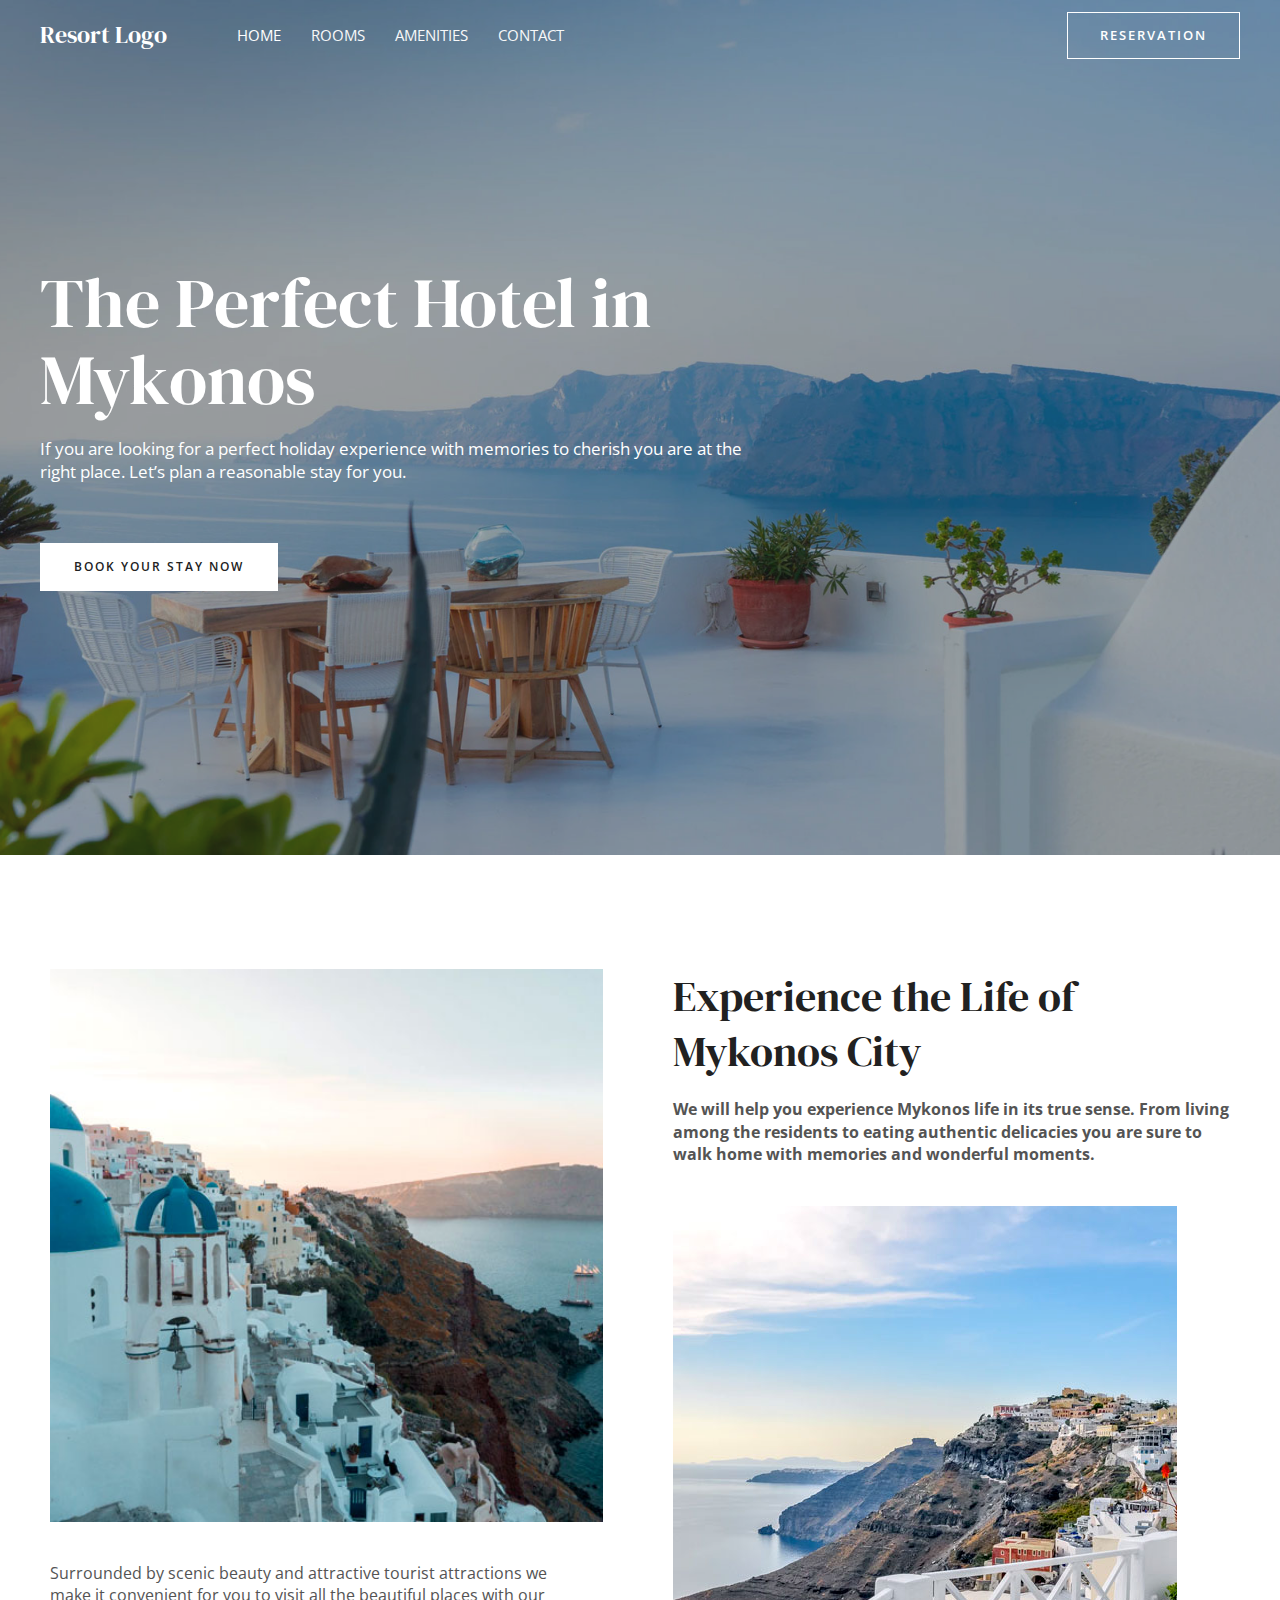
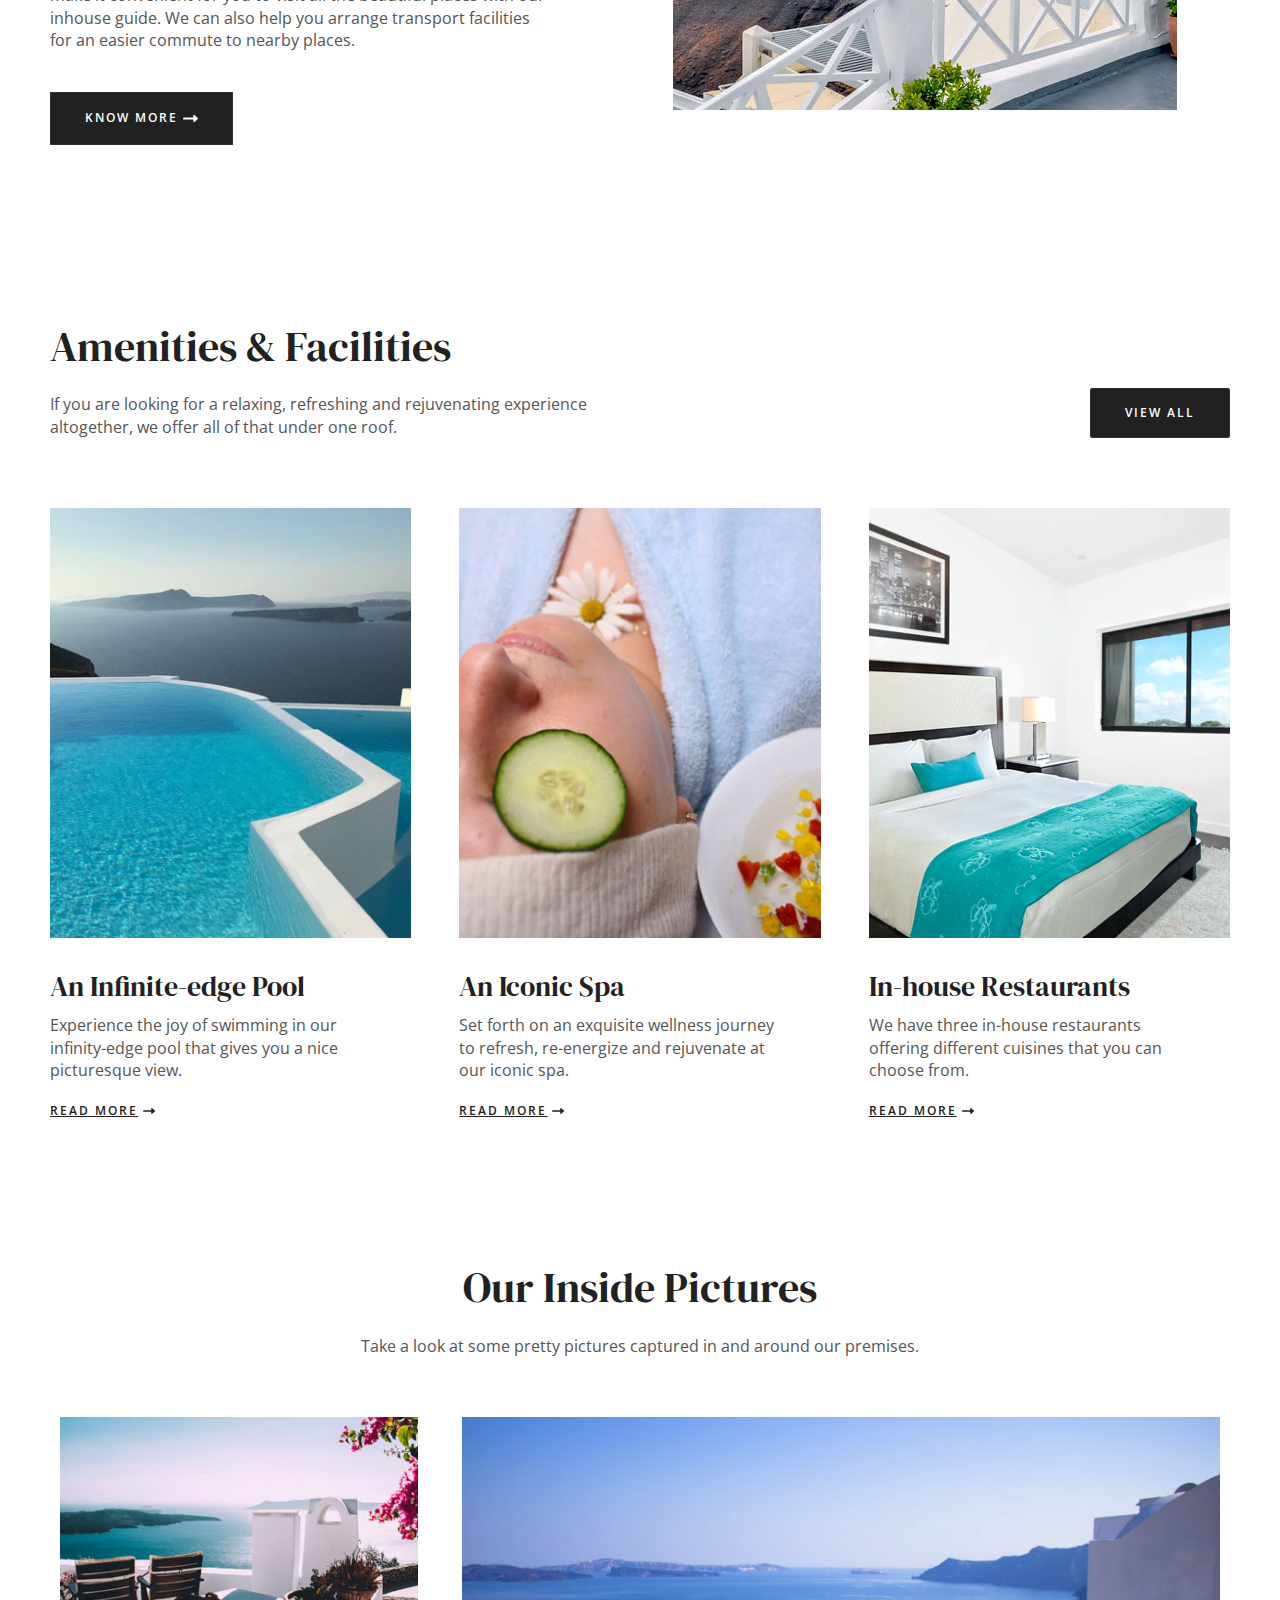
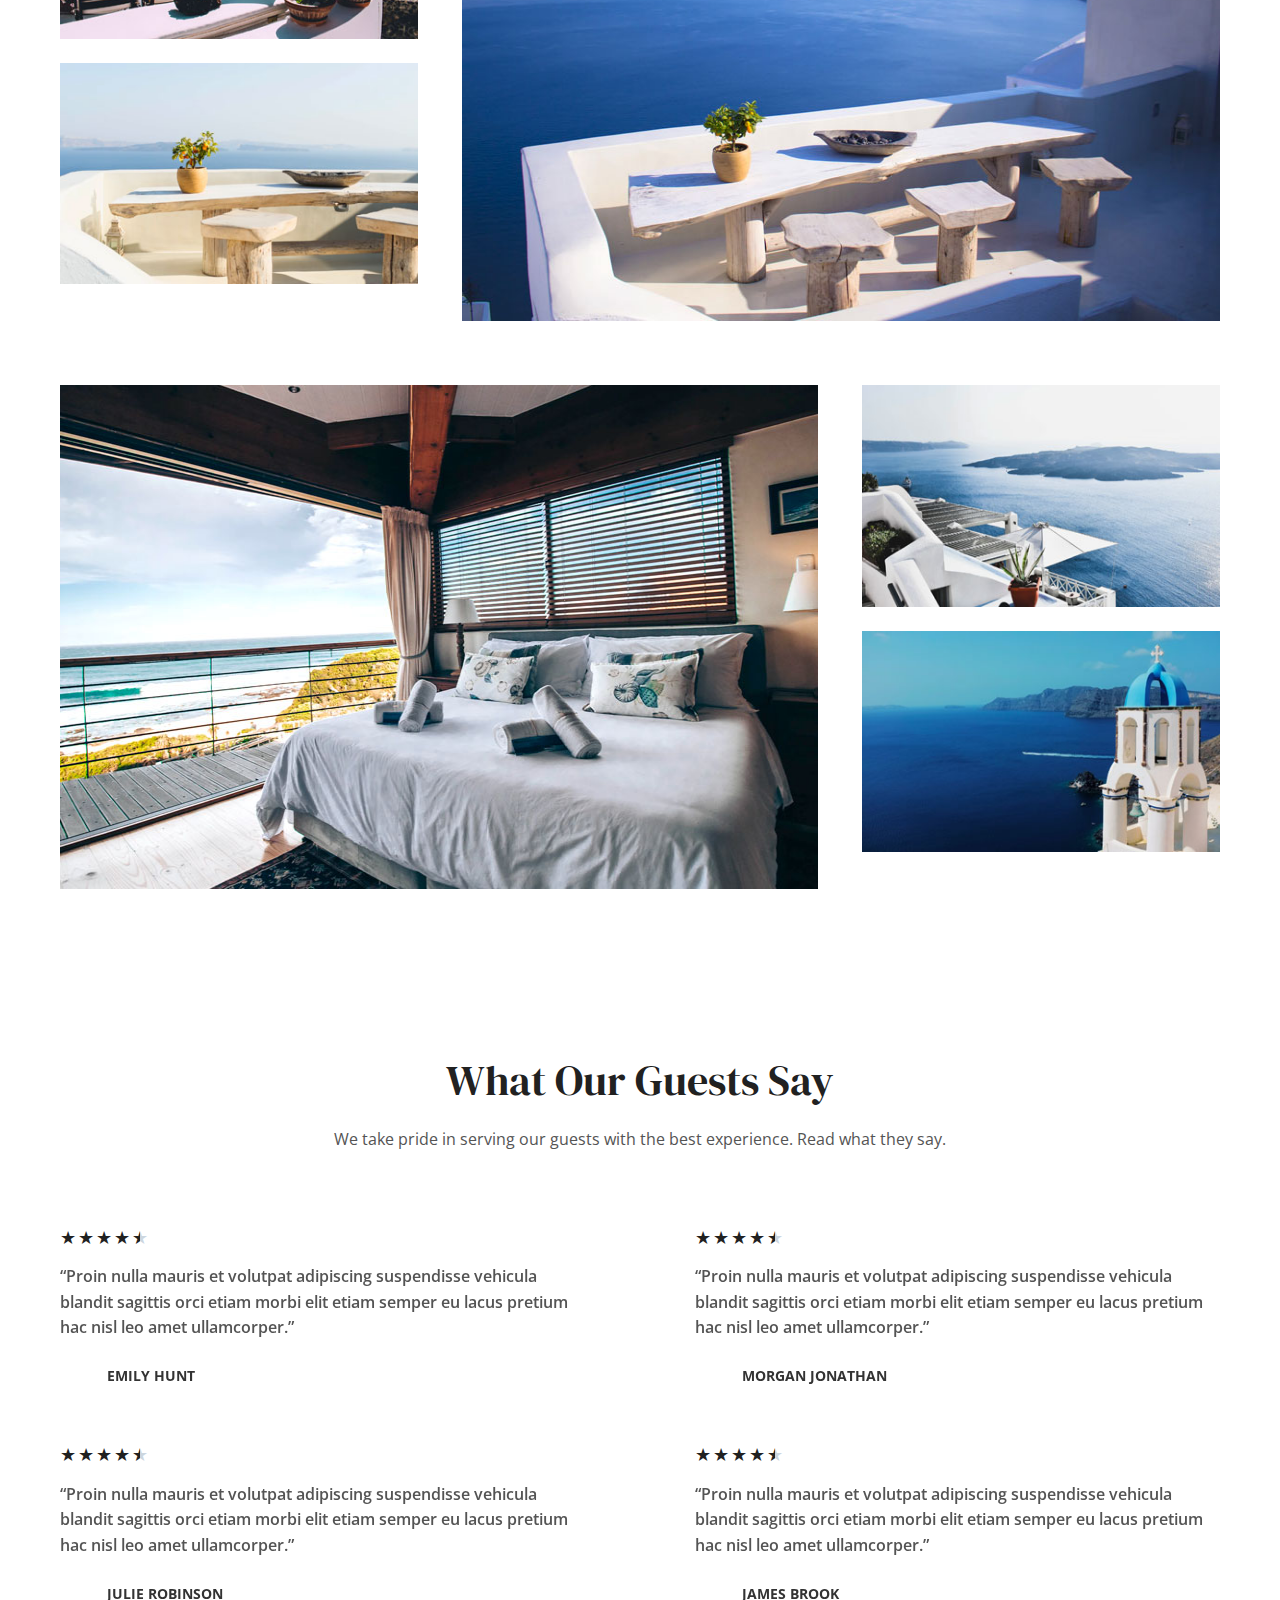
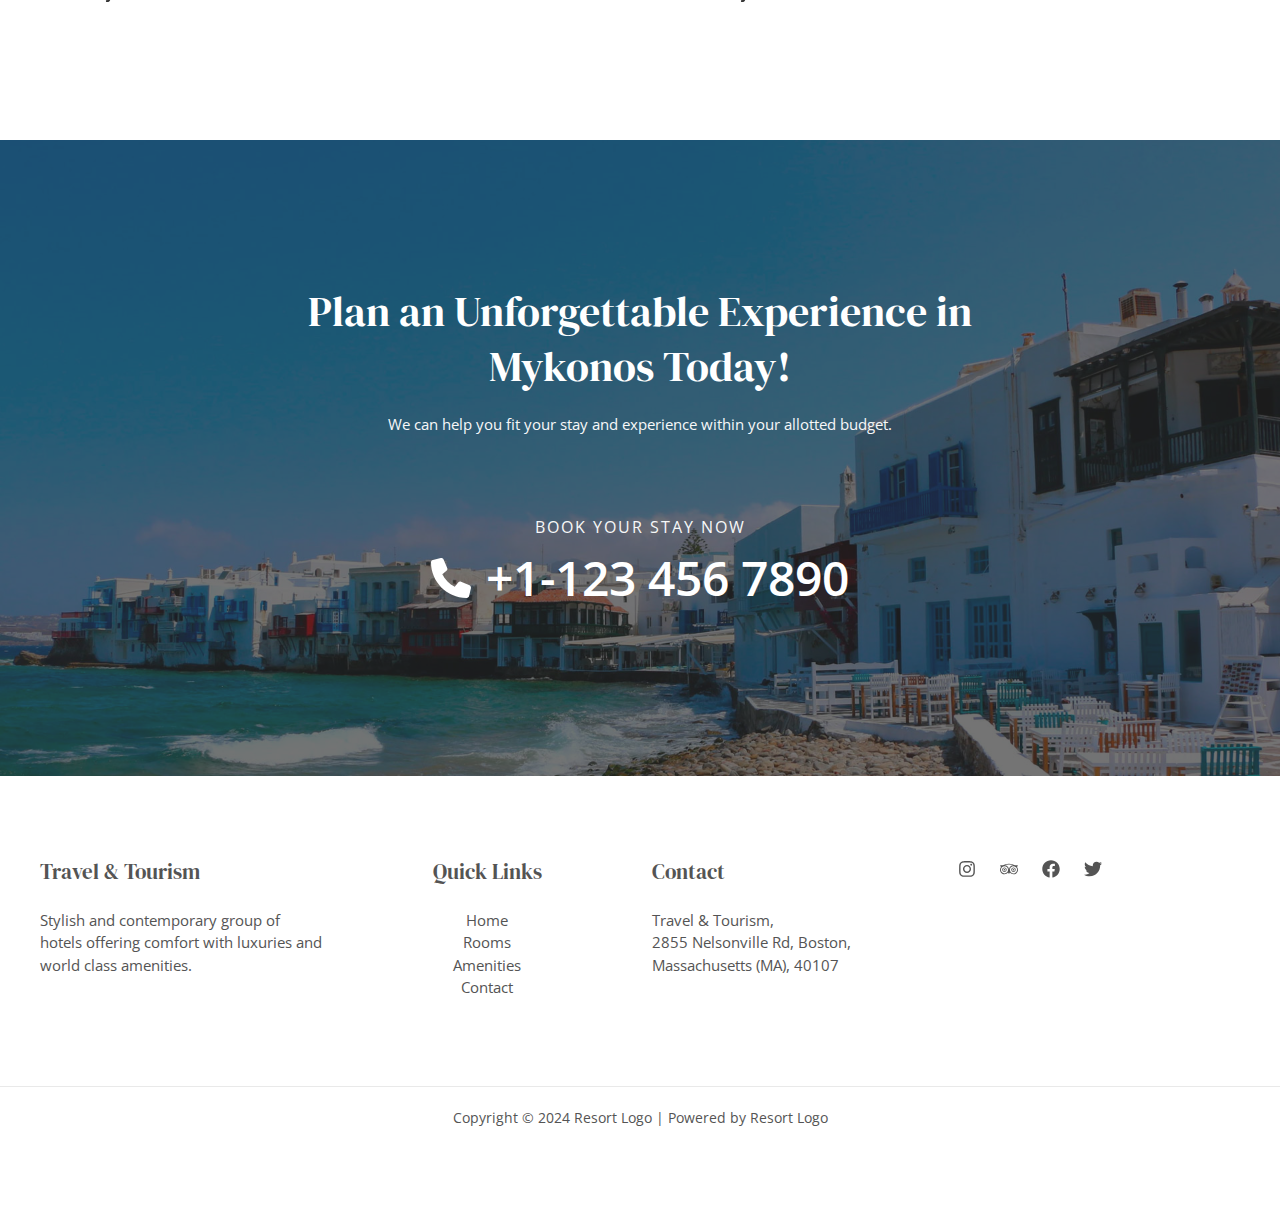
<file: index.html>
<!DOCTYPE html>
<html lang="en-US">
<head>
<meta charset="UTF-8">
<meta name="viewport" content="width=device-width, initial-scale=1">
	 <link rel="profile" href="https://gmpg.org/xfn/11"> 
	 <title>Resort Logo</title>
<meta name="robots" content="max-image-preview:large">
<link rel="dns-prefetch" href="//fonts.googleapis.com">
<link rel="alternate" type="application/rss+xml" title="Resort Logo &raquo; Feed" href="./feed/index.html">
<link rel="alternate" type="application/rss+xml" title="Resort Logo &raquo; Comments Feed" href="./comments/feed/index.html">
<script>
window._wpemojiSettings = {"baseUrl":"https:\/\/s.w.org\/images\/core\/emoji\/15.0.3\/72x72\/","ext":".png","svgUrl":"https:\/\/s.w.org\/images\/core\/emoji\/15.0.3\/svg\/","svgExt":".svg","source":{"concatemoji":".\/\/wp-includes\/js\/wp-emoji-release.min.js?ver=6.5.4"}};
/*! This file is auto-generated */
!function(i,n){var o,s,e;function c(e){try{var t={supportTests:e,timestamp:(new Date).valueOf()};sessionStorage.setItem(o,JSON.stringify(t))}catch(e){}}function p(e,t,n){e.clearRect(0,0,e.canvas.width,e.canvas.height),e.fillText(t,0,0);var t=new Uint32Array(e.getImageData(0,0,e.canvas.width,e.canvas.height).data),r=(e.clearRect(0,0,e.canvas.width,e.canvas.height),e.fillText(n,0,0),new Uint32Array(e.getImageData(0,0,e.canvas.width,e.canvas.height).data));return t.every(function(e,t){return e===r[t]})}function u(e,t,n){switch(t){case"flag":return n(e,"🏳️‍⚧️","🏳️​⚧️")?!1:!n(e,"🇺🇳","🇺​🇳")&&!n(e,"🏴󠁧󠁢󠁥󠁮󠁧󠁿","🏴​󠁧​󠁢​󠁥​󠁮​󠁧​󠁿");case"emoji":return!n(e,"🐦‍⬛","🐦​⬛")}return!1}function f(e,t,n){var r="undefined"!=typeof WorkerGlobalScope&&self instanceof WorkerGlobalScope?new OffscreenCanvas(300,150):i.createElement("canvas"),a=r.getContext("2d",{willReadFrequently:!0}),o=(a.textBaseline="top",a.font="600 32px Arial",{});return e.forEach(function(e){o[e]=t(a,e,n)}),o}function t(e){var t=i.createElement("script");t.src=e,t.defer=!0,i.head.appendChild(t)}"undefined"!=typeof Promise&&(o="wpEmojiSettingsSupports",s=["flag","emoji"],n.supports={everything:!0,everythingExceptFlag:!0},e=new Promise(function(e){i.addEventListener("DOMContentLoaded",e,{once:!0})}),new Promise(function(t){var n=function(){try{var e=JSON.parse(sessionStorage.getItem(o));if("object"==typeof e&&"number"==typeof e.timestamp&&(new Date).valueOf()<e.timestamp+604800&&"object"==typeof e.supportTests)return e.supportTests}catch(e){}return null}();if(!n){if("undefined"!=typeof Worker&&"undefined"!=typeof OffscreenCanvas&&"undefined"!=typeof URL&&URL.createObjectURL&&"undefined"!=typeof Blob)try{var e="postMessage("+f.toString()+"("+[JSON.stringify(s),u.toString(),p.toString()].join(",")+"));",r=new Blob([e],{type:"text/javascript"}),a=new Worker(URL.createObjectURL(r),{name:"wpTestEmojiSupports"});return void(a.onmessage=function(e){c(n=e.data),a.terminate(),t(n)})}catch(e){}c(n=f(s,u,p))}t(n)}).then(function(e){for(var t in e)n.supports[t]=e[t],n.supports.everything=n.supports.everything&&n.supports[t],"flag"!==t&&(n.supports.everythingExceptFlag=n.supports.everythingExceptFlag&&n.supports[t]);n.supports.everythingExceptFlag=n.supports.everythingExceptFlag&&!n.supports.flag,n.DOMReady=!1,n.readyCallback=function(){n.DOMReady=!0}}).then(function(){return e}).then(function(){var e;n.supports.everything||(n.readyCallback(),(e=n.source||{}).concatemoji?t(e.concatemoji):e.wpemoji&&e.twemoji&&(t(e.twemoji),t(e.wpemoji)))}))}((window,document),window._wpemojiSettings);
</script>
<link rel="stylesheet" id="astra-theme-css-css" href="./wp-content/themes/astra/assets/css/minified/main.min.css?ver=4.7.0" media="all">
<style id="astra-theme-css-inline-css">:root{--ast-post-nav-space:0;--ast-container-default-xlg-padding:6.67em;--ast-container-default-lg-padding:5.67em;--ast-container-default-slg-padding:4.34em;--ast-container-default-md-padding:3.34em;--ast-container-default-sm-padding:6.67em;--ast-container-default-xs-padding:2.4em;--ast-container-default-xxs-padding:1.4em;--ast-code-block-background:#EEEEEE;--ast-comment-inputs-background:#FAFAFA;--ast-normal-container-width:1200px;--ast-narrow-container-width:750px;--ast-blog-title-font-weight:normal;--ast-blog-meta-weight:inherit;}html{font-size:93.75%;}a,.page-title{color:var(--ast-global-color-3);}a:hover,a:focus{color:var(--ast-global-color-1);}body,button,input,select,textarea,.ast-button,.ast-custom-button{font-family:'Open Sans',sans-serif;font-weight:400;font-size:15px;font-size:1rem;line-height:var(--ast-body-line-height,1.5em);}blockquote{color:var(--ast-global-color-3);}p,.entry-content p{margin-bottom:2em;}h1,.entry-content h1,h2,.entry-content h2,h3,.entry-content h3,h4,.entry-content h4,h5,.entry-content h5,h6,.entry-content h6,.site-title,.site-title a{font-family:'DM Serif Display',serif;font-weight:400;}.site-title{font-size:24px;font-size:1.6rem;display:block;}.site-header .site-description{font-size:15px;font-size:1rem;display:none;}.entry-title{font-size:26px;font-size:1.7333333333333rem;}.archive .ast-article-post .ast-article-inner,.blog .ast-article-post .ast-article-inner,.archive .ast-article-post .ast-article-inner:hover,.blog .ast-article-post .ast-article-inner:hover{overflow:hidden;}h1,.entry-content h1{font-size:70px;font-size:4.6666666666667rem;font-family:'DM Serif Display',serif;line-height:1.1em;}h2,.entry-content h2{font-size:42px;font-size:2.8rem;font-family:'DM Serif Display',serif;line-height:1.3em;}h3,.entry-content h3{font-size:28px;font-size:1.8666666666667rem;font-family:'DM Serif Display',serif;line-height:1.3em;}h4,.entry-content h4{font-size:24px;font-size:1.6rem;line-height:1.2em;font-family:'DM Serif Display',serif;}h5,.entry-content h5{font-size:20px;font-size:1.3333333333333rem;line-height:1.2em;font-family:'DM Serif Display',serif;}h6,.entry-content h6{font-size:15px;font-size:1rem;line-height:1.25em;font-family:'DM Serif Display',serif;}::selection{background-color:var(--ast-global-color-0);color:#ffffff;}body,h1,.entry-title a,.entry-content h1,h2,.entry-content h2,h3,.entry-content h3,h4,.entry-content h4,h5,.entry-content h5,h6,.entry-content h6{color:var(--ast-global-color-3);}.tagcloud a:hover,.tagcloud a:focus,.tagcloud a.current-item{color:#ffffff;border-color:var(--ast-global-color-3);background-color:var(--ast-global-color-3);}input:focus,input[type="text"]:focus,input[type="email"]:focus,input[type="url"]:focus,input[type="password"]:focus,input[type="reset"]:focus,input[type="search"]:focus,textarea:focus{border-color:var(--ast-global-color-3);}input[type="radio"]:checked,input[type=reset],input[type="checkbox"]:checked,input[type="checkbox"]:hover:checked,input[type="checkbox"]:focus:checked,input[type=range]::-webkit-slider-thumb{border-color:var(--ast-global-color-3);background-color:var(--ast-global-color-3);box-shadow:none;}.site-footer a:hover + .post-count,.site-footer a:focus + .post-count{background:var(--ast-global-color-3);border-color:var(--ast-global-color-3);}.single .nav-links .nav-previous,.single .nav-links .nav-next{color:var(--ast-global-color-3);}.entry-meta,.entry-meta *{line-height:1.45;color:var(--ast-global-color-3);}.entry-meta a:not(.ast-button):hover,.entry-meta a:not(.ast-button):hover *,.entry-meta a:not(.ast-button):focus,.entry-meta a:not(.ast-button):focus *,.page-links > .page-link,.page-links .page-link:hover,.post-navigation a:hover{color:var(--ast-global-color-1);}#cat option,.secondary .calendar_wrap thead a,.secondary .calendar_wrap thead a:visited{color:var(--ast-global-color-3);}.secondary .calendar_wrap #today,.ast-progress-val span{background:var(--ast-global-color-3);}.secondary a:hover + .post-count,.secondary a:focus + .post-count{background:var(--ast-global-color-3);border-color:var(--ast-global-color-3);}.calendar_wrap #today > a{color:#ffffff;}.page-links .page-link,.single .post-navigation a{color:var(--ast-global-color-3);}.ast-search-menu-icon .search-form button.search-submit{padding:0 4px;}.ast-search-menu-icon form.search-form{padding-right:0;}.ast-search-menu-icon.slide-search input.search-field{width:0;}.ast-header-search .ast-search-menu-icon.ast-dropdown-active .search-form,.ast-header-search .ast-search-menu-icon.ast-dropdown-active .search-field:focus{transition:all 0.2s;}.search-form input.search-field:focus{outline:none;}.wp-block-latest-posts > li > a{color:var(--ast-global-color-2);}.widget-title,.widget .wp-block-heading{font-size:21px;font-size:1.4rem;color:var(--ast-global-color-3);}.ast-search-menu-icon.slide-search a:focus-visible:focus-visible,.astra-search-icon:focus-visible,#close:focus-visible,a:focus-visible,.ast-menu-toggle:focus-visible,.site .skip-link:focus-visible,.wp-block-loginout input:focus-visible,.wp-block-search.wp-block-search__button-inside .wp-block-search__inside-wrapper,.ast-header-navigation-arrow:focus-visible,.woocommerce .wc-proceed-to-checkout > .checkout-button:focus-visible,.woocommerce .woocommerce-MyAccount-navigation ul li a:focus-visible,.ast-orders-table__row .ast-orders-table__cell:focus-visible,.woocommerce .woocommerce-order-details .order-again > .button:focus-visible,.woocommerce .woocommerce-message a.button.wc-forward:focus-visible,.woocommerce #minus_qty:focus-visible,.woocommerce #plus_qty:focus-visible,a#ast-apply-coupon:focus-visible,.woocommerce .woocommerce-info a:focus-visible,.woocommerce .astra-shop-summary-wrap a:focus-visible,.woocommerce a.wc-forward:focus-visible,#ast-apply-coupon:focus-visible,.woocommerce-js .woocommerce-mini-cart-item a.remove:focus-visible,#close:focus-visible,.button.search-submit:focus-visible,#search_submit:focus,.normal-search:focus-visible,.ast-header-account-wrap:focus-visible{outline-style:dotted;outline-color:inherit;outline-width:thin;}input:focus,input[type="text"]:focus,input[type="email"]:focus,input[type="url"]:focus,input[type="password"]:focus,input[type="reset"]:focus,input[type="search"]:focus,input[type="number"]:focus,textarea:focus,.wp-block-search__input:focus,[data-section="section-header-mobile-trigger"] .ast-button-wrap .ast-mobile-menu-trigger-minimal:focus,.ast-mobile-popup-drawer.active .menu-toggle-close:focus,.woocommerce-ordering select.orderby:focus,#ast-scroll-top:focus,#coupon_code:focus,.woocommerce-page #comment:focus,.woocommerce #reviews #respond input#submit:focus,.woocommerce a.add_to_cart_button:focus,.woocommerce .button.single_add_to_cart_button:focus,.woocommerce .woocommerce-cart-form button:focus,.woocommerce .woocommerce-cart-form__cart-item .quantity .qty:focus,.woocommerce .woocommerce-billing-fields .woocommerce-billing-fields__field-wrapper .woocommerce-input-wrapper > .input-text:focus,.woocommerce #order_comments:focus,.woocommerce #place_order:focus,.woocommerce .woocommerce-address-fields .woocommerce-address-fields__field-wrapper .woocommerce-input-wrapper > .input-text:focus,.woocommerce .woocommerce-MyAccount-content form button:focus,.woocommerce .woocommerce-MyAccount-content .woocommerce-EditAccountForm .woocommerce-form-row .woocommerce-Input.input-text:focus,.woocommerce .ast-woocommerce-container .woocommerce-pagination ul.page-numbers li a:focus,body #content .woocommerce form .form-row .select2-container--default .select2-selection--single:focus,#ast-coupon-code:focus,.woocommerce.woocommerce-js .quantity input[type=number]:focus,.woocommerce-js .woocommerce-mini-cart-item .quantity input[type=number]:focus,.woocommerce p#ast-coupon-trigger:focus{border-style:dotted;border-color:inherit;border-width:thin;}input{outline:none;}.ast-logo-title-inline .site-logo-img{padding-right:1em;}body .ast-oembed-container *{position:absolute;top:0;width:100%;height:100%;left:0;}body .wp-block-embed-pocket-casts .ast-oembed-container *{position:unset;}.ast-single-post-featured-section + article {margin-top: 2em;}.site-content .ast-single-post-featured-section img {width: 100%;overflow: hidden;object-fit: cover;}.site > .ast-single-related-posts-container {margin-top: 0;}@media (min-width: 922px) {.ast-desktop .ast-container--narrow {max-width: var(--ast-narrow-container-width);margin: 0 auto;}}@media (max-width:921.9px){#ast-desktop-header{display:none;}}@media (min-width:922px){#ast-mobile-header{display:none;}}.wp-block-buttons.aligncenter{justify-content:center;}@media (max-width:921px){.ast-theme-transparent-header #primary,.ast-theme-transparent-header #secondary{padding:0;}}@media (max-width:921px){.ast-plain-container.ast-no-sidebar #primary{padding:0;}}.ast-plain-container.ast-no-sidebar #primary{margin-top:0;margin-bottom:0;}.wp-block-button.is-style-outline .wp-block-button__link{border-color:var(--ast-global-color-1);}div.wp-block-button.is-style-outline > .wp-block-button__link:not(.has-text-color),div.wp-block-button.wp-block-button__link.is-style-outline:not(.has-text-color){color:var(--ast-global-color-1);}.wp-block-button.is-style-outline .wp-block-button__link:hover,.wp-block-buttons .wp-block-button.is-style-outline .wp-block-button__link:focus,.wp-block-buttons .wp-block-button.is-style-outline > .wp-block-button__link:not(.has-text-color):hover,.wp-block-buttons .wp-block-button.wp-block-button__link.is-style-outline:not(.has-text-color):hover{color:var(--ast-global-color-5);background-color:var(--ast-global-color-3);border-color:var(--ast-global-color-3);}.post-page-numbers.current .page-link,.ast-pagination .page-numbers.current{color:#ffffff;border-color:var(--ast-global-color-0);background-color:var(--ast-global-color-0);}.wp-block-button.is-style-outline .wp-block-button__link.wp-element-button,.ast-outline-button{border-color:var(--ast-global-color-1);font-family:'Open Sans',sans-serif;font-weight:600;font-size:12px;font-size:0.8rem;line-height:1em;border-top-left-radius:0px;border-top-right-radius:0px;border-bottom-right-radius:0px;border-bottom-left-radius:0px;}.wp-block-buttons .wp-block-button.is-style-outline > .wp-block-button__link:not(.has-text-color),.wp-block-buttons .wp-block-button.wp-block-button__link.is-style-outline:not(.has-text-color),.ast-outline-button{color:var(--ast-global-color-1);}.wp-block-button.is-style-outline .wp-block-button__link:hover,.wp-block-buttons .wp-block-button.is-style-outline .wp-block-button__link:focus,.wp-block-buttons .wp-block-button.is-style-outline > .wp-block-button__link:not(.has-text-color):hover,.wp-block-buttons .wp-block-button.wp-block-button__link.is-style-outline:not(.has-text-color):hover,.ast-outline-button:hover,.ast-outline-button:focus,.wp-block-uagb-buttons-child .uagb-buttons-repeater.ast-outline-button:hover,.wp-block-uagb-buttons-child .uagb-buttons-repeater.ast-outline-button:focus{color:var(--ast-global-color-5);background-color:var(--ast-global-color-3);border-color:var(--ast-global-color-3);}.wp-block-button .wp-block-button__link.wp-element-button.is-style-outline:not(.has-background),.wp-block-button.is-style-outline>.wp-block-button__link.wp-element-button:not(.has-background),.ast-outline-button{background-color:var(--ast-global-color-1);}.entry-content[ast-blocks-layout] > figure{margin-bottom:1em;}@media (max-width:921px){.ast-separate-container #primary,.ast-separate-container #secondary{padding:1.5em 0;}#primary,#secondary{padding:1.5em 0;margin:0;}.ast-left-sidebar #content > .ast-container{display:flex;flex-direction:column-reverse;width:100%;}.ast-separate-container .ast-article-post,.ast-separate-container .ast-article-single{padding:1.5em 2.14em;}.ast-author-box img.avatar{margin:20px 0 0 0;}}@media (min-width:922px){.ast-separate-container.ast-right-sidebar #primary,.ast-separate-container.ast-left-sidebar #primary{border:0;}.search-no-results.ast-separate-container #primary{margin-bottom:4em;}}.wp-block-button .wp-block-button__link{color:var(--ast-global-color-5);}.wp-block-button .wp-block-button__link:hover,.wp-block-button .wp-block-button__link:focus{color:var(--ast-global-color-5);background-color:var(--ast-global-color-3);border-color:var(--ast-global-color-3);}.wp-block-button .wp-block-button__link,.wp-block-search .wp-block-search__button,body .wp-block-file .wp-block-file__button{border-style:solid;border-top-width:0px;border-right-width:0px;border-left-width:0px;border-bottom-width:0px;border-color:var(--ast-global-color-1);background-color:var(--ast-global-color-1);color:var(--ast-global-color-5);font-family:'Open Sans',sans-serif;font-weight:600;line-height:1em;text-transform:uppercase;letter-spacing:2px;font-size:12px;font-size:0.8rem;border-top-left-radius:0px;border-top-right-radius:0px;border-bottom-right-radius:0px;border-bottom-left-radius:0px;padding-top:18px;padding-right:34px;padding-bottom:18px;padding-left:34px;}@media (max-width:921px){.wp-block-button .wp-block-button__link,.wp-block-search .wp-block-search__button,body .wp-block-file .wp-block-file__button{padding-top:15px;padding-right:24px;padding-bottom:15px;padding-left:24px;}}@media (max-width:544px){.wp-block-button .wp-block-button__link,.wp-block-search .wp-block-search__button,body .wp-block-file .wp-block-file__button{padding-top:13px;padding-right:21px;padding-bottom:13px;padding-left:21px;}}.menu-toggle,button,.ast-button,.ast-custom-button,.button,input#submit,input[type="button"],input[type="submit"],input[type="reset"],form[CLASS*="wp-block-search__"].wp-block-search .wp-block-search__inside-wrapper .wp-block-search__button,body .wp-block-file .wp-block-file__button,.woocommerce-js a.button,.woocommerce button.button,.woocommerce .woocommerce-message a.button,.woocommerce #respond input#submit.alt,.woocommerce input.button.alt,.woocommerce input.button,.woocommerce input.button:disabled,.woocommerce input.button:disabled[disabled],.woocommerce input.button:disabled:hover,.woocommerce input.button:disabled[disabled]:hover,.woocommerce #respond input#submit,.woocommerce button.button.alt.disabled,.wc-block-grid__products .wc-block-grid__product .wp-block-button__link,.wc-block-grid__product-onsale,[CLASS*="wc-block"] button,.woocommerce-js .astra-cart-drawer .astra-cart-drawer-content .woocommerce-mini-cart__buttons .button:not(.checkout):not(.ast-continue-shopping),.woocommerce-js .astra-cart-drawer .astra-cart-drawer-content .woocommerce-mini-cart__buttons a.checkout,.woocommerce button.button.alt.disabled.wc-variation-selection-needed,[CLASS*="wc-block"] .wc-block-components-button{border-style:solid;border-top-width:0px;border-right-width:0px;border-left-width:0px;border-bottom-width:0px;color:var(--ast-global-color-5);border-color:var(--ast-global-color-1);background-color:var(--ast-global-color-1);padding-top:18px;padding-right:34px;padding-bottom:18px;padding-left:34px;font-family:'Open Sans',sans-serif;font-weight:600;font-size:12px;font-size:0.8rem;line-height:1em;text-transform:uppercase;letter-spacing:2px;border-top-left-radius:0px;border-top-right-radius:0px;border-bottom-right-radius:0px;border-bottom-left-radius:0px;}button:focus,.menu-toggle:hover,button:hover,.ast-button:hover,.ast-custom-button:hover .button:hover,.ast-custom-button:hover ,input[type=reset]:hover,input[type=reset]:focus,input#submit:hover,input#submit:focus,input[type="button"]:hover,input[type="button"]:focus,input[type="submit"]:hover,input[type="submit"]:focus,form[CLASS*="wp-block-search__"].wp-block-search .wp-block-search__inside-wrapper .wp-block-search__button:hover,form[CLASS*="wp-block-search__"].wp-block-search .wp-block-search__inside-wrapper .wp-block-search__button:focus,body .wp-block-file .wp-block-file__button:hover,body .wp-block-file .wp-block-file__button:focus,.woocommerce-js a.button:hover,.woocommerce button.button:hover,.woocommerce .woocommerce-message a.button:hover,.woocommerce #respond input#submit:hover,.woocommerce #respond input#submit.alt:hover,.woocommerce input.button.alt:hover,.woocommerce input.button:hover,.woocommerce button.button.alt.disabled:hover,.wc-block-grid__products .wc-block-grid__product .wp-block-button__link:hover,[CLASS*="wc-block"] button:hover,.woocommerce-js .astra-cart-drawer .astra-cart-drawer-content .woocommerce-mini-cart__buttons .button:not(.checkout):not(.ast-continue-shopping):hover,.woocommerce-js .astra-cart-drawer .astra-cart-drawer-content .woocommerce-mini-cart__buttons a.checkout:hover,.woocommerce button.button.alt.disabled.wc-variation-selection-needed:hover,[CLASS*="wc-block"] .wc-block-components-button:hover,[CLASS*="wc-block"] .wc-block-components-button:focus{color:var(--ast-global-color-5);background-color:var(--ast-global-color-3);border-color:var(--ast-global-color-3);}@media (max-width:921px){.menu-toggle,button,.ast-button,.ast-custom-button,.button,input#submit,input[type="button"],input[type="submit"],input[type="reset"],form[CLASS*="wp-block-search__"].wp-block-search .wp-block-search__inside-wrapper .wp-block-search__button,body .wp-block-file .wp-block-file__button,.woocommerce-js a.button,.woocommerce button.button,.woocommerce .woocommerce-message a.button,.woocommerce #respond input#submit.alt,.woocommerce input.button.alt,.woocommerce input.button,.woocommerce input.button:disabled,.woocommerce input.button:disabled[disabled],.woocommerce input.button:disabled:hover,.woocommerce input.button:disabled[disabled]:hover,.woocommerce #respond input#submit,.woocommerce button.button.alt.disabled,.wc-block-grid__products .wc-block-grid__product .wp-block-button__link,.wc-block-grid__product-onsale,[CLASS*="wc-block"] button,.woocommerce-js .astra-cart-drawer .astra-cart-drawer-content .woocommerce-mini-cart__buttons .button:not(.checkout):not(.ast-continue-shopping),.woocommerce-js .astra-cart-drawer .astra-cart-drawer-content .woocommerce-mini-cart__buttons a.checkout,.woocommerce button.button.alt.disabled.wc-variation-selection-needed,[CLASS*="wc-block"] .wc-block-components-button{padding-top:15px;padding-right:24px;padding-bottom:15px;padding-left:24px;}}@media (max-width:544px){.menu-toggle,button,.ast-button,.ast-custom-button,.button,input#submit,input[type="button"],input[type="submit"],input[type="reset"],form[CLASS*="wp-block-search__"].wp-block-search .wp-block-search__inside-wrapper .wp-block-search__button,body .wp-block-file .wp-block-file__button,.woocommerce-js a.button,.woocommerce button.button,.woocommerce .woocommerce-message a.button,.woocommerce #respond input#submit.alt,.woocommerce input.button.alt,.woocommerce input.button,.woocommerce input.button:disabled,.woocommerce input.button:disabled[disabled],.woocommerce input.button:disabled:hover,.woocommerce input.button:disabled[disabled]:hover,.woocommerce #respond input#submit,.woocommerce button.button.alt.disabled,.wc-block-grid__products .wc-block-grid__product .wp-block-button__link,.wc-block-grid__product-onsale,[CLASS*="wc-block"] button,.woocommerce-js .astra-cart-drawer .astra-cart-drawer-content .woocommerce-mini-cart__buttons .button:not(.checkout):not(.ast-continue-shopping),.woocommerce-js .astra-cart-drawer .astra-cart-drawer-content .woocommerce-mini-cart__buttons a.checkout,.woocommerce button.button.alt.disabled.wc-variation-selection-needed,[CLASS*="wc-block"] .wc-block-components-button{padding-top:13px;padding-right:21px;padding-bottom:13px;padding-left:21px;}}@media (max-width:921px){.ast-mobile-header-stack .main-header-bar .ast-search-menu-icon{display:inline-block;}.ast-header-break-point.ast-header-custom-item-outside .ast-mobile-header-stack .main-header-bar .ast-search-icon{margin:0;}.ast-comment-avatar-wrap img{max-width:2.5em;}.ast-comment-meta{padding:0 1.8888em 1.3333em;}.ast-separate-container .ast-comment-list li.depth-1{padding:1.5em 2.14em;}.ast-separate-container .comment-respond{padding:2em 2.14em;}}@media (min-width:544px){.ast-container{max-width:100%;}}@media (max-width:544px){.ast-separate-container .ast-article-post,.ast-separate-container .ast-article-single,.ast-separate-container .comments-title,.ast-separate-container .ast-archive-description{padding:1.5em 1em;}.ast-separate-container #content .ast-container{padding-left:0.54em;padding-right:0.54em;}.ast-separate-container .ast-comment-list .bypostauthor{padding:.5em;}.ast-search-menu-icon.ast-dropdown-active .search-field{width:170px;}}body,.ast-separate-container{background-color:var(--ast-global-color-4);;background-image:none;;}@media (max-width:921px){.site-title{display:block;}.site-header .site-description{display:none;}h1,.entry-content h1{font-size:60px;}h2,.entry-content h2{font-size:34px;}h3,.entry-content h3{font-size:28px;}h4,.entry-content h4{font-size:22px;font-size:1.4666666666667rem;}h5,.entry-content h5{font-size:18px;font-size:1.2rem;}h6,.entry-content h6{font-size:15px;font-size:1rem;}}@media (max-width:544px){.site-title{display:block;}.site-header .site-description{display:none;}h1,.entry-content h1{font-size:38px;}h2,.entry-content h2{font-size:28px;}h3,.entry-content h3{font-size:24px;}h4,.entry-content h4{font-size:22px;font-size:1.4666666666667rem;}h5,.entry-content h5{font-size:18px;font-size:1.2rem;}h6,.entry-content h6{font-size:14px;font-size:0.93333333333333rem;}}@media (max-width:921px){html{font-size:85.5%;}}@media (max-width:544px){html{font-size:85.5%;}}@media (min-width:922px){.ast-container{max-width:1240px;}}@media (min-width:922px){.site-content .ast-container{display:flex;}}@media (max-width:921px){.site-content .ast-container{flex-direction:column;}}@media (min-width:922px){.main-header-menu .sub-menu .menu-item.ast-left-align-sub-menu:hover > .sub-menu,.main-header-menu .sub-menu .menu-item.ast-left-align-sub-menu.focus > .sub-menu{margin-left:-0px;}}.ast-theme-transparent-header [data-section="section-header-mobile-trigger"] .ast-button-wrap .mobile-menu-toggle-icon .ast-mobile-svg{fill:#ffffff;}.ast-theme-transparent-header [data-section="section-header-mobile-trigger"] .ast-button-wrap .mobile-menu-wrap .mobile-menu{color:#ffffff;}.ast-theme-transparent-header [data-section="section-header-mobile-trigger"] .ast-button-wrap .ast-mobile-menu-trigger-minimal{background:transparent;}.site .comments-area{padding-bottom:3em;}.wp-block-file {display: flex;align-items: center;flex-wrap: wrap;justify-content: space-between;}.wp-block-pullquote {border: none;}.wp-block-pullquote blockquote::before {content: "\201D";font-family: "Helvetica",sans-serif;display: flex;transform: rotate( 180deg );font-size: 6rem;font-style: normal;line-height: 1;font-weight: bold;align-items: center;justify-content: center;}.has-text-align-right > blockquote::before {justify-content: flex-start;}.has-text-align-left > blockquote::before {justify-content: flex-end;}figure.wp-block-pullquote.is-style-solid-color blockquote {max-width: 100%;text-align: inherit;}html body {--wp--custom--ast-default-block-top-padding: 3em;--wp--custom--ast-default-block-right-padding: 3em;--wp--custom--ast-default-block-bottom-padding: 3em;--wp--custom--ast-default-block-left-padding: 3em;--wp--custom--ast-container-width: 1200px;--wp--custom--ast-content-width-size: 1200px;--wp--custom--ast-wide-width-size: calc(1200px + var(--wp--custom--ast-default-block-left-padding) + var(--wp--custom--ast-default-block-right-padding));}.ast-narrow-container {--wp--custom--ast-content-width-size: 750px;--wp--custom--ast-wide-width-size: 750px;}@media(max-width: 921px) {html body {--wp--custom--ast-default-block-top-padding: 3em;--wp--custom--ast-default-block-right-padding: 2em;--wp--custom--ast-default-block-bottom-padding: 3em;--wp--custom--ast-default-block-left-padding: 2em;}}@media(max-width: 544px) {html body {--wp--custom--ast-default-block-top-padding: 3em;--wp--custom--ast-default-block-right-padding: 1.5em;--wp--custom--ast-default-block-bottom-padding: 3em;--wp--custom--ast-default-block-left-padding: 1.5em;}}.entry-content > .wp-block-group,.entry-content > .wp-block-cover,.entry-content > .wp-block-columns {padding-top: var(--wp--custom--ast-default-block-top-padding);padding-right: var(--wp--custom--ast-default-block-right-padding);padding-bottom: var(--wp--custom--ast-default-block-bottom-padding);padding-left: var(--wp--custom--ast-default-block-left-padding);}.ast-plain-container.ast-no-sidebar .entry-content > .alignfull,.ast-page-builder-template .ast-no-sidebar .entry-content > .alignfull {margin-left: calc( -50vw + 50%);margin-right: calc( -50vw + 50%);max-width: 100vw;width: 100vw;}.ast-plain-container.ast-no-sidebar .entry-content .alignfull .alignfull,.ast-page-builder-template.ast-no-sidebar .entry-content .alignfull .alignfull,.ast-plain-container.ast-no-sidebar .entry-content .alignfull .alignwide,.ast-page-builder-template.ast-no-sidebar .entry-content .alignfull .alignwide,.ast-plain-container.ast-no-sidebar .entry-content .alignwide .alignfull,.ast-page-builder-template.ast-no-sidebar .entry-content .alignwide .alignfull,.ast-plain-container.ast-no-sidebar .entry-content .alignwide .alignwide,.ast-page-builder-template.ast-no-sidebar .entry-content .alignwide .alignwide,.ast-plain-container.ast-no-sidebar .entry-content .wp-block-column .alignfull,.ast-page-builder-template.ast-no-sidebar .entry-content .wp-block-column .alignfull,.ast-plain-container.ast-no-sidebar .entry-content .wp-block-column .alignwide,.ast-page-builder-template.ast-no-sidebar .entry-content .wp-block-column .alignwide {margin-left: auto;margin-right: auto;width: 100%;}[ast-blocks-layout] .wp-block-separator:not(.is-style-dots) {height: 0;}[ast-blocks-layout] .wp-block-separator {margin: 20px auto;}[ast-blocks-layout] .wp-block-separator:not(.is-style-wide):not(.is-style-dots) {max-width: 100px;}[ast-blocks-layout] .wp-block-separator.has-background {padding: 0;}.entry-content[ast-blocks-layout] > * {max-width: var(--wp--custom--ast-content-width-size);margin-left: auto;margin-right: auto;}.entry-content[ast-blocks-layout] > .alignwide {max-width: var(--wp--custom--ast-wide-width-size);}.entry-content[ast-blocks-layout] .alignfull {max-width: none;}.entry-content .wp-block-columns {margin-bottom: 0;}blockquote {margin: 1.5em;border-color: rgba(0,0,0,0.05);}.wp-block-quote:not(.has-text-align-right):not(.has-text-align-center) {border-left: 5px solid rgba(0,0,0,0.05);}.has-text-align-right > blockquote,blockquote.has-text-align-right {border-right: 5px solid rgba(0,0,0,0.05);}.has-text-align-left > blockquote,blockquote.has-text-align-left {border-left: 5px solid rgba(0,0,0,0.05);}.wp-block-site-tagline,.wp-block-latest-posts .read-more {margin-top: 15px;}.wp-block-loginout p label {display: block;}.wp-block-loginout p:not(.login-remember):not(.login-submit) input {width: 100%;}.wp-block-loginout input:focus {border-color: transparent;}.wp-block-loginout input:focus {outline: thin dotted;}.entry-content .wp-block-media-text .wp-block-media-text__content {padding: 0 0 0 8%;}.entry-content .wp-block-media-text.has-media-on-the-right .wp-block-media-text__content {padding: 0 8% 0 0;}.entry-content .wp-block-media-text.has-background .wp-block-media-text__content {padding: 8%;}.entry-content .wp-block-cover:not([class*="background-color"]) .wp-block-cover__inner-container,.entry-content .wp-block-cover:not([class*="background-color"]) .wp-block-cover-image-text,.entry-content .wp-block-cover:not([class*="background-color"]) .wp-block-cover-text,.entry-content .wp-block-cover-image:not([class*="background-color"]) .wp-block-cover__inner-container,.entry-content .wp-block-cover-image:not([class*="background-color"]) .wp-block-cover-image-text,.entry-content .wp-block-cover-image:not([class*="background-color"]) .wp-block-cover-text {color: var(--ast-global-color-5);}.wp-block-loginout .login-remember input {width: 1.1rem;height: 1.1rem;margin: 0 5px 4px 0;vertical-align: middle;}.wp-block-latest-posts > li > *:first-child,.wp-block-latest-posts:not(.is-grid) > li:first-child {margin-top: 0;}.wp-block-search__inside-wrapper .wp-block-search__input {padding: 0 10px;color: var(--ast-global-color-3);background: var(--ast-global-color-5);border-color: var(--ast-border-color);}.wp-block-latest-posts .read-more {margin-bottom: 1.5em;}.wp-block-search__no-button .wp-block-search__inside-wrapper .wp-block-search__input {padding-top: 5px;padding-bottom: 5px;}.wp-block-latest-posts .wp-block-latest-posts__post-date,.wp-block-latest-posts .wp-block-latest-posts__post-author {font-size: 1rem;}.wp-block-latest-posts > li > *,.wp-block-latest-posts:not(.is-grid) > li {margin-top: 12px;margin-bottom: 12px;}.ast-page-builder-template .entry-content[ast-blocks-layout] > *,.ast-page-builder-template .entry-content[ast-blocks-layout] > .alignfull > * {max-width: none;}.ast-page-builder-template .entry-content[ast-blocks-layout] > .alignwide > * {max-width: var(--wp--custom--ast-wide-width-size);}.ast-page-builder-template .entry-content[ast-blocks-layout] > .inherit-container-width > *,.ast-page-builder-template .entry-content[ast-blocks-layout] > * > *,.entry-content[ast-blocks-layout] > .wp-block-cover .wp-block-cover__inner-container {max-width: var(--wp--custom--ast-content-width-size);margin-left: auto;margin-right: auto;}.entry-content[ast-blocks-layout] .wp-block-cover:not(.alignleft):not(.alignright) {width: auto;}@media(max-width: 1200px) {.ast-separate-container .entry-content > .alignfull,.ast-separate-container .entry-content[ast-blocks-layout] > .alignwide,.ast-plain-container .entry-content[ast-blocks-layout] > .alignwide,.ast-plain-container .entry-content .alignfull {margin-left: calc(-1 * min(var(--ast-container-default-xlg-padding),20px)) ;margin-right: calc(-1 * min(var(--ast-container-default-xlg-padding),20px));}}@media(min-width: 1201px) {.ast-separate-container .entry-content > .alignfull {margin-left: calc(-1 * var(--ast-container-default-xlg-padding) );margin-right: calc(-1 * var(--ast-container-default-xlg-padding) );}.ast-separate-container .entry-content[ast-blocks-layout] > .alignwide,.ast-plain-container .entry-content[ast-blocks-layout] > .alignwide {margin-left: calc(-1 * var(--wp--custom--ast-default-block-left-padding) );margin-right: calc(-1 * var(--wp--custom--ast-default-block-right-padding) );}}@media(min-width: 921px) {.ast-separate-container .entry-content .wp-block-group.alignwide:not(.inherit-container-width) > :where(:not(.alignleft):not(.alignright)),.ast-plain-container .entry-content .wp-block-group.alignwide:not(.inherit-container-width) > :where(:not(.alignleft):not(.alignright)) {max-width: calc( var(--wp--custom--ast-content-width-size) + 80px );}.ast-plain-container.ast-right-sidebar .entry-content[ast-blocks-layout] .alignfull,.ast-plain-container.ast-left-sidebar .entry-content[ast-blocks-layout] .alignfull {margin-left: -60px;margin-right: -60px;}}@media(min-width: 544px) {.entry-content > .alignleft {margin-right: 20px;}.entry-content > .alignright {margin-left: 20px;}}@media (max-width:544px){.wp-block-columns .wp-block-column:not(:last-child){margin-bottom:20px;}.wp-block-latest-posts{margin:0;}}@media( max-width: 600px ) {.entry-content .wp-block-media-text .wp-block-media-text__content,.entry-content .wp-block-media-text.has-media-on-the-right .wp-block-media-text__content {padding: 8% 0 0;}.entry-content .wp-block-media-text.has-background .wp-block-media-text__content {padding: 8%;}}.ast-page-builder-template .entry-header {padding-left: 0;}.ast-narrow-container .site-content .wp-block-uagb-image--align-full .wp-block-uagb-image__figure {max-width: 100%;margin-left: auto;margin-right: auto;}:root .has-ast-global-color-0-color{color:var(--ast-global-color-0);}:root .has-ast-global-color-0-background-color{background-color:var(--ast-global-color-0);}:root .wp-block-button .has-ast-global-color-0-color{color:var(--ast-global-color-0);}:root .wp-block-button .has-ast-global-color-0-background-color{background-color:var(--ast-global-color-0);}:root .has-ast-global-color-1-color{color:var(--ast-global-color-1);}:root .has-ast-global-color-1-background-color{background-color:var(--ast-global-color-1);}:root .wp-block-button .has-ast-global-color-1-color{color:var(--ast-global-color-1);}:root .wp-block-button .has-ast-global-color-1-background-color{background-color:var(--ast-global-color-1);}:root .has-ast-global-color-2-color{color:var(--ast-global-color-2);}:root .has-ast-global-color-2-background-color{background-color:var(--ast-global-color-2);}:root .wp-block-button .has-ast-global-color-2-color{color:var(--ast-global-color-2);}:root .wp-block-button .has-ast-global-color-2-background-color{background-color:var(--ast-global-color-2);}:root .has-ast-global-color-3-color{color:var(--ast-global-color-3);}:root .has-ast-global-color-3-background-color{background-color:var(--ast-global-color-3);}:root .wp-block-button .has-ast-global-color-3-color{color:var(--ast-global-color-3);}:root .wp-block-button .has-ast-global-color-3-background-color{background-color:var(--ast-global-color-3);}:root .has-ast-global-color-4-color{color:var(--ast-global-color-4);}:root .has-ast-global-color-4-background-color{background-color:var(--ast-global-color-4);}:root .wp-block-button .has-ast-global-color-4-color{color:var(--ast-global-color-4);}:root .wp-block-button .has-ast-global-color-4-background-color{background-color:var(--ast-global-color-4);}:root .has-ast-global-color-5-color{color:var(--ast-global-color-5);}:root .has-ast-global-color-5-background-color{background-color:var(--ast-global-color-5);}:root .wp-block-button .has-ast-global-color-5-color{color:var(--ast-global-color-5);}:root .wp-block-button .has-ast-global-color-5-background-color{background-color:var(--ast-global-color-5);}:root .has-ast-global-color-6-color{color:var(--ast-global-color-6);}:root .has-ast-global-color-6-background-color{background-color:var(--ast-global-color-6);}:root .wp-block-button .has-ast-global-color-6-color{color:var(--ast-global-color-6);}:root .wp-block-button .has-ast-global-color-6-background-color{background-color:var(--ast-global-color-6);}:root .has-ast-global-color-7-color{color:var(--ast-global-color-7);}:root .has-ast-global-color-7-background-color{background-color:var(--ast-global-color-7);}:root .wp-block-button .has-ast-global-color-7-color{color:var(--ast-global-color-7);}:root .wp-block-button .has-ast-global-color-7-background-color{background-color:var(--ast-global-color-7);}:root .has-ast-global-color-8-color{color:var(--ast-global-color-8);}:root .has-ast-global-color-8-background-color{background-color:var(--ast-global-color-8);}:root .wp-block-button .has-ast-global-color-8-color{color:var(--ast-global-color-8);}:root .wp-block-button .has-ast-global-color-8-background-color{background-color:var(--ast-global-color-8);}:root{--ast-global-color-0:#212121;--ast-global-color-1:#212121;--ast-global-color-2:#212121;--ast-global-color-3:#545454;--ast-global-color-4:#f7f8f9;--ast-global-color-5:#ffffff;--ast-global-color-6:#243673;--ast-global-color-7:#2a2a2a;--ast-global-color-8:#BFD1FF;}:root {--ast-border-color : #dddddd;}.ast-single-entry-banner {-js-display: flex;display: flex;flex-direction: column;justify-content: center;text-align: center;position: relative;background: #eeeeee;}.ast-single-entry-banner[data-banner-layout="layout-1"] {max-width: 1200px;background: inherit;padding: 20px 0;}.ast-single-entry-banner[data-banner-width-type="custom"] {margin: 0 auto;width: 100%;}.ast-single-entry-banner + .site-content .entry-header {margin-bottom: 0;}.site .ast-author-avatar {--ast-author-avatar-size: ;}a.ast-underline-text {text-decoration: underline;}.ast-container > .ast-terms-link {position: relative;display: block;}a.ast-button.ast-badge-tax {padding: 4px 8px;border-radius: 3px;font-size: inherit;}header.entry-header > *:not(:last-child){margin-bottom:10px;}.ast-archive-entry-banner {-js-display: flex;display: flex;flex-direction: column;justify-content: center;text-align: center;position: relative;background: #eeeeee;}.ast-archive-entry-banner[data-banner-width-type="custom"] {margin: 0 auto;width: 100%;}.ast-archive-entry-banner[data-banner-layout="layout-1"] {background: inherit;padding: 20px 0;text-align: left;}body.archive .ast-archive-description{max-width:1200px;width:100%;text-align:left;padding-top:3em;padding-right:3em;padding-bottom:3em;padding-left:3em;}body.archive .ast-archive-description .ast-archive-title,body.archive .ast-archive-description .ast-archive-title *{font-size:40px;font-size:2.6666666666667rem;}body.archive .ast-archive-description > *:not(:last-child){margin-bottom:10px;}@media (max-width:921px){body.archive .ast-archive-description{text-align:left;}}@media (max-width:544px){body.archive .ast-archive-description{text-align:left;}}.ast-theme-transparent-header #masthead .site-logo-img .transparent-custom-logo .astra-logo-svg{width:150px;}.ast-theme-transparent-header #masthead .site-logo-img .transparent-custom-logo img{ max-width:150px;}@media (max-width:921px){.ast-theme-transparent-header #masthead .site-logo-img .transparent-custom-logo .astra-logo-svg{width:120px;}.ast-theme-transparent-header #masthead .site-logo-img .transparent-custom-logo img{ max-width:120px;}}@media (max-width:543px){.ast-theme-transparent-header #masthead .site-logo-img .transparent-custom-logo .astra-logo-svg{width:100px;}.ast-theme-transparent-header #masthead .site-logo-img .transparent-custom-logo img{ max-width:100px;}}@media (min-width:921px){.ast-theme-transparent-header #masthead{position:absolute;left:0;right:0;}.ast-theme-transparent-header .main-header-bar,.ast-theme-transparent-header.ast-header-break-point .main-header-bar{background:none;}body.elementor-editor-active.ast-theme-transparent-header #masthead,.fl-builder-edit .ast-theme-transparent-header #masthead,body.vc_editor.ast-theme-transparent-header #masthead,body.brz-ed.ast-theme-transparent-header #masthead{z-index:0;}.ast-header-break-point.ast-replace-site-logo-transparent.ast-theme-transparent-header .custom-mobile-logo-link{display:none;}.ast-header-break-point.ast-replace-site-logo-transparent.ast-theme-transparent-header .transparent-custom-logo{display:inline-block;}.ast-theme-transparent-header .ast-above-header,.ast-theme-transparent-header .ast-above-header.ast-above-header-bar{background-image:none;background-color:transparent;}.ast-theme-transparent-header .ast-below-header{background-image:none;background-color:transparent;}}.ast-theme-transparent-header .site-title a,.ast-theme-transparent-header .site-title a:focus,.ast-theme-transparent-header .site-title a:hover,.ast-theme-transparent-header .site-title a:visited{color:#ffffff;}.ast-theme-transparent-header .site-header .site-description{color:#ffffff;}.ast-theme-transparent-header .ast-builder-menu .main-header-menu,.ast-theme-transparent-header .ast-builder-menu .main-header-menu .menu-link,.ast-theme-transparent-header [CLASS*="ast-builder-menu-"] .main-header-menu .menu-item > .menu-link,.ast-theme-transparent-header .ast-masthead-custom-menu-items,.ast-theme-transparent-header .ast-masthead-custom-menu-items a,.ast-theme-transparent-header .ast-builder-menu .main-header-menu .menu-item > .ast-menu-toggle,.ast-theme-transparent-header .ast-builder-menu .main-header-menu .menu-item > .ast-menu-toggle,.ast-theme-transparent-header .ast-above-header-navigation a,.ast-header-break-point.ast-theme-transparent-header .ast-above-header-navigation a,.ast-header-break-point.ast-theme-transparent-header .ast-above-header-navigation > ul.ast-above-header-menu > .menu-item-has-children:not(.current-menu-item) > .ast-menu-toggle,.ast-theme-transparent-header .ast-below-header-menu,.ast-theme-transparent-header .ast-below-header-menu a,.ast-header-break-point.ast-theme-transparent-header .ast-below-header-menu a,.ast-header-break-point.ast-theme-transparent-header .ast-below-header-menu,.ast-theme-transparent-header .main-header-menu .menu-link{color:var(--ast-global-color-4);}.ast-theme-transparent-header .ast-builder-menu .main-header-menu .menu-item:hover > .menu-link,.ast-theme-transparent-header .ast-builder-menu .main-header-menu .menu-item:hover > .ast-menu-toggle,.ast-theme-transparent-header .ast-builder-menu .main-header-menu .ast-masthead-custom-menu-items a:hover,.ast-theme-transparent-header .ast-builder-menu .main-header-menu .focus > .menu-link,.ast-theme-transparent-header .ast-builder-menu .main-header-menu .focus > .ast-menu-toggle,.ast-theme-transparent-header .ast-builder-menu .main-header-menu .current-menu-item > .menu-link,.ast-theme-transparent-header .ast-builder-menu .main-header-menu .current-menu-ancestor > .menu-link,.ast-theme-transparent-header .ast-builder-menu .main-header-menu .current-menu-item > .ast-menu-toggle,.ast-theme-transparent-header .ast-builder-menu .main-header-menu .current-menu-ancestor > .ast-menu-toggle,.ast-theme-transparent-header [CLASS*="ast-builder-menu-"] .main-header-menu .current-menu-item > .menu-link,.ast-theme-transparent-header [CLASS*="ast-builder-menu-"] .main-header-menu .current-menu-ancestor > .menu-link,.ast-theme-transparent-header [CLASS*="ast-builder-menu-"] .main-header-menu .current-menu-item > .ast-menu-toggle,.ast-theme-transparent-header [CLASS*="ast-builder-menu-"] .main-header-menu .current-menu-ancestor > .ast-menu-toggle,.ast-theme-transparent-header .main-header-menu .menu-item:hover > .menu-link,.ast-theme-transparent-header .main-header-menu .current-menu-item > .menu-link,.ast-theme-transparent-header .main-header-menu .current-menu-ancestor > .menu-link{color:var(--ast-global-color-5);}.ast-theme-transparent-header .ast-builder-menu .main-header-menu .menu-item .sub-menu .menu-link,.ast-theme-transparent-header .main-header-menu .menu-item .sub-menu .menu-link{background-color:transparent;}@media (max-width:921px){.ast-theme-transparent-header #masthead{position:absolute;left:0;right:0;}.ast-theme-transparent-header .main-header-bar,.ast-theme-transparent-header.ast-header-break-point .main-header-bar{background:none;}body.elementor-editor-active.ast-theme-transparent-header #masthead,.fl-builder-edit .ast-theme-transparent-header #masthead,body.vc_editor.ast-theme-transparent-header #masthead,body.brz-ed.ast-theme-transparent-header #masthead{z-index:0;}.ast-header-break-point.ast-replace-site-logo-transparent.ast-theme-transparent-header .custom-mobile-logo-link{display:none;}.ast-header-break-point.ast-replace-site-logo-transparent.ast-theme-transparent-header .transparent-custom-logo{display:inline-block;}.ast-theme-transparent-header .ast-above-header,.ast-theme-transparent-header .ast-above-header.ast-above-header-bar{background-image:none;background-color:transparent;}.ast-theme-transparent-header .ast-below-header{background-image:none;background-color:transparent;}}@media (max-width:921px){.ast-theme-transparent-header .ast-builder-menu .main-header-menu,.ast-theme-transparent-header .ast-builder-menu .main-header-menu .menu-link,.ast-theme-transparent-header [CLASS*="ast-builder-menu-"] .main-header-menu .menu-item > .menu-link,.ast-theme-transparent-header .ast-masthead-custom-menu-items,.ast-theme-transparent-header .ast-masthead-custom-menu-items a,.ast-theme-transparent-header .ast-builder-menu .main-header-menu .menu-item > .ast-menu-toggle,.ast-theme-transparent-header .ast-builder-menu .main-header-menu .menu-item > .ast-menu-toggle,.ast-theme-transparent-header .main-header-menu .menu-link{color:var(--ast-global-color-3);}.ast-theme-transparent-header .ast-builder-menu .main-header-menu .menu-item:hover > .menu-link,.ast-theme-transparent-header .ast-builder-menu .main-header-menu .menu-item:hover > .ast-menu-toggle,.ast-theme-transparent-header .ast-builder-menu .main-header-menu .ast-masthead-custom-menu-items a:hover,.ast-theme-transparent-header .ast-builder-menu .main-header-menu .focus > .menu-link,.ast-theme-transparent-header .ast-builder-menu .main-header-menu .focus > .ast-menu-toggle,.ast-theme-transparent-header .ast-builder-menu .main-header-menu .current-menu-item > .menu-link,.ast-theme-transparent-header .ast-builder-menu .main-header-menu .current-menu-ancestor > .menu-link,.ast-theme-transparent-header .ast-builder-menu .main-header-menu .current-menu-item > .ast-menu-toggle,.ast-theme-transparent-header .ast-builder-menu .main-header-menu .current-menu-ancestor > .ast-menu-toggle,.ast-theme-transparent-header [CLASS*="ast-builder-menu-"] .main-header-menu .current-menu-item > .menu-link,.ast-theme-transparent-header [CLASS*="ast-builder-menu-"] .main-header-menu .current-menu-ancestor > .menu-link,.ast-theme-transparent-header [CLASS*="ast-builder-menu-"] .main-header-menu .current-menu-item > .ast-menu-toggle,.ast-theme-transparent-header [CLASS*="ast-builder-menu-"] .main-header-menu .current-menu-ancestor > .ast-menu-toggle,.ast-theme-transparent-header .main-header-menu .menu-item:hover > .menu-link,.ast-theme-transparent-header .main-header-menu .current-menu-item > .menu-link,.ast-theme-transparent-header .main-header-menu .current-menu-ancestor > .menu-link{color:var(--ast-global-color-2);}}.ast-theme-transparent-header #ast-desktop-header > .ast-main-header-wrap > .main-header-bar,.ast-theme-transparent-header.ast-header-break-point #ast-mobile-header > .ast-main-header-wrap > .main-header-bar{border-bottom-width:0px;border-bottom-style:solid;}.ast-breadcrumbs .trail-browse,.ast-breadcrumbs .trail-items,.ast-breadcrumbs .trail-items li{display:inline-block;margin:0;padding:0;border:none;background:inherit;text-indent:0;text-decoration:none;}.ast-breadcrumbs .trail-browse{font-size:inherit;font-style:inherit;font-weight:inherit;color:inherit;}.ast-breadcrumbs .trail-items{list-style:none;}.trail-items li::after{padding:0 0.3em;content:"\00bb";}.trail-items li:last-of-type::after{display:none;}h1,.entry-content h1,h2,.entry-content h2,h3,.entry-content h3,h4,.entry-content h4,h5,.entry-content h5,h6,.entry-content h6{color:var(--ast-global-color-2);}@media (max-width:921px){.ast-builder-grid-row-container.ast-builder-grid-row-tablet-3-firstrow .ast-builder-grid-row > *:first-child,.ast-builder-grid-row-container.ast-builder-grid-row-tablet-3-lastrow .ast-builder-grid-row > *:last-child{grid-column:1 / -1;}}@media (max-width:544px){.ast-builder-grid-row-container.ast-builder-grid-row-mobile-3-firstrow .ast-builder-grid-row > *:first-child,.ast-builder-grid-row-container.ast-builder-grid-row-mobile-3-lastrow .ast-builder-grid-row > *:last-child{grid-column:1 / -1;}}.ast-builder-layout-element .ast-site-identity{margin-right:35px;}.ast-builder-layout-element[data-section="title_tagline"]{display:flex;}@media (max-width:921px){.ast-header-break-point .ast-builder-layout-element[data-section="title_tagline"]{display:flex;}}@media (max-width:544px){.ast-header-break-point .ast-builder-layout-element[data-section="title_tagline"]{display:flex;}}[data-section*="section-hb-button-"] .menu-link{display:none;}.ast-header-button-1[data-section*="section-hb-button-"] .ast-builder-button-wrap .ast-custom-button{font-size:13px;font-size:0.86666666666667rem;}.ast-header-button-1 .ast-custom-button{color:var(--ast-global-color-5);background:rgba(0,0,0,0);border-color:var(--ast-global-color-5);border-top-width:1px;border-bottom-width:1px;border-left-width:1px;border-right-width:1px;}.ast-header-button-1 .ast-custom-button:hover{color:var(--ast-global-color-1);background:var(--ast-global-color-5);border-color:var(--ast-global-color-5);}.ast-header-button-1[data-section*="section-hb-button-"] .ast-builder-button-wrap .ast-custom-button{padding-top:16px;padding-bottom:16px;padding-left:32px;padding-right:32px;}.ast-header-button-1[data-section="section-hb-button-1"]{display:flex;}@media (max-width:921px){.ast-header-break-point .ast-header-button-1[data-section="section-hb-button-1"]{display:flex;}}@media (max-width:544px){.ast-header-break-point .ast-header-button-1[data-section="section-hb-button-1"]{display:flex;}}.ast-builder-menu-1{font-family:inherit;font-weight:inherit;text-transform:uppercase;}.ast-builder-menu-1 .menu-item > .menu-link{font-size:-9223372036854775808px;font-size:-6.1489146912365E+17rem;}.ast-builder-menu-1 .sub-menu,.ast-builder-menu-1 .inline-on-mobile .sub-menu{border-top-width:2px;border-bottom-width:0px;border-right-width:0px;border-left-width:0px;border-color:var(--ast-global-color-0);border-style:solid;}.ast-builder-menu-1 .main-header-menu > .menu-item > .sub-menu,.ast-builder-menu-1 .main-header-menu > .menu-item > .astra-full-megamenu-wrapper{margin-top:0px;}.ast-desktop .ast-builder-menu-1 .main-header-menu > .menu-item > .sub-menu:before,.ast-desktop .ast-builder-menu-1 .main-header-menu > .menu-item > .astra-full-megamenu-wrapper:before{height:calc( 0px + 5px );}.ast-desktop .ast-builder-menu-1 .menu-item .sub-menu .menu-link{border-style:none;}@media (max-width:921px){.ast-header-break-point .ast-builder-menu-1 .menu-item.menu-item-has-children > .ast-menu-toggle{top:0;}.ast-builder-menu-1 .inline-on-mobile .menu-item.menu-item-has-children > .ast-menu-toggle{right:-15px;}.ast-builder-menu-1 .menu-item-has-children > .menu-link:after{content:unset;}.ast-builder-menu-1 .main-header-menu > .menu-item > .sub-menu,.ast-builder-menu-1 .main-header-menu > .menu-item > .astra-full-megamenu-wrapper{margin-top:0;}}@media (max-width:544px){.ast-header-break-point .ast-builder-menu-1 .menu-item.menu-item-has-children > .ast-menu-toggle{top:0;}.ast-builder-menu-1 .main-header-menu > .menu-item > .sub-menu,.ast-builder-menu-1 .main-header-menu > .menu-item > .astra-full-megamenu-wrapper{margin-top:0;}}.ast-builder-menu-1{display:flex;}@media (max-width:921px){.ast-header-break-point .ast-builder-menu-1{display:flex;}}@media (max-width:544px){.ast-header-break-point .ast-builder-menu-1{display:flex;}}.site-below-footer-wrap{padding-top:20px;padding-bottom:20px;}.site-below-footer-wrap[data-section="section-below-footer-builder"]{background-color:;;background-image:none;;min-height:80px;border-style:solid;border-width:0px;border-top-width:1px;border-top-color:#e9e9e9;}.site-below-footer-wrap[data-section="section-below-footer-builder"] .ast-builder-grid-row{max-width:1200px;min-height:80px;margin-left:auto;margin-right:auto;}.site-below-footer-wrap[data-section="section-below-footer-builder"] .ast-builder-grid-row,.site-below-footer-wrap[data-section="section-below-footer-builder"] .site-footer-section{align-items:flex-start;}.site-below-footer-wrap[data-section="section-below-footer-builder"].ast-footer-row-inline .site-footer-section{display:flex;margin-bottom:0;}.ast-builder-grid-row-full .ast-builder-grid-row{grid-template-columns:1fr;}@media (max-width:921px){.site-below-footer-wrap[data-section="section-below-footer-builder"].ast-footer-row-tablet-inline .site-footer-section{display:flex;margin-bottom:0;}.site-below-footer-wrap[data-section="section-below-footer-builder"].ast-footer-row-tablet-stack .site-footer-section{display:block;margin-bottom:10px;}.ast-builder-grid-row-container.ast-builder-grid-row-tablet-full .ast-builder-grid-row{grid-template-columns:1fr;}}@media (max-width:544px){.site-below-footer-wrap[data-section="section-below-footer-builder"].ast-footer-row-mobile-inline .site-footer-section{display:flex;margin-bottom:0;}.site-below-footer-wrap[data-section="section-below-footer-builder"].ast-footer-row-mobile-stack .site-footer-section{display:block;margin-bottom:10px;}.ast-builder-grid-row-container.ast-builder-grid-row-mobile-full .ast-builder-grid-row{grid-template-columns:1fr;}}.site-below-footer-wrap[data-section="section-below-footer-builder"]{padding-top:20px;padding-bottom:20px;padding-left:40px;padding-right:40px;}.site-below-footer-wrap[data-section="section-below-footer-builder"]{display:grid;}@media (max-width:921px){.ast-header-break-point .site-below-footer-wrap[data-section="section-below-footer-builder"]{display:grid;}}@media (max-width:544px){.ast-header-break-point .site-below-footer-wrap[data-section="section-below-footer-builder"]{display:grid;}}.ast-footer-copyright{text-align:center;}.ast-footer-copyright {color:var(--ast-global-color-3);}@media (max-width:921px){.ast-footer-copyright{text-align:center;}}@media (max-width:544px){.ast-footer-copyright{text-align:center;}}.ast-footer-copyright {font-size:14px;font-size:0.93333333333333rem;}.ast-footer-copyright.ast-builder-layout-element{display:flex;}@media (max-width:921px){.ast-header-break-point .ast-footer-copyright.ast-builder-layout-element{display:flex;}}@media (max-width:544px){.ast-header-break-point .ast-footer-copyright.ast-builder-layout-element{display:flex;}}.ast-social-stack-desktop .ast-builder-social-element,.ast-social-stack-tablet .ast-builder-social-element,.ast-social-stack-mobile .ast-builder-social-element {margin-top: 6px;margin-bottom: 6px;}.social-show-label-true .ast-builder-social-element {width: auto;padding: 0 0.4em;}[data-section^="section-fb-social-icons-"] .footer-social-inner-wrap {text-align: center;}.ast-footer-social-wrap {width: 100%;}.ast-footer-social-wrap .ast-builder-social-element:first-child {margin-left: 0;}.ast-footer-social-wrap .ast-builder-social-element:last-child {margin-right: 0;}.ast-header-social-wrap .ast-builder-social-element:first-child {margin-left: 0;}.ast-header-social-wrap .ast-builder-social-element:last-child {margin-right: 0;}.ast-builder-social-element {line-height: 1;color: #3a3a3a;background: transparent;vertical-align: middle;transition: all 0.01s;margin-left: 6px;margin-right: 6px;justify-content: center;align-items: center;}.ast-builder-social-element {line-height: 1;color: #3a3a3a;background: transparent;vertical-align: middle;transition: all 0.01s;margin-left: 6px;margin-right: 6px;justify-content: center;align-items: center;}.ast-builder-social-element .social-item-label {padding-left: 6px;}.ast-footer-social-1-wrap .ast-builder-social-element,.ast-footer-social-1-wrap .social-show-label-true .ast-builder-social-element{margin-left:12px;margin-right:12px;}.ast-footer-social-1-wrap .ast-builder-social-element svg{width:18px;height:18px;}.ast-footer-social-1-wrap .ast-social-color-type-custom svg{fill:var(--ast-global-color-3);}.ast-footer-social-1-wrap .ast-social-color-type-custom .ast-builder-social-element:hover{color:var(--ast-global-color-2);}.ast-footer-social-1-wrap .ast-social-color-type-custom .ast-builder-social-element:hover svg{fill:var(--ast-global-color-2);}.ast-footer-social-1-wrap .ast-social-color-type-custom .social-item-label{color:var(--ast-global-color-3);}.ast-footer-social-1-wrap .ast-builder-social-element:hover .social-item-label{color:var(--ast-global-color-2);}[data-section="section-fb-social-icons-1"] .footer-social-inner-wrap{text-align:left;}@media (max-width:921px){[data-section="section-fb-social-icons-1"] .footer-social-inner-wrap{text-align:center;}}@media (max-width:544px){[data-section="section-fb-social-icons-1"] .footer-social-inner-wrap{text-align:center;}}.ast-builder-layout-element[data-section="section-fb-social-icons-1"]{display:flex;}@media (max-width:921px){.ast-header-break-point .ast-builder-layout-element[data-section="section-fb-social-icons-1"]{display:flex;}}@media (max-width:544px){.ast-header-break-point .ast-builder-layout-element[data-section="section-fb-social-icons-1"]{display:flex;}}.site-footer{background-color:var(--ast-global-color-5);;background-image:none;;}.site-primary-footer-wrap{padding-top:45px;padding-bottom:45px;}.site-primary-footer-wrap[data-section="section-primary-footer-builder"]{background-color:;;background-image:none;;}.site-primary-footer-wrap[data-section="section-primary-footer-builder"] .ast-builder-grid-row{grid-column-gap:24px;max-width:1200px;margin-left:auto;margin-right:auto;}.site-primary-footer-wrap[data-section="section-primary-footer-builder"] .ast-builder-grid-row,.site-primary-footer-wrap[data-section="section-primary-footer-builder"] .site-footer-section{align-items:flex-start;}.site-primary-footer-wrap[data-section="section-primary-footer-builder"].ast-footer-row-inline .site-footer-section{display:flex;margin-bottom:0;}.ast-builder-grid-row-4-equal .ast-builder-grid-row{grid-template-columns:repeat( 4,1fr );}@media (max-width:921px){.site-primary-footer-wrap[data-section="section-primary-footer-builder"].ast-footer-row-tablet-inline .site-footer-section{display:flex;margin-bottom:0;}.site-primary-footer-wrap[data-section="section-primary-footer-builder"].ast-footer-row-tablet-stack .site-footer-section{display:block;margin-bottom:10px;}.ast-builder-grid-row-container.ast-builder-grid-row-tablet-2-equal .ast-builder-grid-row{grid-template-columns:repeat( 2,1fr );}}@media (max-width:544px){.site-primary-footer-wrap[data-section="section-primary-footer-builder"].ast-footer-row-mobile-inline .site-footer-section{display:flex;margin-bottom:0;}.site-primary-footer-wrap[data-section="section-primary-footer-builder"].ast-footer-row-mobile-stack .site-footer-section{display:block;margin-bottom:10px;}.ast-builder-grid-row-container.ast-builder-grid-row-mobile-full .ast-builder-grid-row{grid-template-columns:1fr;}}.site-primary-footer-wrap[data-section="section-primary-footer-builder"]{padding-top:80px;padding-bottom:80px;padding-left:40px;padding-right:40px;}.site-primary-footer-wrap[data-section="section-primary-footer-builder"]{display:grid;}@media (max-width:921px){.ast-header-break-point .site-primary-footer-wrap[data-section="section-primary-footer-builder"]{display:grid;}}@media (max-width:544px){.ast-header-break-point .site-primary-footer-wrap[data-section="section-primary-footer-builder"]{display:grid;}}.footer-widget-area[data-section="sidebar-widgets-footer-widget-1"].footer-widget-area-inner{text-align:left;}@media (max-width:921px){.footer-widget-area[data-section="sidebar-widgets-footer-widget-1"].footer-widget-area-inner{text-align:center;}}@media (max-width:544px){.footer-widget-area[data-section="sidebar-widgets-footer-widget-1"].footer-widget-area-inner{text-align:center;}}.footer-widget-area[data-section="sidebar-widgets-footer-widget-2"].footer-widget-area-inner{text-align:center;}@media (max-width:921px){.footer-widget-area[data-section="sidebar-widgets-footer-widget-2"].footer-widget-area-inner{text-align:center;}}@media (max-width:544px){.footer-widget-area[data-section="sidebar-widgets-footer-widget-2"].footer-widget-area-inner{text-align:center;}}.footer-widget-area[data-section="sidebar-widgets-footer-widget-4"].footer-widget-area-inner{text-align:left;}@media (max-width:921px){.footer-widget-area[data-section="sidebar-widgets-footer-widget-4"].footer-widget-area-inner{text-align:center;}}@media (max-width:544px){.footer-widget-area[data-section="sidebar-widgets-footer-widget-4"].footer-widget-area-inner{text-align:center;}}.footer-widget-area[data-section="sidebar-widgets-footer-widget-1"]{display:block;}@media (max-width:921px){.ast-header-break-point .footer-widget-area[data-section="sidebar-widgets-footer-widget-1"]{display:block;}}@media (max-width:544px){.ast-header-break-point .footer-widget-area[data-section="sidebar-widgets-footer-widget-1"]{display:block;}}.footer-widget-area[data-section="sidebar-widgets-footer-widget-2"]{display:block;}@media (max-width:921px){.ast-header-break-point .footer-widget-area[data-section="sidebar-widgets-footer-widget-2"]{display:block;}}@media (max-width:544px){.ast-header-break-point .footer-widget-area[data-section="sidebar-widgets-footer-widget-2"]{display:block;}}.footer-widget-area[data-section="sidebar-widgets-footer-widget-4"]{display:block;}@media (max-width:921px){.ast-header-break-point .footer-widget-area[data-section="sidebar-widgets-footer-widget-4"]{display:block;}}@media (max-width:544px){.ast-header-break-point .footer-widget-area[data-section="sidebar-widgets-footer-widget-4"]{display:block;}}.ast-header-break-point .main-header-bar{border-bottom-width:1px;}@media (min-width:922px){.main-header-bar{border-bottom-width:1px;}}.main-header-menu .menu-item, #astra-footer-menu .menu-item, .main-header-bar .ast-masthead-custom-menu-items{-js-display:flex;display:flex;-webkit-box-pack:center;-webkit-justify-content:center;-moz-box-pack:center;-ms-flex-pack:center;justify-content:center;-webkit-box-orient:vertical;-webkit-box-direction:normal;-webkit-flex-direction:column;-moz-box-orient:vertical;-moz-box-direction:normal;-ms-flex-direction:column;flex-direction:column;}.main-header-menu > .menu-item > .menu-link, #astra-footer-menu > .menu-item > .menu-link{height:100%;-webkit-box-align:center;-webkit-align-items:center;-moz-box-align:center;-ms-flex-align:center;align-items:center;-js-display:flex;display:flex;}.ast-header-break-point .main-navigation ul .menu-item .menu-link .icon-arrow:first-of-type svg{top:.2em;margin-top:0px;margin-left:0px;width:.65em;transform:translate(0, -2px) rotateZ(270deg);}.ast-mobile-popup-content .ast-submenu-expanded > .ast-menu-toggle{transform:rotateX(180deg);overflow-y:auto;}@media (min-width:922px){.ast-builder-menu .main-navigation > ul > li:last-child a{margin-right:0;}}.ast-separate-container .ast-article-inner{background-color:transparent;background-image:none;}.ast-separate-container .ast-article-post{background-color:var(--ast-global-color-5);;background-image:none;;}@media (max-width:921px){.ast-separate-container .ast-article-post{background-color:var(--ast-global-color-5);;background-image:none;;}}@media (max-width:544px){.ast-separate-container .ast-article-post{background-color:var(--ast-global-color-5);;background-image:none;;}}.ast-separate-container .ast-article-single:not(.ast-related-post), .woocommerce.ast-separate-container .ast-woocommerce-container, .ast-separate-container .error-404, .ast-separate-container .no-results, .single.ast-separate-container  .ast-author-meta, .ast-separate-container .related-posts-title-wrapper,.ast-separate-container .comments-count-wrapper, .ast-box-layout.ast-plain-container .site-content,.ast-padded-layout.ast-plain-container .site-content, .ast-separate-container .ast-archive-description, .ast-separate-container .comments-area .comment-respond, .ast-separate-container .comments-area .ast-comment-list li, .ast-separate-container .comments-area .comments-title{background-color:var(--ast-global-color-5);;background-image:none;;}@media (max-width:921px){.ast-separate-container .ast-article-single:not(.ast-related-post), .woocommerce.ast-separate-container .ast-woocommerce-container, .ast-separate-container .error-404, .ast-separate-container .no-results, .single.ast-separate-container  .ast-author-meta, .ast-separate-container .related-posts-title-wrapper,.ast-separate-container .comments-count-wrapper, .ast-box-layout.ast-plain-container .site-content,.ast-padded-layout.ast-plain-container .site-content, .ast-separate-container .ast-archive-description{background-color:var(--ast-global-color-5);;background-image:none;;}}@media (max-width:544px){.ast-separate-container .ast-article-single:not(.ast-related-post), .woocommerce.ast-separate-container .ast-woocommerce-container, .ast-separate-container .error-404, .ast-separate-container .no-results, .single.ast-separate-container  .ast-author-meta, .ast-separate-container .related-posts-title-wrapper,.ast-separate-container .comments-count-wrapper, .ast-box-layout.ast-plain-container .site-content,.ast-padded-layout.ast-plain-container .site-content, .ast-separate-container .ast-archive-description{background-color:var(--ast-global-color-5);;background-image:none;;}}.ast-separate-container.ast-two-container #secondary .widget{background-color:var(--ast-global-color-5);;background-image:none;;}@media (max-width:921px){.ast-separate-container.ast-two-container #secondary .widget{background-color:var(--ast-global-color-5);;background-image:none;;}}@media (max-width:544px){.ast-separate-container.ast-two-container #secondary .widget{background-color:var(--ast-global-color-5);;background-image:none;;}}.ast-mobile-header-content > *,.ast-desktop-header-content > * {padding: 10px 0;height: auto;}.ast-mobile-header-content > *:first-child,.ast-desktop-header-content > *:first-child {padding-top: 10px;}.ast-mobile-header-content > .ast-builder-menu,.ast-desktop-header-content > .ast-builder-menu {padding-top: 0;}.ast-mobile-header-content > *:last-child,.ast-desktop-header-content > *:last-child {padding-bottom: 0;}.ast-mobile-header-content .ast-search-menu-icon.ast-inline-search label,.ast-desktop-header-content .ast-search-menu-icon.ast-inline-search label {width: 100%;}.ast-desktop-header-content .main-header-bar-navigation .ast-submenu-expanded > .ast-menu-toggle::before {transform: rotateX(180deg);}#ast-desktop-header .ast-desktop-header-content,.ast-mobile-header-content .ast-search-icon,.ast-desktop-header-content .ast-search-icon,.ast-mobile-header-wrap .ast-mobile-header-content,.ast-main-header-nav-open.ast-popup-nav-open .ast-mobile-header-wrap .ast-mobile-header-content,.ast-main-header-nav-open.ast-popup-nav-open .ast-desktop-header-content {display: none;}.ast-main-header-nav-open.ast-header-break-point #ast-desktop-header .ast-desktop-header-content,.ast-main-header-nav-open.ast-header-break-point .ast-mobile-header-wrap .ast-mobile-header-content {display: block;}.ast-desktop .ast-desktop-header-content .astra-menu-animation-slide-up > .menu-item > .sub-menu,.ast-desktop .ast-desktop-header-content .astra-menu-animation-slide-up > .menu-item .menu-item > .sub-menu,.ast-desktop .ast-desktop-header-content .astra-menu-animation-slide-down > .menu-item > .sub-menu,.ast-desktop .ast-desktop-header-content .astra-menu-animation-slide-down > .menu-item .menu-item > .sub-menu,.ast-desktop .ast-desktop-header-content .astra-menu-animation-fade > .menu-item > .sub-menu,.ast-desktop .ast-desktop-header-content .astra-menu-animation-fade > .menu-item .menu-item > .sub-menu {opacity: 1;visibility: visible;}.ast-hfb-header.ast-default-menu-enable.ast-header-break-point .ast-mobile-header-wrap .ast-mobile-header-content .main-header-bar-navigation {width: unset;margin: unset;}.ast-mobile-header-content.content-align-flex-end .main-header-bar-navigation .menu-item-has-children > .ast-menu-toggle,.ast-desktop-header-content.content-align-flex-end .main-header-bar-navigation .menu-item-has-children > .ast-menu-toggle {left: calc( 20px - 0.907em);right: auto;}.ast-mobile-header-content .ast-search-menu-icon,.ast-mobile-header-content .ast-search-menu-icon.slide-search,.ast-desktop-header-content .ast-search-menu-icon,.ast-desktop-header-content .ast-search-menu-icon.slide-search {width: 100%;position: relative;display: block;right: auto;transform: none;}.ast-mobile-header-content .ast-search-menu-icon.slide-search .search-form,.ast-mobile-header-content .ast-search-menu-icon .search-form,.ast-desktop-header-content .ast-search-menu-icon.slide-search .search-form,.ast-desktop-header-content .ast-search-menu-icon .search-form {right: 0;visibility: visible;opacity: 1;position: relative;top: auto;transform: none;padding: 0;display: block;overflow: hidden;}.ast-mobile-header-content .ast-search-menu-icon.ast-inline-search .search-field,.ast-mobile-header-content .ast-search-menu-icon .search-field,.ast-desktop-header-content .ast-search-menu-icon.ast-inline-search .search-field,.ast-desktop-header-content .ast-search-menu-icon .search-field {width: 100%;padding-right: 5.5em;}.ast-mobile-header-content .ast-search-menu-icon .search-submit,.ast-desktop-header-content .ast-search-menu-icon .search-submit {display: block;position: absolute;height: 100%;top: 0;right: 0;padding: 0 1em;border-radius: 0;}.ast-hfb-header.ast-default-menu-enable.ast-header-break-point .ast-mobile-header-wrap .ast-mobile-header-content .main-header-bar-navigation ul .sub-menu .menu-link {padding-left: 30px;}.ast-hfb-header.ast-default-menu-enable.ast-header-break-point .ast-mobile-header-wrap .ast-mobile-header-content .main-header-bar-navigation .sub-menu .menu-item .menu-item .menu-link {padding-left: 40px;}.ast-mobile-popup-drawer.active .ast-mobile-popup-inner{background-color:#ffffff;;}.ast-mobile-header-wrap .ast-mobile-header-content, .ast-desktop-header-content{background-color:#ffffff;;}.ast-mobile-popup-content > *, .ast-mobile-header-content > *, .ast-desktop-popup-content > *, .ast-desktop-header-content > *{padding-top:0px;padding-bottom:0px;}.content-align-flex-start .ast-builder-layout-element{justify-content:flex-start;}.content-align-flex-start .main-header-menu{text-align:left;}.ast-mobile-popup-drawer.active .menu-toggle-close{color:#3a3a3a;}.ast-mobile-header-wrap .ast-primary-header-bar,.ast-primary-header-bar .site-primary-header-wrap{min-height:70px;}.ast-desktop .ast-primary-header-bar .main-header-menu > .menu-item{line-height:70px;}.ast-header-break-point #masthead .ast-mobile-header-wrap .ast-primary-header-bar,.ast-header-break-point #masthead .ast-mobile-header-wrap .ast-below-header-bar,.ast-header-break-point #masthead .ast-mobile-header-wrap .ast-above-header-bar{padding-left:20px;padding-right:20px;}.ast-header-break-point .ast-primary-header-bar{border-bottom-width:0px;border-bottom-color:#eaeaea;border-bottom-style:solid;}@media (min-width:922px){.ast-primary-header-bar{border-bottom-width:0px;border-bottom-color:#eaeaea;border-bottom-style:solid;}}.ast-primary-header-bar{background-color:#ffffff;;background-image:none;;}.ast-primary-header-bar{display:block;}@media (max-width:921px){.ast-header-break-point .ast-primary-header-bar{display:grid;}}@media (max-width:544px){.ast-header-break-point .ast-primary-header-bar{display:grid;}}[data-section="section-header-mobile-trigger"] .ast-button-wrap .ast-mobile-menu-trigger-minimal{color:var(--ast-global-color-5);border:none;background:transparent;}[data-section="section-header-mobile-trigger"] .ast-button-wrap .mobile-menu-toggle-icon .ast-mobile-svg{width:20px;height:20px;fill:var(--ast-global-color-5);}[data-section="section-header-mobile-trigger"] .ast-button-wrap .mobile-menu-wrap .mobile-menu{color:var(--ast-global-color-5);}.ast-builder-menu-mobile .main-navigation .menu-item.menu-item-has-children > .ast-menu-toggle{top:0;}.ast-builder-menu-mobile .main-navigation .menu-item-has-children > .menu-link:after{content:unset;}.ast-hfb-header .ast-builder-menu-mobile .main-header-menu, .ast-hfb-header .ast-builder-menu-mobile .main-navigation .menu-item .menu-link, .ast-hfb-header .ast-builder-menu-mobile .main-navigation .menu-item .sub-menu .menu-link{border-style:none;}.ast-builder-menu-mobile .main-navigation .menu-item.menu-item-has-children > .ast-menu-toggle{top:0;}@media (max-width:921px){.ast-builder-menu-mobile .main-navigation{font-size:18px;font-size:1.2rem;}.ast-builder-menu-mobile .main-navigation .main-header-menu .menu-item > .menu-link{color:var(--ast-global-color-3);padding-left:25px;padding-right:25px;}.ast-builder-menu-mobile .main-navigation .menu-item > .ast-menu-toggle{color:var(--ast-global-color-3);}.ast-builder-menu-mobile .main-navigation .menu-item:hover > .menu-link, .ast-builder-menu-mobile .main-navigation .inline-on-mobile .menu-item:hover > .ast-menu-toggle{color:var(--ast-global-color-2);background:var(--ast-global-color-4);}.ast-builder-menu-mobile .main-navigation .menu-item:hover > .ast-menu-toggle{color:var(--ast-global-color-2);}.ast-builder-menu-mobile .main-navigation .menu-item.current-menu-item > .menu-link, .ast-builder-menu-mobile .main-navigation .inline-on-mobile .menu-item.current-menu-item > .ast-menu-toggle, .ast-builder-menu-mobile .main-navigation .menu-item.current-menu-ancestor > .menu-link, .ast-builder-menu-mobile .main-navigation .menu-item.current-menu-ancestor > .ast-menu-toggle{color:var(--ast-global-color-2);background:var(--ast-global-color-4);}.ast-builder-menu-mobile .main-navigation .menu-item.current-menu-item > .ast-menu-toggle{color:var(--ast-global-color-2);}.ast-builder-menu-mobile .main-navigation .menu-item.menu-item-has-children > .ast-menu-toggle{top:0;right:calc( 25px - 0.907em );}.ast-builder-menu-mobile .main-navigation .menu-item-has-children > .menu-link:after{content:unset;}.ast-builder-menu-mobile .main-navigation .main-header-menu, .ast-builder-menu-mobile .main-navigation .main-header-menu .sub-menu{background-color:var(--ast-global-color-5);;background-image:none;;}}@media (max-width:544px){.ast-builder-menu-mobile .main-navigation{font-size:15px;font-size:1rem;}.ast-builder-menu-mobile .main-navigation .main-header-menu .menu-item > .menu-link{color:#222222;}.ast-builder-menu-mobile .main-navigation .menu-item  > .ast-menu-toggle{color:#222222;}.ast-builder-menu-mobile .main-navigation .menu-item:hover > .menu-link, .ast-builder-menu-mobile .main-navigation .inline-on-mobile .menu-item:hover > .ast-menu-toggle{color:#000000;background:#f7f8f9;}.ast-builder-menu-mobile .main-navigation .menu-item:hover  > .ast-menu-toggle{color:#000000;}.ast-builder-menu-mobile .main-navigation .menu-item.current-menu-item > .menu-link, .ast-builder-menu-mobile .main-navigation .inline-on-mobile .menu-item.current-menu-item > .ast-menu-toggle, .ast-builder-menu-mobile .main-navigation .menu-item.current-menu-ancestor > .menu-link, .ast-builder-menu-mobile .main-navigation .menu-item.current-menu-ancestor > .ast-menu-toggle{color:#000000;background:#f7f8f9;}.ast-builder-menu-mobile .main-navigation .menu-item.current-menu-item  > .ast-menu-toggle{color:#000000;}.ast-builder-menu-mobile .main-navigation .menu-item.menu-item-has-children > .ast-menu-toggle{top:0;}.ast-builder-menu-mobile .main-navigation .main-header-menu, .ast-builder-menu-mobile .main-navigation .main-header-menu .sub-menu{background-color:#ffffff;;background-image:none;;}}.ast-builder-menu-mobile .main-navigation{display:block;}@media (max-width:921px){.ast-header-break-point .ast-builder-menu-mobile .main-navigation{display:block;}}@media (max-width:544px){.ast-header-break-point .ast-builder-menu-mobile .main-navigation{display:block;}}</style>
<link rel="stylesheet" id="astra-google-fonts-css" href="https://fonts.googleapis.com/css?family=Open+Sans%3A400%2C600%7CDM+Serif+Display%3A400&#038;display=fallback&#038;ver=4.7.0" media="all">
<style id="wp-emoji-styles-inline-css">img.wp-smiley, img.emoji {
		display: inline !important;
		border: none !important;
		box-shadow: none !important;
		height: 1em !important;
		width: 1em !important;
		margin: 0 0.07em !important;
		vertical-align: -0.1em !important;
		background: none !important;
		padding: 0 !important;
	}</style>
<link rel="stylesheet" id="wp-block-library-css" href="./wp-includes/css/dist/block-library/style.min.css?ver=6.5.4" media="all">
<style id="global-styles-inline-css">body{--wp--preset--color--black: #000000;--wp--preset--color--cyan-bluish-gray: #abb8c3;--wp--preset--color--white: #ffffff;--wp--preset--color--pale-pink: #f78da7;--wp--preset--color--vivid-red: #cf2e2e;--wp--preset--color--luminous-vivid-orange: #ff6900;--wp--preset--color--luminous-vivid-amber: #fcb900;--wp--preset--color--light-green-cyan: #7bdcb5;--wp--preset--color--vivid-green-cyan: #00d084;--wp--preset--color--pale-cyan-blue: #8ed1fc;--wp--preset--color--vivid-cyan-blue: #0693e3;--wp--preset--color--vivid-purple: #9b51e0;--wp--preset--color--ast-global-color-0: var(--ast-global-color-0);--wp--preset--color--ast-global-color-1: var(--ast-global-color-1);--wp--preset--color--ast-global-color-2: var(--ast-global-color-2);--wp--preset--color--ast-global-color-3: var(--ast-global-color-3);--wp--preset--color--ast-global-color-4: var(--ast-global-color-4);--wp--preset--color--ast-global-color-5: var(--ast-global-color-5);--wp--preset--color--ast-global-color-6: var(--ast-global-color-6);--wp--preset--color--ast-global-color-7: var(--ast-global-color-7);--wp--preset--color--ast-global-color-8: var(--ast-global-color-8);--wp--preset--gradient--vivid-cyan-blue-to-vivid-purple: linear-gradient(135deg,rgba(6,147,227,1) 0%,rgb(155,81,224) 100%);--wp--preset--gradient--light-green-cyan-to-vivid-green-cyan: linear-gradient(135deg,rgb(122,220,180) 0%,rgb(0,208,130) 100%);--wp--preset--gradient--luminous-vivid-amber-to-luminous-vivid-orange: linear-gradient(135deg,rgba(252,185,0,1) 0%,rgba(255,105,0,1) 100%);--wp--preset--gradient--luminous-vivid-orange-to-vivid-red: linear-gradient(135deg,rgba(255,105,0,1) 0%,rgb(207,46,46) 100%);--wp--preset--gradient--very-light-gray-to-cyan-bluish-gray: linear-gradient(135deg,rgb(238,238,238) 0%,rgb(169,184,195) 100%);--wp--preset--gradient--cool-to-warm-spectrum: linear-gradient(135deg,rgb(74,234,220) 0%,rgb(151,120,209) 20%,rgb(207,42,186) 40%,rgb(238,44,130) 60%,rgb(251,105,98) 80%,rgb(254,248,76) 100%);--wp--preset--gradient--blush-light-purple: linear-gradient(135deg,rgb(255,206,236) 0%,rgb(152,150,240) 100%);--wp--preset--gradient--blush-bordeaux: linear-gradient(135deg,rgb(254,205,165) 0%,rgb(254,45,45) 50%,rgb(107,0,62) 100%);--wp--preset--gradient--luminous-dusk: linear-gradient(135deg,rgb(255,203,112) 0%,rgb(199,81,192) 50%,rgb(65,88,208) 100%);--wp--preset--gradient--pale-ocean: linear-gradient(135deg,rgb(255,245,203) 0%,rgb(182,227,212) 50%,rgb(51,167,181) 100%);--wp--preset--gradient--electric-grass: linear-gradient(135deg,rgb(202,248,128) 0%,rgb(113,206,126) 100%);--wp--preset--gradient--midnight: linear-gradient(135deg,rgb(2,3,129) 0%,rgb(40,116,252) 100%);--wp--preset--font-size--small: 13px;--wp--preset--font-size--medium: 20px;--wp--preset--font-size--large: 36px;--wp--preset--font-size--x-large: 42px;--wp--preset--spacing--20: 0.44rem;--wp--preset--spacing--30: 0.67rem;--wp--preset--spacing--40: 1rem;--wp--preset--spacing--50: 1.5rem;--wp--preset--spacing--60: 2.25rem;--wp--preset--spacing--70: 3.38rem;--wp--preset--spacing--80: 5.06rem;--wp--preset--shadow--natural: 6px 6px 9px rgba(0, 0, 0, 0.2);--wp--preset--shadow--deep: 12px 12px 50px rgba(0, 0, 0, 0.4);--wp--preset--shadow--sharp: 6px 6px 0px rgba(0, 0, 0, 0.2);--wp--preset--shadow--outlined: 6px 6px 0px -3px rgba(255, 255, 255, 1), 6px 6px rgba(0, 0, 0, 1);--wp--preset--shadow--crisp: 6px 6px 0px rgba(0, 0, 0, 1);}body { margin: 0;--wp--style--global--content-size: var(--wp--custom--ast-content-width-size);--wp--style--global--wide-size: var(--wp--custom--ast-wide-width-size); }.wp-site-blocks > .alignleft { float: left; margin-right: 2em; }.wp-site-blocks > .alignright { float: right; margin-left: 2em; }.wp-site-blocks > .aligncenter { justify-content: center; margin-left: auto; margin-right: auto; }:where(.wp-site-blocks) > * { margin-block-start: 24px; margin-block-end: 0; }:where(.wp-site-blocks) > :first-child:first-child { margin-block-start: 0; }:where(.wp-site-blocks) > :last-child:last-child { margin-block-end: 0; }body { --wp--style--block-gap: 24px; }:where(body .is-layout-flow)  > :first-child:first-child{margin-block-start: 0;}:where(body .is-layout-flow)  > :last-child:last-child{margin-block-end: 0;}:where(body .is-layout-flow)  > *{margin-block-start: 24px;margin-block-end: 0;}:where(body .is-layout-constrained)  > :first-child:first-child{margin-block-start: 0;}:where(body .is-layout-constrained)  > :last-child:last-child{margin-block-end: 0;}:where(body .is-layout-constrained)  > *{margin-block-start: 24px;margin-block-end: 0;}:where(body .is-layout-flex) {gap: 24px;}:where(body .is-layout-grid) {gap: 24px;}body .is-layout-flow > .alignleft{float: left;margin-inline-start: 0;margin-inline-end: 2em;}body .is-layout-flow > .alignright{float: right;margin-inline-start: 2em;margin-inline-end: 0;}body .is-layout-flow > .aligncenter{margin-left: auto !important;margin-right: auto !important;}body .is-layout-constrained > .alignleft{float: left;margin-inline-start: 0;margin-inline-end: 2em;}body .is-layout-constrained > .alignright{float: right;margin-inline-start: 2em;margin-inline-end: 0;}body .is-layout-constrained > .aligncenter{margin-left: auto !important;margin-right: auto !important;}body .is-layout-constrained > :where(:not(.alignleft):not(.alignright):not(.alignfull)){max-width: var(--wp--style--global--content-size);margin-left: auto !important;margin-right: auto !important;}body .is-layout-constrained > .alignwide{max-width: var(--wp--style--global--wide-size);}body .is-layout-flex{display: flex;}body .is-layout-flex{flex-wrap: wrap;align-items: center;}body .is-layout-flex > *{margin: 0;}body .is-layout-grid{display: grid;}body .is-layout-grid > *{margin: 0;}body{padding-top: 0px;padding-right: 0px;padding-bottom: 0px;padding-left: 0px;}a:where(:not(.wp-element-button)){text-decoration: none;}.wp-element-button, .wp-block-button__link{background-color: #32373c;border-width: 0;color: #fff;font-family: inherit;font-size: inherit;line-height: inherit;padding: calc(0.667em + 2px) calc(1.333em + 2px);text-decoration: none;}.has-black-color{color: var(--wp--preset--color--black) !important;}.has-cyan-bluish-gray-color{color: var(--wp--preset--color--cyan-bluish-gray) !important;}.has-white-color{color: var(--wp--preset--color--white) !important;}.has-pale-pink-color{color: var(--wp--preset--color--pale-pink) !important;}.has-vivid-red-color{color: var(--wp--preset--color--vivid-red) !important;}.has-luminous-vivid-orange-color{color: var(--wp--preset--color--luminous-vivid-orange) !important;}.has-luminous-vivid-amber-color{color: var(--wp--preset--color--luminous-vivid-amber) !important;}.has-light-green-cyan-color{color: var(--wp--preset--color--light-green-cyan) !important;}.has-vivid-green-cyan-color{color: var(--wp--preset--color--vivid-green-cyan) !important;}.has-pale-cyan-blue-color{color: var(--wp--preset--color--pale-cyan-blue) !important;}.has-vivid-cyan-blue-color{color: var(--wp--preset--color--vivid-cyan-blue) !important;}.has-vivid-purple-color{color: var(--wp--preset--color--vivid-purple) !important;}.has-ast-global-color-0-color{color: var(--wp--preset--color--ast-global-color-0) !important;}.has-ast-global-color-1-color{color: var(--wp--preset--color--ast-global-color-1) !important;}.has-ast-global-color-2-color{color: var(--wp--preset--color--ast-global-color-2) !important;}.has-ast-global-color-3-color{color: var(--wp--preset--color--ast-global-color-3) !important;}.has-ast-global-color-4-color{color: var(--wp--preset--color--ast-global-color-4) !important;}.has-ast-global-color-5-color{color: var(--wp--preset--color--ast-global-color-5) !important;}.has-ast-global-color-6-color{color: var(--wp--preset--color--ast-global-color-6) !important;}.has-ast-global-color-7-color{color: var(--wp--preset--color--ast-global-color-7) !important;}.has-ast-global-color-8-color{color: var(--wp--preset--color--ast-global-color-8) !important;}.has-black-background-color{background-color: var(--wp--preset--color--black) !important;}.has-cyan-bluish-gray-background-color{background-color: var(--wp--preset--color--cyan-bluish-gray) !important;}.has-white-background-color{background-color: var(--wp--preset--color--white) !important;}.has-pale-pink-background-color{background-color: var(--wp--preset--color--pale-pink) !important;}.has-vivid-red-background-color{background-color: var(--wp--preset--color--vivid-red) !important;}.has-luminous-vivid-orange-background-color{background-color: var(--wp--preset--color--luminous-vivid-orange) !important;}.has-luminous-vivid-amber-background-color{background-color: var(--wp--preset--color--luminous-vivid-amber) !important;}.has-light-green-cyan-background-color{background-color: var(--wp--preset--color--light-green-cyan) !important;}.has-vivid-green-cyan-background-color{background-color: var(--wp--preset--color--vivid-green-cyan) !important;}.has-pale-cyan-blue-background-color{background-color: var(--wp--preset--color--pale-cyan-blue) !important;}.has-vivid-cyan-blue-background-color{background-color: var(--wp--preset--color--vivid-cyan-blue) !important;}.has-vivid-purple-background-color{background-color: var(--wp--preset--color--vivid-purple) !important;}.has-ast-global-color-0-background-color{background-color: var(--wp--preset--color--ast-global-color-0) !important;}.has-ast-global-color-1-background-color{background-color: var(--wp--preset--color--ast-global-color-1) !important;}.has-ast-global-color-2-background-color{background-color: var(--wp--preset--color--ast-global-color-2) !important;}.has-ast-global-color-3-background-color{background-color: var(--wp--preset--color--ast-global-color-3) !important;}.has-ast-global-color-4-background-color{background-color: var(--wp--preset--color--ast-global-color-4) !important;}.has-ast-global-color-5-background-color{background-color: var(--wp--preset--color--ast-global-color-5) !important;}.has-ast-global-color-6-background-color{background-color: var(--wp--preset--color--ast-global-color-6) !important;}.has-ast-global-color-7-background-color{background-color: var(--wp--preset--color--ast-global-color-7) !important;}.has-ast-global-color-8-background-color{background-color: var(--wp--preset--color--ast-global-color-8) !important;}.has-black-border-color{border-color: var(--wp--preset--color--black) !important;}.has-cyan-bluish-gray-border-color{border-color: var(--wp--preset--color--cyan-bluish-gray) !important;}.has-white-border-color{border-color: var(--wp--preset--color--white) !important;}.has-pale-pink-border-color{border-color: var(--wp--preset--color--pale-pink) !important;}.has-vivid-red-border-color{border-color: var(--wp--preset--color--vivid-red) !important;}.has-luminous-vivid-orange-border-color{border-color: var(--wp--preset--color--luminous-vivid-orange) !important;}.has-luminous-vivid-amber-border-color{border-color: var(--wp--preset--color--luminous-vivid-amber) !important;}.has-light-green-cyan-border-color{border-color: var(--wp--preset--color--light-green-cyan) !important;}.has-vivid-green-cyan-border-color{border-color: var(--wp--preset--color--vivid-green-cyan) !important;}.has-pale-cyan-blue-border-color{border-color: var(--wp--preset--color--pale-cyan-blue) !important;}.has-vivid-cyan-blue-border-color{border-color: var(--wp--preset--color--vivid-cyan-blue) !important;}.has-vivid-purple-border-color{border-color: var(--wp--preset--color--vivid-purple) !important;}.has-ast-global-color-0-border-color{border-color: var(--wp--preset--color--ast-global-color-0) !important;}.has-ast-global-color-1-border-color{border-color: var(--wp--preset--color--ast-global-color-1) !important;}.has-ast-global-color-2-border-color{border-color: var(--wp--preset--color--ast-global-color-2) !important;}.has-ast-global-color-3-border-color{border-color: var(--wp--preset--color--ast-global-color-3) !important;}.has-ast-global-color-4-border-color{border-color: var(--wp--preset--color--ast-global-color-4) !important;}.has-ast-global-color-5-border-color{border-color: var(--wp--preset--color--ast-global-color-5) !important;}.has-ast-global-color-6-border-color{border-color: var(--wp--preset--color--ast-global-color-6) !important;}.has-ast-global-color-7-border-color{border-color: var(--wp--preset--color--ast-global-color-7) !important;}.has-ast-global-color-8-border-color{border-color: var(--wp--preset--color--ast-global-color-8) !important;}.has-vivid-cyan-blue-to-vivid-purple-gradient-background{background: var(--wp--preset--gradient--vivid-cyan-blue-to-vivid-purple) !important;}.has-light-green-cyan-to-vivid-green-cyan-gradient-background{background: var(--wp--preset--gradient--light-green-cyan-to-vivid-green-cyan) !important;}.has-luminous-vivid-amber-to-luminous-vivid-orange-gradient-background{background: var(--wp--preset--gradient--luminous-vivid-amber-to-luminous-vivid-orange) !important;}.has-luminous-vivid-orange-to-vivid-red-gradient-background{background: var(--wp--preset--gradient--luminous-vivid-orange-to-vivid-red) !important;}.has-very-light-gray-to-cyan-bluish-gray-gradient-background{background: var(--wp--preset--gradient--very-light-gray-to-cyan-bluish-gray) !important;}.has-cool-to-warm-spectrum-gradient-background{background: var(--wp--preset--gradient--cool-to-warm-spectrum) !important;}.has-blush-light-purple-gradient-background{background: var(--wp--preset--gradient--blush-light-purple) !important;}.has-blush-bordeaux-gradient-background{background: var(--wp--preset--gradient--blush-bordeaux) !important;}.has-luminous-dusk-gradient-background{background: var(--wp--preset--gradient--luminous-dusk) !important;}.has-pale-ocean-gradient-background{background: var(--wp--preset--gradient--pale-ocean) !important;}.has-electric-grass-gradient-background{background: var(--wp--preset--gradient--electric-grass) !important;}.has-midnight-gradient-background{background: var(--wp--preset--gradient--midnight) !important;}.has-small-font-size{font-size: var(--wp--preset--font-size--small) !important;}.has-medium-font-size{font-size: var(--wp--preset--font-size--medium) !important;}.has-large-font-size{font-size: var(--wp--preset--font-size--large) !important;}.has-x-large-font-size{font-size: var(--wp--preset--font-size--x-large) !important;}
.wp-block-navigation a:where(:not(.wp-element-button)){color: inherit;}
.wp-block-pullquote{font-size: 1.5em;line-height: 1.6;}</style>
<link rel="stylesheet" id="uagb-block-positioning-css-css" href="./wp-content/plugins/ultimate-addons-for-gutenberg/assets/css/spectra-block-positioning.min.css?ver=2.13.4" media="all">
<link rel="stylesheet" id="uagb-slick-css-css" href="./wp-content/plugins/ultimate-addons-for-gutenberg/assets/css/slick.min.css?ver=2.13.4" media="all">
<link rel="stylesheet" id="uag-style-801-css" href="./wp-content/uploads/uag-plugin/assets/1000/uag-css-801.css?ver=1717933512" media="all">
<!--[if IE]>
<script src=".//wp-content/themes/astra/assets/js/minified/flexibility.min.js?ver=4.7.0" id="astra-flexibility-js"></script>
<script id="astra-flexibility-js-after">
flexibility(document.documentElement);
</script>
<![endif]-->
<script src="./wp-includes/js/jquery/jquery.min.js?ver=3.7.1" id="jquery-core-js"></script>
<script src="./wp-includes/js/jquery/jquery-migrate.min.js?ver=3.4.1" id="jquery-migrate-js"></script>
<link rel="https://api.w.org/" href="./wp-json/index.html">
<link rel="alternate" type="application/json" href="./wp-json/wp/v2/pages/801/index.html">
<link rel="EditURI" type="application/rsd+xml" title="RSD" href="./xmlrpc.php?rsd">
<meta name="generator" content="WordPress 6.5.4">
<link rel="canonical" href="./index.html">
<link rel="shortlink" href="./index.html">
<link rel="alternate" type="application/json+oembed" href="./wp-json/oembed/1.0/embed/index.html?url=https%3A%2F%2F%2F">
<link rel="alternate" type="text/xml+oembed" href="./wp-json/oembed/1.0/embed/index.html?url=https%3A%2F%2F%2F#038;format=xml">
<style>.recentcomments a{display:inline !important;padding:0 !important;margin:0 !important;}</style>
<style id="uagb-style-conditional-extension">@media (min-width: 1025px){body .uag-hide-desktop.uagb-google-map__wrap,body .uag-hide-desktop{display:none !important}}@media (min-width: 768px) and (max-width: 1024px){body .uag-hide-tab.uagb-google-map__wrap,body .uag-hide-tab{display:none !important}}@media (max-width: 767px){body .uag-hide-mob.uagb-google-map__wrap,body .uag-hide-mob{display:none !important}}</style>
</head>

<body itemtype="https://schema.org/WebPage" itemscope="itemscope" class="home page-template-default page page-id-801 ast-desktop ast-plain-container ast-no-sidebar astra-4.7.0 ast-single-post ast-inherit-site-logo-transparent ast-theme-transparent-header ast-hfb-header">

<a class="skip-link screen-reader-text" href="#content" role="link" title="Skip to content">
		Skip to content</a>

<div class="hfeed site" id="page">
			<header class="site-header header-main-layout-1 ast-primary-menu-enabled ast-logo-title-inline ast-hide-custom-menu-mobile ast-builder-menu-toggle-icon ast-mobile-header-inline" id="masthead" itemtype="https://schema.org/WPHeader" itemscope="itemscope" itemid="#masthead">
			<div id="ast-desktop-header" data-toggle-type="dropdown">
		<div class="ast-main-header-wrap main-header-bar-wrap ">
		<div class="ast-primary-header-bar ast-primary-header main-header-bar site-header-focus-item" data-section="section-primary-header-builder">
						<div class="site-primary-header-wrap ast-builder-grid-row-container site-header-focus-item ast-container" data-section="section-primary-header-builder">
				<div class="ast-builder-grid-row ast-builder-grid-row-has-sides ast-builder-grid-row-no-center">
											<div class="site-header-primary-section-left site-header-section ast-flex site-header-section-left">
									<div class="ast-builder-layout-element ast-flex site-header-focus-item" data-section="title_tagline">
											<div class="site-branding ast-site-identity" itemtype="https://schema.org/Organization" itemscope="itemscope">
					<div class="ast-site-title-wrap">
						<span class="site-title" itemprop="name">
				<a href="./index.html" rel="home" itemprop="url">
					Resort Logo
				</a>
			</span>
						
				</div>				</div>
			<!-- .site-branding -->
					</div>
				<div class="ast-builder-menu-1 ast-builder-menu ast-flex ast-builder-menu-1-focus-item ast-builder-layout-element site-header-focus-item" data-section="section-hb-menu-1">
			<div class="ast-main-header-bar-alignment"><div class="main-header-bar-navigation"><nav class="site-navigation ast-flex-grow-1 navigation-accessibility site-header-focus-item" id="primary-site-navigation-desktop" aria-label="Site Navigation: Primary Menu" itemtype="https://schema.org/SiteNavigationElement" itemscope="itemscope"><div class="main-navigation ast-inline-flex"><ul id="ast-hf-menu-1" class="main-header-menu ast-menu-shadow ast-nav-menu ast-flex  submenu-with-border stack-on-mobile">
<li id="menu-item-799" class="menu-item menu-item-type-post_type menu-item-object-page menu-item-home current-menu-item page_item page-item-801 current_page_item menu-item-799"><a href="./index.html" aria-current="page" class="menu-link">Home</a></li>
<li id="menu-item-805" class="menu-item menu-item-type-post_type menu-item-object-page menu-item-805"><a href="./rooms-3/index.html" class="menu-link">Rooms</a></li>
<li id="menu-item-304" class="menu-item menu-item-type-post_type menu-item-object-page menu-item-304"><a href="./amenities/index.html" class="menu-link">Amenities</a></li>
<li id="menu-item-807" class="menu-item menu-item-type-post_type menu-item-object-page menu-item-807"><a href="./contact-2/index.html" class="menu-link">Contact</a></li>
</ul></div></nav></div></div>		</div>
								</div>
																									<div class="site-header-primary-section-right site-header-section ast-flex ast-grid-right-section">
										<div class="ast-builder-layout-element ast-flex site-header-focus-item ast-header-button-1" data-section="section-hb-button-1">
			<div class="ast-builder-button-wrap ast-builder-button-size-">
<a class="ast-custom-button-link" href="#" target="_self"><div class="ast-custom-button">Reservation</div></a><a class="menu-link" href="#" target="_self">Reservation</a>
</div>		</div>
									</div>
												</div>
					</div>
								</div>
			</div>
	</div> <!-- Main Header Bar Wrap -->
<div id="ast-mobile-header" class="ast-mobile-header-wrap " data-type="dropdown">
		<div class="ast-main-header-wrap main-header-bar-wrap">
		<div class="ast-primary-header-bar ast-primary-header main-header-bar site-primary-header-wrap site-header-focus-item ast-builder-grid-row-layout-default ast-builder-grid-row-tablet-layout-default ast-builder-grid-row-mobile-layout-default" data-section="section-primary-header-builder">
									<div class="ast-builder-grid-row ast-builder-grid-row-has-sides ast-builder-grid-row-no-center">
													<div class="site-header-primary-section-left site-header-section ast-flex site-header-section-left">
										<div class="ast-builder-layout-element ast-flex site-header-focus-item" data-section="title_tagline">
											<div class="site-branding ast-site-identity" itemtype="https://schema.org/Organization" itemscope="itemscope">
					<div class="ast-site-title-wrap">
						<span class="site-title" itemprop="name">
				<a href="./index.html" rel="home" itemprop="url">
					Resort Logo
				</a>
			</span>
						
				</div>				</div>
			<!-- .site-branding -->
					</div>
									</div>
																									<div class="site-header-primary-section-right site-header-section ast-flex ast-grid-right-section">
										<div class="ast-builder-layout-element ast-flex site-header-focus-item" data-section="section-header-mobile-trigger">
						<div class="ast-button-wrap">
				<button type="button" class="menu-toggle main-header-menu-toggle ast-mobile-menu-trigger-minimal" aria-expanded="false">
					<span class="screen-reader-text">Main Menu</span>
					<span class="mobile-menu-toggle-icon">
						<span class="ahfb-svg-iconset ast-inline-flex svg-baseline"><svg class="ast-mobile-svg ast-menu-svg" fill="currentColor" version="1.1" xmlns="http://www.w3.org/2000/svg" width="24" height="24" viewbox="0 0 24 24"><path d="M3 13h18c0.552 0 1-0.448 1-1s-0.448-1-1-1h-18c-0.552 0-1 0.448-1 1s0.448 1 1 1zM3 7h18c0.552 0 1-0.448 1-1s-0.448-1-1-1h-18c-0.552 0-1 0.448-1 1s0.448 1 1 1zM3 19h18c0.552 0 1-0.448 1-1s-0.448-1-1-1h-18c-0.552 0-1 0.448-1 1s0.448 1 1 1z"></path></svg></span><span class="ahfb-svg-iconset ast-inline-flex svg-baseline"><svg class="ast-mobile-svg ast-close-svg" fill="currentColor" version="1.1" xmlns="http://www.w3.org/2000/svg" width="24" height="24" viewbox="0 0 24 24"><path d="M5.293 6.707l5.293 5.293-5.293 5.293c-0.391 0.391-0.391 1.024 0 1.414s1.024 0.391 1.414 0l5.293-5.293 5.293 5.293c0.391 0.391 1.024 0.391 1.414 0s0.391-1.024 0-1.414l-5.293-5.293 5.293-5.293c0.391-0.391 0.391-1.024 0-1.414s-1.024-0.391-1.414 0l-5.293 5.293-5.293-5.293c-0.391-0.391-1.024-0.391-1.414 0s-0.391 1.024 0 1.414z"></path></svg></span>					</span>
									</button>
			</div>
					</div>
									</div>
											</div>
						</div>
	</div>
				<div class="ast-mobile-header-content content-align-flex-start ">
						<div class="ast-builder-menu-mobile ast-builder-menu ast-builder-menu-mobile-focus-item ast-builder-layout-element site-header-focus-item" data-section="section-header-mobile-menu">
			<div class="ast-main-header-bar-alignment"><div class="main-header-bar-navigation"><nav class="site-navigation ast-flex-grow-1 navigation-accessibility site-header-focus-item" id="ast-mobile-site-navigation" aria-label="Site Navigation: Primary Menu" itemtype="https://schema.org/SiteNavigationElement" itemscope="itemscope"><div class="main-navigation"><ul id="ast-hf-mobile-menu" class="main-header-menu ast-nav-menu ast-flex  submenu-with-border astra-menu-animation-fade  stack-on-mobile">
<li class="menu-item menu-item-type-post_type menu-item-object-page menu-item-home current-menu-item page_item page-item-801 current_page_item menu-item-799"><a href="./index.html" aria-current="page" class="menu-link">Home</a></li>
<li class="menu-item menu-item-type-post_type menu-item-object-page menu-item-805"><a href="./rooms-3/index.html" class="menu-link">Rooms</a></li>
<li class="menu-item menu-item-type-post_type menu-item-object-page menu-item-304"><a href="./amenities/index.html" class="menu-link">Amenities</a></li>
<li class="menu-item menu-item-type-post_type menu-item-object-page menu-item-807"><a href="./contact-2/index.html" class="menu-link">Contact</a></li>
</ul></div></nav></div></div>		</div>
					</div>
			</div>
		</header><!-- #masthead -->
			<div id="content" class="site-content">
		<div class="ast-container">
		

	<div id="primary" class="content-area primary">

		
					<main id="main" class="site-main">
				<article class="post-801 page type-page status-publish ast-article-single" id="post-801" itemtype="https://schema.org/CreativeWork" itemscope="itemscope">
	
	
	<header class="entry-header ast-no-title ast-header-without-markup">
			</header> <!-- .entry-header -->


<div class="entry-content clear" ast-blocks-layout="true" itemprop="text">

	
	
<div class="wp-block-uagb-container uagb-block-440d8177 alignfull uagb-is-root-container"><div class="uagb-container-inner-blocks-wrap">
<div class="wp-block-uagb-info-box uagb-block-8ff0cd22 uagb-infobox__content-wrap  uagb-infobox-icon-above-title uagb-infobox-image-valign-top"><div class="uagb-ifb-content">
<div class="uagb-ifb-title-wrap"><h1 class="uagb-ifb-title">The Perfect Hotel in Mykonos​</h1></div>
<p class="uagb-ifb-desc">If you are looking for a perfect holiday experience with memories to cherish you are at the right place. Let’s plan a reasonable stay for you.</p>
</div></div>



<div class="wp-block-uagb-buttons uagb-buttons__outer-wrap uagb-btn__default-btn uagb-btn-tablet__default-btn uagb-btn-mobile__default-btn uagb-block-879c17a2"><div class="uagb-buttons__wrap uagb-buttons-layout-wrap">
<div class="wp-block-uagb-buttons-child uagb-buttons__outer-wrap uagb-block-ea734819 wp-block-button"><div class="uagb-button__wrapper"><a class="uagb-buttons-repeater wp-block-button__link" href="#" onclick="return false;" rel="follow noopener" target="_self"><div class="uagb-button__link">Book Your Stay Now</div></a></div></div>
</div></div>
</div></div>



<div class="wp-block-uagb-container uagb-block-afe409be alignfull uagb-is-root-container"><div class="uagb-container-inner-blocks-wrap">
<div class="wp-block-uagb-container uagb-block-352e029b">
<div class="wp-block-uagb-info-box uagb-block-c73295a1 uagb-infobox__content-wrap  uagb-infobox-icon-above-title uagb-infobox-image-valign-top"><div class="uagb-ifb-content">
<div class="uagb-ifb-image-content"><img decoding="async" src="./wp-content/uploads/2021/05/about-us.jpg" alt="" width="100" height="100" loading="lazy"></div>
<div class="uagb-ifb-title-wrap"></div>
<p class="uagb-ifb-desc">Surrounded by scenic beauty and attractive tourist attractions we make it convenient for you to visit all the beautiful places with our inhouse guide. We can also help you arrange transport facilities for an easier commute to nearby places.</p>
<div class="uagb-ifb-button-wrapper wp-block-button"><a class="uagb-infobox-cta-link wp-block-button__link  uagb-disable-link" target="_self" rel="noopener noreferrer" alt=""><span class="uagb-inline-editing">Know More</span><svg width="20" height="20" xmlns="https://www.w3.org/2000/svg" viewbox="0 0 512 512"><path d="M504.3 273.6l-112.1 104c-6.992 6.484-17.18 8.218-25.94 4.406c-8.758-3.812-14.42-12.45-14.42-21.1L351.9 288H32C14.33 288 .0002 273.7 .0002 255.1S14.33 224 32 224h319.9l0-72c0-9.547 5.66-18.19 14.42-22c8.754-3.809 18.95-2.075 25.94 4.41l112.1 104C514.6 247.9 514.6 264.1 504.3 273.6z"></path></svg></a></div>
</div></div>
</div>



<div class="wp-block-uagb-container uagb-block-9f72eed1">
<div class="wp-block-uagb-advanced-heading uagb-block-e63385a1">
<h2 class="uagb-heading-text">Experience the Life of Mykonos City​</h2>
<p class="uagb-desc-text"><strong>We will help you experience Mykonos life in its true sense. From living among the residents to eating authentic delicacies you are sure to walk home with memories and wonderful moments.</strong></p>
</div>



<div class="wp-block-uagb-image alignleft uagb-block-9dac5077 wp-block-uagb-image--layout-default wp-block-uagb-image--effect-static wp-block-uagb-image--align-left"><figure class="wp-block-uagb-image__figure"><img decoding="async" srcset="./wp-content/uploads/2021/05/about-us-2-1.jpg " sizes="(max-width: 480px) 150px" src="./wp-content/uploads/2021/05/about-us-2-1.jpg" alt="" class="uag-image-88" width="504" height="504" title="" loading="lazy"></figure></div>
</div>
</div></div>



<div class="wp-block-uagb-container uagb-block-bdc5f2b6 alignfull uagb-is-root-container"><div class="uagb-container-inner-blocks-wrap">
<div class="wp-block-uagb-container uagb-block-c02f406b">
<div class="wp-block-uagb-advanced-heading uagb-block-be6c01db">
<h2 class="uagb-heading-text">Amenities &amp; Facilities​</h2>
<p class="uagb-desc-text">If you are looking for a relaxing, refreshing and rejuvenating experience altogether, we offer all of that under one roof.</p>
</div>



<div class="wp-block-uagb-buttons uagb-buttons__outer-wrap uagb-btn__default-btn uagb-btn-tablet__default-btn uagb-btn-mobile__default-btn uagb-block-eda9066e"><div class="uagb-buttons__wrap uagb-buttons-layout-wrap">
<div class="wp-block-uagb-buttons-child uagb-buttons__outer-wrap uagb-block-e7969e34 wp-block-button is-style-outline"><div class="uagb-button__wrapper"><a class="uagb-buttons-repeater wp-block-button__link" href="#" onclick="return false;" rel="follow noopener" target="_self"><div class="uagb-button__link">View All</div></a></div></div>
</div></div>
</div>



<div class="wp-block-uagb-container uagb-block-e08dbec5">
<div class="wp-block-uagb-info-box uagb-block-53e96d6a uagb-infobox__content-wrap  uagb-infobox-icon-above-title uagb-infobox-image-valign-top"><div class="uagb-ifb-content">
<div class="uagb-ifb-image-content"><img decoding="async" src="./wp-content/uploads/2021/05/swimming-pool.jpg" alt="" width="100" height="118" loading="lazy"></div>
<div class="uagb-ifb-title-wrap"><h3 class="uagb-ifb-title">An Infinite-edge Pool​</h3></div>
<p class="uagb-ifb-desc">Experience the joy of swimming in our infinity-edge pool that gives you a nice picturesque view.</p>
<div class="uagb-ifb-button-wrapper wp-block-button"><a target="_self" class="uagb-infobox-cta-link uagb-disable-link" rel="noopener noreferrer" alt=""><span class="uagb-inline-editing">READ MORE</span><svg width="20" height="20" xmlns="https://www.w3.org/2000/svg" viewbox="0 0 512 512"><path d="M504.3 273.6l-112.1 104c-6.992 6.484-17.18 8.218-25.94 4.406c-8.758-3.812-14.42-12.45-14.42-21.1L351.9 288H32C14.33 288 .0002 273.7 .0002 255.1S14.33 224 32 224h319.9l0-72c0-9.547 5.66-18.19 14.42-22c8.754-3.809 18.95-2.075 25.94 4.41l112.1 104C514.6 247.9 514.6 264.1 504.3 273.6z"></path></svg></a></div>
</div></div>



<div class="wp-block-uagb-info-box uagb-block-f61698d1 uagb-infobox__content-wrap  uagb-infobox-icon-above-title uagb-infobox-image-valign-top"><div class="uagb-ifb-content">
<div class="uagb-ifb-image-content"><img decoding="async" src="./wp-content/uploads/2021/05/spa.jpg" alt="" width="100" height="118" loading="lazy"></div>
<div class="uagb-ifb-title-wrap"><h3 class="uagb-ifb-title">An Iconic Spa​</h3></div>
<p class="uagb-ifb-desc">Set forth on an exquisite wellness journey to refresh, re-energize and rejuvenate at our iconic spa.</p>
<div class="uagb-ifb-button-wrapper wp-block-button"><a target="_self" class="uagb-infobox-cta-link uagb-disable-link" rel="noopener noreferrer" alt=""><span class="uagb-inline-editing">READ MORE</span><svg width="20" height="20" xmlns="https://www.w3.org/2000/svg" viewbox="0 0 512 512"><path d="M504.3 273.6l-112.1 104c-6.992 6.484-17.18 8.218-25.94 4.406c-8.758-3.812-14.42-12.45-14.42-21.1L351.9 288H32C14.33 288 .0002 273.7 .0002 255.1S14.33 224 32 224h319.9l0-72c0-9.547 5.66-18.19 14.42-22c8.754-3.809 18.95-2.075 25.94 4.41l112.1 104C514.6 247.9 514.6 264.1 504.3 273.6z"></path></svg></a></div>
</div></div>



<div class="wp-block-uagb-info-box uagb-block-4928fac9 uagb-infobox__content-wrap  uagb-infobox-icon-above-title uagb-infobox-image-valign-top"><div class="uagb-ifb-content">
<div class="uagb-ifb-image-content"><img decoding="async" src="./wp-content/uploads/2021/05/rooms.jpg" alt="" width="100" height="118" loading="lazy"></div>
<div class="uagb-ifb-title-wrap"><h3 class="uagb-ifb-title">In-house Restaurants​</h3></div>
<p class="uagb-ifb-desc">We have three in-house restaurants offering different cuisines that you can choose from.</p>
<div class="uagb-ifb-button-wrapper wp-block-button"><a target="_self" class="uagb-infobox-cta-link uagb-disable-link" rel="noopener noreferrer" alt=""><span class="uagb-inline-editing">READ MORE</span><svg width="20" height="20" xmlns="https://www.w3.org/2000/svg" viewbox="0 0 512 512"><path d="M504.3 273.6l-112.1 104c-6.992 6.484-17.18 8.218-25.94 4.406c-8.758-3.812-14.42-12.45-14.42-21.1L351.9 288H32C14.33 288 .0002 273.7 .0002 255.1S14.33 224 32 224h319.9l0-72c0-9.547 5.66-18.19 14.42-22c8.754-3.809 18.95-2.075 25.94 4.41l112.1 104C514.6 247.9 514.6 264.1 504.3 273.6z"></path></svg></a></div>
</div></div>
</div>
</div></div>



<div class="wp-block-uagb-container uagb-block-42c37bab alignfull uagb-is-root-container"><div class="uagb-container-inner-blocks-wrap">
<div class="wp-block-uagb-advanced-heading uagb-block-181ef9f5">
<h2 class="uagb-heading-text">Our Inside Pictures​</h2>
<p class="uagb-desc-text">Take a look at some pretty pictures captured in and around our premises.</p>
</div>



<div class="wp-block-uagb-container uagb-block-ba37b426">
<div class="wp-block-uagb-container uagb-block-abca636e">
<div class="wp-block-uagb-image uagb-block-2c3ca484 wp-block-uagb-image--layout-default wp-block-uagb-image--effect-static wp-block-uagb-image--align-none"><figure class="wp-block-uagb-image__figure"><img decoding="async" srcset="./wp-content/uploads/2021/05/gallery-1.jpg " sizes="(max-width: 480px) 150px" src="./wp-content/uploads/2021/05/gallery-1.jpg" alt="" class="uag-image-105" width="388" height="240" title="" loading="lazy"></figure></div>



<div class="wp-block-uagb-image uagb-block-6698a738 wp-block-uagb-image--layout-default wp-block-uagb-image--effect-static wp-block-uagb-image--align-none"><figure class="wp-block-uagb-image__figure"><img decoding="async" srcset="./wp-content/uploads/2021/05/gallery-6.jpg " sizes="(max-width: 480px) 150px" src="./wp-content/uploads/2021/05/gallery-6.jpg" alt="" class="uag-image-110" width="388" height="240" title="" loading="lazy"></figure></div>
</div>



<div class="wp-block-uagb-container uagb-block-425374e9">
<div class="wp-block-uagb-image uagb-block-fe544f2a wp-block-uagb-image--layout-default wp-block-uagb-image--effect-static wp-block-uagb-image--align-none"><figure class="wp-block-uagb-image__figure"><img decoding="async" srcset="./wp-content/uploads/2021/05/gallery-2.jpg " sizes="(max-width: 480px) 150px" src="./wp-content/uploads/2021/05/gallery-2.jpg" alt="" class="uag-image-106" width="788" height="504" title="" loading="lazy"></figure></div>
</div>
</div>



<div class="wp-block-uagb-container uagb-block-c5679563">
<div class="wp-block-uagb-container uagb-block-fdbf6b5e">
<div class="wp-block-uagb-image uagb-block-340ce36b wp-block-uagb-image--layout-default wp-block-uagb-image--effect-static wp-block-uagb-image--align-none"><figure class="wp-block-uagb-image__figure"><img decoding="async" srcset="./wp-content/uploads/2021/05/gallery-3.jpg " sizes="(max-width: 480px) 150px" src="./wp-content/uploads/2021/05/gallery-3.jpg" alt="" class="uag-image-107" width="788" height="504" title="" loading="lazy"></figure></div>
</div>



<div class="wp-block-uagb-container uagb-block-03edaed8">
<div class="wp-block-uagb-image uagb-block-c235d8cf wp-block-uagb-image--layout-default wp-block-uagb-image--effect-static wp-block-uagb-image--align-none"><figure class="wp-block-uagb-image__figure"><img decoding="async" srcset="./wp-content/uploads/2021/05/gallery-5.jpg " sizes="(max-width: 480px) 150px" src="./wp-content/uploads/2021/05/gallery-5.jpg" alt="" class="uag-image-109" width="388" height="240" title="" loading="lazy"></figure></div>



<div class="wp-block-uagb-image uagb-block-fb387514 wp-block-uagb-image--layout-default wp-block-uagb-image--effect-static wp-block-uagb-image--align-none"><figure class="wp-block-uagb-image__figure"><img decoding="async" srcset="./wp-content/uploads/2021/05/gallery-4.jpg " sizes="(max-width: 480px) 150px" src="./wp-content/uploads/2021/05/gallery-4.jpg" alt="" class="uag-image-108" width="388" height="240" title="" loading="lazy"></figure></div>
</div>
</div>
</div></div>



<div class="wp-block-uagb-container uagb-block-f0f044ee alignfull uagb-is-root-container"><div class="uagb-container-inner-blocks-wrap">
<div class="wp-block-uagb-advanced-heading uagb-block-45f5cdb2">
<h2 class="uagb-heading-text">What Our Guests Say​</h2>
<p class="uagb-desc-text">We take pride in serving our guests with the best experience. Read what they say.</p>
</div>



<div class="wp-block-uagb-container uagb-block-da69dabd">
<div class="wp-block-uagb-container uagb-block-aff0039a">
<div class="wp-block-uagb-star-rating uagb-block-bf72c023"><div class="uag-star-rating" title="4.5/5">
<span class="uag-star">★</span><span class="uag-star">★</span><span class="uag-star">★</span><span class="uag-star">★</span><span class="uag-star">★</span>
</div></div>



<div class="wp-block-uagb-testimonial uagb-slick-carousel uagb-tm__arrow-outside uagb-block-0f67c318 uagb-post__carousel_notset uagb-post__carousel_notset-tablet uagb-post__carousel_notset-mobile"><div class="is-carousel uagb-tm__columns-1 uagb-tm__items"><div class="uagb-testimonial__wrap  uagb-tm__imgicon-style-circle uagb-tm__image-position-bottom uagb-tm__bg-type-none "><div class="uagb-tm__content">
<div class="uagb-tm__overlay"></div>
<div class="uagb-tm__text-wrap">
<div class="uagb-tm__desc">&#8220;Proin nulla mauris et volutpat adipiscing suspendisse vehicula blandit sagittis orci etiam morbi elit etiam semper eu lacus pretium hac nisl leo amet ullamcorper.&#8221;​</div>
<div class="uagb-tm__meta-inner">
<div class="uagb-tm__image-content"><div class="uagb-tm__image"><img decoding="async" class="uagb-tm-img-src" src="https://websitedemos.net/travel-and-tourism-08/wp-content/uploads/sites/847/2021/05/testimonial1-150x150.jpg" alt="" width="32" height="32" loading="lazy"></div></div>
<div class="uagb-testimonial-details">
<span class="uagb-tm__author-name"><strong>EMILY HUNT​</strong></span><span class="uagb-tm__company"></span>
</div>
</div>
</div>
</div></div></div></div>



<div class="wp-block-uagb-star-rating uagb-block-eeeb4356"><div class="uag-star-rating" title="4.5/5">
<span class="uag-star">★</span><span class="uag-star">★</span><span class="uag-star">★</span><span class="uag-star">★</span><span class="uag-star">★</span>
</div></div>



<div class="wp-block-uagb-testimonial uagb-slick-carousel uagb-tm__arrow-outside uagb-block-bb074976 uagb-post__carousel_notset uagb-post__carousel_notset-tablet uagb-post__carousel_notset-mobile"><div class="is-carousel uagb-tm__columns-1 uagb-tm__items"><div class="uagb-testimonial__wrap  uagb-tm__imgicon-style-circle uagb-tm__image-position-bottom uagb-tm__bg-type-none "><div class="uagb-tm__content">
<div class="uagb-tm__overlay"></div>
<div class="uagb-tm__text-wrap">
<div class="uagb-tm__desc">&#8220;Proin nulla mauris et volutpat adipiscing suspendisse vehicula blandit sagittis orci etiam morbi elit etiam semper eu lacus pretium hac nisl leo amet ullamcorper.&#8221;​</div>
<div class="uagb-tm__meta-inner">
<div class="uagb-tm__image-content"><div class="uagb-tm__image"><img decoding="async" class="uagb-tm-img-src" src="https://websitedemos.net/travel-and-tourism-08/wp-content/uploads/sites/847/2021/05/testimonial4-150x150.jpg" alt="" width="32" height="32" loading="lazy"></div></div>
<div class="uagb-testimonial-details">
<span class="uagb-tm__author-name"><strong><strong>JULIE ROBINSON​</strong></strong></span><span class="uagb-tm__company"></span>
</div>
</div>
</div>
</div></div></div></div>
</div>



<div class="wp-block-uagb-container uagb-block-8363afba">
<div class="wp-block-uagb-star-rating uagb-block-06e0952c"><div class="uag-star-rating" title="4.5/5">
<span class="uag-star">★</span><span class="uag-star">★</span><span class="uag-star">★</span><span class="uag-star">★</span><span class="uag-star">★</span>
</div></div>



<div class="wp-block-uagb-testimonial uagb-slick-carousel uagb-tm__arrow-outside uagb-block-cec06ff0 uagb-post__carousel_notset uagb-post__carousel_notset-tablet uagb-post__carousel_notset-mobile"><div class="is-carousel uagb-tm__columns-1 uagb-tm__items"><div class="uagb-testimonial__wrap  uagb-tm__imgicon-style-circle uagb-tm__image-position-bottom uagb-tm__bg-type-none "><div class="uagb-tm__content">
<div class="uagb-tm__overlay"></div>
<div class="uagb-tm__text-wrap">
<div class="uagb-tm__desc">&#8220;Proin nulla mauris et volutpat adipiscing suspendisse vehicula blandit sagittis orci etiam morbi elit etiam semper eu lacus pretium hac nisl leo amet ullamcorper.&#8221;​</div>
<div class="uagb-tm__meta-inner">
<div class="uagb-tm__image-content"><div class="uagb-tm__image"><img decoding="async" class="uagb-tm-img-src" src="https://websitedemos.net/travel-and-tourism-08/wp-content/uploads/sites/847/2021/05/testimonial2-150x150.jpg" alt="" width="32" height="32" loading="lazy"></div></div>
<div class="uagb-testimonial-details">
<span class="uagb-tm__author-name"><strong><strong>MORGAN JONATHAN​</strong></strong></span><span class="uagb-tm__company"></span>
</div>
</div>
</div>
</div></div></div></div>



<div class="wp-block-uagb-star-rating uagb-block-86100a60"><div class="uag-star-rating" title="4.5/5">
<span class="uag-star">★</span><span class="uag-star">★</span><span class="uag-star">★</span><span class="uag-star">★</span><span class="uag-star">★</span>
</div></div>



<div class="wp-block-uagb-testimonial uagb-slick-carousel uagb-tm__arrow-outside uagb-block-d38cf66b uagb-post__carousel_notset uagb-post__carousel_notset-tablet uagb-post__carousel_notset-mobile"><div class="is-carousel uagb-tm__columns-1 uagb-tm__items"><div class="uagb-testimonial__wrap  uagb-tm__imgicon-style-circle uagb-tm__image-position-bottom uagb-tm__bg-type-none "><div class="uagb-tm__content">
<div class="uagb-tm__overlay"></div>
<div class="uagb-tm__text-wrap">
<div class="uagb-tm__desc">&#8220;Proin nulla mauris et volutpat adipiscing suspendisse vehicula blandit sagittis orci etiam morbi elit etiam semper eu lacus pretium hac nisl leo amet ullamcorper.&#8221;​</div>
<div class="uagb-tm__meta-inner">
<div class="uagb-tm__image-content"><div class="uagb-tm__image"><img decoding="async" class="uagb-tm-img-src" src="https://websitedemos.net/travel-and-tourism-08/wp-content/uploads/sites/847/2021/05/testimonial3-150x150.jpg" alt="" width="32" height="32" loading="lazy"></div></div>
<div class="uagb-testimonial-details">
<span class="uagb-tm__author-name"><strong><strong><strong>JAMES BROOK​</strong></strong></strong></span><span class="uagb-tm__company"></span>
</div>
</div>
</div>
</div></div></div></div>
</div>
</div>
</div></div>



<div class="wp-block-uagb-container uagb-block-04691f15 alignfull uagb-is-root-container"><div class="uagb-container-inner-blocks-wrap">
<div class="wp-block-uagb-advanced-heading uagb-block-77bb8587">
<h2 class="uagb-heading-text">Plan an Unforgettable Experience in Mykonos Today!</h2>
<p class="uagb-desc-text">We can help you fit your stay and experience within your allotted budget.</p>
</div>



<div class="wp-block-uagb-advanced-heading uagb-block-73f3613d"><p class="uagb-desc-text">BOOK YOUR STAY NOW​</p></div>



<div class="wp-block-uagb-icon-list uagb-block-9aefea97"><div class="uagb-icon-list__wrap">
<div class="wp-block-uagb-icon-list-child uagb-block-25196855">
<span class="uagb-icon-list__source-wrap"><svg xmlns="https://www.w3.org/2000/svg" viewbox="0 0 512 512"><path d="M511.2 387l-23.25 100.8c-3.266 14.25-15.79 24.22-30.46 24.22C205.2 512 0 306.8 0 54.5c0-14.66 9.969-27.2 24.22-30.45l100.8-23.25C139.7-2.602 154.7 5.018 160.8 18.92l46.52 108.5c5.438 12.78 1.77 27.67-8.98 36.45L144.5 207.1c33.98 69.22 90.26 125.5 159.5 159.5l44.08-53.8c8.688-10.78 23.69-14.51 36.47-8.975l108.5 46.51C506.1 357.2 514.6 372.4 511.2 387z"></path></svg></span><span class="uagb-icon-list__label">+1-123 456 7890​</span>
</div>
</div></div>
</div></div>

	
	
</div>
<!-- .entry-content .clear -->

	
	
</article><!-- #post-## -->

			</main><!-- #main -->
			
		
	</div>
<!-- #primary -->


	</div> <!-- ast-container -->
	</div>
<!-- #content -->
<footer class="site-footer" id="colophon" itemtype="https://schema.org/WPFooter" itemscope="itemscope" itemid="#colophon">
			<div class="site-primary-footer-wrap ast-builder-grid-row-container site-footer-focus-item ast-builder-grid-row-4-equal ast-builder-grid-row-tablet-2-equal ast-builder-grid-row-mobile-full ast-footer-row-stack ast-footer-row-tablet-stack ast-footer-row-mobile-stack" data-section="section-primary-footer-builder">
	<div class="ast-builder-grid-row-container-inner">
					<div class="ast-builder-footer-grid-columns site-primary-footer-inner-wrap ast-builder-grid-row">
											<div class="site-footer-primary-section-1 site-footer-section site-footer-section-1">
							<aside class="footer-widget-area widget-area site-footer-focus-item footer-widget-area-inner" data-section="sidebar-widgets-footer-widget-1" aria-label="Footer Widget 1">
			<section id="text-1" class="widget widget_text"><h2 class="widget-title">Travel &#038; Tourism</h2>			<div class="textwidget">
<p>Stylish and contemporary group of hotels offering comfort with luxuries and world class amenities.</p>
</div>
		</section>		</aside>
						</div>
											<div class="site-footer-primary-section-2 site-footer-section site-footer-section-2">
							<aside class="footer-widget-area widget-area site-footer-focus-item footer-widget-area-inner" data-section="sidebar-widgets-footer-widget-2" aria-label="Footer Widget 2">
			<section id="nav_menu-1" class="widget widget_nav_menu"><h2 class="widget-title">Quick Links</h2>
<nav class="menu-primary-menu-container" aria-label="Quick Links"><ul id="menu-primary-menu" class="menu">
<li class="menu-item menu-item-type-post_type menu-item-object-page menu-item-home current-menu-item page_item page-item-801 current_page_item menu-item-799"><a href="./index.html" aria-current="page" class="menu-link">Home</a></li>
<li class="menu-item menu-item-type-post_type menu-item-object-page menu-item-805"><a href="./rooms-3/index.html" class="menu-link">Rooms</a></li>
<li class="menu-item menu-item-type-post_type menu-item-object-page menu-item-304"><a href="./amenities/index.html" class="menu-link">Amenities</a></li>
<li class="menu-item menu-item-type-post_type menu-item-object-page menu-item-807"><a href="./contact-2/index.html" class="menu-link">Contact</a></li>
</ul></nav></section>		</aside>
						</div>
											<div class="site-footer-primary-section-3 site-footer-section site-footer-section-3">
							<aside class="footer-widget-area widget-area site-footer-focus-item footer-widget-area-inner" data-section="sidebar-widgets-footer-widget-4" aria-label="Footer Widget 4">
			<section id="text-2" class="widget widget_text"><h2 class="widget-title">Contact</h2>			<div class="textwidget">
<p>Travel &#038; Tourism,<br>
2855 Nelsonville Rd, Boston, Massachusetts (MA), 40107</p>
</div>
		</section>		</aside>
						</div>
											<div class="site-footer-primary-section-4 site-footer-section site-footer-section-4">
								<div class="ast-builder-layout-element ast-flex site-footer-focus-item" data-section="section-fb-social-icons-1">
				<div class="ast-footer-social-1-wrap ast-footer-social-wrap"><div class="footer-social-inner-wrap element-social-inner-wrap social-show-label-false ast-social-color-type-custom ast-social-stack-none ast-social-element-style-filled">
<a aria-label="Instagram" target="_blank" rel="noopener noreferrer" style="--color: #8a3ab9; --background-color: transparent;" class="ast-builder-social-element ast-inline-flex ast-instagram footer-social-item"><span class="ahfb-svg-iconset ast-inline-flex svg-baseline"><svg xmlns="http://www.w3.org/2000/svg" viewbox="0 0 448 512"><path d="M224.1 141c-63.6 0-114.9 51.3-114.9 114.9s51.3 114.9 114.9 114.9S339 319.5 339 255.9 287.7 141 224.1 141zm0 189.6c-41.1 0-74.7-33.5-74.7-74.7s33.5-74.7 74.7-74.7 74.7 33.5 74.7 74.7-33.6 74.7-74.7 74.7zm146.4-194.3c0 14.9-12 26.8-26.8 26.8-14.9 0-26.8-12-26.8-26.8s12-26.8 26.8-26.8 26.8 12 26.8 26.8zm76.1 27.2c-1.7-35.9-9.9-67.7-36.2-93.9-26.2-26.2-58-34.4-93.9-36.2-37-2.1-147.9-2.1-184.9 0-35.8 1.7-67.6 9.9-93.9 36.1s-34.4 58-36.2 93.9c-2.1 37-2.1 147.9 0 184.9 1.7 35.9 9.9 67.7 36.2 93.9s58 34.4 93.9 36.2c37 2.1 147.9 2.1 184.9 0 35.9-1.7 67.7-9.9 93.9-36.2 26.2-26.2 34.4-58 36.2-93.9 2.1-37 2.1-147.8 0-184.8zM398.8 388c-7.8 19.6-22.9 34.7-42.6 42.6-29.5 11.7-99.5 9-132.1 9s-102.7 2.6-132.1-9c-19.6-7.8-34.7-22.9-42.6-42.6-11.7-29.5-9-99.5-9-132.1s-2.6-102.7 9-132.1c7.8-19.6 22.9-34.7 42.6-42.6 29.5-11.7 99.5-9 132.1-9s102.7-2.6 132.1 9c19.6 7.8 34.7 22.9 42.6 42.6 11.7 29.5 9 99.5 9 132.1s2.7 102.7-9 132.1z"></path></svg></span></a><a aria-label="Behance" target="_blank" rel="noopener noreferrer" style="--color: #1B64F6; --background-color: transparent;" class="ast-builder-social-element ast-inline-flex ast-behance footer-social-item"><span class="ahfb-svg-iconset ast-inline-flex svg-baseline"><svg xmlns="http://www.w3.org/2000/svg" viewbox="0 0 576 512"><path d="M166.4 280.521c0 13.236-10.73 23.966-23.966 23.966s-23.966-10.73-23.966-23.966 10.73-23.966 23.966-23.966 23.966 10.729 23.966 23.966zm264.962-23.956c-13.23 0-23.956 10.725-23.956 23.956 0 13.23 10.725 23.956 23.956 23.956 13.23 0 23.956-10.725 23.956-23.956-.001-13.231-10.726-23.956-23.956-23.956zm89.388 139.49c-62.667 49.104-153.276 38.109-202.379-24.559l-30.979 46.325-30.683-45.939c-48.277 60.39-135.622 71.891-197.885 26.055-64.058-47.158-77.759-137.316-30.601-201.374A186.762 186.762 0 0 0 0 139.416l90.286-.05a358.48 358.48 0 0 1 197.065-54.03 350.382 350.382 0 0 1 192.181 53.349l96.218.074a185.713 185.713 0 0 0-28.352 57.649c46.793 62.747 34.964 151.37-26.648 199.647zM259.366 281.761c-.007-63.557-51.535-115.075-115.092-115.068C80.717 166.7 29.2 218.228 29.206 281.785c.007 63.557 51.535 115.075 115.092 115.068 63.513-.075 114.984-51.539 115.068-115.052v-.04zm28.591-10.455c5.433-73.44 65.51-130.884 139.12-133.022a339.146 339.146 0 0 0-139.727-27.812 356.31 356.31 0 0 0-140.164 27.253c74.344 1.582 135.299 59.424 140.771 133.581zm251.706-28.767c-21.992-59.634-88.162-90.148-147.795-68.157-59.634 21.992-90.148 88.162-68.157 147.795v.032c22.038 59.607 88.198 90.091 147.827 68.113 59.615-22.004 90.113-88.162 68.125-147.783zm-326.039 37.975v.115c-.057 39.328-31.986 71.163-71.314 71.106-39.328-.057-71.163-31.986-71.106-71.314.057-39.328 31.986-71.163 71.314-71.106 39.259.116 71.042 31.94 71.106 71.199zm-24.512 0v-.084c-.051-25.784-20.994-46.645-46.778-46.594-25.784.051-46.645 20.994-46.594 46.777.051 25.784 20.994 46.645 46.777 46.594 25.726-.113 46.537-20.968 46.595-46.693zm313.423 0v.048c-.02 39.328-31.918 71.194-71.247 71.173s-71.194-31.918-71.173-71.247c.02-39.328 31.918-71.194 71.247-71.173 39.29.066 71.121 31.909 71.173 71.199zm-24.504-.008c-.009-25.784-20.918-46.679-46.702-46.67-25.784.009-46.679 20.918-46.67 46.702.009 25.784 20.918 46.678 46.702 46.67 25.765-.046 46.636-20.928 46.67-46.693v-.009z"></path></svg></span></a><a aria-label="Facebook" target="_blank" rel="noopener noreferrer" style="--color: #557dbc; --background-color: transparent;" class="ast-builder-social-element ast-inline-flex ast-facebook footer-social-item"><span class="ahfb-svg-iconset ast-inline-flex svg-baseline"><svg xmlns="http://www.w3.org/2000/svg" viewbox="0 0 512 512"><path d="M504 256C504 119 393 8 256 8S8 119 8 256c0 123.78 90.69 226.38 209.25 245V327.69h-63V256h63v-54.64c0-62.15 37-96.48 93.67-96.48 27.14 0 55.52 4.84 55.52 4.84v61h-31.28c-30.8 0-40.41 19.12-40.41 38.73V256h68.78l-11 71.69h-57.78V501C413.31 482.38 504 379.78 504 256z"></path></svg></span></a><a aria-label="Twitter" target="_blank" rel="noopener noreferrer" style="--color: #7acdee; --background-color: transparent;" class="ast-builder-social-element ast-inline-flex ast-twitter footer-social-item"><span class="ahfb-svg-iconset ast-inline-flex svg-baseline"><svg xmlns="http://www.w3.org/2000/svg" viewbox="0 0 512 512"><path d="M459.37 151.716c.325 4.548.325 9.097.325 13.645 0 138.72-105.583 298.558-298.558 298.558-59.452 0-114.68-17.219-161.137-47.106 8.447.974 16.568 1.299 25.34 1.299 49.055 0 94.213-16.568 130.274-44.832-46.132-.975-84.792-31.188-98.112-72.772 6.498.974 12.995 1.624 19.818 1.624 9.421 0 18.843-1.3 27.614-3.573-48.081-9.747-84.143-51.98-84.143-102.985v-1.299c13.969 7.797 30.214 12.67 47.431 13.319-28.264-18.843-46.781-51.005-46.781-87.391 0-19.492 5.197-37.36 14.294-52.954 51.655 63.675 129.3 105.258 216.365 109.807-1.624-7.797-2.599-15.918-2.599-24.04 0-57.828 46.782-104.934 104.934-104.934 30.213 0 57.502 12.67 76.67 33.137 23.715-4.548 46.456-13.32 66.599-25.34-7.798 24.366-24.366 44.833-46.132 57.827 21.117-2.273 41.584-8.122 60.426-16.243-14.292 20.791-32.161 39.308-52.628 54.253z"></path></svg></span></a>
</div></div>			</div>
						</div>
										</div>
			</div>

</div>
<div class="site-below-footer-wrap ast-builder-grid-row-container site-footer-focus-item ast-builder-grid-row-full ast-builder-grid-row-tablet-full ast-builder-grid-row-mobile-full ast-footer-row-stack ast-footer-row-tablet-stack ast-footer-row-mobile-stack" data-section="section-below-footer-builder">
	<div class="ast-builder-grid-row-container-inner">
					<div class="ast-builder-footer-grid-columns site-below-footer-inner-wrap ast-builder-grid-row">
											<div class="site-footer-below-section-1 site-footer-section site-footer-section-1">
								<div class="ast-builder-layout-element ast-flex site-footer-focus-item ast-footer-copyright" data-section="section-footer-builder">
				<div class="ast-footer-copyright">
<p>Copyright &copy; 2024 Resort Logo | Powered by Resort Logo</p>
</div>			</div>
						</div>
										</div>
			</div>

</div>
	</footer><!-- #colophon -->
	</div>
<!-- #page -->
<script id="astra-theme-js-js-extra">var astra = {"break_point":"921","isRtl":"","is_scroll_to_id":"","is_scroll_to_top":"","is_header_footer_builder_active":"1"};</script>
<script src="./wp-content/themes/astra/assets/js/minified/frontend.min.js?ver=4.7.0" id="astra-theme-js-js"></script>
<script src="./wp-includes/js/dist/vendor/wp-polyfill-inert.min.js?ver=3.1.2" id="wp-polyfill-inert-js"></script>
<script src="./wp-includes/js/dist/vendor/regenerator-runtime.min.js?ver=0.14.0" id="regenerator-runtime-js"></script>
<script src="./wp-includes/js/dist/vendor/wp-polyfill.min.js?ver=3.15.0" id="wp-polyfill-js"></script>
<script src="./wp-includes/js/dist/dom-ready.min.js?ver=f77871ff7694fffea381" id="wp-dom-ready-js"></script>
<script id="starter-templates-zip-preview-js-extra">var starter_templates_zip_preview = {"AstColorPaletteVarPrefix":"--ast-global-color-","AstEleColorPaletteVarPrefix":["ast-global-color-0","ast-global-color-1","ast-global-color-2","ast-global-color-3","ast-global-color-4","ast-global-color-5","ast-global-color-6","ast-global-color-7","ast-global-color-8"]};</script>
<script src="./wp-content/plugins/astra-sites/inc/lib/onboarding/assets/dist/template-preview/main.js?ver=06758d4d807d9d22c6ea" id="starter-templates-zip-preview-js"></script>
<script src="./wp-content/plugins/ultimate-addons-for-gutenberg/assets/js/spectra-block-positioning.min.js?ver=2.13.4" id="uagb-block-positioning-js-js"></script>
<script src="./wp-content/plugins/ultimate-addons-for-gutenberg/assets/js/uagb-button-child.min.js?ver=2.13.4" id="uagb-button-child-js-js"></script>
<script src="./wp-content/plugins/ultimate-addons-for-gutenberg/assets/js/testimonial.min.js?ver=2.13.4" id="uagb-testimonial-js-js"></script>
<script src="./wp-content/plugins/ultimate-addons-for-gutenberg/assets/js/imagesloaded.min.js?ver=2.13.4" id="uagb-imagesloaded-js"></script>
<script src="./wp-content/plugins/ultimate-addons-for-gutenberg/assets/js/slick.min.js?ver=2.13.4" id="uagb-slick-js-js"></script>
<script src="./wp-content/uploads/uag-plugin/assets/1000/uag-js-801.js?ver=1717933512" id="uag-script-801-js"></script>
			<script>/(trident|msie)/i.test(navigator.userAgent)&&document.getElementById&&window.addEventListener&&window.addEventListener("hashchange",function(){var t,e=location.hash.substring(1);/^[A-z0-9_-]+$/.test(e)&&(t=document.getElementById(e))&&(/^(?:a|select|input|button|textarea)$/i.test(t.tagName)||(t.tabIndex=-1),t.focus())},!1);</script>
				</body>
</html>
</file>
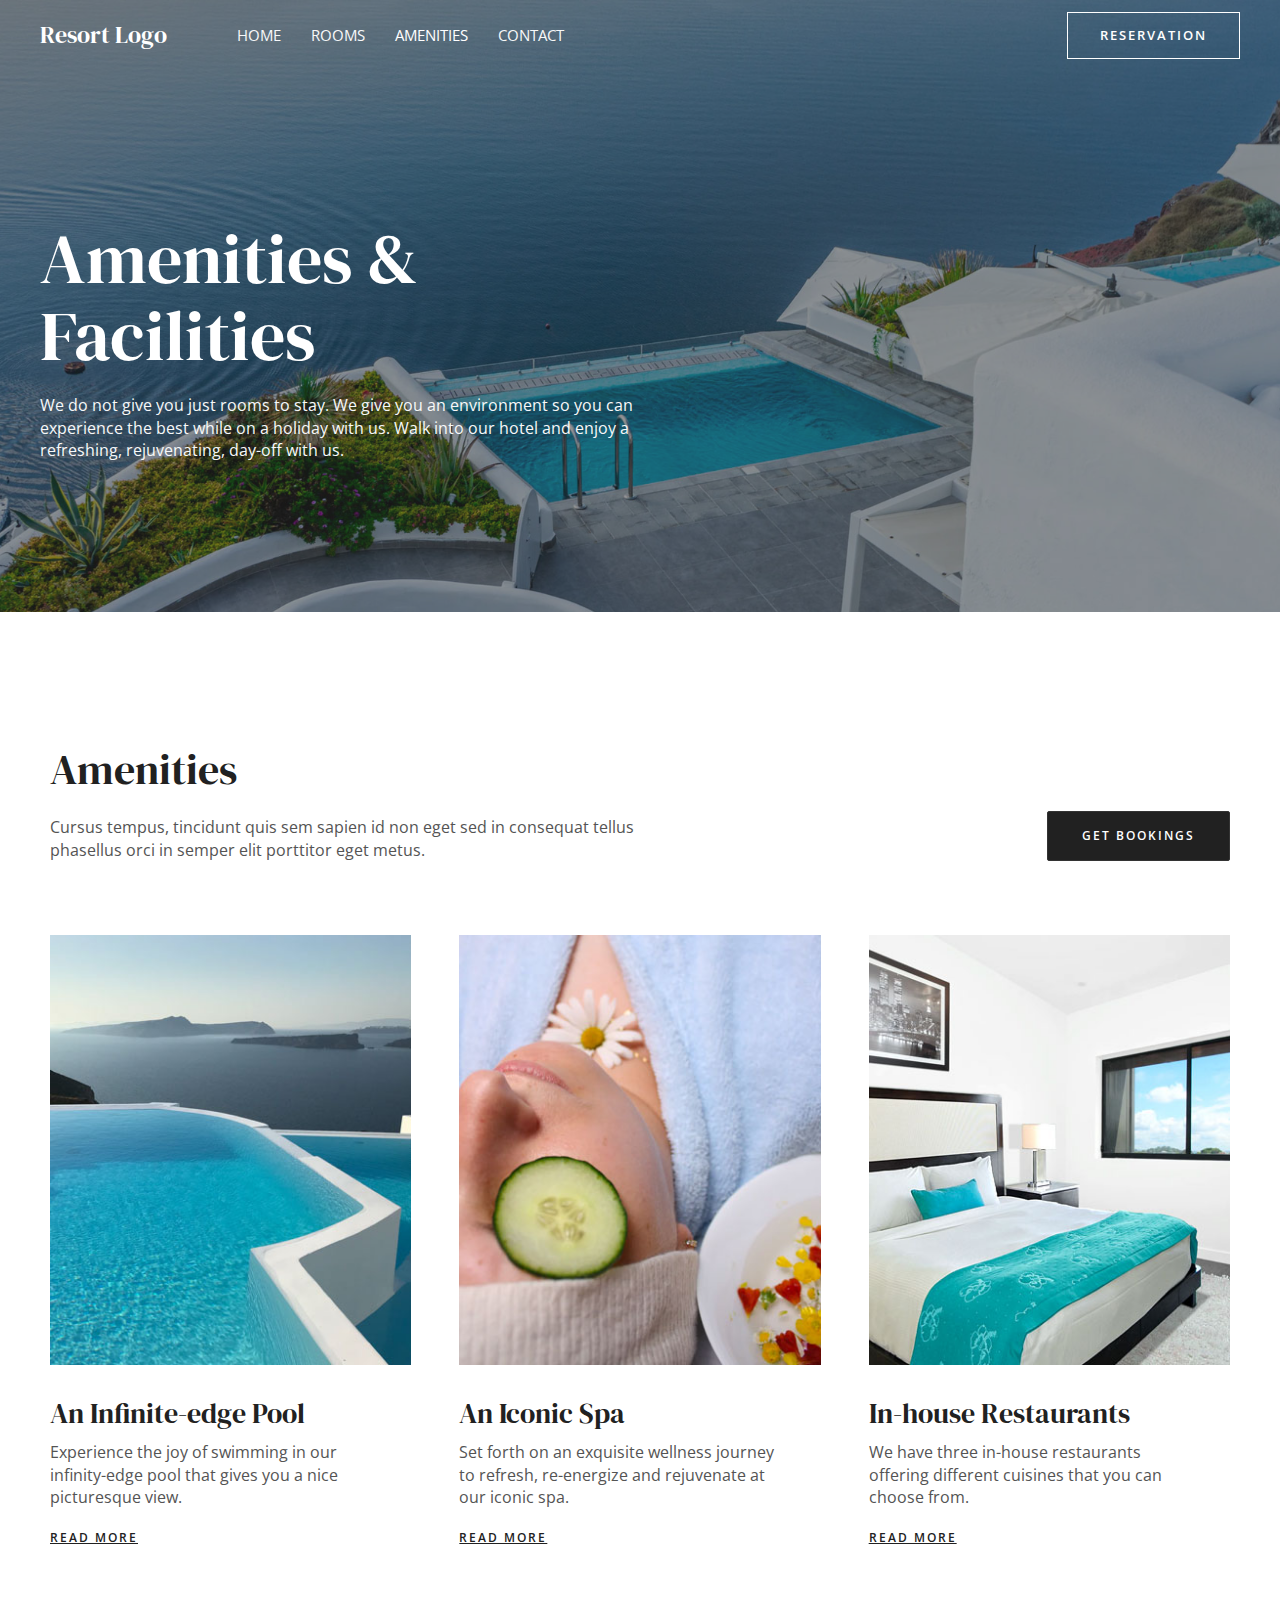
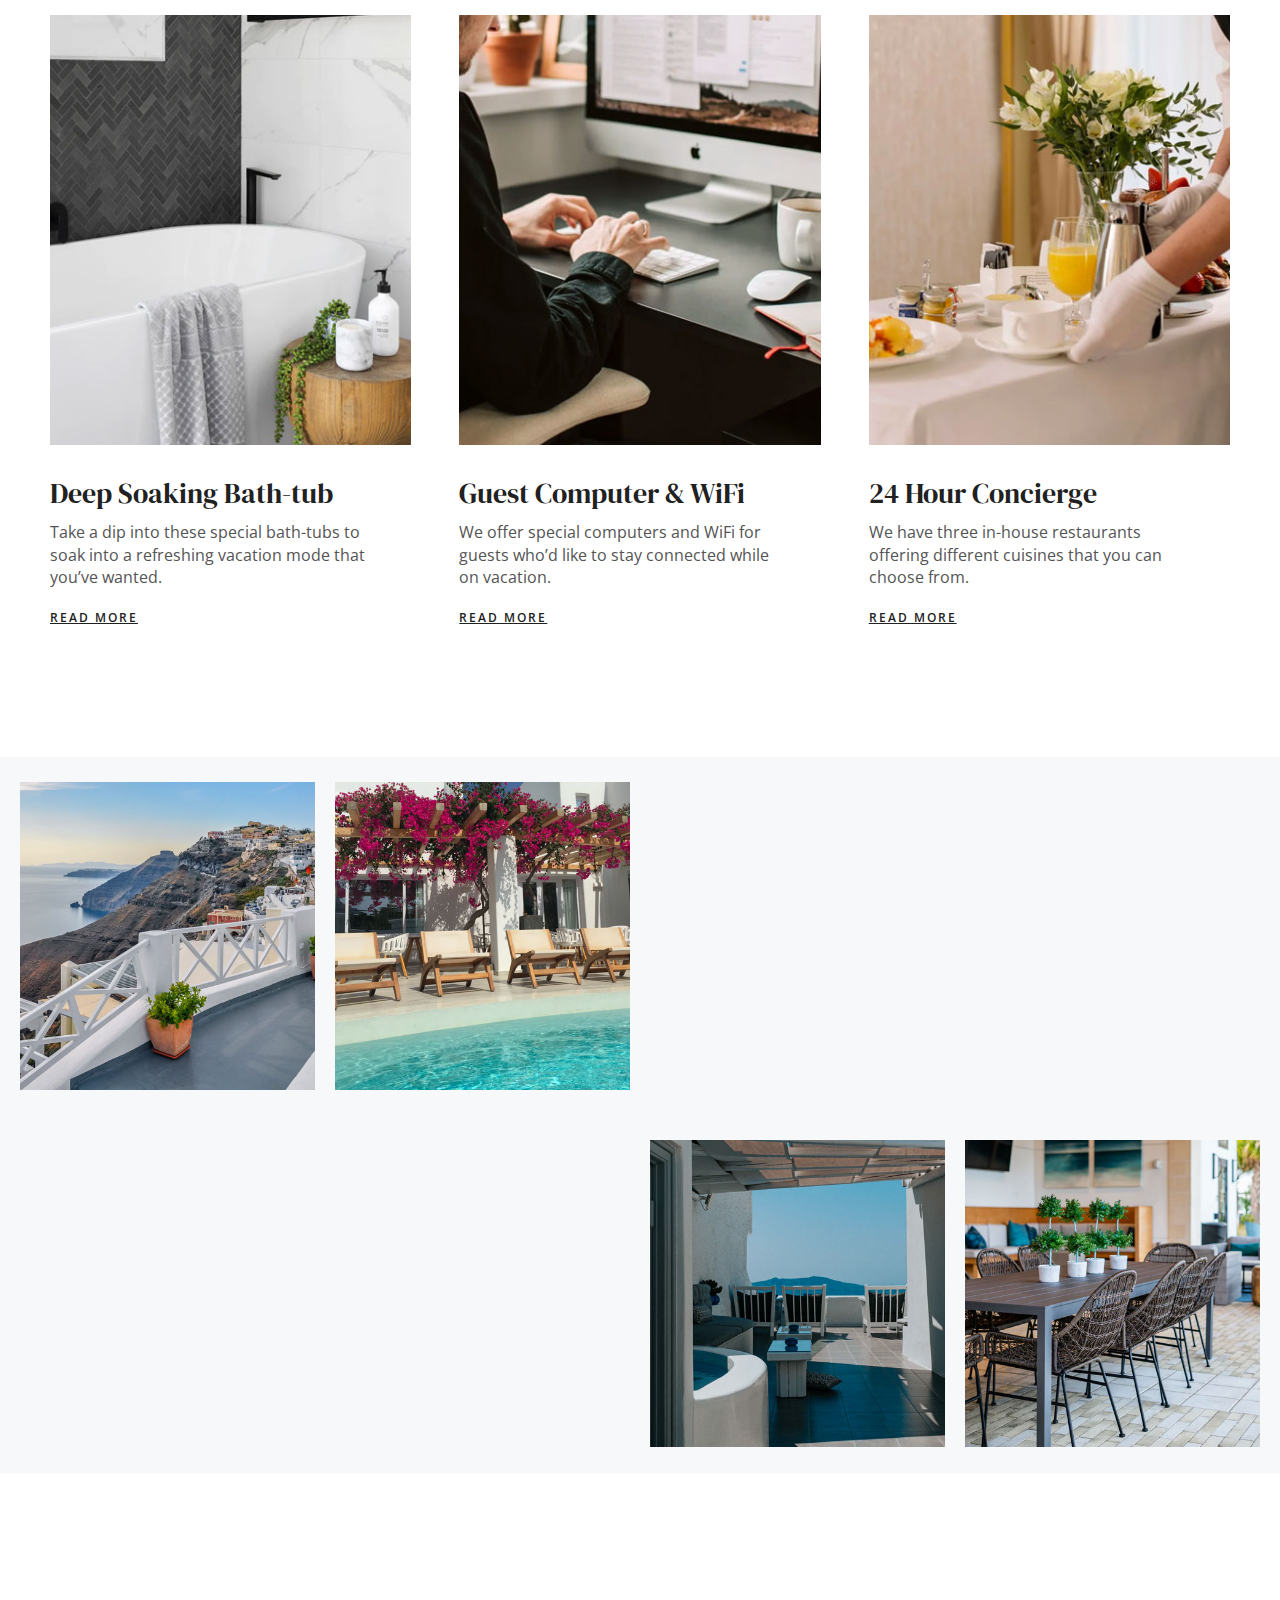
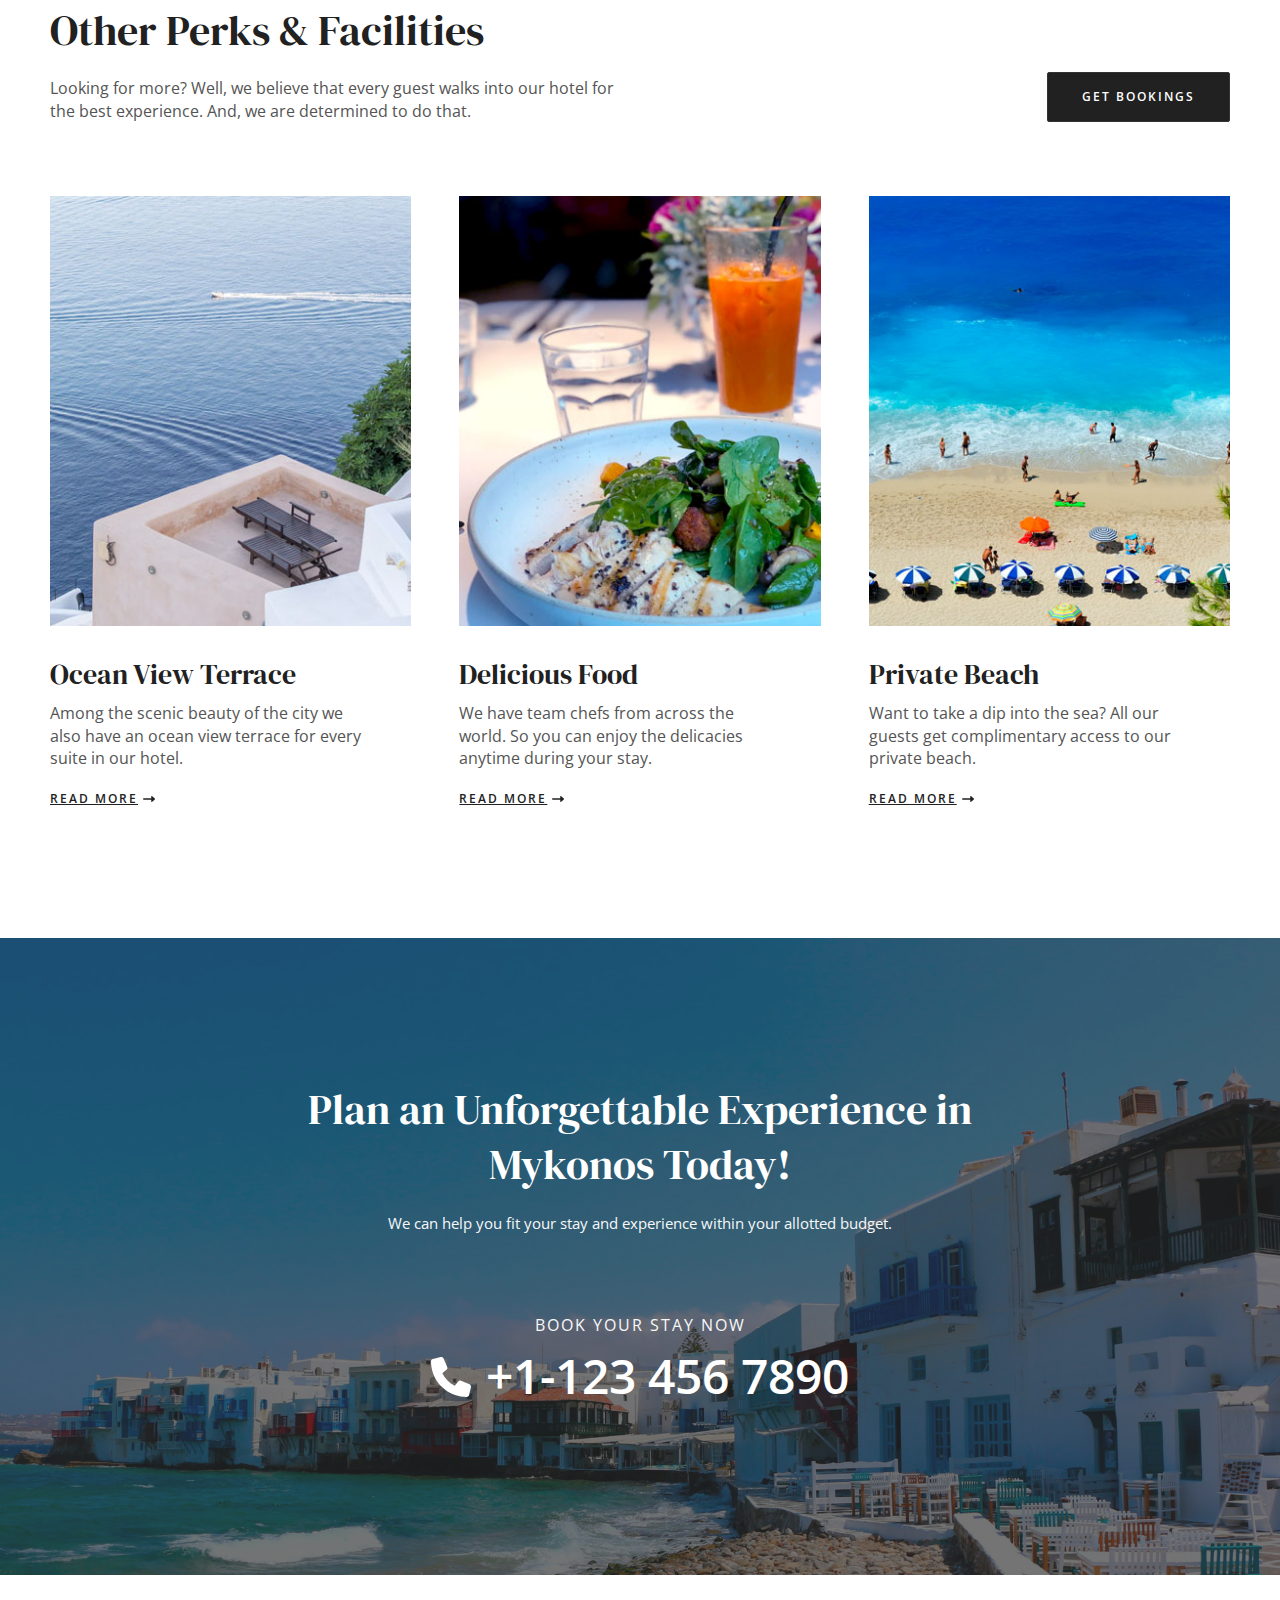
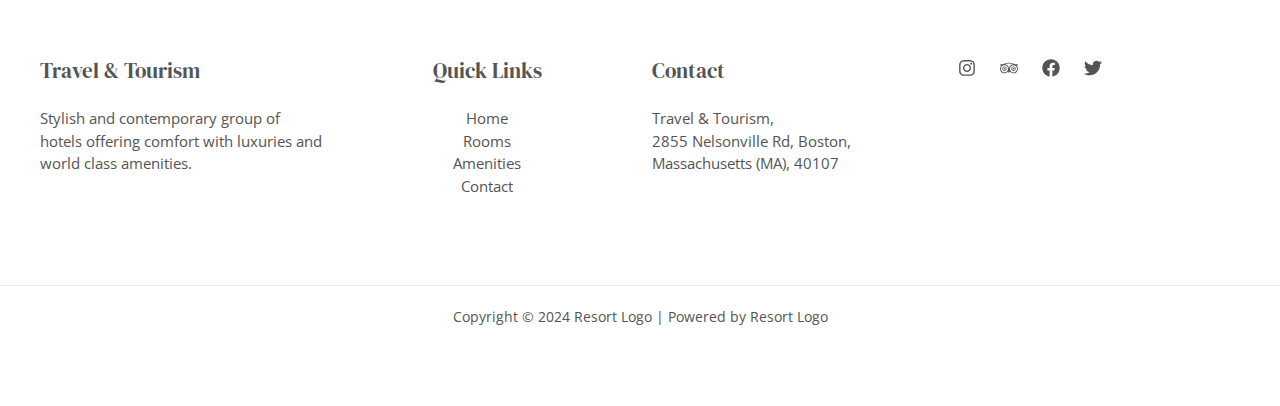
<file: amenities/index.html>
<!DOCTYPE html>
<html lang="en-US">
<head>
<meta charset="UTF-8">
<meta name="viewport" content="width=device-width, initial-scale=1">
	 <link rel="profile" href="https://gmpg.org/xfn/11"> 
	 <title>Amenities &#8211; Resort Logo</title>
<meta name="robots" content="max-image-preview:large">
<link rel="dns-prefetch" href="//fonts.googleapis.com">
<link rel="alternate" type="application/rss+xml" title="Resort Logo &raquo; Feed" href="./../feed/index.html">
<link rel="alternate" type="application/rss+xml" title="Resort Logo &raquo; Comments Feed" href="./../comments/feed/index.html">
<script>
window._wpemojiSettings = {"baseUrl":"https:\/\/s.w.org\/images\/core\/emoji\/15.0.3\/72x72\/","ext":".png","svgUrl":"https:\/\/s.w.org\/images\/core\/emoji\/15.0.3\/svg\/","svgExt":".svg","source":{"concatemoji":".\/\/wp-includes\/js\/wp-emoji-release.min.js?ver=6.5.4"}};
/*! This file is auto-generated */
!function(i,n){var o,s,e;function c(e){try{var t={supportTests:e,timestamp:(new Date).valueOf()};sessionStorage.setItem(o,JSON.stringify(t))}catch(e){}}function p(e,t,n){e.clearRect(0,0,e.canvas.width,e.canvas.height),e.fillText(t,0,0);var t=new Uint32Array(e.getImageData(0,0,e.canvas.width,e.canvas.height).data),r=(e.clearRect(0,0,e.canvas.width,e.canvas.height),e.fillText(n,0,0),new Uint32Array(e.getImageData(0,0,e.canvas.width,e.canvas.height).data));return t.every(function(e,t){return e===r[t]})}function u(e,t,n){switch(t){case"flag":return n(e,"🏳️‍⚧️","🏳️​⚧️")?!1:!n(e,"🇺🇳","🇺​🇳")&&!n(e,"🏴󠁧󠁢󠁥󠁮󠁧󠁿","🏴​󠁧​󠁢​󠁥​󠁮​󠁧​󠁿");case"emoji":return!n(e,"🐦‍⬛","🐦​⬛")}return!1}function f(e,t,n){var r="undefined"!=typeof WorkerGlobalScope&&self instanceof WorkerGlobalScope?new OffscreenCanvas(300,150):i.createElement("canvas"),a=r.getContext("2d",{willReadFrequently:!0}),o=(a.textBaseline="top",a.font="600 32px Arial",{});return e.forEach(function(e){o[e]=t(a,e,n)}),o}function t(e){var t=i.createElement("script");t.src=e,t.defer=!0,i.head.appendChild(t)}"undefined"!=typeof Promise&&(o="wpEmojiSettingsSupports",s=["flag","emoji"],n.supports={everything:!0,everythingExceptFlag:!0},e=new Promise(function(e){i.addEventListener("DOMContentLoaded",e,{once:!0})}),new Promise(function(t){var n=function(){try{var e=JSON.parse(sessionStorage.getItem(o));if("object"==typeof e&&"number"==typeof e.timestamp&&(new Date).valueOf()<e.timestamp+604800&&"object"==typeof e.supportTests)return e.supportTests}catch(e){}return null}();if(!n){if("undefined"!=typeof Worker&&"undefined"!=typeof OffscreenCanvas&&"undefined"!=typeof URL&&URL.createObjectURL&&"undefined"!=typeof Blob)try{var e="postMessage("+f.toString()+"("+[JSON.stringify(s),u.toString(),p.toString()].join(",")+"));",r=new Blob([e],{type:"text/javascript"}),a=new Worker(URL.createObjectURL(r),{name:"wpTestEmojiSupports"});return void(a.onmessage=function(e){c(n=e.data),a.terminate(),t(n)})}catch(e){}c(n=f(s,u,p))}t(n)}).then(function(e){for(var t in e)n.supports[t]=e[t],n.supports.everything=n.supports.everything&&n.supports[t],"flag"!==t&&(n.supports.everythingExceptFlag=n.supports.everythingExceptFlag&&n.supports[t]);n.supports.everythingExceptFlag=n.supports.everythingExceptFlag&&!n.supports.flag,n.DOMReady=!1,n.readyCallback=function(){n.DOMReady=!0}}).then(function(){return e}).then(function(){var e;n.supports.everything||(n.readyCallback(),(e=n.source||{}).concatemoji?t(e.concatemoji):e.wpemoji&&e.twemoji&&(t(e.twemoji),t(e.wpemoji)))}))}((window,document),window._wpemojiSettings);
</script>
<link rel="stylesheet" id="astra-theme-css-css" href="./../wp-content/themes/astra/assets/css/minified/main.min.css?ver=4.7.0" media="all">
<style id="astra-theme-css-inline-css">:root{--ast-post-nav-space:0;--ast-container-default-xlg-padding:6.67em;--ast-container-default-lg-padding:5.67em;--ast-container-default-slg-padding:4.34em;--ast-container-default-md-padding:3.34em;--ast-container-default-sm-padding:6.67em;--ast-container-default-xs-padding:2.4em;--ast-container-default-xxs-padding:1.4em;--ast-code-block-background:#EEEEEE;--ast-comment-inputs-background:#FAFAFA;--ast-normal-container-width:1200px;--ast-narrow-container-width:750px;--ast-blog-title-font-weight:normal;--ast-blog-meta-weight:inherit;}html{font-size:93.75%;}a,.page-title{color:var(--ast-global-color-3);}a:hover,a:focus{color:var(--ast-global-color-1);}body,button,input,select,textarea,.ast-button,.ast-custom-button{font-family:'Open Sans',sans-serif;font-weight:400;font-size:15px;font-size:1rem;line-height:var(--ast-body-line-height,1.5em);}blockquote{color:var(--ast-global-color-3);}p,.entry-content p{margin-bottom:2em;}h1,.entry-content h1,h2,.entry-content h2,h3,.entry-content h3,h4,.entry-content h4,h5,.entry-content h5,h6,.entry-content h6,.site-title,.site-title a{font-family:'DM Serif Display',serif;font-weight:400;}.site-title{font-size:24px;font-size:1.6rem;display:block;}.site-header .site-description{font-size:15px;font-size:1rem;display:none;}.entry-title{font-size:26px;font-size:1.7333333333333rem;}.archive .ast-article-post .ast-article-inner,.blog .ast-article-post .ast-article-inner,.archive .ast-article-post .ast-article-inner:hover,.blog .ast-article-post .ast-article-inner:hover{overflow:hidden;}h1,.entry-content h1{font-size:70px;font-size:4.6666666666667rem;font-family:'DM Serif Display',serif;line-height:1.1em;}h2,.entry-content h2{font-size:42px;font-size:2.8rem;font-family:'DM Serif Display',serif;line-height:1.3em;}h3,.entry-content h3{font-size:28px;font-size:1.8666666666667rem;font-family:'DM Serif Display',serif;line-height:1.3em;}h4,.entry-content h4{font-size:24px;font-size:1.6rem;line-height:1.2em;font-family:'DM Serif Display',serif;}h5,.entry-content h5{font-size:20px;font-size:1.3333333333333rem;line-height:1.2em;font-family:'DM Serif Display',serif;}h6,.entry-content h6{font-size:15px;font-size:1rem;line-height:1.25em;font-family:'DM Serif Display',serif;}::selection{background-color:var(--ast-global-color-0);color:#ffffff;}body,h1,.entry-title a,.entry-content h1,h2,.entry-content h2,h3,.entry-content h3,h4,.entry-content h4,h5,.entry-content h5,h6,.entry-content h6{color:var(--ast-global-color-3);}.tagcloud a:hover,.tagcloud a:focus,.tagcloud a.current-item{color:#ffffff;border-color:var(--ast-global-color-3);background-color:var(--ast-global-color-3);}input:focus,input[type="text"]:focus,input[type="email"]:focus,input[type="url"]:focus,input[type="password"]:focus,input[type="reset"]:focus,input[type="search"]:focus,textarea:focus{border-color:var(--ast-global-color-3);}input[type="radio"]:checked,input[type=reset],input[type="checkbox"]:checked,input[type="checkbox"]:hover:checked,input[type="checkbox"]:focus:checked,input[type=range]::-webkit-slider-thumb{border-color:var(--ast-global-color-3);background-color:var(--ast-global-color-3);box-shadow:none;}.site-footer a:hover + .post-count,.site-footer a:focus + .post-count{background:var(--ast-global-color-3);border-color:var(--ast-global-color-3);}.single .nav-links .nav-previous,.single .nav-links .nav-next{color:var(--ast-global-color-3);}.entry-meta,.entry-meta *{line-height:1.45;color:var(--ast-global-color-3);}.entry-meta a:not(.ast-button):hover,.entry-meta a:not(.ast-button):hover *,.entry-meta a:not(.ast-button):focus,.entry-meta a:not(.ast-button):focus *,.page-links > .page-link,.page-links .page-link:hover,.post-navigation a:hover{color:var(--ast-global-color-1);}#cat option,.secondary .calendar_wrap thead a,.secondary .calendar_wrap thead a:visited{color:var(--ast-global-color-3);}.secondary .calendar_wrap #today,.ast-progress-val span{background:var(--ast-global-color-3);}.secondary a:hover + .post-count,.secondary a:focus + .post-count{background:var(--ast-global-color-3);border-color:var(--ast-global-color-3);}.calendar_wrap #today > a{color:#ffffff;}.page-links .page-link,.single .post-navigation a{color:var(--ast-global-color-3);}.ast-search-menu-icon .search-form button.search-submit{padding:0 4px;}.ast-search-menu-icon form.search-form{padding-right:0;}.ast-search-menu-icon.slide-search input.search-field{width:0;}.ast-header-search .ast-search-menu-icon.ast-dropdown-active .search-form,.ast-header-search .ast-search-menu-icon.ast-dropdown-active .search-field:focus{transition:all 0.2s;}.search-form input.search-field:focus{outline:none;}.wp-block-latest-posts > li > a{color:var(--ast-global-color-2);}.widget-title,.widget .wp-block-heading{font-size:21px;font-size:1.4rem;color:var(--ast-global-color-3);}.ast-search-menu-icon.slide-search a:focus-visible:focus-visible,.astra-search-icon:focus-visible,#close:focus-visible,a:focus-visible,.ast-menu-toggle:focus-visible,.site .skip-link:focus-visible,.wp-block-loginout input:focus-visible,.wp-block-search.wp-block-search__button-inside .wp-block-search__inside-wrapper,.ast-header-navigation-arrow:focus-visible,.woocommerce .wc-proceed-to-checkout > .checkout-button:focus-visible,.woocommerce .woocommerce-MyAccount-navigation ul li a:focus-visible,.ast-orders-table__row .ast-orders-table__cell:focus-visible,.woocommerce .woocommerce-order-details .order-again > .button:focus-visible,.woocommerce .woocommerce-message a.button.wc-forward:focus-visible,.woocommerce #minus_qty:focus-visible,.woocommerce #plus_qty:focus-visible,a#ast-apply-coupon:focus-visible,.woocommerce .woocommerce-info a:focus-visible,.woocommerce .astra-shop-summary-wrap a:focus-visible,.woocommerce a.wc-forward:focus-visible,#ast-apply-coupon:focus-visible,.woocommerce-js .woocommerce-mini-cart-item a.remove:focus-visible,#close:focus-visible,.button.search-submit:focus-visible,#search_submit:focus,.normal-search:focus-visible,.ast-header-account-wrap:focus-visible{outline-style:dotted;outline-color:inherit;outline-width:thin;}input:focus,input[type="text"]:focus,input[type="email"]:focus,input[type="url"]:focus,input[type="password"]:focus,input[type="reset"]:focus,input[type="search"]:focus,input[type="number"]:focus,textarea:focus,.wp-block-search__input:focus,[data-section="section-header-mobile-trigger"] .ast-button-wrap .ast-mobile-menu-trigger-minimal:focus,.ast-mobile-popup-drawer.active .menu-toggle-close:focus,.woocommerce-ordering select.orderby:focus,#ast-scroll-top:focus,#coupon_code:focus,.woocommerce-page #comment:focus,.woocommerce #reviews #respond input#submit:focus,.woocommerce a.add_to_cart_button:focus,.woocommerce .button.single_add_to_cart_button:focus,.woocommerce .woocommerce-cart-form button:focus,.woocommerce .woocommerce-cart-form__cart-item .quantity .qty:focus,.woocommerce .woocommerce-billing-fields .woocommerce-billing-fields__field-wrapper .woocommerce-input-wrapper > .input-text:focus,.woocommerce #order_comments:focus,.woocommerce #place_order:focus,.woocommerce .woocommerce-address-fields .woocommerce-address-fields__field-wrapper .woocommerce-input-wrapper > .input-text:focus,.woocommerce .woocommerce-MyAccount-content form button:focus,.woocommerce .woocommerce-MyAccount-content .woocommerce-EditAccountForm .woocommerce-form-row .woocommerce-Input.input-text:focus,.woocommerce .ast-woocommerce-container .woocommerce-pagination ul.page-numbers li a:focus,body #content .woocommerce form .form-row .select2-container--default .select2-selection--single:focus,#ast-coupon-code:focus,.woocommerce.woocommerce-js .quantity input[type=number]:focus,.woocommerce-js .woocommerce-mini-cart-item .quantity input[type=number]:focus,.woocommerce p#ast-coupon-trigger:focus{border-style:dotted;border-color:inherit;border-width:thin;}input{outline:none;}.ast-logo-title-inline .site-logo-img{padding-right:1em;}body .ast-oembed-container *{position:absolute;top:0;width:100%;height:100%;left:0;}body .wp-block-embed-pocket-casts .ast-oembed-container *{position:unset;}.ast-single-post-featured-section + article {margin-top: 2em;}.site-content .ast-single-post-featured-section img {width: 100%;overflow: hidden;object-fit: cover;}.site > .ast-single-related-posts-container {margin-top: 0;}@media (min-width: 922px) {.ast-desktop .ast-container--narrow {max-width: var(--ast-narrow-container-width);margin: 0 auto;}}@media (max-width:921.9px){#ast-desktop-header{display:none;}}@media (min-width:922px){#ast-mobile-header{display:none;}}.wp-block-buttons.aligncenter{justify-content:center;}@media (max-width:921px){.ast-theme-transparent-header #primary,.ast-theme-transparent-header #secondary{padding:0;}}@media (max-width:921px){.ast-plain-container.ast-no-sidebar #primary{padding:0;}}.ast-plain-container.ast-no-sidebar #primary{margin-top:0;margin-bottom:0;}.wp-block-button.is-style-outline .wp-block-button__link{border-color:var(--ast-global-color-1);}div.wp-block-button.is-style-outline > .wp-block-button__link:not(.has-text-color),div.wp-block-button.wp-block-button__link.is-style-outline:not(.has-text-color){color:var(--ast-global-color-1);}.wp-block-button.is-style-outline .wp-block-button__link:hover,.wp-block-buttons .wp-block-button.is-style-outline .wp-block-button__link:focus,.wp-block-buttons .wp-block-button.is-style-outline > .wp-block-button__link:not(.has-text-color):hover,.wp-block-buttons .wp-block-button.wp-block-button__link.is-style-outline:not(.has-text-color):hover{color:var(--ast-global-color-5);background-color:var(--ast-global-color-3);border-color:var(--ast-global-color-3);}.post-page-numbers.current .page-link,.ast-pagination .page-numbers.current{color:#ffffff;border-color:var(--ast-global-color-0);background-color:var(--ast-global-color-0);}.wp-block-button.is-style-outline .wp-block-button__link.wp-element-button,.ast-outline-button{border-color:var(--ast-global-color-1);font-family:'Open Sans',sans-serif;font-weight:600;font-size:12px;font-size:0.8rem;line-height:1em;border-top-left-radius:0px;border-top-right-radius:0px;border-bottom-right-radius:0px;border-bottom-left-radius:0px;}.wp-block-buttons .wp-block-button.is-style-outline > .wp-block-button__link:not(.has-text-color),.wp-block-buttons .wp-block-button.wp-block-button__link.is-style-outline:not(.has-text-color),.ast-outline-button{color:var(--ast-global-color-1);}.wp-block-button.is-style-outline .wp-block-button__link:hover,.wp-block-buttons .wp-block-button.is-style-outline .wp-block-button__link:focus,.wp-block-buttons .wp-block-button.is-style-outline > .wp-block-button__link:not(.has-text-color):hover,.wp-block-buttons .wp-block-button.wp-block-button__link.is-style-outline:not(.has-text-color):hover,.ast-outline-button:hover,.ast-outline-button:focus,.wp-block-uagb-buttons-child .uagb-buttons-repeater.ast-outline-button:hover,.wp-block-uagb-buttons-child .uagb-buttons-repeater.ast-outline-button:focus{color:var(--ast-global-color-5);background-color:var(--ast-global-color-3);border-color:var(--ast-global-color-3);}.wp-block-button .wp-block-button__link.wp-element-button.is-style-outline:not(.has-background),.wp-block-button.is-style-outline>.wp-block-button__link.wp-element-button:not(.has-background),.ast-outline-button{background-color:var(--ast-global-color-1);}.entry-content[ast-blocks-layout] > figure{margin-bottom:1em;}@media (max-width:921px){.ast-separate-container #primary,.ast-separate-container #secondary{padding:1.5em 0;}#primary,#secondary{padding:1.5em 0;margin:0;}.ast-left-sidebar #content > .ast-container{display:flex;flex-direction:column-reverse;width:100%;}.ast-separate-container .ast-article-post,.ast-separate-container .ast-article-single{padding:1.5em 2.14em;}.ast-author-box img.avatar{margin:20px 0 0 0;}}@media (min-width:922px){.ast-separate-container.ast-right-sidebar #primary,.ast-separate-container.ast-left-sidebar #primary{border:0;}.search-no-results.ast-separate-container #primary{margin-bottom:4em;}}.wp-block-button .wp-block-button__link{color:var(--ast-global-color-5);}.wp-block-button .wp-block-button__link:hover,.wp-block-button .wp-block-button__link:focus{color:var(--ast-global-color-5);background-color:var(--ast-global-color-3);border-color:var(--ast-global-color-3);}.wp-block-button .wp-block-button__link,.wp-block-search .wp-block-search__button,body .wp-block-file .wp-block-file__button{border-style:solid;border-top-width:0px;border-right-width:0px;border-left-width:0px;border-bottom-width:0px;border-color:var(--ast-global-color-1);background-color:var(--ast-global-color-1);color:var(--ast-global-color-5);font-family:'Open Sans',sans-serif;font-weight:600;line-height:1em;text-transform:uppercase;letter-spacing:2px;font-size:12px;font-size:0.8rem;border-top-left-radius:0px;border-top-right-radius:0px;border-bottom-right-radius:0px;border-bottom-left-radius:0px;padding-top:18px;padding-right:34px;padding-bottom:18px;padding-left:34px;}@media (max-width:921px){.wp-block-button .wp-block-button__link,.wp-block-search .wp-block-search__button,body .wp-block-file .wp-block-file__button{padding-top:15px;padding-right:24px;padding-bottom:15px;padding-left:24px;}}@media (max-width:544px){.wp-block-button .wp-block-button__link,.wp-block-search .wp-block-search__button,body .wp-block-file .wp-block-file__button{padding-top:13px;padding-right:21px;padding-bottom:13px;padding-left:21px;}}.menu-toggle,button,.ast-button,.ast-custom-button,.button,input#submit,input[type="button"],input[type="submit"],input[type="reset"],form[CLASS*="wp-block-search__"].wp-block-search .wp-block-search__inside-wrapper .wp-block-search__button,body .wp-block-file .wp-block-file__button,.woocommerce-js a.button,.woocommerce button.button,.woocommerce .woocommerce-message a.button,.woocommerce #respond input#submit.alt,.woocommerce input.button.alt,.woocommerce input.button,.woocommerce input.button:disabled,.woocommerce input.button:disabled[disabled],.woocommerce input.button:disabled:hover,.woocommerce input.button:disabled[disabled]:hover,.woocommerce #respond input#submit,.woocommerce button.button.alt.disabled,.wc-block-grid__products .wc-block-grid__product .wp-block-button__link,.wc-block-grid__product-onsale,[CLASS*="wc-block"] button,.woocommerce-js .astra-cart-drawer .astra-cart-drawer-content .woocommerce-mini-cart__buttons .button:not(.checkout):not(.ast-continue-shopping),.woocommerce-js .astra-cart-drawer .astra-cart-drawer-content .woocommerce-mini-cart__buttons a.checkout,.woocommerce button.button.alt.disabled.wc-variation-selection-needed,[CLASS*="wc-block"] .wc-block-components-button{border-style:solid;border-top-width:0px;border-right-width:0px;border-left-width:0px;border-bottom-width:0px;color:var(--ast-global-color-5);border-color:var(--ast-global-color-1);background-color:var(--ast-global-color-1);padding-top:18px;padding-right:34px;padding-bottom:18px;padding-left:34px;font-family:'Open Sans',sans-serif;font-weight:600;font-size:12px;font-size:0.8rem;line-height:1em;text-transform:uppercase;letter-spacing:2px;border-top-left-radius:0px;border-top-right-radius:0px;border-bottom-right-radius:0px;border-bottom-left-radius:0px;}button:focus,.menu-toggle:hover,button:hover,.ast-button:hover,.ast-custom-button:hover .button:hover,.ast-custom-button:hover ,input[type=reset]:hover,input[type=reset]:focus,input#submit:hover,input#submit:focus,input[type="button"]:hover,input[type="button"]:focus,input[type="submit"]:hover,input[type="submit"]:focus,form[CLASS*="wp-block-search__"].wp-block-search .wp-block-search__inside-wrapper .wp-block-search__button:hover,form[CLASS*="wp-block-search__"].wp-block-search .wp-block-search__inside-wrapper .wp-block-search__button:focus,body .wp-block-file .wp-block-file__button:hover,body .wp-block-file .wp-block-file__button:focus,.woocommerce-js a.button:hover,.woocommerce button.button:hover,.woocommerce .woocommerce-message a.button:hover,.woocommerce #respond input#submit:hover,.woocommerce #respond input#submit.alt:hover,.woocommerce input.button.alt:hover,.woocommerce input.button:hover,.woocommerce button.button.alt.disabled:hover,.wc-block-grid__products .wc-block-grid__product .wp-block-button__link:hover,[CLASS*="wc-block"] button:hover,.woocommerce-js .astra-cart-drawer .astra-cart-drawer-content .woocommerce-mini-cart__buttons .button:not(.checkout):not(.ast-continue-shopping):hover,.woocommerce-js .astra-cart-drawer .astra-cart-drawer-content .woocommerce-mini-cart__buttons a.checkout:hover,.woocommerce button.button.alt.disabled.wc-variation-selection-needed:hover,[CLASS*="wc-block"] .wc-block-components-button:hover,[CLASS*="wc-block"] .wc-block-components-button:focus{color:var(--ast-global-color-5);background-color:var(--ast-global-color-3);border-color:var(--ast-global-color-3);}@media (max-width:921px){.menu-toggle,button,.ast-button,.ast-custom-button,.button,input#submit,input[type="button"],input[type="submit"],input[type="reset"],form[CLASS*="wp-block-search__"].wp-block-search .wp-block-search__inside-wrapper .wp-block-search__button,body .wp-block-file .wp-block-file__button,.woocommerce-js a.button,.woocommerce button.button,.woocommerce .woocommerce-message a.button,.woocommerce #respond input#submit.alt,.woocommerce input.button.alt,.woocommerce input.button,.woocommerce input.button:disabled,.woocommerce input.button:disabled[disabled],.woocommerce input.button:disabled:hover,.woocommerce input.button:disabled[disabled]:hover,.woocommerce #respond input#submit,.woocommerce button.button.alt.disabled,.wc-block-grid__products .wc-block-grid__product .wp-block-button__link,.wc-block-grid__product-onsale,[CLASS*="wc-block"] button,.woocommerce-js .astra-cart-drawer .astra-cart-drawer-content .woocommerce-mini-cart__buttons .button:not(.checkout):not(.ast-continue-shopping),.woocommerce-js .astra-cart-drawer .astra-cart-drawer-content .woocommerce-mini-cart__buttons a.checkout,.woocommerce button.button.alt.disabled.wc-variation-selection-needed,[CLASS*="wc-block"] .wc-block-components-button{padding-top:15px;padding-right:24px;padding-bottom:15px;padding-left:24px;}}@media (max-width:544px){.menu-toggle,button,.ast-button,.ast-custom-button,.button,input#submit,input[type="button"],input[type="submit"],input[type="reset"],form[CLASS*="wp-block-search__"].wp-block-search .wp-block-search__inside-wrapper .wp-block-search__button,body .wp-block-file .wp-block-file__button,.woocommerce-js a.button,.woocommerce button.button,.woocommerce .woocommerce-message a.button,.woocommerce #respond input#submit.alt,.woocommerce input.button.alt,.woocommerce input.button,.woocommerce input.button:disabled,.woocommerce input.button:disabled[disabled],.woocommerce input.button:disabled:hover,.woocommerce input.button:disabled[disabled]:hover,.woocommerce #respond input#submit,.woocommerce button.button.alt.disabled,.wc-block-grid__products .wc-block-grid__product .wp-block-button__link,.wc-block-grid__product-onsale,[CLASS*="wc-block"] button,.woocommerce-js .astra-cart-drawer .astra-cart-drawer-content .woocommerce-mini-cart__buttons .button:not(.checkout):not(.ast-continue-shopping),.woocommerce-js .astra-cart-drawer .astra-cart-drawer-content .woocommerce-mini-cart__buttons a.checkout,.woocommerce button.button.alt.disabled.wc-variation-selection-needed,[CLASS*="wc-block"] .wc-block-components-button{padding-top:13px;padding-right:21px;padding-bottom:13px;padding-left:21px;}}@media (max-width:921px){.ast-mobile-header-stack .main-header-bar .ast-search-menu-icon{display:inline-block;}.ast-header-break-point.ast-header-custom-item-outside .ast-mobile-header-stack .main-header-bar .ast-search-icon{margin:0;}.ast-comment-avatar-wrap img{max-width:2.5em;}.ast-comment-meta{padding:0 1.8888em 1.3333em;}.ast-separate-container .ast-comment-list li.depth-1{padding:1.5em 2.14em;}.ast-separate-container .comment-respond{padding:2em 2.14em;}}@media (min-width:544px){.ast-container{max-width:100%;}}@media (max-width:544px){.ast-separate-container .ast-article-post,.ast-separate-container .ast-article-single,.ast-separate-container .comments-title,.ast-separate-container .ast-archive-description{padding:1.5em 1em;}.ast-separate-container #content .ast-container{padding-left:0.54em;padding-right:0.54em;}.ast-separate-container .ast-comment-list .bypostauthor{padding:.5em;}.ast-search-menu-icon.ast-dropdown-active .search-field{width:170px;}}body,.ast-separate-container{background-color:var(--ast-global-color-4);;background-image:none;;}@media (max-width:921px){.site-title{display:block;}.site-header .site-description{display:none;}h1,.entry-content h1{font-size:60px;}h2,.entry-content h2{font-size:34px;}h3,.entry-content h3{font-size:28px;}h4,.entry-content h4{font-size:22px;font-size:1.4666666666667rem;}h5,.entry-content h5{font-size:18px;font-size:1.2rem;}h6,.entry-content h6{font-size:15px;font-size:1rem;}}@media (max-width:544px){.site-title{display:block;}.site-header .site-description{display:none;}h1,.entry-content h1{font-size:38px;}h2,.entry-content h2{font-size:28px;}h3,.entry-content h3{font-size:24px;}h4,.entry-content h4{font-size:22px;font-size:1.4666666666667rem;}h5,.entry-content h5{font-size:18px;font-size:1.2rem;}h6,.entry-content h6{font-size:14px;font-size:0.93333333333333rem;}}@media (max-width:921px){html{font-size:85.5%;}}@media (max-width:544px){html{font-size:85.5%;}}@media (min-width:922px){.ast-container{max-width:1240px;}}@media (min-width:922px){.site-content .ast-container{display:flex;}}@media (max-width:921px){.site-content .ast-container{flex-direction:column;}}@media (min-width:922px){.main-header-menu .sub-menu .menu-item.ast-left-align-sub-menu:hover > .sub-menu,.main-header-menu .sub-menu .menu-item.ast-left-align-sub-menu.focus > .sub-menu{margin-left:-0px;}}.ast-theme-transparent-header [data-section="section-header-mobile-trigger"] .ast-button-wrap .mobile-menu-toggle-icon .ast-mobile-svg{fill:#ffffff;}.ast-theme-transparent-header [data-section="section-header-mobile-trigger"] .ast-button-wrap .mobile-menu-wrap .mobile-menu{color:#ffffff;}.ast-theme-transparent-header [data-section="section-header-mobile-trigger"] .ast-button-wrap .ast-mobile-menu-trigger-minimal{background:transparent;}.site .comments-area{padding-bottom:3em;}.wp-block-file {display: flex;align-items: center;flex-wrap: wrap;justify-content: space-between;}.wp-block-pullquote {border: none;}.wp-block-pullquote blockquote::before {content: "\201D";font-family: "Helvetica",sans-serif;display: flex;transform: rotate( 180deg );font-size: 6rem;font-style: normal;line-height: 1;font-weight: bold;align-items: center;justify-content: center;}.has-text-align-right > blockquote::before {justify-content: flex-start;}.has-text-align-left > blockquote::before {justify-content: flex-end;}figure.wp-block-pullquote.is-style-solid-color blockquote {max-width: 100%;text-align: inherit;}html body {--wp--custom--ast-default-block-top-padding: 3em;--wp--custom--ast-default-block-right-padding: 3em;--wp--custom--ast-default-block-bottom-padding: 3em;--wp--custom--ast-default-block-left-padding: 3em;--wp--custom--ast-container-width: 1200px;--wp--custom--ast-content-width-size: 1200px;--wp--custom--ast-wide-width-size: calc(1200px + var(--wp--custom--ast-default-block-left-padding) + var(--wp--custom--ast-default-block-right-padding));}.ast-narrow-container {--wp--custom--ast-content-width-size: 750px;--wp--custom--ast-wide-width-size: 750px;}@media(max-width: 921px) {html body {--wp--custom--ast-default-block-top-padding: 3em;--wp--custom--ast-default-block-right-padding: 2em;--wp--custom--ast-default-block-bottom-padding: 3em;--wp--custom--ast-default-block-left-padding: 2em;}}@media(max-width: 544px) {html body {--wp--custom--ast-default-block-top-padding: 3em;--wp--custom--ast-default-block-right-padding: 1.5em;--wp--custom--ast-default-block-bottom-padding: 3em;--wp--custom--ast-default-block-left-padding: 1.5em;}}.entry-content > .wp-block-group,.entry-content > .wp-block-cover,.entry-content > .wp-block-columns {padding-top: var(--wp--custom--ast-default-block-top-padding);padding-right: var(--wp--custom--ast-default-block-right-padding);padding-bottom: var(--wp--custom--ast-default-block-bottom-padding);padding-left: var(--wp--custom--ast-default-block-left-padding);}.ast-plain-container.ast-no-sidebar .entry-content > .alignfull,.ast-page-builder-template .ast-no-sidebar .entry-content > .alignfull {margin-left: calc( -50vw + 50%);margin-right: calc( -50vw + 50%);max-width: 100vw;width: 100vw;}.ast-plain-container.ast-no-sidebar .entry-content .alignfull .alignfull,.ast-page-builder-template.ast-no-sidebar .entry-content .alignfull .alignfull,.ast-plain-container.ast-no-sidebar .entry-content .alignfull .alignwide,.ast-page-builder-template.ast-no-sidebar .entry-content .alignfull .alignwide,.ast-plain-container.ast-no-sidebar .entry-content .alignwide .alignfull,.ast-page-builder-template.ast-no-sidebar .entry-content .alignwide .alignfull,.ast-plain-container.ast-no-sidebar .entry-content .alignwide .alignwide,.ast-page-builder-template.ast-no-sidebar .entry-content .alignwide .alignwide,.ast-plain-container.ast-no-sidebar .entry-content .wp-block-column .alignfull,.ast-page-builder-template.ast-no-sidebar .entry-content .wp-block-column .alignfull,.ast-plain-container.ast-no-sidebar .entry-content .wp-block-column .alignwide,.ast-page-builder-template.ast-no-sidebar .entry-content .wp-block-column .alignwide {margin-left: auto;margin-right: auto;width: 100%;}[ast-blocks-layout] .wp-block-separator:not(.is-style-dots) {height: 0;}[ast-blocks-layout] .wp-block-separator {margin: 20px auto;}[ast-blocks-layout] .wp-block-separator:not(.is-style-wide):not(.is-style-dots) {max-width: 100px;}[ast-blocks-layout] .wp-block-separator.has-background {padding: 0;}.entry-content[ast-blocks-layout] > * {max-width: var(--wp--custom--ast-content-width-size);margin-left: auto;margin-right: auto;}.entry-content[ast-blocks-layout] > .alignwide {max-width: var(--wp--custom--ast-wide-width-size);}.entry-content[ast-blocks-layout] .alignfull {max-width: none;}.entry-content .wp-block-columns {margin-bottom: 0;}blockquote {margin: 1.5em;border-color: rgba(0,0,0,0.05);}.wp-block-quote:not(.has-text-align-right):not(.has-text-align-center) {border-left: 5px solid rgba(0,0,0,0.05);}.has-text-align-right > blockquote,blockquote.has-text-align-right {border-right: 5px solid rgba(0,0,0,0.05);}.has-text-align-left > blockquote,blockquote.has-text-align-left {border-left: 5px solid rgba(0,0,0,0.05);}.wp-block-site-tagline,.wp-block-latest-posts .read-more {margin-top: 15px;}.wp-block-loginout p label {display: block;}.wp-block-loginout p:not(.login-remember):not(.login-submit) input {width: 100%;}.wp-block-loginout input:focus {border-color: transparent;}.wp-block-loginout input:focus {outline: thin dotted;}.entry-content .wp-block-media-text .wp-block-media-text__content {padding: 0 0 0 8%;}.entry-content .wp-block-media-text.has-media-on-the-right .wp-block-media-text__content {padding: 0 8% 0 0;}.entry-content .wp-block-media-text.has-background .wp-block-media-text__content {padding: 8%;}.entry-content .wp-block-cover:not([class*="background-color"]) .wp-block-cover__inner-container,.entry-content .wp-block-cover:not([class*="background-color"]) .wp-block-cover-image-text,.entry-content .wp-block-cover:not([class*="background-color"]) .wp-block-cover-text,.entry-content .wp-block-cover-image:not([class*="background-color"]) .wp-block-cover__inner-container,.entry-content .wp-block-cover-image:not([class*="background-color"]) .wp-block-cover-image-text,.entry-content .wp-block-cover-image:not([class*="background-color"]) .wp-block-cover-text {color: var(--ast-global-color-5);}.wp-block-loginout .login-remember input {width: 1.1rem;height: 1.1rem;margin: 0 5px 4px 0;vertical-align: middle;}.wp-block-latest-posts > li > *:first-child,.wp-block-latest-posts:not(.is-grid) > li:first-child {margin-top: 0;}.wp-block-search__inside-wrapper .wp-block-search__input {padding: 0 10px;color: var(--ast-global-color-3);background: var(--ast-global-color-5);border-color: var(--ast-border-color);}.wp-block-latest-posts .read-more {margin-bottom: 1.5em;}.wp-block-search__no-button .wp-block-search__inside-wrapper .wp-block-search__input {padding-top: 5px;padding-bottom: 5px;}.wp-block-latest-posts .wp-block-latest-posts__post-date,.wp-block-latest-posts .wp-block-latest-posts__post-author {font-size: 1rem;}.wp-block-latest-posts > li > *,.wp-block-latest-posts:not(.is-grid) > li {margin-top: 12px;margin-bottom: 12px;}.ast-page-builder-template .entry-content[ast-blocks-layout] > *,.ast-page-builder-template .entry-content[ast-blocks-layout] > .alignfull > * {max-width: none;}.ast-page-builder-template .entry-content[ast-blocks-layout] > .alignwide > * {max-width: var(--wp--custom--ast-wide-width-size);}.ast-page-builder-template .entry-content[ast-blocks-layout] > .inherit-container-width > *,.ast-page-builder-template .entry-content[ast-blocks-layout] > * > *,.entry-content[ast-blocks-layout] > .wp-block-cover .wp-block-cover__inner-container {max-width: var(--wp--custom--ast-content-width-size);margin-left: auto;margin-right: auto;}.entry-content[ast-blocks-layout] .wp-block-cover:not(.alignleft):not(.alignright) {width: auto;}@media(max-width: 1200px) {.ast-separate-container .entry-content > .alignfull,.ast-separate-container .entry-content[ast-blocks-layout] > .alignwide,.ast-plain-container .entry-content[ast-blocks-layout] > .alignwide,.ast-plain-container .entry-content .alignfull {margin-left: calc(-1 * min(var(--ast-container-default-xlg-padding),20px)) ;margin-right: calc(-1 * min(var(--ast-container-default-xlg-padding),20px));}}@media(min-width: 1201px) {.ast-separate-container .entry-content > .alignfull {margin-left: calc(-1 * var(--ast-container-default-xlg-padding) );margin-right: calc(-1 * var(--ast-container-default-xlg-padding) );}.ast-separate-container .entry-content[ast-blocks-layout] > .alignwide,.ast-plain-container .entry-content[ast-blocks-layout] > .alignwide {margin-left: calc(-1 * var(--wp--custom--ast-default-block-left-padding) );margin-right: calc(-1 * var(--wp--custom--ast-default-block-right-padding) );}}@media(min-width: 921px) {.ast-separate-container .entry-content .wp-block-group.alignwide:not(.inherit-container-width) > :where(:not(.alignleft):not(.alignright)),.ast-plain-container .entry-content .wp-block-group.alignwide:not(.inherit-container-width) > :where(:not(.alignleft):not(.alignright)) {max-width: calc( var(--wp--custom--ast-content-width-size) + 80px );}.ast-plain-container.ast-right-sidebar .entry-content[ast-blocks-layout] .alignfull,.ast-plain-container.ast-left-sidebar .entry-content[ast-blocks-layout] .alignfull {margin-left: -60px;margin-right: -60px;}}@media(min-width: 544px) {.entry-content > .alignleft {margin-right: 20px;}.entry-content > .alignright {margin-left: 20px;}}@media (max-width:544px){.wp-block-columns .wp-block-column:not(:last-child){margin-bottom:20px;}.wp-block-latest-posts{margin:0;}}@media( max-width: 600px ) {.entry-content .wp-block-media-text .wp-block-media-text__content,.entry-content .wp-block-media-text.has-media-on-the-right .wp-block-media-text__content {padding: 8% 0 0;}.entry-content .wp-block-media-text.has-background .wp-block-media-text__content {padding: 8%;}}.ast-page-builder-template .entry-header {padding-left: 0;}.ast-narrow-container .site-content .wp-block-uagb-image--align-full .wp-block-uagb-image__figure {max-width: 100%;margin-left: auto;margin-right: auto;}:root .has-ast-global-color-0-color{color:var(--ast-global-color-0);}:root .has-ast-global-color-0-background-color{background-color:var(--ast-global-color-0);}:root .wp-block-button .has-ast-global-color-0-color{color:var(--ast-global-color-0);}:root .wp-block-button .has-ast-global-color-0-background-color{background-color:var(--ast-global-color-0);}:root .has-ast-global-color-1-color{color:var(--ast-global-color-1);}:root .has-ast-global-color-1-background-color{background-color:var(--ast-global-color-1);}:root .wp-block-button .has-ast-global-color-1-color{color:var(--ast-global-color-1);}:root .wp-block-button .has-ast-global-color-1-background-color{background-color:var(--ast-global-color-1);}:root .has-ast-global-color-2-color{color:var(--ast-global-color-2);}:root .has-ast-global-color-2-background-color{background-color:var(--ast-global-color-2);}:root .wp-block-button .has-ast-global-color-2-color{color:var(--ast-global-color-2);}:root .wp-block-button .has-ast-global-color-2-background-color{background-color:var(--ast-global-color-2);}:root .has-ast-global-color-3-color{color:var(--ast-global-color-3);}:root .has-ast-global-color-3-background-color{background-color:var(--ast-global-color-3);}:root .wp-block-button .has-ast-global-color-3-color{color:var(--ast-global-color-3);}:root .wp-block-button .has-ast-global-color-3-background-color{background-color:var(--ast-global-color-3);}:root .has-ast-global-color-4-color{color:var(--ast-global-color-4);}:root .has-ast-global-color-4-background-color{background-color:var(--ast-global-color-4);}:root .wp-block-button .has-ast-global-color-4-color{color:var(--ast-global-color-4);}:root .wp-block-button .has-ast-global-color-4-background-color{background-color:var(--ast-global-color-4);}:root .has-ast-global-color-5-color{color:var(--ast-global-color-5);}:root .has-ast-global-color-5-background-color{background-color:var(--ast-global-color-5);}:root .wp-block-button .has-ast-global-color-5-color{color:var(--ast-global-color-5);}:root .wp-block-button .has-ast-global-color-5-background-color{background-color:var(--ast-global-color-5);}:root .has-ast-global-color-6-color{color:var(--ast-global-color-6);}:root .has-ast-global-color-6-background-color{background-color:var(--ast-global-color-6);}:root .wp-block-button .has-ast-global-color-6-color{color:var(--ast-global-color-6);}:root .wp-block-button .has-ast-global-color-6-background-color{background-color:var(--ast-global-color-6);}:root .has-ast-global-color-7-color{color:var(--ast-global-color-7);}:root .has-ast-global-color-7-background-color{background-color:var(--ast-global-color-7);}:root .wp-block-button .has-ast-global-color-7-color{color:var(--ast-global-color-7);}:root .wp-block-button .has-ast-global-color-7-background-color{background-color:var(--ast-global-color-7);}:root .has-ast-global-color-8-color{color:var(--ast-global-color-8);}:root .has-ast-global-color-8-background-color{background-color:var(--ast-global-color-8);}:root .wp-block-button .has-ast-global-color-8-color{color:var(--ast-global-color-8);}:root .wp-block-button .has-ast-global-color-8-background-color{background-color:var(--ast-global-color-8);}:root{--ast-global-color-0:#212121;--ast-global-color-1:#212121;--ast-global-color-2:#212121;--ast-global-color-3:#545454;--ast-global-color-4:#f7f8f9;--ast-global-color-5:#ffffff;--ast-global-color-6:#243673;--ast-global-color-7:#2a2a2a;--ast-global-color-8:#BFD1FF;}:root {--ast-border-color : #dddddd;}.ast-single-entry-banner {-js-display: flex;display: flex;flex-direction: column;justify-content: center;text-align: center;position: relative;background: #eeeeee;}.ast-single-entry-banner[data-banner-layout="layout-1"] {max-width: 1200px;background: inherit;padding: 20px 0;}.ast-single-entry-banner[data-banner-width-type="custom"] {margin: 0 auto;width: 100%;}.ast-single-entry-banner + .site-content .entry-header {margin-bottom: 0;}.site .ast-author-avatar {--ast-author-avatar-size: ;}a.ast-underline-text {text-decoration: underline;}.ast-container > .ast-terms-link {position: relative;display: block;}a.ast-button.ast-badge-tax {padding: 4px 8px;border-radius: 3px;font-size: inherit;}header.entry-header > *:not(:last-child){margin-bottom:10px;}.ast-archive-entry-banner {-js-display: flex;display: flex;flex-direction: column;justify-content: center;text-align: center;position: relative;background: #eeeeee;}.ast-archive-entry-banner[data-banner-width-type="custom"] {margin: 0 auto;width: 100%;}.ast-archive-entry-banner[data-banner-layout="layout-1"] {background: inherit;padding: 20px 0;text-align: left;}body.archive .ast-archive-description{max-width:1200px;width:100%;text-align:left;padding-top:3em;padding-right:3em;padding-bottom:3em;padding-left:3em;}body.archive .ast-archive-description .ast-archive-title,body.archive .ast-archive-description .ast-archive-title *{font-size:40px;font-size:2.6666666666667rem;}body.archive .ast-archive-description > *:not(:last-child){margin-bottom:10px;}@media (max-width:921px){body.archive .ast-archive-description{text-align:left;}}@media (max-width:544px){body.archive .ast-archive-description{text-align:left;}}.ast-theme-transparent-header #masthead .site-logo-img .transparent-custom-logo .astra-logo-svg{width:150px;}.ast-theme-transparent-header #masthead .site-logo-img .transparent-custom-logo img{ max-width:150px;}@media (max-width:921px){.ast-theme-transparent-header #masthead .site-logo-img .transparent-custom-logo .astra-logo-svg{width:120px;}.ast-theme-transparent-header #masthead .site-logo-img .transparent-custom-logo img{ max-width:120px;}}@media (max-width:543px){.ast-theme-transparent-header #masthead .site-logo-img .transparent-custom-logo .astra-logo-svg{width:100px;}.ast-theme-transparent-header #masthead .site-logo-img .transparent-custom-logo img{ max-width:100px;}}@media (min-width:921px){.ast-theme-transparent-header #masthead{position:absolute;left:0;right:0;}.ast-theme-transparent-header .main-header-bar,.ast-theme-transparent-header.ast-header-break-point .main-header-bar{background:none;}body.elementor-editor-active.ast-theme-transparent-header #masthead,.fl-builder-edit .ast-theme-transparent-header #masthead,body.vc_editor.ast-theme-transparent-header #masthead,body.brz-ed.ast-theme-transparent-header #masthead{z-index:0;}.ast-header-break-point.ast-replace-site-logo-transparent.ast-theme-transparent-header .custom-mobile-logo-link{display:none;}.ast-header-break-point.ast-replace-site-logo-transparent.ast-theme-transparent-header .transparent-custom-logo{display:inline-block;}.ast-theme-transparent-header .ast-above-header,.ast-theme-transparent-header .ast-above-header.ast-above-header-bar{background-image:none;background-color:transparent;}.ast-theme-transparent-header .ast-below-header{background-image:none;background-color:transparent;}}.ast-theme-transparent-header .site-title a,.ast-theme-transparent-header .site-title a:focus,.ast-theme-transparent-header .site-title a:hover,.ast-theme-transparent-header .site-title a:visited{color:#ffffff;}.ast-theme-transparent-header .site-header .site-description{color:#ffffff;}.ast-theme-transparent-header .ast-builder-menu .main-header-menu,.ast-theme-transparent-header .ast-builder-menu .main-header-menu .menu-link,.ast-theme-transparent-header [CLASS*="ast-builder-menu-"] .main-header-menu .menu-item > .menu-link,.ast-theme-transparent-header .ast-masthead-custom-menu-items,.ast-theme-transparent-header .ast-masthead-custom-menu-items a,.ast-theme-transparent-header .ast-builder-menu .main-header-menu .menu-item > .ast-menu-toggle,.ast-theme-transparent-header .ast-builder-menu .main-header-menu .menu-item > .ast-menu-toggle,.ast-theme-transparent-header .ast-above-header-navigation a,.ast-header-break-point.ast-theme-transparent-header .ast-above-header-navigation a,.ast-header-break-point.ast-theme-transparent-header .ast-above-header-navigation > ul.ast-above-header-menu > .menu-item-has-children:not(.current-menu-item) > .ast-menu-toggle,.ast-theme-transparent-header .ast-below-header-menu,.ast-theme-transparent-header .ast-below-header-menu a,.ast-header-break-point.ast-theme-transparent-header .ast-below-header-menu a,.ast-header-break-point.ast-theme-transparent-header .ast-below-header-menu,.ast-theme-transparent-header .main-header-menu .menu-link{color:var(--ast-global-color-4);}.ast-theme-transparent-header .ast-builder-menu .main-header-menu .menu-item:hover > .menu-link,.ast-theme-transparent-header .ast-builder-menu .main-header-menu .menu-item:hover > .ast-menu-toggle,.ast-theme-transparent-header .ast-builder-menu .main-header-menu .ast-masthead-custom-menu-items a:hover,.ast-theme-transparent-header .ast-builder-menu .main-header-menu .focus > .menu-link,.ast-theme-transparent-header .ast-builder-menu .main-header-menu .focus > .ast-menu-toggle,.ast-theme-transparent-header .ast-builder-menu .main-header-menu .current-menu-item > .menu-link,.ast-theme-transparent-header .ast-builder-menu .main-header-menu .current-menu-ancestor > .menu-link,.ast-theme-transparent-header .ast-builder-menu .main-header-menu .current-menu-item > .ast-menu-toggle,.ast-theme-transparent-header .ast-builder-menu .main-header-menu .current-menu-ancestor > .ast-menu-toggle,.ast-theme-transparent-header [CLASS*="ast-builder-menu-"] .main-header-menu .current-menu-item > .menu-link,.ast-theme-transparent-header [CLASS*="ast-builder-menu-"] .main-header-menu .current-menu-ancestor > .menu-link,.ast-theme-transparent-header [CLASS*="ast-builder-menu-"] .main-header-menu .current-menu-item > .ast-menu-toggle,.ast-theme-transparent-header [CLASS*="ast-builder-menu-"] .main-header-menu .current-menu-ancestor > .ast-menu-toggle,.ast-theme-transparent-header .main-header-menu .menu-item:hover > .menu-link,.ast-theme-transparent-header .main-header-menu .current-menu-item > .menu-link,.ast-theme-transparent-header .main-header-menu .current-menu-ancestor > .menu-link{color:var(--ast-global-color-5);}.ast-theme-transparent-header .ast-builder-menu .main-header-menu .menu-item .sub-menu .menu-link,.ast-theme-transparent-header .main-header-menu .menu-item .sub-menu .menu-link{background-color:transparent;}@media (max-width:921px){.ast-theme-transparent-header #masthead{position:absolute;left:0;right:0;}.ast-theme-transparent-header .main-header-bar,.ast-theme-transparent-header.ast-header-break-point .main-header-bar{background:none;}body.elementor-editor-active.ast-theme-transparent-header #masthead,.fl-builder-edit .ast-theme-transparent-header #masthead,body.vc_editor.ast-theme-transparent-header #masthead,body.brz-ed.ast-theme-transparent-header #masthead{z-index:0;}.ast-header-break-point.ast-replace-site-logo-transparent.ast-theme-transparent-header .custom-mobile-logo-link{display:none;}.ast-header-break-point.ast-replace-site-logo-transparent.ast-theme-transparent-header .transparent-custom-logo{display:inline-block;}.ast-theme-transparent-header .ast-above-header,.ast-theme-transparent-header .ast-above-header.ast-above-header-bar{background-image:none;background-color:transparent;}.ast-theme-transparent-header .ast-below-header{background-image:none;background-color:transparent;}}@media (max-width:921px){.ast-theme-transparent-header .ast-builder-menu .main-header-menu,.ast-theme-transparent-header .ast-builder-menu .main-header-menu .menu-link,.ast-theme-transparent-header [CLASS*="ast-builder-menu-"] .main-header-menu .menu-item > .menu-link,.ast-theme-transparent-header .ast-masthead-custom-menu-items,.ast-theme-transparent-header .ast-masthead-custom-menu-items a,.ast-theme-transparent-header .ast-builder-menu .main-header-menu .menu-item > .ast-menu-toggle,.ast-theme-transparent-header .ast-builder-menu .main-header-menu .menu-item > .ast-menu-toggle,.ast-theme-transparent-header .main-header-menu .menu-link{color:var(--ast-global-color-3);}.ast-theme-transparent-header .ast-builder-menu .main-header-menu .menu-item:hover > .menu-link,.ast-theme-transparent-header .ast-builder-menu .main-header-menu .menu-item:hover > .ast-menu-toggle,.ast-theme-transparent-header .ast-builder-menu .main-header-menu .ast-masthead-custom-menu-items a:hover,.ast-theme-transparent-header .ast-builder-menu .main-header-menu .focus > .menu-link,.ast-theme-transparent-header .ast-builder-menu .main-header-menu .focus > .ast-menu-toggle,.ast-theme-transparent-header .ast-builder-menu .main-header-menu .current-menu-item > .menu-link,.ast-theme-transparent-header .ast-builder-menu .main-header-menu .current-menu-ancestor > .menu-link,.ast-theme-transparent-header .ast-builder-menu .main-header-menu .current-menu-item > .ast-menu-toggle,.ast-theme-transparent-header .ast-builder-menu .main-header-menu .current-menu-ancestor > .ast-menu-toggle,.ast-theme-transparent-header [CLASS*="ast-builder-menu-"] .main-header-menu .current-menu-item > .menu-link,.ast-theme-transparent-header [CLASS*="ast-builder-menu-"] .main-header-menu .current-menu-ancestor > .menu-link,.ast-theme-transparent-header [CLASS*="ast-builder-menu-"] .main-header-menu .current-menu-item > .ast-menu-toggle,.ast-theme-transparent-header [CLASS*="ast-builder-menu-"] .main-header-menu .current-menu-ancestor > .ast-menu-toggle,.ast-theme-transparent-header .main-header-menu .menu-item:hover > .menu-link,.ast-theme-transparent-header .main-header-menu .current-menu-item > .menu-link,.ast-theme-transparent-header .main-header-menu .current-menu-ancestor > .menu-link{color:var(--ast-global-color-2);}}.ast-theme-transparent-header #ast-desktop-header > .ast-main-header-wrap > .main-header-bar,.ast-theme-transparent-header.ast-header-break-point #ast-mobile-header > .ast-main-header-wrap > .main-header-bar{border-bottom-width:0px;border-bottom-style:solid;}.ast-breadcrumbs .trail-browse,.ast-breadcrumbs .trail-items,.ast-breadcrumbs .trail-items li{display:inline-block;margin:0;padding:0;border:none;background:inherit;text-indent:0;text-decoration:none;}.ast-breadcrumbs .trail-browse{font-size:inherit;font-style:inherit;font-weight:inherit;color:inherit;}.ast-breadcrumbs .trail-items{list-style:none;}.trail-items li::after{padding:0 0.3em;content:"\00bb";}.trail-items li:last-of-type::after{display:none;}h1,.entry-content h1,h2,.entry-content h2,h3,.entry-content h3,h4,.entry-content h4,h5,.entry-content h5,h6,.entry-content h6{color:var(--ast-global-color-2);}@media (max-width:921px){.ast-builder-grid-row-container.ast-builder-grid-row-tablet-3-firstrow .ast-builder-grid-row > *:first-child,.ast-builder-grid-row-container.ast-builder-grid-row-tablet-3-lastrow .ast-builder-grid-row > *:last-child{grid-column:1 / -1;}}@media (max-width:544px){.ast-builder-grid-row-container.ast-builder-grid-row-mobile-3-firstrow .ast-builder-grid-row > *:first-child,.ast-builder-grid-row-container.ast-builder-grid-row-mobile-3-lastrow .ast-builder-grid-row > *:last-child{grid-column:1 / -1;}}.ast-builder-layout-element .ast-site-identity{margin-right:35px;}.ast-builder-layout-element[data-section="title_tagline"]{display:flex;}@media (max-width:921px){.ast-header-break-point .ast-builder-layout-element[data-section="title_tagline"]{display:flex;}}@media (max-width:544px){.ast-header-break-point .ast-builder-layout-element[data-section="title_tagline"]{display:flex;}}[data-section*="section-hb-button-"] .menu-link{display:none;}.ast-header-button-1[data-section*="section-hb-button-"] .ast-builder-button-wrap .ast-custom-button{font-size:13px;font-size:0.86666666666667rem;}.ast-header-button-1 .ast-custom-button{color:var(--ast-global-color-5);background:rgba(0,0,0,0);border-color:var(--ast-global-color-5);border-top-width:1px;border-bottom-width:1px;border-left-width:1px;border-right-width:1px;}.ast-header-button-1 .ast-custom-button:hover{color:var(--ast-global-color-1);background:var(--ast-global-color-5);border-color:var(--ast-global-color-5);}.ast-header-button-1[data-section*="section-hb-button-"] .ast-builder-button-wrap .ast-custom-button{padding-top:16px;padding-bottom:16px;padding-left:32px;padding-right:32px;}.ast-header-button-1[data-section="section-hb-button-1"]{display:flex;}@media (max-width:921px){.ast-header-break-point .ast-header-button-1[data-section="section-hb-button-1"]{display:flex;}}@media (max-width:544px){.ast-header-break-point .ast-header-button-1[data-section="section-hb-button-1"]{display:flex;}}.ast-builder-menu-1{font-family:inherit;font-weight:inherit;text-transform:uppercase;}.ast-builder-menu-1 .menu-item > .menu-link{font-size:-9223372036854775808px;font-size:-6.1489146912365E+17rem;}.ast-builder-menu-1 .sub-menu,.ast-builder-menu-1 .inline-on-mobile .sub-menu{border-top-width:2px;border-bottom-width:0px;border-right-width:0px;border-left-width:0px;border-color:var(--ast-global-color-0);border-style:solid;}.ast-builder-menu-1 .main-header-menu > .menu-item > .sub-menu,.ast-builder-menu-1 .main-header-menu > .menu-item > .astra-full-megamenu-wrapper{margin-top:0px;}.ast-desktop .ast-builder-menu-1 .main-header-menu > .menu-item > .sub-menu:before,.ast-desktop .ast-builder-menu-1 .main-header-menu > .menu-item > .astra-full-megamenu-wrapper:before{height:calc( 0px + 5px );}.ast-desktop .ast-builder-menu-1 .menu-item .sub-menu .menu-link{border-style:none;}@media (max-width:921px){.ast-header-break-point .ast-builder-menu-1 .menu-item.menu-item-has-children > .ast-menu-toggle{top:0;}.ast-builder-menu-1 .inline-on-mobile .menu-item.menu-item-has-children > .ast-menu-toggle{right:-15px;}.ast-builder-menu-1 .menu-item-has-children > .menu-link:after{content:unset;}.ast-builder-menu-1 .main-header-menu > .menu-item > .sub-menu,.ast-builder-menu-1 .main-header-menu > .menu-item > .astra-full-megamenu-wrapper{margin-top:0;}}@media (max-width:544px){.ast-header-break-point .ast-builder-menu-1 .menu-item.menu-item-has-children > .ast-menu-toggle{top:0;}.ast-builder-menu-1 .main-header-menu > .menu-item > .sub-menu,.ast-builder-menu-1 .main-header-menu > .menu-item > .astra-full-megamenu-wrapper{margin-top:0;}}.ast-builder-menu-1{display:flex;}@media (max-width:921px){.ast-header-break-point .ast-builder-menu-1{display:flex;}}@media (max-width:544px){.ast-header-break-point .ast-builder-menu-1{display:flex;}}.site-below-footer-wrap{padding-top:20px;padding-bottom:20px;}.site-below-footer-wrap[data-section="section-below-footer-builder"]{background-color:;;background-image:none;;min-height:80px;border-style:solid;border-width:0px;border-top-width:1px;border-top-color:#e9e9e9;}.site-below-footer-wrap[data-section="section-below-footer-builder"] .ast-builder-grid-row{max-width:1200px;min-height:80px;margin-left:auto;margin-right:auto;}.site-below-footer-wrap[data-section="section-below-footer-builder"] .ast-builder-grid-row,.site-below-footer-wrap[data-section="section-below-footer-builder"] .site-footer-section{align-items:flex-start;}.site-below-footer-wrap[data-section="section-below-footer-builder"].ast-footer-row-inline .site-footer-section{display:flex;margin-bottom:0;}.ast-builder-grid-row-full .ast-builder-grid-row{grid-template-columns:1fr;}@media (max-width:921px){.site-below-footer-wrap[data-section="section-below-footer-builder"].ast-footer-row-tablet-inline .site-footer-section{display:flex;margin-bottom:0;}.site-below-footer-wrap[data-section="section-below-footer-builder"].ast-footer-row-tablet-stack .site-footer-section{display:block;margin-bottom:10px;}.ast-builder-grid-row-container.ast-builder-grid-row-tablet-full .ast-builder-grid-row{grid-template-columns:1fr;}}@media (max-width:544px){.site-below-footer-wrap[data-section="section-below-footer-builder"].ast-footer-row-mobile-inline .site-footer-section{display:flex;margin-bottom:0;}.site-below-footer-wrap[data-section="section-below-footer-builder"].ast-footer-row-mobile-stack .site-footer-section{display:block;margin-bottom:10px;}.ast-builder-grid-row-container.ast-builder-grid-row-mobile-full .ast-builder-grid-row{grid-template-columns:1fr;}}.site-below-footer-wrap[data-section="section-below-footer-builder"]{padding-top:20px;padding-bottom:20px;padding-left:40px;padding-right:40px;}.site-below-footer-wrap[data-section="section-below-footer-builder"]{display:grid;}@media (max-width:921px){.ast-header-break-point .site-below-footer-wrap[data-section="section-below-footer-builder"]{display:grid;}}@media (max-width:544px){.ast-header-break-point .site-below-footer-wrap[data-section="section-below-footer-builder"]{display:grid;}}.ast-footer-copyright{text-align:center;}.ast-footer-copyright {color:var(--ast-global-color-3);}@media (max-width:921px){.ast-footer-copyright{text-align:center;}}@media (max-width:544px){.ast-footer-copyright{text-align:center;}}.ast-footer-copyright {font-size:14px;font-size:0.93333333333333rem;}.ast-footer-copyright.ast-builder-layout-element{display:flex;}@media (max-width:921px){.ast-header-break-point .ast-footer-copyright.ast-builder-layout-element{display:flex;}}@media (max-width:544px){.ast-header-break-point .ast-footer-copyright.ast-builder-layout-element{display:flex;}}.ast-social-stack-desktop .ast-builder-social-element,.ast-social-stack-tablet .ast-builder-social-element,.ast-social-stack-mobile .ast-builder-social-element {margin-top: 6px;margin-bottom: 6px;}.social-show-label-true .ast-builder-social-element {width: auto;padding: 0 0.4em;}[data-section^="section-fb-social-icons-"] .footer-social-inner-wrap {text-align: center;}.ast-footer-social-wrap {width: 100%;}.ast-footer-social-wrap .ast-builder-social-element:first-child {margin-left: 0;}.ast-footer-social-wrap .ast-builder-social-element:last-child {margin-right: 0;}.ast-header-social-wrap .ast-builder-social-element:first-child {margin-left: 0;}.ast-header-social-wrap .ast-builder-social-element:last-child {margin-right: 0;}.ast-builder-social-element {line-height: 1;color: #3a3a3a;background: transparent;vertical-align: middle;transition: all 0.01s;margin-left: 6px;margin-right: 6px;justify-content: center;align-items: center;}.ast-builder-social-element {line-height: 1;color: #3a3a3a;background: transparent;vertical-align: middle;transition: all 0.01s;margin-left: 6px;margin-right: 6px;justify-content: center;align-items: center;}.ast-builder-social-element .social-item-label {padding-left: 6px;}.ast-footer-social-1-wrap .ast-builder-social-element,.ast-footer-social-1-wrap .social-show-label-true .ast-builder-social-element{margin-left:12px;margin-right:12px;}.ast-footer-social-1-wrap .ast-builder-social-element svg{width:18px;height:18px;}.ast-footer-social-1-wrap .ast-social-color-type-custom svg{fill:var(--ast-global-color-3);}.ast-footer-social-1-wrap .ast-social-color-type-custom .ast-builder-social-element:hover{color:var(--ast-global-color-2);}.ast-footer-social-1-wrap .ast-social-color-type-custom .ast-builder-social-element:hover svg{fill:var(--ast-global-color-2);}.ast-footer-social-1-wrap .ast-social-color-type-custom .social-item-label{color:var(--ast-global-color-3);}.ast-footer-social-1-wrap .ast-builder-social-element:hover .social-item-label{color:var(--ast-global-color-2);}[data-section="section-fb-social-icons-1"] .footer-social-inner-wrap{text-align:left;}@media (max-width:921px){[data-section="section-fb-social-icons-1"] .footer-social-inner-wrap{text-align:center;}}@media (max-width:544px){[data-section="section-fb-social-icons-1"] .footer-social-inner-wrap{text-align:center;}}.ast-builder-layout-element[data-section="section-fb-social-icons-1"]{display:flex;}@media (max-width:921px){.ast-header-break-point .ast-builder-layout-element[data-section="section-fb-social-icons-1"]{display:flex;}}@media (max-width:544px){.ast-header-break-point .ast-builder-layout-element[data-section="section-fb-social-icons-1"]{display:flex;}}.site-footer{background-color:var(--ast-global-color-5);;background-image:none;;}.site-primary-footer-wrap{padding-top:45px;padding-bottom:45px;}.site-primary-footer-wrap[data-section="section-primary-footer-builder"]{background-color:;;background-image:none;;}.site-primary-footer-wrap[data-section="section-primary-footer-builder"] .ast-builder-grid-row{grid-column-gap:24px;max-width:1200px;margin-left:auto;margin-right:auto;}.site-primary-footer-wrap[data-section="section-primary-footer-builder"] .ast-builder-grid-row,.site-primary-footer-wrap[data-section="section-primary-footer-builder"] .site-footer-section{align-items:flex-start;}.site-primary-footer-wrap[data-section="section-primary-footer-builder"].ast-footer-row-inline .site-footer-section{display:flex;margin-bottom:0;}.ast-builder-grid-row-4-equal .ast-builder-grid-row{grid-template-columns:repeat( 4,1fr );}@media (max-width:921px){.site-primary-footer-wrap[data-section="section-primary-footer-builder"].ast-footer-row-tablet-inline .site-footer-section{display:flex;margin-bottom:0;}.site-primary-footer-wrap[data-section="section-primary-footer-builder"].ast-footer-row-tablet-stack .site-footer-section{display:block;margin-bottom:10px;}.ast-builder-grid-row-container.ast-builder-grid-row-tablet-2-equal .ast-builder-grid-row{grid-template-columns:repeat( 2,1fr );}}@media (max-width:544px){.site-primary-footer-wrap[data-section="section-primary-footer-builder"].ast-footer-row-mobile-inline .site-footer-section{display:flex;margin-bottom:0;}.site-primary-footer-wrap[data-section="section-primary-footer-builder"].ast-footer-row-mobile-stack .site-footer-section{display:block;margin-bottom:10px;}.ast-builder-grid-row-container.ast-builder-grid-row-mobile-full .ast-builder-grid-row{grid-template-columns:1fr;}}.site-primary-footer-wrap[data-section="section-primary-footer-builder"]{padding-top:80px;padding-bottom:80px;padding-left:40px;padding-right:40px;}.site-primary-footer-wrap[data-section="section-primary-footer-builder"]{display:grid;}@media (max-width:921px){.ast-header-break-point .site-primary-footer-wrap[data-section="section-primary-footer-builder"]{display:grid;}}@media (max-width:544px){.ast-header-break-point .site-primary-footer-wrap[data-section="section-primary-footer-builder"]{display:grid;}}.footer-widget-area[data-section="sidebar-widgets-footer-widget-1"].footer-widget-area-inner{text-align:left;}@media (max-width:921px){.footer-widget-area[data-section="sidebar-widgets-footer-widget-1"].footer-widget-area-inner{text-align:center;}}@media (max-width:544px){.footer-widget-area[data-section="sidebar-widgets-footer-widget-1"].footer-widget-area-inner{text-align:center;}}.footer-widget-area[data-section="sidebar-widgets-footer-widget-2"].footer-widget-area-inner{text-align:center;}@media (max-width:921px){.footer-widget-area[data-section="sidebar-widgets-footer-widget-2"].footer-widget-area-inner{text-align:center;}}@media (max-width:544px){.footer-widget-area[data-section="sidebar-widgets-footer-widget-2"].footer-widget-area-inner{text-align:center;}}.footer-widget-area[data-section="sidebar-widgets-footer-widget-4"].footer-widget-area-inner{text-align:left;}@media (max-width:921px){.footer-widget-area[data-section="sidebar-widgets-footer-widget-4"].footer-widget-area-inner{text-align:center;}}@media (max-width:544px){.footer-widget-area[data-section="sidebar-widgets-footer-widget-4"].footer-widget-area-inner{text-align:center;}}.footer-widget-area[data-section="sidebar-widgets-footer-widget-1"]{display:block;}@media (max-width:921px){.ast-header-break-point .footer-widget-area[data-section="sidebar-widgets-footer-widget-1"]{display:block;}}@media (max-width:544px){.ast-header-break-point .footer-widget-area[data-section="sidebar-widgets-footer-widget-1"]{display:block;}}.footer-widget-area[data-section="sidebar-widgets-footer-widget-2"]{display:block;}@media (max-width:921px){.ast-header-break-point .footer-widget-area[data-section="sidebar-widgets-footer-widget-2"]{display:block;}}@media (max-width:544px){.ast-header-break-point .footer-widget-area[data-section="sidebar-widgets-footer-widget-2"]{display:block;}}.footer-widget-area[data-section="sidebar-widgets-footer-widget-4"]{display:block;}@media (max-width:921px){.ast-header-break-point .footer-widget-area[data-section="sidebar-widgets-footer-widget-4"]{display:block;}}@media (max-width:544px){.ast-header-break-point .footer-widget-area[data-section="sidebar-widgets-footer-widget-4"]{display:block;}}.ast-header-break-point .main-header-bar{border-bottom-width:1px;}@media (min-width:922px){.main-header-bar{border-bottom-width:1px;}}.main-header-menu .menu-item, #astra-footer-menu .menu-item, .main-header-bar .ast-masthead-custom-menu-items{-js-display:flex;display:flex;-webkit-box-pack:center;-webkit-justify-content:center;-moz-box-pack:center;-ms-flex-pack:center;justify-content:center;-webkit-box-orient:vertical;-webkit-box-direction:normal;-webkit-flex-direction:column;-moz-box-orient:vertical;-moz-box-direction:normal;-ms-flex-direction:column;flex-direction:column;}.main-header-menu > .menu-item > .menu-link, #astra-footer-menu > .menu-item > .menu-link{height:100%;-webkit-box-align:center;-webkit-align-items:center;-moz-box-align:center;-ms-flex-align:center;align-items:center;-js-display:flex;display:flex;}.ast-header-break-point .main-navigation ul .menu-item .menu-link .icon-arrow:first-of-type svg{top:.2em;margin-top:0px;margin-left:0px;width:.65em;transform:translate(0, -2px) rotateZ(270deg);}.ast-mobile-popup-content .ast-submenu-expanded > .ast-menu-toggle{transform:rotateX(180deg);overflow-y:auto;}@media (min-width:922px){.ast-builder-menu .main-navigation > ul > li:last-child a{margin-right:0;}}.ast-separate-container .ast-article-inner{background-color:transparent;background-image:none;}.ast-separate-container .ast-article-post{background-color:var(--ast-global-color-5);;background-image:none;;}@media (max-width:921px){.ast-separate-container .ast-article-post{background-color:var(--ast-global-color-5);;background-image:none;;}}@media (max-width:544px){.ast-separate-container .ast-article-post{background-color:var(--ast-global-color-5);;background-image:none;;}}.ast-separate-container .ast-article-single:not(.ast-related-post), .woocommerce.ast-separate-container .ast-woocommerce-container, .ast-separate-container .error-404, .ast-separate-container .no-results, .single.ast-separate-container  .ast-author-meta, .ast-separate-container .related-posts-title-wrapper,.ast-separate-container .comments-count-wrapper, .ast-box-layout.ast-plain-container .site-content,.ast-padded-layout.ast-plain-container .site-content, .ast-separate-container .ast-archive-description, .ast-separate-container .comments-area .comment-respond, .ast-separate-container .comments-area .ast-comment-list li, .ast-separate-container .comments-area .comments-title{background-color:var(--ast-global-color-5);;background-image:none;;}@media (max-width:921px){.ast-separate-container .ast-article-single:not(.ast-related-post), .woocommerce.ast-separate-container .ast-woocommerce-container, .ast-separate-container .error-404, .ast-separate-container .no-results, .single.ast-separate-container  .ast-author-meta, .ast-separate-container .related-posts-title-wrapper,.ast-separate-container .comments-count-wrapper, .ast-box-layout.ast-plain-container .site-content,.ast-padded-layout.ast-plain-container .site-content, .ast-separate-container .ast-archive-description{background-color:var(--ast-global-color-5);;background-image:none;;}}@media (max-width:544px){.ast-separate-container .ast-article-single:not(.ast-related-post), .woocommerce.ast-separate-container .ast-woocommerce-container, .ast-separate-container .error-404, .ast-separate-container .no-results, .single.ast-separate-container  .ast-author-meta, .ast-separate-container .related-posts-title-wrapper,.ast-separate-container .comments-count-wrapper, .ast-box-layout.ast-plain-container .site-content,.ast-padded-layout.ast-plain-container .site-content, .ast-separate-container .ast-archive-description{background-color:var(--ast-global-color-5);;background-image:none;;}}.ast-separate-container.ast-two-container #secondary .widget{background-color:var(--ast-global-color-5);;background-image:none;;}@media (max-width:921px){.ast-separate-container.ast-two-container #secondary .widget{background-color:var(--ast-global-color-5);;background-image:none;;}}@media (max-width:544px){.ast-separate-container.ast-two-container #secondary .widget{background-color:var(--ast-global-color-5);;background-image:none;;}}.ast-mobile-header-content > *,.ast-desktop-header-content > * {padding: 10px 0;height: auto;}.ast-mobile-header-content > *:first-child,.ast-desktop-header-content > *:first-child {padding-top: 10px;}.ast-mobile-header-content > .ast-builder-menu,.ast-desktop-header-content > .ast-builder-menu {padding-top: 0;}.ast-mobile-header-content > *:last-child,.ast-desktop-header-content > *:last-child {padding-bottom: 0;}.ast-mobile-header-content .ast-search-menu-icon.ast-inline-search label,.ast-desktop-header-content .ast-search-menu-icon.ast-inline-search label {width: 100%;}.ast-desktop-header-content .main-header-bar-navigation .ast-submenu-expanded > .ast-menu-toggle::before {transform: rotateX(180deg);}#ast-desktop-header .ast-desktop-header-content,.ast-mobile-header-content .ast-search-icon,.ast-desktop-header-content .ast-search-icon,.ast-mobile-header-wrap .ast-mobile-header-content,.ast-main-header-nav-open.ast-popup-nav-open .ast-mobile-header-wrap .ast-mobile-header-content,.ast-main-header-nav-open.ast-popup-nav-open .ast-desktop-header-content {display: none;}.ast-main-header-nav-open.ast-header-break-point #ast-desktop-header .ast-desktop-header-content,.ast-main-header-nav-open.ast-header-break-point .ast-mobile-header-wrap .ast-mobile-header-content {display: block;}.ast-desktop .ast-desktop-header-content .astra-menu-animation-slide-up > .menu-item > .sub-menu,.ast-desktop .ast-desktop-header-content .astra-menu-animation-slide-up > .menu-item .menu-item > .sub-menu,.ast-desktop .ast-desktop-header-content .astra-menu-animation-slide-down > .menu-item > .sub-menu,.ast-desktop .ast-desktop-header-content .astra-menu-animation-slide-down > .menu-item .menu-item > .sub-menu,.ast-desktop .ast-desktop-header-content .astra-menu-animation-fade > .menu-item > .sub-menu,.ast-desktop .ast-desktop-header-content .astra-menu-animation-fade > .menu-item .menu-item > .sub-menu {opacity: 1;visibility: visible;}.ast-hfb-header.ast-default-menu-enable.ast-header-break-point .ast-mobile-header-wrap .ast-mobile-header-content .main-header-bar-navigation {width: unset;margin: unset;}.ast-mobile-header-content.content-align-flex-end .main-header-bar-navigation .menu-item-has-children > .ast-menu-toggle,.ast-desktop-header-content.content-align-flex-end .main-header-bar-navigation .menu-item-has-children > .ast-menu-toggle {left: calc( 20px - 0.907em);right: auto;}.ast-mobile-header-content .ast-search-menu-icon,.ast-mobile-header-content .ast-search-menu-icon.slide-search,.ast-desktop-header-content .ast-search-menu-icon,.ast-desktop-header-content .ast-search-menu-icon.slide-search {width: 100%;position: relative;display: block;right: auto;transform: none;}.ast-mobile-header-content .ast-search-menu-icon.slide-search .search-form,.ast-mobile-header-content .ast-search-menu-icon .search-form,.ast-desktop-header-content .ast-search-menu-icon.slide-search .search-form,.ast-desktop-header-content .ast-search-menu-icon .search-form {right: 0;visibility: visible;opacity: 1;position: relative;top: auto;transform: none;padding: 0;display: block;overflow: hidden;}.ast-mobile-header-content .ast-search-menu-icon.ast-inline-search .search-field,.ast-mobile-header-content .ast-search-menu-icon .search-field,.ast-desktop-header-content .ast-search-menu-icon.ast-inline-search .search-field,.ast-desktop-header-content .ast-search-menu-icon .search-field {width: 100%;padding-right: 5.5em;}.ast-mobile-header-content .ast-search-menu-icon .search-submit,.ast-desktop-header-content .ast-search-menu-icon .search-submit {display: block;position: absolute;height: 100%;top: 0;right: 0;padding: 0 1em;border-radius: 0;}.ast-hfb-header.ast-default-menu-enable.ast-header-break-point .ast-mobile-header-wrap .ast-mobile-header-content .main-header-bar-navigation ul .sub-menu .menu-link {padding-left: 30px;}.ast-hfb-header.ast-default-menu-enable.ast-header-break-point .ast-mobile-header-wrap .ast-mobile-header-content .main-header-bar-navigation .sub-menu .menu-item .menu-item .menu-link {padding-left: 40px;}.ast-mobile-popup-drawer.active .ast-mobile-popup-inner{background-color:#ffffff;;}.ast-mobile-header-wrap .ast-mobile-header-content, .ast-desktop-header-content{background-color:#ffffff;;}.ast-mobile-popup-content > *, .ast-mobile-header-content > *, .ast-desktop-popup-content > *, .ast-desktop-header-content > *{padding-top:0px;padding-bottom:0px;}.content-align-flex-start .ast-builder-layout-element{justify-content:flex-start;}.content-align-flex-start .main-header-menu{text-align:left;}.ast-mobile-popup-drawer.active .menu-toggle-close{color:#3a3a3a;}.ast-mobile-header-wrap .ast-primary-header-bar,.ast-primary-header-bar .site-primary-header-wrap{min-height:70px;}.ast-desktop .ast-primary-header-bar .main-header-menu > .menu-item{line-height:70px;}.ast-header-break-point #masthead .ast-mobile-header-wrap .ast-primary-header-bar,.ast-header-break-point #masthead .ast-mobile-header-wrap .ast-below-header-bar,.ast-header-break-point #masthead .ast-mobile-header-wrap .ast-above-header-bar{padding-left:20px;padding-right:20px;}.ast-header-break-point .ast-primary-header-bar{border-bottom-width:0px;border-bottom-color:#eaeaea;border-bottom-style:solid;}@media (min-width:922px){.ast-primary-header-bar{border-bottom-width:0px;border-bottom-color:#eaeaea;border-bottom-style:solid;}}.ast-primary-header-bar{background-color:#ffffff;;background-image:none;;}.ast-primary-header-bar{display:block;}@media (max-width:921px){.ast-header-break-point .ast-primary-header-bar{display:grid;}}@media (max-width:544px){.ast-header-break-point .ast-primary-header-bar{display:grid;}}[data-section="section-header-mobile-trigger"] .ast-button-wrap .ast-mobile-menu-trigger-minimal{color:var(--ast-global-color-5);border:none;background:transparent;}[data-section="section-header-mobile-trigger"] .ast-button-wrap .mobile-menu-toggle-icon .ast-mobile-svg{width:20px;height:20px;fill:var(--ast-global-color-5);}[data-section="section-header-mobile-trigger"] .ast-button-wrap .mobile-menu-wrap .mobile-menu{color:var(--ast-global-color-5);}.ast-builder-menu-mobile .main-navigation .menu-item.menu-item-has-children > .ast-menu-toggle{top:0;}.ast-builder-menu-mobile .main-navigation .menu-item-has-children > .menu-link:after{content:unset;}.ast-hfb-header .ast-builder-menu-mobile .main-header-menu, .ast-hfb-header .ast-builder-menu-mobile .main-navigation .menu-item .menu-link, .ast-hfb-header .ast-builder-menu-mobile .main-navigation .menu-item .sub-menu .menu-link{border-style:none;}.ast-builder-menu-mobile .main-navigation .menu-item.menu-item-has-children > .ast-menu-toggle{top:0;}@media (max-width:921px){.ast-builder-menu-mobile .main-navigation{font-size:18px;font-size:1.2rem;}.ast-builder-menu-mobile .main-navigation .main-header-menu .menu-item > .menu-link{color:var(--ast-global-color-3);padding-left:25px;padding-right:25px;}.ast-builder-menu-mobile .main-navigation .menu-item > .ast-menu-toggle{color:var(--ast-global-color-3);}.ast-builder-menu-mobile .main-navigation .menu-item:hover > .menu-link, .ast-builder-menu-mobile .main-navigation .inline-on-mobile .menu-item:hover > .ast-menu-toggle{color:var(--ast-global-color-2);background:var(--ast-global-color-4);}.ast-builder-menu-mobile .main-navigation .menu-item:hover > .ast-menu-toggle{color:var(--ast-global-color-2);}.ast-builder-menu-mobile .main-navigation .menu-item.current-menu-item > .menu-link, .ast-builder-menu-mobile .main-navigation .inline-on-mobile .menu-item.current-menu-item > .ast-menu-toggle, .ast-builder-menu-mobile .main-navigation .menu-item.current-menu-ancestor > .menu-link, .ast-builder-menu-mobile .main-navigation .menu-item.current-menu-ancestor > .ast-menu-toggle{color:var(--ast-global-color-2);background:var(--ast-global-color-4);}.ast-builder-menu-mobile .main-navigation .menu-item.current-menu-item > .ast-menu-toggle{color:var(--ast-global-color-2);}.ast-builder-menu-mobile .main-navigation .menu-item.menu-item-has-children > .ast-menu-toggle{top:0;right:calc( 25px - 0.907em );}.ast-builder-menu-mobile .main-navigation .menu-item-has-children > .menu-link:after{content:unset;}.ast-builder-menu-mobile .main-navigation .main-header-menu, .ast-builder-menu-mobile .main-navigation .main-header-menu .sub-menu{background-color:var(--ast-global-color-5);;background-image:none;;}}@media (max-width:544px){.ast-builder-menu-mobile .main-navigation{font-size:15px;font-size:1rem;}.ast-builder-menu-mobile .main-navigation .main-header-menu .menu-item > .menu-link{color:#222222;}.ast-builder-menu-mobile .main-navigation .menu-item  > .ast-menu-toggle{color:#222222;}.ast-builder-menu-mobile .main-navigation .menu-item:hover > .menu-link, .ast-builder-menu-mobile .main-navigation .inline-on-mobile .menu-item:hover > .ast-menu-toggle{color:#000000;background:#f7f8f9;}.ast-builder-menu-mobile .main-navigation .menu-item:hover  > .ast-menu-toggle{color:#000000;}.ast-builder-menu-mobile .main-navigation .menu-item.current-menu-item > .menu-link, .ast-builder-menu-mobile .main-navigation .inline-on-mobile .menu-item.current-menu-item > .ast-menu-toggle, .ast-builder-menu-mobile .main-navigation .menu-item.current-menu-ancestor > .menu-link, .ast-builder-menu-mobile .main-navigation .menu-item.current-menu-ancestor > .ast-menu-toggle{color:#000000;background:#f7f8f9;}.ast-builder-menu-mobile .main-navigation .menu-item.current-menu-item  > .ast-menu-toggle{color:#000000;}.ast-builder-menu-mobile .main-navigation .menu-item.menu-item-has-children > .ast-menu-toggle{top:0;}.ast-builder-menu-mobile .main-navigation .main-header-menu, .ast-builder-menu-mobile .main-navigation .main-header-menu .sub-menu{background-color:#ffffff;;background-image:none;;}}.ast-builder-menu-mobile .main-navigation{display:block;}@media (max-width:921px){.ast-header-break-point .ast-builder-menu-mobile .main-navigation{display:block;}}@media (max-width:544px){.ast-header-break-point .ast-builder-menu-mobile .main-navigation{display:block;}}</style>
<link rel="stylesheet" id="astra-google-fonts-css" href="https://fonts.googleapis.com/css?family=Open+Sans%3A400%2C600%7CDM+Serif+Display%3A400&#038;display=fallback&#038;ver=4.7.0" media="all">
<style id="wp-emoji-styles-inline-css">img.wp-smiley, img.emoji {
		display: inline !important;
		border: none !important;
		box-shadow: none !important;
		height: 1em !important;
		width: 1em !important;
		margin: 0 0.07em !important;
		vertical-align: -0.1em !important;
		background: none !important;
		padding: 0 !important;
	}</style>
<link rel="stylesheet" id="wp-block-library-css" href="./../wp-includes/css/dist/block-library/style.min.css?ver=6.5.4" media="all">
<style id="global-styles-inline-css">body{--wp--preset--color--black: #000000;--wp--preset--color--cyan-bluish-gray: #abb8c3;--wp--preset--color--white: #ffffff;--wp--preset--color--pale-pink: #f78da7;--wp--preset--color--vivid-red: #cf2e2e;--wp--preset--color--luminous-vivid-orange: #ff6900;--wp--preset--color--luminous-vivid-amber: #fcb900;--wp--preset--color--light-green-cyan: #7bdcb5;--wp--preset--color--vivid-green-cyan: #00d084;--wp--preset--color--pale-cyan-blue: #8ed1fc;--wp--preset--color--vivid-cyan-blue: #0693e3;--wp--preset--color--vivid-purple: #9b51e0;--wp--preset--color--ast-global-color-0: var(--ast-global-color-0);--wp--preset--color--ast-global-color-1: var(--ast-global-color-1);--wp--preset--color--ast-global-color-2: var(--ast-global-color-2);--wp--preset--color--ast-global-color-3: var(--ast-global-color-3);--wp--preset--color--ast-global-color-4: var(--ast-global-color-4);--wp--preset--color--ast-global-color-5: var(--ast-global-color-5);--wp--preset--color--ast-global-color-6: var(--ast-global-color-6);--wp--preset--color--ast-global-color-7: var(--ast-global-color-7);--wp--preset--color--ast-global-color-8: var(--ast-global-color-8);--wp--preset--gradient--vivid-cyan-blue-to-vivid-purple: linear-gradient(135deg,rgba(6,147,227,1) 0%,rgb(155,81,224) 100%);--wp--preset--gradient--light-green-cyan-to-vivid-green-cyan: linear-gradient(135deg,rgb(122,220,180) 0%,rgb(0,208,130) 100%);--wp--preset--gradient--luminous-vivid-amber-to-luminous-vivid-orange: linear-gradient(135deg,rgba(252,185,0,1) 0%,rgba(255,105,0,1) 100%);--wp--preset--gradient--luminous-vivid-orange-to-vivid-red: linear-gradient(135deg,rgba(255,105,0,1) 0%,rgb(207,46,46) 100%);--wp--preset--gradient--very-light-gray-to-cyan-bluish-gray: linear-gradient(135deg,rgb(238,238,238) 0%,rgb(169,184,195) 100%);--wp--preset--gradient--cool-to-warm-spectrum: linear-gradient(135deg,rgb(74,234,220) 0%,rgb(151,120,209) 20%,rgb(207,42,186) 40%,rgb(238,44,130) 60%,rgb(251,105,98) 80%,rgb(254,248,76) 100%);--wp--preset--gradient--blush-light-purple: linear-gradient(135deg,rgb(255,206,236) 0%,rgb(152,150,240) 100%);--wp--preset--gradient--blush-bordeaux: linear-gradient(135deg,rgb(254,205,165) 0%,rgb(254,45,45) 50%,rgb(107,0,62) 100%);--wp--preset--gradient--luminous-dusk: linear-gradient(135deg,rgb(255,203,112) 0%,rgb(199,81,192) 50%,rgb(65,88,208) 100%);--wp--preset--gradient--pale-ocean: linear-gradient(135deg,rgb(255,245,203) 0%,rgb(182,227,212) 50%,rgb(51,167,181) 100%);--wp--preset--gradient--electric-grass: linear-gradient(135deg,rgb(202,248,128) 0%,rgb(113,206,126) 100%);--wp--preset--gradient--midnight: linear-gradient(135deg,rgb(2,3,129) 0%,rgb(40,116,252) 100%);--wp--preset--font-size--small: 13px;--wp--preset--font-size--medium: 20px;--wp--preset--font-size--large: 36px;--wp--preset--font-size--x-large: 42px;--wp--preset--spacing--20: 0.44rem;--wp--preset--spacing--30: 0.67rem;--wp--preset--spacing--40: 1rem;--wp--preset--spacing--50: 1.5rem;--wp--preset--spacing--60: 2.25rem;--wp--preset--spacing--70: 3.38rem;--wp--preset--spacing--80: 5.06rem;--wp--preset--shadow--natural: 6px 6px 9px rgba(0, 0, 0, 0.2);--wp--preset--shadow--deep: 12px 12px 50px rgba(0, 0, 0, 0.4);--wp--preset--shadow--sharp: 6px 6px 0px rgba(0, 0, 0, 0.2);--wp--preset--shadow--outlined: 6px 6px 0px -3px rgba(255, 255, 255, 1), 6px 6px rgba(0, 0, 0, 1);--wp--preset--shadow--crisp: 6px 6px 0px rgba(0, 0, 0, 1);}body { margin: 0;--wp--style--global--content-size: var(--wp--custom--ast-content-width-size);--wp--style--global--wide-size: var(--wp--custom--ast-wide-width-size); }.wp-site-blocks > .alignleft { float: left; margin-right: 2em; }.wp-site-blocks > .alignright { float: right; margin-left: 2em; }.wp-site-blocks > .aligncenter { justify-content: center; margin-left: auto; margin-right: auto; }:where(.wp-site-blocks) > * { margin-block-start: 24px; margin-block-end: 0; }:where(.wp-site-blocks) > :first-child:first-child { margin-block-start: 0; }:where(.wp-site-blocks) > :last-child:last-child { margin-block-end: 0; }body { --wp--style--block-gap: 24px; }:where(body .is-layout-flow)  > :first-child:first-child{margin-block-start: 0;}:where(body .is-layout-flow)  > :last-child:last-child{margin-block-end: 0;}:where(body .is-layout-flow)  > *{margin-block-start: 24px;margin-block-end: 0;}:where(body .is-layout-constrained)  > :first-child:first-child{margin-block-start: 0;}:where(body .is-layout-constrained)  > :last-child:last-child{margin-block-end: 0;}:where(body .is-layout-constrained)  > *{margin-block-start: 24px;margin-block-end: 0;}:where(body .is-layout-flex) {gap: 24px;}:where(body .is-layout-grid) {gap: 24px;}body .is-layout-flow > .alignleft{float: left;margin-inline-start: 0;margin-inline-end: 2em;}body .is-layout-flow > .alignright{float: right;margin-inline-start: 2em;margin-inline-end: 0;}body .is-layout-flow > .aligncenter{margin-left: auto !important;margin-right: auto !important;}body .is-layout-constrained > .alignleft{float: left;margin-inline-start: 0;margin-inline-end: 2em;}body .is-layout-constrained > .alignright{float: right;margin-inline-start: 2em;margin-inline-end: 0;}body .is-layout-constrained > .aligncenter{margin-left: auto !important;margin-right: auto !important;}body .is-layout-constrained > :where(:not(.alignleft):not(.alignright):not(.alignfull)){max-width: var(--wp--style--global--content-size);margin-left: auto !important;margin-right: auto !important;}body .is-layout-constrained > .alignwide{max-width: var(--wp--style--global--wide-size);}body .is-layout-flex{display: flex;}body .is-layout-flex{flex-wrap: wrap;align-items: center;}body .is-layout-flex > *{margin: 0;}body .is-layout-grid{display: grid;}body .is-layout-grid > *{margin: 0;}body{padding-top: 0px;padding-right: 0px;padding-bottom: 0px;padding-left: 0px;}a:where(:not(.wp-element-button)){text-decoration: none;}.wp-element-button, .wp-block-button__link{background-color: #32373c;border-width: 0;color: #fff;font-family: inherit;font-size: inherit;line-height: inherit;padding: calc(0.667em + 2px) calc(1.333em + 2px);text-decoration: none;}.has-black-color{color: var(--wp--preset--color--black) !important;}.has-cyan-bluish-gray-color{color: var(--wp--preset--color--cyan-bluish-gray) !important;}.has-white-color{color: var(--wp--preset--color--white) !important;}.has-pale-pink-color{color: var(--wp--preset--color--pale-pink) !important;}.has-vivid-red-color{color: var(--wp--preset--color--vivid-red) !important;}.has-luminous-vivid-orange-color{color: var(--wp--preset--color--luminous-vivid-orange) !important;}.has-luminous-vivid-amber-color{color: var(--wp--preset--color--luminous-vivid-amber) !important;}.has-light-green-cyan-color{color: var(--wp--preset--color--light-green-cyan) !important;}.has-vivid-green-cyan-color{color: var(--wp--preset--color--vivid-green-cyan) !important;}.has-pale-cyan-blue-color{color: var(--wp--preset--color--pale-cyan-blue) !important;}.has-vivid-cyan-blue-color{color: var(--wp--preset--color--vivid-cyan-blue) !important;}.has-vivid-purple-color{color: var(--wp--preset--color--vivid-purple) !important;}.has-ast-global-color-0-color{color: var(--wp--preset--color--ast-global-color-0) !important;}.has-ast-global-color-1-color{color: var(--wp--preset--color--ast-global-color-1) !important;}.has-ast-global-color-2-color{color: var(--wp--preset--color--ast-global-color-2) !important;}.has-ast-global-color-3-color{color: var(--wp--preset--color--ast-global-color-3) !important;}.has-ast-global-color-4-color{color: var(--wp--preset--color--ast-global-color-4) !important;}.has-ast-global-color-5-color{color: var(--wp--preset--color--ast-global-color-5) !important;}.has-ast-global-color-6-color{color: var(--wp--preset--color--ast-global-color-6) !important;}.has-ast-global-color-7-color{color: var(--wp--preset--color--ast-global-color-7) !important;}.has-ast-global-color-8-color{color: var(--wp--preset--color--ast-global-color-8) !important;}.has-black-background-color{background-color: var(--wp--preset--color--black) !important;}.has-cyan-bluish-gray-background-color{background-color: var(--wp--preset--color--cyan-bluish-gray) !important;}.has-white-background-color{background-color: var(--wp--preset--color--white) !important;}.has-pale-pink-background-color{background-color: var(--wp--preset--color--pale-pink) !important;}.has-vivid-red-background-color{background-color: var(--wp--preset--color--vivid-red) !important;}.has-luminous-vivid-orange-background-color{background-color: var(--wp--preset--color--luminous-vivid-orange) !important;}.has-luminous-vivid-amber-background-color{background-color: var(--wp--preset--color--luminous-vivid-amber) !important;}.has-light-green-cyan-background-color{background-color: var(--wp--preset--color--light-green-cyan) !important;}.has-vivid-green-cyan-background-color{background-color: var(--wp--preset--color--vivid-green-cyan) !important;}.has-pale-cyan-blue-background-color{background-color: var(--wp--preset--color--pale-cyan-blue) !important;}.has-vivid-cyan-blue-background-color{background-color: var(--wp--preset--color--vivid-cyan-blue) !important;}.has-vivid-purple-background-color{background-color: var(--wp--preset--color--vivid-purple) !important;}.has-ast-global-color-0-background-color{background-color: var(--wp--preset--color--ast-global-color-0) !important;}.has-ast-global-color-1-background-color{background-color: var(--wp--preset--color--ast-global-color-1) !important;}.has-ast-global-color-2-background-color{background-color: var(--wp--preset--color--ast-global-color-2) !important;}.has-ast-global-color-3-background-color{background-color: var(--wp--preset--color--ast-global-color-3) !important;}.has-ast-global-color-4-background-color{background-color: var(--wp--preset--color--ast-global-color-4) !important;}.has-ast-global-color-5-background-color{background-color: var(--wp--preset--color--ast-global-color-5) !important;}.has-ast-global-color-6-background-color{background-color: var(--wp--preset--color--ast-global-color-6) !important;}.has-ast-global-color-7-background-color{background-color: var(--wp--preset--color--ast-global-color-7) !important;}.has-ast-global-color-8-background-color{background-color: var(--wp--preset--color--ast-global-color-8) !important;}.has-black-border-color{border-color: var(--wp--preset--color--black) !important;}.has-cyan-bluish-gray-border-color{border-color: var(--wp--preset--color--cyan-bluish-gray) !important;}.has-white-border-color{border-color: var(--wp--preset--color--white) !important;}.has-pale-pink-border-color{border-color: var(--wp--preset--color--pale-pink) !important;}.has-vivid-red-border-color{border-color: var(--wp--preset--color--vivid-red) !important;}.has-luminous-vivid-orange-border-color{border-color: var(--wp--preset--color--luminous-vivid-orange) !important;}.has-luminous-vivid-amber-border-color{border-color: var(--wp--preset--color--luminous-vivid-amber) !important;}.has-light-green-cyan-border-color{border-color: var(--wp--preset--color--light-green-cyan) !important;}.has-vivid-green-cyan-border-color{border-color: var(--wp--preset--color--vivid-green-cyan) !important;}.has-pale-cyan-blue-border-color{border-color: var(--wp--preset--color--pale-cyan-blue) !important;}.has-vivid-cyan-blue-border-color{border-color: var(--wp--preset--color--vivid-cyan-blue) !important;}.has-vivid-purple-border-color{border-color: var(--wp--preset--color--vivid-purple) !important;}.has-ast-global-color-0-border-color{border-color: var(--wp--preset--color--ast-global-color-0) !important;}.has-ast-global-color-1-border-color{border-color: var(--wp--preset--color--ast-global-color-1) !important;}.has-ast-global-color-2-border-color{border-color: var(--wp--preset--color--ast-global-color-2) !important;}.has-ast-global-color-3-border-color{border-color: var(--wp--preset--color--ast-global-color-3) !important;}.has-ast-global-color-4-border-color{border-color: var(--wp--preset--color--ast-global-color-4) !important;}.has-ast-global-color-5-border-color{border-color: var(--wp--preset--color--ast-global-color-5) !important;}.has-ast-global-color-6-border-color{border-color: var(--wp--preset--color--ast-global-color-6) !important;}.has-ast-global-color-7-border-color{border-color: var(--wp--preset--color--ast-global-color-7) !important;}.has-ast-global-color-8-border-color{border-color: var(--wp--preset--color--ast-global-color-8) !important;}.has-vivid-cyan-blue-to-vivid-purple-gradient-background{background: var(--wp--preset--gradient--vivid-cyan-blue-to-vivid-purple) !important;}.has-light-green-cyan-to-vivid-green-cyan-gradient-background{background: var(--wp--preset--gradient--light-green-cyan-to-vivid-green-cyan) !important;}.has-luminous-vivid-amber-to-luminous-vivid-orange-gradient-background{background: var(--wp--preset--gradient--luminous-vivid-amber-to-luminous-vivid-orange) !important;}.has-luminous-vivid-orange-to-vivid-red-gradient-background{background: var(--wp--preset--gradient--luminous-vivid-orange-to-vivid-red) !important;}.has-very-light-gray-to-cyan-bluish-gray-gradient-background{background: var(--wp--preset--gradient--very-light-gray-to-cyan-bluish-gray) !important;}.has-cool-to-warm-spectrum-gradient-background{background: var(--wp--preset--gradient--cool-to-warm-spectrum) !important;}.has-blush-light-purple-gradient-background{background: var(--wp--preset--gradient--blush-light-purple) !important;}.has-blush-bordeaux-gradient-background{background: var(--wp--preset--gradient--blush-bordeaux) !important;}.has-luminous-dusk-gradient-background{background: var(--wp--preset--gradient--luminous-dusk) !important;}.has-pale-ocean-gradient-background{background: var(--wp--preset--gradient--pale-ocean) !important;}.has-electric-grass-gradient-background{background: var(--wp--preset--gradient--electric-grass) !important;}.has-midnight-gradient-background{background: var(--wp--preset--gradient--midnight) !important;}.has-small-font-size{font-size: var(--wp--preset--font-size--small) !important;}.has-medium-font-size{font-size: var(--wp--preset--font-size--medium) !important;}.has-large-font-size{font-size: var(--wp--preset--font-size--large) !important;}.has-x-large-font-size{font-size: var(--wp--preset--font-size--x-large) !important;}
.wp-block-navigation a:where(:not(.wp-element-button)){color: inherit;}
.wp-block-pullquote{font-size: 1.5em;line-height: 1.6;}</style>
<link rel="stylesheet" id="uagb-block-positioning-css-css" href="./../wp-content/plugins/ultimate-addons-for-gutenberg/assets/css/spectra-block-positioning.min.css?ver=2.13.4" media="all">
<link rel="stylesheet" id="uag-style-12-css" href="./../wp-content/uploads/uag-plugin/assets/0/uag-css-12.css?ver=1717933512" media="all">
<!--[if IE]>
<script src=".//wp-content/themes/astra/assets/js/minified/flexibility.min.js?ver=4.7.0" id="astra-flexibility-js"></script>
<script id="astra-flexibility-js-after">
flexibility(document.documentElement);
</script>
<![endif]-->
<link rel="https://api.w.org/" href="./../wp-json/index.html">
<link rel="alternate" type="application/json" href="./../wp-json/wp/v2/pages/12/index.html">
<link rel="EditURI" type="application/rsd+xml" title="RSD" href="./../xmlrpc.php?rsd">
<meta name="generator" content="WordPress 6.5.4">
<link rel="canonical" href="./index.html">
<link rel="shortlink" href="./../index.html?p=12">
<link rel="alternate" type="application/json+oembed" href="./../wp-json/oembed/1.0/embed/index.html?url=https%3A%2F%2F%2Famenities%2F">
<link rel="alternate" type="text/xml+oembed" href="./../wp-json/oembed/1.0/embed/index.html?url=https%3A%2F%2F%2Famenities%2F#038;format=xml">
<style>.recentcomments a{display:inline !important;padding:0 !important;margin:0 !important;}</style>
<style id="uagb-style-conditional-extension">@media (min-width: 1025px){body .uag-hide-desktop.uagb-google-map__wrap,body .uag-hide-desktop{display:none !important}}@media (min-width: 768px) and (max-width: 1024px){body .uag-hide-tab.uagb-google-map__wrap,body .uag-hide-tab{display:none !important}}@media (max-width: 767px){body .uag-hide-mob.uagb-google-map__wrap,body .uag-hide-mob{display:none !important}}</style>
</head>

<body itemtype="https://schema.org/WebPage" itemscope="itemscope" class="page-template-default page page-id-12 ast-desktop ast-plain-container ast-no-sidebar astra-4.7.0 ast-single-post ast-inherit-site-logo-transparent ast-theme-transparent-header ast-hfb-header">

<a class="skip-link screen-reader-text" href="#content" role="link" title="Skip to content">
		Skip to content</a>

<div class="hfeed site" id="page">
			<header class="site-header header-main-layout-1 ast-primary-menu-enabled ast-logo-title-inline ast-hide-custom-menu-mobile ast-builder-menu-toggle-icon ast-mobile-header-inline" id="masthead" itemtype="https://schema.org/WPHeader" itemscope="itemscope" itemid="#masthead">
			<div id="ast-desktop-header" data-toggle-type="dropdown">
		<div class="ast-main-header-wrap main-header-bar-wrap ">
		<div class="ast-primary-header-bar ast-primary-header main-header-bar site-header-focus-item" data-section="section-primary-header-builder">
						<div class="site-primary-header-wrap ast-builder-grid-row-container site-header-focus-item ast-container" data-section="section-primary-header-builder">
				<div class="ast-builder-grid-row ast-builder-grid-row-has-sides ast-builder-grid-row-no-center">
											<div class="site-header-primary-section-left site-header-section ast-flex site-header-section-left">
									<div class="ast-builder-layout-element ast-flex site-header-focus-item" data-section="title_tagline">
											<div class="site-branding ast-site-identity" itemtype="https://schema.org/Organization" itemscope="itemscope">
					<div class="ast-site-title-wrap">
						<span class="site-title" itemprop="name">
				<a href="./../index.html" rel="home" itemprop="url">
					Resort Logo
				</a>
			</span>
						
				</div>				</div>
			<!-- .site-branding -->
					</div>
				<div class="ast-builder-menu-1 ast-builder-menu ast-flex ast-builder-menu-1-focus-item ast-builder-layout-element site-header-focus-item" data-section="section-hb-menu-1">
			<div class="ast-main-header-bar-alignment"><div class="main-header-bar-navigation"><nav class="site-navigation ast-flex-grow-1 navigation-accessibility site-header-focus-item" id="primary-site-navigation-desktop" aria-label="Site Navigation: Primary Menu" itemtype="https://schema.org/SiteNavigationElement" itemscope="itemscope"><div class="main-navigation ast-inline-flex"><ul id="ast-hf-menu-1" class="main-header-menu ast-menu-shadow ast-nav-menu ast-flex  submenu-with-border stack-on-mobile">
<li id="menu-item-799" class="menu-item menu-item-type-post_type menu-item-object-page menu-item-home menu-item-799"><a href="./../index.html" class="menu-link">Home</a></li>
<li id="menu-item-805" class="menu-item menu-item-type-post_type menu-item-object-page menu-item-805"><a href="./../rooms-3/index.html" class="menu-link">Rooms</a></li>
<li id="menu-item-304" class="menu-item menu-item-type-post_type menu-item-object-page current-menu-item page_item page-item-12 current_page_item menu-item-304"><a href="./index.html" aria-current="page" class="menu-link">Amenities</a></li>
<li id="menu-item-807" class="menu-item menu-item-type-post_type menu-item-object-page menu-item-807"><a href="./../contact-2/index.html" class="menu-link">Contact</a></li>
</ul></div></nav></div></div>		</div>
								</div>
																									<div class="site-header-primary-section-right site-header-section ast-flex ast-grid-right-section">
										<div class="ast-builder-layout-element ast-flex site-header-focus-item ast-header-button-1" data-section="section-hb-button-1">
			<div class="ast-builder-button-wrap ast-builder-button-size-">
<a class="ast-custom-button-link" href="#" target="_self"><div class="ast-custom-button">Reservation</div></a><a class="menu-link" href="#" target="_self">Reservation</a>
</div>		</div>
									</div>
												</div>
					</div>
								</div>
			</div>
	</div> <!-- Main Header Bar Wrap -->
<div id="ast-mobile-header" class="ast-mobile-header-wrap " data-type="dropdown">
		<div class="ast-main-header-wrap main-header-bar-wrap">
		<div class="ast-primary-header-bar ast-primary-header main-header-bar site-primary-header-wrap site-header-focus-item ast-builder-grid-row-layout-default ast-builder-grid-row-tablet-layout-default ast-builder-grid-row-mobile-layout-default" data-section="section-primary-header-builder">
									<div class="ast-builder-grid-row ast-builder-grid-row-has-sides ast-builder-grid-row-no-center">
													<div class="site-header-primary-section-left site-header-section ast-flex site-header-section-left">
										<div class="ast-builder-layout-element ast-flex site-header-focus-item" data-section="title_tagline">
											<div class="site-branding ast-site-identity" itemtype="https://schema.org/Organization" itemscope="itemscope">
					<div class="ast-site-title-wrap">
						<span class="site-title" itemprop="name">
				<a href="./../index.html" rel="home" itemprop="url">
					Resort Logo
				</a>
			</span>
						
				</div>				</div>
			<!-- .site-branding -->
					</div>
									</div>
																									<div class="site-header-primary-section-right site-header-section ast-flex ast-grid-right-section">
										<div class="ast-builder-layout-element ast-flex site-header-focus-item" data-section="section-header-mobile-trigger">
						<div class="ast-button-wrap">
				<button type="button" class="menu-toggle main-header-menu-toggle ast-mobile-menu-trigger-minimal" aria-expanded="false">
					<span class="screen-reader-text">Main Menu</span>
					<span class="mobile-menu-toggle-icon">
						<span class="ahfb-svg-iconset ast-inline-flex svg-baseline"><svg class="ast-mobile-svg ast-menu-svg" fill="currentColor" version="1.1" xmlns="http://www.w3.org/2000/svg" width="24" height="24" viewbox="0 0 24 24"><path d="M3 13h18c0.552 0 1-0.448 1-1s-0.448-1-1-1h-18c-0.552 0-1 0.448-1 1s0.448 1 1 1zM3 7h18c0.552 0 1-0.448 1-1s-0.448-1-1-1h-18c-0.552 0-1 0.448-1 1s0.448 1 1 1zM3 19h18c0.552 0 1-0.448 1-1s-0.448-1-1-1h-18c-0.552 0-1 0.448-1 1s0.448 1 1 1z"></path></svg></span><span class="ahfb-svg-iconset ast-inline-flex svg-baseline"><svg class="ast-mobile-svg ast-close-svg" fill="currentColor" version="1.1" xmlns="http://www.w3.org/2000/svg" width="24" height="24" viewbox="0 0 24 24"><path d="M5.293 6.707l5.293 5.293-5.293 5.293c-0.391 0.391-0.391 1.024 0 1.414s1.024 0.391 1.414 0l5.293-5.293 5.293 5.293c0.391 0.391 1.024 0.391 1.414 0s0.391-1.024 0-1.414l-5.293-5.293 5.293-5.293c0.391-0.391 0.391-1.024 0-1.414s-1.024-0.391-1.414 0l-5.293 5.293-5.293-5.293c-0.391-0.391-1.024-0.391-1.414 0s-0.391 1.024 0 1.414z"></path></svg></span>					</span>
									</button>
			</div>
					</div>
									</div>
											</div>
						</div>
	</div>
				<div class="ast-mobile-header-content content-align-flex-start ">
						<div class="ast-builder-menu-mobile ast-builder-menu ast-builder-menu-mobile-focus-item ast-builder-layout-element site-header-focus-item" data-section="section-header-mobile-menu">
			<div class="ast-main-header-bar-alignment"><div class="main-header-bar-navigation"><nav class="site-navigation ast-flex-grow-1 navigation-accessibility site-header-focus-item" id="ast-mobile-site-navigation" aria-label="Site Navigation: Primary Menu" itemtype="https://schema.org/SiteNavigationElement" itemscope="itemscope"><div class="main-navigation"><ul id="ast-hf-mobile-menu" class="main-header-menu ast-nav-menu ast-flex  submenu-with-border astra-menu-animation-fade  stack-on-mobile">
<li class="menu-item menu-item-type-post_type menu-item-object-page menu-item-home menu-item-799"><a href="./../index.html" class="menu-link">Home</a></li>
<li class="menu-item menu-item-type-post_type menu-item-object-page menu-item-805"><a href="./../rooms-3/index.html" class="menu-link">Rooms</a></li>
<li class="menu-item menu-item-type-post_type menu-item-object-page current-menu-item page_item page-item-12 current_page_item menu-item-304"><a href="./index.html" aria-current="page" class="menu-link">Amenities</a></li>
<li class="menu-item menu-item-type-post_type menu-item-object-page menu-item-807"><a href="./../contact-2/index.html" class="menu-link">Contact</a></li>
</ul></div></nav></div></div>		</div>
					</div>
			</div>
		</header><!-- #masthead -->
			<div id="content" class="site-content">
		<div class="ast-container">
		

	<div id="primary" class="content-area primary">

		
					<main id="main" class="site-main">
				<article class="post-12 page type-page status-publish ast-article-single" id="post-12" itemtype="https://schema.org/CreativeWork" itemscope="itemscope">
	
	
	<header class="entry-header ast-no-title ast-header-without-markup">
			</header> <!-- .entry-header -->


<div class="entry-content clear" ast-blocks-layout="true" itemprop="text">

	
	
<div class="wp-block-uagb-container uagb-block-ab260f0f alignfull uagb-is-root-container"><div class="uagb-container-inner-blocks-wrap">
<div class="wp-block-uagb-advanced-heading uagb-block-27317833">
<h1 class="uagb-heading-text">Amenities &amp; Facilities​</h1>
<p class="uagb-desc-text">We do not give you just rooms to stay. We give you an environment so you can experience the best while on a holiday with us. Walk into our hotel and enjoy a refreshing, rejuvenating, day-off with us.</p>
</div>
</div></div>



<div class="wp-block-uagb-container uagb-block-8aafa66a alignfull uagb-is-root-container"><div class="uagb-container-inner-blocks-wrap">
<div class="wp-block-uagb-container uagb-block-566103a6">
<div class="wp-block-uagb-advanced-heading uagb-block-0554d044">
<h2 class="uagb-heading-text">Amenities​</h2>
<p class="uagb-desc-text">Cursus tempus, tincidunt quis sem sapien id non eget sed in consequat tellus phasellus orci in semper elit porttitor eget metus.​</p>
</div>



<div class="wp-block-uagb-buttons uagb-buttons__outer-wrap uagb-btn__default-btn uagb-btn-tablet__default-btn uagb-btn-mobile__default-btn uagb-block-870bb5c7"><div class="uagb-buttons__wrap uagb-buttons-layout-wrap">
<div class="wp-block-uagb-buttons-child uagb-buttons__outer-wrap uagb-block-7d707187 wp-block-button is-style-outline"><div class="uagb-button__wrapper"><a class="uagb-buttons-repeater wp-block-button__link" href="#" onclick="return false;" rel="follow noopener" target="_self"><div class="uagb-button__link">Get Bookings</div></a></div></div>
</div></div>
</div>



<div class="wp-block-uagb-container uagb-block-c4456557">
<div class="wp-block-uagb-info-box uagb-block-b53fdb40 uagb-infobox__content-wrap  uagb-infobox-icon-above-title uagb-infobox-image-valign-top"><div class="uagb-ifb-content">
<div class="uagb-ifb-image-content"><img decoding="async" src="./../wp-content/uploads/2021/05/swimming-pool.jpg" alt="" width="100" height="118" loading="lazy"></div>
<div class="uagb-ifb-title-wrap"><h3 class="uagb-ifb-title">An Infinite-edge Pool​</h3></div>
<p class="uagb-ifb-desc">Experience the joy of swimming in our infinity-edge pool that gives you a nice picturesque view.</p>
<div class="uagb-ifb-button-wrapper wp-block-button"><a href="#" target="_self" onclick="return false;" class="uagb-infobox-cta-link" rel="noopener noreferrer" alt=""><span class="uagb-inline-editing">READ MORE</span></a></div>
</div></div>



<div class="wp-block-uagb-info-box uagb-block-b6dc5582 uagb-infobox__content-wrap  uagb-infobox-icon-above-title uagb-infobox-image-valign-top"><div class="uagb-ifb-content">
<div class="uagb-ifb-image-content"><img decoding="async" src="./../wp-content/uploads/2021/05/spa.jpg" alt="" width="100" height="118" loading="lazy"></div>
<div class="uagb-ifb-title-wrap"><h3 class="uagb-ifb-title">An Iconic Spa​</h3></div>
<p class="uagb-ifb-desc">Set forth on an exquisite wellness journey to refresh, re-energize and rejuvenate at our iconic spa.</p>
<div class="uagb-ifb-button-wrapper wp-block-button"><a href="#" target="_self" onclick="return false;" class="uagb-infobox-cta-link" rel="noopener noreferrer" alt=""><span class="uagb-inline-editing">READ MORE</span></a></div>
</div></div>



<div class="wp-block-uagb-info-box uagb-block-01f937f9 uagb-infobox__content-wrap  uagb-infobox-icon-above-title uagb-infobox-image-valign-top"><div class="uagb-ifb-content">
<div class="uagb-ifb-image-content"><img decoding="async" src="./../wp-content/uploads/2021/05/rooms.jpg" alt="" width="100" height="118" loading="lazy"></div>
<div class="uagb-ifb-title-wrap"><h3 class="uagb-ifb-title">In-house Restaurants​</h3></div>
<p class="uagb-ifb-desc">We have three in-house restaurants offering different cuisines that you can choose from.</p>
<div class="uagb-ifb-button-wrapper wp-block-button"><a href="#" target="_self" onclick="return false;" class="uagb-infobox-cta-link" rel="noopener noreferrer" alt=""><span class="uagb-inline-editing">READ MORE</span></a></div>
</div></div>
</div>



<div class="wp-block-uagb-container uagb-block-962b2330">
<div class="wp-block-uagb-info-box uagb-block-dbb4db67 uagb-infobox__content-wrap  uagb-infobox-icon-above-title uagb-infobox-image-valign-top"><div class="uagb-ifb-content">
<div class="uagb-ifb-image-content"><img decoding="async" src="./../wp-content/uploads/2021/05/bathtub.jpg" alt="" width="100" height="118" loading="lazy"></div>
<div class="uagb-ifb-title-wrap"><h3 class="uagb-ifb-title">Deep Soaking Bath-tub​</h3></div>
<p class="uagb-ifb-desc">Take a dip into these special bath-tubs to soak into a refreshing vacation mode that you’ve wanted.</p>
<div class="uagb-ifb-button-wrapper wp-block-button"><a href="#" target="_self" onclick="return false;" class="uagb-infobox-cta-link" rel="noopener noreferrer" alt=""><span class="uagb-inline-editing">READ MORE</span></a></div>
</div></div>



<div class="wp-block-uagb-info-box uagb-block-b369c2c2 uagb-infobox__content-wrap  uagb-infobox-icon-above-title uagb-infobox-image-valign-top"><div class="uagb-ifb-content">
<div class="uagb-ifb-image-content"><img decoding="async" src="./../wp-content/uploads/2021/05/computer.jpg" alt="" width="100" height="118" loading="lazy"></div>
<div class="uagb-ifb-title-wrap"><h3 class="uagb-ifb-title">Guest Computer &amp; WiFi​</h3></div>
<p class="uagb-ifb-desc">We offer special computers and WiFi for guests who’d like to stay connected while on vacation.</p>
<div class="uagb-ifb-button-wrapper wp-block-button"><a href="#" target="_self" onclick="return false;" class="uagb-infobox-cta-link" rel="noopener noreferrer" alt=""><span class="uagb-inline-editing">READ MORE</span></a></div>
</div></div>



<div class="wp-block-uagb-info-box uagb-block-f285bb49 uagb-infobox__content-wrap  uagb-infobox-icon-above-title uagb-infobox-image-valign-top"><div class="uagb-ifb-content">
<div class="uagb-ifb-image-content"><img decoding="async" src="./../wp-content/uploads/2021/05/concierge.jpg" alt="" width="100" height="118" loading="lazy"></div>
<div class="uagb-ifb-title-wrap"><h3 class="uagb-ifb-title">24 Hour Concierge​</h3></div>
<p class="uagb-ifb-desc">We have three in-house restaurants offering different cuisines that you can choose from.</p>
<div class="uagb-ifb-button-wrapper wp-block-button"><a href="#" target="_self" onclick="return false;" class="uagb-infobox-cta-link" rel="noopener noreferrer" alt=""><span class="uagb-inline-editing">READ MORE</span></a></div>
</div></div>
</div>
</div></div>



<div class="wp-block-uagb-container uagb-block-69522446 alignfull uagb-is-root-container">
<div class="wp-block-uagb-container uag-hide-mob uagb-block-74e24f77">
<div class="wp-block-uagb-image uagb-block-65b38971 wp-block-uagb-image--layout-default wp-block-uagb-image--effect-static wp-block-uagb-image--align-none"><figure class="wp-block-uagb-image__figure"><img decoding="async" srcset="./../wp-content/uploads/2021/05/amenities-1.jpg " sizes="(max-width: 480px) 150px" src="./../wp-content/uploads/2021/05/amenities-1.jpg" alt="" class="uag-image-220" width="480" height="500" title="" loading="lazy"></figure></div>
</div>



<div class="wp-block-uagb-container uag-hide-mob uagb-block-b15a9306">
<div class="wp-block-uagb-image uagb-block-4ad12f9a wp-block-uagb-image--layout-default wp-block-uagb-image--effect-static wp-block-uagb-image--align-none"><figure class="wp-block-uagb-image__figure"><img decoding="async" srcset="./../wp-content/uploads/2021/05/amenities-3.jpg " sizes="(max-width: 480px) 150px" src="./../wp-content/uploads/2021/05/amenities-3.jpg" alt="" class="uag-image-222" width="480" height="500" title="" loading="lazy"></figure></div>
</div>



<div class="wp-block-uagb-container uagb-block-beea3c61">
<div class="wp-block-uagb-image uagb-block-2d4f377d wp-block-uagb-image--layout-default wp-block-uagb-image--effect-static wp-block-uagb-image--align-none"><figure class="wp-block-uagb-image__figure"><img decoding="async" srcset="./../wp-content/uploads/2021/05/amenities-5.jpg " sizes="(max-width: 480px) 150px" src="./../wp-content/uploads/2021/05/amenities-5.jpg" alt="" class="uag-image-224" width="960" height="500" title="" loading="lazy"></figure></div>
</div>
</div>



<div class="wp-block-uagb-container uagb-block-4847c5bd alignfull uagb-is-root-container">
<div class="wp-block-uagb-container uagb-block-2854a313">
<div class="wp-block-uagb-image uagb-block-3798b23f wp-block-uagb-image--layout-default wp-block-uagb-image--effect-static wp-block-uagb-image--align-none"><figure class="wp-block-uagb-image__figure"><img decoding="async" srcset="./../wp-content/uploads/2021/05/amenities-6-1.jpg " sizes="(max-width: 480px) 150px" src="./../wp-content/uploads/2021/05/amenities-6-1.jpg" alt="" class="uag-image-230" width="960" height="500" title="" loading="lazy"></figure></div>
</div>



<div class="wp-block-uagb-container uag-hide-mob uagb-block-dec6b733">
<div class="wp-block-uagb-image uagb-block-a9f24599 wp-block-uagb-image--layout-default wp-block-uagb-image--effect-static wp-block-uagb-image--align-none"><figure class="wp-block-uagb-image__figure"><img decoding="async" srcset="./../wp-content/uploads/2021/05/amenities-2.jpg " sizes="(max-width: 480px) 150px" src="./../wp-content/uploads/2021/05/amenities-2.jpg" alt="" class="uag-image-221" width="480" height="500" title="" loading="lazy"></figure></div>
</div>



<div class="wp-block-uagb-container uag-hide-mob uagb-block-afcb243c">
<div class="wp-block-uagb-image uagb-block-9c3701d3 wp-block-uagb-image--layout-default wp-block-uagb-image--effect-static wp-block-uagb-image--align-none"><figure class="wp-block-uagb-image__figure"><img decoding="async" srcset="./../wp-content/uploads/2021/05/amenities-4.jpg " sizes="(max-width: 480px) 150px" src="./../wp-content/uploads/2021/05/amenities-4.jpg" alt="" class="uag-image-223" width="480" height="500" title="" loading="lazy"></figure></div>
</div>
</div>



<div class="wp-block-uagb-container uagb-block-d39bdadd alignfull uagb-is-root-container"><div class="uagb-container-inner-blocks-wrap">
<div class="wp-block-uagb-container uagb-block-9c74b3e7">
<div class="wp-block-uagb-advanced-heading uagb-block-ae02e78c">
<h2 class="uagb-heading-text">Other Perks &amp; Facilities ​</h2>
<p class="uagb-desc-text">Looking for more? Well, we believe that every guest walks into our hotel for the best experience. And, we are determined to do that.</p>
</div>



<div class="wp-block-uagb-buttons uagb-buttons__outer-wrap uagb-btn__default-btn uagb-btn-tablet__default-btn uagb-btn-mobile__default-btn uagb-block-db4a07d9"><div class="uagb-buttons__wrap uagb-buttons-layout-wrap">
<div class="wp-block-uagb-buttons-child uagb-buttons__outer-wrap uagb-block-b43afb32 wp-block-button is-style-outline"><div class="uagb-button__wrapper"><a class="uagb-buttons-repeater wp-block-button__link" href="#" onclick="return false;" rel="follow noopener" target="_self"><div class="uagb-button__link">Get Bookings</div></a></div></div>
</div></div>
</div>



<div class="wp-block-uagb-container uagb-block-2bdbd6b7">
<div class="wp-block-uagb-info-box uagb-block-692cec7b uagb-infobox__content-wrap  uagb-infobox-icon-above-title uagb-infobox-image-valign-top"><div class="uagb-ifb-content">
<div class="uagb-ifb-image-content"><img decoding="async" src="./../wp-content/uploads/2021/05/terrace.jpg" alt="" width="100" height="118" loading="lazy"></div>
<div class="uagb-ifb-title-wrap"><h3 class="uagb-ifb-title">Ocean View Terrace​</h3></div>
<p class="uagb-ifb-desc">Among the scenic beauty of the city we also have an ocean view terrace for every suite in our hotel.</p>
<div class="uagb-ifb-button-wrapper wp-block-button"><a target="_self" class="uagb-infobox-cta-link uagb-disable-link" rel="noopener noreferrer" alt=""><span class="uagb-inline-editing">READ MORE</span><svg width="20" height="20" xmlns="https://www.w3.org/2000/svg" viewbox="0 0 512 512"><path d="M504.3 273.6l-112.1 104c-6.992 6.484-17.18 8.218-25.94 4.406c-8.758-3.812-14.42-12.45-14.42-21.1L351.9 288H32C14.33 288 .0002 273.7 .0002 255.1S14.33 224 32 224h319.9l0-72c0-9.547 5.66-18.19 14.42-22c8.754-3.809 18.95-2.075 25.94 4.41l112.1 104C514.6 247.9 514.6 264.1 504.3 273.6z"></path></svg></a></div>
</div></div>



<div class="wp-block-uagb-info-box uagb-block-549b63be uagb-infobox__content-wrap  uagb-infobox-icon-above-title uagb-infobox-image-valign-top"><div class="uagb-ifb-content">
<div class="uagb-ifb-image-content"><img decoding="async" src="./../wp-content/uploads/2021/05/food.jpg" alt="" width="100" height="118" loading="lazy"></div>
<div class="uagb-ifb-title-wrap"><h3 class="uagb-ifb-title">Delicious Food​</h3></div>
<p class="uagb-ifb-desc">We have team chefs from across the world. So you can enjoy the delicacies anytime during your stay.</p>
<div class="uagb-ifb-button-wrapper wp-block-button"><a target="_self" class="uagb-infobox-cta-link uagb-disable-link" rel="noopener noreferrer" alt=""><span class="uagb-inline-editing">READ MORE</span><svg width="20" height="20" xmlns="https://www.w3.org/2000/svg" viewbox="0 0 512 512"><path d="M504.3 273.6l-112.1 104c-6.992 6.484-17.18 8.218-25.94 4.406c-8.758-3.812-14.42-12.45-14.42-21.1L351.9 288H32C14.33 288 .0002 273.7 .0002 255.1S14.33 224 32 224h319.9l0-72c0-9.547 5.66-18.19 14.42-22c8.754-3.809 18.95-2.075 25.94 4.41l112.1 104C514.6 247.9 514.6 264.1 504.3 273.6z"></path></svg></a></div>
</div></div>



<div class="wp-block-uagb-info-box uagb-block-8337b03d uagb-infobox__content-wrap  uagb-infobox-icon-above-title uagb-infobox-image-valign-top"><div class="uagb-ifb-content">
<div class="uagb-ifb-image-content"><img decoding="async" src="./../wp-content/uploads/2021/05/beach.jpg" alt="" width="100" height="118" loading="lazy"></div>
<div class="uagb-ifb-title-wrap"><h3 class="uagb-ifb-title">Private Beach​</h3></div>
<p class="uagb-ifb-desc">Want to take a dip into the sea? All our guests get complimentary access to our private beach.</p>
<div class="uagb-ifb-button-wrapper wp-block-button"><a target="_self" class="uagb-infobox-cta-link uagb-disable-link" rel="noopener noreferrer" alt=""><span class="uagb-inline-editing">READ MORE</span><svg width="20" height="20" xmlns="https://www.w3.org/2000/svg" viewbox="0 0 512 512"><path d="M504.3 273.6l-112.1 104c-6.992 6.484-17.18 8.218-25.94 4.406c-8.758-3.812-14.42-12.45-14.42-21.1L351.9 288H32C14.33 288 .0002 273.7 .0002 255.1S14.33 224 32 224h319.9l0-72c0-9.547 5.66-18.19 14.42-22c8.754-3.809 18.95-2.075 25.94 4.41l112.1 104C514.6 247.9 514.6 264.1 504.3 273.6z"></path></svg></a></div>
</div></div>
</div>
</div></div>



<div class="wp-block-uagb-container uagb-block-ee54362c alignfull uagb-is-root-container"><div class="uagb-container-inner-blocks-wrap">
<div class="wp-block-uagb-advanced-heading uagb-block-f4d98281">
<h2 class="uagb-heading-text">Plan an Unforgettable Experience in Mykonos Today!</h2>
<p class="uagb-desc-text">We can help you fit your stay and experience within your allotted budget.</p>
</div>



<div class="wp-block-uagb-advanced-heading uagb-block-b9efa63c"><p class="uagb-desc-text">BOOK YOUR STAY NOW​</p></div>



<div class="wp-block-uagb-icon-list uagb-block-4897b966"><div class="uagb-icon-list__wrap">
<div class="wp-block-uagb-icon-list-child uagb-block-eb5da6bb">
<span class="uagb-icon-list__source-wrap"><svg xmlns="https://www.w3.org/2000/svg" viewbox="0 0 512 512"><path d="M511.2 387l-23.25 100.8c-3.266 14.25-15.79 24.22-30.46 24.22C205.2 512 0 306.8 0 54.5c0-14.66 9.969-27.2 24.22-30.45l100.8-23.25C139.7-2.602 154.7 5.018 160.8 18.92l46.52 108.5c5.438 12.78 1.77 27.67-8.98 36.45L144.5 207.1c33.98 69.22 90.26 125.5 159.5 159.5l44.08-53.8c8.688-10.78 23.69-14.51 36.47-8.975l108.5 46.51C506.1 357.2 514.6 372.4 511.2 387z"></path></svg></span><span class="uagb-icon-list__label">+1-123 456 7890​</span>
</div>
</div></div>
</div></div>

	
	
</div>
<!-- .entry-content .clear -->

	
	
</article><!-- #post-## -->

			</main><!-- #main -->
			
		
	</div>
<!-- #primary -->


	</div> <!-- ast-container -->
	</div>
<!-- #content -->
<footer class="site-footer" id="colophon" itemtype="https://schema.org/WPFooter" itemscope="itemscope" itemid="#colophon">
			<div class="site-primary-footer-wrap ast-builder-grid-row-container site-footer-focus-item ast-builder-grid-row-4-equal ast-builder-grid-row-tablet-2-equal ast-builder-grid-row-mobile-full ast-footer-row-stack ast-footer-row-tablet-stack ast-footer-row-mobile-stack" data-section="section-primary-footer-builder">
	<div class="ast-builder-grid-row-container-inner">
					<div class="ast-builder-footer-grid-columns site-primary-footer-inner-wrap ast-builder-grid-row">
											<div class="site-footer-primary-section-1 site-footer-section site-footer-section-1">
							<aside class="footer-widget-area widget-area site-footer-focus-item footer-widget-area-inner" data-section="sidebar-widgets-footer-widget-1" aria-label="Footer Widget 1">
			<section id="text-1" class="widget widget_text"><h2 class="widget-title">Travel &#038; Tourism</h2>			<div class="textwidget">
<p>Stylish and contemporary group of hotels offering comfort with luxuries and world class amenities.</p>
</div>
		</section>		</aside>
						</div>
											<div class="site-footer-primary-section-2 site-footer-section site-footer-section-2">
							<aside class="footer-widget-area widget-area site-footer-focus-item footer-widget-area-inner" data-section="sidebar-widgets-footer-widget-2" aria-label="Footer Widget 2">
			<section id="nav_menu-1" class="widget widget_nav_menu"><h2 class="widget-title">Quick Links</h2>
<nav class="menu-primary-menu-container" aria-label="Quick Links"><ul id="menu-primary-menu" class="menu">
<li class="menu-item menu-item-type-post_type menu-item-object-page menu-item-home menu-item-799"><a href="./../index.html" class="menu-link">Home</a></li>
<li class="menu-item menu-item-type-post_type menu-item-object-page menu-item-805"><a href="./../rooms-3/index.html" class="menu-link">Rooms</a></li>
<li class="menu-item menu-item-type-post_type menu-item-object-page current-menu-item page_item page-item-12 current_page_item menu-item-304"><a href="./index.html" aria-current="page" class="menu-link">Amenities</a></li>
<li class="menu-item menu-item-type-post_type menu-item-object-page menu-item-807"><a href="./../contact-2/index.html" class="menu-link">Contact</a></li>
</ul></nav></section>		</aside>
						</div>
											<div class="site-footer-primary-section-3 site-footer-section site-footer-section-3">
							<aside class="footer-widget-area widget-area site-footer-focus-item footer-widget-area-inner" data-section="sidebar-widgets-footer-widget-4" aria-label="Footer Widget 4">
			<section id="text-2" class="widget widget_text"><h2 class="widget-title">Contact</h2>			<div class="textwidget">
<p>Travel &#038; Tourism,<br>
2855 Nelsonville Rd, Boston, Massachusetts (MA), 40107</p>
</div>
		</section>		</aside>
						</div>
											<div class="site-footer-primary-section-4 site-footer-section site-footer-section-4">
								<div class="ast-builder-layout-element ast-flex site-footer-focus-item" data-section="section-fb-social-icons-1">
				<div class="ast-footer-social-1-wrap ast-footer-social-wrap"><div class="footer-social-inner-wrap element-social-inner-wrap social-show-label-false ast-social-color-type-custom ast-social-stack-none ast-social-element-style-filled">
<a aria-label="Instagram" target="_blank" rel="noopener noreferrer" style="--color: #8a3ab9; --background-color: transparent;" class="ast-builder-social-element ast-inline-flex ast-instagram footer-social-item"><span class="ahfb-svg-iconset ast-inline-flex svg-baseline"><svg xmlns="http://www.w3.org/2000/svg" viewbox="0 0 448 512"><path d="M224.1 141c-63.6 0-114.9 51.3-114.9 114.9s51.3 114.9 114.9 114.9S339 319.5 339 255.9 287.7 141 224.1 141zm0 189.6c-41.1 0-74.7-33.5-74.7-74.7s33.5-74.7 74.7-74.7 74.7 33.5 74.7 74.7-33.6 74.7-74.7 74.7zm146.4-194.3c0 14.9-12 26.8-26.8 26.8-14.9 0-26.8-12-26.8-26.8s12-26.8 26.8-26.8 26.8 12 26.8 26.8zm76.1 27.2c-1.7-35.9-9.9-67.7-36.2-93.9-26.2-26.2-58-34.4-93.9-36.2-37-2.1-147.9-2.1-184.9 0-35.8 1.7-67.6 9.9-93.9 36.1s-34.4 58-36.2 93.9c-2.1 37-2.1 147.9 0 184.9 1.7 35.9 9.9 67.7 36.2 93.9s58 34.4 93.9 36.2c37 2.1 147.9 2.1 184.9 0 35.9-1.7 67.7-9.9 93.9-36.2 26.2-26.2 34.4-58 36.2-93.9 2.1-37 2.1-147.8 0-184.8zM398.8 388c-7.8 19.6-22.9 34.7-42.6 42.6-29.5 11.7-99.5 9-132.1 9s-102.7 2.6-132.1-9c-19.6-7.8-34.7-22.9-42.6-42.6-11.7-29.5-9-99.5-9-132.1s-2.6-102.7 9-132.1c7.8-19.6 22.9-34.7 42.6-42.6 29.5-11.7 99.5-9 132.1-9s102.7-2.6 132.1 9c19.6 7.8 34.7 22.9 42.6 42.6 11.7 29.5 9 99.5 9 132.1s2.7 102.7-9 132.1z"></path></svg></span></a><a aria-label="Behance" target="_blank" rel="noopener noreferrer" style="--color: #1B64F6; --background-color: transparent;" class="ast-builder-social-element ast-inline-flex ast-behance footer-social-item"><span class="ahfb-svg-iconset ast-inline-flex svg-baseline"><svg xmlns="http://www.w3.org/2000/svg" viewbox="0 0 576 512"><path d="M166.4 280.521c0 13.236-10.73 23.966-23.966 23.966s-23.966-10.73-23.966-23.966 10.73-23.966 23.966-23.966 23.966 10.729 23.966 23.966zm264.962-23.956c-13.23 0-23.956 10.725-23.956 23.956 0 13.23 10.725 23.956 23.956 23.956 13.23 0 23.956-10.725 23.956-23.956-.001-13.231-10.726-23.956-23.956-23.956zm89.388 139.49c-62.667 49.104-153.276 38.109-202.379-24.559l-30.979 46.325-30.683-45.939c-48.277 60.39-135.622 71.891-197.885 26.055-64.058-47.158-77.759-137.316-30.601-201.374A186.762 186.762 0 0 0 0 139.416l90.286-.05a358.48 358.48 0 0 1 197.065-54.03 350.382 350.382 0 0 1 192.181 53.349l96.218.074a185.713 185.713 0 0 0-28.352 57.649c46.793 62.747 34.964 151.37-26.648 199.647zM259.366 281.761c-.007-63.557-51.535-115.075-115.092-115.068C80.717 166.7 29.2 218.228 29.206 281.785c.007 63.557 51.535 115.075 115.092 115.068 63.513-.075 114.984-51.539 115.068-115.052v-.04zm28.591-10.455c5.433-73.44 65.51-130.884 139.12-133.022a339.146 339.146 0 0 0-139.727-27.812 356.31 356.31 0 0 0-140.164 27.253c74.344 1.582 135.299 59.424 140.771 133.581zm251.706-28.767c-21.992-59.634-88.162-90.148-147.795-68.157-59.634 21.992-90.148 88.162-68.157 147.795v.032c22.038 59.607 88.198 90.091 147.827 68.113 59.615-22.004 90.113-88.162 68.125-147.783zm-326.039 37.975v.115c-.057 39.328-31.986 71.163-71.314 71.106-39.328-.057-71.163-31.986-71.106-71.314.057-39.328 31.986-71.163 71.314-71.106 39.259.116 71.042 31.94 71.106 71.199zm-24.512 0v-.084c-.051-25.784-20.994-46.645-46.778-46.594-25.784.051-46.645 20.994-46.594 46.777.051 25.784 20.994 46.645 46.777 46.594 25.726-.113 46.537-20.968 46.595-46.693zm313.423 0v.048c-.02 39.328-31.918 71.194-71.247 71.173s-71.194-31.918-71.173-71.247c.02-39.328 31.918-71.194 71.247-71.173 39.29.066 71.121 31.909 71.173 71.199zm-24.504-.008c-.009-25.784-20.918-46.679-46.702-46.67-25.784.009-46.679 20.918-46.67 46.702.009 25.784 20.918 46.678 46.702 46.67 25.765-.046 46.636-20.928 46.67-46.693v-.009z"></path></svg></span></a><a aria-label="Facebook" target="_blank" rel="noopener noreferrer" style="--color: #557dbc; --background-color: transparent;" class="ast-builder-social-element ast-inline-flex ast-facebook footer-social-item"><span class="ahfb-svg-iconset ast-inline-flex svg-baseline"><svg xmlns="http://www.w3.org/2000/svg" viewbox="0 0 512 512"><path d="M504 256C504 119 393 8 256 8S8 119 8 256c0 123.78 90.69 226.38 209.25 245V327.69h-63V256h63v-54.64c0-62.15 37-96.48 93.67-96.48 27.14 0 55.52 4.84 55.52 4.84v61h-31.28c-30.8 0-40.41 19.12-40.41 38.73V256h68.78l-11 71.69h-57.78V501C413.31 482.38 504 379.78 504 256z"></path></svg></span></a><a aria-label="Twitter" target="_blank" rel="noopener noreferrer" style="--color: #7acdee; --background-color: transparent;" class="ast-builder-social-element ast-inline-flex ast-twitter footer-social-item"><span class="ahfb-svg-iconset ast-inline-flex svg-baseline"><svg xmlns="http://www.w3.org/2000/svg" viewbox="0 0 512 512"><path d="M459.37 151.716c.325 4.548.325 9.097.325 13.645 0 138.72-105.583 298.558-298.558 298.558-59.452 0-114.68-17.219-161.137-47.106 8.447.974 16.568 1.299 25.34 1.299 49.055 0 94.213-16.568 130.274-44.832-46.132-.975-84.792-31.188-98.112-72.772 6.498.974 12.995 1.624 19.818 1.624 9.421 0 18.843-1.3 27.614-3.573-48.081-9.747-84.143-51.98-84.143-102.985v-1.299c13.969 7.797 30.214 12.67 47.431 13.319-28.264-18.843-46.781-51.005-46.781-87.391 0-19.492 5.197-37.36 14.294-52.954 51.655 63.675 129.3 105.258 216.365 109.807-1.624-7.797-2.599-15.918-2.599-24.04 0-57.828 46.782-104.934 104.934-104.934 30.213 0 57.502 12.67 76.67 33.137 23.715-4.548 46.456-13.32 66.599-25.34-7.798 24.366-24.366 44.833-46.132 57.827 21.117-2.273 41.584-8.122 60.426-16.243-14.292 20.791-32.161 39.308-52.628 54.253z"></path></svg></span></a>
</div></div>			</div>
						</div>
										</div>
			</div>

</div>
<div class="site-below-footer-wrap ast-builder-grid-row-container site-footer-focus-item ast-builder-grid-row-full ast-builder-grid-row-tablet-full ast-builder-grid-row-mobile-full ast-footer-row-stack ast-footer-row-tablet-stack ast-footer-row-mobile-stack" data-section="section-below-footer-builder">
	<div class="ast-builder-grid-row-container-inner">
					<div class="ast-builder-footer-grid-columns site-below-footer-inner-wrap ast-builder-grid-row">
											<div class="site-footer-below-section-1 site-footer-section site-footer-section-1">
								<div class="ast-builder-layout-element ast-flex site-footer-focus-item ast-footer-copyright" data-section="section-footer-builder">
				<div class="ast-footer-copyright">
<p>Copyright &copy; 2024 Resort Logo | Powered by Resort Logo</p>
</div>			</div>
						</div>
										</div>
			</div>

</div>
	</footer><!-- #colophon -->
	</div>
<!-- #page -->
<script id="astra-theme-js-js-extra">var astra = {"break_point":"921","isRtl":"","is_scroll_to_id":"","is_scroll_to_top":"","is_header_footer_builder_active":"1"};</script>
<script src="./../wp-content/themes/astra/assets/js/minified/frontend.min.js?ver=4.7.0" id="astra-theme-js-js"></script>
<script src="./../wp-includes/js/dist/vendor/wp-polyfill-inert.min.js?ver=3.1.2" id="wp-polyfill-inert-js"></script>
<script src="./../wp-includes/js/dist/vendor/regenerator-runtime.min.js?ver=0.14.0" id="regenerator-runtime-js"></script>
<script src="./../wp-includes/js/dist/vendor/wp-polyfill.min.js?ver=3.15.0" id="wp-polyfill-js"></script>
<script src="./../wp-includes/js/dist/dom-ready.min.js?ver=f77871ff7694fffea381" id="wp-dom-ready-js"></script>
<script id="starter-templates-zip-preview-js-extra">var starter_templates_zip_preview = {"AstColorPaletteVarPrefix":"--ast-global-color-","AstEleColorPaletteVarPrefix":["ast-global-color-0","ast-global-color-1","ast-global-color-2","ast-global-color-3","ast-global-color-4","ast-global-color-5","ast-global-color-6","ast-global-color-7","ast-global-color-8"]};</script>
<script src="./../wp-content/plugins/astra-sites/inc/lib/onboarding/assets/dist/template-preview/main.js?ver=06758d4d807d9d22c6ea" id="starter-templates-zip-preview-js"></script>
<script src="./../wp-content/plugins/ultimate-addons-for-gutenberg/assets/js/spectra-block-positioning.min.js?ver=2.13.4" id="uagb-block-positioning-js-js"></script>
<script src="./../wp-content/plugins/ultimate-addons-for-gutenberg/assets/js/uagb-button-child.min.js?ver=2.13.4" id="uagb-button-child-js-js"></script>
<script src="./../wp-content/uploads/uag-plugin/assets/0/uag-js-12.js?ver=1717933512" id="uag-script-12-js"></script>
			<script>/(trident|msie)/i.test(navigator.userAgent)&&document.getElementById&&window.addEventListener&&window.addEventListener("hashchange",function(){var t,e=location.hash.substring(1);/^[A-z0-9_-]+$/.test(e)&&(t=document.getElementById(e))&&(/^(?:a|select|input|button|textarea)$/i.test(t.tagName)||(t.tabIndex=-1),t.focus())},!1);</script>
				</body>
</html>
</file>
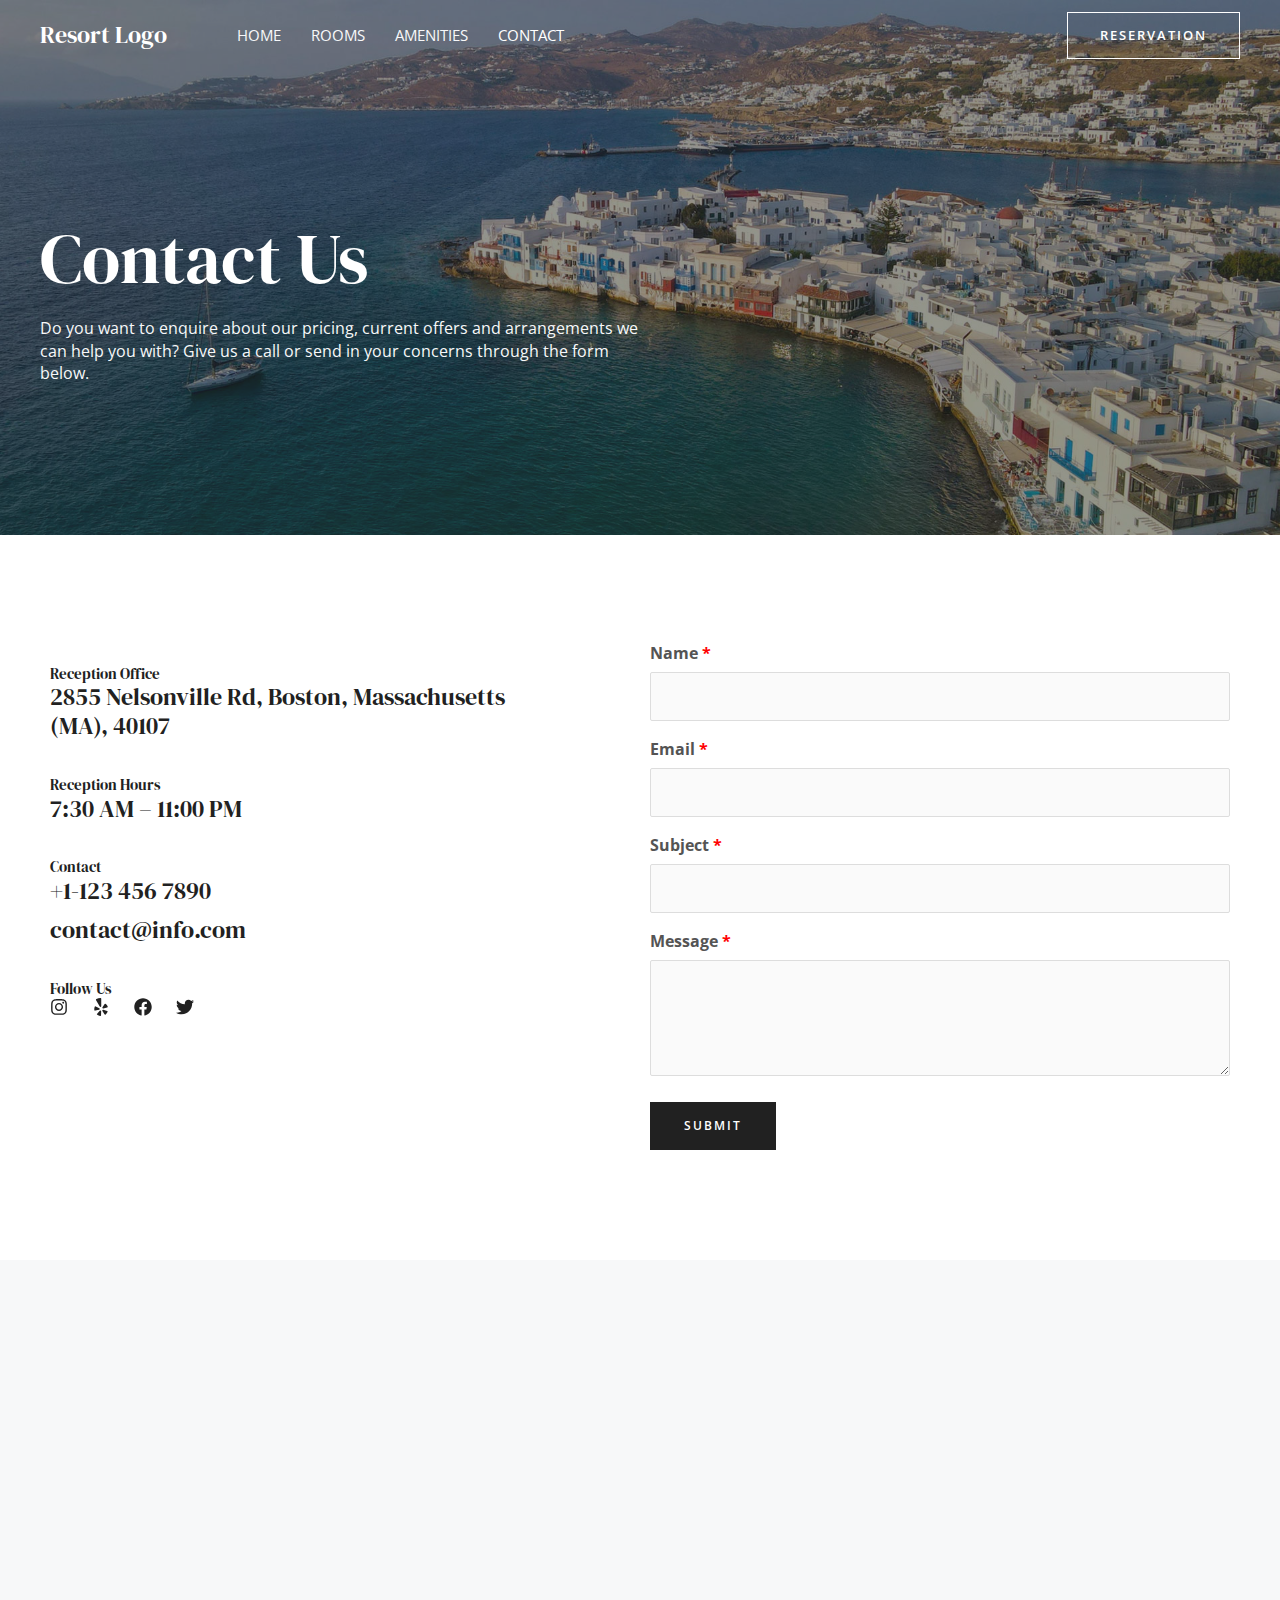
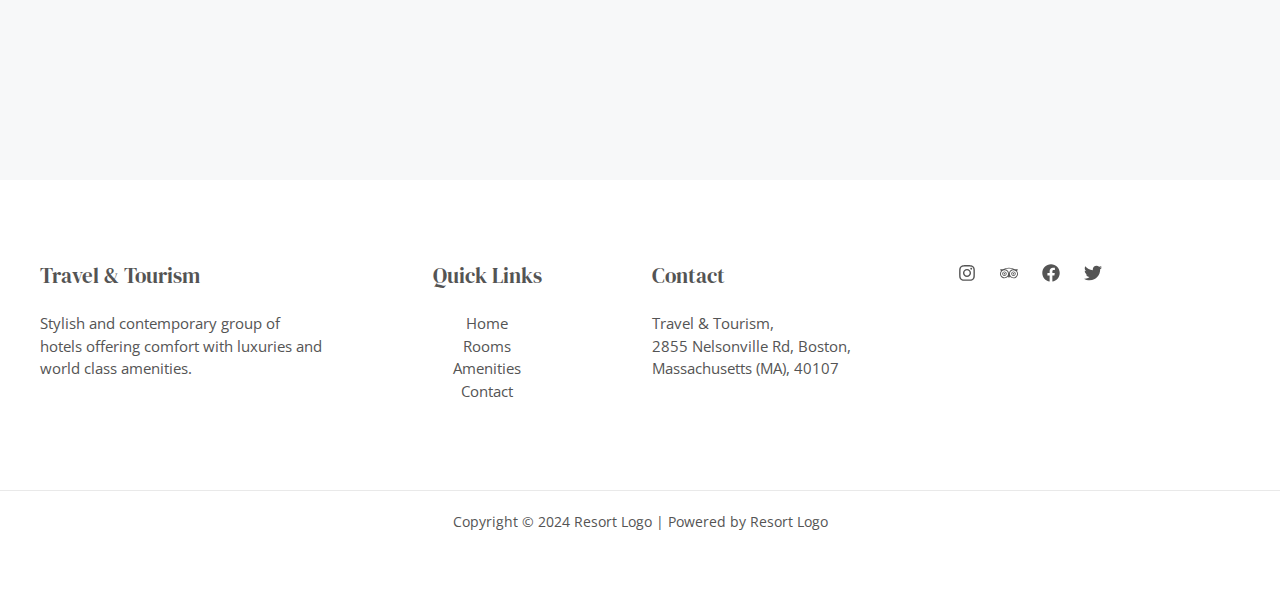
<file: contact-2/index.html>
<!DOCTYPE html>
<html lang="en-US">
<head>
<meta charset="UTF-8">
<meta name="viewport" content="width=device-width, initial-scale=1">
	 <link rel="profile" href="https://gmpg.org/xfn/11"> 
	 <title>Contact &#8211; Resort Logo</title>
<meta name="robots" content="max-image-preview:large">
<link rel="dns-prefetch" href="//fonts.googleapis.com">
<link rel="alternate" type="application/rss+xml" title="Resort Logo &raquo; Feed" href="./../feed/index.html">
<link rel="alternate" type="application/rss+xml" title="Resort Logo &raquo; Comments Feed" href="./../comments/feed/index.html">
<script>
window._wpemojiSettings = {"baseUrl":"https:\/\/s.w.org\/images\/core\/emoji\/15.0.3\/72x72\/","ext":".png","svgUrl":"https:\/\/s.w.org\/images\/core\/emoji\/15.0.3\/svg\/","svgExt":".svg","source":{"concatemoji":".\/\/wp-includes\/js\/wp-emoji-release.min.js?ver=6.5.4"}};
/*! This file is auto-generated */
!function(i,n){var o,s,e;function c(e){try{var t={supportTests:e,timestamp:(new Date).valueOf()};sessionStorage.setItem(o,JSON.stringify(t))}catch(e){}}function p(e,t,n){e.clearRect(0,0,e.canvas.width,e.canvas.height),e.fillText(t,0,0);var t=new Uint32Array(e.getImageData(0,0,e.canvas.width,e.canvas.height).data),r=(e.clearRect(0,0,e.canvas.width,e.canvas.height),e.fillText(n,0,0),new Uint32Array(e.getImageData(0,0,e.canvas.width,e.canvas.height).data));return t.every(function(e,t){return e===r[t]})}function u(e,t,n){switch(t){case"flag":return n(e,"🏳️‍⚧️","🏳️​⚧️")?!1:!n(e,"🇺🇳","🇺​🇳")&&!n(e,"🏴󠁧󠁢󠁥󠁮󠁧󠁿","🏴​󠁧​󠁢​󠁥​󠁮​󠁧​󠁿");case"emoji":return!n(e,"🐦‍⬛","🐦​⬛")}return!1}function f(e,t,n){var r="undefined"!=typeof WorkerGlobalScope&&self instanceof WorkerGlobalScope?new OffscreenCanvas(300,150):i.createElement("canvas"),a=r.getContext("2d",{willReadFrequently:!0}),o=(a.textBaseline="top",a.font="600 32px Arial",{});return e.forEach(function(e){o[e]=t(a,e,n)}),o}function t(e){var t=i.createElement("script");t.src=e,t.defer=!0,i.head.appendChild(t)}"undefined"!=typeof Promise&&(o="wpEmojiSettingsSupports",s=["flag","emoji"],n.supports={everything:!0,everythingExceptFlag:!0},e=new Promise(function(e){i.addEventListener("DOMContentLoaded",e,{once:!0})}),new Promise(function(t){var n=function(){try{var e=JSON.parse(sessionStorage.getItem(o));if("object"==typeof e&&"number"==typeof e.timestamp&&(new Date).valueOf()<e.timestamp+604800&&"object"==typeof e.supportTests)return e.supportTests}catch(e){}return null}();if(!n){if("undefined"!=typeof Worker&&"undefined"!=typeof OffscreenCanvas&&"undefined"!=typeof URL&&URL.createObjectURL&&"undefined"!=typeof Blob)try{var e="postMessage("+f.toString()+"("+[JSON.stringify(s),u.toString(),p.toString()].join(",")+"));",r=new Blob([e],{type:"text/javascript"}),a=new Worker(URL.createObjectURL(r),{name:"wpTestEmojiSupports"});return void(a.onmessage=function(e){c(n=e.data),a.terminate(),t(n)})}catch(e){}c(n=f(s,u,p))}t(n)}).then(function(e){for(var t in e)n.supports[t]=e[t],n.supports.everything=n.supports.everything&&n.supports[t],"flag"!==t&&(n.supports.everythingExceptFlag=n.supports.everythingExceptFlag&&n.supports[t]);n.supports.everythingExceptFlag=n.supports.everythingExceptFlag&&!n.supports.flag,n.DOMReady=!1,n.readyCallback=function(){n.DOMReady=!0}}).then(function(){return e}).then(function(){var e;n.supports.everything||(n.readyCallback(),(e=n.source||{}).concatemoji?t(e.concatemoji):e.wpemoji&&e.twemoji&&(t(e.twemoji),t(e.wpemoji)))}))}((window,document),window._wpemojiSettings);
</script>
<link rel="stylesheet" id="astra-theme-css-css" href="./../wp-content/themes/astra/assets/css/minified/main.min.css?ver=4.7.0" media="all">
<style id="astra-theme-css-inline-css">:root{--ast-post-nav-space:0;--ast-container-default-xlg-padding:6.67em;--ast-container-default-lg-padding:5.67em;--ast-container-default-slg-padding:4.34em;--ast-container-default-md-padding:3.34em;--ast-container-default-sm-padding:6.67em;--ast-container-default-xs-padding:2.4em;--ast-container-default-xxs-padding:1.4em;--ast-code-block-background:#EEEEEE;--ast-comment-inputs-background:#FAFAFA;--ast-normal-container-width:1200px;--ast-narrow-container-width:750px;--ast-blog-title-font-weight:normal;--ast-blog-meta-weight:inherit;}html{font-size:93.75%;}a,.page-title{color:var(--ast-global-color-3);}a:hover,a:focus{color:var(--ast-global-color-1);}body,button,input,select,textarea,.ast-button,.ast-custom-button{font-family:'Open Sans',sans-serif;font-weight:400;font-size:15px;font-size:1rem;line-height:var(--ast-body-line-height,1.5em);}blockquote{color:var(--ast-global-color-3);}p,.entry-content p{margin-bottom:2em;}h1,.entry-content h1,h2,.entry-content h2,h3,.entry-content h3,h4,.entry-content h4,h5,.entry-content h5,h6,.entry-content h6,.site-title,.site-title a{font-family:'DM Serif Display',serif;font-weight:400;}.site-title{font-size:24px;font-size:1.6rem;display:block;}.site-header .site-description{font-size:15px;font-size:1rem;display:none;}.entry-title{font-size:26px;font-size:1.7333333333333rem;}.archive .ast-article-post .ast-article-inner,.blog .ast-article-post .ast-article-inner,.archive .ast-article-post .ast-article-inner:hover,.blog .ast-article-post .ast-article-inner:hover{overflow:hidden;}h1,.entry-content h1{font-size:70px;font-size:4.6666666666667rem;font-family:'DM Serif Display',serif;line-height:1.1em;}h2,.entry-content h2{font-size:42px;font-size:2.8rem;font-family:'DM Serif Display',serif;line-height:1.3em;}h3,.entry-content h3{font-size:28px;font-size:1.8666666666667rem;font-family:'DM Serif Display',serif;line-height:1.3em;}h4,.entry-content h4{font-size:24px;font-size:1.6rem;line-height:1.2em;font-family:'DM Serif Display',serif;}h5,.entry-content h5{font-size:20px;font-size:1.3333333333333rem;line-height:1.2em;font-family:'DM Serif Display',serif;}h6,.entry-content h6{font-size:15px;font-size:1rem;line-height:1.25em;font-family:'DM Serif Display',serif;}::selection{background-color:var(--ast-global-color-0);color:#ffffff;}body,h1,.entry-title a,.entry-content h1,h2,.entry-content h2,h3,.entry-content h3,h4,.entry-content h4,h5,.entry-content h5,h6,.entry-content h6{color:var(--ast-global-color-3);}.tagcloud a:hover,.tagcloud a:focus,.tagcloud a.current-item{color:#ffffff;border-color:var(--ast-global-color-3);background-color:var(--ast-global-color-3);}input:focus,input[type="text"]:focus,input[type="email"]:focus,input[type="url"]:focus,input[type="password"]:focus,input[type="reset"]:focus,input[type="search"]:focus,textarea:focus{border-color:var(--ast-global-color-3);}input[type="radio"]:checked,input[type=reset],input[type="checkbox"]:checked,input[type="checkbox"]:hover:checked,input[type="checkbox"]:focus:checked,input[type=range]::-webkit-slider-thumb{border-color:var(--ast-global-color-3);background-color:var(--ast-global-color-3);box-shadow:none;}.site-footer a:hover + .post-count,.site-footer a:focus + .post-count{background:var(--ast-global-color-3);border-color:var(--ast-global-color-3);}.single .nav-links .nav-previous,.single .nav-links .nav-next{color:var(--ast-global-color-3);}.entry-meta,.entry-meta *{line-height:1.45;color:var(--ast-global-color-3);}.entry-meta a:not(.ast-button):hover,.entry-meta a:not(.ast-button):hover *,.entry-meta a:not(.ast-button):focus,.entry-meta a:not(.ast-button):focus *,.page-links > .page-link,.page-links .page-link:hover,.post-navigation a:hover{color:var(--ast-global-color-1);}#cat option,.secondary .calendar_wrap thead a,.secondary .calendar_wrap thead a:visited{color:var(--ast-global-color-3);}.secondary .calendar_wrap #today,.ast-progress-val span{background:var(--ast-global-color-3);}.secondary a:hover + .post-count,.secondary a:focus + .post-count{background:var(--ast-global-color-3);border-color:var(--ast-global-color-3);}.calendar_wrap #today > a{color:#ffffff;}.page-links .page-link,.single .post-navigation a{color:var(--ast-global-color-3);}.ast-search-menu-icon .search-form button.search-submit{padding:0 4px;}.ast-search-menu-icon form.search-form{padding-right:0;}.ast-search-menu-icon.slide-search input.search-field{width:0;}.ast-header-search .ast-search-menu-icon.ast-dropdown-active .search-form,.ast-header-search .ast-search-menu-icon.ast-dropdown-active .search-field:focus{transition:all 0.2s;}.search-form input.search-field:focus{outline:none;}.wp-block-latest-posts > li > a{color:var(--ast-global-color-2);}.widget-title,.widget .wp-block-heading{font-size:21px;font-size:1.4rem;color:var(--ast-global-color-3);}.ast-search-menu-icon.slide-search a:focus-visible:focus-visible,.astra-search-icon:focus-visible,#close:focus-visible,a:focus-visible,.ast-menu-toggle:focus-visible,.site .skip-link:focus-visible,.wp-block-loginout input:focus-visible,.wp-block-search.wp-block-search__button-inside .wp-block-search__inside-wrapper,.ast-header-navigation-arrow:focus-visible,.woocommerce .wc-proceed-to-checkout > .checkout-button:focus-visible,.woocommerce .woocommerce-MyAccount-navigation ul li a:focus-visible,.ast-orders-table__row .ast-orders-table__cell:focus-visible,.woocommerce .woocommerce-order-details .order-again > .button:focus-visible,.woocommerce .woocommerce-message a.button.wc-forward:focus-visible,.woocommerce #minus_qty:focus-visible,.woocommerce #plus_qty:focus-visible,a#ast-apply-coupon:focus-visible,.woocommerce .woocommerce-info a:focus-visible,.woocommerce .astra-shop-summary-wrap a:focus-visible,.woocommerce a.wc-forward:focus-visible,#ast-apply-coupon:focus-visible,.woocommerce-js .woocommerce-mini-cart-item a.remove:focus-visible,#close:focus-visible,.button.search-submit:focus-visible,#search_submit:focus,.normal-search:focus-visible,.ast-header-account-wrap:focus-visible{outline-style:dotted;outline-color:inherit;outline-width:thin;}input:focus,input[type="text"]:focus,input[type="email"]:focus,input[type="url"]:focus,input[type="password"]:focus,input[type="reset"]:focus,input[type="search"]:focus,input[type="number"]:focus,textarea:focus,.wp-block-search__input:focus,[data-section="section-header-mobile-trigger"] .ast-button-wrap .ast-mobile-menu-trigger-minimal:focus,.ast-mobile-popup-drawer.active .menu-toggle-close:focus,.woocommerce-ordering select.orderby:focus,#ast-scroll-top:focus,#coupon_code:focus,.woocommerce-page #comment:focus,.woocommerce #reviews #respond input#submit:focus,.woocommerce a.add_to_cart_button:focus,.woocommerce .button.single_add_to_cart_button:focus,.woocommerce .woocommerce-cart-form button:focus,.woocommerce .woocommerce-cart-form__cart-item .quantity .qty:focus,.woocommerce .woocommerce-billing-fields .woocommerce-billing-fields__field-wrapper .woocommerce-input-wrapper > .input-text:focus,.woocommerce #order_comments:focus,.woocommerce #place_order:focus,.woocommerce .woocommerce-address-fields .woocommerce-address-fields__field-wrapper .woocommerce-input-wrapper > .input-text:focus,.woocommerce .woocommerce-MyAccount-content form button:focus,.woocommerce .woocommerce-MyAccount-content .woocommerce-EditAccountForm .woocommerce-form-row .woocommerce-Input.input-text:focus,.woocommerce .ast-woocommerce-container .woocommerce-pagination ul.page-numbers li a:focus,body #content .woocommerce form .form-row .select2-container--default .select2-selection--single:focus,#ast-coupon-code:focus,.woocommerce.woocommerce-js .quantity input[type=number]:focus,.woocommerce-js .woocommerce-mini-cart-item .quantity input[type=number]:focus,.woocommerce p#ast-coupon-trigger:focus{border-style:dotted;border-color:inherit;border-width:thin;}input{outline:none;}.ast-logo-title-inline .site-logo-img{padding-right:1em;}body .ast-oembed-container *{position:absolute;top:0;width:100%;height:100%;left:0;}body .wp-block-embed-pocket-casts .ast-oembed-container *{position:unset;}.ast-single-post-featured-section + article {margin-top: 2em;}.site-content .ast-single-post-featured-section img {width: 100%;overflow: hidden;object-fit: cover;}.site > .ast-single-related-posts-container {margin-top: 0;}@media (min-width: 922px) {.ast-desktop .ast-container--narrow {max-width: var(--ast-narrow-container-width);margin: 0 auto;}}@media (max-width:921.9px){#ast-desktop-header{display:none;}}@media (min-width:922px){#ast-mobile-header{display:none;}}.wp-block-buttons.aligncenter{justify-content:center;}@media (max-width:921px){.ast-theme-transparent-header #primary,.ast-theme-transparent-header #secondary{padding:0;}}@media (max-width:921px){.ast-plain-container.ast-no-sidebar #primary{padding:0;}}.ast-plain-container.ast-no-sidebar #primary{margin-top:0;margin-bottom:0;}.wp-block-button.is-style-outline .wp-block-button__link{border-color:var(--ast-global-color-1);}div.wp-block-button.is-style-outline > .wp-block-button__link:not(.has-text-color),div.wp-block-button.wp-block-button__link.is-style-outline:not(.has-text-color){color:var(--ast-global-color-1);}.wp-block-button.is-style-outline .wp-block-button__link:hover,.wp-block-buttons .wp-block-button.is-style-outline .wp-block-button__link:focus,.wp-block-buttons .wp-block-button.is-style-outline > .wp-block-button__link:not(.has-text-color):hover,.wp-block-buttons .wp-block-button.wp-block-button__link.is-style-outline:not(.has-text-color):hover{color:var(--ast-global-color-5);background-color:var(--ast-global-color-3);border-color:var(--ast-global-color-3);}.post-page-numbers.current .page-link,.ast-pagination .page-numbers.current{color:#ffffff;border-color:var(--ast-global-color-0);background-color:var(--ast-global-color-0);}.wp-block-button.is-style-outline .wp-block-button__link.wp-element-button,.ast-outline-button{border-color:var(--ast-global-color-1);font-family:'Open Sans',sans-serif;font-weight:600;font-size:12px;font-size:0.8rem;line-height:1em;border-top-left-radius:0px;border-top-right-radius:0px;border-bottom-right-radius:0px;border-bottom-left-radius:0px;}.wp-block-buttons .wp-block-button.is-style-outline > .wp-block-button__link:not(.has-text-color),.wp-block-buttons .wp-block-button.wp-block-button__link.is-style-outline:not(.has-text-color),.ast-outline-button{color:var(--ast-global-color-1);}.wp-block-button.is-style-outline .wp-block-button__link:hover,.wp-block-buttons .wp-block-button.is-style-outline .wp-block-button__link:focus,.wp-block-buttons .wp-block-button.is-style-outline > .wp-block-button__link:not(.has-text-color):hover,.wp-block-buttons .wp-block-button.wp-block-button__link.is-style-outline:not(.has-text-color):hover,.ast-outline-button:hover,.ast-outline-button:focus,.wp-block-uagb-buttons-child .uagb-buttons-repeater.ast-outline-button:hover,.wp-block-uagb-buttons-child .uagb-buttons-repeater.ast-outline-button:focus{color:var(--ast-global-color-5);background-color:var(--ast-global-color-3);border-color:var(--ast-global-color-3);}.wp-block-button .wp-block-button__link.wp-element-button.is-style-outline:not(.has-background),.wp-block-button.is-style-outline>.wp-block-button__link.wp-element-button:not(.has-background),.ast-outline-button{background-color:var(--ast-global-color-1);}.entry-content[ast-blocks-layout] > figure{margin-bottom:1em;}@media (max-width:921px){.ast-separate-container #primary,.ast-separate-container #secondary{padding:1.5em 0;}#primary,#secondary{padding:1.5em 0;margin:0;}.ast-left-sidebar #content > .ast-container{display:flex;flex-direction:column-reverse;width:100%;}.ast-separate-container .ast-article-post,.ast-separate-container .ast-article-single{padding:1.5em 2.14em;}.ast-author-box img.avatar{margin:20px 0 0 0;}}@media (min-width:922px){.ast-separate-container.ast-right-sidebar #primary,.ast-separate-container.ast-left-sidebar #primary{border:0;}.search-no-results.ast-separate-container #primary{margin-bottom:4em;}}.wp-block-button .wp-block-button__link{color:var(--ast-global-color-5);}.wp-block-button .wp-block-button__link:hover,.wp-block-button .wp-block-button__link:focus{color:var(--ast-global-color-5);background-color:var(--ast-global-color-3);border-color:var(--ast-global-color-3);}.wp-block-button .wp-block-button__link,.wp-block-search .wp-block-search__button,body .wp-block-file .wp-block-file__button{border-style:solid;border-top-width:0px;border-right-width:0px;border-left-width:0px;border-bottom-width:0px;border-color:var(--ast-global-color-1);background-color:var(--ast-global-color-1);color:var(--ast-global-color-5);font-family:'Open Sans',sans-serif;font-weight:600;line-height:1em;text-transform:uppercase;letter-spacing:2px;font-size:12px;font-size:0.8rem;border-top-left-radius:0px;border-top-right-radius:0px;border-bottom-right-radius:0px;border-bottom-left-radius:0px;padding-top:18px;padding-right:34px;padding-bottom:18px;padding-left:34px;}@media (max-width:921px){.wp-block-button .wp-block-button__link,.wp-block-search .wp-block-search__button,body .wp-block-file .wp-block-file__button{padding-top:15px;padding-right:24px;padding-bottom:15px;padding-left:24px;}}@media (max-width:544px){.wp-block-button .wp-block-button__link,.wp-block-search .wp-block-search__button,body .wp-block-file .wp-block-file__button{padding-top:13px;padding-right:21px;padding-bottom:13px;padding-left:21px;}}.menu-toggle,button,.ast-button,.ast-custom-button,.button,input#submit,input[type="button"],input[type="submit"],input[type="reset"],form[CLASS*="wp-block-search__"].wp-block-search .wp-block-search__inside-wrapper .wp-block-search__button,body .wp-block-file .wp-block-file__button,.woocommerce-js a.button,.woocommerce button.button,.woocommerce .woocommerce-message a.button,.woocommerce #respond input#submit.alt,.woocommerce input.button.alt,.woocommerce input.button,.woocommerce input.button:disabled,.woocommerce input.button:disabled[disabled],.woocommerce input.button:disabled:hover,.woocommerce input.button:disabled[disabled]:hover,.woocommerce #respond input#submit,.woocommerce button.button.alt.disabled,.wc-block-grid__products .wc-block-grid__product .wp-block-button__link,.wc-block-grid__product-onsale,[CLASS*="wc-block"] button,.woocommerce-js .astra-cart-drawer .astra-cart-drawer-content .woocommerce-mini-cart__buttons .button:not(.checkout):not(.ast-continue-shopping),.woocommerce-js .astra-cart-drawer .astra-cart-drawer-content .woocommerce-mini-cart__buttons a.checkout,.woocommerce button.button.alt.disabled.wc-variation-selection-needed,[CLASS*="wc-block"] .wc-block-components-button{border-style:solid;border-top-width:0px;border-right-width:0px;border-left-width:0px;border-bottom-width:0px;color:var(--ast-global-color-5);border-color:var(--ast-global-color-1);background-color:var(--ast-global-color-1);padding-top:18px;padding-right:34px;padding-bottom:18px;padding-left:34px;font-family:'Open Sans',sans-serif;font-weight:600;font-size:12px;font-size:0.8rem;line-height:1em;text-transform:uppercase;letter-spacing:2px;border-top-left-radius:0px;border-top-right-radius:0px;border-bottom-right-radius:0px;border-bottom-left-radius:0px;}button:focus,.menu-toggle:hover,button:hover,.ast-button:hover,.ast-custom-button:hover .button:hover,.ast-custom-button:hover ,input[type=reset]:hover,input[type=reset]:focus,input#submit:hover,input#submit:focus,input[type="button"]:hover,input[type="button"]:focus,input[type="submit"]:hover,input[type="submit"]:focus,form[CLASS*="wp-block-search__"].wp-block-search .wp-block-search__inside-wrapper .wp-block-search__button:hover,form[CLASS*="wp-block-search__"].wp-block-search .wp-block-search__inside-wrapper .wp-block-search__button:focus,body .wp-block-file .wp-block-file__button:hover,body .wp-block-file .wp-block-file__button:focus,.woocommerce-js a.button:hover,.woocommerce button.button:hover,.woocommerce .woocommerce-message a.button:hover,.woocommerce #respond input#submit:hover,.woocommerce #respond input#submit.alt:hover,.woocommerce input.button.alt:hover,.woocommerce input.button:hover,.woocommerce button.button.alt.disabled:hover,.wc-block-grid__products .wc-block-grid__product .wp-block-button__link:hover,[CLASS*="wc-block"] button:hover,.woocommerce-js .astra-cart-drawer .astra-cart-drawer-content .woocommerce-mini-cart__buttons .button:not(.checkout):not(.ast-continue-shopping):hover,.woocommerce-js .astra-cart-drawer .astra-cart-drawer-content .woocommerce-mini-cart__buttons a.checkout:hover,.woocommerce button.button.alt.disabled.wc-variation-selection-needed:hover,[CLASS*="wc-block"] .wc-block-components-button:hover,[CLASS*="wc-block"] .wc-block-components-button:focus{color:var(--ast-global-color-5);background-color:var(--ast-global-color-3);border-color:var(--ast-global-color-3);}@media (max-width:921px){.menu-toggle,button,.ast-button,.ast-custom-button,.button,input#submit,input[type="button"],input[type="submit"],input[type="reset"],form[CLASS*="wp-block-search__"].wp-block-search .wp-block-search__inside-wrapper .wp-block-search__button,body .wp-block-file .wp-block-file__button,.woocommerce-js a.button,.woocommerce button.button,.woocommerce .woocommerce-message a.button,.woocommerce #respond input#submit.alt,.woocommerce input.button.alt,.woocommerce input.button,.woocommerce input.button:disabled,.woocommerce input.button:disabled[disabled],.woocommerce input.button:disabled:hover,.woocommerce input.button:disabled[disabled]:hover,.woocommerce #respond input#submit,.woocommerce button.button.alt.disabled,.wc-block-grid__products .wc-block-grid__product .wp-block-button__link,.wc-block-grid__product-onsale,[CLASS*="wc-block"] button,.woocommerce-js .astra-cart-drawer .astra-cart-drawer-content .woocommerce-mini-cart__buttons .button:not(.checkout):not(.ast-continue-shopping),.woocommerce-js .astra-cart-drawer .astra-cart-drawer-content .woocommerce-mini-cart__buttons a.checkout,.woocommerce button.button.alt.disabled.wc-variation-selection-needed,[CLASS*="wc-block"] .wc-block-components-button{padding-top:15px;padding-right:24px;padding-bottom:15px;padding-left:24px;}}@media (max-width:544px){.menu-toggle,button,.ast-button,.ast-custom-button,.button,input#submit,input[type="button"],input[type="submit"],input[type="reset"],form[CLASS*="wp-block-search__"].wp-block-search .wp-block-search__inside-wrapper .wp-block-search__button,body .wp-block-file .wp-block-file__button,.woocommerce-js a.button,.woocommerce button.button,.woocommerce .woocommerce-message a.button,.woocommerce #respond input#submit.alt,.woocommerce input.button.alt,.woocommerce input.button,.woocommerce input.button:disabled,.woocommerce input.button:disabled[disabled],.woocommerce input.button:disabled:hover,.woocommerce input.button:disabled[disabled]:hover,.woocommerce #respond input#submit,.woocommerce button.button.alt.disabled,.wc-block-grid__products .wc-block-grid__product .wp-block-button__link,.wc-block-grid__product-onsale,[CLASS*="wc-block"] button,.woocommerce-js .astra-cart-drawer .astra-cart-drawer-content .woocommerce-mini-cart__buttons .button:not(.checkout):not(.ast-continue-shopping),.woocommerce-js .astra-cart-drawer .astra-cart-drawer-content .woocommerce-mini-cart__buttons a.checkout,.woocommerce button.button.alt.disabled.wc-variation-selection-needed,[CLASS*="wc-block"] .wc-block-components-button{padding-top:13px;padding-right:21px;padding-bottom:13px;padding-left:21px;}}@media (max-width:921px){.ast-mobile-header-stack .main-header-bar .ast-search-menu-icon{display:inline-block;}.ast-header-break-point.ast-header-custom-item-outside .ast-mobile-header-stack .main-header-bar .ast-search-icon{margin:0;}.ast-comment-avatar-wrap img{max-width:2.5em;}.ast-comment-meta{padding:0 1.8888em 1.3333em;}.ast-separate-container .ast-comment-list li.depth-1{padding:1.5em 2.14em;}.ast-separate-container .comment-respond{padding:2em 2.14em;}}@media (min-width:544px){.ast-container{max-width:100%;}}@media (max-width:544px){.ast-separate-container .ast-article-post,.ast-separate-container .ast-article-single,.ast-separate-container .comments-title,.ast-separate-container .ast-archive-description{padding:1.5em 1em;}.ast-separate-container #content .ast-container{padding-left:0.54em;padding-right:0.54em;}.ast-separate-container .ast-comment-list .bypostauthor{padding:.5em;}.ast-search-menu-icon.ast-dropdown-active .search-field{width:170px;}}body,.ast-separate-container{background-color:var(--ast-global-color-4);;background-image:none;;}@media (max-width:921px){.site-title{display:block;}.site-header .site-description{display:none;}h1,.entry-content h1{font-size:60px;}h2,.entry-content h2{font-size:34px;}h3,.entry-content h3{font-size:28px;}h4,.entry-content h4{font-size:22px;font-size:1.4666666666667rem;}h5,.entry-content h5{font-size:18px;font-size:1.2rem;}h6,.entry-content h6{font-size:15px;font-size:1rem;}}@media (max-width:544px){.site-title{display:block;}.site-header .site-description{display:none;}h1,.entry-content h1{font-size:38px;}h2,.entry-content h2{font-size:28px;}h3,.entry-content h3{font-size:24px;}h4,.entry-content h4{font-size:22px;font-size:1.4666666666667rem;}h5,.entry-content h5{font-size:18px;font-size:1.2rem;}h6,.entry-content h6{font-size:14px;font-size:0.93333333333333rem;}}@media (max-width:921px){html{font-size:85.5%;}}@media (max-width:544px){html{font-size:85.5%;}}@media (min-width:922px){.ast-container{max-width:1240px;}}@media (min-width:922px){.site-content .ast-container{display:flex;}}@media (max-width:921px){.site-content .ast-container{flex-direction:column;}}@media (min-width:922px){.main-header-menu .sub-menu .menu-item.ast-left-align-sub-menu:hover > .sub-menu,.main-header-menu .sub-menu .menu-item.ast-left-align-sub-menu.focus > .sub-menu{margin-left:-0px;}}.ast-theme-transparent-header [data-section="section-header-mobile-trigger"] .ast-button-wrap .mobile-menu-toggle-icon .ast-mobile-svg{fill:#ffffff;}.ast-theme-transparent-header [data-section="section-header-mobile-trigger"] .ast-button-wrap .mobile-menu-wrap .mobile-menu{color:#ffffff;}.ast-theme-transparent-header [data-section="section-header-mobile-trigger"] .ast-button-wrap .ast-mobile-menu-trigger-minimal{background:transparent;}.site .comments-area{padding-bottom:3em;}.wp-block-file {display: flex;align-items: center;flex-wrap: wrap;justify-content: space-between;}.wp-block-pullquote {border: none;}.wp-block-pullquote blockquote::before {content: "\201D";font-family: "Helvetica",sans-serif;display: flex;transform: rotate( 180deg );font-size: 6rem;font-style: normal;line-height: 1;font-weight: bold;align-items: center;justify-content: center;}.has-text-align-right > blockquote::before {justify-content: flex-start;}.has-text-align-left > blockquote::before {justify-content: flex-end;}figure.wp-block-pullquote.is-style-solid-color blockquote {max-width: 100%;text-align: inherit;}html body {--wp--custom--ast-default-block-top-padding: 3em;--wp--custom--ast-default-block-right-padding: 3em;--wp--custom--ast-default-block-bottom-padding: 3em;--wp--custom--ast-default-block-left-padding: 3em;--wp--custom--ast-container-width: 1200px;--wp--custom--ast-content-width-size: 1200px;--wp--custom--ast-wide-width-size: calc(1200px + var(--wp--custom--ast-default-block-left-padding) + var(--wp--custom--ast-default-block-right-padding));}.ast-narrow-container {--wp--custom--ast-content-width-size: 750px;--wp--custom--ast-wide-width-size: 750px;}@media(max-width: 921px) {html body {--wp--custom--ast-default-block-top-padding: 3em;--wp--custom--ast-default-block-right-padding: 2em;--wp--custom--ast-default-block-bottom-padding: 3em;--wp--custom--ast-default-block-left-padding: 2em;}}@media(max-width: 544px) {html body {--wp--custom--ast-default-block-top-padding: 3em;--wp--custom--ast-default-block-right-padding: 1.5em;--wp--custom--ast-default-block-bottom-padding: 3em;--wp--custom--ast-default-block-left-padding: 1.5em;}}.entry-content > .wp-block-group,.entry-content > .wp-block-cover,.entry-content > .wp-block-columns {padding-top: var(--wp--custom--ast-default-block-top-padding);padding-right: var(--wp--custom--ast-default-block-right-padding);padding-bottom: var(--wp--custom--ast-default-block-bottom-padding);padding-left: var(--wp--custom--ast-default-block-left-padding);}.ast-plain-container.ast-no-sidebar .entry-content > .alignfull,.ast-page-builder-template .ast-no-sidebar .entry-content > .alignfull {margin-left: calc( -50vw + 50%);margin-right: calc( -50vw + 50%);max-width: 100vw;width: 100vw;}.ast-plain-container.ast-no-sidebar .entry-content .alignfull .alignfull,.ast-page-builder-template.ast-no-sidebar .entry-content .alignfull .alignfull,.ast-plain-container.ast-no-sidebar .entry-content .alignfull .alignwide,.ast-page-builder-template.ast-no-sidebar .entry-content .alignfull .alignwide,.ast-plain-container.ast-no-sidebar .entry-content .alignwide .alignfull,.ast-page-builder-template.ast-no-sidebar .entry-content .alignwide .alignfull,.ast-plain-container.ast-no-sidebar .entry-content .alignwide .alignwide,.ast-page-builder-template.ast-no-sidebar .entry-content .alignwide .alignwide,.ast-plain-container.ast-no-sidebar .entry-content .wp-block-column .alignfull,.ast-page-builder-template.ast-no-sidebar .entry-content .wp-block-column .alignfull,.ast-plain-container.ast-no-sidebar .entry-content .wp-block-column .alignwide,.ast-page-builder-template.ast-no-sidebar .entry-content .wp-block-column .alignwide {margin-left: auto;margin-right: auto;width: 100%;}[ast-blocks-layout] .wp-block-separator:not(.is-style-dots) {height: 0;}[ast-blocks-layout] .wp-block-separator {margin: 20px auto;}[ast-blocks-layout] .wp-block-separator:not(.is-style-wide):not(.is-style-dots) {max-width: 100px;}[ast-blocks-layout] .wp-block-separator.has-background {padding: 0;}.entry-content[ast-blocks-layout] > * {max-width: var(--wp--custom--ast-content-width-size);margin-left: auto;margin-right: auto;}.entry-content[ast-blocks-layout] > .alignwide {max-width: var(--wp--custom--ast-wide-width-size);}.entry-content[ast-blocks-layout] .alignfull {max-width: none;}.entry-content .wp-block-columns {margin-bottom: 0;}blockquote {margin: 1.5em;border-color: rgba(0,0,0,0.05);}.wp-block-quote:not(.has-text-align-right):not(.has-text-align-center) {border-left: 5px solid rgba(0,0,0,0.05);}.has-text-align-right > blockquote,blockquote.has-text-align-right {border-right: 5px solid rgba(0,0,0,0.05);}.has-text-align-left > blockquote,blockquote.has-text-align-left {border-left: 5px solid rgba(0,0,0,0.05);}.wp-block-site-tagline,.wp-block-latest-posts .read-more {margin-top: 15px;}.wp-block-loginout p label {display: block;}.wp-block-loginout p:not(.login-remember):not(.login-submit) input {width: 100%;}.wp-block-loginout input:focus {border-color: transparent;}.wp-block-loginout input:focus {outline: thin dotted;}.entry-content .wp-block-media-text .wp-block-media-text__content {padding: 0 0 0 8%;}.entry-content .wp-block-media-text.has-media-on-the-right .wp-block-media-text__content {padding: 0 8% 0 0;}.entry-content .wp-block-media-text.has-background .wp-block-media-text__content {padding: 8%;}.entry-content .wp-block-cover:not([class*="background-color"]) .wp-block-cover__inner-container,.entry-content .wp-block-cover:not([class*="background-color"]) .wp-block-cover-image-text,.entry-content .wp-block-cover:not([class*="background-color"]) .wp-block-cover-text,.entry-content .wp-block-cover-image:not([class*="background-color"]) .wp-block-cover__inner-container,.entry-content .wp-block-cover-image:not([class*="background-color"]) .wp-block-cover-image-text,.entry-content .wp-block-cover-image:not([class*="background-color"]) .wp-block-cover-text {color: var(--ast-global-color-5);}.wp-block-loginout .login-remember input {width: 1.1rem;height: 1.1rem;margin: 0 5px 4px 0;vertical-align: middle;}.wp-block-latest-posts > li > *:first-child,.wp-block-latest-posts:not(.is-grid) > li:first-child {margin-top: 0;}.wp-block-search__inside-wrapper .wp-block-search__input {padding: 0 10px;color: var(--ast-global-color-3);background: var(--ast-global-color-5);border-color: var(--ast-border-color);}.wp-block-latest-posts .read-more {margin-bottom: 1.5em;}.wp-block-search__no-button .wp-block-search__inside-wrapper .wp-block-search__input {padding-top: 5px;padding-bottom: 5px;}.wp-block-latest-posts .wp-block-latest-posts__post-date,.wp-block-latest-posts .wp-block-latest-posts__post-author {font-size: 1rem;}.wp-block-latest-posts > li > *,.wp-block-latest-posts:not(.is-grid) > li {margin-top: 12px;margin-bottom: 12px;}.ast-page-builder-template .entry-content[ast-blocks-layout] > *,.ast-page-builder-template .entry-content[ast-blocks-layout] > .alignfull > * {max-width: none;}.ast-page-builder-template .entry-content[ast-blocks-layout] > .alignwide > * {max-width: var(--wp--custom--ast-wide-width-size);}.ast-page-builder-template .entry-content[ast-blocks-layout] > .inherit-container-width > *,.ast-page-builder-template .entry-content[ast-blocks-layout] > * > *,.entry-content[ast-blocks-layout] > .wp-block-cover .wp-block-cover__inner-container {max-width: var(--wp--custom--ast-content-width-size);margin-left: auto;margin-right: auto;}.entry-content[ast-blocks-layout] .wp-block-cover:not(.alignleft):not(.alignright) {width: auto;}@media(max-width: 1200px) {.ast-separate-container .entry-content > .alignfull,.ast-separate-container .entry-content[ast-blocks-layout] > .alignwide,.ast-plain-container .entry-content[ast-blocks-layout] > .alignwide,.ast-plain-container .entry-content .alignfull {margin-left: calc(-1 * min(var(--ast-container-default-xlg-padding),20px)) ;margin-right: calc(-1 * min(var(--ast-container-default-xlg-padding),20px));}}@media(min-width: 1201px) {.ast-separate-container .entry-content > .alignfull {margin-left: calc(-1 * var(--ast-container-default-xlg-padding) );margin-right: calc(-1 * var(--ast-container-default-xlg-padding) );}.ast-separate-container .entry-content[ast-blocks-layout] > .alignwide,.ast-plain-container .entry-content[ast-blocks-layout] > .alignwide {margin-left: calc(-1 * var(--wp--custom--ast-default-block-left-padding) );margin-right: calc(-1 * var(--wp--custom--ast-default-block-right-padding) );}}@media(min-width: 921px) {.ast-separate-container .entry-content .wp-block-group.alignwide:not(.inherit-container-width) > :where(:not(.alignleft):not(.alignright)),.ast-plain-container .entry-content .wp-block-group.alignwide:not(.inherit-container-width) > :where(:not(.alignleft):not(.alignright)) {max-width: calc( var(--wp--custom--ast-content-width-size) + 80px );}.ast-plain-container.ast-right-sidebar .entry-content[ast-blocks-layout] .alignfull,.ast-plain-container.ast-left-sidebar .entry-content[ast-blocks-layout] .alignfull {margin-left: -60px;margin-right: -60px;}}@media(min-width: 544px) {.entry-content > .alignleft {margin-right: 20px;}.entry-content > .alignright {margin-left: 20px;}}@media (max-width:544px){.wp-block-columns .wp-block-column:not(:last-child){margin-bottom:20px;}.wp-block-latest-posts{margin:0;}}@media( max-width: 600px ) {.entry-content .wp-block-media-text .wp-block-media-text__content,.entry-content .wp-block-media-text.has-media-on-the-right .wp-block-media-text__content {padding: 8% 0 0;}.entry-content .wp-block-media-text.has-background .wp-block-media-text__content {padding: 8%;}}.ast-page-builder-template .entry-header {padding-left: 0;}.ast-narrow-container .site-content .wp-block-uagb-image--align-full .wp-block-uagb-image__figure {max-width: 100%;margin-left: auto;margin-right: auto;}:root .has-ast-global-color-0-color{color:var(--ast-global-color-0);}:root .has-ast-global-color-0-background-color{background-color:var(--ast-global-color-0);}:root .wp-block-button .has-ast-global-color-0-color{color:var(--ast-global-color-0);}:root .wp-block-button .has-ast-global-color-0-background-color{background-color:var(--ast-global-color-0);}:root .has-ast-global-color-1-color{color:var(--ast-global-color-1);}:root .has-ast-global-color-1-background-color{background-color:var(--ast-global-color-1);}:root .wp-block-button .has-ast-global-color-1-color{color:var(--ast-global-color-1);}:root .wp-block-button .has-ast-global-color-1-background-color{background-color:var(--ast-global-color-1);}:root .has-ast-global-color-2-color{color:var(--ast-global-color-2);}:root .has-ast-global-color-2-background-color{background-color:var(--ast-global-color-2);}:root .wp-block-button .has-ast-global-color-2-color{color:var(--ast-global-color-2);}:root .wp-block-button .has-ast-global-color-2-background-color{background-color:var(--ast-global-color-2);}:root .has-ast-global-color-3-color{color:var(--ast-global-color-3);}:root .has-ast-global-color-3-background-color{background-color:var(--ast-global-color-3);}:root .wp-block-button .has-ast-global-color-3-color{color:var(--ast-global-color-3);}:root .wp-block-button .has-ast-global-color-3-background-color{background-color:var(--ast-global-color-3);}:root .has-ast-global-color-4-color{color:var(--ast-global-color-4);}:root .has-ast-global-color-4-background-color{background-color:var(--ast-global-color-4);}:root .wp-block-button .has-ast-global-color-4-color{color:var(--ast-global-color-4);}:root .wp-block-button .has-ast-global-color-4-background-color{background-color:var(--ast-global-color-4);}:root .has-ast-global-color-5-color{color:var(--ast-global-color-5);}:root .has-ast-global-color-5-background-color{background-color:var(--ast-global-color-5);}:root .wp-block-button .has-ast-global-color-5-color{color:var(--ast-global-color-5);}:root .wp-block-button .has-ast-global-color-5-background-color{background-color:var(--ast-global-color-5);}:root .has-ast-global-color-6-color{color:var(--ast-global-color-6);}:root .has-ast-global-color-6-background-color{background-color:var(--ast-global-color-6);}:root .wp-block-button .has-ast-global-color-6-color{color:var(--ast-global-color-6);}:root .wp-block-button .has-ast-global-color-6-background-color{background-color:var(--ast-global-color-6);}:root .has-ast-global-color-7-color{color:var(--ast-global-color-7);}:root .has-ast-global-color-7-background-color{background-color:var(--ast-global-color-7);}:root .wp-block-button .has-ast-global-color-7-color{color:var(--ast-global-color-7);}:root .wp-block-button .has-ast-global-color-7-background-color{background-color:var(--ast-global-color-7);}:root .has-ast-global-color-8-color{color:var(--ast-global-color-8);}:root .has-ast-global-color-8-background-color{background-color:var(--ast-global-color-8);}:root .wp-block-button .has-ast-global-color-8-color{color:var(--ast-global-color-8);}:root .wp-block-button .has-ast-global-color-8-background-color{background-color:var(--ast-global-color-8);}:root{--ast-global-color-0:#212121;--ast-global-color-1:#212121;--ast-global-color-2:#212121;--ast-global-color-3:#545454;--ast-global-color-4:#f7f8f9;--ast-global-color-5:#ffffff;--ast-global-color-6:#243673;--ast-global-color-7:#2a2a2a;--ast-global-color-8:#BFD1FF;}:root {--ast-border-color : #dddddd;}.ast-single-entry-banner {-js-display: flex;display: flex;flex-direction: column;justify-content: center;text-align: center;position: relative;background: #eeeeee;}.ast-single-entry-banner[data-banner-layout="layout-1"] {max-width: 1200px;background: inherit;padding: 20px 0;}.ast-single-entry-banner[data-banner-width-type="custom"] {margin: 0 auto;width: 100%;}.ast-single-entry-banner + .site-content .entry-header {margin-bottom: 0;}.site .ast-author-avatar {--ast-author-avatar-size: ;}a.ast-underline-text {text-decoration: underline;}.ast-container > .ast-terms-link {position: relative;display: block;}a.ast-button.ast-badge-tax {padding: 4px 8px;border-radius: 3px;font-size: inherit;}header.entry-header > *:not(:last-child){margin-bottom:10px;}.ast-archive-entry-banner {-js-display: flex;display: flex;flex-direction: column;justify-content: center;text-align: center;position: relative;background: #eeeeee;}.ast-archive-entry-banner[data-banner-width-type="custom"] {margin: 0 auto;width: 100%;}.ast-archive-entry-banner[data-banner-layout="layout-1"] {background: inherit;padding: 20px 0;text-align: left;}body.archive .ast-archive-description{max-width:1200px;width:100%;text-align:left;padding-top:3em;padding-right:3em;padding-bottom:3em;padding-left:3em;}body.archive .ast-archive-description .ast-archive-title,body.archive .ast-archive-description .ast-archive-title *{font-size:40px;font-size:2.6666666666667rem;}body.archive .ast-archive-description > *:not(:last-child){margin-bottom:10px;}@media (max-width:921px){body.archive .ast-archive-description{text-align:left;}}@media (max-width:544px){body.archive .ast-archive-description{text-align:left;}}.ast-theme-transparent-header #masthead .site-logo-img .transparent-custom-logo .astra-logo-svg{width:150px;}.ast-theme-transparent-header #masthead .site-logo-img .transparent-custom-logo img{ max-width:150px;}@media (max-width:921px){.ast-theme-transparent-header #masthead .site-logo-img .transparent-custom-logo .astra-logo-svg{width:120px;}.ast-theme-transparent-header #masthead .site-logo-img .transparent-custom-logo img{ max-width:120px;}}@media (max-width:543px){.ast-theme-transparent-header #masthead .site-logo-img .transparent-custom-logo .astra-logo-svg{width:100px;}.ast-theme-transparent-header #masthead .site-logo-img .transparent-custom-logo img{ max-width:100px;}}@media (min-width:921px){.ast-theme-transparent-header #masthead{position:absolute;left:0;right:0;}.ast-theme-transparent-header .main-header-bar,.ast-theme-transparent-header.ast-header-break-point .main-header-bar{background:none;}body.elementor-editor-active.ast-theme-transparent-header #masthead,.fl-builder-edit .ast-theme-transparent-header #masthead,body.vc_editor.ast-theme-transparent-header #masthead,body.brz-ed.ast-theme-transparent-header #masthead{z-index:0;}.ast-header-break-point.ast-replace-site-logo-transparent.ast-theme-transparent-header .custom-mobile-logo-link{display:none;}.ast-header-break-point.ast-replace-site-logo-transparent.ast-theme-transparent-header .transparent-custom-logo{display:inline-block;}.ast-theme-transparent-header .ast-above-header,.ast-theme-transparent-header .ast-above-header.ast-above-header-bar{background-image:none;background-color:transparent;}.ast-theme-transparent-header .ast-below-header{background-image:none;background-color:transparent;}}.ast-theme-transparent-header .site-title a,.ast-theme-transparent-header .site-title a:focus,.ast-theme-transparent-header .site-title a:hover,.ast-theme-transparent-header .site-title a:visited{color:#ffffff;}.ast-theme-transparent-header .site-header .site-description{color:#ffffff;}.ast-theme-transparent-header .ast-builder-menu .main-header-menu,.ast-theme-transparent-header .ast-builder-menu .main-header-menu .menu-link,.ast-theme-transparent-header [CLASS*="ast-builder-menu-"] .main-header-menu .menu-item > .menu-link,.ast-theme-transparent-header .ast-masthead-custom-menu-items,.ast-theme-transparent-header .ast-masthead-custom-menu-items a,.ast-theme-transparent-header .ast-builder-menu .main-header-menu .menu-item > .ast-menu-toggle,.ast-theme-transparent-header .ast-builder-menu .main-header-menu .menu-item > .ast-menu-toggle,.ast-theme-transparent-header .ast-above-header-navigation a,.ast-header-break-point.ast-theme-transparent-header .ast-above-header-navigation a,.ast-header-break-point.ast-theme-transparent-header .ast-above-header-navigation > ul.ast-above-header-menu > .menu-item-has-children:not(.current-menu-item) > .ast-menu-toggle,.ast-theme-transparent-header .ast-below-header-menu,.ast-theme-transparent-header .ast-below-header-menu a,.ast-header-break-point.ast-theme-transparent-header .ast-below-header-menu a,.ast-header-break-point.ast-theme-transparent-header .ast-below-header-menu,.ast-theme-transparent-header .main-header-menu .menu-link{color:var(--ast-global-color-4);}.ast-theme-transparent-header .ast-builder-menu .main-header-menu .menu-item:hover > .menu-link,.ast-theme-transparent-header .ast-builder-menu .main-header-menu .menu-item:hover > .ast-menu-toggle,.ast-theme-transparent-header .ast-builder-menu .main-header-menu .ast-masthead-custom-menu-items a:hover,.ast-theme-transparent-header .ast-builder-menu .main-header-menu .focus > .menu-link,.ast-theme-transparent-header .ast-builder-menu .main-header-menu .focus > .ast-menu-toggle,.ast-theme-transparent-header .ast-builder-menu .main-header-menu .current-menu-item > .menu-link,.ast-theme-transparent-header .ast-builder-menu .main-header-menu .current-menu-ancestor > .menu-link,.ast-theme-transparent-header .ast-builder-menu .main-header-menu .current-menu-item > .ast-menu-toggle,.ast-theme-transparent-header .ast-builder-menu .main-header-menu .current-menu-ancestor > .ast-menu-toggle,.ast-theme-transparent-header [CLASS*="ast-builder-menu-"] .main-header-menu .current-menu-item > .menu-link,.ast-theme-transparent-header [CLASS*="ast-builder-menu-"] .main-header-menu .current-menu-ancestor > .menu-link,.ast-theme-transparent-header [CLASS*="ast-builder-menu-"] .main-header-menu .current-menu-item > .ast-menu-toggle,.ast-theme-transparent-header [CLASS*="ast-builder-menu-"] .main-header-menu .current-menu-ancestor > .ast-menu-toggle,.ast-theme-transparent-header .main-header-menu .menu-item:hover > .menu-link,.ast-theme-transparent-header .main-header-menu .current-menu-item > .menu-link,.ast-theme-transparent-header .main-header-menu .current-menu-ancestor > .menu-link{color:var(--ast-global-color-5);}.ast-theme-transparent-header .ast-builder-menu .main-header-menu .menu-item .sub-menu .menu-link,.ast-theme-transparent-header .main-header-menu .menu-item .sub-menu .menu-link{background-color:transparent;}@media (max-width:921px){.ast-theme-transparent-header #masthead{position:absolute;left:0;right:0;}.ast-theme-transparent-header .main-header-bar,.ast-theme-transparent-header.ast-header-break-point .main-header-bar{background:none;}body.elementor-editor-active.ast-theme-transparent-header #masthead,.fl-builder-edit .ast-theme-transparent-header #masthead,body.vc_editor.ast-theme-transparent-header #masthead,body.brz-ed.ast-theme-transparent-header #masthead{z-index:0;}.ast-header-break-point.ast-replace-site-logo-transparent.ast-theme-transparent-header .custom-mobile-logo-link{display:none;}.ast-header-break-point.ast-replace-site-logo-transparent.ast-theme-transparent-header .transparent-custom-logo{display:inline-block;}.ast-theme-transparent-header .ast-above-header,.ast-theme-transparent-header .ast-above-header.ast-above-header-bar{background-image:none;background-color:transparent;}.ast-theme-transparent-header .ast-below-header{background-image:none;background-color:transparent;}}@media (max-width:921px){.ast-theme-transparent-header .ast-builder-menu .main-header-menu,.ast-theme-transparent-header .ast-builder-menu .main-header-menu .menu-link,.ast-theme-transparent-header [CLASS*="ast-builder-menu-"] .main-header-menu .menu-item > .menu-link,.ast-theme-transparent-header .ast-masthead-custom-menu-items,.ast-theme-transparent-header .ast-masthead-custom-menu-items a,.ast-theme-transparent-header .ast-builder-menu .main-header-menu .menu-item > .ast-menu-toggle,.ast-theme-transparent-header .ast-builder-menu .main-header-menu .menu-item > .ast-menu-toggle,.ast-theme-transparent-header .main-header-menu .menu-link{color:var(--ast-global-color-3);}.ast-theme-transparent-header .ast-builder-menu .main-header-menu .menu-item:hover > .menu-link,.ast-theme-transparent-header .ast-builder-menu .main-header-menu .menu-item:hover > .ast-menu-toggle,.ast-theme-transparent-header .ast-builder-menu .main-header-menu .ast-masthead-custom-menu-items a:hover,.ast-theme-transparent-header .ast-builder-menu .main-header-menu .focus > .menu-link,.ast-theme-transparent-header .ast-builder-menu .main-header-menu .focus > .ast-menu-toggle,.ast-theme-transparent-header .ast-builder-menu .main-header-menu .current-menu-item > .menu-link,.ast-theme-transparent-header .ast-builder-menu .main-header-menu .current-menu-ancestor > .menu-link,.ast-theme-transparent-header .ast-builder-menu .main-header-menu .current-menu-item > .ast-menu-toggle,.ast-theme-transparent-header .ast-builder-menu .main-header-menu .current-menu-ancestor > .ast-menu-toggle,.ast-theme-transparent-header [CLASS*="ast-builder-menu-"] .main-header-menu .current-menu-item > .menu-link,.ast-theme-transparent-header [CLASS*="ast-builder-menu-"] .main-header-menu .current-menu-ancestor > .menu-link,.ast-theme-transparent-header [CLASS*="ast-builder-menu-"] .main-header-menu .current-menu-item > .ast-menu-toggle,.ast-theme-transparent-header [CLASS*="ast-builder-menu-"] .main-header-menu .current-menu-ancestor > .ast-menu-toggle,.ast-theme-transparent-header .main-header-menu .menu-item:hover > .menu-link,.ast-theme-transparent-header .main-header-menu .current-menu-item > .menu-link,.ast-theme-transparent-header .main-header-menu .current-menu-ancestor > .menu-link{color:var(--ast-global-color-2);}}.ast-theme-transparent-header #ast-desktop-header > .ast-main-header-wrap > .main-header-bar,.ast-theme-transparent-header.ast-header-break-point #ast-mobile-header > .ast-main-header-wrap > .main-header-bar{border-bottom-width:0px;border-bottom-style:solid;}.ast-breadcrumbs .trail-browse,.ast-breadcrumbs .trail-items,.ast-breadcrumbs .trail-items li{display:inline-block;margin:0;padding:0;border:none;background:inherit;text-indent:0;text-decoration:none;}.ast-breadcrumbs .trail-browse{font-size:inherit;font-style:inherit;font-weight:inherit;color:inherit;}.ast-breadcrumbs .trail-items{list-style:none;}.trail-items li::after{padding:0 0.3em;content:"\00bb";}.trail-items li:last-of-type::after{display:none;}h1,.entry-content h1,h2,.entry-content h2,h3,.entry-content h3,h4,.entry-content h4,h5,.entry-content h5,h6,.entry-content h6{color:var(--ast-global-color-2);}@media (max-width:921px){.ast-builder-grid-row-container.ast-builder-grid-row-tablet-3-firstrow .ast-builder-grid-row > *:first-child,.ast-builder-grid-row-container.ast-builder-grid-row-tablet-3-lastrow .ast-builder-grid-row > *:last-child{grid-column:1 / -1;}}@media (max-width:544px){.ast-builder-grid-row-container.ast-builder-grid-row-mobile-3-firstrow .ast-builder-grid-row > *:first-child,.ast-builder-grid-row-container.ast-builder-grid-row-mobile-3-lastrow .ast-builder-grid-row > *:last-child{grid-column:1 / -1;}}.ast-builder-layout-element .ast-site-identity{margin-right:35px;}.ast-builder-layout-element[data-section="title_tagline"]{display:flex;}@media (max-width:921px){.ast-header-break-point .ast-builder-layout-element[data-section="title_tagline"]{display:flex;}}@media (max-width:544px){.ast-header-break-point .ast-builder-layout-element[data-section="title_tagline"]{display:flex;}}[data-section*="section-hb-button-"] .menu-link{display:none;}.ast-header-button-1[data-section*="section-hb-button-"] .ast-builder-button-wrap .ast-custom-button{font-size:13px;font-size:0.86666666666667rem;}.ast-header-button-1 .ast-custom-button{color:var(--ast-global-color-5);background:rgba(0,0,0,0);border-color:var(--ast-global-color-5);border-top-width:1px;border-bottom-width:1px;border-left-width:1px;border-right-width:1px;}.ast-header-button-1 .ast-custom-button:hover{color:var(--ast-global-color-1);background:var(--ast-global-color-5);border-color:var(--ast-global-color-5);}.ast-header-button-1[data-section*="section-hb-button-"] .ast-builder-button-wrap .ast-custom-button{padding-top:16px;padding-bottom:16px;padding-left:32px;padding-right:32px;}.ast-header-button-1[data-section="section-hb-button-1"]{display:flex;}@media (max-width:921px){.ast-header-break-point .ast-header-button-1[data-section="section-hb-button-1"]{display:flex;}}@media (max-width:544px){.ast-header-break-point .ast-header-button-1[data-section="section-hb-button-1"]{display:flex;}}.ast-builder-menu-1{font-family:inherit;font-weight:inherit;text-transform:uppercase;}.ast-builder-menu-1 .menu-item > .menu-link{font-size:-9223372036854775808px;font-size:-6.1489146912365E+17rem;}.ast-builder-menu-1 .sub-menu,.ast-builder-menu-1 .inline-on-mobile .sub-menu{border-top-width:2px;border-bottom-width:0px;border-right-width:0px;border-left-width:0px;border-color:var(--ast-global-color-0);border-style:solid;}.ast-builder-menu-1 .main-header-menu > .menu-item > .sub-menu,.ast-builder-menu-1 .main-header-menu > .menu-item > .astra-full-megamenu-wrapper{margin-top:0px;}.ast-desktop .ast-builder-menu-1 .main-header-menu > .menu-item > .sub-menu:before,.ast-desktop .ast-builder-menu-1 .main-header-menu > .menu-item > .astra-full-megamenu-wrapper:before{height:calc( 0px + 5px );}.ast-desktop .ast-builder-menu-1 .menu-item .sub-menu .menu-link{border-style:none;}@media (max-width:921px){.ast-header-break-point .ast-builder-menu-1 .menu-item.menu-item-has-children > .ast-menu-toggle{top:0;}.ast-builder-menu-1 .inline-on-mobile .menu-item.menu-item-has-children > .ast-menu-toggle{right:-15px;}.ast-builder-menu-1 .menu-item-has-children > .menu-link:after{content:unset;}.ast-builder-menu-1 .main-header-menu > .menu-item > .sub-menu,.ast-builder-menu-1 .main-header-menu > .menu-item > .astra-full-megamenu-wrapper{margin-top:0;}}@media (max-width:544px){.ast-header-break-point .ast-builder-menu-1 .menu-item.menu-item-has-children > .ast-menu-toggle{top:0;}.ast-builder-menu-1 .main-header-menu > .menu-item > .sub-menu,.ast-builder-menu-1 .main-header-menu > .menu-item > .astra-full-megamenu-wrapper{margin-top:0;}}.ast-builder-menu-1{display:flex;}@media (max-width:921px){.ast-header-break-point .ast-builder-menu-1{display:flex;}}@media (max-width:544px){.ast-header-break-point .ast-builder-menu-1{display:flex;}}.site-below-footer-wrap{padding-top:20px;padding-bottom:20px;}.site-below-footer-wrap[data-section="section-below-footer-builder"]{background-color:;;background-image:none;;min-height:80px;border-style:solid;border-width:0px;border-top-width:1px;border-top-color:#e9e9e9;}.site-below-footer-wrap[data-section="section-below-footer-builder"] .ast-builder-grid-row{max-width:1200px;min-height:80px;margin-left:auto;margin-right:auto;}.site-below-footer-wrap[data-section="section-below-footer-builder"] .ast-builder-grid-row,.site-below-footer-wrap[data-section="section-below-footer-builder"] .site-footer-section{align-items:flex-start;}.site-below-footer-wrap[data-section="section-below-footer-builder"].ast-footer-row-inline .site-footer-section{display:flex;margin-bottom:0;}.ast-builder-grid-row-full .ast-builder-grid-row{grid-template-columns:1fr;}@media (max-width:921px){.site-below-footer-wrap[data-section="section-below-footer-builder"].ast-footer-row-tablet-inline .site-footer-section{display:flex;margin-bottom:0;}.site-below-footer-wrap[data-section="section-below-footer-builder"].ast-footer-row-tablet-stack .site-footer-section{display:block;margin-bottom:10px;}.ast-builder-grid-row-container.ast-builder-grid-row-tablet-full .ast-builder-grid-row{grid-template-columns:1fr;}}@media (max-width:544px){.site-below-footer-wrap[data-section="section-below-footer-builder"].ast-footer-row-mobile-inline .site-footer-section{display:flex;margin-bottom:0;}.site-below-footer-wrap[data-section="section-below-footer-builder"].ast-footer-row-mobile-stack .site-footer-section{display:block;margin-bottom:10px;}.ast-builder-grid-row-container.ast-builder-grid-row-mobile-full .ast-builder-grid-row{grid-template-columns:1fr;}}.site-below-footer-wrap[data-section="section-below-footer-builder"]{padding-top:20px;padding-bottom:20px;padding-left:40px;padding-right:40px;}.site-below-footer-wrap[data-section="section-below-footer-builder"]{display:grid;}@media (max-width:921px){.ast-header-break-point .site-below-footer-wrap[data-section="section-below-footer-builder"]{display:grid;}}@media (max-width:544px){.ast-header-break-point .site-below-footer-wrap[data-section="section-below-footer-builder"]{display:grid;}}.ast-footer-copyright{text-align:center;}.ast-footer-copyright {color:var(--ast-global-color-3);}@media (max-width:921px){.ast-footer-copyright{text-align:center;}}@media (max-width:544px){.ast-footer-copyright{text-align:center;}}.ast-footer-copyright {font-size:14px;font-size:0.93333333333333rem;}.ast-footer-copyright.ast-builder-layout-element{display:flex;}@media (max-width:921px){.ast-header-break-point .ast-footer-copyright.ast-builder-layout-element{display:flex;}}@media (max-width:544px){.ast-header-break-point .ast-footer-copyright.ast-builder-layout-element{display:flex;}}.ast-social-stack-desktop .ast-builder-social-element,.ast-social-stack-tablet .ast-builder-social-element,.ast-social-stack-mobile .ast-builder-social-element {margin-top: 6px;margin-bottom: 6px;}.social-show-label-true .ast-builder-social-element {width: auto;padding: 0 0.4em;}[data-section^="section-fb-social-icons-"] .footer-social-inner-wrap {text-align: center;}.ast-footer-social-wrap {width: 100%;}.ast-footer-social-wrap .ast-builder-social-element:first-child {margin-left: 0;}.ast-footer-social-wrap .ast-builder-social-element:last-child {margin-right: 0;}.ast-header-social-wrap .ast-builder-social-element:first-child {margin-left: 0;}.ast-header-social-wrap .ast-builder-social-element:last-child {margin-right: 0;}.ast-builder-social-element {line-height: 1;color: #3a3a3a;background: transparent;vertical-align: middle;transition: all 0.01s;margin-left: 6px;margin-right: 6px;justify-content: center;align-items: center;}.ast-builder-social-element {line-height: 1;color: #3a3a3a;background: transparent;vertical-align: middle;transition: all 0.01s;margin-left: 6px;margin-right: 6px;justify-content: center;align-items: center;}.ast-builder-social-element .social-item-label {padding-left: 6px;}.ast-footer-social-1-wrap .ast-builder-social-element,.ast-footer-social-1-wrap .social-show-label-true .ast-builder-social-element{margin-left:12px;margin-right:12px;}.ast-footer-social-1-wrap .ast-builder-social-element svg{width:18px;height:18px;}.ast-footer-social-1-wrap .ast-social-color-type-custom svg{fill:var(--ast-global-color-3);}.ast-footer-social-1-wrap .ast-social-color-type-custom .ast-builder-social-element:hover{color:var(--ast-global-color-2);}.ast-footer-social-1-wrap .ast-social-color-type-custom .ast-builder-social-element:hover svg{fill:var(--ast-global-color-2);}.ast-footer-social-1-wrap .ast-social-color-type-custom .social-item-label{color:var(--ast-global-color-3);}.ast-footer-social-1-wrap .ast-builder-social-element:hover .social-item-label{color:var(--ast-global-color-2);}[data-section="section-fb-social-icons-1"] .footer-social-inner-wrap{text-align:left;}@media (max-width:921px){[data-section="section-fb-social-icons-1"] .footer-social-inner-wrap{text-align:center;}}@media (max-width:544px){[data-section="section-fb-social-icons-1"] .footer-social-inner-wrap{text-align:center;}}.ast-builder-layout-element[data-section="section-fb-social-icons-1"]{display:flex;}@media (max-width:921px){.ast-header-break-point .ast-builder-layout-element[data-section="section-fb-social-icons-1"]{display:flex;}}@media (max-width:544px){.ast-header-break-point .ast-builder-layout-element[data-section="section-fb-social-icons-1"]{display:flex;}}.site-footer{background-color:var(--ast-global-color-5);;background-image:none;;}.site-primary-footer-wrap{padding-top:45px;padding-bottom:45px;}.site-primary-footer-wrap[data-section="section-primary-footer-builder"]{background-color:;;background-image:none;;}.site-primary-footer-wrap[data-section="section-primary-footer-builder"] .ast-builder-grid-row{grid-column-gap:24px;max-width:1200px;margin-left:auto;margin-right:auto;}.site-primary-footer-wrap[data-section="section-primary-footer-builder"] .ast-builder-grid-row,.site-primary-footer-wrap[data-section="section-primary-footer-builder"] .site-footer-section{align-items:flex-start;}.site-primary-footer-wrap[data-section="section-primary-footer-builder"].ast-footer-row-inline .site-footer-section{display:flex;margin-bottom:0;}.ast-builder-grid-row-4-equal .ast-builder-grid-row{grid-template-columns:repeat( 4,1fr );}@media (max-width:921px){.site-primary-footer-wrap[data-section="section-primary-footer-builder"].ast-footer-row-tablet-inline .site-footer-section{display:flex;margin-bottom:0;}.site-primary-footer-wrap[data-section="section-primary-footer-builder"].ast-footer-row-tablet-stack .site-footer-section{display:block;margin-bottom:10px;}.ast-builder-grid-row-container.ast-builder-grid-row-tablet-2-equal .ast-builder-grid-row{grid-template-columns:repeat( 2,1fr );}}@media (max-width:544px){.site-primary-footer-wrap[data-section="section-primary-footer-builder"].ast-footer-row-mobile-inline .site-footer-section{display:flex;margin-bottom:0;}.site-primary-footer-wrap[data-section="section-primary-footer-builder"].ast-footer-row-mobile-stack .site-footer-section{display:block;margin-bottom:10px;}.ast-builder-grid-row-container.ast-builder-grid-row-mobile-full .ast-builder-grid-row{grid-template-columns:1fr;}}.site-primary-footer-wrap[data-section="section-primary-footer-builder"]{padding-top:80px;padding-bottom:80px;padding-left:40px;padding-right:40px;}.site-primary-footer-wrap[data-section="section-primary-footer-builder"]{display:grid;}@media (max-width:921px){.ast-header-break-point .site-primary-footer-wrap[data-section="section-primary-footer-builder"]{display:grid;}}@media (max-width:544px){.ast-header-break-point .site-primary-footer-wrap[data-section="section-primary-footer-builder"]{display:grid;}}.footer-widget-area[data-section="sidebar-widgets-footer-widget-1"].footer-widget-area-inner{text-align:left;}@media (max-width:921px){.footer-widget-area[data-section="sidebar-widgets-footer-widget-1"].footer-widget-area-inner{text-align:center;}}@media (max-width:544px){.footer-widget-area[data-section="sidebar-widgets-footer-widget-1"].footer-widget-area-inner{text-align:center;}}.footer-widget-area[data-section="sidebar-widgets-footer-widget-2"].footer-widget-area-inner{text-align:center;}@media (max-width:921px){.footer-widget-area[data-section="sidebar-widgets-footer-widget-2"].footer-widget-area-inner{text-align:center;}}@media (max-width:544px){.footer-widget-area[data-section="sidebar-widgets-footer-widget-2"].footer-widget-area-inner{text-align:center;}}.footer-widget-area[data-section="sidebar-widgets-footer-widget-4"].footer-widget-area-inner{text-align:left;}@media (max-width:921px){.footer-widget-area[data-section="sidebar-widgets-footer-widget-4"].footer-widget-area-inner{text-align:center;}}@media (max-width:544px){.footer-widget-area[data-section="sidebar-widgets-footer-widget-4"].footer-widget-area-inner{text-align:center;}}.footer-widget-area[data-section="sidebar-widgets-footer-widget-1"]{display:block;}@media (max-width:921px){.ast-header-break-point .footer-widget-area[data-section="sidebar-widgets-footer-widget-1"]{display:block;}}@media (max-width:544px){.ast-header-break-point .footer-widget-area[data-section="sidebar-widgets-footer-widget-1"]{display:block;}}.footer-widget-area[data-section="sidebar-widgets-footer-widget-2"]{display:block;}@media (max-width:921px){.ast-header-break-point .footer-widget-area[data-section="sidebar-widgets-footer-widget-2"]{display:block;}}@media (max-width:544px){.ast-header-break-point .footer-widget-area[data-section="sidebar-widgets-footer-widget-2"]{display:block;}}.footer-widget-area[data-section="sidebar-widgets-footer-widget-4"]{display:block;}@media (max-width:921px){.ast-header-break-point .footer-widget-area[data-section="sidebar-widgets-footer-widget-4"]{display:block;}}@media (max-width:544px){.ast-header-break-point .footer-widget-area[data-section="sidebar-widgets-footer-widget-4"]{display:block;}}.ast-header-break-point .main-header-bar{border-bottom-width:1px;}@media (min-width:922px){.main-header-bar{border-bottom-width:1px;}}.main-header-menu .menu-item, #astra-footer-menu .menu-item, .main-header-bar .ast-masthead-custom-menu-items{-js-display:flex;display:flex;-webkit-box-pack:center;-webkit-justify-content:center;-moz-box-pack:center;-ms-flex-pack:center;justify-content:center;-webkit-box-orient:vertical;-webkit-box-direction:normal;-webkit-flex-direction:column;-moz-box-orient:vertical;-moz-box-direction:normal;-ms-flex-direction:column;flex-direction:column;}.main-header-menu > .menu-item > .menu-link, #astra-footer-menu > .menu-item > .menu-link{height:100%;-webkit-box-align:center;-webkit-align-items:center;-moz-box-align:center;-ms-flex-align:center;align-items:center;-js-display:flex;display:flex;}.ast-header-break-point .main-navigation ul .menu-item .menu-link .icon-arrow:first-of-type svg{top:.2em;margin-top:0px;margin-left:0px;width:.65em;transform:translate(0, -2px) rotateZ(270deg);}.ast-mobile-popup-content .ast-submenu-expanded > .ast-menu-toggle{transform:rotateX(180deg);overflow-y:auto;}@media (min-width:922px){.ast-builder-menu .main-navigation > ul > li:last-child a{margin-right:0;}}.ast-separate-container .ast-article-inner{background-color:transparent;background-image:none;}.ast-separate-container .ast-article-post{background-color:var(--ast-global-color-5);;background-image:none;;}@media (max-width:921px){.ast-separate-container .ast-article-post{background-color:var(--ast-global-color-5);;background-image:none;;}}@media (max-width:544px){.ast-separate-container .ast-article-post{background-color:var(--ast-global-color-5);;background-image:none;;}}.ast-separate-container .ast-article-single:not(.ast-related-post), .woocommerce.ast-separate-container .ast-woocommerce-container, .ast-separate-container .error-404, .ast-separate-container .no-results, .single.ast-separate-container  .ast-author-meta, .ast-separate-container .related-posts-title-wrapper,.ast-separate-container .comments-count-wrapper, .ast-box-layout.ast-plain-container .site-content,.ast-padded-layout.ast-plain-container .site-content, .ast-separate-container .ast-archive-description, .ast-separate-container .comments-area .comment-respond, .ast-separate-container .comments-area .ast-comment-list li, .ast-separate-container .comments-area .comments-title{background-color:var(--ast-global-color-5);;background-image:none;;}@media (max-width:921px){.ast-separate-container .ast-article-single:not(.ast-related-post), .woocommerce.ast-separate-container .ast-woocommerce-container, .ast-separate-container .error-404, .ast-separate-container .no-results, .single.ast-separate-container  .ast-author-meta, .ast-separate-container .related-posts-title-wrapper,.ast-separate-container .comments-count-wrapper, .ast-box-layout.ast-plain-container .site-content,.ast-padded-layout.ast-plain-container .site-content, .ast-separate-container .ast-archive-description{background-color:var(--ast-global-color-5);;background-image:none;;}}@media (max-width:544px){.ast-separate-container .ast-article-single:not(.ast-related-post), .woocommerce.ast-separate-container .ast-woocommerce-container, .ast-separate-container .error-404, .ast-separate-container .no-results, .single.ast-separate-container  .ast-author-meta, .ast-separate-container .related-posts-title-wrapper,.ast-separate-container .comments-count-wrapper, .ast-box-layout.ast-plain-container .site-content,.ast-padded-layout.ast-plain-container .site-content, .ast-separate-container .ast-archive-description{background-color:var(--ast-global-color-5);;background-image:none;;}}.ast-separate-container.ast-two-container #secondary .widget{background-color:var(--ast-global-color-5);;background-image:none;;}@media (max-width:921px){.ast-separate-container.ast-two-container #secondary .widget{background-color:var(--ast-global-color-5);;background-image:none;;}}@media (max-width:544px){.ast-separate-container.ast-two-container #secondary .widget{background-color:var(--ast-global-color-5);;background-image:none;;}}.ast-mobile-header-content > *,.ast-desktop-header-content > * {padding: 10px 0;height: auto;}.ast-mobile-header-content > *:first-child,.ast-desktop-header-content > *:first-child {padding-top: 10px;}.ast-mobile-header-content > .ast-builder-menu,.ast-desktop-header-content > .ast-builder-menu {padding-top: 0;}.ast-mobile-header-content > *:last-child,.ast-desktop-header-content > *:last-child {padding-bottom: 0;}.ast-mobile-header-content .ast-search-menu-icon.ast-inline-search label,.ast-desktop-header-content .ast-search-menu-icon.ast-inline-search label {width: 100%;}.ast-desktop-header-content .main-header-bar-navigation .ast-submenu-expanded > .ast-menu-toggle::before {transform: rotateX(180deg);}#ast-desktop-header .ast-desktop-header-content,.ast-mobile-header-content .ast-search-icon,.ast-desktop-header-content .ast-search-icon,.ast-mobile-header-wrap .ast-mobile-header-content,.ast-main-header-nav-open.ast-popup-nav-open .ast-mobile-header-wrap .ast-mobile-header-content,.ast-main-header-nav-open.ast-popup-nav-open .ast-desktop-header-content {display: none;}.ast-main-header-nav-open.ast-header-break-point #ast-desktop-header .ast-desktop-header-content,.ast-main-header-nav-open.ast-header-break-point .ast-mobile-header-wrap .ast-mobile-header-content {display: block;}.ast-desktop .ast-desktop-header-content .astra-menu-animation-slide-up > .menu-item > .sub-menu,.ast-desktop .ast-desktop-header-content .astra-menu-animation-slide-up > .menu-item .menu-item > .sub-menu,.ast-desktop .ast-desktop-header-content .astra-menu-animation-slide-down > .menu-item > .sub-menu,.ast-desktop .ast-desktop-header-content .astra-menu-animation-slide-down > .menu-item .menu-item > .sub-menu,.ast-desktop .ast-desktop-header-content .astra-menu-animation-fade > .menu-item > .sub-menu,.ast-desktop .ast-desktop-header-content .astra-menu-animation-fade > .menu-item .menu-item > .sub-menu {opacity: 1;visibility: visible;}.ast-hfb-header.ast-default-menu-enable.ast-header-break-point .ast-mobile-header-wrap .ast-mobile-header-content .main-header-bar-navigation {width: unset;margin: unset;}.ast-mobile-header-content.content-align-flex-end .main-header-bar-navigation .menu-item-has-children > .ast-menu-toggle,.ast-desktop-header-content.content-align-flex-end .main-header-bar-navigation .menu-item-has-children > .ast-menu-toggle {left: calc( 20px - 0.907em);right: auto;}.ast-mobile-header-content .ast-search-menu-icon,.ast-mobile-header-content .ast-search-menu-icon.slide-search,.ast-desktop-header-content .ast-search-menu-icon,.ast-desktop-header-content .ast-search-menu-icon.slide-search {width: 100%;position: relative;display: block;right: auto;transform: none;}.ast-mobile-header-content .ast-search-menu-icon.slide-search .search-form,.ast-mobile-header-content .ast-search-menu-icon .search-form,.ast-desktop-header-content .ast-search-menu-icon.slide-search .search-form,.ast-desktop-header-content .ast-search-menu-icon .search-form {right: 0;visibility: visible;opacity: 1;position: relative;top: auto;transform: none;padding: 0;display: block;overflow: hidden;}.ast-mobile-header-content .ast-search-menu-icon.ast-inline-search .search-field,.ast-mobile-header-content .ast-search-menu-icon .search-field,.ast-desktop-header-content .ast-search-menu-icon.ast-inline-search .search-field,.ast-desktop-header-content .ast-search-menu-icon .search-field {width: 100%;padding-right: 5.5em;}.ast-mobile-header-content .ast-search-menu-icon .search-submit,.ast-desktop-header-content .ast-search-menu-icon .search-submit {display: block;position: absolute;height: 100%;top: 0;right: 0;padding: 0 1em;border-radius: 0;}.ast-hfb-header.ast-default-menu-enable.ast-header-break-point .ast-mobile-header-wrap .ast-mobile-header-content .main-header-bar-navigation ul .sub-menu .menu-link {padding-left: 30px;}.ast-hfb-header.ast-default-menu-enable.ast-header-break-point .ast-mobile-header-wrap .ast-mobile-header-content .main-header-bar-navigation .sub-menu .menu-item .menu-item .menu-link {padding-left: 40px;}.ast-mobile-popup-drawer.active .ast-mobile-popup-inner{background-color:#ffffff;;}.ast-mobile-header-wrap .ast-mobile-header-content, .ast-desktop-header-content{background-color:#ffffff;;}.ast-mobile-popup-content > *, .ast-mobile-header-content > *, .ast-desktop-popup-content > *, .ast-desktop-header-content > *{padding-top:0px;padding-bottom:0px;}.content-align-flex-start .ast-builder-layout-element{justify-content:flex-start;}.content-align-flex-start .main-header-menu{text-align:left;}.ast-mobile-popup-drawer.active .menu-toggle-close{color:#3a3a3a;}.ast-mobile-header-wrap .ast-primary-header-bar,.ast-primary-header-bar .site-primary-header-wrap{min-height:70px;}.ast-desktop .ast-primary-header-bar .main-header-menu > .menu-item{line-height:70px;}.ast-header-break-point #masthead .ast-mobile-header-wrap .ast-primary-header-bar,.ast-header-break-point #masthead .ast-mobile-header-wrap .ast-below-header-bar,.ast-header-break-point #masthead .ast-mobile-header-wrap .ast-above-header-bar{padding-left:20px;padding-right:20px;}.ast-header-break-point .ast-primary-header-bar{border-bottom-width:0px;border-bottom-color:#eaeaea;border-bottom-style:solid;}@media (min-width:922px){.ast-primary-header-bar{border-bottom-width:0px;border-bottom-color:#eaeaea;border-bottom-style:solid;}}.ast-primary-header-bar{background-color:#ffffff;;background-image:none;;}.ast-primary-header-bar{display:block;}@media (max-width:921px){.ast-header-break-point .ast-primary-header-bar{display:grid;}}@media (max-width:544px){.ast-header-break-point .ast-primary-header-bar{display:grid;}}[data-section="section-header-mobile-trigger"] .ast-button-wrap .ast-mobile-menu-trigger-minimal{color:var(--ast-global-color-5);border:none;background:transparent;}[data-section="section-header-mobile-trigger"] .ast-button-wrap .mobile-menu-toggle-icon .ast-mobile-svg{width:20px;height:20px;fill:var(--ast-global-color-5);}[data-section="section-header-mobile-trigger"] .ast-button-wrap .mobile-menu-wrap .mobile-menu{color:var(--ast-global-color-5);}.ast-builder-menu-mobile .main-navigation .menu-item.menu-item-has-children > .ast-menu-toggle{top:0;}.ast-builder-menu-mobile .main-navigation .menu-item-has-children > .menu-link:after{content:unset;}.ast-hfb-header .ast-builder-menu-mobile .main-header-menu, .ast-hfb-header .ast-builder-menu-mobile .main-navigation .menu-item .menu-link, .ast-hfb-header .ast-builder-menu-mobile .main-navigation .menu-item .sub-menu .menu-link{border-style:none;}.ast-builder-menu-mobile .main-navigation .menu-item.menu-item-has-children > .ast-menu-toggle{top:0;}@media (max-width:921px){.ast-builder-menu-mobile .main-navigation{font-size:18px;font-size:1.2rem;}.ast-builder-menu-mobile .main-navigation .main-header-menu .menu-item > .menu-link{color:var(--ast-global-color-3);padding-left:25px;padding-right:25px;}.ast-builder-menu-mobile .main-navigation .menu-item > .ast-menu-toggle{color:var(--ast-global-color-3);}.ast-builder-menu-mobile .main-navigation .menu-item:hover > .menu-link, .ast-builder-menu-mobile .main-navigation .inline-on-mobile .menu-item:hover > .ast-menu-toggle{color:var(--ast-global-color-2);background:var(--ast-global-color-4);}.ast-builder-menu-mobile .main-navigation .menu-item:hover > .ast-menu-toggle{color:var(--ast-global-color-2);}.ast-builder-menu-mobile .main-navigation .menu-item.current-menu-item > .menu-link, .ast-builder-menu-mobile .main-navigation .inline-on-mobile .menu-item.current-menu-item > .ast-menu-toggle, .ast-builder-menu-mobile .main-navigation .menu-item.current-menu-ancestor > .menu-link, .ast-builder-menu-mobile .main-navigation .menu-item.current-menu-ancestor > .ast-menu-toggle{color:var(--ast-global-color-2);background:var(--ast-global-color-4);}.ast-builder-menu-mobile .main-navigation .menu-item.current-menu-item > .ast-menu-toggle{color:var(--ast-global-color-2);}.ast-builder-menu-mobile .main-navigation .menu-item.menu-item-has-children > .ast-menu-toggle{top:0;right:calc( 25px - 0.907em );}.ast-builder-menu-mobile .main-navigation .menu-item-has-children > .menu-link:after{content:unset;}.ast-builder-menu-mobile .main-navigation .main-header-menu, .ast-builder-menu-mobile .main-navigation .main-header-menu .sub-menu{background-color:var(--ast-global-color-5);;background-image:none;;}}@media (max-width:544px){.ast-builder-menu-mobile .main-navigation{font-size:15px;font-size:1rem;}.ast-builder-menu-mobile .main-navigation .main-header-menu .menu-item > .menu-link{color:#222222;}.ast-builder-menu-mobile .main-navigation .menu-item  > .ast-menu-toggle{color:#222222;}.ast-builder-menu-mobile .main-navigation .menu-item:hover > .menu-link, .ast-builder-menu-mobile .main-navigation .inline-on-mobile .menu-item:hover > .ast-menu-toggle{color:#000000;background:#f7f8f9;}.ast-builder-menu-mobile .main-navigation .menu-item:hover  > .ast-menu-toggle{color:#000000;}.ast-builder-menu-mobile .main-navigation .menu-item.current-menu-item > .menu-link, .ast-builder-menu-mobile .main-navigation .inline-on-mobile .menu-item.current-menu-item > .ast-menu-toggle, .ast-builder-menu-mobile .main-navigation .menu-item.current-menu-ancestor > .menu-link, .ast-builder-menu-mobile .main-navigation .menu-item.current-menu-ancestor > .ast-menu-toggle{color:#000000;background:#f7f8f9;}.ast-builder-menu-mobile .main-navigation .menu-item.current-menu-item  > .ast-menu-toggle{color:#000000;}.ast-builder-menu-mobile .main-navigation .menu-item.menu-item-has-children > .ast-menu-toggle{top:0;}.ast-builder-menu-mobile .main-navigation .main-header-menu, .ast-builder-menu-mobile .main-navigation .main-header-menu .sub-menu{background-color:#ffffff;;background-image:none;;}}.ast-builder-menu-mobile .main-navigation{display:block;}@media (max-width:921px){.ast-header-break-point .ast-builder-menu-mobile .main-navigation{display:block;}}@media (max-width:544px){.ast-header-break-point .ast-builder-menu-mobile .main-navigation{display:block;}}</style>
<link rel="stylesheet" id="astra-google-fonts-css" href="https://fonts.googleapis.com/css?family=Open+Sans%3A400%2C600%7CDM+Serif+Display%3A400&#038;display=fallback&#038;ver=4.7.0" media="all">
<style id="wp-emoji-styles-inline-css">img.wp-smiley, img.emoji {
		display: inline !important;
		border: none !important;
		box-shadow: none !important;
		height: 1em !important;
		width: 1em !important;
		margin: 0 0.07em !important;
		vertical-align: -0.1em !important;
		background: none !important;
		padding: 0 !important;
	}</style>
<link rel="stylesheet" id="wp-block-library-css" href="./../wp-includes/css/dist/block-library/style.min.css?ver=6.5.4" media="all">
<style id="global-styles-inline-css">body{--wp--preset--color--black: #000000;--wp--preset--color--cyan-bluish-gray: #abb8c3;--wp--preset--color--white: #ffffff;--wp--preset--color--pale-pink: #f78da7;--wp--preset--color--vivid-red: #cf2e2e;--wp--preset--color--luminous-vivid-orange: #ff6900;--wp--preset--color--luminous-vivid-amber: #fcb900;--wp--preset--color--light-green-cyan: #7bdcb5;--wp--preset--color--vivid-green-cyan: #00d084;--wp--preset--color--pale-cyan-blue: #8ed1fc;--wp--preset--color--vivid-cyan-blue: #0693e3;--wp--preset--color--vivid-purple: #9b51e0;--wp--preset--color--ast-global-color-0: var(--ast-global-color-0);--wp--preset--color--ast-global-color-1: var(--ast-global-color-1);--wp--preset--color--ast-global-color-2: var(--ast-global-color-2);--wp--preset--color--ast-global-color-3: var(--ast-global-color-3);--wp--preset--color--ast-global-color-4: var(--ast-global-color-4);--wp--preset--color--ast-global-color-5: var(--ast-global-color-5);--wp--preset--color--ast-global-color-6: var(--ast-global-color-6);--wp--preset--color--ast-global-color-7: var(--ast-global-color-7);--wp--preset--color--ast-global-color-8: var(--ast-global-color-8);--wp--preset--gradient--vivid-cyan-blue-to-vivid-purple: linear-gradient(135deg,rgba(6,147,227,1) 0%,rgb(155,81,224) 100%);--wp--preset--gradient--light-green-cyan-to-vivid-green-cyan: linear-gradient(135deg,rgb(122,220,180) 0%,rgb(0,208,130) 100%);--wp--preset--gradient--luminous-vivid-amber-to-luminous-vivid-orange: linear-gradient(135deg,rgba(252,185,0,1) 0%,rgba(255,105,0,1) 100%);--wp--preset--gradient--luminous-vivid-orange-to-vivid-red: linear-gradient(135deg,rgba(255,105,0,1) 0%,rgb(207,46,46) 100%);--wp--preset--gradient--very-light-gray-to-cyan-bluish-gray: linear-gradient(135deg,rgb(238,238,238) 0%,rgb(169,184,195) 100%);--wp--preset--gradient--cool-to-warm-spectrum: linear-gradient(135deg,rgb(74,234,220) 0%,rgb(151,120,209) 20%,rgb(207,42,186) 40%,rgb(238,44,130) 60%,rgb(251,105,98) 80%,rgb(254,248,76) 100%);--wp--preset--gradient--blush-light-purple: linear-gradient(135deg,rgb(255,206,236) 0%,rgb(152,150,240) 100%);--wp--preset--gradient--blush-bordeaux: linear-gradient(135deg,rgb(254,205,165) 0%,rgb(254,45,45) 50%,rgb(107,0,62) 100%);--wp--preset--gradient--luminous-dusk: linear-gradient(135deg,rgb(255,203,112) 0%,rgb(199,81,192) 50%,rgb(65,88,208) 100%);--wp--preset--gradient--pale-ocean: linear-gradient(135deg,rgb(255,245,203) 0%,rgb(182,227,212) 50%,rgb(51,167,181) 100%);--wp--preset--gradient--electric-grass: linear-gradient(135deg,rgb(202,248,128) 0%,rgb(113,206,126) 100%);--wp--preset--gradient--midnight: linear-gradient(135deg,rgb(2,3,129) 0%,rgb(40,116,252) 100%);--wp--preset--font-size--small: 13px;--wp--preset--font-size--medium: 20px;--wp--preset--font-size--large: 36px;--wp--preset--font-size--x-large: 42px;--wp--preset--spacing--20: 0.44rem;--wp--preset--spacing--30: 0.67rem;--wp--preset--spacing--40: 1rem;--wp--preset--spacing--50: 1.5rem;--wp--preset--spacing--60: 2.25rem;--wp--preset--spacing--70: 3.38rem;--wp--preset--spacing--80: 5.06rem;--wp--preset--shadow--natural: 6px 6px 9px rgba(0, 0, 0, 0.2);--wp--preset--shadow--deep: 12px 12px 50px rgba(0, 0, 0, 0.4);--wp--preset--shadow--sharp: 6px 6px 0px rgba(0, 0, 0, 0.2);--wp--preset--shadow--outlined: 6px 6px 0px -3px rgba(255, 255, 255, 1), 6px 6px rgba(0, 0, 0, 1);--wp--preset--shadow--crisp: 6px 6px 0px rgba(0, 0, 0, 1);}body { margin: 0;--wp--style--global--content-size: var(--wp--custom--ast-content-width-size);--wp--style--global--wide-size: var(--wp--custom--ast-wide-width-size); }.wp-site-blocks > .alignleft { float: left; margin-right: 2em; }.wp-site-blocks > .alignright { float: right; margin-left: 2em; }.wp-site-blocks > .aligncenter { justify-content: center; margin-left: auto; margin-right: auto; }:where(.wp-site-blocks) > * { margin-block-start: 24px; margin-block-end: 0; }:where(.wp-site-blocks) > :first-child:first-child { margin-block-start: 0; }:where(.wp-site-blocks) > :last-child:last-child { margin-block-end: 0; }body { --wp--style--block-gap: 24px; }:where(body .is-layout-flow)  > :first-child:first-child{margin-block-start: 0;}:where(body .is-layout-flow)  > :last-child:last-child{margin-block-end: 0;}:where(body .is-layout-flow)  > *{margin-block-start: 24px;margin-block-end: 0;}:where(body .is-layout-constrained)  > :first-child:first-child{margin-block-start: 0;}:where(body .is-layout-constrained)  > :last-child:last-child{margin-block-end: 0;}:where(body .is-layout-constrained)  > *{margin-block-start: 24px;margin-block-end: 0;}:where(body .is-layout-flex) {gap: 24px;}:where(body .is-layout-grid) {gap: 24px;}body .is-layout-flow > .alignleft{float: left;margin-inline-start: 0;margin-inline-end: 2em;}body .is-layout-flow > .alignright{float: right;margin-inline-start: 2em;margin-inline-end: 0;}body .is-layout-flow > .aligncenter{margin-left: auto !important;margin-right: auto !important;}body .is-layout-constrained > .alignleft{float: left;margin-inline-start: 0;margin-inline-end: 2em;}body .is-layout-constrained > .alignright{float: right;margin-inline-start: 2em;margin-inline-end: 0;}body .is-layout-constrained > .aligncenter{margin-left: auto !important;margin-right: auto !important;}body .is-layout-constrained > :where(:not(.alignleft):not(.alignright):not(.alignfull)){max-width: var(--wp--style--global--content-size);margin-left: auto !important;margin-right: auto !important;}body .is-layout-constrained > .alignwide{max-width: var(--wp--style--global--wide-size);}body .is-layout-flex{display: flex;}body .is-layout-flex{flex-wrap: wrap;align-items: center;}body .is-layout-flex > *{margin: 0;}body .is-layout-grid{display: grid;}body .is-layout-grid > *{margin: 0;}body{padding-top: 0px;padding-right: 0px;padding-bottom: 0px;padding-left: 0px;}a:where(:not(.wp-element-button)){text-decoration: none;}.wp-element-button, .wp-block-button__link{background-color: #32373c;border-width: 0;color: #fff;font-family: inherit;font-size: inherit;line-height: inherit;padding: calc(0.667em + 2px) calc(1.333em + 2px);text-decoration: none;}.has-black-color{color: var(--wp--preset--color--black) !important;}.has-cyan-bluish-gray-color{color: var(--wp--preset--color--cyan-bluish-gray) !important;}.has-white-color{color: var(--wp--preset--color--white) !important;}.has-pale-pink-color{color: var(--wp--preset--color--pale-pink) !important;}.has-vivid-red-color{color: var(--wp--preset--color--vivid-red) !important;}.has-luminous-vivid-orange-color{color: var(--wp--preset--color--luminous-vivid-orange) !important;}.has-luminous-vivid-amber-color{color: var(--wp--preset--color--luminous-vivid-amber) !important;}.has-light-green-cyan-color{color: var(--wp--preset--color--light-green-cyan) !important;}.has-vivid-green-cyan-color{color: var(--wp--preset--color--vivid-green-cyan) !important;}.has-pale-cyan-blue-color{color: var(--wp--preset--color--pale-cyan-blue) !important;}.has-vivid-cyan-blue-color{color: var(--wp--preset--color--vivid-cyan-blue) !important;}.has-vivid-purple-color{color: var(--wp--preset--color--vivid-purple) !important;}.has-ast-global-color-0-color{color: var(--wp--preset--color--ast-global-color-0) !important;}.has-ast-global-color-1-color{color: var(--wp--preset--color--ast-global-color-1) !important;}.has-ast-global-color-2-color{color: var(--wp--preset--color--ast-global-color-2) !important;}.has-ast-global-color-3-color{color: var(--wp--preset--color--ast-global-color-3) !important;}.has-ast-global-color-4-color{color: var(--wp--preset--color--ast-global-color-4) !important;}.has-ast-global-color-5-color{color: var(--wp--preset--color--ast-global-color-5) !important;}.has-ast-global-color-6-color{color: var(--wp--preset--color--ast-global-color-6) !important;}.has-ast-global-color-7-color{color: var(--wp--preset--color--ast-global-color-7) !important;}.has-ast-global-color-8-color{color: var(--wp--preset--color--ast-global-color-8) !important;}.has-black-background-color{background-color: var(--wp--preset--color--black) !important;}.has-cyan-bluish-gray-background-color{background-color: var(--wp--preset--color--cyan-bluish-gray) !important;}.has-white-background-color{background-color: var(--wp--preset--color--white) !important;}.has-pale-pink-background-color{background-color: var(--wp--preset--color--pale-pink) !important;}.has-vivid-red-background-color{background-color: var(--wp--preset--color--vivid-red) !important;}.has-luminous-vivid-orange-background-color{background-color: var(--wp--preset--color--luminous-vivid-orange) !important;}.has-luminous-vivid-amber-background-color{background-color: var(--wp--preset--color--luminous-vivid-amber) !important;}.has-light-green-cyan-background-color{background-color: var(--wp--preset--color--light-green-cyan) !important;}.has-vivid-green-cyan-background-color{background-color: var(--wp--preset--color--vivid-green-cyan) !important;}.has-pale-cyan-blue-background-color{background-color: var(--wp--preset--color--pale-cyan-blue) !important;}.has-vivid-cyan-blue-background-color{background-color: var(--wp--preset--color--vivid-cyan-blue) !important;}.has-vivid-purple-background-color{background-color: var(--wp--preset--color--vivid-purple) !important;}.has-ast-global-color-0-background-color{background-color: var(--wp--preset--color--ast-global-color-0) !important;}.has-ast-global-color-1-background-color{background-color: var(--wp--preset--color--ast-global-color-1) !important;}.has-ast-global-color-2-background-color{background-color: var(--wp--preset--color--ast-global-color-2) !important;}.has-ast-global-color-3-background-color{background-color: var(--wp--preset--color--ast-global-color-3) !important;}.has-ast-global-color-4-background-color{background-color: var(--wp--preset--color--ast-global-color-4) !important;}.has-ast-global-color-5-background-color{background-color: var(--wp--preset--color--ast-global-color-5) !important;}.has-ast-global-color-6-background-color{background-color: var(--wp--preset--color--ast-global-color-6) !important;}.has-ast-global-color-7-background-color{background-color: var(--wp--preset--color--ast-global-color-7) !important;}.has-ast-global-color-8-background-color{background-color: var(--wp--preset--color--ast-global-color-8) !important;}.has-black-border-color{border-color: var(--wp--preset--color--black) !important;}.has-cyan-bluish-gray-border-color{border-color: var(--wp--preset--color--cyan-bluish-gray) !important;}.has-white-border-color{border-color: var(--wp--preset--color--white) !important;}.has-pale-pink-border-color{border-color: var(--wp--preset--color--pale-pink) !important;}.has-vivid-red-border-color{border-color: var(--wp--preset--color--vivid-red) !important;}.has-luminous-vivid-orange-border-color{border-color: var(--wp--preset--color--luminous-vivid-orange) !important;}.has-luminous-vivid-amber-border-color{border-color: var(--wp--preset--color--luminous-vivid-amber) !important;}.has-light-green-cyan-border-color{border-color: var(--wp--preset--color--light-green-cyan) !important;}.has-vivid-green-cyan-border-color{border-color: var(--wp--preset--color--vivid-green-cyan) !important;}.has-pale-cyan-blue-border-color{border-color: var(--wp--preset--color--pale-cyan-blue) !important;}.has-vivid-cyan-blue-border-color{border-color: var(--wp--preset--color--vivid-cyan-blue) !important;}.has-vivid-purple-border-color{border-color: var(--wp--preset--color--vivid-purple) !important;}.has-ast-global-color-0-border-color{border-color: var(--wp--preset--color--ast-global-color-0) !important;}.has-ast-global-color-1-border-color{border-color: var(--wp--preset--color--ast-global-color-1) !important;}.has-ast-global-color-2-border-color{border-color: var(--wp--preset--color--ast-global-color-2) !important;}.has-ast-global-color-3-border-color{border-color: var(--wp--preset--color--ast-global-color-3) !important;}.has-ast-global-color-4-border-color{border-color: var(--wp--preset--color--ast-global-color-4) !important;}.has-ast-global-color-5-border-color{border-color: var(--wp--preset--color--ast-global-color-5) !important;}.has-ast-global-color-6-border-color{border-color: var(--wp--preset--color--ast-global-color-6) !important;}.has-ast-global-color-7-border-color{border-color: var(--wp--preset--color--ast-global-color-7) !important;}.has-ast-global-color-8-border-color{border-color: var(--wp--preset--color--ast-global-color-8) !important;}.has-vivid-cyan-blue-to-vivid-purple-gradient-background{background: var(--wp--preset--gradient--vivid-cyan-blue-to-vivid-purple) !important;}.has-light-green-cyan-to-vivid-green-cyan-gradient-background{background: var(--wp--preset--gradient--light-green-cyan-to-vivid-green-cyan) !important;}.has-luminous-vivid-amber-to-luminous-vivid-orange-gradient-background{background: var(--wp--preset--gradient--luminous-vivid-amber-to-luminous-vivid-orange) !important;}.has-luminous-vivid-orange-to-vivid-red-gradient-background{background: var(--wp--preset--gradient--luminous-vivid-orange-to-vivid-red) !important;}.has-very-light-gray-to-cyan-bluish-gray-gradient-background{background: var(--wp--preset--gradient--very-light-gray-to-cyan-bluish-gray) !important;}.has-cool-to-warm-spectrum-gradient-background{background: var(--wp--preset--gradient--cool-to-warm-spectrum) !important;}.has-blush-light-purple-gradient-background{background: var(--wp--preset--gradient--blush-light-purple) !important;}.has-blush-bordeaux-gradient-background{background: var(--wp--preset--gradient--blush-bordeaux) !important;}.has-luminous-dusk-gradient-background{background: var(--wp--preset--gradient--luminous-dusk) !important;}.has-pale-ocean-gradient-background{background: var(--wp--preset--gradient--pale-ocean) !important;}.has-electric-grass-gradient-background{background: var(--wp--preset--gradient--electric-grass) !important;}.has-midnight-gradient-background{background: var(--wp--preset--gradient--midnight) !important;}.has-small-font-size{font-size: var(--wp--preset--font-size--small) !important;}.has-medium-font-size{font-size: var(--wp--preset--font-size--medium) !important;}.has-large-font-size{font-size: var(--wp--preset--font-size--large) !important;}.has-x-large-font-size{font-size: var(--wp--preset--font-size--x-large) !important;}
.wp-block-navigation a:where(:not(.wp-element-button)){color: inherit;}
.wp-block-pullquote{font-size: 1.5em;line-height: 1.6;}</style>
<link rel="stylesheet" id="uagb-block-positioning-css-css" href="./../wp-content/plugins/ultimate-addons-for-gutenberg/assets/css/spectra-block-positioning.min.css?ver=2.13.4" media="all">
<link rel="stylesheet" id="uag-style-804-css" href="./../wp-content/uploads/uag-plugin/assets/1000/uag-css-804.css?ver=1717933512" media="all">
<!--[if IE]>
<script src=".//wp-content/themes/astra/assets/js/minified/flexibility.min.js?ver=4.7.0" id="astra-flexibility-js"></script>
<script id="astra-flexibility-js-after">
flexibility(document.documentElement);
</script>
<![endif]-->
<link rel="https://api.w.org/" href="./../wp-json/index.html">
<link rel="alternate" type="application/json" href="./../wp-json/wp/v2/pages/804/index.html">
<link rel="EditURI" type="application/rsd+xml" title="RSD" href="./../xmlrpc.php?rsd">
<meta name="generator" content="WordPress 6.5.4">
<link rel="canonical" href="./index.html">
<link rel="shortlink" href="./../index.html?p=804">
<link rel="alternate" type="application/json+oembed" href="./../wp-json/oembed/1.0/embed/index.html?url=https%3A%2F%2F%2Fcontact-2%2F">
<link rel="alternate" type="text/xml+oembed" href="./../wp-json/oembed/1.0/embed/index.html?url=https%3A%2F%2F%2Fcontact-2%2F#038;format=xml">
<style>.recentcomments a{display:inline !important;padding:0 !important;margin:0 !important;}</style>
<style id="uagb-style-conditional-extension">@media (min-width: 1025px){body .uag-hide-desktop.uagb-google-map__wrap,body .uag-hide-desktop{display:none !important}}@media (min-width: 768px) and (max-width: 1024px){body .uag-hide-tab.uagb-google-map__wrap,body .uag-hide-tab{display:none !important}}@media (max-width: 767px){body .uag-hide-mob.uagb-google-map__wrap,body .uag-hide-mob{display:none !important}}</style>
</head>

<body itemtype="https://schema.org/WebPage" itemscope="itemscope" class="page-template-default page page-id-804 ast-desktop ast-plain-container ast-no-sidebar astra-4.7.0 ast-single-post ast-inherit-site-logo-transparent ast-theme-transparent-header ast-hfb-header">

<a class="skip-link screen-reader-text" href="#content" role="link" title="Skip to content">
		Skip to content</a>

<div class="hfeed site" id="page">
			<header class="site-header header-main-layout-1 ast-primary-menu-enabled ast-logo-title-inline ast-hide-custom-menu-mobile ast-builder-menu-toggle-icon ast-mobile-header-inline" id="masthead" itemtype="https://schema.org/WPHeader" itemscope="itemscope" itemid="#masthead">
			<div id="ast-desktop-header" data-toggle-type="dropdown">
		<div class="ast-main-header-wrap main-header-bar-wrap ">
		<div class="ast-primary-header-bar ast-primary-header main-header-bar site-header-focus-item" data-section="section-primary-header-builder">
						<div class="site-primary-header-wrap ast-builder-grid-row-container site-header-focus-item ast-container" data-section="section-primary-header-builder">
				<div class="ast-builder-grid-row ast-builder-grid-row-has-sides ast-builder-grid-row-no-center">
											<div class="site-header-primary-section-left site-header-section ast-flex site-header-section-left">
									<div class="ast-builder-layout-element ast-flex site-header-focus-item" data-section="title_tagline">
											<div class="site-branding ast-site-identity" itemtype="https://schema.org/Organization" itemscope="itemscope">
					<div class="ast-site-title-wrap">
						<span class="site-title" itemprop="name">
				<a href="./../index.html" rel="home" itemprop="url">
					Resort Logo
				</a>
			</span>
						
				</div>				</div>
			<!-- .site-branding -->
					</div>
				<div class="ast-builder-menu-1 ast-builder-menu ast-flex ast-builder-menu-1-focus-item ast-builder-layout-element site-header-focus-item" data-section="section-hb-menu-1">
			<div class="ast-main-header-bar-alignment"><div class="main-header-bar-navigation"><nav class="site-navigation ast-flex-grow-1 navigation-accessibility site-header-focus-item" id="primary-site-navigation-desktop" aria-label="Site Navigation: Primary Menu" itemtype="https://schema.org/SiteNavigationElement" itemscope="itemscope"><div class="main-navigation ast-inline-flex"><ul id="ast-hf-menu-1" class="main-header-menu ast-menu-shadow ast-nav-menu ast-flex  submenu-with-border stack-on-mobile">
<li id="menu-item-799" class="menu-item menu-item-type-post_type menu-item-object-page menu-item-home menu-item-799"><a href="./../index.html" class="menu-link">Home</a></li>
<li id="menu-item-805" class="menu-item menu-item-type-post_type menu-item-object-page menu-item-805"><a href="./../rooms-3/index.html" class="menu-link">Rooms</a></li>
<li id="menu-item-304" class="menu-item menu-item-type-post_type menu-item-object-page menu-item-304"><a href="./../amenities/index.html" class="menu-link">Amenities</a></li>
<li id="menu-item-807" class="menu-item menu-item-type-post_type menu-item-object-page current-menu-item page_item page-item-804 current_page_item menu-item-807"><a href="./index.html" aria-current="page" class="menu-link">Contact</a></li>
</ul></div></nav></div></div>		</div>
								</div>
																									<div class="site-header-primary-section-right site-header-section ast-flex ast-grid-right-section">
										<div class="ast-builder-layout-element ast-flex site-header-focus-item ast-header-button-1" data-section="section-hb-button-1">
			<div class="ast-builder-button-wrap ast-builder-button-size-">
<a class="ast-custom-button-link" href="#" target="_self"><div class="ast-custom-button">Reservation</div></a><a class="menu-link" href="#" target="_self">Reservation</a>
</div>		</div>
									</div>
												</div>
					</div>
								</div>
			</div>
	</div> <!-- Main Header Bar Wrap -->
<div id="ast-mobile-header" class="ast-mobile-header-wrap " data-type="dropdown">
		<div class="ast-main-header-wrap main-header-bar-wrap">
		<div class="ast-primary-header-bar ast-primary-header main-header-bar site-primary-header-wrap site-header-focus-item ast-builder-grid-row-layout-default ast-builder-grid-row-tablet-layout-default ast-builder-grid-row-mobile-layout-default" data-section="section-primary-header-builder">
									<div class="ast-builder-grid-row ast-builder-grid-row-has-sides ast-builder-grid-row-no-center">
													<div class="site-header-primary-section-left site-header-section ast-flex site-header-section-left">
										<div class="ast-builder-layout-element ast-flex site-header-focus-item" data-section="title_tagline">
											<div class="site-branding ast-site-identity" itemtype="https://schema.org/Organization" itemscope="itemscope">
					<div class="ast-site-title-wrap">
						<span class="site-title" itemprop="name">
				<a href="./../index.html" rel="home" itemprop="url">
					Resort Logo
				</a>
			</span>
						
				</div>				</div>
			<!-- .site-branding -->
					</div>
									</div>
																									<div class="site-header-primary-section-right site-header-section ast-flex ast-grid-right-section">
										<div class="ast-builder-layout-element ast-flex site-header-focus-item" data-section="section-header-mobile-trigger">
						<div class="ast-button-wrap">
				<button type="button" class="menu-toggle main-header-menu-toggle ast-mobile-menu-trigger-minimal" aria-expanded="false">
					<span class="screen-reader-text">Main Menu</span>
					<span class="mobile-menu-toggle-icon">
						<span class="ahfb-svg-iconset ast-inline-flex svg-baseline"><svg class="ast-mobile-svg ast-menu-svg" fill="currentColor" version="1.1" xmlns="http://www.w3.org/2000/svg" width="24" height="24" viewbox="0 0 24 24"><path d="M3 13h18c0.552 0 1-0.448 1-1s-0.448-1-1-1h-18c-0.552 0-1 0.448-1 1s0.448 1 1 1zM3 7h18c0.552 0 1-0.448 1-1s-0.448-1-1-1h-18c-0.552 0-1 0.448-1 1s0.448 1 1 1zM3 19h18c0.552 0 1-0.448 1-1s-0.448-1-1-1h-18c-0.552 0-1 0.448-1 1s0.448 1 1 1z"></path></svg></span><span class="ahfb-svg-iconset ast-inline-flex svg-baseline"><svg class="ast-mobile-svg ast-close-svg" fill="currentColor" version="1.1" xmlns="http://www.w3.org/2000/svg" width="24" height="24" viewbox="0 0 24 24"><path d="M5.293 6.707l5.293 5.293-5.293 5.293c-0.391 0.391-0.391 1.024 0 1.414s1.024 0.391 1.414 0l5.293-5.293 5.293 5.293c0.391 0.391 1.024 0.391 1.414 0s0.391-1.024 0-1.414l-5.293-5.293 5.293-5.293c0.391-0.391 0.391-1.024 0-1.414s-1.024-0.391-1.414 0l-5.293 5.293-5.293-5.293c-0.391-0.391-1.024-0.391-1.414 0s-0.391 1.024 0 1.414z"></path></svg></span>					</span>
									</button>
			</div>
					</div>
									</div>
											</div>
						</div>
	</div>
				<div class="ast-mobile-header-content content-align-flex-start ">
						<div class="ast-builder-menu-mobile ast-builder-menu ast-builder-menu-mobile-focus-item ast-builder-layout-element site-header-focus-item" data-section="section-header-mobile-menu">
			<div class="ast-main-header-bar-alignment"><div class="main-header-bar-navigation"><nav class="site-navigation ast-flex-grow-1 navigation-accessibility site-header-focus-item" id="ast-mobile-site-navigation" aria-label="Site Navigation: Primary Menu" itemtype="https://schema.org/SiteNavigationElement" itemscope="itemscope"><div class="main-navigation"><ul id="ast-hf-mobile-menu" class="main-header-menu ast-nav-menu ast-flex  submenu-with-border astra-menu-animation-fade  stack-on-mobile">
<li class="menu-item menu-item-type-post_type menu-item-object-page menu-item-home menu-item-799"><a href="./../index.html" class="menu-link">Home</a></li>
<li class="menu-item menu-item-type-post_type menu-item-object-page menu-item-805"><a href="./../rooms-3/index.html" class="menu-link">Rooms</a></li>
<li class="menu-item menu-item-type-post_type menu-item-object-page menu-item-304"><a href="./../amenities/index.html" class="menu-link">Amenities</a></li>
<li class="menu-item menu-item-type-post_type menu-item-object-page current-menu-item page_item page-item-804 current_page_item menu-item-807"><a href="./index.html" aria-current="page" class="menu-link">Contact</a></li>
</ul></div></nav></div></div>		</div>
					</div>
			</div>
		</header><!-- #masthead -->
			<div id="content" class="site-content">
		<div class="ast-container">
		

	<div id="primary" class="content-area primary">

		
					<main id="main" class="site-main">
				<article class="post-804 page type-page status-publish ast-article-single" id="post-804" itemtype="https://schema.org/CreativeWork" itemscope="itemscope">
	
	
	<header class="entry-header ast-no-title ast-header-without-markup">
			</header> <!-- .entry-header -->


<div class="entry-content clear" ast-blocks-layout="true" itemprop="text">

	
	
<div class="wp-block-uagb-container uagb-block-2826c8cd alignfull uagb-is-root-container"><div class="uagb-container-inner-blocks-wrap">
<div class="wp-block-uagb-advanced-heading uagb-block-663cf24b">
<h1 class="uagb-heading-text">Contact Us​</h1>
<p class="uagb-desc-text">Do you want to enquire about our pricing, current offers and arrangements we can help you with? Give us a call or send in your concerns through the form below.</p>
</div>
</div></div>



<div class="wp-block-uagb-container uagb-block-1f6e0d94 alignfull uagb-is-root-container"><div class="uagb-container-inner-blocks-wrap">
<div class="wp-block-uagb-container uagb-block-33e1b1f9">
<div class="wp-block-uagb-advanced-heading uagb-block-8347fda1"><h6 class="uagb-heading-text">Reception Office​</h6></div>



<div class="wp-block-uagb-advanced-heading uagb-block-c567d42c"><h4 class="uagb-heading-text">2855 Nelsonville Rd, Boston, Massachusetts (MA), 40107​</h4></div>



<div class="wp-block-uagb-advanced-heading uagb-block-17505875"><h6 class="uagb-heading-text">Reception Hours​</h6></div>



<div class="wp-block-uagb-advanced-heading uagb-block-9fe1c872"><h4 class="uagb-heading-text">7:30 AM &#8211; 11:00 PM​</h4></div>



<div class="wp-block-uagb-advanced-heading uagb-block-cdaccbbb"><h6 class="uagb-heading-text">Contact​</h6></div>



<div class="wp-block-uagb-advanced-heading uagb-block-00928a0d"><h4 class="uagb-heading-text">+1-123 456 7890​</h4></div>



<div class="wp-block-uagb-advanced-heading uagb-block-918ba6a7"><h4 class="uagb-heading-text">contact@info.com​</h4></div>



<div class="wp-block-uagb-advanced-heading uagb-block-42daa567"><h6 class="uagb-heading-text">Follow Us​</h6></div>



<div class="wp-block-uagb-social-share uagb-social-share__outer-wrap uagb-social-share__layout-horizontal uagb-block-03b28d0c">
<div class="wp-block-uagb-social-share-child uagb-ss-repeater uagb-ss__wrapper uagb-block-1cc78370"><span class="uagb-ss__link" data-href="https://www.facebook.com/sharer.php?u=" tabindex="0" role="button" aria-label="facebook"><span class="uagb-ss__source-wrap"><span class="uagb-ss__source-icon"><svg xmlns="https://www.w3.org/2000/svg" viewbox="0 0 448 512"><path d="M224.1 141c-63.6 0-114.9 51.3-114.9 114.9s51.3 114.9 114.9 114.9S339 319.5 339 255.9 287.7 141 224.1 141zm0 189.6c-41.1 0-74.7-33.5-74.7-74.7s33.5-74.7 74.7-74.7 74.7 33.5 74.7 74.7-33.6 74.7-74.7 74.7zm146.4-194.3c0 14.9-12 26.8-26.8 26.8-14.9 0-26.8-12-26.8-26.8s12-26.8 26.8-26.8 26.8 12 26.8 26.8zm76.1 27.2c-1.7-35.9-9.9-67.7-36.2-93.9-26.2-26.2-58-34.4-93.9-36.2-37-2.1-147.9-2.1-184.9 0-35.8 1.7-67.6 9.9-93.9 36.1s-34.4 58-36.2 93.9c-2.1 37-2.1 147.9 0 184.9 1.7 35.9 9.9 67.7 36.2 93.9s58 34.4 93.9 36.2c37 2.1 147.9 2.1 184.9 0 35.9-1.7 67.7-9.9 93.9-36.2 26.2-26.2 34.4-58 36.2-93.9 2.1-37 2.1-147.8 0-184.8zM398.8 388c-7.8 19.6-22.9 34.7-42.6 42.6-29.5 11.7-99.5 9-132.1 9s-102.7 2.6-132.1-9c-19.6-7.8-34.7-22.9-42.6-42.6-11.7-29.5-9-99.5-9-132.1s-2.6-102.7 9-132.1c7.8-19.6 22.9-34.7 42.6-42.6 29.5-11.7 99.5-9 132.1-9s102.7-2.6 132.1 9c19.6 7.8 34.7 22.9 42.6 42.6 11.7 29.5 9 99.5 9 132.1s2.7 102.7-9 132.1z"></path></svg></span></span></span></div>



<div class="wp-block-uagb-social-share-child uagb-ss-repeater uagb-ss__wrapper uagb-block-b1049aa3"><span class="uagb-ss__link" data-href="https://twitter.com/share?url=" tabindex="0" role="button" aria-label="twitter"><span class="uagb-ss__source-wrap"><span class="uagb-ss__source-icon"><svg xmlns="https://www.w3.org/2000/svg" viewbox="0 0 384 512"><path d="M42.9 240.3l99.62 48.61c19.2 9.4 16.2 37.51-4.5 42.71L30.5 358.5a22.79 22.79 0 0 1 -28.21-19.6 197.2 197.2 0 0 1 9-85.32 22.8 22.8 0 0 1 31.61-13.21zm44 239.3a199.4 199.4 0 0 0 79.42 32.11A22.78 22.78 0 0 0 192.9 490l3.9-110.8c.7-21.3-25.5-31.91-39.81-16.1l-74.21 82.4a22.82 22.82 0 0 0 4.09 34.09zm145.3-109.9l58.81 94a22.93 22.93 0 0 0 34 5.5 198.4 198.4 0 0 0 52.71-67.61A23 23 0 0 0 364.2 370l-105.4-34.26c-20.31-6.5-37.81 15.8-26.51 33.91zm148.3-132.2a197.4 197.4 0 0 0 -50.41-69.31 22.85 22.85 0 0 0 -34 4.4l-62 91.92c-11.9 17.7 4.7 40.61 25.2 34.71L366 268.6a23 23 0 0 0 14.61-31.21zM62.11 30.18a22.86 22.86 0 0 0 -9.9 32l104.1 180.4c11.7 20.2 42.61 11.9 42.61-11.4V22.88a22.67 22.67 0 0 0 -24.5-22.8 320.4 320.4 0 0 0 -112.3 30.1z"></path></svg></span></span></span></div>



<div class="wp-block-uagb-social-share-child uagb-ss-repeater uagb-ss__wrapper uagb-block-504c850c"><span class="uagb-ss__link" data-href="https://pinterest.com/pin/create/link/?url=" tabindex="0" role="button" aria-label="pinterest"><span class="uagb-ss__source-wrap"><span class="uagb-ss__source-icon"><svg xmlns="https://www.w3.org/2000/svg" viewbox="0 0 512 512"><path d="M504 256C504 119 393 8 256 8S8 119 8 256c0 123.8 90.69 226.4 209.3 245V327.7h-63V256h63v-54.64c0-62.15 37-96.48 93.67-96.48 27.14 0 55.52 4.84 55.52 4.84v61h-31.28c-30.8 0-40.41 19.12-40.41 38.73V256h68.78l-11 71.69h-57.78V501C413.3 482.4 504 379.8 504 256z"></path></svg></span></span></span></div>



<div class="wp-block-uagb-social-share-child uagb-ss-repeater uagb-ss__wrapper uagb-block-b5b03f14"><span class="uagb-ss__link" data-href="https://www.linkedin.com/shareArticle?url=" tabindex="0" role="button" aria-label="linkedin"><span class="uagb-ss__source-wrap"><span class="uagb-ss__source-icon"><svg xmlns="https://www.w3.org/2000/svg" viewbox="0 0 512 512"><path d="M459.4 151.7c.325 4.548 .325 9.097 .325 13.65 0 138.7-105.6 298.6-298.6 298.6-59.45 0-114.7-17.22-161.1-47.11 8.447 .974 16.57 1.299 25.34 1.299 49.06 0 94.21-16.57 130.3-44.83-46.13-.975-84.79-31.19-98.11-72.77 6.498 .974 12.99 1.624 19.82 1.624 9.421 0 18.84-1.3 27.61-3.573-48.08-9.747-84.14-51.98-84.14-102.1v-1.299c13.97 7.797 30.21 12.67 47.43 13.32-28.26-18.84-46.78-51.01-46.78-87.39 0-19.49 5.197-37.36 14.29-52.95 51.65 63.67 129.3 105.3 216.4 109.8-1.624-7.797-2.599-15.92-2.599-24.04 0-57.83 46.78-104.9 104.9-104.9 30.21 0 57.5 12.67 76.67 33.14 23.72-4.548 46.46-13.32 66.6-25.34-7.798 24.37-24.37 44.83-46.13 57.83 21.12-2.273 41.58-8.122 60.43-16.24-14.29 20.79-32.16 39.31-52.63 54.25z"></path></svg></span></span></span></div>
</div>
</div>



<div class="wp-block-uagb-container uagb-block-c4be74bb">
<div class="wp-block-uagb-forms uagb-forms__outer-wrap uagb-block-a3324047 uagb-forms__medium-btn">
<form class="uagb-forms-main-form" method="post" autocomplete="on" name="uagb-form-a3324047">
<div class="wp-block-uagb-forms-name uagb-forms-name-wrap uagb-forms-field-set uagb-block-3d9318f3">
<div class="uagb-forms-name-label required uagb-forms-input-label" id="3d9318f3">Name</div>
<input type="text" placeholder="" required class="uagb-forms-name-input uagb-forms-input" name="3d9318f3" autocomplete="given-name">
</div>



<div class="wp-block-uagb-forms-email uagb-forms-email-wrap uagb-forms-field-set uagb-block-2c312d11">
<div class="uagb-forms-email-label required uagb-forms-input-label" id="2c312d11">Email</div>
<input type="email" class="uagb-forms-email-input uagb-forms-input" placeholder="" required name="2c312d11" autocomplete="email">
</div>



<div class="wp-block-uagb-forms-email uagb-forms-email-wrap uagb-forms-field-set uagb-block-0746c614">
<div class="uagb-forms-email-label required uagb-forms-input-label" id="0746c614">Subject</div>
<input type="email" class="uagb-forms-email-input uagb-forms-input" placeholder="" required name="0746c614" autocomplete="off">
</div>



<div class="wp-block-uagb-forms-textarea uagb-forms-textarea-wrap uagb-forms-field-set uagb-block-70ff65a0">
<div class="uagb-forms-textarea-label required uagb-forms-input-label" id="70ff65a0">Message</div>
<textarea required class="uagb-forms-textarea-input uagb-forms-input" rows="4" placeholder="" name="70ff65a0" autocomplete="off"></textarea>
</div>
<div class="uagb-forms-form-hidden-data">
<input type="hidden" class="uagb_forms_form_label" value="Spectra Form"><input type="hidden" class="uagb_forms_form_id" value="uagb-form-a3324047">
</div>
<div class="uagb-form-reacaptcha-error-a3324047"></div>
<div class="uagb-forms-main-submit-button-wrap wp-block-button"><button class="uagb-forms-main-submit-button wp-block-button__link"><div class="uagb-forms-main-submit-button-text">Submit</div></button></div>
</form>
<div class="uagb-forms-success-message-a3324047 uagb-forms-submit-message-hide"><span>The form has been submitted successfully!</span></div>
<div class="uagb-forms-failed-message-a3324047 uagb-forms-submit-message-hide"><span>There has been some error while submitting the form. Please verify all form fields again.</span></div>
</div>
</div>
</div></div>



<div class="wp-block-uagb-container uagb-block-e078d5f5 alignfull uagb-is-root-container">			<div class="wp-block-uagb-google-map uagb-google-map__wrap uagb-block-60da49f5     ">
				<embed class="uagb-google-map__iframe" title="Google Map for " src="https://maps.google.com/maps?q=Brainstorm%20Force&#038;z=10&#038;hl=en&#038;t=m&#038;output=embed&#038;iwloc=near" width="640" height="500" loading="lazy">
			</div>
			</div>

	
	
</div>
<!-- .entry-content .clear -->

	
	
</article><!-- #post-## -->

			</main><!-- #main -->
			
		
	</div>
<!-- #primary -->


	</div> <!-- ast-container -->
	</div>
<!-- #content -->
<footer class="site-footer" id="colophon" itemtype="https://schema.org/WPFooter" itemscope="itemscope" itemid="#colophon">
			<div class="site-primary-footer-wrap ast-builder-grid-row-container site-footer-focus-item ast-builder-grid-row-4-equal ast-builder-grid-row-tablet-2-equal ast-builder-grid-row-mobile-full ast-footer-row-stack ast-footer-row-tablet-stack ast-footer-row-mobile-stack" data-section="section-primary-footer-builder">
	<div class="ast-builder-grid-row-container-inner">
					<div class="ast-builder-footer-grid-columns site-primary-footer-inner-wrap ast-builder-grid-row">
											<div class="site-footer-primary-section-1 site-footer-section site-footer-section-1">
							<aside class="footer-widget-area widget-area site-footer-focus-item footer-widget-area-inner" data-section="sidebar-widgets-footer-widget-1" aria-label="Footer Widget 1">
			<section id="text-1" class="widget widget_text"><h2 class="widget-title">Travel &#038; Tourism</h2>			<div class="textwidget">
<p>Stylish and contemporary group of hotels offering comfort with luxuries and world class amenities.</p>
</div>
		</section>		</aside>
						</div>
											<div class="site-footer-primary-section-2 site-footer-section site-footer-section-2">
							<aside class="footer-widget-area widget-area site-footer-focus-item footer-widget-area-inner" data-section="sidebar-widgets-footer-widget-2" aria-label="Footer Widget 2">
			<section id="nav_menu-1" class="widget widget_nav_menu"><h2 class="widget-title">Quick Links</h2>
<nav class="menu-primary-menu-container" aria-label="Quick Links"><ul id="menu-primary-menu" class="menu">
<li class="menu-item menu-item-type-post_type menu-item-object-page menu-item-home menu-item-799"><a href="./../index.html" class="menu-link">Home</a></li>
<li class="menu-item menu-item-type-post_type menu-item-object-page menu-item-805"><a href="./../rooms-3/index.html" class="menu-link">Rooms</a></li>
<li class="menu-item menu-item-type-post_type menu-item-object-page menu-item-304"><a href="./../amenities/index.html" class="menu-link">Amenities</a></li>
<li class="menu-item menu-item-type-post_type menu-item-object-page current-menu-item page_item page-item-804 current_page_item menu-item-807"><a href="./index.html" aria-current="page" class="menu-link">Contact</a></li>
</ul></nav></section>		</aside>
						</div>
											<div class="site-footer-primary-section-3 site-footer-section site-footer-section-3">
							<aside class="footer-widget-area widget-area site-footer-focus-item footer-widget-area-inner" data-section="sidebar-widgets-footer-widget-4" aria-label="Footer Widget 4">
			<section id="text-2" class="widget widget_text"><h2 class="widget-title">Contact</h2>			<div class="textwidget">
<p>Travel &#038; Tourism,<br>
2855 Nelsonville Rd, Boston, Massachusetts (MA), 40107</p>
</div>
		</section>		</aside>
						</div>
											<div class="site-footer-primary-section-4 site-footer-section site-footer-section-4">
								<div class="ast-builder-layout-element ast-flex site-footer-focus-item" data-section="section-fb-social-icons-1">
				<div class="ast-footer-social-1-wrap ast-footer-social-wrap"><div class="footer-social-inner-wrap element-social-inner-wrap social-show-label-false ast-social-color-type-custom ast-social-stack-none ast-social-element-style-filled">
<a aria-label="Instagram" target="_blank" rel="noopener noreferrer" style="--color: #8a3ab9; --background-color: transparent;" class="ast-builder-social-element ast-inline-flex ast-instagram footer-social-item"><span class="ahfb-svg-iconset ast-inline-flex svg-baseline"><svg xmlns="http://www.w3.org/2000/svg" viewbox="0 0 448 512"><path d="M224.1 141c-63.6 0-114.9 51.3-114.9 114.9s51.3 114.9 114.9 114.9S339 319.5 339 255.9 287.7 141 224.1 141zm0 189.6c-41.1 0-74.7-33.5-74.7-74.7s33.5-74.7 74.7-74.7 74.7 33.5 74.7 74.7-33.6 74.7-74.7 74.7zm146.4-194.3c0 14.9-12 26.8-26.8 26.8-14.9 0-26.8-12-26.8-26.8s12-26.8 26.8-26.8 26.8 12 26.8 26.8zm76.1 27.2c-1.7-35.9-9.9-67.7-36.2-93.9-26.2-26.2-58-34.4-93.9-36.2-37-2.1-147.9-2.1-184.9 0-35.8 1.7-67.6 9.9-93.9 36.1s-34.4 58-36.2 93.9c-2.1 37-2.1 147.9 0 184.9 1.7 35.9 9.9 67.7 36.2 93.9s58 34.4 93.9 36.2c37 2.1 147.9 2.1 184.9 0 35.9-1.7 67.7-9.9 93.9-36.2 26.2-26.2 34.4-58 36.2-93.9 2.1-37 2.1-147.8 0-184.8zM398.8 388c-7.8 19.6-22.9 34.7-42.6 42.6-29.5 11.7-99.5 9-132.1 9s-102.7 2.6-132.1-9c-19.6-7.8-34.7-22.9-42.6-42.6-11.7-29.5-9-99.5-9-132.1s-2.6-102.7 9-132.1c7.8-19.6 22.9-34.7 42.6-42.6 29.5-11.7 99.5-9 132.1-9s102.7-2.6 132.1 9c19.6 7.8 34.7 22.9 42.6 42.6 11.7 29.5 9 99.5 9 132.1s2.7 102.7-9 132.1z"></path></svg></span></a><a aria-label="Behance" target="_blank" rel="noopener noreferrer" style="--color: #1B64F6; --background-color: transparent;" class="ast-builder-social-element ast-inline-flex ast-behance footer-social-item"><span class="ahfb-svg-iconset ast-inline-flex svg-baseline"><svg xmlns="http://www.w3.org/2000/svg" viewbox="0 0 576 512"><path d="M166.4 280.521c0 13.236-10.73 23.966-23.966 23.966s-23.966-10.73-23.966-23.966 10.73-23.966 23.966-23.966 23.966 10.729 23.966 23.966zm264.962-23.956c-13.23 0-23.956 10.725-23.956 23.956 0 13.23 10.725 23.956 23.956 23.956 13.23 0 23.956-10.725 23.956-23.956-.001-13.231-10.726-23.956-23.956-23.956zm89.388 139.49c-62.667 49.104-153.276 38.109-202.379-24.559l-30.979 46.325-30.683-45.939c-48.277 60.39-135.622 71.891-197.885 26.055-64.058-47.158-77.759-137.316-30.601-201.374A186.762 186.762 0 0 0 0 139.416l90.286-.05a358.48 358.48 0 0 1 197.065-54.03 350.382 350.382 0 0 1 192.181 53.349l96.218.074a185.713 185.713 0 0 0-28.352 57.649c46.793 62.747 34.964 151.37-26.648 199.647zM259.366 281.761c-.007-63.557-51.535-115.075-115.092-115.068C80.717 166.7 29.2 218.228 29.206 281.785c.007 63.557 51.535 115.075 115.092 115.068 63.513-.075 114.984-51.539 115.068-115.052v-.04zm28.591-10.455c5.433-73.44 65.51-130.884 139.12-133.022a339.146 339.146 0 0 0-139.727-27.812 356.31 356.31 0 0 0-140.164 27.253c74.344 1.582 135.299 59.424 140.771 133.581zm251.706-28.767c-21.992-59.634-88.162-90.148-147.795-68.157-59.634 21.992-90.148 88.162-68.157 147.795v.032c22.038 59.607 88.198 90.091 147.827 68.113 59.615-22.004 90.113-88.162 68.125-147.783zm-326.039 37.975v.115c-.057 39.328-31.986 71.163-71.314 71.106-39.328-.057-71.163-31.986-71.106-71.314.057-39.328 31.986-71.163 71.314-71.106 39.259.116 71.042 31.94 71.106 71.199zm-24.512 0v-.084c-.051-25.784-20.994-46.645-46.778-46.594-25.784.051-46.645 20.994-46.594 46.777.051 25.784 20.994 46.645 46.777 46.594 25.726-.113 46.537-20.968 46.595-46.693zm313.423 0v.048c-.02 39.328-31.918 71.194-71.247 71.173s-71.194-31.918-71.173-71.247c.02-39.328 31.918-71.194 71.247-71.173 39.29.066 71.121 31.909 71.173 71.199zm-24.504-.008c-.009-25.784-20.918-46.679-46.702-46.67-25.784.009-46.679 20.918-46.67 46.702.009 25.784 20.918 46.678 46.702 46.67 25.765-.046 46.636-20.928 46.67-46.693v-.009z"></path></svg></span></a><a aria-label="Facebook" target="_blank" rel="noopener noreferrer" style="--color: #557dbc; --background-color: transparent;" class="ast-builder-social-element ast-inline-flex ast-facebook footer-social-item"><span class="ahfb-svg-iconset ast-inline-flex svg-baseline"><svg xmlns="http://www.w3.org/2000/svg" viewbox="0 0 512 512"><path d="M504 256C504 119 393 8 256 8S8 119 8 256c0 123.78 90.69 226.38 209.25 245V327.69h-63V256h63v-54.64c0-62.15 37-96.48 93.67-96.48 27.14 0 55.52 4.84 55.52 4.84v61h-31.28c-30.8 0-40.41 19.12-40.41 38.73V256h68.78l-11 71.69h-57.78V501C413.31 482.38 504 379.78 504 256z"></path></svg></span></a><a aria-label="Twitter" target="_blank" rel="noopener noreferrer" style="--color: #7acdee; --background-color: transparent;" class="ast-builder-social-element ast-inline-flex ast-twitter footer-social-item"><span class="ahfb-svg-iconset ast-inline-flex svg-baseline"><svg xmlns="http://www.w3.org/2000/svg" viewbox="0 0 512 512"><path d="M459.37 151.716c.325 4.548.325 9.097.325 13.645 0 138.72-105.583 298.558-298.558 298.558-59.452 0-114.68-17.219-161.137-47.106 8.447.974 16.568 1.299 25.34 1.299 49.055 0 94.213-16.568 130.274-44.832-46.132-.975-84.792-31.188-98.112-72.772 6.498.974 12.995 1.624 19.818 1.624 9.421 0 18.843-1.3 27.614-3.573-48.081-9.747-84.143-51.98-84.143-102.985v-1.299c13.969 7.797 30.214 12.67 47.431 13.319-28.264-18.843-46.781-51.005-46.781-87.391 0-19.492 5.197-37.36 14.294-52.954 51.655 63.675 129.3 105.258 216.365 109.807-1.624-7.797-2.599-15.918-2.599-24.04 0-57.828 46.782-104.934 104.934-104.934 30.213 0 57.502 12.67 76.67 33.137 23.715-4.548 46.456-13.32 66.599-25.34-7.798 24.366-24.366 44.833-46.132 57.827 21.117-2.273 41.584-8.122 60.426-16.243-14.292 20.791-32.161 39.308-52.628 54.253z"></path></svg></span></a>
</div></div>			</div>
						</div>
										</div>
			</div>

</div>
<div class="site-below-footer-wrap ast-builder-grid-row-container site-footer-focus-item ast-builder-grid-row-full ast-builder-grid-row-tablet-full ast-builder-grid-row-mobile-full ast-footer-row-stack ast-footer-row-tablet-stack ast-footer-row-mobile-stack" data-section="section-below-footer-builder">
	<div class="ast-builder-grid-row-container-inner">
					<div class="ast-builder-footer-grid-columns site-below-footer-inner-wrap ast-builder-grid-row">
											<div class="site-footer-below-section-1 site-footer-section site-footer-section-1">
								<div class="ast-builder-layout-element ast-flex site-footer-focus-item ast-footer-copyright" data-section="section-footer-builder">
				<div class="ast-footer-copyright">
<p>Copyright &copy; 2024 Resort Logo | Powered by Resort Logo</p>
</div>			</div>
						</div>
										</div>
			</div>

</div>
	</footer><!-- #colophon -->
	</div>
<!-- #page -->
<script id="astra-theme-js-js-extra">var astra = {"break_point":"921","isRtl":"","is_scroll_to_id":"","is_scroll_to_top":"","is_header_footer_builder_active":"1"};</script>
<script src="./../wp-content/themes/astra/assets/js/minified/frontend.min.js?ver=4.7.0" id="astra-theme-js-js"></script>
<script src="./../wp-includes/js/dist/vendor/wp-polyfill-inert.min.js?ver=3.1.2" id="wp-polyfill-inert-js"></script>
<script src="./../wp-includes/js/dist/vendor/regenerator-runtime.min.js?ver=0.14.0" id="regenerator-runtime-js"></script>
<script src="./../wp-includes/js/dist/vendor/wp-polyfill.min.js?ver=3.15.0" id="wp-polyfill-js"></script>
<script src="./../wp-includes/js/dist/dom-ready.min.js?ver=f77871ff7694fffea381" id="wp-dom-ready-js"></script>
<script id="starter-templates-zip-preview-js-extra">var starter_templates_zip_preview = {"AstColorPaletteVarPrefix":"--ast-global-color-","AstEleColorPaletteVarPrefix":["ast-global-color-0","ast-global-color-1","ast-global-color-2","ast-global-color-3","ast-global-color-4","ast-global-color-5","ast-global-color-6","ast-global-color-7","ast-global-color-8"]};</script>
<script src="./../wp-content/plugins/astra-sites/inc/lib/onboarding/assets/dist/template-preview/main.js?ver=06758d4d807d9d22c6ea" id="starter-templates-zip-preview-js"></script>
<script src="./../wp-content/plugins/ultimate-addons-for-gutenberg/assets/js/spectra-block-positioning.min.js?ver=2.13.4" id="uagb-block-positioning-js-js"></script>
<script id="uagb-forms-js-js-extra">var uagb_forms_data = {"ajax_url":".\/\/wp-admin\/admin-ajax.php","uagb_forms_ajax_nonce":"8ed50f5c49"};
var uagb_forms_data = {"ajax_url":".\/\/wp-admin\/admin-ajax.php","uagb_forms_ajax_nonce":"8ed50f5c49","recaptcha_site_key_v2":"","recaptcha_site_key_v3":""};</script>
<script src="./../wp-content/plugins/ultimate-addons-for-gutenberg/assets/js/forms.min.js?ver=2.13.4" id="uagb-forms-js-js"></script>
<script src="./../wp-content/uploads/uag-plugin/assets/1000/uag-js-804.js?ver=1717933512" id="uag-script-804-js"></script>
			<script>/(trident|msie)/i.test(navigator.userAgent)&&document.getElementById&&window.addEventListener&&window.addEventListener("hashchange",function(){var t,e=location.hash.substring(1);/^[A-z0-9_-]+$/.test(e)&&(t=document.getElementById(e))&&(/^(?:a|select|input|button|textarea)$/i.test(t.tagName)||(t.tabIndex=-1),t.focus())},!1);</script>
				</body>
</html>
</file>
<file: wp-content/uploads/uag-plugin/assets/1000/uag-css-801.css>
.wp-block-uagb-container{display:flex;position:relative;box-sizing:border-box;transition-property:box-shadow;transition-duration:0.2s;transition-timing-function:ease}.wp-block-uagb-container .spectra-container-link-overlay{bottom:0;left:0;position:absolute;right:0;top:0;z-index:10}.wp-block-uagb-container.uagb-is-root-container{margin-left:auto;margin-right:auto}.wp-block-uagb-container.alignfull.uagb-is-root-container .uagb-container-inner-blocks-wrap{display:flex;position:relative;box-sizing:border-box;margin-left:auto !important;margin-right:auto !important}.wp-block-uagb-container .uagb-container__video-wrap{height:100%;width:100%;top:0;left:0;position:absolute;overflow:hidden;-webkit-transition:opacity 1s;-o-transition:opacity 1s;transition:opacity 1s}.wp-block-uagb-container .uagb-container__video-wrap video{max-width:100%;width:100%;height:100%;margin:0;line-height:1;border:none;display:inline-block;vertical-align:baseline;-o-object-fit:cover;object-fit:cover;background-size:cover}.wp-block-uagb-container.uagb-layout-grid{display:grid;width:100%}.wp-block-uagb-container.uagb-layout-grid>.uagb-container-inner-blocks-wrap{display:inherit;width:inherit}.wp-block-uagb-container.uagb-layout-grid>.uagb-container-inner-blocks-wrap>.wp-block-uagb-container{max-width:unset !important;width:unset !important}.wp-block-uagb-container.uagb-layout-grid>.wp-block-uagb-container{max-width:unset !important;width:unset !important}.wp-block-uagb-container.uagb-layout-grid.uagb-is-root-container{margin-left:auto;margin-right:auto}.wp-block-uagb-container.uagb-layout-grid.uagb-is-root-container>.wp-block-uagb-container{max-width:unset !important;width:unset !important}.wp-block-uagb-container.uagb-layout-grid.alignwide.uagb-is-root-container{margin-left:auto;margin-right:auto}.wp-block-uagb-container.uagb-layout-grid.alignfull.uagb-is-root-container .uagb-container-inner-blocks-wrap{display:inherit;position:relative;box-sizing:border-box;margin-left:auto !important;margin-right:auto !important}body .wp-block-uagb-container>.uagb-container-inner-blocks-wrap>*:not(.wp-block-uagb-container):not(.wp-block-uagb-column):not(.wp-block-uagb-container):not(.wp-block-uagb-section):not(.uagb-container__shape):not(.uagb-container__video-wrap):not(.wp-block-spectra-pro-register):not(.wp-block-spectra-pro-login):not(.uagb-slider-container):not(.spectra-image-gallery__control-lightbox):not(.wp-block-uagb-info-box),body .wp-block-uagb-container>.uagb-container-inner-blocks-wrap,body .wp-block-uagb-container>*:not(.wp-block-uagb-container):not(.wp-block-uagb-column):not(.wp-block-uagb-container):not(.wp-block-uagb-section):not(.uagb-container__shape):not(.uagb-container__video-wrap):not(.wp-block-uagb-image):not(.wp-block-spectra-pro-register):not(.wp-block-spectra-pro-login):not(.uagb-slider-container):not(.spectra-container-link-overlay):not(.spectra-image-gallery__control-lightbox):not(.wp-block-uagb-lottie):not(.uagb-faq__outer-wrap){min-width:unset !important;width:100%;position:relative}body .ast-container .wp-block-uagb-container>.uagb-container-inner-blocks-wrap>.wp-block-uagb-container>ul,body .ast-container .wp-block-uagb-container>.uagb-container-inner-blocks-wrap>.wp-block-uagb-container ol,body .ast-container .wp-block-uagb-container>.uagb-container-inner-blocks-wrap>ul,body .ast-container .wp-block-uagb-container>.uagb-container-inner-blocks-wrap ol{max-width:-webkit-fill-available;margin-block-start:0;margin-block-end:0;margin-left:20px}.ast-plain-container .editor-styles-wrapper .block-editor-block-list__layout.is-root-container .uagb-is-root-container.wp-block-uagb-container.alignwide{margin-left:auto;margin-right:auto}.uagb-container__shape{overflow:hidden;position:absolute;left:0;width:100%;line-height:0;direction:ltr}.uagb-container__shape-top{top:-3px}.uagb-container__shape-bottom{bottom:-3px}.uagb-container__shape.uagb-container__invert.uagb-container__shape-bottom,.uagb-container__shape.uagb-container__invert.uagb-container__shape-top{-webkit-transform:rotate(180deg);-ms-transform:rotate(180deg);transform:rotate(180deg)}.uagb-container__shape.uagb-container__shape-flip svg{transform:translateX(-50%) rotateY(180deg)}.uagb-container__shape svg{display:block;width:-webkit-calc(100% + 1.3px);width:calc(100% + 1.3px);position:relative;left:50%;-webkit-transform:translateX(-50%);-ms-transform:translateX(-50%);transform:translateX(-50%)}.uagb-container__shape .uagb-container__shape-fill{-webkit-transform-origin:center;-ms-transform-origin:center;transform-origin:center;-webkit-transform:rotateY(0deg);transform:rotateY(0deg)}.uagb-container__shape.uagb-container__shape-above-content{z-index:9;pointer-events:none}.nv-single-page-wrap .nv-content-wrap.entry-content .wp-block-uagb-container.alignfull{margin-left:calc(50% - 50vw);margin-right:calc(50% - 50vw)}@media only screen and (max-width: 767px){.wp-block-uagb-container .wp-block-uagb-advanced-heading{width:-webkit-fill-available}}
.uagb-ifb-content>svg *{-webkit-transition:all 0.2s;-o-transition:all 0.2s;transition:all 0.2s}.uagb-ifb-content>svg,.uagb-ifb-content{display:inline-block}.uagb-ifb-content>svg{vertical-align:middle;width:inherit;height:inherit;font-style:initial}.uagb-ifb-content .uagb-ifb-icon-wrap svg{box-sizing:content-box;width:inherit;height:inherit}.uagb-ifb-button-wrapper:empty{display:none}div.uagb-ifb-button-wrapper a.uagb-infobox-cta-link,div.uagb-ifb-cta a.uagb-infobox-cta-link,.entry .entry-content a.uagb-infobox-cta-link,a.uagb-infobox-link-wrap,.entry .entry-content a.uagb-infobox-link-wrap{text-decoration:none;align-items:center}.uagb-infobox-icon-left-title.uagb-infobox-image-valign-middle .uagb-ifb-title-wrap,.uagb-infobox-icon-right-title.uagb-infobox-image-valign-middle .uagb-ifb-title-wrap,.uagb-infobox-image-valign-middle .uagb-ifb-icon-wrap,.uagb-infobox-image-valign-middle .uagb-ifb-image-content,.uagb-infobox-icon-left.uagb-infobox-image-valign-middle .uagb-ifb-content,.uagb-infobox-icon-right.uagb-infobox-image-valign-middle .uagb-ifb-content{-ms-flex-item-align:center;-webkit-align-self:center;align-self:center}.uagb-infobox-icon-left-title.uagb-infobox-image-valign-top .uagb-ifb-title-wrap,.uagb-infobox-icon-right-title.uagb-infobox-image-valign-top .uagb-ifb-title-wrap,.uagb-infobox-image-valign-top .uagb-ifb-icon-wrap,.uagb-infobox-image-valign-top .uagb-ifb-image-content,.uagb-infobox-icon-left.uagb-infobox-image-valign-top .uagb-ifb-content,.uagb-infobox-icon-right.uagb-infobox-image-valign-top .uagb-ifb-content{-webkit-align-self:self-start;align-self:self-start}.uagb-infobox-left{justify-content:flex-start;text-align:left;-webkit-box-pack:start;-ms-flex-pack:start;-webkit-justify-content:flex-start;-moz-box-pack:start}.uagb-infobox-center{justify-content:center;text-align:center;-webkit-box-pack:center;-ms-flex-pack:center;-webkit-justify-content:center;-moz-box-pack:center}.uagb-infobox-right{justify-content:flex-end;text-align:right;-webkit-box-pack:end;-ms-flex-pack:end;-webkit-justify-content:flex-end;-moz-box-pack:end}.uagb-infobox-icon-above-title.uagb-infobox__content-wrap,.uagb-infobox-icon-below-title.uagb-infobox__content-wrap{display:block;width:100%}.uagb-infobox-icon-left-title .uagb-ifb-content>svg,.uagb-infobox-icon-left .uagb-ifb-content>svg{margin-right:10px}.uagb-infobox-icon-right-title .uagb-ifb-content>svg,.uagb-infobox-icon-right .uagb-ifb-content>svg{margin-left:10px}.uagb-infobox-icon-left.uagb-infobox__content-wrap,.uagb-infobox-icon-right.uagb-infobox__content-wrap,.uagb-infobox-icon-left-title .uagb-ifb-left-title-image,.uagb-infobox-icon-right-title .uagb-ifb-right-title-image{display:-webkit-box;display:-ms-flexbox;display:-webkit-flex;display:-moz-box;display:flex;-js-display:flex}.uagb-infobox-icon-left-title .uagb-ifb-left-title-image .uagb-ifb-image-content,.uagb-infobox-icon-right-title .uagb-ifb-right-title-image .uagb-ifb-image-content,.uagb-infobox-icon-left .uagb-ifb-image-content,.uagb-infobox-icon-right .uagb-ifb-image-content{flex-shrink:0;line-height:0}.uagb-infobox-icon-left-title .uagb-ifb-left-title-image .uagb-ifb-title-wrap,.uagb-infobox-icon-right-title .uagb-ifb-right-title-image .uagb-ifb-title-wrap,.uagb-infobox-icon-left .uagb-ifb-content,.uagb-infobox-icon-right .uagb-ifb-content{flex-grow:1}.uagb-infobox-icon-right.uagb-infobox__content-wrap,.uagb-infobox-icon-right-title .uagb-ifb-right-title-image{-webkit-box-pack:end;-ms-flex-pack:end;-webkit-justify-content:flex-end;-moz-box-pack:end;justify-content:flex-end}.uagb-ifb-content img{position:relative;display:inline-block;line-height:0;width:auto;height:auto !important;max-width:100%;border-radius:inherit;-webkit-box-sizing:content-box;-moz-box-sizing:content-box;-webkit-border-radius:inherit}.uagb-infobox-module-link{position:absolute;top:0;right:0;bottom:0;left:0;z-index:4;width:100%;height:100%}.uagb-edit-mode .uagb-infobox-module-link{z-index:2}.uagb-infobox-link-icon-after{margin-right:0;margin-left:5px}.uagb-infobox-link-icon-before{margin-right:5px;margin-left:0}.uagb-infobox-link-icon{-webkit-transition:all 200ms linear;transition:all 200ms linear}.uagb-infobox__content-wrap{box-sizing:border-box;position:relative;width:100%;word-break:break-word;z-index:1}.uagb-ifb-separator{display:inline-block;margin:0;border-top-color:#333;border-top-style:solid;border-top-width:2px;line-height:0}.uagb-ifb-button-wrapper{line-height:1}.uagb-ifb-button-wrapper.uagb-ifb-button-type-text .uagb-infobox-cta-link.wp-block-button__link{background-color:unset;border:none}.uagb-ifb-button-wrapper.uagb-ifb-button-type-text .uagb-infobox-cta-link.wp-block-button__link:hover{background-color:unset;border-color:unset}.uagb-ifb-button-wrapper .uagb-infobox-cta-link{cursor:pointer}.uagb-ifb-button-wrapper .wp-block-button__link svg,.uagb-ifb-button-wrapper .ast-outline-button svg{fill:currentColor}.uagb-infobox__content-wrap a{-webkit-box-shadow:none;box-shadow:none;text-decoration:none}.uagb-ifb-title-wrap{width:100%}.uagb-ifb-title{margin-block-start:0}.uagb-ifb-title-wrap .uagb-ifb-title-prefix{display:block;padding:0;margin:0}.uagb-infobox__content-wrap.uagb-infobox__content-wrap{position:relative}.uagb-ifb-content{width:100%}.uagb-infobox__content-wrap.uagb-infobox,.uagb-ifb-content,.uagb-ifb-title-wrap,.uagb-ifb-title-prefix *,svg.dashicon.dashicons-upload{z-index:1}a.uagb-infobox-link-wrap{color:inherit}.uagb-ifb-content p:empty{display:none}.uagb-infobox__content-wrap .uagb-ifb-content img{display:inline-block;max-width:100%}.uagb-infobox__content-wrap .uagb-ifb-content svg{display:inline-block}.uagb-infobox__content-wrap .uagb-ifb-icon-wrap,.uagb-infobox-icon-left .uagb-ifb-image-content,.uagb-infobox-icon-right .uagb-ifb-image-content{box-sizing:content-box}.uagb-infobox-cta-link>svg{vertical-align:middle;width:15px;height:15px;font-size:15px}.uagb-infobox-cta-link{display:inline-flex}.block-editor-page #wpwrap .uagb-infobox-cta-link svg,.uagb-infobox-cta-link svg{font-style:normal}.uagb-infobox-icon-left-title .uagb-ifb-icon-wrap,.uagb-infobox-icon-left .uagb-ifb-icon-wrap{margin-right:10px;line-height:0}.uagb-infobox-icon-right-title .uagb-ifb-icon-wrap,.uagb-infobox-icon-right .uagb-ifb-icon-wrap{margin-left:10px;line-height:0}.uagb-infobox-icon-left .uagb-ifb-left-right-wrap,.uagb-infobox-icon-right .uagb-ifb-left-right-wrap,.uagb-infobox-icon-left-title .uagb-ifb-left-title-image,.uagb-infobox-icon-right-title .uagb-ifb-right-title-image{display:-webkit-box;display:-ms-flexbox;display:flex}.uagb-infobox-icon-right .uagb-ifb-left-right-wrap,.uagb-infobox-icon-right-title .uagb-ifb-right-title-image{-webkit-box-pack:end;-ms-flex-pack:end;-webkit-justify-content:flex-end;-moz-box-pack:end;justify-content:flex-end}a.uagb-infbox__link-to-all{position:absolute;top:0;left:0;z-index:3;width:100%;height:100%;box-shadow:none;text-decoration:none;-webkit-box-shadow:none}@media only screen and (max-width: 976px){.uagb-infobox-stacked-tablet.uagb-infobox__content-wrap .uagb-ifb-image-content{padding:0;margin-bottom:20px}.uagb-infobox-stacked-tablet.uagb-reverse-order-tablet.uagb-infobox__content-wrap{display:-webkit-inline-box;display:-ms-inline-flexbox;display:-webkit-inline-flex;display:-moz-inline-box;display:inline-flex;flex-direction:column-reverse;-js-display:inline-flex;-webkit-box-orient:vertical;-webkit-box-direction:reverse;-ms-flex-direction:column-reverse;-webkit-flex-direction:column-reverse;-moz-box-orient:vertical;-moz-box-direction:reverse}.uagb-infobox-stacked-tablet.uagb-infobox__content-wrap .uagb-ifb-content,.uagb-infobox-stacked-tablet.uagb-infobox__content-wrap .uagb-ifb-icon-wrap,.uagb-infobox-stacked-tablet.uagb-infobox__content-wrap .uagb-ifb-image-content{display:block;width:100%;text-align:center}.uagb-infobox-stacked-tablet.uagb-infobox__content-wrap .uagb-ifb-icon-wrap,.uagb-infobox-stacked-tablet.uagb-infobox__content-wrap .uagb-ifb-image-content{margin-right:0;margin-left:0}.uagb-infobox-stacked-tablet.uagb-infobox__content-wrap{display:inline-block}.uagb-infobox-icon-left-title.uagb-infobox-stacked-tablet .uagb-ifb-image-content,.uagb-infobox-icon-left-title.uagb-infobox-stacked-tablet .uagb-ifb-icon-wrap,.uagb-infobox-icon-left.uagb-infobox-stacked-tablet .uagb-ifb-image-content,.uagb-infobox-icon-left.uagb-infobox-stacked-tablet .uagb-ifb-icon-wrap{margin-right:0}.uagb-infobox-icon-right-title.uagb-infobox-stacked-tablet .uagb-ifb-image-content,.uagb-infobox-icon-right-title.uagb-infobox-stacked-tablet .uagb-ifb-icon-wrap,.uagb-infobox-icon-right.uagb-infobox-stacked-tablet .uagb-ifb-image-content,.uagb-infobox-icon-right.uagb-infobox-stacked-tablet .uagb-ifb-icon-wrap{margin-left:0}.uagb-infobox-icon-left-title .uagb-ifb-separator{margin:10px 0}}@media screen and (max-width: 767px){.uagb-infobox-stacked-mobile.uagb-infobox__content-wrap{display:inline-block}.uagb-infobox-stacked-mobile.uagb-infobox__content-wrap .uagb-ifb-image-content,.uagb-infobox-stacked-mobile.uagb-infobox__content-wrap .uagb-ifb-icon-wrap{padding:0;margin-bottom:20px;margin-right:0;margin-left:0}.uagb-infobox-stacked-mobile.uagb-infobox__content-wrap.uagb-reverse-order-mobile{display:-webkit-inline-box;display:-ms-inline-flexbox;display:-webkit-inline-flex;display:-moz-inline-box;display:inline-flex;flex-direction:column-reverse;-js-display:inline-flex;-webkit-box-orient:vertical;-webkit-box-direction:reverse;-ms-flex-direction:column-reverse;-webkit-flex-direction:column-reverse;-moz-box-orient:vertical;-moz-box-direction:reverse}.uagb-infobox-stacked-mobile.uagb-infobox__content-wrap .uagb-ifb-image-content,.uagb-infobox-stacked-mobile.uagb-infobox__content-wrap .uagb-ifb-icon-wrap,.uagb-infobox-stacked-mobile.uagb-infobox__content-wrap .uagb-ifb-content{display:block;width:100%;text-align:center}.uagb-infobox-icon-left-title.uagb-infobox-stacked-mobile .uagb-ifb-image-content,.uagb-infobox-icon-left-title.uagb-infobox-stacked-mobile .uagb-ifb-icon-wrap,.uagb-infobox-icon-left.uagb-infobox-stacked-mobile .uagb-ifb-image-content,.uagb-infobox-icon-left.uagb-infobox-stacked-mobile .uagb-ifb-icon-wrap{margin-right:0}.uagb-infobox-icon-right-title.uagb-infobox-stacked-mobile .uagb-ifb-image-content,.uagb-infobox-icon-right-title.uagb-infobox-stacked-mobile .uagb-ifb-icon-wrap,.uagb-infobox-icon-right.uagb-infobox-stacked-mobile .uagb-ifb-image-content,.uagb-infobox-icon-right.uagb-infobox-stacked-mobile .uagb-ifb-icon-wrap{margin-left:0}.uagb-infobox-icon-left-title .uagb-ifb-separator{margin:10px 0}}.uagb-ifb-icon svg{width:inherit;height:inherit;vertical-align:middle}.uagb-ifb-button-icon{height:15px;width:15px;font-size:15px;vertical-align:middle}.uagb-ifb-button-icon svg{height:inherit;width:inherit;display:inline-block}.uagb-ifb-button-icon.uagb-ifb-align-icon-after{float:right}.uagb-ifb-cta-button{display:inline-block}.uagb-disable-link{pointer-events:none}@media only screen and (min-width: 977px){.uagb-infobox-margin-wrapper{display:flex}}.uagb-ifb-content .uagb-ifb-desc p:last-child{margin-bottom:0}
.uagb-buttons__outer-wrap .uagb-buttons__wrap{display:inline-flex;width:100%}.uagb-buttons__outer-wrap.uagb-btn__small-btn .uagb-buttons-repeater{padding:5px 10px}.uagb-buttons__outer-wrap.uagb-btn__medium-btn .uagb-buttons-repeater{padding:12px 24px}.uagb-buttons__outer-wrap.uagb-btn__large-btn .uagb-buttons-repeater{padding:20px 30px}.uagb-buttons__outer-wrap.uagb-btn__extralarge-btn .uagb-buttons-repeater{padding:30px 65px}@media (max-width: 976px){.uagb-buttons__outer-wrap.uagb-btn-tablet__small-btn .uagb-buttons-repeater{padding:5px 10px}.uagb-buttons__outer-wrap.uagb-btn-tablet__medium-btn .uagb-buttons-repeater{padding:12px 24px}.uagb-buttons__outer-wrap.uagb-btn-tablet__large-btn .uagb-buttons-repeater{padding:20px 30px}.uagb-buttons__outer-wrap.uagb-btn-tablet__extralarge-btn .uagb-buttons-repeater{padding:30px 65px}}@media (max-width: 767px){.uagb-buttons__outer-wrap.uagb-btn-mobile__small-btn .uagb-buttons-repeater{padding:5px 10px}.uagb-buttons__outer-wrap.uagb-btn-mobile__medium-btn .uagb-buttons-repeater{padding:12px 24px}.uagb-buttons__outer-wrap.uagb-btn-mobile__large-btn .uagb-buttons-repeater{padding:20px 30px}.uagb-buttons__outer-wrap.uagb-btn-mobile__extralarge-btn .uagb-buttons-repeater{padding:30px 65px}}
.uagb-buttons__outer-wrap .uagb-buttons-repeater{display:flex;justify-content:center;align-items:center;transition:box-shadow 0.2s ease}.uagb-buttons__outer-wrap .uagb-buttons-repeater a.uagb-button__link{display:flex;justify-content:center}.uagb-buttons__outer-wrap .uagb-buttons-repeater .uagb-button__icon{font-size:inherit;display:flex;align-items:center}.uagb-buttons__outer-wrap .uagb-buttons-repeater .uagb-button__icon svg{fill:currentColor;width:inherit;height:inherit}
.wp-block-uagb-advanced-heading h1,.wp-block-uagb-advanced-heading h2,.wp-block-uagb-advanced-heading h3,.wp-block-uagb-advanced-heading h4,.wp-block-uagb-advanced-heading h5,.wp-block-uagb-advanced-heading h6,.wp-block-uagb-advanced-heading p,.wp-block-uagb-advanced-heading div{word-break:break-word}.wp-block-uagb-advanced-heading .uagb-heading-text{margin:0}.wp-block-uagb-advanced-heading .uagb-desc-text{margin:0}.wp-block-uagb-advanced-heading .uagb-separator{font-size:0;border-top-style:solid;display:inline-block;margin:0 0 10px 0}.wp-block-uagb-advanced-heading .uagb-highlight{color:#f78a0c;border:0;transition:all 0.3s ease}.uag-highlight-toolbar{border-left:0;border-top:0;border-bottom:0;border-radius:0;border-right-color:#1e1e1e}.uag-highlight-toolbar .components-button{border-radius:0;outline:none}.uag-highlight-toolbar .components-button.is-primary{color:#fff}
.wp-block-uagb-image{display:flex}.wp-block-uagb-image__figure{position:relative;display:flex;flex-direction:column;max-width:100%;height:auto;margin:0}.wp-block-uagb-image__figure img{height:auto;display:flex;max-width:100%;transition:box-shadow 0.2s ease}.wp-block-uagb-image__figure>a{display:inline-block}.wp-block-uagb-image__figure figcaption{text-align:center;margin-top:0.5em;margin-bottom:1em}.wp-block-uagb-image .components-placeholder.block-editor-media-placeholder .components-placeholder__instructions{align-self:center}.wp-block-uagb-image--align-left{text-align:left}.wp-block-uagb-image--align-right{text-align:right}.wp-block-uagb-image--align-center{text-align:center}.wp-block-uagb-image--align-full .wp-block-uagb-image__figure{margin-left:calc(50% - 50vw);margin-right:calc(50% - 50vw);max-width:100vw;width:100vw;height:auto}.wp-block-uagb-image--align-full .wp-block-uagb-image__figure img{height:auto;width:100% !important}.wp-block-uagb-image--align-wide .wp-block-uagb-image__figure img{height:auto;width:100%}.wp-block-uagb-image--layout-overlay__color-wrapper{position:absolute;left:0;top:0;right:0;bottom:0;opacity:0.2;background:rgba(0,0,0,0.5);transition:opacity 0.35s ease-in-out}.wp-block-uagb-image--layout-overlay-link{position:absolute;left:0;right:0;bottom:0;top:0}.wp-block-uagb-image--layout-overlay .wp-block-uagb-image__figure:hover .wp-block-uagb-image--layout-overlay__color-wrapper{opacity:1}.wp-block-uagb-image--layout-overlay__inner{position:absolute;left:15px;right:15px;bottom:15px;top:15px;display:flex;align-items:center;justify-content:center;flex-direction:column;border-color:#fff;transition:0.35s ease-in-out}.wp-block-uagb-image--layout-overlay__inner.top-left,.wp-block-uagb-image--layout-overlay__inner.top-center,.wp-block-uagb-image--layout-overlay__inner.top-right{justify-content:flex-start}.wp-block-uagb-image--layout-overlay__inner.bottom-left,.wp-block-uagb-image--layout-overlay__inner.bottom-center,.wp-block-uagb-image--layout-overlay__inner.bottom-right{justify-content:flex-end}.wp-block-uagb-image--layout-overlay__inner.top-left,.wp-block-uagb-image--layout-overlay__inner.center-left,.wp-block-uagb-image--layout-overlay__inner.bottom-left{align-items:flex-start}.wp-block-uagb-image--layout-overlay__inner.top-right,.wp-block-uagb-image--layout-overlay__inner.center-right,.wp-block-uagb-image--layout-overlay__inner.bottom-right{align-items:flex-end}.wp-block-uagb-image--layout-overlay__inner .uagb-image-heading{color:#fff;transition:transform 0.35s, opacity 0.35s ease-in-out;transform:translate3d(0, 24px, 0);margin:0;line-height:1em}.wp-block-uagb-image--layout-overlay__inner .uagb-image-separator{width:30%;border-top-width:2px;border-top-color:#fff;border-top-style:solid;margin-bottom:10px;opacity:0;transition:transform 0.4s, opacity 0.4s ease-in-out;transform:translate3d(0, 30px, 0)}.wp-block-uagb-image--layout-overlay__inner .uagb-image-caption{opacity:0;overflow:visible;color:#fff;transition:transform 0.45s, opacity 0.45s ease-in-out;transform:translate3d(0, 35px, 0)}.wp-block-uagb-image--layout-overlay__inner:hover .uagb-image-heading,.wp-block-uagb-image--layout-overlay__inner:hover .uagb-image-separator,.wp-block-uagb-image--layout-overlay__inner:hover .uagb-image-caption{opacity:1;transform:translate3d(0, 0, 0)}.wp-block-uagb-image--effect-zoomin .wp-block-uagb-image__figure img,.wp-block-uagb-image--effect-zoomin .wp-block-uagb-image__figure .wp-block-uagb-image--layout-overlay__color-wrapper{transform:scale(1);transition:transform 0.35s ease-in-out}.wp-block-uagb-image--effect-zoomin .wp-block-uagb-image__figure:hover img,.wp-block-uagb-image--effect-zoomin .wp-block-uagb-image__figure:hover .wp-block-uagb-image--layout-overlay__color-wrapper{transform:scale(1.05)}.wp-block-uagb-image--effect-slide .wp-block-uagb-image__figure img,.wp-block-uagb-image--effect-slide .wp-block-uagb-image__figure .wp-block-uagb-image--layout-overlay__color-wrapper{width:calc(100% + 40px) !important;max-width:none !important;transform:translate3d(-40px, 0, 0);transition:transform 0.35s ease-in-out}.wp-block-uagb-image--effect-slide .wp-block-uagb-image__figure:hover img,.wp-block-uagb-image--effect-slide .wp-block-uagb-image__figure:hover .wp-block-uagb-image--layout-overlay__color-wrapper{transform:translate3d(0, 0, 0)}.wp-block-uagb-image--effect-grayscale img{filter:grayscale(0%);transition:0.35s ease-in-out}.wp-block-uagb-image--effect-grayscale:hover img{filter:grayscale(100%)}.wp-block-uagb-image--effect-blur img{filter:blur(0);transition:0.35s ease-in-out}.wp-block-uagb-image--effect-blur:hover img{filter:blur(3px)}
.wp-block-uagb-star-rating{display:flex}.wp-block-uagb-star-rating .uag-star-rating__title{margin:0}.wp-block-uagb-star-rating .uag-star-rating{display:flex;align-items:center}.wp-block-uagb-star-rating .uag-star{color:#ccd6df;display:inline-block;line-height:0.75em}
.wp-block-uagb-testimonial.uagb-slick-carousel ul.slick-dots{margin-bottom:20px}.uagb-testimonial__wrap{box-sizing:border-box}.uagb-testimonial__wrap,.uagb-testimonial__wrap *{transition:all 0.2s}.uagb-icon-wrap .uagb-icon{display:inline-block}.uagb-tm__image,.uagb-testimonial__wrap,.uagb-tm__content,.uagb-tm__text-wrap{position:relative}.uagb-tm__imgicon-style-circle .uagb-tm__image img{border-radius:100%}.uagb-tm__imgicon-style-square .uagb-tm__image img{border-radius:0%}.uagb-tm__image img,.slick-slide .uagb-tm__image img{display:inline-block;box-sizing:content-box}.uagb-tm__content{overflow:hidden;text-align:center;word-break:break-word;border-radius:inherit;display:grid}.uagb-tm__image-position-left .uagb-tm__content,.uagb-tm__image-position-right .uagb-tm__content{display:flex}.uagb-tm__meta-inner{display:inline;width:100%;line-height:1}.uagb-tm__image-position-bottom .uagb-tm__image-content,.uagb-tm__image-position-bottom .uagb-testimonial-details{display:table-cell;vertical-align:middle}.uagb-tm__image-position-bottom .uagb-tm__image-content{padding-right:10px}.uagb-tm__author-name,.uagb-tm__company{display:block}.uagb-tm__image-aligned-middle .uagb-tm__image-content{align-self:center}.uagb-tm__author-name{font-size:30px;line-height:16px}.uagb-tm__company{font-size:15px;font-style:normal;line-height:16px;color:#888}.uagb-tm__overlay{height:100%;width:100%;top:0;left:0;position:absolute;background:transparent}.uagb-tm__items{visibility:hidden}.uagb-tm__items.slick-initialized{visibility:visible}.uagb-tm__image-position-top .uagb-tm__image-content{display:flex;justify-content:center}.uagb-slick-carousel.uagb-tm__arrow-outside .slick-next{right:-45px}.uagb-slick-carousel.uagb-tm__arrow-inside .slick-prev{left:25px;z-index:1}.uagb-slick-carousel.uagb-tm__arrow-inside .slick-next{right:25px}[dir="rtl"] .uagb-tm__arrow-inside.uagb-slick-carousel .slick-prev{left:auto;right:25px}[dir="rtl"] .uagb-tm__arrow-inside.uagb-slick-carousel .slick-next{left:25px;right:auto}[dir="rtl"] .uagb-tm__arrow-outside.uagb-slick-carousel .slick-prev{right:auto;left:-45px}[dir="rtl"] .uagb-tm__arrow-outside.uagb-slick-carousel .slick-next{left:auto;right:-45px}@media (min-width: 1025px){.wp-block-uagb-testimonial.uagb-post__carousel_notset .slick-slide:last-child .uagb-testimonial__wrap{padding-right:0}.wp-block-uagb-testimonial.uagb-post__carousel_notset .slick-slide:first-child .uagb-testimonial__wrap{padding-left:0}.wp-block-uagb-testimonial.uagb-post__carousel_notset .uagb-testimonial__wrap{margin-bottom:0}}@media (max-width: 976px){.wp-block-uagb-testimonial.uagb-post__carousel_notset-tablet .uagb-testimonial__wrap{margin-bottom:0}.wp-block-uagb-testimonial.uagb-post__carousel_notset-tablet .slick-slide:last-child .uagb-testimonial__wrap{padding-right:0}.wp-block-uagb-testimonial.uagb-post__carousel_notset-tablet .slick-slide:first-child .uagb-testimonial__wrap{padding-left:0}.uagb-tm-stacked-tablet.uagb-tm__image-position-bottom .uagb-tm__image-content,.uagb-tm-stacked-tablet.uagb-tm__image-position-bottom .uagb-testimonial-details{display:block;vertical-align:middle}.uagb-tm-stacked-tablet.uagb-tm__image-position-left .uagb-tm__content,.uagb-tm-stacked-tablet.uagb-tm__image-position-right .uagb-tm__content{display:block}.uagb-tm-stacked-tablet.uagb-tm__image-position-right.uagb-tm-reverse-order-tablet .uagb-tm__content{display:inline-flex;flex-direction:column-reverse}.uagb-tm-stacked-tablet.uagb-tm__image-aligned-top .uagb-tm__image-content{display:inline-flex;align-self:center}.uagb-slick-carousel.uagb-tm__arrow-outside .slick-prev{left:-10px;z-index:1}.uagb-slick-carousel.uagb-tm__arrow-outside .slick-next{right:-10px}[dir="rtl"] .uagb-slick-carousel.uagb-tm__arrow-outside .slick-prev{left:auto;right:15px}[dir="rtl"] .uagb-slick-carousel.uagb-tm__arrow-outside .slick-next{left:15px;right:auto}}@media (max-width: 768px){.wp-block-uagb-testimonial.uagb-post__carousel_notset-mobile .uagb-testimonial__wrap{margin-bottom:0}.wp-block-uagb-testimonial.uagb-post__carousel_notset-mobile .slick-slide:last-child .uagb-testimonial__wrap{padding-right:0}.wp-block-uagb-testimonial.uagb-post__carousel_notset-mobile .slick-slide:first-child .uagb-testimonial__wrap{padding-left:0}.uagb-tm-stacked-mobile.uagb-tm__image-position-bottom .uagb-tm__image-content,.uagb-tm-stacked-mobile.uagb-tm__image-position-bottom .uagb-testimonial-details{display:block;vertical-align:middle}.uagb-tm-stacked-mobile.uagb-tm__image-position-left .uagb-tm__content,.uagb-tm-stacked-mobile.uagb-tm__image-position-right .uagb-tm__content{display:block}.uagb-tm-stacked-mobile.uagb-tm__image-position-right.uagb-tm-reverse-order-mobile .uagb-tm__content{display:inline-flex;flex-direction:column-reverse}.uagb-tm-stacked-mobile.uagb-tm__image-aligned-top .uagb-tm__image-content{display:inline-flex;align-self:center}}.entry-content .wp-block-uagb-testimonial .is-carousel ul.slick-dots{padding:unset}
.uagb-icon-list__wrap{display:flex;align-items:flex-start;justify-content:flex-start}.wp-block-uagb-icon-list-child{padding:0;transition:all 0.2s;display:inline-flex;color:#3a3a3a;align-items:center;text-decoration:none;box-shadow:none}.wp-block-uagb-icon-list-child span.uagb-icon-list__source-wrap{display:block;align-items:center}.uagb-icon-list__source-wrap svg{display:block}.uagb-icon-list__source-image{width:40px}.uagb-icon-list__outer-wrap .uagb-icon-list__content-wrap{color:#3a3a3a;display:flex;align-items:center}
.wp-block-uagb-icon-list-child{position:relative}.wp-block-uagb-icon-list-child>a{position:absolute;top:0;left:0;width:100%;height:100%}img.uagb-icon-list__source-image{max-width:unset}.wp-block-uagb-icon-list-child .uagb-icon-list__label{word-break:break-word}
.wp-block-uagb-container.uagb-block-440d8177 .uagb-container__shape-top svg{width: calc( 100% + 1.3px );}.wp-block-uagb-container.uagb-block-440d8177 .uagb-container__shape.uagb-container__shape-top .uagb-container__shape-fill{fill: rgba(51,51,51,1);}.wp-block-uagb-container.uagb-block-440d8177 .uagb-container__shape-bottom svg{width: calc( 100% + 1.3px );}.wp-block-uagb-container.uagb-block-440d8177 .uagb-container__shape.uagb-container__shape-bottom .uagb-container__shape-fill{fill: rgba(51,51,51,1);}.wp-block-uagb-container.uagb-block-440d8177 .uagb-container__video-wrap video{opacity: 0.65;}.wp-block-uagb-container.uagb-is-root-container .uagb-block-440d8177{max-width: 100%;width: 100%;}.wp-block-uagb-container.uagb-is-root-container.alignfull.uagb-block-440d8177 > .uagb-container-inner-blocks-wrap{--inner-content-custom-width: min( 100%, 1200px);max-width: var(--inner-content-custom-width);width: 100%;flex-direction: column;align-items: flex-start;justify-content: center;flex-wrap: nowrap;row-gap: 20px;column-gap: 20px;}.wp-block-uagb-container.uagb-block-440d8177{min-height: 95vh;box-shadow: 0px 0px   #00000070 ;padding-top: 0px;padding-bottom: 0px;padding-left: 40px;padding-right: 40px;margin-top:  !important;margin-bottom:  !important;overflow: visible;border-color: inherit;background-repeat: no-repeat;background-position: 50% 0%;background-size: cover;background-attachment: scroll;background-image: url(./../../../2021/05/hero-banner.jpg);;background-clip: padding-box;row-gap: 20px;column-gap: 20px;}.wp-block-uagb-container.uagb-block-440d8177::before{content: "";position: absolute;pointer-events: none;top: -0px;left: -0px;width: calc(100% + 0px + 0px);height: calc(100% + 0px + 0px);border-color: inherit;background: var(--ast-global-color-7);opacity: 0.35;}.uagb-block-8ff0cd22 .uagb-ifb-icon{width: 30px;line-height: 30px;}.uagb-block-8ff0cd22 .uagb-ifb-icon > span{font-size: 30px;width: 30px;line-height: 30px;color: #333;}.uagb-block-8ff0cd22 .uagb-ifb-icon svg{fill: #333;}.uagb-block-8ff0cd22.uagb-infobox__content-wrap .uagb-ifb-icon-wrap svg{width: 30px;height: 30px;line-height: 30px;font-size: 30px;color: #333;fill: #333;}.uagb-block-8ff0cd22 .uagb-ifb-content .uagb-ifb-icon-wrap svg{line-height: 30px;font-size: 30px;color: #333;fill: #333;}.uagb-block-8ff0cd22 .uagb-iconbox-icon-wrap{margin: auto;display: inline-flex;align-items: center;justify-content: center;box-sizing: content-box;width: 30px;height: 30px;line-height: 30px;padding-left: 0px;padding-right: 0px;padding-top: 0px;padding-bottom: 0px;}.uagb-block-8ff0cd22.uagb-infobox__content-wrap .uagb-ifb-icon-wrap > svg{padding-left: 0px;padding-right: 0px;padding-top: 0px;padding-bottom: 0px;}.uagb-block-8ff0cd22.uagb-infobox__content-wrap .uagb-ifb-content .uagb-ifb-icon-wrap > svg{padding-left: 0px;padding-right: 0px;padding-top: 0px;padding-bottom: 0px;}.uagb-block-8ff0cd22 .uagb-ifb-content .uagb-ifb-left-title-image svg{width: 30px;line-height: 30px;font-size: 30px;color: #333;fill: #333;}.uagb-block-8ff0cd22 .uagb-ifb-content .uagb-ifb-right-title-image svg{width: 30px;line-height: 30px;font-size: 30px;color: #333;fill: #333;}.uagb-block-8ff0cd22 .uagb-infobox__content-wrap .uagb-ifb-imgicon-wrap{padding-left: 0px;padding-right: 0px;padding-top: 0px;padding-bottom: 0px;}.uagb-block-8ff0cd22 .uagb-infobox .uagb-ifb-image-content img{border-radius: 0px;}.uagb-block-8ff0cd22.uagb-infobox__content-wrap img{padding-left: 0px;padding-right: 0px;padding-top: 0px;padding-bottom: 0px;border-radius: 0px;}.uagb-block-8ff0cd22.uagb-infobox__content-wrap .uagb-ifb-content .uagb-ifb-right-title-image > img{padding-left: 0px;padding-right: 0px;padding-top: 0px;padding-bottom: 0px;border-radius: 0px;}.uagb-block-8ff0cd22.uagb-infobox__content-wrap .uagb-ifb-content .uagb-ifb-left-title-image > img{padding-left: 0px;padding-right: 0px;padding-top: 0px;padding-bottom: 0px;border-radius: 0px;}.uagb-block-8ff0cd22.uagb-infobox__content-wrap .uagb-ifb-content > img{padding-left: 0px;padding-right: 0px;padding-top: 0px;padding-bottom: 0px;border-radius: 0px;}.uagb-block-8ff0cd22 .uagb-ifb-title-wrap .uagb-ifb-title-prefix{margin-bottom: 10px;margin-top: 5px;}.uagb-block-8ff0cd22.wp-block-uagb-info-box .uagb-ifb-title{color: var(--ast-global-color-5);margin-bottom: 20px;}.uagb-block-8ff0cd22.wp-block-uagb-info-box .uagb-ifb-desc{color: var(--ast-global-color-5);margin-bottom: 40px;}.uagb-block-8ff0cd22 .uagb-ifb-separator{width: 30%;border-top-width: 2px;border-top-color: #333;border-top-style: solid;margin-bottom: 0px;}.uagb-block-8ff0cd22 .uagb-infobox__content-wrap .uagb-ifb-separator{width: 30%;border-top-width: 2px;border-top-color: #333;border-top-style: solid;}.uagb-block-8ff0cd22 .uagb-ifb-align-icon-after{margin-left: 5px;}.uagb-block-8ff0cd22 .uagb-ifb-align-icon-before{margin-right: 5px;}.uagb-block-8ff0cd22.uagb-infobox__content-wrap .uagb-ifb-content svg{box-sizing: content-box;}.uagb-block-8ff0cd22.uagb-infobox__content-wrap .uagb-ifb-content img{box-sizing: content-box;}.uagb-block-8ff0cd22 .uagb-infobox__content-wrap{text-align: left;}.uagb-block-8ff0cd22.uagb-infobox-icon-above-title{text-align: left;}.uagb-block-8ff0cd22.uagb-infobox__content-wrap:not(.wp-block-uagb-info-box--has-margin){padding-top: 0%;padding-right: 40%;padding-bottom: 0%;padding-left: 0%;}.uagb-block-8ff0cd22.uagb-infobox__content-wrap.wp-block-uagb-info-box--has-margin .uagb-infobox-margin-wrapper{padding-top: 0%;padding-right: 40%;padding-bottom: 0%;padding-left: 0%;}.uagb-block-8ff0cd22.uagb-infobox__content-wrap .uagb-infobox-cta-link > svg {margin-left: 5px;}.uagb-block-8ff0cd22 .uagb-ifb-desc{font-size: 17px;}.uagb-block-879c17a2.wp-block-uagb-buttons.uagb-buttons__outer-wrap .uagb-buttons__wrap {gap: 10px;}.uagb-block-879c17a2.uagb-buttons__outer-wrap .uagb-buttons__wrap {justify-content: left;align-items: center;}.wp-block-uagb-buttons .uagb-block-ea734819.wp-block-uagb-buttons-child .uagb-buttons-repeater{background: var(--ast-global-color-5);}.wp-block-uagb-buttons .uagb-block-ea734819 .wp-block-button__link{background: var(--ast-global-color-5);}.wp-block-uagb-buttons .uagb-block-ea734819 .wp-block-button__link:hover{background: var(--ast-global-color-4);}.wp-block-uagb-buttons .uagb-block-ea734819 .wp-block-button__link:focus{background: var(--ast-global-color-4);}.wp-block-uagb-buttons .uagb-block-ea734819 .uagb-button__wrapper .uagb-buttons-repeater{color: var(--ast-global-color-0);}.wp-block-uagb-buttons .uagb-block-ea734819 .uagb-button__wrapper  .uagb-buttons-repeater.wp-block-button__link{box-shadow: 0px 0px 0 #00000026;}.wp-block-uagb-buttons .uagb-block-ea734819 .uagb-button__wrapper  .uagb-buttons-repeater.wp-block-button__link:hover{box-shadow: 0px 0px 0 #00000026;}.wp-block-uagb-buttons .uagb-block-ea734819 .uagb-buttons-repeater.wp-block-button__link{border-color: var(--ast-global-color-5);border-style: solid;}.wp-block-uagb-buttons .uagb-block-ea734819 .uagb-buttons-repeater.wp-block-button__link:hover{border-color: #333;}.wp-block-uagb-buttons .uagb-block-ea734819 .uagb-buttons-repeater.wp-block-button__link:focus{border-color: #333;}.wp-block-uagb-buttons .uagb-block-ea734819.wp-block-button.is-style-outline .uagb-button__wrapper .wp-block-button__link.uagb-buttons-repeater{border-color: var(--ast-global-color-5);border-style: solid;}.wp-block-uagb-buttons .uagb-block-ea734819.wp-block-button.is-style-outline .uagb-button__wrapper .wp-block-button__link.uagb-buttons-repeater:hover{border-color: #333;}.wp-block-uagb-buttons .uagb-block-ea734819 .uagb-buttons-repeater .uagb-button__link{color: var(--ast-global-color-0);}.wp-block-uagb-buttons .uagb-block-ea734819 .uagb-buttons-repeater .uagb-button__icon > svg{width: 15px;height: 15px;fill: var(--ast-global-color-0);}.wp-block-uagb-buttons .uagb-block-ea734819 .uagb-buttons-repeater .uagb-button__icon-position-after{margin-left: 8px;}.wp-block-uagb-buttons .uagb-block-ea734819 .uagb-buttons-repeater .uagb-button__icon-position-before{margin-right: 8px;}.wp-block-uagb-buttons .uagb-block-ea734819 .uagb-button__link{text-transform: normal;text-decoration: none;}.wp-block-uagb-container.uagb-block-afe409be .uagb-container__shape-top svg{width: calc( 100% + 1.3px );}.wp-block-uagb-container.uagb-block-afe409be .uagb-container__shape.uagb-container__shape-top .uagb-container__shape-fill{fill: rgba(51,51,51,1);}.wp-block-uagb-container.uagb-block-afe409be .uagb-container__shape-bottom svg{width: calc( 100% + 1.3px );}.wp-block-uagb-container.uagb-block-afe409be .uagb-container__shape.uagb-container__shape-bottom .uagb-container__shape-fill{fill: rgba(51,51,51,1);}.wp-block-uagb-container.uagb-block-afe409be .uagb-container__video-wrap video{opacity: 1;}.wp-block-uagb-container.uagb-is-root-container .uagb-block-afe409be{max-width: 100%;width: 100%;}.wp-block-uagb-container.uagb-is-root-container.alignfull.uagb-block-afe409be > .uagb-container-inner-blocks-wrap{--inner-content-custom-width: min( 100%, 1200px);max-width: var(--inner-content-custom-width);width: 100%;flex-direction: row;align-items: flex-start;justify-content: center;flex-wrap: nowrap;row-gap: 20px;column-gap: 60px;}.wp-block-uagb-container.uagb-block-afe409be{box-shadow: 0px 0px   #00000070 ;padding-top: 104px;padding-bottom: 104px;padding-left: 10px;padding-right: 10px;margin-top:  !important;margin-bottom:  !important;overflow: visible;border-color: inherit;background-color: var(--ast-global-color-5);;row-gap: 20px;column-gap: 60px;}.wp-block-uagb-container.uagb-block-352e029b .uagb-container__shape-top svg{width: calc( 100% + 1.3px );}.wp-block-uagb-container.uagb-block-352e029b .uagb-container__shape.uagb-container__shape-top .uagb-container__shape-fill{fill: rgba(51,51,51,1);}.wp-block-uagb-container.uagb-block-352e029b .uagb-container__shape-bottom svg{width: calc( 100% + 1.3px );}.wp-block-uagb-container.uagb-block-352e029b .uagb-container__shape.uagb-container__shape-bottom .uagb-container__shape-fill{fill: rgba(51,51,51,1);}.wp-block-uagb-container.uagb-block-352e029b .uagb-container__video-wrap video{opacity: 1;}.wp-block-uagb-container.uagb-is-root-container .uagb-block-352e029b{max-width: 50%;width: 100%;}.wp-block-uagb-container.uagb-is-root-container.alignfull.uagb-block-352e029b > .uagb-container-inner-blocks-wrap{--inner-content-custom-width: min( 100%, 1200px);max-width: var(--inner-content-custom-width);width: 100%;flex-direction: column;align-items: center;justify-content: center;flex-wrap: nowrap;row-gap: 20px;column-gap: 20px;}.wp-block-uagb-container.uagb-block-352e029b{box-shadow: 0px 0px   #00000070 ;padding-top: 10px;padding-bottom: 10px;padding-left: 10px;padding-right: 10px;margin-top:  !important;margin-bottom:  !important;overflow: visible;border-color: inherit;flex-direction: column;align-items: center;justify-content: center;flex-wrap: nowrap;row-gap: 20px;column-gap: 20px;}.uagb-block-c73295a1 .uagb-ifb-icon{width: 30px;line-height: 30px;}.uagb-block-c73295a1 .uagb-ifb-icon > span{font-size: 30px;width: 30px;line-height: 30px;color: #333;}.uagb-block-c73295a1 .uagb-ifb-icon svg{fill: #333;}.uagb-block-c73295a1.uagb-infobox__content-wrap .uagb-ifb-icon-wrap svg{width: 30px;height: 30px;line-height: 30px;font-size: 30px;color: #333;fill: #333;}.uagb-block-c73295a1 .uagb-ifb-content .uagb-ifb-icon-wrap svg{line-height: 30px;font-size: 30px;color: #333;fill: #333;}.uagb-block-c73295a1 .uagb-iconbox-icon-wrap{margin: auto;display: inline-flex;align-items: center;justify-content: center;box-sizing: content-box;width: 30px;height: 30px;line-height: 30px;padding-left: 0px;padding-right: 0px;padding-top: 0px;padding-bottom: 40px;}.uagb-block-c73295a1.uagb-infobox__content-wrap .uagb-ifb-icon-wrap > svg{padding-left: 0px;padding-right: 0px;padding-top: 0px;padding-bottom: 40px;}.uagb-block-c73295a1.uagb-infobox__content-wrap .uagb-ifb-content .uagb-ifb-icon-wrap > svg{padding-left: 0px;padding-right: 0px;padding-top: 0px;padding-bottom: 40px;}.uagb-block-c73295a1 .uagb-ifb-content .uagb-ifb-left-title-image svg{width: 30px;line-height: 30px;font-size: 30px;color: #333;fill: #333;}.uagb-block-c73295a1 .uagb-ifb-content .uagb-ifb-right-title-image svg{width: 30px;line-height: 30px;font-size: 30px;color: #333;fill: #333;}.uagb-block-c73295a1 .uagb-infobox__content-wrap .uagb-ifb-imgicon-wrap{padding-left: 0px;padding-right: 0px;padding-top: 0px;padding-bottom: 40px;}.uagb-block-c73295a1 .uagb-infobox .uagb-ifb-image-content img{border-radius: 0px;}.uagb-block-c73295a1.uagb-infobox__content-wrap img{padding-left: 0px;padding-right: 0px;padding-top: 0px;padding-bottom: 40px;border-radius: 0px;}.uagb-block-c73295a1.uagb-infobox__content-wrap .uagb-ifb-content .uagb-ifb-right-title-image > img{padding-left: 0px;padding-right: 0px;padding-top: 0px;padding-bottom: 40px;border-radius: 0px;}.uagb-block-c73295a1.uagb-infobox__content-wrap .uagb-ifb-content .uagb-ifb-left-title-image > img{padding-left: 0px;padding-right: 0px;padding-top: 0px;padding-bottom: 40px;border-radius: 0px;}.uagb-block-c73295a1.uagb-infobox__content-wrap .uagb-ifb-content > img{padding-left: 0px;padding-right: 0px;padding-top: 0px;padding-bottom: 40px;border-radius: 0px;}.uagb-block-c73295a1 .uagb-ifb-title-wrap .uagb-ifb-title-prefix{margin-bottom: 10px;margin-top: 5px;}.uagb-block-c73295a1.wp-block-uagb-info-box .uagb-ifb-title{margin-bottom: 10px;}.uagb-block-c73295a1.wp-block-uagb-info-box .uagb-ifb-desc{margin-bottom: 40px;margin-top: 0px;margin-left: 0px;margin-right: 48px;}.uagb-block-c73295a1 .uagb-ifb-separator{width: 30%;border-top-width: 2px;border-top-color: #333;border-top-style: solid;margin-bottom: 0px;}.uagb-block-c73295a1 .uagb-infobox__content-wrap .uagb-ifb-separator{width: 30%;border-top-width: 2px;border-top-color: #333;border-top-style: solid;}.uagb-block-c73295a1 .uagb-ifb-align-icon-after{margin-left: 5px;}.uagb-block-c73295a1 .uagb-ifb-align-icon-before{margin-right: 5px;}.uagb-block-c73295a1.uagb-infobox__content-wrap .uagb-ifb-content svg{box-sizing: content-box;}.uagb-block-c73295a1.uagb-infobox__content-wrap .uagb-ifb-content img{box-sizing: border-box;}.uagb-block-c73295a1 .uagb-infobox__content-wrap{text-align: left;}.uagb-block-c73295a1.uagb-infobox-icon-above-title{text-align: left;}.uagb-block-c73295a1 .uagb-ifb-content .uagb-ifb-image-content > img{width: 100%;box-sizing: border-box;}.uagb-block-c73295a1.uagb-infobox__content-wrap .uagb-ifb-image-content > img{width: 100%;}.uagb-block-c73295a1 .uagb-ifb-content .uagb-ifb-left-title-image > img{width: 100%;}.uagb-block-c73295a1 .uagb-ifb-content .uagb-ifb-right-title-image > img{width: 100%;}.uagb-block-c73295a1.uagb-infobox__content-wrap .uagb-infobox-cta-link > svg {margin-left: 5px;}.uagb-block-c73295a1.wp-block-uagb-info-box.uagb-infobox__content-wrap .wp-block-button.uagb-ifb-button-wrapper .uagb-infobox-cta-link.wp-block-button__link{border-top-width: 1px;border-left-width: 1px;border-right-width: 1px;border-bottom-width: 1px;border-top-left-radius: 0px;border-top-right-radius: 0px;border-bottom-left-radius: 0px;border-bottom-right-radius: 0px;border-color: #333;border-style: solid;}.uagb-block-c73295a1 .uagb-infobox-cta-link{border-top-width: 1px;border-left-width: 1px;border-right-width: 1px;border-bottom-width: 1px;border-top-left-radius: 0px;border-top-right-radius: 0px;border-bottom-left-radius: 0px;border-bottom-right-radius: 0px;border-color: #333;border-style: solid;}.uagb-block-c73295a1 .uagb-ifb-desc{font-size: 16px;}.wp-block-uagb-container.uagb-block-9f72eed1 .uagb-container__shape-top svg{width: calc( 100% + 1.3px );}.wp-block-uagb-container.uagb-block-9f72eed1 .uagb-container__shape.uagb-container__shape-top .uagb-container__shape-fill{fill: rgba(51,51,51,1);}.wp-block-uagb-container.uagb-block-9f72eed1 .uagb-container__shape-bottom svg{width: calc( 100% + 1.3px );}.wp-block-uagb-container.uagb-block-9f72eed1 .uagb-container__shape.uagb-container__shape-bottom .uagb-container__shape-fill{fill: rgba(51,51,51,1);}.wp-block-uagb-container.uagb-block-9f72eed1 .uagb-container__video-wrap video{opacity: 1;}.wp-block-uagb-container.uagb-is-root-container .uagb-block-9f72eed1{max-width: 50%;width: 100%;}.wp-block-uagb-container.uagb-is-root-container.alignfull.uagb-block-9f72eed1 > .uagb-container-inner-blocks-wrap{--inner-content-custom-width: min( 100%, 1200px);max-width: var(--inner-content-custom-width);width: 100%;flex-direction: column;align-items: center;justify-content: center;flex-wrap: nowrap;row-gap: 20px;column-gap: 20px;}.wp-block-uagb-container.uagb-block-9f72eed1{box-shadow: 0px 0px   #00000070 ;padding-top: 10px;padding-bottom: 10px;padding-left: 0px;padding-right: 10px;margin-top:  !important;margin-bottom:  !important;overflow: visible;border-color: inherit;flex-direction: column;align-items: center;justify-content: center;flex-wrap: nowrap;row-gap: 20px;column-gap: 20px;}.wp-block-uagb-advanced-heading.uagb-block-e63385a1.wp-block-uagb-advanced-heading .uagb-desc-text{margin-bottom: 0px;}.wp-block-uagb-advanced-heading.uagb-block-e63385a1.wp-block-uagb-advanced-heading .uagb-highlight{font-style: normal;font-weight: Default;background: #007cba;color: #fff;-webkit-text-fill-color: #fff;}.wp-block-uagb-advanced-heading.uagb-block-e63385a1.wp-block-uagb-advanced-heading .uagb-highlight::-moz-selection{color: #fff;background: #007cba;-webkit-text-fill-color: #fff;}.wp-block-uagb-advanced-heading.uagb-block-e63385a1.wp-block-uagb-advanced-heading .uagb-highlight::selection{color: #fff;background: #007cba;-webkit-text-fill-color: #fff;}.wp-block-uagb-advanced-heading.uagb-block-e63385a1 .uagb-heading-text{margin-bottom: 20px;}.wp-block-uagb-advanced-heading.uagb-block-e63385a1 .uagb-desc-text{font-size: 16px;}.uagb-block-9dac5077.wp-block-uagb-image{margin-top: 20px;margin-right: 0px;margin-bottom: 0px;margin-left: 0px;text-align: left;justify-content: flex-start;align-self: flex-start;}.uagb-block-9dac5077 .wp-block-uagb-image__figure{align-items: flex-start;}.uagb-block-9dac5077.wp-block-uagb-image--layout-default figure img{box-shadow: 0px 0px 0 #00000070;}.uagb-block-9dac5077.wp-block-uagb-image .wp-block-uagb-image__figure figcaption{font-style: normal;align-self: center;}.uagb-block-9dac5077.wp-block-uagb-image--layout-overlay figure img{box-shadow: 0px 0px 0 #00000070;}.uagb-block-9dac5077.wp-block-uagb-image--layout-overlay .wp-block-uagb-image--layout-overlay__color-wrapper{opacity: 0.2;}.uagb-block-9dac5077.wp-block-uagb-image--layout-overlay .wp-block-uagb-image--layout-overlay__inner{left: 15px;right: 15px;top: 15px;bottom: 15px;}.uagb-block-9dac5077.wp-block-uagb-image--layout-overlay .wp-block-uagb-image--layout-overlay__inner .uagb-image-heading{font-style: normal;color: #fff;opacity: 1;}.uagb-block-9dac5077.wp-block-uagb-image--layout-overlay .wp-block-uagb-image--layout-overlay__inner .uagb-image-heading a{color: #fff;}.uagb-block-9dac5077.wp-block-uagb-image--layout-overlay .wp-block-uagb-image--layout-overlay__inner .uagb-image-caption{opacity: 0;}.uagb-block-9dac5077.wp-block-uagb-image--layout-overlay .wp-block-uagb-image__figure:hover .wp-block-uagb-image--layout-overlay__color-wrapper{opacity: 1;}.uagb-block-9dac5077.wp-block-uagb-image .wp-block-uagb-image--layout-overlay__inner .uagb-image-separator{width: 30%;border-top-width: 2px;border-top-color: #fff;opacity: 0;}.uagb-block-9dac5077.wp-block-uagb-image .wp-block-uagb-image__figure img{width: 504px;height: auto;}.uagb-block-9dac5077.wp-block-uagb-image .wp-block-uagb-image__figure:hover .wp-block-uagb-image--layout-overlay__inner .uagb-image-caption{opacity: 1;}.uagb-block-9dac5077.wp-block-uagb-image .wp-block-uagb-image__figure:hover .wp-block-uagb-image--layout-overlay__inner .uagb-image-separator{opacity: 1;}.uagb-block-9dac5077.wp-block-uagb-image--layout-default figure:hover img{box-shadow: 0px 0px 0 #00000070;}.uagb-block-9dac5077.wp-block-uagb-image--layout-overlay figure:hover img{box-shadow: 0px 0px 0 #00000070;}.wp-block-uagb-container.uagb-block-bdc5f2b6 .uagb-container__shape-top svg{width: calc( 100% + 1.3px );}.wp-block-uagb-container.uagb-block-bdc5f2b6 .uagb-container__shape.uagb-container__shape-top .uagb-container__shape-fill{fill: rgba(51,51,51,1);}.wp-block-uagb-container.uagb-block-bdc5f2b6 .uagb-container__shape-bottom svg{width: calc( 100% + 1.3px );}.wp-block-uagb-container.uagb-block-bdc5f2b6 .uagb-container__shape.uagb-container__shape-bottom .uagb-container__shape-fill{fill: rgba(51,51,51,1);}.wp-block-uagb-container.uagb-block-bdc5f2b6 .uagb-container__video-wrap video{opacity: 1;}.wp-block-uagb-container.uagb-is-root-container .uagb-block-bdc5f2b6{max-width: 100%;width: 100%;}.wp-block-uagb-container.uagb-is-root-container.alignfull.uagb-block-bdc5f2b6 > .uagb-container-inner-blocks-wrap{--inner-content-custom-width: min( 100%, 1200px);max-width: var(--inner-content-custom-width);width: 100%;flex-direction: column;align-items: center;justify-content: center;flex-wrap: nowrap;row-gap: 0px;column-gap: 20px;}.wp-block-uagb-container.uagb-block-bdc5f2b6{box-shadow: 0px 0px   #00000070 ;padding-top: 50px;padding-bottom: 100px;padding-left: 10px;padding-right: 10px;margin-top:  !important;margin-bottom:  !important;overflow: visible;border-color: inherit;background-color: var(--ast-global-color-5);;row-gap: 0px;column-gap: 20px;}.wp-block-uagb-container.uagb-block-c02f406b .uagb-container__shape-top svg{width: calc( 100% + 1.3px );}.wp-block-uagb-container.uagb-block-c02f406b .uagb-container__shape.uagb-container__shape-top .uagb-container__shape-fill{fill: rgba(51,51,51,1);}.wp-block-uagb-container.uagb-block-c02f406b .uagb-container__shape-bottom svg{width: calc( 100% + 1.3px );}.wp-block-uagb-container.uagb-block-c02f406b .uagb-container__shape.uagb-container__shape-bottom .uagb-container__shape-fill{fill: rgba(51,51,51,1);}.wp-block-uagb-container.uagb-block-c02f406b .uagb-container__video-wrap video{opacity: 1;}.wp-block-uagb-container.uagb-is-root-container .uagb-block-c02f406b{max-width: 100%;width: 100%;}.wp-block-uagb-container.uagb-is-root-container.alignfull.uagb-block-c02f406b > .uagb-container-inner-blocks-wrap{--inner-content-custom-width: min( 100%, 1200px);max-width: var(--inner-content-custom-width);width: 100%;flex-direction: row;align-items: flex-end;justify-content: flex-end;flex-wrap: nowrap;row-gap: 20px;column-gap: 0px;}.wp-block-uagb-container.uagb-block-c02f406b{box-shadow: 0px 0px   #00000070 ;padding-top: 10px;padding-bottom: 10px;padding-left: 10px;padding-right: 10px;margin-top:  !important;margin-bottom:  !important;overflow: visible;border-color: inherit;flex-direction: row;align-items: flex-end;justify-content: flex-end;flex-wrap: nowrap;row-gap: 20px;column-gap: 0px;}.wp-block-uagb-advanced-heading.uagb-block-be6c01db.wp-block-uagb-advanced-heading .uagb-desc-text{margin-bottom: 0px;}.wp-block-uagb-advanced-heading.uagb-block-be6c01db.wp-block-uagb-advanced-heading .uagb-highlight{font-style: normal;font-weight: Default;background: #007cba;color: #fff;-webkit-text-fill-color: #fff;}.wp-block-uagb-advanced-heading.uagb-block-be6c01db.wp-block-uagb-advanced-heading .uagb-highlight::-moz-selection{color: #fff;background: #007cba;-webkit-text-fill-color: #fff;}.wp-block-uagb-advanced-heading.uagb-block-be6c01db.wp-block-uagb-advanced-heading .uagb-highlight::selection{color: #fff;background: #007cba;-webkit-text-fill-color: #fff;}.wp-block-uagb-advanced-heading.uagb-block-be6c01db .uagb-heading-text{margin-bottom: 20px;}.wp-block-uagb-advanced-heading.uagb-block-be6c01db .uagb-desc-text{font-size: 16px;}.uagb-block-eda9066e.wp-block-uagb-buttons.uagb-buttons__outer-wrap .uagb-buttons__wrap {gap: 0px;}.uagb-block-eda9066e.uagb-buttons__outer-wrap .uagb-buttons__wrap {justify-content: right;align-items: center;}.wp-block-uagb-buttons .uagb-block-e7969e34 .uagb-button__wrapper  .uagb-buttons-repeater.wp-block-button__link{box-shadow: 0px 0px 0 #000;}.wp-block-uagb-buttons .uagb-block-e7969e34 .uagb-button__wrapper  .uagb-buttons-repeater.wp-block-button__link:hover{box-shadow: 0px 0px 0 #000;}.wp-block-uagb-buttons .uagb-block-e7969e34 .uagb-buttons-repeater.wp-block-button__link{border-top-width: 1px;border-left-width: 1px;border-right-width: 1px;border-bottom-width: 1px;border-top-left-radius: 2px;border-top-right-radius: 2px;border-bottom-left-radius: 2px;border-bottom-right-radius: 2px;border-color: #333;border-style: solid;}.wp-block-uagb-buttons .uagb-block-e7969e34 .uagb-buttons-repeater.wp-block-button__link:hover{border-color: #333;}.wp-block-uagb-buttons .uagb-block-e7969e34 .uagb-buttons-repeater.wp-block-button__link:focus{border-color: #333;}.wp-block-uagb-buttons .uagb-block-e7969e34.wp-block-button.is-style-outline .uagb-button__wrapper .wp-block-button__link.uagb-buttons-repeater{border-top-width: 1px;border-left-width: 1px;border-right-width: 1px;border-bottom-width: 1px;border-top-left-radius: 2px;border-top-right-radius: 2px;border-bottom-left-radius: 2px;border-bottom-right-radius: 2px;border-color: #333;border-style: solid;}.wp-block-uagb-buttons .uagb-block-e7969e34.wp-block-button.is-style-outline .uagb-button__wrapper .wp-block-button__link.uagb-buttons-repeater:hover{border-color: #333;}.wp-block-uagb-buttons .uagb-block-e7969e34 .uagb-buttons-repeater .uagb-button__icon > svg{width: 15px;height: 15px;}.wp-block-uagb-buttons .uagb-block-e7969e34 .uagb-buttons-repeater .uagb-button__icon-position-after{margin-left: 8px;}.wp-block-uagb-buttons .uagb-block-e7969e34 .uagb-buttons-repeater .uagb-button__icon-position-before{margin-right: 8px;}.wp-block-uagb-buttons .uagb-block-e7969e34 .uagb-button__link{text-transform: normal;text-decoration: none;}.wp-block-uagb-container.uagb-block-e08dbec5 .uagb-container__shape-top svg{width: calc( 100% + 1.3px );}.wp-block-uagb-container.uagb-block-e08dbec5 .uagb-container__shape.uagb-container__shape-top .uagb-container__shape-fill{fill: rgba(51,51,51,1);}.wp-block-uagb-container.uagb-block-e08dbec5 .uagb-container__shape-bottom svg{width: calc( 100% + 1.3px );}.wp-block-uagb-container.uagb-block-e08dbec5 .uagb-container__shape.uagb-container__shape-bottom .uagb-container__shape-fill{fill: rgba(51,51,51,1);}.wp-block-uagb-container.uagb-block-e08dbec5 .uagb-container__video-wrap video{opacity: 1;}.wp-block-uagb-container.uagb-is-root-container .uagb-block-e08dbec5{max-width: 100%;width: 100%;}.wp-block-uagb-container.uagb-is-root-container.alignfull.uagb-block-e08dbec5 > .uagb-container-inner-blocks-wrap{--inner-content-custom-width: min( 100%, 1200px);max-width: var(--inner-content-custom-width);width: 100%;flex-direction: row;align-items: center;justify-content: center;flex-wrap: nowrap;row-gap: 20px;column-gap: 48px;}.wp-block-uagb-container.uagb-block-e08dbec5{box-shadow: 0px 0px   #00000070 ;padding-top: 10px;padding-bottom: 10px;padding-left: 10px;padding-right: 10px;margin-top: 50px !important;margin-bottom: 20px !important;margin-left: 0px;margin-right: 0px;overflow: visible;border-color: inherit;flex-direction: row;align-items: center;justify-content: center;flex-wrap: nowrap;row-gap: 20px;column-gap: 48px;}.uagb-block-53e96d6a .uagb-ifb-icon{width: 30px;line-height: 30px;}.uagb-block-53e96d6a .uagb-ifb-icon > span{font-size: 30px;width: 30px;line-height: 30px;color: #333;}.uagb-block-53e96d6a .uagb-ifb-icon svg{fill: #333;}.uagb-block-53e96d6a.uagb-infobox__content-wrap .uagb-ifb-icon-wrap svg{width: 30px;height: 30px;line-height: 30px;font-size: 30px;color: #333;fill: #333;}.uagb-block-53e96d6a .uagb-ifb-content .uagb-ifb-icon-wrap svg{line-height: 30px;font-size: 30px;color: #333;fill: #333;}.uagb-block-53e96d6a .uagb-iconbox-icon-wrap{margin: auto;display: inline-flex;align-items: center;justify-content: center;box-sizing: content-box;width: 30px;height: 30px;line-height: 30px;padding-left: 0px;padding-right: 0px;padding-top: 0px;padding-bottom: 30px;}.uagb-block-53e96d6a.uagb-infobox__content-wrap .uagb-ifb-icon-wrap > svg{padding-left: 0px;padding-right: 0px;padding-top: 0px;padding-bottom: 30px;}.uagb-block-53e96d6a.uagb-infobox__content-wrap .uagb-ifb-content .uagb-ifb-icon-wrap > svg{padding-left: 0px;padding-right: 0px;padding-top: 0px;padding-bottom: 30px;}.uagb-block-53e96d6a .uagb-ifb-content .uagb-ifb-left-title-image svg{width: 30px;line-height: 30px;font-size: 30px;color: #333;fill: #333;}.uagb-block-53e96d6a .uagb-ifb-content .uagb-ifb-right-title-image svg{width: 30px;line-height: 30px;font-size: 30px;color: #333;fill: #333;}.uagb-block-53e96d6a .uagb-infobox__content-wrap .uagb-ifb-imgicon-wrap{padding-left: 0px;padding-right: 0px;padding-top: 0px;padding-bottom: 30px;}.uagb-block-53e96d6a .uagb-infobox .uagb-ifb-image-content img{border-radius: 0px;}.uagb-block-53e96d6a.uagb-infobox__content-wrap img{padding-left: 0px;padding-right: 0px;padding-top: 0px;padding-bottom: 30px;border-radius: 0px;}.uagb-block-53e96d6a.uagb-infobox__content-wrap .uagb-ifb-content .uagb-ifb-right-title-image > img{padding-left: 0px;padding-right: 0px;padding-top: 0px;padding-bottom: 30px;border-radius: 0px;}.uagb-block-53e96d6a.uagb-infobox__content-wrap .uagb-ifb-content .uagb-ifb-left-title-image > img{padding-left: 0px;padding-right: 0px;padding-top: 0px;padding-bottom: 30px;border-radius: 0px;}.uagb-block-53e96d6a.uagb-infobox__content-wrap .uagb-ifb-content > img{padding-left: 0px;padding-right: 0px;padding-top: 0px;padding-bottom: 30px;border-radius: 0px;}.uagb-block-53e96d6a .uagb-ifb-title-wrap .uagb-ifb-title-prefix{margin-bottom: 10px;margin-top: 5px;}.uagb-block-53e96d6a.wp-block-uagb-info-box .uagb-ifb-title{margin-bottom: 10px;}.uagb-block-53e96d6a.wp-block-uagb-info-box .uagb-ifb-desc{margin-bottom: 20px;margin-top: 0px;margin-left: 0px;margin-right: 40px;}.uagb-block-53e96d6a .uagb-ifb-separator{width: 30%;border-top-width: 2px;border-top-color: #333;border-top-style: solid;margin-bottom: 0px;}.uagb-block-53e96d6a .uagb-infobox__content-wrap .uagb-ifb-separator{width: 30%;border-top-width: 2px;border-top-color: #333;border-top-style: solid;}.uagb-block-53e96d6a .uagb-ifb-align-icon-after{margin-left: 5px;}.uagb-block-53e96d6a .uagb-ifb-align-icon-before{margin-right: 5px;}.uagb-block-53e96d6a.uagb-infobox__content-wrap .uagb-ifb-content svg{box-sizing: content-box;}.uagb-block-53e96d6a.uagb-infobox__content-wrap .uagb-ifb-content img{box-sizing: border-box;}.uagb-block-53e96d6a div.uagb-ifb-button-wrapper a.uagb-infobox-cta-link{text-decoration: underline;color: var(--ast-global-color-0);}.uagb-block-53e96d6a .uagb-infobox-cta-link svg{font-size: 12px;height: 12px;width: 12px;line-height: 12px;fill: var(--ast-global-color-0);}.uagb-block-53e96d6a .uagb-infobox__content-wrap{text-align: left;}.uagb-block-53e96d6a.uagb-infobox-icon-above-title{text-align: left;}.uagb-block-53e96d6a .uagb-ifb-content .uagb-ifb-image-content > img{width: 100%;box-sizing: border-box;}.uagb-block-53e96d6a.uagb-infobox__content-wrap .uagb-ifb-image-content > img{width: 100%;}.uagb-block-53e96d6a .uagb-ifb-content .uagb-ifb-left-title-image > img{width: 100%;}.uagb-block-53e96d6a .uagb-ifb-content .uagb-ifb-right-title-image > img{width: 100%;}.uagb-block-53e96d6a.uagb-infobox__content-wrap .uagb-infobox-cta-link > svg {margin-left: 5px;}.uagb-block-53e96d6a .uagb-ifb-desc{font-size: 16px;}.uagb-block-53e96d6a .uagb-infobox-cta-link{text-decoration: underline;font-weight: 600;font-size: 12px;letter-spacing: 2px;}.uagb-block-f61698d1 .uagb-ifb-icon{width: 30px;line-height: 30px;}.uagb-block-f61698d1 .uagb-ifb-icon > span{font-size: 30px;width: 30px;line-height: 30px;color: #333;}.uagb-block-f61698d1 .uagb-ifb-icon svg{fill: #333;}.uagb-block-f61698d1.uagb-infobox__content-wrap .uagb-ifb-icon-wrap svg{width: 30px;height: 30px;line-height: 30px;font-size: 30px;color: #333;fill: #333;}.uagb-block-f61698d1 .uagb-ifb-content .uagb-ifb-icon-wrap svg{line-height: 30px;font-size: 30px;color: #333;fill: #333;}.uagb-block-f61698d1 .uagb-iconbox-icon-wrap{margin: auto;display: inline-flex;align-items: center;justify-content: center;box-sizing: content-box;width: 30px;height: 30px;line-height: 30px;padding-left: 0px;padding-right: 0px;padding-top: 0px;padding-bottom: 30px;}.uagb-block-f61698d1.uagb-infobox__content-wrap .uagb-ifb-icon-wrap > svg{padding-left: 0px;padding-right: 0px;padding-top: 0px;padding-bottom: 30px;}.uagb-block-f61698d1.uagb-infobox__content-wrap .uagb-ifb-content .uagb-ifb-icon-wrap > svg{padding-left: 0px;padding-right: 0px;padding-top: 0px;padding-bottom: 30px;}.uagb-block-f61698d1 .uagb-ifb-content .uagb-ifb-left-title-image svg{width: 30px;line-height: 30px;font-size: 30px;color: #333;fill: #333;}.uagb-block-f61698d1 .uagb-ifb-content .uagb-ifb-right-title-image svg{width: 30px;line-height: 30px;font-size: 30px;color: #333;fill: #333;}.uagb-block-f61698d1 .uagb-infobox__content-wrap .uagb-ifb-imgicon-wrap{padding-left: 0px;padding-right: 0px;padding-top: 0px;padding-bottom: 30px;}.uagb-block-f61698d1 .uagb-infobox .uagb-ifb-image-content img{border-radius: 0px;}.uagb-block-f61698d1.uagb-infobox__content-wrap img{padding-left: 0px;padding-right: 0px;padding-top: 0px;padding-bottom: 30px;border-radius: 0px;}.uagb-block-f61698d1.uagb-infobox__content-wrap .uagb-ifb-content .uagb-ifb-right-title-image > img{padding-left: 0px;padding-right: 0px;padding-top: 0px;padding-bottom: 30px;border-radius: 0px;}.uagb-block-f61698d1.uagb-infobox__content-wrap .uagb-ifb-content .uagb-ifb-left-title-image > img{padding-left: 0px;padding-right: 0px;padding-top: 0px;padding-bottom: 30px;border-radius: 0px;}.uagb-block-f61698d1.uagb-infobox__content-wrap .uagb-ifb-content > img{padding-left: 0px;padding-right: 0px;padding-top: 0px;padding-bottom: 30px;border-radius: 0px;}.uagb-block-f61698d1 .uagb-ifb-title-wrap .uagb-ifb-title-prefix{margin-bottom: 10px;margin-top: 5px;}.uagb-block-f61698d1.wp-block-uagb-info-box .uagb-ifb-title{margin-bottom: 10px;}.uagb-block-f61698d1.wp-block-uagb-info-box .uagb-ifb-desc{margin-bottom: 20px;margin-top: 0px;margin-left: 0px;margin-right: 40px;}.uagb-block-f61698d1 .uagb-ifb-separator{width: 30%;border-top-width: 2px;border-top-color: #333;border-top-style: solid;margin-bottom: 0px;}.uagb-block-f61698d1 .uagb-infobox__content-wrap .uagb-ifb-separator{width: 30%;border-top-width: 2px;border-top-color: #333;border-top-style: solid;}.uagb-block-f61698d1 .uagb-ifb-align-icon-after{margin-left: 5px;}.uagb-block-f61698d1 .uagb-ifb-align-icon-before{margin-right: 5px;}.uagb-block-f61698d1.uagb-infobox__content-wrap .uagb-ifb-content svg{box-sizing: content-box;}.uagb-block-f61698d1.uagb-infobox__content-wrap .uagb-ifb-content img{box-sizing: border-box;}.uagb-block-f61698d1 div.uagb-ifb-button-wrapper a.uagb-infobox-cta-link{text-decoration: underline;color: var(--ast-global-color-0);}.uagb-block-f61698d1 .uagb-infobox-cta-link svg{font-size: 12px;height: 12px;width: 12px;line-height: 12px;fill: var(--ast-global-color-0);}.uagb-block-f61698d1 .uagb-infobox__content-wrap{text-align: left;}.uagb-block-f61698d1.uagb-infobox-icon-above-title{text-align: left;}.uagb-block-f61698d1 .uagb-ifb-content .uagb-ifb-image-content > img{width: 100%;box-sizing: border-box;}.uagb-block-f61698d1.uagb-infobox__content-wrap .uagb-ifb-image-content > img{width: 100%;}.uagb-block-f61698d1 .uagb-ifb-content .uagb-ifb-left-title-image > img{width: 100%;}.uagb-block-f61698d1 .uagb-ifb-content .uagb-ifb-right-title-image > img{width: 100%;}.uagb-block-f61698d1.uagb-infobox__content-wrap .uagb-infobox-cta-link > svg {margin-left: 5px;}.uagb-block-f61698d1 .uagb-ifb-desc{font-size: 16px;}.uagb-block-f61698d1 .uagb-infobox-cta-link{text-decoration: underline;font-weight: 600;font-size: 12px;letter-spacing: 2px;}.uagb-block-4928fac9 .uagb-ifb-icon{width: 30px;line-height: 30px;}.uagb-block-4928fac9 .uagb-ifb-icon > span{font-size: 30px;width: 30px;line-height: 30px;color: #333;}.uagb-block-4928fac9 .uagb-ifb-icon svg{fill: #333;}.uagb-block-4928fac9.uagb-infobox__content-wrap .uagb-ifb-icon-wrap svg{width: 30px;height: 30px;line-height: 30px;font-size: 30px;color: #333;fill: #333;}.uagb-block-4928fac9 .uagb-ifb-content .uagb-ifb-icon-wrap svg{line-height: 30px;font-size: 30px;color: #333;fill: #333;}.uagb-block-4928fac9 .uagb-iconbox-icon-wrap{margin: auto;display: inline-flex;align-items: center;justify-content: center;box-sizing: content-box;width: 30px;height: 30px;line-height: 30px;padding-left: 0px;padding-right: 0px;padding-top: 0px;padding-bottom: 30px;}.uagb-block-4928fac9.uagb-infobox__content-wrap .uagb-ifb-icon-wrap > svg{padding-left: 0px;padding-right: 0px;padding-top: 0px;padding-bottom: 30px;}.uagb-block-4928fac9.uagb-infobox__content-wrap .uagb-ifb-content .uagb-ifb-icon-wrap > svg{padding-left: 0px;padding-right: 0px;padding-top: 0px;padding-bottom: 30px;}.uagb-block-4928fac9 .uagb-ifb-content .uagb-ifb-left-title-image svg{width: 30px;line-height: 30px;font-size: 30px;color: #333;fill: #333;}.uagb-block-4928fac9 .uagb-ifb-content .uagb-ifb-right-title-image svg{width: 30px;line-height: 30px;font-size: 30px;color: #333;fill: #333;}.uagb-block-4928fac9 .uagb-infobox__content-wrap .uagb-ifb-imgicon-wrap{padding-left: 0px;padding-right: 0px;padding-top: 0px;padding-bottom: 30px;}.uagb-block-4928fac9 .uagb-infobox .uagb-ifb-image-content img{border-radius: 0px;}.uagb-block-4928fac9.uagb-infobox__content-wrap img{padding-left: 0px;padding-right: 0px;padding-top: 0px;padding-bottom: 30px;border-radius: 0px;}.uagb-block-4928fac9.uagb-infobox__content-wrap .uagb-ifb-content .uagb-ifb-right-title-image > img{padding-left: 0px;padding-right: 0px;padding-top: 0px;padding-bottom: 30px;border-radius: 0px;}.uagb-block-4928fac9.uagb-infobox__content-wrap .uagb-ifb-content .uagb-ifb-left-title-image > img{padding-left: 0px;padding-right: 0px;padding-top: 0px;padding-bottom: 30px;border-radius: 0px;}.uagb-block-4928fac9.uagb-infobox__content-wrap .uagb-ifb-content > img{padding-left: 0px;padding-right: 0px;padding-top: 0px;padding-bottom: 30px;border-radius: 0px;}.uagb-block-4928fac9 .uagb-ifb-title-wrap .uagb-ifb-title-prefix{margin-bottom: 10px;margin-top: 5px;}.uagb-block-4928fac9.wp-block-uagb-info-box .uagb-ifb-title{margin-bottom: 10px;}.uagb-block-4928fac9.wp-block-uagb-info-box .uagb-ifb-desc{margin-bottom: 20px;margin-top: 0px;margin-left: 0px;margin-right: 40px;}.uagb-block-4928fac9 .uagb-ifb-separator{width: 30%;border-top-width: 2px;border-top-color: #333;border-top-style: solid;margin-bottom: 0px;}.uagb-block-4928fac9 .uagb-infobox__content-wrap .uagb-ifb-separator{width: 30%;border-top-width: 2px;border-top-color: #333;border-top-style: solid;}.uagb-block-4928fac9 .uagb-ifb-align-icon-after{margin-left: 5px;}.uagb-block-4928fac9 .uagb-ifb-align-icon-before{margin-right: 5px;}.uagb-block-4928fac9.uagb-infobox__content-wrap .uagb-ifb-content svg{box-sizing: content-box;}.uagb-block-4928fac9.uagb-infobox__content-wrap .uagb-ifb-content img{box-sizing: border-box;}.uagb-block-4928fac9 div.uagb-ifb-button-wrapper a.uagb-infobox-cta-link{text-decoration: underline;color: var(--ast-global-color-0);}.uagb-block-4928fac9 .uagb-infobox-cta-link svg{font-size: 12px;height: 12px;width: 12px;line-height: 12px;fill: var(--ast-global-color-0);}.uagb-block-4928fac9 .uagb-infobox__content-wrap{text-align: left;}.uagb-block-4928fac9.uagb-infobox-icon-above-title{text-align: left;}.uagb-block-4928fac9 .uagb-ifb-content .uagb-ifb-image-content > img{width: 100%;box-sizing: border-box;}.uagb-block-4928fac9.uagb-infobox__content-wrap .uagb-ifb-image-content > img{width: 100%;}.uagb-block-4928fac9 .uagb-ifb-content .uagb-ifb-left-title-image > img{width: 100%;}.uagb-block-4928fac9 .uagb-ifb-content .uagb-ifb-right-title-image > img{width: 100%;}.uagb-block-4928fac9.uagb-infobox__content-wrap .uagb-infobox-cta-link > svg {margin-left: 5px;}.uagb-block-4928fac9 .uagb-ifb-desc{font-size: 16px;}.uagb-block-4928fac9 .uagb-infobox-cta-link{text-decoration: underline;font-weight: 600;font-size: 12px;letter-spacing: 2px;}.wp-block-uagb-container.uagb-block-42c37bab .uagb-container__shape-top svg{width: calc( 100% + 1.3px );}.wp-block-uagb-container.uagb-block-42c37bab .uagb-container__shape.uagb-container__shape-top .uagb-container__shape-fill{fill: rgba(51,51,51,1);}.wp-block-uagb-container.uagb-block-42c37bab .uagb-container__shape-bottom svg{width: calc( 100% + 1.3px );}.wp-block-uagb-container.uagb-block-42c37bab .uagb-container__shape.uagb-container__shape-bottom .uagb-container__shape-fill{fill: rgba(51,51,51,1);}.wp-block-uagb-container.uagb-block-42c37bab .uagb-container__video-wrap video{opacity: 1;}.wp-block-uagb-container.uagb-is-root-container .uagb-block-42c37bab{max-width: 100%;width: 100%;}.wp-block-uagb-container.uagb-is-root-container.alignfull.uagb-block-42c37bab > .uagb-container-inner-blocks-wrap{--inner-content-custom-width: min( 100%, 1200px);max-width: var(--inner-content-custom-width);width: 100%;flex-direction: column;align-items: center;justify-content: center;flex-wrap: nowrap;row-gap: 0px;column-gap: 20px;}.wp-block-uagb-container.uagb-block-42c37bab{box-shadow: 0px 0px   #00000070 ;padding-top: 10px;padding-bottom: 104px;padding-left: 40px;padding-right: 40px;margin-top:  !important;margin-bottom:  !important;overflow: visible;border-color: inherit;background-color: var(--ast-global-color-5);;row-gap: 0px;column-gap: 20px;}.wp-block-uagb-advanced-heading.uagb-block-181ef9f5.wp-block-uagb-advanced-heading {text-align: center;padding-bottom: 20px;}.wp-block-uagb-advanced-heading.uagb-block-181ef9f5.wp-block-uagb-advanced-heading .uagb-desc-text{margin-bottom: 0px;}.wp-block-uagb-advanced-heading.uagb-block-181ef9f5.wp-block-uagb-advanced-heading .uagb-highlight{font-style: normal;font-weight: Default;background: #007cba;color: #fff;-webkit-text-fill-color: #fff;}.wp-block-uagb-advanced-heading.uagb-block-181ef9f5.wp-block-uagb-advanced-heading .uagb-highlight::-moz-selection{color: #fff;background: #007cba;-webkit-text-fill-color: #fff;}.wp-block-uagb-advanced-heading.uagb-block-181ef9f5.wp-block-uagb-advanced-heading .uagb-highlight::selection{color: #fff;background: #007cba;-webkit-text-fill-color: #fff;}.wp-block-uagb-advanced-heading.uagb-block-181ef9f5 .uagb-heading-text{margin-bottom: 20px;}.wp-block-uagb-advanced-heading.uagb-block-181ef9f5 .uagb-desc-text{font-size: 16px;}.wp-block-uagb-container.uagb-block-ba37b426 .uagb-container__shape-top svg{width: calc( 100% + 1.3px );}.wp-block-uagb-container.uagb-block-ba37b426 .uagb-container__shape.uagb-container__shape-top .uagb-container__shape-fill{fill: rgba(51,51,51,1);}.wp-block-uagb-container.uagb-block-ba37b426 .uagb-container__shape-bottom svg{width: calc( 100% + 1.3px );}.wp-block-uagb-container.uagb-block-ba37b426 .uagb-container__shape.uagb-container__shape-bottom .uagb-container__shape-fill{fill: rgba(51,51,51,1);}.wp-block-uagb-container.uagb-block-ba37b426 .uagb-container__video-wrap video{opacity: 1;}.wp-block-uagb-container.uagb-is-root-container .uagb-block-ba37b426{max-width: 100%;width: 100%;}.wp-block-uagb-container.uagb-is-root-container.alignfull.uagb-block-ba37b426 > .uagb-container-inner-blocks-wrap{--inner-content-custom-width: min( 100%, 1200px);max-width: var(--inner-content-custom-width);width: 100%;flex-direction: row;align-items: flex-start;justify-content: center;flex-wrap: nowrap;row-gap: 20px;column-gap: 24px;}.wp-block-uagb-container.uagb-block-ba37b426{box-shadow: 0px 0px   #00000070 ;padding-top: 10px;padding-bottom: 10px;padding-left: 10px;padding-right: 10px;margin-top: 20px !important;margin-bottom: 0px !important;margin-left: 0px;margin-right: 0px;overflow: visible;border-color: inherit;flex-direction: row;align-items: flex-start;justify-content: center;flex-wrap: nowrap;row-gap: 20px;column-gap: 24px;}.wp-block-uagb-container.uagb-block-abca636e .uagb-container__shape-top svg{width: calc( 100% + 1.3px );}.wp-block-uagb-container.uagb-block-abca636e .uagb-container__shape.uagb-container__shape-top .uagb-container__shape-fill{fill: rgba(51,51,51,1);}.wp-block-uagb-container.uagb-block-abca636e .uagb-container__shape-bottom svg{width: calc( 100% + 1.3px );}.wp-block-uagb-container.uagb-block-abca636e .uagb-container__shape.uagb-container__shape-bottom .uagb-container__shape-fill{fill: rgba(51,51,51,1);}.wp-block-uagb-container.uagb-block-abca636e .uagb-container__video-wrap video{opacity: 1;}.wp-block-uagb-container.uagb-is-root-container .uagb-block-abca636e{max-width: 32%;width: 100%;}.wp-block-uagb-container.uagb-is-root-container.alignfull.uagb-block-abca636e > .uagb-container-inner-blocks-wrap{--inner-content-custom-width: min( 100%, 1200px);max-width: var(--inner-content-custom-width);width: 100%;flex-direction: column;align-items: center;justify-content: center;flex-wrap: nowrap;row-gap: 24px;column-gap: 20px;}.wp-block-uagb-container.uagb-block-abca636e{box-shadow: 0px 0px   #00000070 ;padding-top: 10px;padding-bottom: 10px;padding-left: 10px;padding-right: 10px;margin-top:  !important;margin-bottom:  !important;overflow: visible;border-color: inherit;flex-direction: column;align-items: center;justify-content: center;flex-wrap: nowrap;row-gap: 24px;column-gap: 20px;}.uagb-block-2c3ca484.wp-block-uagb-image--layout-default figure img{box-shadow: 0px 0px 0 #00000070;}.uagb-block-2c3ca484.wp-block-uagb-image .wp-block-uagb-image__figure figcaption{font-style: normal;align-self: center;}.uagb-block-2c3ca484.wp-block-uagb-image--layout-overlay figure img{box-shadow: 0px 0px 0 #00000070;}.uagb-block-2c3ca484.wp-block-uagb-image--layout-overlay .wp-block-uagb-image--layout-overlay__color-wrapper{opacity: 0.2;}.uagb-block-2c3ca484.wp-block-uagb-image--layout-overlay .wp-block-uagb-image--layout-overlay__inner{left: 15px;right: 15px;top: 15px;bottom: 15px;}.uagb-block-2c3ca484.wp-block-uagb-image--layout-overlay .wp-block-uagb-image--layout-overlay__inner .uagb-image-heading{font-style: normal;color: #fff;opacity: 1;}.uagb-block-2c3ca484.wp-block-uagb-image--layout-overlay .wp-block-uagb-image--layout-overlay__inner .uagb-image-heading a{color: #fff;}.uagb-block-2c3ca484.wp-block-uagb-image--layout-overlay .wp-block-uagb-image--layout-overlay__inner .uagb-image-caption{opacity: 0;}.uagb-block-2c3ca484.wp-block-uagb-image--layout-overlay .wp-block-uagb-image__figure:hover .wp-block-uagb-image--layout-overlay__color-wrapper{opacity: 1;}.uagb-block-2c3ca484.wp-block-uagb-image .wp-block-uagb-image--layout-overlay__inner .uagb-image-separator{width: 30%;border-top-width: 2px;border-top-color: #fff;opacity: 0;}.uagb-block-2c3ca484.wp-block-uagb-image .wp-block-uagb-image__figure img{width: 388px;height: auto;}.uagb-block-2c3ca484.wp-block-uagb-image .wp-block-uagb-image__figure:hover .wp-block-uagb-image--layout-overlay__inner .uagb-image-caption{opacity: 1;}.uagb-block-2c3ca484.wp-block-uagb-image .wp-block-uagb-image__figure:hover .wp-block-uagb-image--layout-overlay__inner .uagb-image-separator{opacity: 1;}.uagb-block-2c3ca484.wp-block-uagb-image--layout-default figure:hover img{box-shadow: 0px 0px 0 #00000070;}.uagb-block-2c3ca484.wp-block-uagb-image--layout-overlay figure:hover img{box-shadow: 0px 0px 0 #00000070;}.uagb-block-6698a738.wp-block-uagb-image--layout-default figure img{box-shadow: 0px 0px 0 #00000070;}.uagb-block-6698a738.wp-block-uagb-image .wp-block-uagb-image__figure figcaption{font-style: normal;align-self: center;}.uagb-block-6698a738.wp-block-uagb-image--layout-overlay figure img{box-shadow: 0px 0px 0 #00000070;}.uagb-block-6698a738.wp-block-uagb-image--layout-overlay .wp-block-uagb-image--layout-overlay__color-wrapper{opacity: 0.2;}.uagb-block-6698a738.wp-block-uagb-image--layout-overlay .wp-block-uagb-image--layout-overlay__inner{left: 15px;right: 15px;top: 15px;bottom: 15px;}.uagb-block-6698a738.wp-block-uagb-image--layout-overlay .wp-block-uagb-image--layout-overlay__inner .uagb-image-heading{font-style: normal;color: #fff;opacity: 1;}.uagb-block-6698a738.wp-block-uagb-image--layout-overlay .wp-block-uagb-image--layout-overlay__inner .uagb-image-heading a{color: #fff;}.uagb-block-6698a738.wp-block-uagb-image--layout-overlay .wp-block-uagb-image--layout-overlay__inner .uagb-image-caption{opacity: 0;}.uagb-block-6698a738.wp-block-uagb-image--layout-overlay .wp-block-uagb-image__figure:hover .wp-block-uagb-image--layout-overlay__color-wrapper{opacity: 1;}.uagb-block-6698a738.wp-block-uagb-image .wp-block-uagb-image--layout-overlay__inner .uagb-image-separator{width: 30%;border-top-width: 2px;border-top-color: #fff;opacity: 0;}.uagb-block-6698a738.wp-block-uagb-image .wp-block-uagb-image__figure img{width: px;height: auto;}.uagb-block-6698a738.wp-block-uagb-image .wp-block-uagb-image__figure:hover .wp-block-uagb-image--layout-overlay__inner .uagb-image-caption{opacity: 1;}.uagb-block-6698a738.wp-block-uagb-image .wp-block-uagb-image__figure:hover .wp-block-uagb-image--layout-overlay__inner .uagb-image-separator{opacity: 1;}.uagb-block-6698a738.wp-block-uagb-image--layout-default figure:hover img{box-shadow: 0px 0px 0 #00000070;}.uagb-block-6698a738.wp-block-uagb-image--layout-overlay figure:hover img{box-shadow: 0px 0px 0 #00000070;}.wp-block-uagb-container.uagb-block-425374e9 .uagb-container__shape-top svg{width: calc( 100% + 1.3px );}.wp-block-uagb-container.uagb-block-425374e9 .uagb-container__shape.uagb-container__shape-top .uagb-container__shape-fill{fill: rgba(51,51,51,1);}.wp-block-uagb-container.uagb-block-425374e9 .uagb-container__shape-bottom svg{width: calc( 100% + 1.3px );}.wp-block-uagb-container.uagb-block-425374e9 .uagb-container__shape.uagb-container__shape-bottom .uagb-container__shape-fill{fill: rgba(51,51,51,1);}.wp-block-uagb-container.uagb-block-425374e9 .uagb-container__video-wrap video{opacity: 1;}.wp-block-uagb-container.uagb-is-root-container .uagb-block-425374e9{max-width: 67%;width: 100%;}.wp-block-uagb-container.uagb-is-root-container.alignfull.uagb-block-425374e9 > .uagb-container-inner-blocks-wrap{--inner-content-custom-width: min( 100%, 1200px);max-width: var(--inner-content-custom-width);width: 100%;flex-direction: column;align-items: center;justify-content: center;flex-wrap: nowrap;row-gap: 20px;column-gap: 20px;}.wp-block-uagb-container.uagb-block-425374e9{box-shadow: 0px 0px   #00000070 ;padding-top: 10px;padding-bottom: 10px;padding-left: 10px;padding-right: 10px;margin-top:  !important;margin-bottom:  !important;overflow: visible;border-color: inherit;flex-direction: column;align-items: center;justify-content: center;flex-wrap: nowrap;row-gap: 20px;column-gap: 20px;}.uagb-block-fe544f2a.wp-block-uagb-image--layout-default figure img{box-shadow: 0px 0px 0 #00000070;}.uagb-block-fe544f2a.wp-block-uagb-image .wp-block-uagb-image__figure figcaption{font-style: normal;align-self: center;}.uagb-block-fe544f2a.wp-block-uagb-image--layout-overlay figure img{box-shadow: 0px 0px 0 #00000070;}.uagb-block-fe544f2a.wp-block-uagb-image--layout-overlay .wp-block-uagb-image--layout-overlay__color-wrapper{opacity: 0.2;}.uagb-block-fe544f2a.wp-block-uagb-image--layout-overlay .wp-block-uagb-image--layout-overlay__inner{left: 15px;right: 15px;top: 15px;bottom: 15px;}.uagb-block-fe544f2a.wp-block-uagb-image--layout-overlay .wp-block-uagb-image--layout-overlay__inner .uagb-image-heading{font-style: normal;color: #fff;opacity: 1;}.uagb-block-fe544f2a.wp-block-uagb-image--layout-overlay .wp-block-uagb-image--layout-overlay__inner .uagb-image-heading a{color: #fff;}.uagb-block-fe544f2a.wp-block-uagb-image--layout-overlay .wp-block-uagb-image--layout-overlay__inner .uagb-image-caption{opacity: 0;}.uagb-block-fe544f2a.wp-block-uagb-image--layout-overlay .wp-block-uagb-image__figure:hover .wp-block-uagb-image--layout-overlay__color-wrapper{opacity: 1;}.uagb-block-fe544f2a.wp-block-uagb-image .wp-block-uagb-image--layout-overlay__inner .uagb-image-separator{width: 30%;border-top-width: 2px;border-top-color: #fff;opacity: 0;}.uagb-block-fe544f2a.wp-block-uagb-image .wp-block-uagb-image__figure img{width: 788px;height: 504px;}.uagb-block-fe544f2a.wp-block-uagb-image .wp-block-uagb-image__figure:hover .wp-block-uagb-image--layout-overlay__inner .uagb-image-caption{opacity: 1;}.uagb-block-fe544f2a.wp-block-uagb-image .wp-block-uagb-image__figure:hover .wp-block-uagb-image--layout-overlay__inner .uagb-image-separator{opacity: 1;}.uagb-block-fe544f2a.wp-block-uagb-image--layout-default figure:hover img{box-shadow: 0px 0px 0 #00000070;}.uagb-block-fe544f2a.wp-block-uagb-image--layout-overlay figure:hover img{box-shadow: 0px 0px 0 #00000070;}.wp-block-uagb-container.uagb-block-c5679563 .uagb-container__shape-top svg{width: calc( 100% + 1.3px );}.wp-block-uagb-container.uagb-block-c5679563 .uagb-container__shape.uagb-container__shape-top .uagb-container__shape-fill{fill: rgba(51,51,51,1);}.wp-block-uagb-container.uagb-block-c5679563 .uagb-container__shape-bottom svg{width: calc( 100% + 1.3px );}.wp-block-uagb-container.uagb-block-c5679563 .uagb-container__shape.uagb-container__shape-bottom .uagb-container__shape-fill{fill: rgba(51,51,51,1);}.wp-block-uagb-container.uagb-block-c5679563 .uagb-container__video-wrap video{opacity: 1;}.wp-block-uagb-container.uagb-is-root-container .uagb-block-c5679563{max-width: 100%;width: 100%;}.wp-block-uagb-container.uagb-is-root-container.alignfull.uagb-block-c5679563 > .uagb-container-inner-blocks-wrap{--inner-content-custom-width: min( 100%, 1200px);max-width: var(--inner-content-custom-width);width: 100%;flex-direction: row;align-items: flex-start;justify-content: center;flex-wrap: nowrap;row-gap: 20px;column-gap: 24px;}.wp-block-uagb-container.uagb-block-c5679563{box-shadow: 0px 0px   #00000070 ;padding-top: 10px;padding-bottom: 10px;padding-left: 10px;padding-right: 10px;margin-top: 24px !important;margin-bottom: 0px !important;margin-left: 0px;margin-right: 0px;overflow: visible;border-color: inherit;flex-direction: row;align-items: flex-start;justify-content: center;flex-wrap: nowrap;row-gap: 20px;column-gap: 24px;}.wp-block-uagb-container.uagb-block-fdbf6b5e .uagb-container__shape-top svg{width: calc( 100% + 1.3px );}.wp-block-uagb-container.uagb-block-fdbf6b5e .uagb-container__shape.uagb-container__shape-top .uagb-container__shape-fill{fill: rgba(51,51,51,1);}.wp-block-uagb-container.uagb-block-fdbf6b5e .uagb-container__shape-bottom svg{width: calc( 100% + 1.3px );}.wp-block-uagb-container.uagb-block-fdbf6b5e .uagb-container__shape.uagb-container__shape-bottom .uagb-container__shape-fill{fill: rgba(51,51,51,1);}.wp-block-uagb-container.uagb-block-fdbf6b5e .uagb-container__video-wrap video{opacity: 1;}.wp-block-uagb-container.uagb-is-root-container .uagb-block-fdbf6b5e{max-width: 67%;width: 100%;}.wp-block-uagb-container.uagb-is-root-container.alignfull.uagb-block-fdbf6b5e > .uagb-container-inner-blocks-wrap{--inner-content-custom-width: min( 100%, 1200px);max-width: var(--inner-content-custom-width);width: 100%;flex-direction: column;align-items: center;justify-content: center;flex-wrap: nowrap;row-gap: 20px;column-gap: 20px;}.wp-block-uagb-container.uagb-block-fdbf6b5e{box-shadow: 0px 0px   #00000070 ;padding-top: 10px;padding-bottom: 10px;padding-left: 10px;padding-right: 10px;margin-top:  !important;margin-bottom:  !important;overflow: visible;border-color: inherit;flex-direction: column;align-items: center;justify-content: center;flex-wrap: nowrap;row-gap: 20px;column-gap: 20px;}.uagb-block-340ce36b.wp-block-uagb-image--layout-default figure img{box-shadow: 0px 0px 0 #00000070;}.uagb-block-340ce36b.wp-block-uagb-image .wp-block-uagb-image__figure figcaption{font-style: normal;align-self: center;}.uagb-block-340ce36b.wp-block-uagb-image--layout-overlay figure img{box-shadow: 0px 0px 0 #00000070;}.uagb-block-340ce36b.wp-block-uagb-image--layout-overlay .wp-block-uagb-image--layout-overlay__color-wrapper{opacity: 0.2;}.uagb-block-340ce36b.wp-block-uagb-image--layout-overlay .wp-block-uagb-image--layout-overlay__inner{left: 15px;right: 15px;top: 15px;bottom: 15px;}.uagb-block-340ce36b.wp-block-uagb-image--layout-overlay .wp-block-uagb-image--layout-overlay__inner .uagb-image-heading{font-style: normal;color: #fff;opacity: 1;}.uagb-block-340ce36b.wp-block-uagb-image--layout-overlay .wp-block-uagb-image--layout-overlay__inner .uagb-image-heading a{color: #fff;}.uagb-block-340ce36b.wp-block-uagb-image--layout-overlay .wp-block-uagb-image--layout-overlay__inner .uagb-image-caption{opacity: 0;}.uagb-block-340ce36b.wp-block-uagb-image--layout-overlay .wp-block-uagb-image__figure:hover .wp-block-uagb-image--layout-overlay__color-wrapper{opacity: 1;}.uagb-block-340ce36b.wp-block-uagb-image .wp-block-uagb-image--layout-overlay__inner .uagb-image-separator{width: 30%;border-top-width: 2px;border-top-color: #fff;opacity: 0;}.uagb-block-340ce36b.wp-block-uagb-image .wp-block-uagb-image__figure img{width: 788px;height: 504px;}.uagb-block-340ce36b.wp-block-uagb-image .wp-block-uagb-image__figure:hover .wp-block-uagb-image--layout-overlay__inner .uagb-image-caption{opacity: 1;}.uagb-block-340ce36b.wp-block-uagb-image .wp-block-uagb-image__figure:hover .wp-block-uagb-image--layout-overlay__inner .uagb-image-separator{opacity: 1;}.uagb-block-340ce36b.wp-block-uagb-image--layout-default figure:hover img{box-shadow: 0px 0px 0 #00000070;}.uagb-block-340ce36b.wp-block-uagb-image--layout-overlay figure:hover img{box-shadow: 0px 0px 0 #00000070;}.wp-block-uagb-container.uagb-block-03edaed8 .uagb-container__shape-top svg{width: calc( 100% + 1.3px );}.wp-block-uagb-container.uagb-block-03edaed8 .uagb-container__shape.uagb-container__shape-top .uagb-container__shape-fill{fill: rgba(51,51,51,1);}.wp-block-uagb-container.uagb-block-03edaed8 .uagb-container__shape-bottom svg{width: calc( 100% + 1.3px );}.wp-block-uagb-container.uagb-block-03edaed8 .uagb-container__shape.uagb-container__shape-bottom .uagb-container__shape-fill{fill: rgba(51,51,51,1);}.wp-block-uagb-container.uagb-block-03edaed8 .uagb-container__video-wrap video{opacity: 1;}.wp-block-uagb-container.uagb-is-root-container .uagb-block-03edaed8{max-width: 32%;width: 100%;}.wp-block-uagb-container.uagb-is-root-container.alignfull.uagb-block-03edaed8 > .uagb-container-inner-blocks-wrap{--inner-content-custom-width: min( 100%, 1200px);max-width: var(--inner-content-custom-width);width: 100%;flex-direction: column;align-items: center;justify-content: center;flex-wrap: nowrap;row-gap: 24px;column-gap: 20px;}.wp-block-uagb-container.uagb-block-03edaed8{box-shadow: 0px 0px   #00000070 ;padding-top: 10px;padding-bottom: 10px;padding-left: 10px;padding-right: 10px;margin-top:  !important;margin-bottom:  !important;overflow: visible;border-color: inherit;flex-direction: column;align-items: center;justify-content: center;flex-wrap: nowrap;row-gap: 24px;column-gap: 20px;}.uagb-block-c235d8cf.wp-block-uagb-image--layout-default figure img{box-shadow: 0px 0px 0 #00000070;}.uagb-block-c235d8cf.wp-block-uagb-image .wp-block-uagb-image__figure figcaption{font-style: normal;align-self: center;}.uagb-block-c235d8cf.wp-block-uagb-image--layout-overlay figure img{box-shadow: 0px 0px 0 #00000070;}.uagb-block-c235d8cf.wp-block-uagb-image--layout-overlay .wp-block-uagb-image--layout-overlay__color-wrapper{opacity: 0.2;}.uagb-block-c235d8cf.wp-block-uagb-image--layout-overlay .wp-block-uagb-image--layout-overlay__inner{left: 15px;right: 15px;top: 15px;bottom: 15px;}.uagb-block-c235d8cf.wp-block-uagb-image--layout-overlay .wp-block-uagb-image--layout-overlay__inner .uagb-image-heading{font-style: normal;color: #fff;opacity: 1;}.uagb-block-c235d8cf.wp-block-uagb-image--layout-overlay .wp-block-uagb-image--layout-overlay__inner .uagb-image-heading a{color: #fff;}.uagb-block-c235d8cf.wp-block-uagb-image--layout-overlay .wp-block-uagb-image--layout-overlay__inner .uagb-image-caption{opacity: 0;}.uagb-block-c235d8cf.wp-block-uagb-image--layout-overlay .wp-block-uagb-image__figure:hover .wp-block-uagb-image--layout-overlay__color-wrapper{opacity: 1;}.uagb-block-c235d8cf.wp-block-uagb-image .wp-block-uagb-image--layout-overlay__inner .uagb-image-separator{width: 30%;border-top-width: 2px;border-top-color: #fff;opacity: 0;}.uagb-block-c235d8cf.wp-block-uagb-image .wp-block-uagb-image__figure img{width: 388px;height: auto;}.uagb-block-c235d8cf.wp-block-uagb-image .wp-block-uagb-image__figure:hover .wp-block-uagb-image--layout-overlay__inner .uagb-image-caption{opacity: 1;}.uagb-block-c235d8cf.wp-block-uagb-image .wp-block-uagb-image__figure:hover .wp-block-uagb-image--layout-overlay__inner .uagb-image-separator{opacity: 1;}.uagb-block-c235d8cf.wp-block-uagb-image--layout-default figure:hover img{box-shadow: 0px 0px 0 #00000070;}.uagb-block-c235d8cf.wp-block-uagb-image--layout-overlay figure:hover img{box-shadow: 0px 0px 0 #00000070;}.uagb-block-fb387514.wp-block-uagb-image--layout-default figure img{box-shadow: 0px 0px 0 #00000070;}.uagb-block-fb387514.wp-block-uagb-image .wp-block-uagb-image__figure figcaption{font-style: normal;align-self: center;}.uagb-block-fb387514.wp-block-uagb-image--layout-overlay figure img{box-shadow: 0px 0px 0 #00000070;}.uagb-block-fb387514.wp-block-uagb-image--layout-overlay .wp-block-uagb-image--layout-overlay__color-wrapper{opacity: 0.2;}.uagb-block-fb387514.wp-block-uagb-image--layout-overlay .wp-block-uagb-image--layout-overlay__inner{left: 15px;right: 15px;top: 15px;bottom: 15px;}.uagb-block-fb387514.wp-block-uagb-image--layout-overlay .wp-block-uagb-image--layout-overlay__inner .uagb-image-heading{font-style: normal;color: #fff;opacity: 1;}.uagb-block-fb387514.wp-block-uagb-image--layout-overlay .wp-block-uagb-image--layout-overlay__inner .uagb-image-heading a{color: #fff;}.uagb-block-fb387514.wp-block-uagb-image--layout-overlay .wp-block-uagb-image--layout-overlay__inner .uagb-image-caption{opacity: 0;}.uagb-block-fb387514.wp-block-uagb-image--layout-overlay .wp-block-uagb-image__figure:hover .wp-block-uagb-image--layout-overlay__color-wrapper{opacity: 1;}.uagb-block-fb387514.wp-block-uagb-image .wp-block-uagb-image--layout-overlay__inner .uagb-image-separator{width: 30%;border-top-width: 2px;border-top-color: #fff;opacity: 0;}.uagb-block-fb387514.wp-block-uagb-image .wp-block-uagb-image__figure img{width: px;height: auto;}.uagb-block-fb387514.wp-block-uagb-image .wp-block-uagb-image__figure:hover .wp-block-uagb-image--layout-overlay__inner .uagb-image-caption{opacity: 1;}.uagb-block-fb387514.wp-block-uagb-image .wp-block-uagb-image__figure:hover .wp-block-uagb-image--layout-overlay__inner .uagb-image-separator{opacity: 1;}.uagb-block-fb387514.wp-block-uagb-image--layout-default figure:hover img{box-shadow: 0px 0px 0 #00000070;}.uagb-block-fb387514.wp-block-uagb-image--layout-overlay figure:hover img{box-shadow: 0px 0px 0 #00000070;}.wp-block-uagb-container.uagb-block-f0f044ee .uagb-container__shape-top svg{width: calc( 100% + 1.3px );}.wp-block-uagb-container.uagb-block-f0f044ee .uagb-container__shape.uagb-container__shape-top .uagb-container__shape-fill{fill: rgba(51,51,51,1);}.wp-block-uagb-container.uagb-block-f0f044ee .uagb-container__shape-bottom svg{width: calc( 100% + 1.3px );}.wp-block-uagb-container.uagb-block-f0f044ee .uagb-container__shape.uagb-container__shape-bottom .uagb-container__shape-fill{fill: rgba(51,51,51,1);}.wp-block-uagb-container.uagb-block-f0f044ee .uagb-container__video-wrap video{opacity: 1;}.wp-block-uagb-container.uagb-is-root-container .uagb-block-f0f044ee{max-width: 100%;width: 100%;}.wp-block-uagb-container.uagb-is-root-container.alignfull.uagb-block-f0f044ee > .uagb-container-inner-blocks-wrap{--inner-content-custom-width: min( 100%, 1200px);max-width: var(--inner-content-custom-width);width: 100%;flex-direction: column;align-items: center;justify-content: center;flex-wrap: nowrap;row-gap: 0px;column-gap: 20px;}.wp-block-uagb-container.uagb-block-f0f044ee{box-shadow: 0px 0px   #00000070 ;padding-top: 40px;padding-bottom: 104px;padding-left: 40px;padding-right: 40px;margin-top:  !important;margin-bottom:  !important;overflow: visible;border-color: inherit;background-color: var(--ast-global-color-5);;row-gap: 0px;column-gap: 20px;}.wp-block-uagb-advanced-heading.uagb-block-45f5cdb2.wp-block-uagb-advanced-heading {text-align: center;padding-bottom: 20px;}.wp-block-uagb-advanced-heading.uagb-block-45f5cdb2.wp-block-uagb-advanced-heading .uagb-desc-text{margin-bottom: 0px;}.wp-block-uagb-advanced-heading.uagb-block-45f5cdb2.wp-block-uagb-advanced-heading .uagb-highlight{font-style: normal;font-weight: Default;background: #007cba;color: #fff;-webkit-text-fill-color: #fff;}.wp-block-uagb-advanced-heading.uagb-block-45f5cdb2.wp-block-uagb-advanced-heading .uagb-highlight::-moz-selection{color: #fff;background: #007cba;-webkit-text-fill-color: #fff;}.wp-block-uagb-advanced-heading.uagb-block-45f5cdb2.wp-block-uagb-advanced-heading .uagb-highlight::selection{color: #fff;background: #007cba;-webkit-text-fill-color: #fff;}.wp-block-uagb-advanced-heading.uagb-block-45f5cdb2 .uagb-heading-text{margin-bottom: 20px;}.wp-block-uagb-advanced-heading.uagb-block-45f5cdb2 .uagb-desc-text{font-size: 16px;}.wp-block-uagb-container.uagb-block-da69dabd .uagb-container__shape-top svg{width: calc( 100% + 1.3px );}.wp-block-uagb-container.uagb-block-da69dabd .uagb-container__shape.uagb-container__shape-top .uagb-container__shape-fill{fill: rgba(51,51,51,1);}.wp-block-uagb-container.uagb-block-da69dabd .uagb-container__shape-bottom svg{width: calc( 100% + 1.3px );}.wp-block-uagb-container.uagb-block-da69dabd .uagb-container__shape.uagb-container__shape-bottom .uagb-container__shape-fill{fill: rgba(51,51,51,1);}.wp-block-uagb-container.uagb-block-da69dabd .uagb-container__video-wrap video{opacity: 1;}.wp-block-uagb-container.uagb-is-root-container .uagb-block-da69dabd{max-width: 100%;width: 100%;}.wp-block-uagb-container.uagb-is-root-container.alignfull.uagb-block-da69dabd > .uagb-container-inner-blocks-wrap{--inner-content-custom-width: min( 100%, 1200px);max-width: var(--inner-content-custom-width);width: 100%;flex-direction: row;align-items: center;justify-content: center;flex-wrap: nowrap;row-gap: 20px;column-gap: 90px;}.wp-block-uagb-container.uagb-block-da69dabd{box-shadow: 0px 0px   #00000070 ;padding-top: 10px;padding-bottom: 10px;padding-left: 10px;padding-right: 10px;margin-top: 40px !important;margin-bottom: 0px !important;margin-left: 0px;margin-right: 0px;overflow: visible;border-color: inherit;flex-direction: row;align-items: center;justify-content: center;flex-wrap: nowrap;row-gap: 20px;column-gap: 90px;}.wp-block-uagb-container.uagb-block-aff0039a .uagb-container__shape-top svg{width: calc( 100% + 1.3px );}.wp-block-uagb-container.uagb-block-aff0039a .uagb-container__shape.uagb-container__shape-top .uagb-container__shape-fill{fill: rgba(51,51,51,1);}.wp-block-uagb-container.uagb-block-aff0039a .uagb-container__shape-bottom svg{width: calc( 100% + 1.3px );}.wp-block-uagb-container.uagb-block-aff0039a .uagb-container__shape.uagb-container__shape-bottom .uagb-container__shape-fill{fill: rgba(51,51,51,1);}.wp-block-uagb-container.uagb-block-aff0039a .uagb-container__video-wrap video{opacity: 1;}.wp-block-uagb-container.uagb-is-root-container .uagb-block-aff0039a{max-width: 50%;width: 100%;}.wp-block-uagb-container.uagb-is-root-container.alignfull.uagb-block-aff0039a > .uagb-container-inner-blocks-wrap{--inner-content-custom-width: min( 100%, 1200px);max-width: var(--inner-content-custom-width);width: 100%;flex-direction: column;align-items: center;justify-content: center;flex-wrap: nowrap;row-gap: 20px;column-gap: 20px;}.wp-block-uagb-container.uagb-block-aff0039a{box-shadow: 0px 0px   #00000070 ;padding-top: 10px;padding-bottom: 10px;padding-left: 10px;padding-right: 10px;margin-top:  !important;margin-bottom:  !important;overflow: visible;border-color: inherit;flex-direction: column;align-items: center;justify-content: center;flex-wrap: nowrap;row-gap: 20px;column-gap: 20px;} .uagb-block-bf72c023 .uag-star-rating{font-size: 18px;} .uagb-block-bf72c023 .uag-star-rating > span{margin-right: 2px;color: #ccd6df;} .uagb-block-bf72c023 .uag-star:nth-child(-n+4){color: var(--ast-global-color-2);} .uagb-block-bf72c023 .uag-star-rating__title{margin-right: 10px;} .uagb-block-bf72c023.wp-block-uagb-star-rating {flex-direction: row;justify-content: flex-start;} .uagb-block-bf72c023 .uag-star:nth-child(5):before{color: var(--ast-global-color-2);width: 50%;position: absolute;content: '★';overflow: hidden;} .uagb-block-bf72c023 .uag-star:nth-child(5){position: relative;}.uagb-block-0f67c318 .uagb-testimonial__wrap{margin-bottom: 10px;padding-left: 0.5px;padding-right: 0.5px;}.uagb-block-0f67c318 .uagb-tm__content{text-align: left;padding-top: 0px;padding-bottom: 0px;padding-left: 0px;padding-right: 0px;align-content: flex-start;}.uagb-block-0f67c318 .uagb-testimonial__wrap .uagb-tm__image-content{text-align: left;padding-top: 0px;padding-bottom: 0px;padding-left: 0px;padding-right: 15px;}.uagb-block-0f67c318 .uagb-tm__image img{width: 32px;max-width: 32px;}.uagb-block-0f67c318 .uagb-tm__author-name{color: #333;margin-bottom: 1px;}.uagb-block-0f67c318 .uagb-tm__company{font-style: normal;color: #888888;}.uagb-block-0f67c318 .uagb-tm__desc{font-weight: 600;font-size: 16px;line-height: 1.6em;color: var(--ast-global-color-3);margin-bottom: 20px;}.uagb-block-0f67c318 .uagb-testimonial__wrap .uagb-tm__content{border-top-width: 1px;border-left-width: 1px;border-right-width: 1px;border-bottom-width: 1px;border-style: none;}.uagb-block-0f67c318 ul.slick-dots li button:before{color: #333;}.uagb-block-0f67c318 ul.slick-dots li.slick-active button:before{color: #333;}.uagb-block-0f67c318 .uagb-tm__image-position-top .uagb-tm__image-content{justify-content: flex-start;}.uagb-block-0f67c318  .uagb-testimonial__wrap.uagb-tm__bg-type-color .uagb-tm__content{background-color: #eeeeee;}.uagb-block-0f67c318  .uagb-testimonial__wrap.uagb-tm__bg-type-image .uagb-tm__content{background-position: center center;background-repeat: no-repeat;background-size: cover;}.uagb-block-0f67c318.uagb-slick-carousel{padding: 0;}.uagb-block-0f67c318  .uagb-tm__author-name{font-weight: Default;font-size: 14px;line-height: 1em;} .uagb-block-eeeb4356 .uag-star-rating{font-size: 18px;} .uagb-block-eeeb4356 .uag-star-rating > span{margin-right: 2px;color: #ccd6df;} .uagb-block-eeeb4356 .uag-star:nth-child(-n+4){color: var(--ast-global-color-2);} .uagb-block-eeeb4356 .uag-star-rating__title{margin-right: 10px;} .uagb-block-eeeb4356.wp-block-uagb-star-rating {flex-direction: row;justify-content: flex-start;margin-top: 30px;margin-right: 0px;margin-bottom: 0px;margin-left: 0px;} .uagb-block-eeeb4356 .uag-star:nth-child(5):before{color: var(--ast-global-color-2);width: 50%;position: absolute;content: '★';overflow: hidden;} .uagb-block-eeeb4356 .uag-star:nth-child(5){position: relative;}.uagb-block-bb074976 .uagb-testimonial__wrap{margin-bottom: 10px;padding-left: 0.5px;padding-right: 0.5px;}.uagb-block-bb074976 .uagb-tm__content{text-align: left;padding-top: 0px;padding-bottom: 0px;padding-left: 0px;padding-right: 0px;align-content: flex-start;}.uagb-block-bb074976 .uagb-testimonial__wrap .uagb-tm__image-content{text-align: left;padding-top: 0px;padding-bottom: 0px;padding-left: 0px;padding-right: 15px;}.uagb-block-bb074976 .uagb-tm__image img{width: 32px;max-width: 32px;}.uagb-block-bb074976 .uagb-tm__author-name{color: #333;margin-bottom: 1px;}.uagb-block-bb074976 .uagb-tm__company{font-style: normal;color: #888888;}.uagb-block-bb074976 .uagb-tm__desc{font-weight: 600;font-size: 16px;line-height: 1.6em;color: var(--ast-global-color-3);margin-bottom: 20px;}.uagb-block-bb074976 .uagb-testimonial__wrap .uagb-tm__content{border-top-width: 1px;border-left-width: 1px;border-right-width: 1px;border-bottom-width: 1px;border-style: none;}.uagb-block-bb074976 ul.slick-dots li button:before{color: #333;}.uagb-block-bb074976 ul.slick-dots li.slick-active button:before{color: #333;}.uagb-block-bb074976 .uagb-tm__image-position-top .uagb-tm__image-content{justify-content: flex-start;}.uagb-block-bb074976  .uagb-testimonial__wrap.uagb-tm__bg-type-color .uagb-tm__content{background-color: #eeeeee;}.uagb-block-bb074976  .uagb-testimonial__wrap.uagb-tm__bg-type-image .uagb-tm__content{background-position: center center;background-repeat: no-repeat;background-size: cover;}.uagb-block-bb074976.uagb-slick-carousel{padding: 0;}.uagb-block-bb074976  .uagb-tm__author-name{font-weight: Default;font-size: 14px;line-height: 1em;}.wp-block-uagb-container.uagb-block-8363afba .uagb-container__shape-top svg{width: calc( 100% + 1.3px );}.wp-block-uagb-container.uagb-block-8363afba .uagb-container__shape.uagb-container__shape-top .uagb-container__shape-fill{fill: rgba(51,51,51,1);}.wp-block-uagb-container.uagb-block-8363afba .uagb-container__shape-bottom svg{width: calc( 100% + 1.3px );}.wp-block-uagb-container.uagb-block-8363afba .uagb-container__shape.uagb-container__shape-bottom .uagb-container__shape-fill{fill: rgba(51,51,51,1);}.wp-block-uagb-container.uagb-block-8363afba .uagb-container__video-wrap video{opacity: 1;}.wp-block-uagb-container.uagb-is-root-container .uagb-block-8363afba{max-width: 50%;width: 100%;}.wp-block-uagb-container.uagb-is-root-container.alignfull.uagb-block-8363afba > .uagb-container-inner-blocks-wrap{--inner-content-custom-width: min( 100%, 1200px);max-width: var(--inner-content-custom-width);width: 100%;flex-direction: column;align-items: center;justify-content: center;flex-wrap: nowrap;row-gap: 20px;column-gap: 20px;}.wp-block-uagb-container.uagb-block-8363afba{box-shadow: 0px 0px   #00000070 ;padding-top: 10px;padding-bottom: 10px;padding-left: 10px;padding-right: 10px;margin-top:  !important;margin-bottom:  !important;overflow: visible;border-color: inherit;flex-direction: column;align-items: center;justify-content: center;flex-wrap: nowrap;row-gap: 20px;column-gap: 20px;} .uagb-block-06e0952c .uag-star-rating{font-size: 18px;} .uagb-block-06e0952c .uag-star-rating > span{margin-right: 2px;color: #ccd6df;} .uagb-block-06e0952c .uag-star:nth-child(-n+4){color: var(--ast-global-color-2);} .uagb-block-06e0952c .uag-star-rating__title{margin-right: 10px;} .uagb-block-06e0952c.wp-block-uagb-star-rating {flex-direction: row;justify-content: flex-start;} .uagb-block-06e0952c .uag-star:nth-child(5):before{color: var(--ast-global-color-2);width: 50%;position: absolute;content: '★';overflow: hidden;} .uagb-block-06e0952c .uag-star:nth-child(5){position: relative;}.uagb-block-cec06ff0 .uagb-testimonial__wrap{margin-bottom: 10px;padding-left: 0.5px;padding-right: 0.5px;}.uagb-block-cec06ff0 .uagb-tm__content{text-align: left;padding-top: 0px;padding-bottom: 0px;padding-left: 0px;padding-right: 0px;align-content: flex-start;}.uagb-block-cec06ff0 .uagb-testimonial__wrap .uagb-tm__image-content{text-align: left;padding-top: 0px;padding-bottom: 0px;padding-left: 0px;padding-right: 15px;}.uagb-block-cec06ff0 .uagb-tm__image img{width: 32px;max-width: 32px;}.uagb-block-cec06ff0 .uagb-tm__author-name{color: #333;margin-bottom: 1px;}.uagb-block-cec06ff0 .uagb-tm__company{font-style: normal;color: #888888;}.uagb-block-cec06ff0 .uagb-tm__desc{font-weight: 600;font-size: 16px;line-height: 1.6em;color: var(--ast-global-color-3);margin-bottom: 20px;}.uagb-block-cec06ff0 .uagb-testimonial__wrap .uagb-tm__content{border-top-width: 1px;border-left-width: 1px;border-right-width: 1px;border-bottom-width: 1px;border-style: none;}.uagb-block-cec06ff0 ul.slick-dots li button:before{color: #333;}.uagb-block-cec06ff0 ul.slick-dots li.slick-active button:before{color: #333;}.uagb-block-cec06ff0 .uagb-tm__image-position-top .uagb-tm__image-content{justify-content: flex-start;}.uagb-block-cec06ff0  .uagb-testimonial__wrap.uagb-tm__bg-type-color .uagb-tm__content{background-color: #eeeeee;}.uagb-block-cec06ff0  .uagb-testimonial__wrap.uagb-tm__bg-type-image .uagb-tm__content{background-position: center center;background-repeat: no-repeat;background-size: cover;}.uagb-block-cec06ff0.uagb-slick-carousel{padding: 0;}.uagb-block-cec06ff0  .uagb-tm__author-name{font-weight: Default;font-size: 14px;line-height: 1em;} .uagb-block-86100a60 .uag-star-rating{font-size: 18px;} .uagb-block-86100a60 .uag-star-rating > span{margin-right: 2px;color: #ccd6df;} .uagb-block-86100a60 .uag-star:nth-child(-n+4){color: var(--ast-global-color-2);} .uagb-block-86100a60 .uag-star-rating__title{margin-right: 10px;} .uagb-block-86100a60.wp-block-uagb-star-rating {flex-direction: row;justify-content: flex-start;margin-top: 30px;margin-right: 0px;margin-bottom: 0px;margin-left: 0px;} .uagb-block-86100a60 .uag-star:nth-child(5):before{color: var(--ast-global-color-2);width: 50%;position: absolute;content: '★';overflow: hidden;} .uagb-block-86100a60 .uag-star:nth-child(5){position: relative;}.uagb-block-d38cf66b .uagb-testimonial__wrap{margin-bottom: 10px;padding-left: 0.5px;padding-right: 0.5px;}.uagb-block-d38cf66b .uagb-tm__content{text-align: left;padding-top: 0px;padding-bottom: 0px;padding-left: 0px;padding-right: 0px;align-content: flex-start;}.uagb-block-d38cf66b .uagb-testimonial__wrap .uagb-tm__image-content{text-align: left;padding-top: 0px;padding-bottom: 0px;padding-left: 0px;padding-right: 15px;}.uagb-block-d38cf66b .uagb-tm__image img{width: 32px;max-width: 32px;}.uagb-block-d38cf66b .uagb-tm__author-name{color: #333;margin-bottom: 1px;}.uagb-block-d38cf66b .uagb-tm__company{font-style: normal;color: #888888;}.uagb-block-d38cf66b .uagb-tm__desc{font-weight: 600;font-size: 16px;line-height: 1.6em;color: var(--ast-global-color-3);margin-bottom: 20px;}.uagb-block-d38cf66b .uagb-testimonial__wrap .uagb-tm__content{border-top-width: 1px;border-left-width: 1px;border-right-width: 1px;border-bottom-width: 1px;border-style: none;}.uagb-block-d38cf66b ul.slick-dots li button:before{color: #333;}.uagb-block-d38cf66b ul.slick-dots li.slick-active button:before{color: #333;}.uagb-block-d38cf66b .uagb-tm__image-position-top .uagb-tm__image-content{justify-content: flex-start;}.uagb-block-d38cf66b  .uagb-testimonial__wrap.uagb-tm__bg-type-color .uagb-tm__content{background-color: #eeeeee;}.uagb-block-d38cf66b  .uagb-testimonial__wrap.uagb-tm__bg-type-image .uagb-tm__content{background-position: center center;background-repeat: no-repeat;background-size: cover;}.uagb-block-d38cf66b.uagb-slick-carousel{padding: 0;}.uagb-block-d38cf66b  .uagb-tm__author-name{font-weight: Default;font-size: 14px;line-height: 1em;}.wp-block-uagb-container.uagb-block-04691f15 .uagb-container__shape-top svg{width: calc( 100% + 1.3px );}.wp-block-uagb-container.uagb-block-04691f15 .uagb-container__shape.uagb-container__shape-top .uagb-container__shape-fill{fill: rgba(51,51,51,1);}.wp-block-uagb-container.uagb-block-04691f15 .uagb-container__shape-bottom svg{width: calc( 100% + 1.3px );}.wp-block-uagb-container.uagb-block-04691f15 .uagb-container__shape.uagb-container__shape-bottom .uagb-container__shape-fill{fill: rgba(51,51,51,1);}.wp-block-uagb-container.uagb-block-04691f15 .uagb-container__video-wrap video{opacity: 0.35;}.wp-block-uagb-container.uagb-is-root-container .uagb-block-04691f15{max-width: 100%;width: 100%;}.wp-block-uagb-container.uagb-is-root-container.alignfull.uagb-block-04691f15 > .uagb-container-inner-blocks-wrap{--inner-content-custom-width: min( 100%, 781px);max-width: var(--inner-content-custom-width);width: 100%;flex-direction: column;align-items: center;justify-content: center;flex-wrap: nowrap;row-gap: 20px;column-gap: 20px;}.wp-block-uagb-container.uagb-block-04691f15{box-shadow: 0px 0px   #00000070 ;padding-top: 144px;padding-bottom: 144px;padding-left: 40px;padding-right: 40px;margin-top:  !important;margin-bottom:  !important;overflow: visible;border-color: inherit;background-repeat: no-repeat;background-position: 50% 50%;background-size: cover;background-attachment: scroll;background-image: url(./../../../2021/05/background-img-1.jpg);;background-clip: padding-box;row-gap: 20px;column-gap: 20px;}.wp-block-uagb-container.uagb-block-04691f15::before{content: "";position: absolute;pointer-events: none;top: -0px;left: -0px;width: calc(100% + 0px + 0px);height: calc(100% + 0px + 0px);border-color: inherit;background: var(--ast-global-color-7);opacity: 0.65;}.wp-block-uagb-advanced-heading.uagb-block-77bb8587.wp-block-uagb-advanced-heading .uagb-heading-text{color: var(--ast-global-color-5);}.wp-block-uagb-advanced-heading.uagb-block-77bb8587.wp-block-uagb-advanced-heading {text-align: center;}.wp-block-uagb-advanced-heading.uagb-block-77bb8587.wp-block-uagb-advanced-heading .uagb-desc-text{color: var(--ast-global-color-4);margin-bottom: 0px;}.wp-block-uagb-advanced-heading.uagb-block-77bb8587.wp-block-uagb-advanced-heading .uagb-highlight{font-style: normal;font-weight: Default;background: #007cba;color: #fff;-webkit-text-fill-color: #fff;}.wp-block-uagb-advanced-heading.uagb-block-77bb8587.wp-block-uagb-advanced-heading .uagb-highlight::-moz-selection{color: #fff;background: #007cba;-webkit-text-fill-color: #fff;}.wp-block-uagb-advanced-heading.uagb-block-77bb8587.wp-block-uagb-advanced-heading .uagb-highlight::selection{color: #fff;background: #007cba;-webkit-text-fill-color: #fff;}.wp-block-uagb-advanced-heading.uagb-block-77bb8587 .uagb-heading-text{margin-bottom: 20px;}.wp-block-uagb-advanced-heading.uagb-block-73f3613d.wp-block-uagb-advanced-heading {text-align: center;padding-top: 60px;padding-right: 0px;padding-bottom: 0px;padding-left: 0px;}.wp-block-uagb-advanced-heading.uagb-block-73f3613d.wp-block-uagb-advanced-heading .uagb-desc-text{color: var(--ast-global-color-4);margin-bottom: 0px;}.wp-block-uagb-advanced-heading.uagb-block-73f3613d.wp-block-uagb-advanced-heading .uagb-highlight{font-style: normal;font-weight: Default;background: #007cba;color: #fff;-webkit-text-fill-color: #fff;}.wp-block-uagb-advanced-heading.uagb-block-73f3613d.wp-block-uagb-advanced-heading .uagb-highlight::-moz-selection{color: #fff;background: #007cba;-webkit-text-fill-color: #fff;}.wp-block-uagb-advanced-heading.uagb-block-73f3613d.wp-block-uagb-advanced-heading .uagb-highlight::selection{color: #fff;background: #007cba;-webkit-text-fill-color: #fff;}.wp-block-uagb-advanced-heading.uagb-block-73f3613d .uagb-heading-text{margin-bottom: 15px;}.wp-block-uagb-advanced-heading.uagb-block-73f3613d .uagb-desc-text{text-transform: uppercase;font-size: 16px;letter-spacing: 2px;}.wp-block-uagb-icon-list.uagb-block-9aefea97 .uagb-icon-list__source-image{width: 40px;}.wp-block-uagb-icon-list.uagb-block-9aefea97 .wp-block-uagb-icon-list-child .uagb-icon-list__source-wrap svg{width: 40px;height: 40px;font-size: 40px;color: var(--ast-global-color-5);fill: var(--ast-global-color-5);}.wp-block-uagb-icon-list.uagb-block-9aefea97 .wp-block-uagb-icon-list-child .uagb-icon-list__source-wrap{padding: 0px;border-radius: 0px;border-width: 0px;align-self: center;}.wp-block-uagb-icon-list.uagb-block-9aefea97 .wp-block-uagb-icon-list-child .uagb-icon-list__label{font-size: 48px;text-decoration: !important;font-weight: 600;line-height: em;color: var(--ast-global-color-5);}.wp-block-uagb-icon-list.uagb-block-9aefea97 .uagb-icon-list__wrap{display: flex;flex-direction: column;justify-content: center;-webkit-box-pack: center;-ms-flex-pack: center;-webkit-box-align: center;-ms-flex-align: center;align-items: center;padding-top: 0px;padding-right: 0px;padding-bottom: 24px;padding-left: 0px;}.wp-block-uagb-icon-list.uagb-block-9aefea97 .uagb-icon-list__label{text-align: center;}.wp-block-uagb-icon-list.uagb-block-9aefea97 .wp-block-uagb-icon-list-child{text-align: center;}.wp-block-uagb-icon-list.uagb-block-9aefea97.wp-block-uagb-icon-list .wp-block-uagb-icon-list-child{margin-left: 0;margin-right: 0;margin-bottom: 10px;}.wp-block-uagb-icon-list.uagb-block-9aefea97 .uagb-icon-list__source-wrap{margin-right: 15px;}.uagb-block-25196855.wp-block-uagb-icon-list-child .uagb-icon-list__source-wrap{background:  !important;border-color:  !important;}.uagb-block-25196855.wp-block-uagb-icon-list-child:hover .uagb-icon-list__source-wrap{background:  !important;border-color:  !important;}@media only screen and (max-width: 976px) {.wp-block-uagb-container.uagb-is-root-container .uagb-block-440d8177{width: 100%;}.wp-block-uagb-container.uagb-is-root-container.alignfull.uagb-block-440d8177 > .uagb-container-inner-blocks-wrap{--inner-content-custom-width: min( 100%, 1024px);max-width: var(--inner-content-custom-width);width: 100%;}.wp-block-uagb-container.uagb-block-440d8177{min-height: 70vh;padding-top: 120px;padding-bottom: 120px;padding-left: 40px;padding-right: 40px;margin-top:  !important;margin-bottom:  !important;background-clip: padding-box;}.wp-block-uagb-container.uagb-block-440d8177::before{top: -0px;left: -0px;width: calc(100% + 0px + 0px);height: calc(100% + 0px + 0px);}.uagb-block-8ff0cd22.wp-block-uagb-info-box .uagb-ifb-desc{margin-bottom: 40px;margin-top: 0px;margin-left: 0px;margin-right: 64px;}.uagb-block-8ff0cd22.uagb-infobox__content-wrap .uagb-ifb-icon-wrap > svg{width: 30px;height: 30px;line-height: 30px;font-size: 30px;}.uagb-block-8ff0cd22.uagb-infobox__content-wrap .uagb-ifb-content .uagb-ifb-icon-wrap > svg{line-height: 30px;font-size: 30px;}.uagb-block-8ff0cd22.uagb-infobox__content-wrap .uagb-ifb-content img{box-sizing: content-box;}.uagb-block-8ff0cd22 .uagb-ifb-icon{width: 30px;line-height: 30px;}.uagb-block-8ff0cd22 .uagb-ifb-icon > span{font-size: 30px;width: 30px;line-height: 30px;}.uagb-block-8ff0cd22 .uagb-iconbox-icon-wrap{width: 30px;height: 30px;line-height: 30px;}.uagb-block-8ff0cd22 .uagb-ifb-content .uagb-ifb-left-title-image > svg{width: 30px;line-height: 30px;font-size: 30px;}.uagb-block-8ff0cd22 .uagb-ifb-content .uagb-ifb-right-title-image > svg{width: 30px;line-height: 30px;font-size: 30px;}.uagb-block-8ff0cd22.uagb-infobox__content-wrap:not(.wp-block-uagb-info-box--has-margin){padding-top: 0px;padding-right: 64px;padding-bottom: 0px;padding-left: 0px;}.uagb-block-8ff0cd22.uagb-infobox__content-wrap.wp-block-uagb-info-box--has-margin .uagb-infobox-margin-wrapper{padding-top: 0px;padding-right: 64px;padding-bottom: 0px;padding-left: 0px;}.uagb-block-8ff0cd22.uagb-infobox__content-wrap .uagb-infobox-cta-link > svg {margin-left: 5px;}.uagb-block-879c17a2.uagb-buttons__outer-wrap .uagb-buttons__wrap {justify-content: center;align-items: center;}.uagb-block-879c17a2.uagb-buttons__outer-wrap .uagb-buttons__wrap .wp-block-button{width: auto;}.wp-block-uagb-buttons .uagb-block-ea734819.wp-block-button.is-style-outline .uagb-button__wrapper .wp-block-button__link.uagb-buttons-repeater{border-style: solid;border-color: var(--ast-global-color-5);}.wp-block-uagb-buttons .uagb-block-ea734819 .uagb-buttons-repeater.wp-block-button__link{border-style: solid;border-color: var(--ast-global-color-5);}.wp-block-uagb-container.uagb-is-root-container .uagb-block-afe409be{width: 100%;}.wp-block-uagb-container.uagb-is-root-container.alignfull.uagb-block-afe409be > .uagb-container-inner-blocks-wrap{--inner-content-custom-width: min( 100%, 1024px);max-width: var(--inner-content-custom-width);width: 100%;column-gap: 50px;}.wp-block-uagb-container.uagb-block-afe409be{padding-top: 80px;padding-bottom: 80px;padding-left: 40px;padding-right: 40px;margin-top:  !important;margin-bottom:  !important;background-color: var(--ast-global-color-5);;column-gap: 50px;}.wp-block-uagb-container.uagb-is-root-container .uagb-block-352e029b{width: 100%;}.wp-block-uagb-container.uagb-is-root-container.alignfull.uagb-block-352e029b > .uagb-container-inner-blocks-wrap{--inner-content-custom-width: min( 100%, 1024px);max-width: var(--inner-content-custom-width);width: 100%;}.wp-block-uagb-container.uagb-block-352e029b{padding-top: 10px;padding-bottom: 10px;padding-left: 10px;padding-right: 10px;margin-top:  !important;margin-bottom:  !important;}.uagb-block-c73295a1.wp-block-uagb-info-box .uagb-ifb-desc{margin-bottom: 40px;margin-top: 0px;margin-left: 0px;margin-right: 0px;}.uagb-block-c73295a1.uagb-infobox__content-wrap .uagb-ifb-icon-wrap > svg{width: 30px;height: 30px;line-height: 30px;font-size: 30px;}.uagb-block-c73295a1.uagb-infobox__content-wrap .uagb-ifb-content .uagb-ifb-icon-wrap > svg{line-height: 30px;font-size: 30px;}.uagb-block-c73295a1.uagb-infobox__content-wrap .uagb-ifb-content img{box-sizing: border-box;}.uagb-block-c73295a1 .uagb-ifb-icon{width: 30px;line-height: 30px;}.uagb-block-c73295a1 .uagb-ifb-icon > span{font-size: 30px;width: 30px;line-height: 30px;}.uagb-block-c73295a1 .uagb-iconbox-icon-wrap{width: 30px;height: 30px;line-height: 30px;}.uagb-block-c73295a1 .uagb-ifb-content .uagb-ifb-left-title-image > svg{width: 30px;line-height: 30px;font-size: 30px;}.uagb-block-c73295a1 .uagb-ifb-content .uagb-ifb-right-title-image > svg{width: 30px;line-height: 30px;font-size: 30px;}.uagb-block-c73295a1 .uagb-ifb-content .uagb-ifb-image-content img{width: 100%;}.uagb-block-c73295a1.uagb-infobox__content-wrap .uagb-ifb-image-content img{width: 100%;}.uagb-block-c73295a1 .uagb-ifb-content .uagb-ifb-left-title-image img{width: 100%;}.uagb-block-c73295a1 .uagb-ifb-content .uagb-ifb-right-title-image img{width: 100%;}.uagb-block-c73295a1.uagb-infobox__content-wrap .uagb-infobox-cta-link > svg {margin-left: 5px;}.uagb-block-c73295a1 .uagb-infobox-cta-link{border-style: solid;border-color: #333;}.uagb-block-c73295a1 .uagb-ifb-desc{font-size: 16px;}.wp-block-uagb-container.uagb-is-root-container .uagb-block-9f72eed1{width: 100%;}.wp-block-uagb-container.uagb-is-root-container.alignfull.uagb-block-9f72eed1 > .uagb-container-inner-blocks-wrap{--inner-content-custom-width: min( 100%, 1024px);max-width: var(--inner-content-custom-width);width: 100%;}.wp-block-uagb-container.uagb-block-9f72eed1{padding-top: 10px;padding-bottom: 10px;padding-left: 0px;padding-right: 10px;margin-top:  !important;margin-bottom:  !important;}.uagb-block-9dac5077.wp-block-uagb-image .wp-block-uagb-image__figure img{width: 504px;height: auto;}.wp-block-uagb-container.uagb-is-root-container .uagb-block-bdc5f2b6{width: 100%;}.wp-block-uagb-container.uagb-is-root-container.alignfull.uagb-block-bdc5f2b6 > .uagb-container-inner-blocks-wrap{--inner-content-custom-width: min( 100%, 1024px);max-width: var(--inner-content-custom-width);width: 100%;}.wp-block-uagb-container.uagb-block-bdc5f2b6{padding-top: 50px;padding-bottom: 25px;padding-left: 20px;padding-right: 20px;margin-top:  !important;margin-bottom:  !important;background-color: var(--ast-global-color-5);;}.wp-block-uagb-container.uagb-is-root-container .uagb-block-c02f406b{width: 100%;}.wp-block-uagb-container.uagb-is-root-container.alignfull.uagb-block-c02f406b > .uagb-container-inner-blocks-wrap{--inner-content-custom-width: min( 100%, 1024px);max-width: var(--inner-content-custom-width);width: 100%;align-items: flex-end;justify-content: space-between;}.wp-block-uagb-container.uagb-block-c02f406b{padding-top: 10px;padding-bottom: 10px;padding-left: 10px;padding-right: 10px;margin-top:  !important;margin-bottom:  !important;align-items: flex-end;justify-content: space-between;}.uagb-block-eda9066e.uagb-buttons__outer-wrap .uagb-buttons__wrap {justify-content: right;align-items: center;}.uagb-block-eda9066e.uagb-buttons__outer-wrap .uagb-buttons__wrap .wp-block-button{width: auto;}.wp-block-uagb-buttons .uagb-block-e7969e34.wp-block-button.is-style-outline .uagb-button__wrapper .wp-block-button__link.uagb-buttons-repeater{border-style: solid;border-color: #333;}.wp-block-uagb-buttons .uagb-block-e7969e34 .uagb-buttons-repeater.wp-block-button__link{border-style: solid;border-color: #333;}.wp-block-uagb-container.uagb-is-root-container .uagb-block-e08dbec5{width: 100%;}.wp-block-uagb-container.uagb-is-root-container.alignfull.uagb-block-e08dbec5 > .uagb-container-inner-blocks-wrap{--inner-content-custom-width: min( 100%, 1024px);max-width: var(--inner-content-custom-width);width: 100%;align-items: flex-start;column-gap: 20px;}.wp-block-uagb-container.uagb-block-e08dbec5{padding-top: 10px;padding-bottom: 10px;padding-left: 10px;padding-right: 10px;margin-top: 50px !important;margin-bottom: 20px !important;margin-left: 0px;margin-right: 0px;align-items: flex-start;column-gap: 20px;}.uagb-block-53e96d6a.wp-block-uagb-info-box .uagb-ifb-desc{margin-bottom: 20px;margin-top: 0px;margin-left: 0px;margin-right: 0px;}.uagb-block-53e96d6a .uagb-infobox-cta-link svg{font-size: 12px;height: 12px;width: 12px;line-height: 12px;}.uagb-block-53e96d6a.uagb-infobox__content-wrap .uagb-ifb-icon-wrap > svg{width: 30px;height: 30px;line-height: 30px;font-size: 30px;}.uagb-block-53e96d6a.uagb-infobox__content-wrap .uagb-ifb-content .uagb-ifb-icon-wrap > svg{line-height: 30px;font-size: 30px;}.uagb-block-53e96d6a.uagb-infobox__content-wrap .uagb-ifb-content img{box-sizing: border-box;}.uagb-block-53e96d6a .uagb-ifb-icon{width: 30px;line-height: 30px;}.uagb-block-53e96d6a .uagb-ifb-icon > span{font-size: 30px;width: 30px;line-height: 30px;}.uagb-block-53e96d6a .uagb-iconbox-icon-wrap{width: 30px;height: 30px;line-height: 30px;}.uagb-block-53e96d6a .uagb-ifb-content .uagb-ifb-left-title-image > svg{width: 30px;line-height: 30px;font-size: 30px;}.uagb-block-53e96d6a .uagb-ifb-content .uagb-ifb-right-title-image > svg{width: 30px;line-height: 30px;font-size: 30px;}.uagb-block-53e96d6a .uagb-ifb-content .uagb-ifb-image-content img{width: 100%;}.uagb-block-53e96d6a.uagb-infobox__content-wrap .uagb-ifb-image-content img{width: 100%;}.uagb-block-53e96d6a .uagb-ifb-content .uagb-ifb-left-title-image img{width: 100%;}.uagb-block-53e96d6a .uagb-ifb-content .uagb-ifb-right-title-image img{width: 100%;}.uagb-block-53e96d6a.uagb-infobox__content-wrap .uagb-infobox-cta-link > svg {margin-left: 5px;}.uagb-block-f61698d1.wp-block-uagb-info-box .uagb-ifb-desc{margin-bottom: 20px;margin-top: 0px;margin-left: 0px;margin-right: 0px;}.uagb-block-f61698d1 .uagb-infobox-cta-link svg{font-size: 12px;height: 12px;width: 12px;line-height: 12px;}.uagb-block-f61698d1.uagb-infobox__content-wrap .uagb-ifb-icon-wrap > svg{width: 30px;height: 30px;line-height: 30px;font-size: 30px;}.uagb-block-f61698d1.uagb-infobox__content-wrap .uagb-ifb-content .uagb-ifb-icon-wrap > svg{line-height: 30px;font-size: 30px;}.uagb-block-f61698d1.uagb-infobox__content-wrap .uagb-ifb-content img{box-sizing: border-box;}.uagb-block-f61698d1 .uagb-ifb-icon{width: 30px;line-height: 30px;}.uagb-block-f61698d1 .uagb-ifb-icon > span{font-size: 30px;width: 30px;line-height: 30px;}.uagb-block-f61698d1 .uagb-iconbox-icon-wrap{width: 30px;height: 30px;line-height: 30px;}.uagb-block-f61698d1 .uagb-ifb-content .uagb-ifb-left-title-image > svg{width: 30px;line-height: 30px;font-size: 30px;}.uagb-block-f61698d1 .uagb-ifb-content .uagb-ifb-right-title-image > svg{width: 30px;line-height: 30px;font-size: 30px;}.uagb-block-f61698d1 .uagb-ifb-content .uagb-ifb-image-content img{width: 100%;}.uagb-block-f61698d1.uagb-infobox__content-wrap .uagb-ifb-image-content img{width: 100%;}.uagb-block-f61698d1 .uagb-ifb-content .uagb-ifb-left-title-image img{width: 100%;}.uagb-block-f61698d1 .uagb-ifb-content .uagb-ifb-right-title-image img{width: 100%;}.uagb-block-f61698d1.uagb-infobox__content-wrap .uagb-infobox-cta-link > svg {margin-left: 5px;}.uagb-block-4928fac9.wp-block-uagb-info-box .uagb-ifb-desc{margin-bottom: 20px;margin-top: 0px;margin-left: 0px;margin-right: 0px;}.uagb-block-4928fac9 .uagb-infobox-cta-link svg{font-size: 12px;height: 12px;width: 12px;line-height: 12px;}.uagb-block-4928fac9.uagb-infobox__content-wrap .uagb-ifb-icon-wrap > svg{width: 30px;height: 30px;line-height: 30px;font-size: 30px;}.uagb-block-4928fac9.uagb-infobox__content-wrap .uagb-ifb-content .uagb-ifb-icon-wrap > svg{line-height: 30px;font-size: 30px;}.uagb-block-4928fac9.uagb-infobox__content-wrap .uagb-ifb-content img{box-sizing: border-box;}.uagb-block-4928fac9 .uagb-ifb-icon{width: 30px;line-height: 30px;}.uagb-block-4928fac9 .uagb-ifb-icon > span{font-size: 30px;width: 30px;line-height: 30px;}.uagb-block-4928fac9 .uagb-iconbox-icon-wrap{width: 30px;height: 30px;line-height: 30px;}.uagb-block-4928fac9 .uagb-ifb-content .uagb-ifb-left-title-image > svg{width: 30px;line-height: 30px;font-size: 30px;}.uagb-block-4928fac9 .uagb-ifb-content .uagb-ifb-right-title-image > svg{width: 30px;line-height: 30px;font-size: 30px;}.uagb-block-4928fac9 .uagb-ifb-content .uagb-ifb-image-content img{width: 100%;}.uagb-block-4928fac9.uagb-infobox__content-wrap .uagb-ifb-image-content img{width: 100%;}.uagb-block-4928fac9 .uagb-ifb-content .uagb-ifb-left-title-image img{width: 100%;}.uagb-block-4928fac9 .uagb-ifb-content .uagb-ifb-right-title-image img{width: 100%;}.uagb-block-4928fac9.uagb-infobox__content-wrap .uagb-infobox-cta-link > svg {margin-left: 5px;}.wp-block-uagb-container.uagb-is-root-container .uagb-block-42c37bab{width: 100%;}.wp-block-uagb-container.uagb-is-root-container.alignfull.uagb-block-42c37bab > .uagb-container-inner-blocks-wrap{--inner-content-custom-width: min( 100%, 1024px);max-width: var(--inner-content-custom-width);width: 100%;}.wp-block-uagb-container.uagb-block-42c37bab{padding-top: 80px;padding-bottom: 80px;padding-left: 40px;padding-right: 40px;margin-top:  !important;margin-bottom:  !important;background-color: var(--ast-global-color-5);;}.wp-block-uagb-container.uagb-is-root-container .uagb-block-ba37b426{width: 100%;}.wp-block-uagb-container.uagb-is-root-container.alignfull.uagb-block-ba37b426 > .uagb-container-inner-blocks-wrap{--inner-content-custom-width: min( 100%, 1024px);max-width: var(--inner-content-custom-width);width: 100%;column-gap: 20px;}.wp-block-uagb-container.uagb-block-ba37b426{padding-top: 10px;padding-bottom: 10px;padding-left: 10px;padding-right: 10px;margin-top: 20px !important;margin-bottom: 0px !important;margin-left: 0px;margin-right: 0px;column-gap: 20px;}.wp-block-uagb-container.uagb-is-root-container .uagb-block-abca636e{width: 100%;}.wp-block-uagb-container.uagb-is-root-container.alignfull.uagb-block-abca636e > .uagb-container-inner-blocks-wrap{--inner-content-custom-width: min( 100%, 1024px);max-width: var(--inner-content-custom-width);width: 100%;row-gap: 20px;}.wp-block-uagb-container.uagb-block-abca636e{padding-top: 10px;padding-bottom: 10px;padding-left: 10px;padding-right: 10px;margin-top:  !important;margin-bottom:  !important;row-gap: 20px;}.uagb-block-2c3ca484.wp-block-uagb-image .wp-block-uagb-image__figure img{width: 388px;height: auto;}.uagb-block-6698a738.wp-block-uagb-image .wp-block-uagb-image__figure img{width: px;height: auto;}.wp-block-uagb-container.uagb-is-root-container .uagb-block-425374e9{width: 100%;}.wp-block-uagb-container.uagb-is-root-container.alignfull.uagb-block-425374e9 > .uagb-container-inner-blocks-wrap{--inner-content-custom-width: min( 100%, 1024px);max-width: var(--inner-content-custom-width);width: 100%;}.wp-block-uagb-container.uagb-block-425374e9{padding-top: 10px;padding-bottom: 10px;padding-left: 10px;padding-right: 10px;margin-top:  !important;margin-bottom:  !important;}.uagb-block-fe544f2a.wp-block-uagb-image .wp-block-uagb-image__figure img{width: 780px;height: auto;}.wp-block-uagb-container.uagb-is-root-container .uagb-block-c5679563{width: 100%;}.wp-block-uagb-container.uagb-is-root-container.alignfull.uagb-block-c5679563 > .uagb-container-inner-blocks-wrap{--inner-content-custom-width: min( 100%, 1024px);max-width: var(--inner-content-custom-width);width: 100%;column-gap: 20px;}.wp-block-uagb-container.uagb-block-c5679563{padding-top: 10px;padding-bottom: 10px;padding-left: 10px;padding-right: 10px;margin-top: 20px !important;margin-bottom: 0px !important;margin-left: 0px;margin-right: 0px;column-gap: 20px;}.wp-block-uagb-container.uagb-is-root-container .uagb-block-fdbf6b5e{width: 100%;}.wp-block-uagb-container.uagb-is-root-container.alignfull.uagb-block-fdbf6b5e > .uagb-container-inner-blocks-wrap{--inner-content-custom-width: min( 100%, 1024px);max-width: var(--inner-content-custom-width);width: 100%;}.wp-block-uagb-container.uagb-block-fdbf6b5e{padding-top: 10px;padding-bottom: 10px;padding-left: 10px;padding-right: 10px;margin-top:  !important;margin-bottom:  !important;}.uagb-block-340ce36b.wp-block-uagb-image .wp-block-uagb-image__figure img{width: 788px;height: auto;}.wp-block-uagb-container.uagb-is-root-container .uagb-block-03edaed8{width: 100%;}.wp-block-uagb-container.uagb-is-root-container.alignfull.uagb-block-03edaed8 > .uagb-container-inner-blocks-wrap{--inner-content-custom-width: min( 100%, 1024px);max-width: var(--inner-content-custom-width);width: 100%;row-gap: 20px;}.wp-block-uagb-container.uagb-block-03edaed8{padding-top: 10px;padding-bottom: 10px;padding-left: 10px;padding-right: 10px;margin-top:  !important;margin-bottom:  !important;row-gap: 20px;}.uagb-block-c235d8cf.wp-block-uagb-image .wp-block-uagb-image__figure img{width: 388px;height: auto;}.uagb-block-fb387514.wp-block-uagb-image .wp-block-uagb-image__figure img{width: px;height: auto;}.wp-block-uagb-container.uagb-is-root-container .uagb-block-f0f044ee{width: 100%;}.wp-block-uagb-container.uagb-is-root-container.alignfull.uagb-block-f0f044ee > .uagb-container-inner-blocks-wrap{--inner-content-custom-width: min( 100%, 1024px);max-width: var(--inner-content-custom-width);width: 100%;}.wp-block-uagb-container.uagb-block-f0f044ee{padding-top: 80px;padding-bottom: 80px;padding-left: 40px;padding-right: 40px;margin-top:  !important;margin-bottom:  !important;background-color: var(--ast-global-color-5);;}.wp-block-uagb-container.uagb-is-root-container .uagb-block-da69dabd{width: 100%;}.wp-block-uagb-container.uagb-is-root-container.alignfull.uagb-block-da69dabd > .uagb-container-inner-blocks-wrap{--inner-content-custom-width: min( 100%, 1024px);max-width: var(--inner-content-custom-width);width: 100%;}.wp-block-uagb-container.uagb-block-da69dabd{padding-top: 10px;padding-bottom: 10px;padding-left: 10px;padding-right: 10px;margin-top: 40px !important;margin-bottom: 0px !important;margin-left: 0px;margin-right: 0px;}.wp-block-uagb-container.uagb-is-root-container .uagb-block-aff0039a{width: 100%;}.wp-block-uagb-container.uagb-is-root-container.alignfull.uagb-block-aff0039a > .uagb-container-inner-blocks-wrap{--inner-content-custom-width: min( 100%, 1024px);max-width: var(--inner-content-custom-width);width: 100%;}.wp-block-uagb-container.uagb-block-aff0039a{padding-top: 10px;padding-bottom: 10px;padding-left: 10px;padding-right: 10px;margin-top:  !important;margin-bottom:  !important;} .uagb-block-bf72c023.wp-block-uagb-star-rating {flex-direction: row;justify-content: flex-start;} .uagb-block-bf72c023 .uag-star-rating__title {margin-bottom: 0;} .uagb-block-bf72c023 .uag-star-rating__title{margin-right: 10px;} .uagb-block-bf72c023 .uag-star-rating{font-size: 18px;}.uagb-block-0f67c318 .uagb-testimonial__wrap{padding-left: 5px;padding-right: 5px;margin-bottom: 10px;}.uagb-block-0f67c318 .uagb-tm__author-name{margin-bottom: px;}.uagb-block-0f67c318 .uagb-testimonial__wrap .uagb-tm__content{border-style: none;}.uagb-block-0f67c318 .uagb-tm__content{text-align: left;align-content: flex-start;}.uagb-block-0f67c318  .uagb-testimonial__wrap .uagb-tm__image-content{text-align: left;} .uagb-block-eeeb4356.wp-block-uagb-star-rating {flex-direction: row;justify-content: flex-start;} .uagb-block-eeeb4356 .uag-star-rating__title {margin-bottom: 0;} .uagb-block-eeeb4356 .uag-star-rating__title{margin-right: 10px;} .uagb-block-eeeb4356 .uag-star-rating{font-size: 18px;}.uagb-block-bb074976 .uagb-testimonial__wrap{padding-left: 5px;padding-right: 5px;margin-bottom: 10px;}.uagb-block-bb074976 .uagb-tm__author-name{margin-bottom: px;}.uagb-block-bb074976 .uagb-testimonial__wrap .uagb-tm__content{border-style: none;}.uagb-block-bb074976 .uagb-tm__content{text-align: left;align-content: flex-start;}.uagb-block-bb074976  .uagb-testimonial__wrap .uagb-tm__image-content{text-align: left;}.wp-block-uagb-container.uagb-is-root-container .uagb-block-8363afba{width: 100%;}.wp-block-uagb-container.uagb-is-root-container.alignfull.uagb-block-8363afba > .uagb-container-inner-blocks-wrap{--inner-content-custom-width: min( 100%, 1024px);max-width: var(--inner-content-custom-width);width: 100%;}.wp-block-uagb-container.uagb-block-8363afba{padding-top: 10px;padding-bottom: 10px;padding-left: 10px;padding-right: 10px;margin-top:  !important;margin-bottom:  !important;} .uagb-block-06e0952c.wp-block-uagb-star-rating {flex-direction: row;justify-content: flex-start;} .uagb-block-06e0952c .uag-star-rating__title {margin-bottom: 0;} .uagb-block-06e0952c .uag-star-rating__title{margin-right: 10px;} .uagb-block-06e0952c .uag-star-rating{font-size: 18px;}.uagb-block-cec06ff0 .uagb-testimonial__wrap{padding-left: 5px;padding-right: 5px;margin-bottom: 10px;}.uagb-block-cec06ff0 .uagb-tm__author-name{margin-bottom: px;}.uagb-block-cec06ff0 .uagb-testimonial__wrap .uagb-tm__content{border-style: none;}.uagb-block-cec06ff0 .uagb-tm__content{text-align: left;align-content: flex-start;}.uagb-block-cec06ff0  .uagb-testimonial__wrap .uagb-tm__image-content{text-align: left;} .uagb-block-86100a60.wp-block-uagb-star-rating {flex-direction: row;justify-content: flex-start;} .uagb-block-86100a60 .uag-star-rating__title {margin-bottom: 0;} .uagb-block-86100a60 .uag-star-rating__title{margin-right: 10px;} .uagb-block-86100a60 .uag-star-rating{font-size: 18px;}.uagb-block-d38cf66b .uagb-testimonial__wrap{padding-left: 5px;padding-right: 5px;margin-bottom: 10px;}.uagb-block-d38cf66b .uagb-tm__author-name{margin-bottom: px;}.uagb-block-d38cf66b .uagb-testimonial__wrap .uagb-tm__content{border-style: none;}.uagb-block-d38cf66b .uagb-tm__content{text-align: left;align-content: flex-start;}.uagb-block-d38cf66b  .uagb-testimonial__wrap .uagb-tm__image-content{text-align: left;}.wp-block-uagb-container.uagb-is-root-container .uagb-block-04691f15{width: 100%;}.wp-block-uagb-container.uagb-is-root-container.alignfull.uagb-block-04691f15 > .uagb-container-inner-blocks-wrap{--inner-content-custom-width: min( 100%, 781px);max-width: var(--inner-content-custom-width);width: 100%;}.wp-block-uagb-container.uagb-block-04691f15{padding-top: 80px;padding-bottom: 80px;padding-left: 40px;padding-right: 40px;margin-top:  !important;margin-bottom:  !important;background-clip: padding-box;}.wp-block-uagb-container.uagb-block-04691f15::before{top: -0px;left: -0px;width: calc(100% + 0px + 0px);height: calc(100% + 0px + 0px);}.wp-block-uagb-icon-list.uagb-block-9aefea97 .uagb-icon-list__source-image{width: 32px;}.wp-block-uagb-icon-list.uagb-block-9aefea97 .wp-block-uagb-icon-list-child .uagb-icon-list__source-wrap svg{width: 32px;height: 32px;font-size: 32px;}.wp-block-uagb-icon-list.uagb-block-9aefea97 .wp-block-uagb-icon-list-child .uagb-icon-list__source-wrap {padding: 0px;border-width: 0px;align-self: center;}.wp-block-uagb-icon-list.uagb-block-9aefea97 .wp-block-uagb-icon-list-child .uagb-icon-list__label{font-size: 40px;}.wp-block-uagb-icon-list.uagb-block-9aefea97 .uagb-icon-list__wrap{display: flex;flex-direction: column;justify-content: center;-webkit-box-pack: center;-ms-flex-pack: center;-webkit-box-align: center;-ms-flex-align: center;align-items: center;}.wp-block-uagb-icon-list.uagb-block-9aefea97.wp-block-uagb-icon-list .wp-block-uagb-icon-list-child{margin-left: 0;margin-right: 0;margin-bottom: 10px;}}@media only screen and (max-width: 767px) {.wp-block-uagb-container.uagb-is-root-container .uagb-block-440d8177{max-width: 100%;width: 100%;}.wp-block-uagb-container.uagb-is-root-container.alignfull.uagb-block-440d8177 > .uagb-container-inner-blocks-wrap{--inner-content-custom-width: min( 100%, 767px);max-width: var(--inner-content-custom-width);width: 100%;flex-wrap: wrap;}.wp-block-uagb-container.uagb-block-440d8177{min-height: 80vh;padding-top: 150px;padding-bottom: 150px;padding-left: 20px;padding-right: 20px;margin-top:  !important;margin-bottom:  !important;background-clip: padding-box;}.wp-block-uagb-container.uagb-block-440d8177::before{top: -0px;left: -0px;width: calc(100% + 0px + 0px);height: calc(100% + 0px + 0px);}.uagb-block-8ff0cd22.wp-block-uagb-info-box .uagb-ifb-desc{margin-bottom: 40px;margin-top: 0px;margin-left: 0px;margin-right: 0px;}.uagb-block-8ff0cd22.uagb-infobox__content-wrap .uagb-ifb-icon-wrap > svg{width: 30px;height: 30px;line-height: 30px;font-size: 30px;}.uagb-block-8ff0cd22.uagb-infobox__content-wrap .uagb-ifb-content .uagb-ifb-icon-wrap > svg{line-height: 30px;font-size: 30px;}.uagb-block-8ff0cd22 .uagb-ifb-content .uagb-ifb-left-title-image > svg{width: 30px;line-height: 30px;font-size: 30px;}.uagb-block-8ff0cd22 .uagb-ifb-content .uagb-ifb-right-title-image > svg{width: 30px;line-height: 30px;font-size: 30px;}.uagb-block-8ff0cd22.uagb-infobox__content-wrap .uagb-ifb-content img{box-sizing: content-box;}.uagb-block-8ff0cd22 .uagb-ifb-icon{width: 30px;line-height: 30px;}.uagb-block-8ff0cd22 .uagb-ifb-icon > span{font-size: 30px;width: 30px;line-height: 30px;}.uagb-block-8ff0cd22 .uagb-iconbox-icon-wrap{width: 30px;height: 30px;line-height: 30px;}.uagb-block-8ff0cd22.uagb-infobox__content-wrap:not(.wp-block-uagb-info-box--has-margin){padding-top: 0px;padding-right: 0px;padding-bottom: 0px;padding-left: 0px;}.uagb-block-8ff0cd22.uagb-infobox__content-wrap.wp-block-uagb-info-box--has-margin .uagb-infobox-margin-wrapper{padding-top: 0px;padding-right: 0px;padding-bottom: 0px;padding-left: 0px;}.uagb-block-8ff0cd22.uagb-infobox__content-wrap .uagb-infobox-cta-link > svg {margin-left: 5px;}.uagb-block-8ff0cd22 .uagb-ifb-desc{font-size: 15px;}.uagb-block-879c17a2.uagb-buttons__outer-wrap .uagb-buttons__wrap {justify-content: center;align-items: center;}.uagb-block-879c17a2.uagb-buttons__outer-wrap .uagb-buttons__wrap .wp-block-button{width: auto;}.wp-block-uagb-buttons .uagb-block-ea734819.wp-block-button.is-style-outline .uagb-button__wrapper .wp-block-button__link.uagb-buttons-repeater{border-style: solid;border-color: var(--ast-global-color-5);}.wp-block-uagb-buttons .uagb-block-ea734819 .uagb-buttons-repeater.wp-block-button__link{border-style: solid;border-color: var(--ast-global-color-5);}.wp-block-uagb-container.uagb-is-root-container .uagb-block-afe409be{max-width: 100%;width: 100%;}.wp-block-uagb-container.uagb-is-root-container.alignfull.uagb-block-afe409be > .uagb-container-inner-blocks-wrap{--inner-content-custom-width: min( 100%, 767px);max-width: var(--inner-content-custom-width);width: 100%;flex-direction: column-reverse;flex-wrap: wrap;}.wp-block-uagb-container.uagb-block-afe409be{padding-top: 64px;padding-bottom: 64px;padding-left: 24px;padding-right: 24px;margin-top:  !important;margin-bottom:  !important;background-color: var(--ast-global-color-5);;}.wp-block-uagb-container.uagb-block-afe409be.wp-block-uagb-container > *:not( .wp-block-uagb-container ):not( .wp-block-uagb-column ):not( .wp-block-uagb-container ):not( .wp-block-uagb-section ):not( .uagb-container__shape ):not( .uagb-container__video-wrap ):not( .wp-block-uagb-image ):not( .wp-block-spectra-pro-register ):not( .wp-block-spectra-pro-login ):not( .uagb-slider-container ):not( .spectra-container-link-overlay ):not(.spectra-image-gallery__control-lightbox):not(.wp-block-uagb-lottie):not(.uagb-container-inner-blocks-wrap){width: 100%;}.wp-block-uagb-container.uagb-block-afe409be.wp-block-uagb-container > .uagb-container-inner-blocks-wrap > *:not( .wp-block-uagb-container ):not( .wp-block-uagb-column ):not( .wp-block-uagb-container ):not( .wp-block-uagb-section ):not( .uagb-container__shape ):not( .uagb-container__video-wrap ):not( .wp-block-spectra-pro-register ):not( .wp-block-spectra-pro-login ):not( .uagb-slider-container ):not(.spectra-image-gallery__control-lightbox){width: 100%;}.wp-block-uagb-container.uagb-is-root-container .uagb-block-352e029b{max-width: 100%;width: 100%;}.wp-block-uagb-container.uagb-is-root-container.alignfull.uagb-block-352e029b > .uagb-container-inner-blocks-wrap{--inner-content-custom-width: min( 100%, 767px);max-width: var(--inner-content-custom-width);width: 100%;flex-wrap: wrap;}.wp-block-uagb-container.uagb-block-352e029b{padding-top: 10px;padding-bottom: 10px;padding-left: 10px;padding-right: 10px;margin-top:  !important;margin-bottom:  !important;flex-wrap: wrap;}.uagb-block-c73295a1.uagb-infobox__content-wrap .uagb-ifb-icon-wrap > svg{width: 30px;height: 30px;line-height: 30px;font-size: 30px;}.uagb-block-c73295a1.uagb-infobox__content-wrap .uagb-ifb-content .uagb-ifb-icon-wrap > svg{line-height: 30px;font-size: 30px;}.uagb-block-c73295a1 .uagb-ifb-content .uagb-ifb-left-title-image > svg{width: 30px;line-height: 30px;font-size: 30px;}.uagb-block-c73295a1 .uagb-ifb-content .uagb-ifb-right-title-image > svg{width: 30px;line-height: 30px;font-size: 30px;}.uagb-block-c73295a1.uagb-infobox__content-wrap .uagb-ifb-content img{box-sizing: border-box;}.uagb-block-c73295a1 .uagb-ifb-icon{width: 30px;line-height: 30px;}.uagb-block-c73295a1 .uagb-ifb-icon > span{font-size: 30px;width: 30px;line-height: 30px;}.uagb-block-c73295a1 .uagb-iconbox-icon-wrap{width: 30px;height: 30px;line-height: 30px;}.uagb-block-c73295a1 .uagb-ifb-content .uagb-ifb-image-content img{width: 100%;}.uagb-block-c73295a1.uagb-infobox__content-wrap .uagb-ifb-image-content img{width: 100%;}.uagb-block-c73295a1 .uagb-ifb-content .uagb-ifb-left-title-image img{width: 100%;}.uagb-block-c73295a1 .uagb-ifb-content .uagb-ifb-right-title-image img{width: 100%;}.uagb-block-c73295a1.uagb-infobox__content-wrap .uagb-infobox-cta-link > svg {margin-left: 5px;}.uagb-block-c73295a1 .uagb-infobox-cta-link{border-style: solid;border-color: #333;}.uagb-block-c73295a1 .uagb-ifb-desc{font-size: 15px;}.wp-block-uagb-container.uagb-is-root-container .uagb-block-9f72eed1{max-width: 100%;width: 100%;}.wp-block-uagb-container.uagb-is-root-container.alignfull.uagb-block-9f72eed1 > .uagb-container-inner-blocks-wrap{--inner-content-custom-width: min( 100%, 767px);max-width: var(--inner-content-custom-width);width: 100%;flex-wrap: wrap;}.wp-block-uagb-container.uagb-block-9f72eed1{padding-top: 10px;padding-bottom: 10px;padding-left: 0px;padding-right: 10px;margin-top:  !important;margin-bottom:  !important;flex-wrap: wrap;}.wp-block-uagb-advanced-heading.uagb-block-e63385a1 .uagb-desc-text{font-size: 15px;}.uagb-block-9dac5077.wp-block-uagb-image .wp-block-uagb-image__figure img{width: 504px;height: auto;}.uagb-block-9dac5077.wp-block-uagb-image{margin-top: 0px;margin-right: 0px;margin-bottom: 0px;margin-left: 0px;}.wp-block-uagb-container.uagb-is-root-container .uagb-block-bdc5f2b6{max-width: 100%;width: 100%;}.wp-block-uagb-container.uagb-is-root-container.alignfull.uagb-block-bdc5f2b6 > .uagb-container-inner-blocks-wrap{--inner-content-custom-width: min( 100%, 767px);max-width: var(--inner-content-custom-width);width: 100%;flex-wrap: wrap;}.wp-block-uagb-container.uagb-block-bdc5f2b6{padding-top: 50px;padding-bottom: 20px;padding-left: 20px;padding-right: 20px;margin-top:  !important;margin-bottom:  !important;background-color: var(--ast-global-color-5);;}.wp-block-uagb-container.uagb-is-root-container .uagb-block-c02f406b{max-width: 100%;width: 100%;}.wp-block-uagb-container.uagb-is-root-container.alignfull.uagb-block-c02f406b > .uagb-container-inner-blocks-wrap{--inner-content-custom-width: min( 100%, 767px);max-width: var(--inner-content-custom-width);width: 100%;flex-wrap: wrap;row-gap: 30px;}.wp-block-uagb-container.uagb-block-c02f406b{padding-top: 10px;padding-bottom: 10px;padding-left: 10px;padding-right: 10px;margin-top:  !important;margin-bottom:  !important;row-gap: 30px;flex-wrap: wrap;}.uagb-block-eda9066e.uagb-buttons__outer-wrap .uagb-buttons__wrap {justify-content: left;align-items: center;}.uagb-block-eda9066e.uagb-buttons__outer-wrap .uagb-buttons__wrap .wp-block-button{width: auto;}.wp-block-uagb-buttons .uagb-block-e7969e34.wp-block-button.is-style-outline .uagb-button__wrapper .wp-block-button__link.uagb-buttons-repeater{border-style: solid;border-color: #333;}.wp-block-uagb-buttons .uagb-block-e7969e34 .uagb-buttons-repeater.wp-block-button__link{border-style: solid;border-color: #333;}.wp-block-uagb-container.uagb-is-root-container .uagb-block-e08dbec5{max-width: 100%;width: 100%;}.wp-block-uagb-container.uagb-is-root-container.alignfull.uagb-block-e08dbec5 > .uagb-container-inner-blocks-wrap{--inner-content-custom-width: min( 100%, 767px);max-width: var(--inner-content-custom-width);width: 100%;flex-wrap: wrap;row-gap: 65px;}.wp-block-uagb-container.uagb-block-e08dbec5{padding-top: 10px;padding-bottom: 10px;padding-left: 10px;padding-right: 10px;margin-top: 50px !important;margin-bottom: 20px !important;margin-left: 0px;margin-right: 0px;row-gap: 65px;flex-wrap: wrap;}.uagb-block-53e96d6a .uagb-infobox-cta-link svg{font-size: 12px;height: 12px;width: 12px;line-height: 12px;}.uagb-block-53e96d6a.uagb-infobox__content-wrap .uagb-ifb-icon-wrap > svg{width: 30px;height: 30px;line-height: 30px;font-size: 30px;}.uagb-block-53e96d6a.uagb-infobox__content-wrap .uagb-ifb-content .uagb-ifb-icon-wrap > svg{line-height: 30px;font-size: 30px;}.uagb-block-53e96d6a .uagb-ifb-content .uagb-ifb-left-title-image > svg{width: 30px;line-height: 30px;font-size: 30px;}.uagb-block-53e96d6a .uagb-ifb-content .uagb-ifb-right-title-image > svg{width: 30px;line-height: 30px;font-size: 30px;}.uagb-block-53e96d6a.uagb-infobox__content-wrap .uagb-ifb-content img{box-sizing: border-box;}.uagb-block-53e96d6a .uagb-ifb-icon{width: 30px;line-height: 30px;}.uagb-block-53e96d6a .uagb-ifb-icon > span{font-size: 30px;width: 30px;line-height: 30px;}.uagb-block-53e96d6a .uagb-iconbox-icon-wrap{width: 30px;height: 30px;line-height: 30px;}.uagb-block-53e96d6a .uagb-ifb-content .uagb-ifb-image-content img{width: 100%;}.uagb-block-53e96d6a.uagb-infobox__content-wrap .uagb-ifb-image-content img{width: 100%;}.uagb-block-53e96d6a .uagb-ifb-content .uagb-ifb-left-title-image img{width: 100%;}.uagb-block-53e96d6a .uagb-ifb-content .uagb-ifb-right-title-image img{width: 100%;}.uagb-block-53e96d6a.uagb-infobox__content-wrap .uagb-infobox-cta-link > svg {margin-left: 5px;}.uagb-block-53e96d6a .uagb-ifb-desc{font-size: 15px;}.uagb-block-f61698d1 .uagb-infobox-cta-link svg{font-size: 12px;height: 12px;width: 12px;line-height: 12px;}.uagb-block-f61698d1.uagb-infobox__content-wrap .uagb-ifb-icon-wrap > svg{width: 30px;height: 30px;line-height: 30px;font-size: 30px;}.uagb-block-f61698d1.uagb-infobox__content-wrap .uagb-ifb-content .uagb-ifb-icon-wrap > svg{line-height: 30px;font-size: 30px;}.uagb-block-f61698d1 .uagb-ifb-content .uagb-ifb-left-title-image > svg{width: 30px;line-height: 30px;font-size: 30px;}.uagb-block-f61698d1 .uagb-ifb-content .uagb-ifb-right-title-image > svg{width: 30px;line-height: 30px;font-size: 30px;}.uagb-block-f61698d1.uagb-infobox__content-wrap .uagb-ifb-content img{box-sizing: border-box;}.uagb-block-f61698d1 .uagb-ifb-icon{width: 30px;line-height: 30px;}.uagb-block-f61698d1 .uagb-ifb-icon > span{font-size: 30px;width: 30px;line-height: 30px;}.uagb-block-f61698d1 .uagb-iconbox-icon-wrap{width: 30px;height: 30px;line-height: 30px;}.uagb-block-f61698d1 .uagb-ifb-content .uagb-ifb-image-content img{width: 100%;}.uagb-block-f61698d1.uagb-infobox__content-wrap .uagb-ifb-image-content img{width: 100%;}.uagb-block-f61698d1 .uagb-ifb-content .uagb-ifb-left-title-image img{width: 100%;}.uagb-block-f61698d1 .uagb-ifb-content .uagb-ifb-right-title-image img{width: 100%;}.uagb-block-f61698d1.uagb-infobox__content-wrap .uagb-infobox-cta-link > svg {margin-left: 5px;}.uagb-block-f61698d1 .uagb-ifb-desc{font-size: 15px;}.uagb-block-4928fac9 .uagb-infobox-cta-link svg{font-size: 12px;height: 12px;width: 12px;line-height: 12px;}.uagb-block-4928fac9.uagb-infobox__content-wrap .uagb-ifb-icon-wrap > svg{width: 30px;height: 30px;line-height: 30px;font-size: 30px;}.uagb-block-4928fac9.uagb-infobox__content-wrap .uagb-ifb-content .uagb-ifb-icon-wrap > svg{line-height: 30px;font-size: 30px;}.uagb-block-4928fac9 .uagb-ifb-content .uagb-ifb-left-title-image > svg{width: 30px;line-height: 30px;font-size: 30px;}.uagb-block-4928fac9 .uagb-ifb-content .uagb-ifb-right-title-image > svg{width: 30px;line-height: 30px;font-size: 30px;}.uagb-block-4928fac9.uagb-infobox__content-wrap .uagb-ifb-content img{box-sizing: border-box;}.uagb-block-4928fac9 .uagb-ifb-icon{width: 30px;line-height: 30px;}.uagb-block-4928fac9 .uagb-ifb-icon > span{font-size: 30px;width: 30px;line-height: 30px;}.uagb-block-4928fac9 .uagb-iconbox-icon-wrap{width: 30px;height: 30px;line-height: 30px;}.uagb-block-4928fac9 .uagb-ifb-content .uagb-ifb-image-content img{width: 100%;}.uagb-block-4928fac9.uagb-infobox__content-wrap .uagb-ifb-image-content img{width: 100%;}.uagb-block-4928fac9 .uagb-ifb-content .uagb-ifb-left-title-image img{width: 100%;}.uagb-block-4928fac9 .uagb-ifb-content .uagb-ifb-right-title-image img{width: 100%;}.uagb-block-4928fac9.uagb-infobox__content-wrap .uagb-infobox-cta-link > svg {margin-left: 5px;}.uagb-block-4928fac9 .uagb-ifb-desc{font-size: 15px;}.wp-block-uagb-container.uagb-is-root-container .uagb-block-42c37bab{max-width: 100%;width: 100%;}.wp-block-uagb-container.uagb-is-root-container.alignfull.uagb-block-42c37bab > .uagb-container-inner-blocks-wrap{--inner-content-custom-width: min( 100%, 767px);max-width: var(--inner-content-custom-width);width: 100%;flex-wrap: wrap;}.wp-block-uagb-container.uagb-block-42c37bab{padding-top: 64px;padding-bottom: 64px;padding-left: 24px;padding-right: 24px;margin-top:  !important;margin-bottom:  !important;background-color: var(--ast-global-color-5);;}.wp-block-uagb-advanced-heading.uagb-block-181ef9f5.wp-block-uagb-advanced-heading {text-align: left;}.wp-block-uagb-container.uagb-is-root-container .uagb-block-ba37b426{max-width: 100%;width: 100%;}.wp-block-uagb-container.uagb-is-root-container.alignfull.uagb-block-ba37b426 > .uagb-container-inner-blocks-wrap{--inner-content-custom-width: min( 100%, 767px);max-width: var(--inner-content-custom-width);width: 100%;flex-wrap: wrap;row-gap: 24px;}.wp-block-uagb-container.uagb-block-ba37b426{padding-top: 10px;padding-bottom: 10px;padding-left: 10px;padding-right: 10px;margin-top: 20px !important;margin-bottom: 0px !important;margin-left: 0px;margin-right: 0px;row-gap: 24px;flex-wrap: wrap;}.wp-block-uagb-container.uagb-is-root-container .uagb-block-abca636e{max-width: 100%;width: 100%;}.wp-block-uagb-container.uagb-is-root-container.alignfull.uagb-block-abca636e > .uagb-container-inner-blocks-wrap{--inner-content-custom-width: min( 100%, 767px);max-width: var(--inner-content-custom-width);width: 100%;flex-wrap: wrap;row-gap: 24px;}.wp-block-uagb-container.uagb-block-abca636e{padding-top: 10px;padding-bottom: 10px;padding-left: 10px;padding-right: 10px;margin-top:  !important;margin-bottom:  !important;row-gap: 24px;flex-wrap: wrap;}.uagb-block-2c3ca484.wp-block-uagb-image .wp-block-uagb-image__figure img{width: 388px;height: auto;}.uagb-block-6698a738.wp-block-uagb-image .wp-block-uagb-image__figure img{width: px;height: auto;}.wp-block-uagb-container.uagb-is-root-container .uagb-block-425374e9{max-width: 100%;width: 100%;}.wp-block-uagb-container.uagb-is-root-container.alignfull.uagb-block-425374e9 > .uagb-container-inner-blocks-wrap{--inner-content-custom-width: min( 100%, 767px);max-width: var(--inner-content-custom-width);width: 100%;flex-wrap: wrap;}.wp-block-uagb-container.uagb-block-425374e9{padding-top: 10px;padding-bottom: 10px;padding-left: 10px;padding-right: 10px;margin-top:  !important;margin-bottom:  !important;flex-wrap: wrap;}.uagb-block-fe544f2a.wp-block-uagb-image .wp-block-uagb-image__figure img{width: 780px;height: auto;}.wp-block-uagb-container.uagb-is-root-container .uagb-block-c5679563{max-width: 100%;width: 100%;}.wp-block-uagb-container.uagb-is-root-container.alignfull.uagb-block-c5679563 > .uagb-container-inner-blocks-wrap{--inner-content-custom-width: min( 100%, 767px);max-width: var(--inner-content-custom-width);width: 100%;flex-wrap: wrap;}.wp-block-uagb-container.uagb-block-c5679563{padding-top: 10px;padding-bottom: 10px;padding-left: 10px;padding-right: 10px;margin-top: 24px !important;margin-bottom: 0px !important;margin-left: 0px;margin-right: 0px;flex-wrap: wrap;}.wp-block-uagb-container.uagb-is-root-container .uagb-block-fdbf6b5e{max-width: 100%;width: 100%;}.wp-block-uagb-container.uagb-is-root-container.alignfull.uagb-block-fdbf6b5e > .uagb-container-inner-blocks-wrap{--inner-content-custom-width: min( 100%, 767px);max-width: var(--inner-content-custom-width);width: 100%;flex-wrap: wrap;}.wp-block-uagb-container.uagb-block-fdbf6b5e{padding-top: 10px;padding-bottom: 10px;padding-left: 10px;padding-right: 10px;margin-top:  !important;margin-bottom:  !important;flex-wrap: wrap;}.uagb-block-340ce36b.wp-block-uagb-image .wp-block-uagb-image__figure img{width: 788px;height: auto;}.wp-block-uagb-container.uagb-is-root-container .uagb-block-03edaed8{max-width: 100%;width: 100%;}.wp-block-uagb-container.uagb-is-root-container.alignfull.uagb-block-03edaed8 > .uagb-container-inner-blocks-wrap{--inner-content-custom-width: min( 100%, 767px);max-width: var(--inner-content-custom-width);width: 100%;flex-wrap: wrap;}.wp-block-uagb-container.uagb-block-03edaed8{padding-top: 10px;padding-bottom: 10px;padding-left: 10px;padding-right: 10px;margin-top:  !important;margin-bottom:  !important;flex-wrap: wrap;}.uagb-block-c235d8cf.wp-block-uagb-image .wp-block-uagb-image__figure img{width: 388px;height: auto;}.uagb-block-fb387514.wp-block-uagb-image .wp-block-uagb-image__figure img{width: px;height: auto;}.wp-block-uagb-container.uagb-is-root-container .uagb-block-f0f044ee{max-width: 100%;width: 100%;}.wp-block-uagb-container.uagb-is-root-container.alignfull.uagb-block-f0f044ee > .uagb-container-inner-blocks-wrap{--inner-content-custom-width: min( 100%, 767px);max-width: var(--inner-content-custom-width);width: 100%;flex-wrap: wrap;}.wp-block-uagb-container.uagb-block-f0f044ee{padding-top: 64px;padding-bottom: 64px;padding-left: 24px;padding-right: 24px;margin-top:  !important;margin-bottom:  !important;background-color: var(--ast-global-color-5);;}.wp-block-uagb-advanced-heading.uagb-block-45f5cdb2.wp-block-uagb-advanced-heading {text-align: left;}.wp-block-uagb-container.uagb-is-root-container .uagb-block-da69dabd{max-width: 100%;width: 100%;}.wp-block-uagb-container.uagb-is-root-container.alignfull.uagb-block-da69dabd > .uagb-container-inner-blocks-wrap{--inner-content-custom-width: min( 100%, 767px);max-width: var(--inner-content-custom-width);width: 100%;flex-wrap: wrap;row-gap: 40px;}.wp-block-uagb-container.uagb-block-da69dabd{padding-top: 10px;padding-bottom: 10px;padding-left: 10px;padding-right: 10px;margin-top: 40px !important;margin-bottom: 0px !important;margin-left: 0px;margin-right: 0px;row-gap: 40px;flex-wrap: wrap;}.wp-block-uagb-container.uagb-is-root-container .uagb-block-aff0039a{max-width: 100%;width: 100%;}.wp-block-uagb-container.uagb-is-root-container.alignfull.uagb-block-aff0039a > .uagb-container-inner-blocks-wrap{--inner-content-custom-width: min( 100%, 767px);max-width: var(--inner-content-custom-width);width: 100%;flex-wrap: wrap;}.wp-block-uagb-container.uagb-block-aff0039a{padding-top: 10px;padding-bottom: 10px;padding-left: 10px;padding-right: 10px;margin-top:  !important;margin-bottom:  !important;flex-wrap: wrap;} .uagb-block-bf72c023.wp-block-uagb-star-rating {flex-direction: row;justify-content: flex-start;} .uagb-block-bf72c023 .uag-star-rating__title {margin-bottom: 0;} .uagb-block-bf72c023 .uag-star-rating__title{margin-right: 10px;} .uagb-block-bf72c023 .uag-star-rating{font-size: 18px;}.uagb-block-0f67c318 .uagb-testimonial__wrap{padding-left: 5px;padding-right: 5px;margin-bottom: 10px;}.uagb-block-0f67c318 .uagb-tm__author-name{margin-bottom: px;}.uagb-block-0f67c318 .uagb-testimonial__wrap .uagb-tm__content{border-style: none;}.uagb-block-0f67c318 .uagb-tm__desc{margin-left: auto;margin-right: auto;}.uagb-block-0f67c318 .uagb-tm__content{text-align: left;align-content: flex-start;}.uagb-block-0f67c318  .uagb-testimonial__wrap .uagb-tm__image-content{text-align: left;} .uagb-block-eeeb4356.wp-block-uagb-star-rating {flex-direction: row;justify-content: flex-start;margin-top: 20px;margin-right: 0px;margin-bottom: 0px;margin-left: 0px;} .uagb-block-eeeb4356 .uag-star-rating__title {margin-bottom: 0;} .uagb-block-eeeb4356 .uag-star-rating__title{margin-right: 10px;} .uagb-block-eeeb4356 .uag-star-rating{font-size: 18px;}.uagb-block-bb074976 .uagb-testimonial__wrap{padding-left: 5px;padding-right: 5px;margin-bottom: 10px;}.uagb-block-bb074976 .uagb-tm__author-name{margin-bottom: px;}.uagb-block-bb074976 .uagb-testimonial__wrap .uagb-tm__content{border-style: none;}.uagb-block-bb074976 .uagb-tm__desc{margin-left: auto;margin-right: auto;}.uagb-block-bb074976 .uagb-tm__content{text-align: left;align-content: flex-start;}.uagb-block-bb074976  .uagb-testimonial__wrap .uagb-tm__image-content{text-align: left;}.wp-block-uagb-container.uagb-is-root-container .uagb-block-8363afba{max-width: 100%;width: 100%;}.wp-block-uagb-container.uagb-is-root-container.alignfull.uagb-block-8363afba > .uagb-container-inner-blocks-wrap{--inner-content-custom-width: min( 100%, 767px);max-width: var(--inner-content-custom-width);width: 100%;flex-wrap: wrap;}.wp-block-uagb-container.uagb-block-8363afba{padding-top: 10px;padding-bottom: 10px;padding-left: 10px;padding-right: 10px;margin-top:  !important;margin-bottom:  !important;flex-wrap: wrap;} .uagb-block-06e0952c.wp-block-uagb-star-rating {flex-direction: row;justify-content: flex-start;} .uagb-block-06e0952c .uag-star-rating__title {margin-bottom: 0;} .uagb-block-06e0952c .uag-star-rating__title{margin-right: 10px;} .uagb-block-06e0952c .uag-star-rating{font-size: 18px;}.uagb-block-cec06ff0 .uagb-testimonial__wrap{padding-left: 5px;padding-right: 5px;margin-bottom: 10px;}.uagb-block-cec06ff0 .uagb-tm__author-name{margin-bottom: px;}.uagb-block-cec06ff0 .uagb-testimonial__wrap .uagb-tm__content{border-style: none;}.uagb-block-cec06ff0 .uagb-tm__desc{margin-left: auto;margin-right: auto;}.uagb-block-cec06ff0 .uagb-tm__content{text-align: left;align-content: flex-start;}.uagb-block-cec06ff0  .uagb-testimonial__wrap .uagb-tm__image-content{text-align: left;} .uagb-block-86100a60.wp-block-uagb-star-rating {flex-direction: row;justify-content: flex-start;margin-top: 20px;margin-right: 0px;margin-bottom: 0px;margin-left: 0px;} .uagb-block-86100a60 .uag-star-rating__title {margin-bottom: 0;} .uagb-block-86100a60 .uag-star-rating__title{margin-right: 10px;} .uagb-block-86100a60 .uag-star-rating{font-size: 18px;}.uagb-block-d38cf66b .uagb-testimonial__wrap{padding-left: 5px;padding-right: 5px;margin-bottom: 10px;}.uagb-block-d38cf66b .uagb-tm__author-name{margin-bottom: px;}.uagb-block-d38cf66b .uagb-testimonial__wrap .uagb-tm__content{border-style: none;}.uagb-block-d38cf66b .uagb-tm__desc{margin-left: auto;margin-right: auto;}.uagb-block-d38cf66b .uagb-tm__content{text-align: left;align-content: flex-start;}.uagb-block-d38cf66b  .uagb-testimonial__wrap .uagb-tm__image-content{text-align: left;}.wp-block-uagb-container.uagb-is-root-container .uagb-block-04691f15{max-width: 100%;width: 100%;}.wp-block-uagb-container.uagb-is-root-container.alignfull.uagb-block-04691f15 > .uagb-container-inner-blocks-wrap{--inner-content-custom-width: min( 100%, 767px);max-width: var(--inner-content-custom-width);width: 100%;flex-wrap: wrap;}.wp-block-uagb-container.uagb-block-04691f15{padding-top: 64px;padding-bottom: 64px;padding-left: 24px;padding-right: 24px;margin-top:  !important;margin-bottom:  !important;background-clip: padding-box;}.wp-block-uagb-container.uagb-block-04691f15::before{top: -0px;left: -0px;width: calc(100% + 0px + 0px);height: calc(100% + 0px + 0px);}.wp-block-uagb-advanced-heading.uagb-block-73f3613d.wp-block-uagb-advanced-heading {padding-top: 30px;padding-right: 0px;padding-bottom: 0px;padding-left: 0px;}.wp-block-uagb-advanced-heading.uagb-block-73f3613d .uagb-desc-text{font-size: 15px;}.wp-block-uagb-icon-list.uagb-block-9aefea97 .uagb-icon-list__source-image{width: 24px;}.wp-block-uagb-icon-list.uagb-block-9aefea97 .wp-block-uagb-icon-list-child .uagb-icon-list__source-wrap svg{width: 24px;height: 24px;font-size: 24px;}.wp-block-uagb-icon-list.uagb-block-9aefea97 .wp-block-uagb-icon-list-child .uagb-icon-list__source-wrap{padding: 0px;border-width: 0px;align-self: center;}.wp-block-uagb-icon-list.uagb-block-9aefea97 .wp-block-uagb-icon-list-child .uagb-icon-list__label{font-size: 28px;}.wp-block-uagb-icon-list.uagb-block-9aefea97 .uagb-icon-list__wrap{display: flex;flex-direction: column;justify-content: center;-webkit-box-pack: center;-ms-flex-pack: center;-webkit-box-align: center;-ms-flex-align: center;align-items: center;}.wp-block-uagb-icon-list.uagb-block-9aefea97.wp-block-uagb-icon-list .wp-block-uagb-icon-list-child{margin-left: 0;margin-right: 0;margin-bottom: 10px;}}.uag-blocks-common-selector{z-index:var(--z-index-desktop) !important}@media (max-width: 976px){.uag-blocks-common-selector{z-index:var(--z-index-tablet) !important}}@media (max-width: 767px){.uag-blocks-common-selector{z-index:var(--z-index-mobile) !important}}
</file>
<file: wp-content/uploads/uag-plugin/assets/0/uag-css-12.css>
.wp-block-uagb-container{display:flex;position:relative;box-sizing:border-box;transition-property:box-shadow;transition-duration:0.2s;transition-timing-function:ease}.wp-block-uagb-container .spectra-container-link-overlay{bottom:0;left:0;position:absolute;right:0;top:0;z-index:10}.wp-block-uagb-container.uagb-is-root-container{margin-left:auto;margin-right:auto}.wp-block-uagb-container.alignfull.uagb-is-root-container .uagb-container-inner-blocks-wrap{display:flex;position:relative;box-sizing:border-box;margin-left:auto !important;margin-right:auto !important}.wp-block-uagb-container .uagb-container__video-wrap{height:100%;width:100%;top:0;left:0;position:absolute;overflow:hidden;-webkit-transition:opacity 1s;-o-transition:opacity 1s;transition:opacity 1s}.wp-block-uagb-container .uagb-container__video-wrap video{max-width:100%;width:100%;height:100%;margin:0;line-height:1;border:none;display:inline-block;vertical-align:baseline;-o-object-fit:cover;object-fit:cover;background-size:cover}.wp-block-uagb-container.uagb-layout-grid{display:grid;width:100%}.wp-block-uagb-container.uagb-layout-grid>.uagb-container-inner-blocks-wrap{display:inherit;width:inherit}.wp-block-uagb-container.uagb-layout-grid>.uagb-container-inner-blocks-wrap>.wp-block-uagb-container{max-width:unset !important;width:unset !important}.wp-block-uagb-container.uagb-layout-grid>.wp-block-uagb-container{max-width:unset !important;width:unset !important}.wp-block-uagb-container.uagb-layout-grid.uagb-is-root-container{margin-left:auto;margin-right:auto}.wp-block-uagb-container.uagb-layout-grid.uagb-is-root-container>.wp-block-uagb-container{max-width:unset !important;width:unset !important}.wp-block-uagb-container.uagb-layout-grid.alignwide.uagb-is-root-container{margin-left:auto;margin-right:auto}.wp-block-uagb-container.uagb-layout-grid.alignfull.uagb-is-root-container .uagb-container-inner-blocks-wrap{display:inherit;position:relative;box-sizing:border-box;margin-left:auto !important;margin-right:auto !important}body .wp-block-uagb-container>.uagb-container-inner-blocks-wrap>*:not(.wp-block-uagb-container):not(.wp-block-uagb-column):not(.wp-block-uagb-container):not(.wp-block-uagb-section):not(.uagb-container__shape):not(.uagb-container__video-wrap):not(.wp-block-spectra-pro-register):not(.wp-block-spectra-pro-login):not(.uagb-slider-container):not(.spectra-image-gallery__control-lightbox):not(.wp-block-uagb-info-box),body .wp-block-uagb-container>.uagb-container-inner-blocks-wrap,body .wp-block-uagb-container>*:not(.wp-block-uagb-container):not(.wp-block-uagb-column):not(.wp-block-uagb-container):not(.wp-block-uagb-section):not(.uagb-container__shape):not(.uagb-container__video-wrap):not(.wp-block-uagb-image):not(.wp-block-spectra-pro-register):not(.wp-block-spectra-pro-login):not(.uagb-slider-container):not(.spectra-container-link-overlay):not(.spectra-image-gallery__control-lightbox):not(.wp-block-uagb-lottie):not(.uagb-faq__outer-wrap){min-width:unset !important;width:100%;position:relative}body .ast-container .wp-block-uagb-container>.uagb-container-inner-blocks-wrap>.wp-block-uagb-container>ul,body .ast-container .wp-block-uagb-container>.uagb-container-inner-blocks-wrap>.wp-block-uagb-container ol,body .ast-container .wp-block-uagb-container>.uagb-container-inner-blocks-wrap>ul,body .ast-container .wp-block-uagb-container>.uagb-container-inner-blocks-wrap ol{max-width:-webkit-fill-available;margin-block-start:0;margin-block-end:0;margin-left:20px}.ast-plain-container .editor-styles-wrapper .block-editor-block-list__layout.is-root-container .uagb-is-root-container.wp-block-uagb-container.alignwide{margin-left:auto;margin-right:auto}.uagb-container__shape{overflow:hidden;position:absolute;left:0;width:100%;line-height:0;direction:ltr}.uagb-container__shape-top{top:-3px}.uagb-container__shape-bottom{bottom:-3px}.uagb-container__shape.uagb-container__invert.uagb-container__shape-bottom,.uagb-container__shape.uagb-container__invert.uagb-container__shape-top{-webkit-transform:rotate(180deg);-ms-transform:rotate(180deg);transform:rotate(180deg)}.uagb-container__shape.uagb-container__shape-flip svg{transform:translateX(-50%) rotateY(180deg)}.uagb-container__shape svg{display:block;width:-webkit-calc(100% + 1.3px);width:calc(100% + 1.3px);position:relative;left:50%;-webkit-transform:translateX(-50%);-ms-transform:translateX(-50%);transform:translateX(-50%)}.uagb-container__shape .uagb-container__shape-fill{-webkit-transform-origin:center;-ms-transform-origin:center;transform-origin:center;-webkit-transform:rotateY(0deg);transform:rotateY(0deg)}.uagb-container__shape.uagb-container__shape-above-content{z-index:9;pointer-events:none}.nv-single-page-wrap .nv-content-wrap.entry-content .wp-block-uagb-container.alignfull{margin-left:calc(50% - 50vw);margin-right:calc(50% - 50vw)}@media only screen and (max-width: 767px){.wp-block-uagb-container .wp-block-uagb-advanced-heading{width:-webkit-fill-available}}
.wp-block-uagb-advanced-heading h1,.wp-block-uagb-advanced-heading h2,.wp-block-uagb-advanced-heading h3,.wp-block-uagb-advanced-heading h4,.wp-block-uagb-advanced-heading h5,.wp-block-uagb-advanced-heading h6,.wp-block-uagb-advanced-heading p,.wp-block-uagb-advanced-heading div{word-break:break-word}.wp-block-uagb-advanced-heading .uagb-heading-text{margin:0}.wp-block-uagb-advanced-heading .uagb-desc-text{margin:0}.wp-block-uagb-advanced-heading .uagb-separator{font-size:0;border-top-style:solid;display:inline-block;margin:0 0 10px 0}.wp-block-uagb-advanced-heading .uagb-highlight{color:#f78a0c;border:0;transition:all 0.3s ease}.uag-highlight-toolbar{border-left:0;border-top:0;border-bottom:0;border-radius:0;border-right-color:#1e1e1e}.uag-highlight-toolbar .components-button{border-radius:0;outline:none}.uag-highlight-toolbar .components-button.is-primary{color:#fff}
.uagb-buttons__outer-wrap .uagb-buttons__wrap{display:inline-flex;width:100%}.uagb-buttons__outer-wrap.uagb-btn__small-btn .uagb-buttons-repeater{padding:5px 10px}.uagb-buttons__outer-wrap.uagb-btn__medium-btn .uagb-buttons-repeater{padding:12px 24px}.uagb-buttons__outer-wrap.uagb-btn__large-btn .uagb-buttons-repeater{padding:20px 30px}.uagb-buttons__outer-wrap.uagb-btn__extralarge-btn .uagb-buttons-repeater{padding:30px 65px}@media (max-width: 976px){.uagb-buttons__outer-wrap.uagb-btn-tablet__small-btn .uagb-buttons-repeater{padding:5px 10px}.uagb-buttons__outer-wrap.uagb-btn-tablet__medium-btn .uagb-buttons-repeater{padding:12px 24px}.uagb-buttons__outer-wrap.uagb-btn-tablet__large-btn .uagb-buttons-repeater{padding:20px 30px}.uagb-buttons__outer-wrap.uagb-btn-tablet__extralarge-btn .uagb-buttons-repeater{padding:30px 65px}}@media (max-width: 767px){.uagb-buttons__outer-wrap.uagb-btn-mobile__small-btn .uagb-buttons-repeater{padding:5px 10px}.uagb-buttons__outer-wrap.uagb-btn-mobile__medium-btn .uagb-buttons-repeater{padding:12px 24px}.uagb-buttons__outer-wrap.uagb-btn-mobile__large-btn .uagb-buttons-repeater{padding:20px 30px}.uagb-buttons__outer-wrap.uagb-btn-mobile__extralarge-btn .uagb-buttons-repeater{padding:30px 65px}}
.uagb-buttons__outer-wrap .uagb-buttons-repeater{display:flex;justify-content:center;align-items:center;transition:box-shadow 0.2s ease}.uagb-buttons__outer-wrap .uagb-buttons-repeater a.uagb-button__link{display:flex;justify-content:center}.uagb-buttons__outer-wrap .uagb-buttons-repeater .uagb-button__icon{font-size:inherit;display:flex;align-items:center}.uagb-buttons__outer-wrap .uagb-buttons-repeater .uagb-button__icon svg{fill:currentColor;width:inherit;height:inherit}
.uagb-ifb-content>svg *{-webkit-transition:all 0.2s;-o-transition:all 0.2s;transition:all 0.2s}.uagb-ifb-content>svg,.uagb-ifb-content{display:inline-block}.uagb-ifb-content>svg{vertical-align:middle;width:inherit;height:inherit;font-style:initial}.uagb-ifb-content .uagb-ifb-icon-wrap svg{box-sizing:content-box;width:inherit;height:inherit}.uagb-ifb-button-wrapper:empty{display:none}div.uagb-ifb-button-wrapper a.uagb-infobox-cta-link,div.uagb-ifb-cta a.uagb-infobox-cta-link,.entry .entry-content a.uagb-infobox-cta-link,a.uagb-infobox-link-wrap,.entry .entry-content a.uagb-infobox-link-wrap{text-decoration:none;align-items:center}.uagb-infobox-icon-left-title.uagb-infobox-image-valign-middle .uagb-ifb-title-wrap,.uagb-infobox-icon-right-title.uagb-infobox-image-valign-middle .uagb-ifb-title-wrap,.uagb-infobox-image-valign-middle .uagb-ifb-icon-wrap,.uagb-infobox-image-valign-middle .uagb-ifb-image-content,.uagb-infobox-icon-left.uagb-infobox-image-valign-middle .uagb-ifb-content,.uagb-infobox-icon-right.uagb-infobox-image-valign-middle .uagb-ifb-content{-ms-flex-item-align:center;-webkit-align-self:center;align-self:center}.uagb-infobox-icon-left-title.uagb-infobox-image-valign-top .uagb-ifb-title-wrap,.uagb-infobox-icon-right-title.uagb-infobox-image-valign-top .uagb-ifb-title-wrap,.uagb-infobox-image-valign-top .uagb-ifb-icon-wrap,.uagb-infobox-image-valign-top .uagb-ifb-image-content,.uagb-infobox-icon-left.uagb-infobox-image-valign-top .uagb-ifb-content,.uagb-infobox-icon-right.uagb-infobox-image-valign-top .uagb-ifb-content{-webkit-align-self:self-start;align-self:self-start}.uagb-infobox-left{justify-content:flex-start;text-align:left;-webkit-box-pack:start;-ms-flex-pack:start;-webkit-justify-content:flex-start;-moz-box-pack:start}.uagb-infobox-center{justify-content:center;text-align:center;-webkit-box-pack:center;-ms-flex-pack:center;-webkit-justify-content:center;-moz-box-pack:center}.uagb-infobox-right{justify-content:flex-end;text-align:right;-webkit-box-pack:end;-ms-flex-pack:end;-webkit-justify-content:flex-end;-moz-box-pack:end}.uagb-infobox-icon-above-title.uagb-infobox__content-wrap,.uagb-infobox-icon-below-title.uagb-infobox__content-wrap{display:block;width:100%}.uagb-infobox-icon-left-title .uagb-ifb-content>svg,.uagb-infobox-icon-left .uagb-ifb-content>svg{margin-right:10px}.uagb-infobox-icon-right-title .uagb-ifb-content>svg,.uagb-infobox-icon-right .uagb-ifb-content>svg{margin-left:10px}.uagb-infobox-icon-left.uagb-infobox__content-wrap,.uagb-infobox-icon-right.uagb-infobox__content-wrap,.uagb-infobox-icon-left-title .uagb-ifb-left-title-image,.uagb-infobox-icon-right-title .uagb-ifb-right-title-image{display:-webkit-box;display:-ms-flexbox;display:-webkit-flex;display:-moz-box;display:flex;-js-display:flex}.uagb-infobox-icon-left-title .uagb-ifb-left-title-image .uagb-ifb-image-content,.uagb-infobox-icon-right-title .uagb-ifb-right-title-image .uagb-ifb-image-content,.uagb-infobox-icon-left .uagb-ifb-image-content,.uagb-infobox-icon-right .uagb-ifb-image-content{flex-shrink:0;line-height:0}.uagb-infobox-icon-left-title .uagb-ifb-left-title-image .uagb-ifb-title-wrap,.uagb-infobox-icon-right-title .uagb-ifb-right-title-image .uagb-ifb-title-wrap,.uagb-infobox-icon-left .uagb-ifb-content,.uagb-infobox-icon-right .uagb-ifb-content{flex-grow:1}.uagb-infobox-icon-right.uagb-infobox__content-wrap,.uagb-infobox-icon-right-title .uagb-ifb-right-title-image{-webkit-box-pack:end;-ms-flex-pack:end;-webkit-justify-content:flex-end;-moz-box-pack:end;justify-content:flex-end}.uagb-ifb-content img{position:relative;display:inline-block;line-height:0;width:auto;height:auto !important;max-width:100%;border-radius:inherit;-webkit-box-sizing:content-box;-moz-box-sizing:content-box;-webkit-border-radius:inherit}.uagb-infobox-module-link{position:absolute;top:0;right:0;bottom:0;left:0;z-index:4;width:100%;height:100%}.uagb-edit-mode .uagb-infobox-module-link{z-index:2}.uagb-infobox-link-icon-after{margin-right:0;margin-left:5px}.uagb-infobox-link-icon-before{margin-right:5px;margin-left:0}.uagb-infobox-link-icon{-webkit-transition:all 200ms linear;transition:all 200ms linear}.uagb-infobox__content-wrap{box-sizing:border-box;position:relative;width:100%;word-break:break-word;z-index:1}.uagb-ifb-separator{display:inline-block;margin:0;border-top-color:#333;border-top-style:solid;border-top-width:2px;line-height:0}.uagb-ifb-button-wrapper{line-height:1}.uagb-ifb-button-wrapper.uagb-ifb-button-type-text .uagb-infobox-cta-link.wp-block-button__link{background-color:unset;border:none}.uagb-ifb-button-wrapper.uagb-ifb-button-type-text .uagb-infobox-cta-link.wp-block-button__link:hover{background-color:unset;border-color:unset}.uagb-ifb-button-wrapper .uagb-infobox-cta-link{cursor:pointer}.uagb-ifb-button-wrapper .wp-block-button__link svg,.uagb-ifb-button-wrapper .ast-outline-button svg{fill:currentColor}.uagb-infobox__content-wrap a{-webkit-box-shadow:none;box-shadow:none;text-decoration:none}.uagb-ifb-title-wrap{width:100%}.uagb-ifb-title{margin-block-start:0}.uagb-ifb-title-wrap .uagb-ifb-title-prefix{display:block;padding:0;margin:0}.uagb-infobox__content-wrap.uagb-infobox__content-wrap{position:relative}.uagb-ifb-content{width:100%}.uagb-infobox__content-wrap.uagb-infobox,.uagb-ifb-content,.uagb-ifb-title-wrap,.uagb-ifb-title-prefix *,svg.dashicon.dashicons-upload{z-index:1}a.uagb-infobox-link-wrap{color:inherit}.uagb-ifb-content p:empty{display:none}.uagb-infobox__content-wrap .uagb-ifb-content img{display:inline-block;max-width:100%}.uagb-infobox__content-wrap .uagb-ifb-content svg{display:inline-block}.uagb-infobox__content-wrap .uagb-ifb-icon-wrap,.uagb-infobox-icon-left .uagb-ifb-image-content,.uagb-infobox-icon-right .uagb-ifb-image-content{box-sizing:content-box}.uagb-infobox-cta-link>svg{vertical-align:middle;width:15px;height:15px;font-size:15px}.uagb-infobox-cta-link{display:inline-flex}.block-editor-page #wpwrap .uagb-infobox-cta-link svg,.uagb-infobox-cta-link svg{font-style:normal}.uagb-infobox-icon-left-title .uagb-ifb-icon-wrap,.uagb-infobox-icon-left .uagb-ifb-icon-wrap{margin-right:10px;line-height:0}.uagb-infobox-icon-right-title .uagb-ifb-icon-wrap,.uagb-infobox-icon-right .uagb-ifb-icon-wrap{margin-left:10px;line-height:0}.uagb-infobox-icon-left .uagb-ifb-left-right-wrap,.uagb-infobox-icon-right .uagb-ifb-left-right-wrap,.uagb-infobox-icon-left-title .uagb-ifb-left-title-image,.uagb-infobox-icon-right-title .uagb-ifb-right-title-image{display:-webkit-box;display:-ms-flexbox;display:flex}.uagb-infobox-icon-right .uagb-ifb-left-right-wrap,.uagb-infobox-icon-right-title .uagb-ifb-right-title-image{-webkit-box-pack:end;-ms-flex-pack:end;-webkit-justify-content:flex-end;-moz-box-pack:end;justify-content:flex-end}a.uagb-infbox__link-to-all{position:absolute;top:0;left:0;z-index:3;width:100%;height:100%;box-shadow:none;text-decoration:none;-webkit-box-shadow:none}@media only screen and (max-width: 976px){.uagb-infobox-stacked-tablet.uagb-infobox__content-wrap .uagb-ifb-image-content{padding:0;margin-bottom:20px}.uagb-infobox-stacked-tablet.uagb-reverse-order-tablet.uagb-infobox__content-wrap{display:-webkit-inline-box;display:-ms-inline-flexbox;display:-webkit-inline-flex;display:-moz-inline-box;display:inline-flex;flex-direction:column-reverse;-js-display:inline-flex;-webkit-box-orient:vertical;-webkit-box-direction:reverse;-ms-flex-direction:column-reverse;-webkit-flex-direction:column-reverse;-moz-box-orient:vertical;-moz-box-direction:reverse}.uagb-infobox-stacked-tablet.uagb-infobox__content-wrap .uagb-ifb-content,.uagb-infobox-stacked-tablet.uagb-infobox__content-wrap .uagb-ifb-icon-wrap,.uagb-infobox-stacked-tablet.uagb-infobox__content-wrap .uagb-ifb-image-content{display:block;width:100%;text-align:center}.uagb-infobox-stacked-tablet.uagb-infobox__content-wrap .uagb-ifb-icon-wrap,.uagb-infobox-stacked-tablet.uagb-infobox__content-wrap .uagb-ifb-image-content{margin-right:0;margin-left:0}.uagb-infobox-stacked-tablet.uagb-infobox__content-wrap{display:inline-block}.uagb-infobox-icon-left-title.uagb-infobox-stacked-tablet .uagb-ifb-image-content,.uagb-infobox-icon-left-title.uagb-infobox-stacked-tablet .uagb-ifb-icon-wrap,.uagb-infobox-icon-left.uagb-infobox-stacked-tablet .uagb-ifb-image-content,.uagb-infobox-icon-left.uagb-infobox-stacked-tablet .uagb-ifb-icon-wrap{margin-right:0}.uagb-infobox-icon-right-title.uagb-infobox-stacked-tablet .uagb-ifb-image-content,.uagb-infobox-icon-right-title.uagb-infobox-stacked-tablet .uagb-ifb-icon-wrap,.uagb-infobox-icon-right.uagb-infobox-stacked-tablet .uagb-ifb-image-content,.uagb-infobox-icon-right.uagb-infobox-stacked-tablet .uagb-ifb-icon-wrap{margin-left:0}.uagb-infobox-icon-left-title .uagb-ifb-separator{margin:10px 0}}@media screen and (max-width: 767px){.uagb-infobox-stacked-mobile.uagb-infobox__content-wrap{display:inline-block}.uagb-infobox-stacked-mobile.uagb-infobox__content-wrap .uagb-ifb-image-content,.uagb-infobox-stacked-mobile.uagb-infobox__content-wrap .uagb-ifb-icon-wrap{padding:0;margin-bottom:20px;margin-right:0;margin-left:0}.uagb-infobox-stacked-mobile.uagb-infobox__content-wrap.uagb-reverse-order-mobile{display:-webkit-inline-box;display:-ms-inline-flexbox;display:-webkit-inline-flex;display:-moz-inline-box;display:inline-flex;flex-direction:column-reverse;-js-display:inline-flex;-webkit-box-orient:vertical;-webkit-box-direction:reverse;-ms-flex-direction:column-reverse;-webkit-flex-direction:column-reverse;-moz-box-orient:vertical;-moz-box-direction:reverse}.uagb-infobox-stacked-mobile.uagb-infobox__content-wrap .uagb-ifb-image-content,.uagb-infobox-stacked-mobile.uagb-infobox__content-wrap .uagb-ifb-icon-wrap,.uagb-infobox-stacked-mobile.uagb-infobox__content-wrap .uagb-ifb-content{display:block;width:100%;text-align:center}.uagb-infobox-icon-left-title.uagb-infobox-stacked-mobile .uagb-ifb-image-content,.uagb-infobox-icon-left-title.uagb-infobox-stacked-mobile .uagb-ifb-icon-wrap,.uagb-infobox-icon-left.uagb-infobox-stacked-mobile .uagb-ifb-image-content,.uagb-infobox-icon-left.uagb-infobox-stacked-mobile .uagb-ifb-icon-wrap{margin-right:0}.uagb-infobox-icon-right-title.uagb-infobox-stacked-mobile .uagb-ifb-image-content,.uagb-infobox-icon-right-title.uagb-infobox-stacked-mobile .uagb-ifb-icon-wrap,.uagb-infobox-icon-right.uagb-infobox-stacked-mobile .uagb-ifb-image-content,.uagb-infobox-icon-right.uagb-infobox-stacked-mobile .uagb-ifb-icon-wrap{margin-left:0}.uagb-infobox-icon-left-title .uagb-ifb-separator{margin:10px 0}}.uagb-ifb-icon svg{width:inherit;height:inherit;vertical-align:middle}.uagb-ifb-button-icon{height:15px;width:15px;font-size:15px;vertical-align:middle}.uagb-ifb-button-icon svg{height:inherit;width:inherit;display:inline-block}.uagb-ifb-button-icon.uagb-ifb-align-icon-after{float:right}.uagb-ifb-cta-button{display:inline-block}.uagb-disable-link{pointer-events:none}@media only screen and (min-width: 977px){.uagb-infobox-margin-wrapper{display:flex}}.uagb-ifb-content .uagb-ifb-desc p:last-child{margin-bottom:0}
.wp-block-uagb-image{display:flex}.wp-block-uagb-image__figure{position:relative;display:flex;flex-direction:column;max-width:100%;height:auto;margin:0}.wp-block-uagb-image__figure img{height:auto;display:flex;max-width:100%;transition:box-shadow 0.2s ease}.wp-block-uagb-image__figure>a{display:inline-block}.wp-block-uagb-image__figure figcaption{text-align:center;margin-top:0.5em;margin-bottom:1em}.wp-block-uagb-image .components-placeholder.block-editor-media-placeholder .components-placeholder__instructions{align-self:center}.wp-block-uagb-image--align-left{text-align:left}.wp-block-uagb-image--align-right{text-align:right}.wp-block-uagb-image--align-center{text-align:center}.wp-block-uagb-image--align-full .wp-block-uagb-image__figure{margin-left:calc(50% - 50vw);margin-right:calc(50% - 50vw);max-width:100vw;width:100vw;height:auto}.wp-block-uagb-image--align-full .wp-block-uagb-image__figure img{height:auto;width:100% !important}.wp-block-uagb-image--align-wide .wp-block-uagb-image__figure img{height:auto;width:100%}.wp-block-uagb-image--layout-overlay__color-wrapper{position:absolute;left:0;top:0;right:0;bottom:0;opacity:0.2;background:rgba(0,0,0,0.5);transition:opacity 0.35s ease-in-out}.wp-block-uagb-image--layout-overlay-link{position:absolute;left:0;right:0;bottom:0;top:0}.wp-block-uagb-image--layout-overlay .wp-block-uagb-image__figure:hover .wp-block-uagb-image--layout-overlay__color-wrapper{opacity:1}.wp-block-uagb-image--layout-overlay__inner{position:absolute;left:15px;right:15px;bottom:15px;top:15px;display:flex;align-items:center;justify-content:center;flex-direction:column;border-color:#fff;transition:0.35s ease-in-out}.wp-block-uagb-image--layout-overlay__inner.top-left,.wp-block-uagb-image--layout-overlay__inner.top-center,.wp-block-uagb-image--layout-overlay__inner.top-right{justify-content:flex-start}.wp-block-uagb-image--layout-overlay__inner.bottom-left,.wp-block-uagb-image--layout-overlay__inner.bottom-center,.wp-block-uagb-image--layout-overlay__inner.bottom-right{justify-content:flex-end}.wp-block-uagb-image--layout-overlay__inner.top-left,.wp-block-uagb-image--layout-overlay__inner.center-left,.wp-block-uagb-image--layout-overlay__inner.bottom-left{align-items:flex-start}.wp-block-uagb-image--layout-overlay__inner.top-right,.wp-block-uagb-image--layout-overlay__inner.center-right,.wp-block-uagb-image--layout-overlay__inner.bottom-right{align-items:flex-end}.wp-block-uagb-image--layout-overlay__inner .uagb-image-heading{color:#fff;transition:transform 0.35s, opacity 0.35s ease-in-out;transform:translate3d(0, 24px, 0);margin:0;line-height:1em}.wp-block-uagb-image--layout-overlay__inner .uagb-image-separator{width:30%;border-top-width:2px;border-top-color:#fff;border-top-style:solid;margin-bottom:10px;opacity:0;transition:transform 0.4s, opacity 0.4s ease-in-out;transform:translate3d(0, 30px, 0)}.wp-block-uagb-image--layout-overlay__inner .uagb-image-caption{opacity:0;overflow:visible;color:#fff;transition:transform 0.45s, opacity 0.45s ease-in-out;transform:translate3d(0, 35px, 0)}.wp-block-uagb-image--layout-overlay__inner:hover .uagb-image-heading,.wp-block-uagb-image--layout-overlay__inner:hover .uagb-image-separator,.wp-block-uagb-image--layout-overlay__inner:hover .uagb-image-caption{opacity:1;transform:translate3d(0, 0, 0)}.wp-block-uagb-image--effect-zoomin .wp-block-uagb-image__figure img,.wp-block-uagb-image--effect-zoomin .wp-block-uagb-image__figure .wp-block-uagb-image--layout-overlay__color-wrapper{transform:scale(1);transition:transform 0.35s ease-in-out}.wp-block-uagb-image--effect-zoomin .wp-block-uagb-image__figure:hover img,.wp-block-uagb-image--effect-zoomin .wp-block-uagb-image__figure:hover .wp-block-uagb-image--layout-overlay__color-wrapper{transform:scale(1.05)}.wp-block-uagb-image--effect-slide .wp-block-uagb-image__figure img,.wp-block-uagb-image--effect-slide .wp-block-uagb-image__figure .wp-block-uagb-image--layout-overlay__color-wrapper{width:calc(100% + 40px) !important;max-width:none !important;transform:translate3d(-40px, 0, 0);transition:transform 0.35s ease-in-out}.wp-block-uagb-image--effect-slide .wp-block-uagb-image__figure:hover img,.wp-block-uagb-image--effect-slide .wp-block-uagb-image__figure:hover .wp-block-uagb-image--layout-overlay__color-wrapper{transform:translate3d(0, 0, 0)}.wp-block-uagb-image--effect-grayscale img{filter:grayscale(0%);transition:0.35s ease-in-out}.wp-block-uagb-image--effect-grayscale:hover img{filter:grayscale(100%)}.wp-block-uagb-image--effect-blur img{filter:blur(0);transition:0.35s ease-in-out}.wp-block-uagb-image--effect-blur:hover img{filter:blur(3px)}
.uagb-icon-list__wrap{display:flex;align-items:flex-start;justify-content:flex-start}.wp-block-uagb-icon-list-child{padding:0;transition:all 0.2s;display:inline-flex;color:#3a3a3a;align-items:center;text-decoration:none;box-shadow:none}.wp-block-uagb-icon-list-child span.uagb-icon-list__source-wrap{display:block;align-items:center}.uagb-icon-list__source-wrap svg{display:block}.uagb-icon-list__source-image{width:40px}.uagb-icon-list__outer-wrap .uagb-icon-list__content-wrap{color:#3a3a3a;display:flex;align-items:center}
.wp-block-uagb-icon-list-child{position:relative}.wp-block-uagb-icon-list-child>a{position:absolute;top:0;left:0;width:100%;height:100%}img.uagb-icon-list__source-image{max-width:unset}.wp-block-uagb-icon-list-child .uagb-icon-list__label{word-break:break-word}
.wp-block-uagb-container.uagb-block-ab260f0f .uagb-container__shape-top svg{width: calc( 100% + 1.3px );}.wp-block-uagb-container.uagb-block-ab260f0f .uagb-container__shape.uagb-container__shape-top .uagb-container__shape-fill{fill: rgba(51,51,51,1);}.wp-block-uagb-container.uagb-block-ab260f0f .uagb-container__shape-bottom svg{width: calc( 100% + 1.3px );}.wp-block-uagb-container.uagb-block-ab260f0f .uagb-container__shape.uagb-container__shape-bottom .uagb-container__shape-fill{fill: rgba(51,51,51,1);}.wp-block-uagb-container.uagb-block-ab260f0f .uagb-container__video-wrap video{opacity: 0.5;}.wp-block-uagb-container.uagb-is-root-container .uagb-block-ab260f0f{max-width: 100%;width: 100%;}.wp-block-uagb-container.uagb-is-root-container.alignfull.uagb-block-ab260f0f > .uagb-container-inner-blocks-wrap{--inner-content-custom-width: min( 100%, 1200px);max-width: var(--inner-content-custom-width);width: 100%;flex-direction: column;align-items: center;justify-content: center;flex-wrap: nowrap;row-gap: 20px;column-gap: 20px;}.wp-block-uagb-container.uagb-block-ab260f0f{box-shadow: 0px 0px   #00000070 ;padding-top: 220px;padding-bottom: 150px;padding-left: 10px;padding-right: 10px;margin-top:  !important;margin-bottom:  !important;overflow: visible;border-color: inherit;background-repeat: no-repeat;background-position: 50% 0%;background-size: cover;background-attachment: scroll;background-image: url(./../../../2021/05/amenities-banner.jpg);;background-clip: padding-box;row-gap: 20px;column-gap: 20px;}.wp-block-uagb-container.uagb-block-ab260f0f::before{content: "";position: absolute;pointer-events: none;top: -0px;left: -0px;width: calc(100% + 0px + 0px);height: calc(100% + 0px + 0px);border-color: inherit;background: var(--ast-global-color-7);opacity: 0.5;}.wp-block-uagb-advanced-heading.uagb-block-27317833.wp-block-uagb-advanced-heading .uagb-heading-text{color: var(--ast-global-color-5);}.wp-block-uagb-advanced-heading.uagb-block-27317833.wp-block-uagb-advanced-heading {padding-top: 0%;padding-right: 50%;padding-bottom: 0%;padding-left: 0%;}.wp-block-uagb-advanced-heading.uagb-block-27317833.wp-block-uagb-advanced-heading .uagb-desc-text{color: var(--ast-global-color-4);margin-bottom: 0px;}.wp-block-uagb-advanced-heading.uagb-block-27317833.wp-block-uagb-advanced-heading .uagb-highlight{font-style: normal;font-weight: Default;background: #007cba;color: #fff;-webkit-text-fill-color: #fff;}.wp-block-uagb-advanced-heading.uagb-block-27317833.wp-block-uagb-advanced-heading .uagb-highlight::-moz-selection{color: #fff;background: #007cba;-webkit-text-fill-color: #fff;}.wp-block-uagb-advanced-heading.uagb-block-27317833.wp-block-uagb-advanced-heading .uagb-highlight::selection{color: #fff;background: #007cba;-webkit-text-fill-color: #fff;}.wp-block-uagb-advanced-heading.uagb-block-27317833 .uagb-heading-text{margin-bottom: 20px;}.wp-block-uagb-advanced-heading.uagb-block-27317833 .uagb-desc-text{font-size: 16px;}.wp-block-uagb-container.uagb-block-8aafa66a .uagb-container__shape-top svg{width: calc( 100% + 1.3px );}.wp-block-uagb-container.uagb-block-8aafa66a .uagb-container__shape.uagb-container__shape-top .uagb-container__shape-fill{fill: rgba(51,51,51,1);}.wp-block-uagb-container.uagb-block-8aafa66a .uagb-container__shape-bottom svg{width: calc( 100% + 1.3px );}.wp-block-uagb-container.uagb-block-8aafa66a .uagb-container__shape.uagb-container__shape-bottom .uagb-container__shape-fill{fill: rgba(51,51,51,1);}.wp-block-uagb-container.uagb-block-8aafa66a .uagb-container__video-wrap video{opacity: 1;}.wp-block-uagb-container.uagb-is-root-container .uagb-block-8aafa66a{max-width: 100%;width: 100%;}.wp-block-uagb-container.uagb-is-root-container.alignfull.uagb-block-8aafa66a > .uagb-container-inner-blocks-wrap{--inner-content-custom-width: min( 100%, 1200px);max-width: var(--inner-content-custom-width);width: 100%;flex-direction: column;align-items: center;justify-content: center;flex-wrap: nowrap;row-gap: 0px;column-gap: 20px;}.wp-block-uagb-container.uagb-block-8aafa66a{box-shadow: 0px 0px   #00000070 ;padding-top: 120px;padding-bottom: 120px;padding-left: 10px;padding-right: 10px;margin-top:  !important;margin-bottom:  !important;overflow: visible;border-color: inherit;background-color: var(--ast-global-color-5);;row-gap: 0px;column-gap: 20px;}.wp-block-uagb-container.uagb-block-566103a6 .uagb-container__shape-top svg{width: calc( 100% + 1.3px );}.wp-block-uagb-container.uagb-block-566103a6 .uagb-container__shape.uagb-container__shape-top .uagb-container__shape-fill{fill: rgba(51,51,51,1);}.wp-block-uagb-container.uagb-block-566103a6 .uagb-container__shape-bottom svg{width: calc( 100% + 1.3px );}.wp-block-uagb-container.uagb-block-566103a6 .uagb-container__shape.uagb-container__shape-bottom .uagb-container__shape-fill{fill: rgba(51,51,51,1);}.wp-block-uagb-container.uagb-block-566103a6 .uagb-container__video-wrap video{opacity: 1;}.wp-block-uagb-container.uagb-is-root-container .uagb-block-566103a6{max-width: 100%;width: 100%;}.wp-block-uagb-container.uagb-is-root-container.alignfull.uagb-block-566103a6 > .uagb-container-inner-blocks-wrap{--inner-content-custom-width: min( 100%, 1200px);max-width: var(--inner-content-custom-width);width: 100%;flex-direction: row;align-items: flex-end;justify-content: flex-end;flex-wrap: nowrap;row-gap: 20px;column-gap: 0px;}.wp-block-uagb-container.uagb-block-566103a6{box-shadow: 0px 0px   #00000070 ;padding-top: 10px;padding-bottom: 10px;padding-left: 10px;padding-right: 10px;margin-top:  !important;margin-bottom:  !important;overflow: visible;border-color: inherit;flex-direction: row;align-items: flex-end;justify-content: flex-end;flex-wrap: nowrap;row-gap: 20px;column-gap: 0px;}.wp-block-uagb-advanced-heading.uagb-block-0554d044.wp-block-uagb-advanced-heading .uagb-desc-text{margin-bottom: 0px;}.wp-block-uagb-advanced-heading.uagb-block-0554d044.wp-block-uagb-advanced-heading .uagb-highlight{font-style: normal;font-weight: Default;background: #007cba;color: #fff;-webkit-text-fill-color: #fff;}.wp-block-uagb-advanced-heading.uagb-block-0554d044.wp-block-uagb-advanced-heading .uagb-highlight::-moz-selection{color: #fff;background: #007cba;-webkit-text-fill-color: #fff;}.wp-block-uagb-advanced-heading.uagb-block-0554d044.wp-block-uagb-advanced-heading .uagb-highlight::selection{color: #fff;background: #007cba;-webkit-text-fill-color: #fff;}.wp-block-uagb-advanced-heading.uagb-block-0554d044 .uagb-heading-text{margin-bottom: 20px;}.wp-block-uagb-advanced-heading.uagb-block-0554d044 .uagb-desc-text{font-size: 16px;}.uagb-block-870bb5c7.wp-block-uagb-buttons.uagb-buttons__outer-wrap .uagb-buttons__wrap {gap: 0px;}.uagb-block-870bb5c7.uagb-buttons__outer-wrap .uagb-buttons__wrap {justify-content: right;align-items: center;}.wp-block-uagb-buttons .uagb-block-7d707187 .uagb-button__wrapper  .uagb-buttons-repeater.wp-block-button__link{box-shadow: 0px 0px 0 #000;}.wp-block-uagb-buttons .uagb-block-7d707187 .uagb-button__wrapper  .uagb-buttons-repeater.wp-block-button__link:hover{box-shadow: 0px 0px 0 #000;}.wp-block-uagb-buttons .uagb-block-7d707187 .uagb-buttons-repeater.wp-block-button__link{border-top-width: 1px;border-left-width: 1px;border-right-width: 1px;border-bottom-width: 1px;border-top-left-radius: 2px;border-top-right-radius: 2px;border-bottom-left-radius: 2px;border-bottom-right-radius: 2px;border-color: #333;border-style: solid;}.wp-block-uagb-buttons .uagb-block-7d707187 .uagb-buttons-repeater.wp-block-button__link:hover{border-color: #333;}.wp-block-uagb-buttons .uagb-block-7d707187 .uagb-buttons-repeater.wp-block-button__link:focus{border-color: #333;}.wp-block-uagb-buttons .uagb-block-7d707187.wp-block-button.is-style-outline .uagb-button__wrapper .wp-block-button__link.uagb-buttons-repeater{border-top-width: 1px;border-left-width: 1px;border-right-width: 1px;border-bottom-width: 1px;border-top-left-radius: 2px;border-top-right-radius: 2px;border-bottom-left-radius: 2px;border-bottom-right-radius: 2px;border-color: #333;border-style: solid;}.wp-block-uagb-buttons .uagb-block-7d707187.wp-block-button.is-style-outline .uagb-button__wrapper .wp-block-button__link.uagb-buttons-repeater:hover{border-color: #333;}.wp-block-uagb-buttons .uagb-block-7d707187 .uagb-buttons-repeater .uagb-button__icon > svg{width: 15px;height: 15px;}.wp-block-uagb-buttons .uagb-block-7d707187 .uagb-buttons-repeater .uagb-button__icon-position-after{margin-left: 8px;}.wp-block-uagb-buttons .uagb-block-7d707187 .uagb-buttons-repeater .uagb-button__icon-position-before{margin-right: 8px;}.wp-block-uagb-buttons .uagb-block-7d707187 .uagb-button__link{text-transform: normal;text-decoration: none;}.wp-block-uagb-container.uagb-block-c4456557 .uagb-container__shape-top svg{width: calc( 100% + 1.3px );}.wp-block-uagb-container.uagb-block-c4456557 .uagb-container__shape.uagb-container__shape-top .uagb-container__shape-fill{fill: rgba(51,51,51,1);}.wp-block-uagb-container.uagb-block-c4456557 .uagb-container__shape-bottom svg{width: calc( 100% + 1.3px );}.wp-block-uagb-container.uagb-block-c4456557 .uagb-container__shape.uagb-container__shape-bottom .uagb-container__shape-fill{fill: rgba(51,51,51,1);}.wp-block-uagb-container.uagb-block-c4456557 .uagb-container__video-wrap video{opacity: 1;}.wp-block-uagb-container.uagb-is-root-container .uagb-block-c4456557{max-width: 100%;width: 100%;}.wp-block-uagb-container.uagb-is-root-container.alignfull.uagb-block-c4456557 > .uagb-container-inner-blocks-wrap{--inner-content-custom-width: min( 100%, 1200px);max-width: var(--inner-content-custom-width);width: 100%;flex-direction: row;align-items: center;justify-content: center;flex-wrap: nowrap;row-gap: 20px;column-gap: 48px;}.wp-block-uagb-container.uagb-block-c4456557{box-shadow: 0px 0px   #00000070 ;padding-top: 10px;padding-bottom: 10px;padding-left: 10px;padding-right: 10px;margin-top: 54px !important;margin-bottom: 0px !important;margin-left: 0px;margin-right: 0px;overflow: visible;border-color: inherit;flex-direction: row;align-items: center;justify-content: center;flex-wrap: nowrap;row-gap: 20px;column-gap: 48px;}.uagb-block-b53fdb40 .uagb-ifb-icon{width: 30px;line-height: 30px;}.uagb-block-b53fdb40 .uagb-ifb-icon > span{font-size: 30px;width: 30px;line-height: 30px;color: #333;}.uagb-block-b53fdb40 .uagb-ifb-icon svg{fill: #333;}.uagb-block-b53fdb40.uagb-infobox__content-wrap .uagb-ifb-icon-wrap svg{width: 30px;height: 30px;line-height: 30px;font-size: 30px;color: #333;fill: #333;}.uagb-block-b53fdb40 .uagb-ifb-content .uagb-ifb-icon-wrap svg{line-height: 30px;font-size: 30px;color: #333;fill: #333;}.uagb-block-b53fdb40 .uagb-iconbox-icon-wrap{margin: auto;display: inline-flex;align-items: center;justify-content: center;box-sizing: content-box;width: 30px;height: 30px;line-height: 30px;padding-left: 0px;padding-right: 0px;padding-top: 0px;padding-bottom: 30px;}.uagb-block-b53fdb40.uagb-infobox__content-wrap .uagb-ifb-icon-wrap > svg{padding-left: 0px;padding-right: 0px;padding-top: 0px;padding-bottom: 30px;}.uagb-block-b53fdb40.uagb-infobox__content-wrap .uagb-ifb-content .uagb-ifb-icon-wrap > svg{padding-left: 0px;padding-right: 0px;padding-top: 0px;padding-bottom: 30px;}.uagb-block-b53fdb40 .uagb-ifb-content .uagb-ifb-left-title-image svg{width: 30px;line-height: 30px;font-size: 30px;color: #333;fill: #333;}.uagb-block-b53fdb40 .uagb-ifb-content .uagb-ifb-right-title-image svg{width: 30px;line-height: 30px;font-size: 30px;color: #333;fill: #333;}.uagb-block-b53fdb40 .uagb-infobox__content-wrap .uagb-ifb-imgicon-wrap{padding-left: 0px;padding-right: 0px;padding-top: 0px;padding-bottom: 30px;}.uagb-block-b53fdb40 .uagb-infobox .uagb-ifb-image-content img{border-radius: 0px;}.uagb-block-b53fdb40.uagb-infobox__content-wrap img{padding-left: 0px;padding-right: 0px;padding-top: 0px;padding-bottom: 30px;border-radius: 0px;}.uagb-block-b53fdb40.uagb-infobox__content-wrap .uagb-ifb-content .uagb-ifb-right-title-image > img{padding-left: 0px;padding-right: 0px;padding-top: 0px;padding-bottom: 30px;border-radius: 0px;}.uagb-block-b53fdb40.uagb-infobox__content-wrap .uagb-ifb-content .uagb-ifb-left-title-image > img{padding-left: 0px;padding-right: 0px;padding-top: 0px;padding-bottom: 30px;border-radius: 0px;}.uagb-block-b53fdb40.uagb-infobox__content-wrap .uagb-ifb-content > img{padding-left: 0px;padding-right: 0px;padding-top: 0px;padding-bottom: 30px;border-radius: 0px;}.uagb-block-b53fdb40 .uagb-ifb-title-wrap .uagb-ifb-title-prefix{margin-bottom: 10px;margin-top: 5px;}.uagb-block-b53fdb40.wp-block-uagb-info-box .uagb-ifb-title{margin-bottom: 10px;}.uagb-block-b53fdb40.wp-block-uagb-info-box .uagb-ifb-desc{margin-bottom: 20px;margin-top: 0px;margin-left: 0px;margin-right: 40px;}.uagb-block-b53fdb40 .uagb-ifb-separator{width: 30%;border-top-width: 2px;border-top-color: #333;border-top-style: solid;margin-bottom: 0px;}.uagb-block-b53fdb40 .uagb-infobox__content-wrap .uagb-ifb-separator{width: 30%;border-top-width: 2px;border-top-color: #333;border-top-style: solid;}.uagb-block-b53fdb40 .uagb-ifb-align-icon-after{margin-left: 5px;}.uagb-block-b53fdb40 .uagb-ifb-align-icon-before{margin-right: 5px;}.uagb-block-b53fdb40.uagb-infobox__content-wrap .uagb-ifb-content svg{box-sizing: content-box;}.uagb-block-b53fdb40.uagb-infobox__content-wrap .uagb-ifb-content img{box-sizing: border-box;}.uagb-block-b53fdb40 div.uagb-ifb-button-wrapper a.uagb-infobox-cta-link{text-decoration: underline;color: var(--ast-global-color-0);}.uagb-block-b53fdb40 .uagb-infobox-cta-link svg{font-size: 12px;height: 12px;width: 12px;line-height: 12px;fill: var(--ast-global-color-0);}.uagb-block-b53fdb40 .uagb-infobox__content-wrap{text-align: left;}.uagb-block-b53fdb40.uagb-infobox-icon-above-title{text-align: left;}.uagb-block-b53fdb40 .uagb-ifb-content .uagb-ifb-image-content > img{width: 100%;box-sizing: border-box;}.uagb-block-b53fdb40.uagb-infobox__content-wrap .uagb-ifb-image-content > img{width: 100%;}.uagb-block-b53fdb40 .uagb-ifb-content .uagb-ifb-left-title-image > img{width: 100%;}.uagb-block-b53fdb40 .uagb-ifb-content .uagb-ifb-right-title-image > img{width: 100%;}.uagb-block-b53fdb40.uagb-infobox__content-wrap .uagb-infobox-cta-link > svg {margin-left: 5px;}.uagb-block-b53fdb40 .uagb-ifb-desc{font-size: 16px;}.uagb-block-b53fdb40 .uagb-infobox-cta-link{text-decoration: underline;font-weight: 600;font-size: 12px;letter-spacing: 2px;}.uagb-block-b6dc5582 .uagb-ifb-icon{width: 30px;line-height: 30px;}.uagb-block-b6dc5582 .uagb-ifb-icon > span{font-size: 30px;width: 30px;line-height: 30px;color: #333;}.uagb-block-b6dc5582 .uagb-ifb-icon svg{fill: #333;}.uagb-block-b6dc5582.uagb-infobox__content-wrap .uagb-ifb-icon-wrap svg{width: 30px;height: 30px;line-height: 30px;font-size: 30px;color: #333;fill: #333;}.uagb-block-b6dc5582 .uagb-ifb-content .uagb-ifb-icon-wrap svg{line-height: 30px;font-size: 30px;color: #333;fill: #333;}.uagb-block-b6dc5582 .uagb-iconbox-icon-wrap{margin: auto;display: inline-flex;align-items: center;justify-content: center;box-sizing: content-box;width: 30px;height: 30px;line-height: 30px;padding-left: 0px;padding-right: 0px;padding-top: 0px;padding-bottom: 30px;}.uagb-block-b6dc5582.uagb-infobox__content-wrap .uagb-ifb-icon-wrap > svg{padding-left: 0px;padding-right: 0px;padding-top: 0px;padding-bottom: 30px;}.uagb-block-b6dc5582.uagb-infobox__content-wrap .uagb-ifb-content .uagb-ifb-icon-wrap > svg{padding-left: 0px;padding-right: 0px;padding-top: 0px;padding-bottom: 30px;}.uagb-block-b6dc5582 .uagb-ifb-content .uagb-ifb-left-title-image svg{width: 30px;line-height: 30px;font-size: 30px;color: #333;fill: #333;}.uagb-block-b6dc5582 .uagb-ifb-content .uagb-ifb-right-title-image svg{width: 30px;line-height: 30px;font-size: 30px;color: #333;fill: #333;}.uagb-block-b6dc5582 .uagb-infobox__content-wrap .uagb-ifb-imgicon-wrap{padding-left: 0px;padding-right: 0px;padding-top: 0px;padding-bottom: 30px;}.uagb-block-b6dc5582 .uagb-infobox .uagb-ifb-image-content img{border-radius: 0px;}.uagb-block-b6dc5582.uagb-infobox__content-wrap img{padding-left: 0px;padding-right: 0px;padding-top: 0px;padding-bottom: 30px;border-radius: 0px;}.uagb-block-b6dc5582.uagb-infobox__content-wrap .uagb-ifb-content .uagb-ifb-right-title-image > img{padding-left: 0px;padding-right: 0px;padding-top: 0px;padding-bottom: 30px;border-radius: 0px;}.uagb-block-b6dc5582.uagb-infobox__content-wrap .uagb-ifb-content .uagb-ifb-left-title-image > img{padding-left: 0px;padding-right: 0px;padding-top: 0px;padding-bottom: 30px;border-radius: 0px;}.uagb-block-b6dc5582.uagb-infobox__content-wrap .uagb-ifb-content > img{padding-left: 0px;padding-right: 0px;padding-top: 0px;padding-bottom: 30px;border-radius: 0px;}.uagb-block-b6dc5582 .uagb-ifb-title-wrap .uagb-ifb-title-prefix{margin-bottom: 10px;margin-top: 5px;}.uagb-block-b6dc5582.wp-block-uagb-info-box .uagb-ifb-title{margin-bottom: 10px;}.uagb-block-b6dc5582.wp-block-uagb-info-box .uagb-ifb-desc{margin-bottom: 20px;margin-top: 0px;margin-left: 0px;margin-right: 40px;}.uagb-block-b6dc5582 .uagb-ifb-separator{width: 30%;border-top-width: 2px;border-top-color: #333;border-top-style: solid;margin-bottom: 0px;}.uagb-block-b6dc5582 .uagb-infobox__content-wrap .uagb-ifb-separator{width: 30%;border-top-width: 2px;border-top-color: #333;border-top-style: solid;}.uagb-block-b6dc5582 .uagb-ifb-align-icon-after{margin-left: 5px;}.uagb-block-b6dc5582 .uagb-ifb-align-icon-before{margin-right: 5px;}.uagb-block-b6dc5582.uagb-infobox__content-wrap .uagb-ifb-content svg{box-sizing: content-box;}.uagb-block-b6dc5582.uagb-infobox__content-wrap .uagb-ifb-content img{box-sizing: border-box;}.uagb-block-b6dc5582 div.uagb-ifb-button-wrapper a.uagb-infobox-cta-link{text-decoration: underline;color: var(--ast-global-color-0);}.uagb-block-b6dc5582 .uagb-infobox-cta-link svg{font-size: 12px;height: 12px;width: 12px;line-height: 12px;fill: var(--ast-global-color-0);}.uagb-block-b6dc5582 .uagb-infobox__content-wrap{text-align: left;}.uagb-block-b6dc5582.uagb-infobox-icon-above-title{text-align: left;}.uagb-block-b6dc5582 .uagb-ifb-content .uagb-ifb-image-content > img{width: 100%;box-sizing: border-box;}.uagb-block-b6dc5582.uagb-infobox__content-wrap .uagb-ifb-image-content > img{width: 100%;}.uagb-block-b6dc5582 .uagb-ifb-content .uagb-ifb-left-title-image > img{width: 100%;}.uagb-block-b6dc5582 .uagb-ifb-content .uagb-ifb-right-title-image > img{width: 100%;}.uagb-block-b6dc5582.uagb-infobox__content-wrap .uagb-infobox-cta-link > svg {margin-left: 5px;}.uagb-block-b6dc5582 .uagb-ifb-desc{font-size: 16px;}.uagb-block-b6dc5582 .uagb-infobox-cta-link{text-decoration: underline;font-weight: 600;font-size: 12px;letter-spacing: 2px;}.uagb-block-01f937f9 .uagb-ifb-icon{width: 30px;line-height: 30px;}.uagb-block-01f937f9 .uagb-ifb-icon > span{font-size: 30px;width: 30px;line-height: 30px;color: #333;}.uagb-block-01f937f9 .uagb-ifb-icon svg{fill: #333;}.uagb-block-01f937f9.uagb-infobox__content-wrap .uagb-ifb-icon-wrap svg{width: 30px;height: 30px;line-height: 30px;font-size: 30px;color: #333;fill: #333;}.uagb-block-01f937f9 .uagb-ifb-content .uagb-ifb-icon-wrap svg{line-height: 30px;font-size: 30px;color: #333;fill: #333;}.uagb-block-01f937f9 .uagb-iconbox-icon-wrap{margin: auto;display: inline-flex;align-items: center;justify-content: center;box-sizing: content-box;width: 30px;height: 30px;line-height: 30px;padding-left: 0px;padding-right: 0px;padding-top: 0px;padding-bottom: 30px;}.uagb-block-01f937f9.uagb-infobox__content-wrap .uagb-ifb-icon-wrap > svg{padding-left: 0px;padding-right: 0px;padding-top: 0px;padding-bottom: 30px;}.uagb-block-01f937f9.uagb-infobox__content-wrap .uagb-ifb-content .uagb-ifb-icon-wrap > svg{padding-left: 0px;padding-right: 0px;padding-top: 0px;padding-bottom: 30px;}.uagb-block-01f937f9 .uagb-ifb-content .uagb-ifb-left-title-image svg{width: 30px;line-height: 30px;font-size: 30px;color: #333;fill: #333;}.uagb-block-01f937f9 .uagb-ifb-content .uagb-ifb-right-title-image svg{width: 30px;line-height: 30px;font-size: 30px;color: #333;fill: #333;}.uagb-block-01f937f9 .uagb-infobox__content-wrap .uagb-ifb-imgicon-wrap{padding-left: 0px;padding-right: 0px;padding-top: 0px;padding-bottom: 30px;}.uagb-block-01f937f9 .uagb-infobox .uagb-ifb-image-content img{border-radius: 0px;}.uagb-block-01f937f9.uagb-infobox__content-wrap img{padding-left: 0px;padding-right: 0px;padding-top: 0px;padding-bottom: 30px;border-radius: 0px;}.uagb-block-01f937f9.uagb-infobox__content-wrap .uagb-ifb-content .uagb-ifb-right-title-image > img{padding-left: 0px;padding-right: 0px;padding-top: 0px;padding-bottom: 30px;border-radius: 0px;}.uagb-block-01f937f9.uagb-infobox__content-wrap .uagb-ifb-content .uagb-ifb-left-title-image > img{padding-left: 0px;padding-right: 0px;padding-top: 0px;padding-bottom: 30px;border-radius: 0px;}.uagb-block-01f937f9.uagb-infobox__content-wrap .uagb-ifb-content > img{padding-left: 0px;padding-right: 0px;padding-top: 0px;padding-bottom: 30px;border-radius: 0px;}.uagb-block-01f937f9 .uagb-ifb-title-wrap .uagb-ifb-title-prefix{margin-bottom: 10px;margin-top: 5px;}.uagb-block-01f937f9.wp-block-uagb-info-box .uagb-ifb-title{margin-bottom: 10px;}.uagb-block-01f937f9.wp-block-uagb-info-box .uagb-ifb-desc{margin-bottom: 20px;margin-top: 0px;margin-left: 0px;margin-right: 40px;}.uagb-block-01f937f9 .uagb-ifb-separator{width: 30%;border-top-width: 2px;border-top-color: #333;border-top-style: solid;margin-bottom: 0px;}.uagb-block-01f937f9 .uagb-infobox__content-wrap .uagb-ifb-separator{width: 30%;border-top-width: 2px;border-top-color: #333;border-top-style: solid;}.uagb-block-01f937f9 .uagb-ifb-align-icon-after{margin-left: 5px;}.uagb-block-01f937f9 .uagb-ifb-align-icon-before{margin-right: 5px;}.uagb-block-01f937f9.uagb-infobox__content-wrap .uagb-ifb-content svg{box-sizing: content-box;}.uagb-block-01f937f9.uagb-infobox__content-wrap .uagb-ifb-content img{box-sizing: border-box;}.uagb-block-01f937f9 div.uagb-ifb-button-wrapper a.uagb-infobox-cta-link{text-decoration: underline;color: var(--ast-global-color-0);}.uagb-block-01f937f9 .uagb-infobox-cta-link svg{font-size: 12px;height: 12px;width: 12px;line-height: 12px;fill: var(--ast-global-color-0);}.uagb-block-01f937f9 .uagb-infobox__content-wrap{text-align: left;}.uagb-block-01f937f9.uagb-infobox-icon-above-title{text-align: left;}.uagb-block-01f937f9 .uagb-ifb-content .uagb-ifb-image-content > img{width: 100%;box-sizing: border-box;}.uagb-block-01f937f9.uagb-infobox__content-wrap .uagb-ifb-image-content > img{width: 100%;}.uagb-block-01f937f9 .uagb-ifb-content .uagb-ifb-left-title-image > img{width: 100%;}.uagb-block-01f937f9 .uagb-ifb-content .uagb-ifb-right-title-image > img{width: 100%;}.uagb-block-01f937f9.uagb-infobox__content-wrap .uagb-infobox-cta-link > svg {margin-left: 5px;}.uagb-block-01f937f9 .uagb-ifb-desc{font-size: 16px;}.uagb-block-01f937f9 .uagb-infobox-cta-link{text-decoration: underline;font-weight: 600;font-size: 12px;letter-spacing: 2px;}.wp-block-uagb-container.uagb-block-962b2330 .uagb-container__shape-top svg{width: calc( 100% + 1.3px );}.wp-block-uagb-container.uagb-block-962b2330 .uagb-container__shape.uagb-container__shape-top .uagb-container__shape-fill{fill: rgba(51,51,51,1);}.wp-block-uagb-container.uagb-block-962b2330 .uagb-container__shape-bottom svg{width: calc( 100% + 1.3px );}.wp-block-uagb-container.uagb-block-962b2330 .uagb-container__shape.uagb-container__shape-bottom .uagb-container__shape-fill{fill: rgba(51,51,51,1);}.wp-block-uagb-container.uagb-block-962b2330 .uagb-container__video-wrap video{opacity: 1;}.wp-block-uagb-container.uagb-is-root-container .uagb-block-962b2330{max-width: 100%;width: 100%;}.wp-block-uagb-container.uagb-is-root-container.alignfull.uagb-block-962b2330 > .uagb-container-inner-blocks-wrap{--inner-content-custom-width: min( 100%, 1200px);max-width: var(--inner-content-custom-width);width: 100%;flex-direction: row;align-items: center;justify-content: center;flex-wrap: nowrap;row-gap: 20px;column-gap: 48px;}.wp-block-uagb-container.uagb-block-962b2330{box-shadow: 0px 0px   #00000070 ;padding-top: 10px;padding-bottom: 10px;padding-left: 10px;padding-right: 10px;margin-top: 48px !important;margin-bottom: 0px !important;margin-left: 0px;margin-right: 0px;overflow: visible;border-color: inherit;flex-direction: row;align-items: center;justify-content: center;flex-wrap: nowrap;row-gap: 20px;column-gap: 48px;}.uagb-block-dbb4db67 .uagb-ifb-icon{width: 30px;line-height: 30px;}.uagb-block-dbb4db67 .uagb-ifb-icon > span{font-size: 30px;width: 30px;line-height: 30px;color: #333;}.uagb-block-dbb4db67 .uagb-ifb-icon svg{fill: #333;}.uagb-block-dbb4db67.uagb-infobox__content-wrap .uagb-ifb-icon-wrap svg{width: 30px;height: 30px;line-height: 30px;font-size: 30px;color: #333;fill: #333;}.uagb-block-dbb4db67 .uagb-ifb-content .uagb-ifb-icon-wrap svg{line-height: 30px;font-size: 30px;color: #333;fill: #333;}.uagb-block-dbb4db67 .uagb-iconbox-icon-wrap{margin: auto;display: inline-flex;align-items: center;justify-content: center;box-sizing: content-box;width: 30px;height: 30px;line-height: 30px;padding-left: 0px;padding-right: 0px;padding-top: 0px;padding-bottom: 30px;}.uagb-block-dbb4db67.uagb-infobox__content-wrap .uagb-ifb-icon-wrap > svg{padding-left: 0px;padding-right: 0px;padding-top: 0px;padding-bottom: 30px;}.uagb-block-dbb4db67.uagb-infobox__content-wrap .uagb-ifb-content .uagb-ifb-icon-wrap > svg{padding-left: 0px;padding-right: 0px;padding-top: 0px;padding-bottom: 30px;}.uagb-block-dbb4db67 .uagb-ifb-content .uagb-ifb-left-title-image svg{width: 30px;line-height: 30px;font-size: 30px;color: #333;fill: #333;}.uagb-block-dbb4db67 .uagb-ifb-content .uagb-ifb-right-title-image svg{width: 30px;line-height: 30px;font-size: 30px;color: #333;fill: #333;}.uagb-block-dbb4db67 .uagb-infobox__content-wrap .uagb-ifb-imgicon-wrap{padding-left: 0px;padding-right: 0px;padding-top: 0px;padding-bottom: 30px;}.uagb-block-dbb4db67 .uagb-infobox .uagb-ifb-image-content img{border-radius: 0px;}.uagb-block-dbb4db67.uagb-infobox__content-wrap img{padding-left: 0px;padding-right: 0px;padding-top: 0px;padding-bottom: 30px;border-radius: 0px;}.uagb-block-dbb4db67.uagb-infobox__content-wrap .uagb-ifb-content .uagb-ifb-right-title-image > img{padding-left: 0px;padding-right: 0px;padding-top: 0px;padding-bottom: 30px;border-radius: 0px;}.uagb-block-dbb4db67.uagb-infobox__content-wrap .uagb-ifb-content .uagb-ifb-left-title-image > img{padding-left: 0px;padding-right: 0px;padding-top: 0px;padding-bottom: 30px;border-radius: 0px;}.uagb-block-dbb4db67.uagb-infobox__content-wrap .uagb-ifb-content > img{padding-left: 0px;padding-right: 0px;padding-top: 0px;padding-bottom: 30px;border-radius: 0px;}.uagb-block-dbb4db67 .uagb-ifb-title-wrap .uagb-ifb-title-prefix{margin-bottom: 10px;margin-top: 5px;}.uagb-block-dbb4db67.wp-block-uagb-info-box .uagb-ifb-title{margin-bottom: 10px;}.uagb-block-dbb4db67.wp-block-uagb-info-box .uagb-ifb-desc{margin-bottom: 20px;margin-top: 0px;margin-left: 0px;margin-right: 40px;}.uagb-block-dbb4db67 .uagb-ifb-separator{width: 30%;border-top-width: 2px;border-top-color: #333;border-top-style: solid;margin-bottom: 0px;}.uagb-block-dbb4db67 .uagb-infobox__content-wrap .uagb-ifb-separator{width: 30%;border-top-width: 2px;border-top-color: #333;border-top-style: solid;}.uagb-block-dbb4db67 .uagb-ifb-align-icon-after{margin-left: 5px;}.uagb-block-dbb4db67 .uagb-ifb-align-icon-before{margin-right: 5px;}.uagb-block-dbb4db67.uagb-infobox__content-wrap .uagb-ifb-content svg{box-sizing: content-box;}.uagb-block-dbb4db67.uagb-infobox__content-wrap .uagb-ifb-content img{box-sizing: border-box;}.uagb-block-dbb4db67 div.uagb-ifb-button-wrapper a.uagb-infobox-cta-link{text-decoration: underline;color: var(--ast-global-color-0);}.uagb-block-dbb4db67 .uagb-infobox-cta-link svg{font-size: 12px;height: 12px;width: 12px;line-height: 12px;fill: var(--ast-global-color-0);}.uagb-block-dbb4db67 .uagb-infobox__content-wrap{text-align: left;}.uagb-block-dbb4db67.uagb-infobox-icon-above-title{text-align: left;}.uagb-block-dbb4db67 .uagb-ifb-content .uagb-ifb-image-content > img{width: 100%;box-sizing: border-box;}.uagb-block-dbb4db67.uagb-infobox__content-wrap .uagb-ifb-image-content > img{width: 100%;}.uagb-block-dbb4db67 .uagb-ifb-content .uagb-ifb-left-title-image > img{width: 100%;}.uagb-block-dbb4db67 .uagb-ifb-content .uagb-ifb-right-title-image > img{width: 100%;}.uagb-block-dbb4db67.uagb-infobox__content-wrap .uagb-infobox-cta-link > svg {margin-left: 5px;}.uagb-block-dbb4db67 .uagb-ifb-desc{font-size: 16px;}.uagb-block-dbb4db67 .uagb-infobox-cta-link{text-decoration: underline;font-weight: 600;font-size: 12px;letter-spacing: 2px;}.uagb-block-b369c2c2 .uagb-ifb-icon{width: 30px;line-height: 30px;}.uagb-block-b369c2c2 .uagb-ifb-icon > span{font-size: 30px;width: 30px;line-height: 30px;color: #333;}.uagb-block-b369c2c2 .uagb-ifb-icon svg{fill: #333;}.uagb-block-b369c2c2.uagb-infobox__content-wrap .uagb-ifb-icon-wrap svg{width: 30px;height: 30px;line-height: 30px;font-size: 30px;color: #333;fill: #333;}.uagb-block-b369c2c2 .uagb-ifb-content .uagb-ifb-icon-wrap svg{line-height: 30px;font-size: 30px;color: #333;fill: #333;}.uagb-block-b369c2c2 .uagb-iconbox-icon-wrap{margin: auto;display: inline-flex;align-items: center;justify-content: center;box-sizing: content-box;width: 30px;height: 30px;line-height: 30px;padding-left: 0px;padding-right: 0px;padding-top: 0px;padding-bottom: 30px;}.uagb-block-b369c2c2.uagb-infobox__content-wrap .uagb-ifb-icon-wrap > svg{padding-left: 0px;padding-right: 0px;padding-top: 0px;padding-bottom: 30px;}.uagb-block-b369c2c2.uagb-infobox__content-wrap .uagb-ifb-content .uagb-ifb-icon-wrap > svg{padding-left: 0px;padding-right: 0px;padding-top: 0px;padding-bottom: 30px;}.uagb-block-b369c2c2 .uagb-ifb-content .uagb-ifb-left-title-image svg{width: 30px;line-height: 30px;font-size: 30px;color: #333;fill: #333;}.uagb-block-b369c2c2 .uagb-ifb-content .uagb-ifb-right-title-image svg{width: 30px;line-height: 30px;font-size: 30px;color: #333;fill: #333;}.uagb-block-b369c2c2 .uagb-infobox__content-wrap .uagb-ifb-imgicon-wrap{padding-left: 0px;padding-right: 0px;padding-top: 0px;padding-bottom: 30px;}.uagb-block-b369c2c2 .uagb-infobox .uagb-ifb-image-content img{border-radius: 0px;}.uagb-block-b369c2c2.uagb-infobox__content-wrap img{padding-left: 0px;padding-right: 0px;padding-top: 0px;padding-bottom: 30px;border-radius: 0px;}.uagb-block-b369c2c2.uagb-infobox__content-wrap .uagb-ifb-content .uagb-ifb-right-title-image > img{padding-left: 0px;padding-right: 0px;padding-top: 0px;padding-bottom: 30px;border-radius: 0px;}.uagb-block-b369c2c2.uagb-infobox__content-wrap .uagb-ifb-content .uagb-ifb-left-title-image > img{padding-left: 0px;padding-right: 0px;padding-top: 0px;padding-bottom: 30px;border-radius: 0px;}.uagb-block-b369c2c2.uagb-infobox__content-wrap .uagb-ifb-content > img{padding-left: 0px;padding-right: 0px;padding-top: 0px;padding-bottom: 30px;border-radius: 0px;}.uagb-block-b369c2c2 .uagb-ifb-title-wrap .uagb-ifb-title-prefix{margin-bottom: 10px;margin-top: 5px;}.uagb-block-b369c2c2.wp-block-uagb-info-box .uagb-ifb-title{margin-bottom: 10px;}.uagb-block-b369c2c2.wp-block-uagb-info-box .uagb-ifb-desc{margin-bottom: 20px;margin-top: 0px;margin-left: 0px;margin-right: 40px;}.uagb-block-b369c2c2 .uagb-ifb-separator{width: 30%;border-top-width: 2px;border-top-color: #333;border-top-style: solid;margin-bottom: 0px;}.uagb-block-b369c2c2 .uagb-infobox__content-wrap .uagb-ifb-separator{width: 30%;border-top-width: 2px;border-top-color: #333;border-top-style: solid;}.uagb-block-b369c2c2 .uagb-ifb-align-icon-after{margin-left: 5px;}.uagb-block-b369c2c2 .uagb-ifb-align-icon-before{margin-right: 5px;}.uagb-block-b369c2c2.uagb-infobox__content-wrap .uagb-ifb-content svg{box-sizing: content-box;}.uagb-block-b369c2c2.uagb-infobox__content-wrap .uagb-ifb-content img{box-sizing: border-box;}.uagb-block-b369c2c2 div.uagb-ifb-button-wrapper a.uagb-infobox-cta-link{text-decoration: underline;color: var(--ast-global-color-0);}.uagb-block-b369c2c2 .uagb-infobox-cta-link svg{font-size: 12px;height: 12px;width: 12px;line-height: 12px;fill: var(--ast-global-color-0);}.uagb-block-b369c2c2 .uagb-infobox__content-wrap{text-align: left;}.uagb-block-b369c2c2.uagb-infobox-icon-above-title{text-align: left;}.uagb-block-b369c2c2 .uagb-ifb-content .uagb-ifb-image-content > img{width: 100%;box-sizing: border-box;}.uagb-block-b369c2c2.uagb-infobox__content-wrap .uagb-ifb-image-content > img{width: 100%;}.uagb-block-b369c2c2 .uagb-ifb-content .uagb-ifb-left-title-image > img{width: 100%;}.uagb-block-b369c2c2 .uagb-ifb-content .uagb-ifb-right-title-image > img{width: 100%;}.uagb-block-b369c2c2.uagb-infobox__content-wrap .uagb-infobox-cta-link > svg {margin-left: 5px;}.uagb-block-b369c2c2 .uagb-ifb-desc{font-size: 16px;}.uagb-block-b369c2c2 .uagb-infobox-cta-link{text-decoration: underline;font-weight: 600;font-size: 12px;letter-spacing: 2px;}.uagb-block-f285bb49 .uagb-ifb-icon{width: 30px;line-height: 30px;}.uagb-block-f285bb49 .uagb-ifb-icon > span{font-size: 30px;width: 30px;line-height: 30px;color: #333;}.uagb-block-f285bb49 .uagb-ifb-icon svg{fill: #333;}.uagb-block-f285bb49.uagb-infobox__content-wrap .uagb-ifb-icon-wrap svg{width: 30px;height: 30px;line-height: 30px;font-size: 30px;color: #333;fill: #333;}.uagb-block-f285bb49 .uagb-ifb-content .uagb-ifb-icon-wrap svg{line-height: 30px;font-size: 30px;color: #333;fill: #333;}.uagb-block-f285bb49 .uagb-iconbox-icon-wrap{margin: auto;display: inline-flex;align-items: center;justify-content: center;box-sizing: content-box;width: 30px;height: 30px;line-height: 30px;padding-left: 0px;padding-right: 0px;padding-top: 0px;padding-bottom: 30px;}.uagb-block-f285bb49.uagb-infobox__content-wrap .uagb-ifb-icon-wrap > svg{padding-left: 0px;padding-right: 0px;padding-top: 0px;padding-bottom: 30px;}.uagb-block-f285bb49.uagb-infobox__content-wrap .uagb-ifb-content .uagb-ifb-icon-wrap > svg{padding-left: 0px;padding-right: 0px;padding-top: 0px;padding-bottom: 30px;}.uagb-block-f285bb49 .uagb-ifb-content .uagb-ifb-left-title-image svg{width: 30px;line-height: 30px;font-size: 30px;color: #333;fill: #333;}.uagb-block-f285bb49 .uagb-ifb-content .uagb-ifb-right-title-image svg{width: 30px;line-height: 30px;font-size: 30px;color: #333;fill: #333;}.uagb-block-f285bb49 .uagb-infobox__content-wrap .uagb-ifb-imgicon-wrap{padding-left: 0px;padding-right: 0px;padding-top: 0px;padding-bottom: 30px;}.uagb-block-f285bb49 .uagb-infobox .uagb-ifb-image-content img{border-radius: 0px;}.uagb-block-f285bb49.uagb-infobox__content-wrap img{padding-left: 0px;padding-right: 0px;padding-top: 0px;padding-bottom: 30px;border-radius: 0px;}.uagb-block-f285bb49.uagb-infobox__content-wrap .uagb-ifb-content .uagb-ifb-right-title-image > img{padding-left: 0px;padding-right: 0px;padding-top: 0px;padding-bottom: 30px;border-radius: 0px;}.uagb-block-f285bb49.uagb-infobox__content-wrap .uagb-ifb-content .uagb-ifb-left-title-image > img{padding-left: 0px;padding-right: 0px;padding-top: 0px;padding-bottom: 30px;border-radius: 0px;}.uagb-block-f285bb49.uagb-infobox__content-wrap .uagb-ifb-content > img{padding-left: 0px;padding-right: 0px;padding-top: 0px;padding-bottom: 30px;border-radius: 0px;}.uagb-block-f285bb49 .uagb-ifb-title-wrap .uagb-ifb-title-prefix{margin-bottom: 10px;margin-top: 5px;}.uagb-block-f285bb49.wp-block-uagb-info-box .uagb-ifb-title{margin-bottom: 10px;}.uagb-block-f285bb49.wp-block-uagb-info-box .uagb-ifb-desc{margin-bottom: 20px;margin-top: 0px;margin-left: 0px;margin-right: 40px;}.uagb-block-f285bb49 .uagb-ifb-separator{width: 30%;border-top-width: 2px;border-top-color: #333;border-top-style: solid;margin-bottom: 0px;}.uagb-block-f285bb49 .uagb-infobox__content-wrap .uagb-ifb-separator{width: 30%;border-top-width: 2px;border-top-color: #333;border-top-style: solid;}.uagb-block-f285bb49 .uagb-ifb-align-icon-after{margin-left: 5px;}.uagb-block-f285bb49 .uagb-ifb-align-icon-before{margin-right: 5px;}.uagb-block-f285bb49.uagb-infobox__content-wrap .uagb-ifb-content svg{box-sizing: content-box;}.uagb-block-f285bb49.uagb-infobox__content-wrap .uagb-ifb-content img{box-sizing: border-box;}.uagb-block-f285bb49 div.uagb-ifb-button-wrapper a.uagb-infobox-cta-link{text-decoration: underline;color: var(--ast-global-color-0);}.uagb-block-f285bb49 .uagb-infobox-cta-link svg{font-size: 12px;height: 12px;width: 12px;line-height: 12px;fill: var(--ast-global-color-0);}.uagb-block-f285bb49 .uagb-infobox__content-wrap{text-align: left;}.uagb-block-f285bb49.uagb-infobox-icon-above-title{text-align: left;}.uagb-block-f285bb49 .uagb-ifb-content .uagb-ifb-image-content > img{width: 100%;box-sizing: border-box;}.uagb-block-f285bb49.uagb-infobox__content-wrap .uagb-ifb-image-content > img{width: 100%;}.uagb-block-f285bb49 .uagb-ifb-content .uagb-ifb-left-title-image > img{width: 100%;}.uagb-block-f285bb49 .uagb-ifb-content .uagb-ifb-right-title-image > img{width: 100%;}.uagb-block-f285bb49.uagb-infobox__content-wrap .uagb-infobox-cta-link > svg {margin-left: 5px;}.uagb-block-f285bb49 .uagb-ifb-desc{font-size: 16px;}.uagb-block-f285bb49 .uagb-infobox-cta-link{text-decoration: underline;font-weight: 600;font-size: 12px;letter-spacing: 2px;}.wp-block-uagb-container.uagb-block-69522446 .uagb-container__shape-top svg{width: calc( 100% + 1.3px );}.wp-block-uagb-container.uagb-block-69522446 .uagb-container__shape.uagb-container__shape-top .uagb-container__shape-fill{fill: rgba(51,51,51,1);}.wp-block-uagb-container.uagb-block-69522446 .uagb-container__shape-bottom svg{width: calc( 100% + 1.3px );}.wp-block-uagb-container.uagb-block-69522446 .uagb-container__shape.uagb-container__shape-bottom .uagb-container__shape-fill{fill: rgba(51,51,51,1);}.wp-block-uagb-container.uagb-block-69522446 .uagb-container__video-wrap video{opacity: 1;}.wp-block-uagb-container.uagb-is-root-container .uagb-block-69522446{max-width: 100%;width: 100%;}.wp-block-uagb-container.uagb-block-69522446{box-shadow: 0px 0px   #00000070 ;padding-top: 10px;padding-bottom: 10px;padding-left: 10px;padding-right: 10px;margin-top:  !important;margin-bottom:  !important;overflow: visible;border-color: inherit;flex-direction: row;align-items: center;justify-content: center;flex-wrap: nowrap;row-gap: 20px;column-gap: 0px;}.wp-block-uagb-container.uagb-block-74e24f77 .uagb-container__shape-top svg{width: calc( 100% + 1.3px );}.wp-block-uagb-container.uagb-block-74e24f77 .uagb-container__shape.uagb-container__shape-top .uagb-container__shape-fill{fill: rgba(51,51,51,1);}.wp-block-uagb-container.uagb-block-74e24f77 .uagb-container__shape-bottom svg{width: calc( 100% + 1.3px );}.wp-block-uagb-container.uagb-block-74e24f77 .uagb-container__shape.uagb-container__shape-bottom .uagb-container__shape-fill{fill: rgba(51,51,51,1);}.wp-block-uagb-container.uagb-block-74e24f77 .uagb-container__video-wrap video{opacity: 1;}.wp-block-uagb-container.uagb-is-root-container .uagb-block-74e24f77{max-width: 25%;width: 100%;}.wp-block-uagb-container.uagb-is-root-container.alignfull.uagb-block-74e24f77 > .uagb-container-inner-blocks-wrap{--inner-content-custom-width: min( 100%, 1200px);max-width: var(--inner-content-custom-width);width: 100%;flex-direction: column;align-items: center;justify-content: center;flex-wrap: nowrap;row-gap: 20px;column-gap: 20px;}.wp-block-uagb-container.uagb-block-74e24f77{box-shadow: 0px 0px   #00000070 ;padding-top: 10px;padding-bottom: 10px;padding-left: 10px;padding-right: 10px;margin-top:  !important;margin-bottom:  !important;overflow: visible;border-color: inherit;flex-direction: column;align-items: center;justify-content: center;flex-wrap: nowrap;row-gap: 20px;column-gap: 20px;}.uagb-block-65b38971.wp-block-uagb-image--layout-default figure img{box-shadow: 0px 0px 0 #00000070;}.uagb-block-65b38971.wp-block-uagb-image .wp-block-uagb-image__figure figcaption{font-style: normal;align-self: center;}.uagb-block-65b38971.wp-block-uagb-image--layout-overlay figure img{box-shadow: 0px 0px 0 #00000070;}.uagb-block-65b38971.wp-block-uagb-image--layout-overlay .wp-block-uagb-image--layout-overlay__color-wrapper{opacity: 0.2;}.uagb-block-65b38971.wp-block-uagb-image--layout-overlay .wp-block-uagb-image--layout-overlay__inner{left: 15px;right: 15px;top: 15px;bottom: 15px;}.uagb-block-65b38971.wp-block-uagb-image--layout-overlay .wp-block-uagb-image--layout-overlay__inner .uagb-image-heading{font-style: normal;color: #fff;opacity: 1;}.uagb-block-65b38971.wp-block-uagb-image--layout-overlay .wp-block-uagb-image--layout-overlay__inner .uagb-image-heading a{color: #fff;}.uagb-block-65b38971.wp-block-uagb-image--layout-overlay .wp-block-uagb-image--layout-overlay__inner .uagb-image-caption{opacity: 0;}.uagb-block-65b38971.wp-block-uagb-image--layout-overlay .wp-block-uagb-image__figure:hover .wp-block-uagb-image--layout-overlay__color-wrapper{opacity: 1;}.uagb-block-65b38971.wp-block-uagb-image .wp-block-uagb-image--layout-overlay__inner .uagb-image-separator{width: 30%;border-top-width: 2px;border-top-color: #fff;opacity: 0;}.uagb-block-65b38971.wp-block-uagb-image .wp-block-uagb-image__figure img{width: 480px;height: auto;}.uagb-block-65b38971.wp-block-uagb-image .wp-block-uagb-image__figure:hover .wp-block-uagb-image--layout-overlay__inner .uagb-image-caption{opacity: 1;}.uagb-block-65b38971.wp-block-uagb-image .wp-block-uagb-image__figure:hover .wp-block-uagb-image--layout-overlay__inner .uagb-image-separator{opacity: 1;}.uagb-block-65b38971.wp-block-uagb-image--layout-default figure:hover img{box-shadow: 0px 0px 0 #00000070;}.uagb-block-65b38971.wp-block-uagb-image--layout-overlay figure:hover img{box-shadow: 0px 0px 0 #00000070;}.wp-block-uagb-container.uagb-block-b15a9306 .uagb-container__shape-top svg{width: calc( 100% + 1.3px );}.wp-block-uagb-container.uagb-block-b15a9306 .uagb-container__shape.uagb-container__shape-top .uagb-container__shape-fill{fill: rgba(51,51,51,1);}.wp-block-uagb-container.uagb-block-b15a9306 .uagb-container__shape-bottom svg{width: calc( 100% + 1.3px );}.wp-block-uagb-container.uagb-block-b15a9306 .uagb-container__shape.uagb-container__shape-bottom .uagb-container__shape-fill{fill: rgba(51,51,51,1);}.wp-block-uagb-container.uagb-block-b15a9306 .uagb-container__video-wrap video{opacity: 1;}.wp-block-uagb-container.uagb-is-root-container .uagb-block-b15a9306{max-width: 25%;width: 100%;}.wp-block-uagb-container.uagb-is-root-container.alignfull.uagb-block-b15a9306 > .uagb-container-inner-blocks-wrap{--inner-content-custom-width: min( 100%, 1200px);max-width: var(--inner-content-custom-width);width: 100%;flex-direction: column;align-items: center;justify-content: center;flex-wrap: nowrap;row-gap: 20px;column-gap: 20px;}.wp-block-uagb-container.uagb-block-b15a9306{box-shadow: 0px 0px   #00000070 ;padding-top: 10px;padding-bottom: 10px;padding-left: 10px;padding-right: 10px;margin-top:  !important;margin-bottom:  !important;overflow: visible;border-color: inherit;flex-direction: column;align-items: center;justify-content: center;flex-wrap: nowrap;row-gap: 20px;column-gap: 20px;}.uagb-block-4ad12f9a.wp-block-uagb-image--layout-default figure img{box-shadow: 0px 0px 0 #00000070;}.uagb-block-4ad12f9a.wp-block-uagb-image .wp-block-uagb-image__figure figcaption{font-style: normal;align-self: center;}.uagb-block-4ad12f9a.wp-block-uagb-image--layout-overlay figure img{box-shadow: 0px 0px 0 #00000070;}.uagb-block-4ad12f9a.wp-block-uagb-image--layout-overlay .wp-block-uagb-image--layout-overlay__color-wrapper{opacity: 0.2;}.uagb-block-4ad12f9a.wp-block-uagb-image--layout-overlay .wp-block-uagb-image--layout-overlay__inner{left: 15px;right: 15px;top: 15px;bottom: 15px;}.uagb-block-4ad12f9a.wp-block-uagb-image--layout-overlay .wp-block-uagb-image--layout-overlay__inner .uagb-image-heading{font-style: normal;color: #fff;opacity: 1;}.uagb-block-4ad12f9a.wp-block-uagb-image--layout-overlay .wp-block-uagb-image--layout-overlay__inner .uagb-image-heading a{color: #fff;}.uagb-block-4ad12f9a.wp-block-uagb-image--layout-overlay .wp-block-uagb-image--layout-overlay__inner .uagb-image-caption{opacity: 0;}.uagb-block-4ad12f9a.wp-block-uagb-image--layout-overlay .wp-block-uagb-image__figure:hover .wp-block-uagb-image--layout-overlay__color-wrapper{opacity: 1;}.uagb-block-4ad12f9a.wp-block-uagb-image .wp-block-uagb-image--layout-overlay__inner .uagb-image-separator{width: 30%;border-top-width: 2px;border-top-color: #fff;opacity: 0;}.uagb-block-4ad12f9a.wp-block-uagb-image .wp-block-uagb-image__figure img{width: px;height: auto;}.uagb-block-4ad12f9a.wp-block-uagb-image .wp-block-uagb-image__figure:hover .wp-block-uagb-image--layout-overlay__inner .uagb-image-caption{opacity: 1;}.uagb-block-4ad12f9a.wp-block-uagb-image .wp-block-uagb-image__figure:hover .wp-block-uagb-image--layout-overlay__inner .uagb-image-separator{opacity: 1;}.uagb-block-4ad12f9a.wp-block-uagb-image--layout-default figure:hover img{box-shadow: 0px 0px 0 #00000070;}.uagb-block-4ad12f9a.wp-block-uagb-image--layout-overlay figure:hover img{box-shadow: 0px 0px 0 #00000070;}.wp-block-uagb-container.uagb-block-beea3c61 .uagb-container__shape-top svg{width: calc( 100% + 1.3px );}.wp-block-uagb-container.uagb-block-beea3c61 .uagb-container__shape.uagb-container__shape-top .uagb-container__shape-fill{fill: rgba(51,51,51,1);}.wp-block-uagb-container.uagb-block-beea3c61 .uagb-container__shape-bottom svg{width: calc( 100% + 1.3px );}.wp-block-uagb-container.uagb-block-beea3c61 .uagb-container__shape.uagb-container__shape-bottom .uagb-container__shape-fill{fill: rgba(51,51,51,1);}.wp-block-uagb-container.uagb-block-beea3c61 .uagb-container__video-wrap video{opacity: 1;}.wp-block-uagb-container.uagb-is-root-container .uagb-block-beea3c61{max-width: 50%;width: 100%;}.wp-block-uagb-container.uagb-is-root-container.alignfull.uagb-block-beea3c61 > .uagb-container-inner-blocks-wrap{--inner-content-custom-width: min( 100%, 1200px);max-width: var(--inner-content-custom-width);width: 100%;flex-direction: column;align-items: center;justify-content: center;flex-wrap: nowrap;row-gap: 20px;column-gap: 20px;}.wp-block-uagb-container.uagb-block-beea3c61{box-shadow: 0px 0px   #00000070 ;padding-top: 10px;padding-bottom: 10px;padding-left: 10px;padding-right: 10px;margin-top:  !important;margin-bottom:  !important;overflow: visible;border-color: inherit;flex-direction: column;align-items: center;justify-content: center;flex-wrap: nowrap;row-gap: 20px;column-gap: 20px;}.uagb-block-2d4f377d.wp-block-uagb-image--layout-default figure img{box-shadow: 0px 0px 0 #00000070;}.uagb-block-2d4f377d.wp-block-uagb-image .wp-block-uagb-image__figure figcaption{font-style: normal;align-self: center;}.uagb-block-2d4f377d.wp-block-uagb-image--layout-overlay figure img{box-shadow: 0px 0px 0 #00000070;}.uagb-block-2d4f377d.wp-block-uagb-image--layout-overlay .wp-block-uagb-image--layout-overlay__color-wrapper{opacity: 0.2;}.uagb-block-2d4f377d.wp-block-uagb-image--layout-overlay .wp-block-uagb-image--layout-overlay__inner{left: 15px;right: 15px;top: 15px;bottom: 15px;}.uagb-block-2d4f377d.wp-block-uagb-image--layout-overlay .wp-block-uagb-image--layout-overlay__inner .uagb-image-heading{font-style: normal;color: #fff;opacity: 1;}.uagb-block-2d4f377d.wp-block-uagb-image--layout-overlay .wp-block-uagb-image--layout-overlay__inner .uagb-image-heading a{color: #fff;}.uagb-block-2d4f377d.wp-block-uagb-image--layout-overlay .wp-block-uagb-image--layout-overlay__inner .uagb-image-caption{opacity: 0;}.uagb-block-2d4f377d.wp-block-uagb-image--layout-overlay .wp-block-uagb-image__figure:hover .wp-block-uagb-image--layout-overlay__color-wrapper{opacity: 1;}.uagb-block-2d4f377d.wp-block-uagb-image .wp-block-uagb-image--layout-overlay__inner .uagb-image-separator{width: 30%;border-top-width: 2px;border-top-color: #fff;opacity: 0;}.uagb-block-2d4f377d.wp-block-uagb-image .wp-block-uagb-image__figure img{width: 960px;height: auto;}.uagb-block-2d4f377d.wp-block-uagb-image .wp-block-uagb-image__figure:hover .wp-block-uagb-image--layout-overlay__inner .uagb-image-caption{opacity: 1;}.uagb-block-2d4f377d.wp-block-uagb-image .wp-block-uagb-image__figure:hover .wp-block-uagb-image--layout-overlay__inner .uagb-image-separator{opacity: 1;}.uagb-block-2d4f377d.wp-block-uagb-image--layout-default figure:hover img{box-shadow: 0px 0px 0 #00000070;}.uagb-block-2d4f377d.wp-block-uagb-image--layout-overlay figure:hover img{box-shadow: 0px 0px 0 #00000070;}.wp-block-uagb-container.uagb-block-4847c5bd .uagb-container__shape-top svg{width: calc( 100% + 1.3px );}.wp-block-uagb-container.uagb-block-4847c5bd .uagb-container__shape.uagb-container__shape-top .uagb-container__shape-fill{fill: rgba(51,51,51,1);}.wp-block-uagb-container.uagb-block-4847c5bd .uagb-container__shape-bottom svg{width: calc( 100% + 1.3px );}.wp-block-uagb-container.uagb-block-4847c5bd .uagb-container__shape.uagb-container__shape-bottom .uagb-container__shape-fill{fill: rgba(51,51,51,1);}.wp-block-uagb-container.uagb-block-4847c5bd .uagb-container__video-wrap video{opacity: 1;}.wp-block-uagb-container.uagb-is-root-container .uagb-block-4847c5bd{max-width: 100%;width: 100%;}.wp-block-uagb-container.uagb-block-4847c5bd{box-shadow: 0px 0px   #00000070 ;padding-top: 10px;padding-bottom: 10px;padding-left: 10px;padding-right: 10px;margin-top:  !important;margin-bottom:  !important;overflow: visible;border-color: inherit;flex-direction: row;align-items: center;justify-content: center;flex-wrap: nowrap;row-gap: 20px;column-gap: 0px;}.wp-block-uagb-container.uagb-block-2854a313 .uagb-container__shape-top svg{width: calc( 100% + 1.3px );}.wp-block-uagb-container.uagb-block-2854a313 .uagb-container__shape.uagb-container__shape-top .uagb-container__shape-fill{fill: rgba(51,51,51,1);}.wp-block-uagb-container.uagb-block-2854a313 .uagb-container__shape-bottom svg{width: calc( 100% + 1.3px );}.wp-block-uagb-container.uagb-block-2854a313 .uagb-container__shape.uagb-container__shape-bottom .uagb-container__shape-fill{fill: rgba(51,51,51,1);}.wp-block-uagb-container.uagb-block-2854a313 .uagb-container__video-wrap video{opacity: 1;}.wp-block-uagb-container.uagb-is-root-container .uagb-block-2854a313{max-width: 50%;width: 100%;}.wp-block-uagb-container.uagb-is-root-container.alignfull.uagb-block-2854a313 > .uagb-container-inner-blocks-wrap{--inner-content-custom-width: min( 100%, 1200px);max-width: var(--inner-content-custom-width);width: 100%;flex-direction: column;align-items: center;justify-content: center;flex-wrap: nowrap;row-gap: 20px;column-gap: 20px;}.wp-block-uagb-container.uagb-block-2854a313{box-shadow: 0px 0px   #00000070 ;padding-top: 10px;padding-bottom: 10px;padding-left: 10px;padding-right: 10px;margin-top:  !important;margin-bottom:  !important;overflow: visible;border-color: inherit;flex-direction: column;align-items: center;justify-content: center;flex-wrap: nowrap;row-gap: 20px;column-gap: 20px;}.uagb-block-3798b23f.wp-block-uagb-image--layout-default figure img{box-shadow: 0px 0px 0 #00000070;}.uagb-block-3798b23f.wp-block-uagb-image .wp-block-uagb-image__figure figcaption{font-style: normal;align-self: center;}.uagb-block-3798b23f.wp-block-uagb-image--layout-overlay figure img{box-shadow: 0px 0px 0 #00000070;}.uagb-block-3798b23f.wp-block-uagb-image--layout-overlay .wp-block-uagb-image--layout-overlay__color-wrapper{opacity: 0.2;}.uagb-block-3798b23f.wp-block-uagb-image--layout-overlay .wp-block-uagb-image--layout-overlay__inner{left: 15px;right: 15px;top: 15px;bottom: 15px;}.uagb-block-3798b23f.wp-block-uagb-image--layout-overlay .wp-block-uagb-image--layout-overlay__inner .uagb-image-heading{font-style: normal;color: #fff;opacity: 1;}.uagb-block-3798b23f.wp-block-uagb-image--layout-overlay .wp-block-uagb-image--layout-overlay__inner .uagb-image-heading a{color: #fff;}.uagb-block-3798b23f.wp-block-uagb-image--layout-overlay .wp-block-uagb-image--layout-overlay__inner .uagb-image-caption{opacity: 0;}.uagb-block-3798b23f.wp-block-uagb-image--layout-overlay .wp-block-uagb-image__figure:hover .wp-block-uagb-image--layout-overlay__color-wrapper{opacity: 1;}.uagb-block-3798b23f.wp-block-uagb-image .wp-block-uagb-image--layout-overlay__inner .uagb-image-separator{width: 30%;border-top-width: 2px;border-top-color: #fff;opacity: 0;}.uagb-block-3798b23f.wp-block-uagb-image .wp-block-uagb-image__figure img{width: px;height: auto;}.uagb-block-3798b23f.wp-block-uagb-image .wp-block-uagb-image__figure:hover .wp-block-uagb-image--layout-overlay__inner .uagb-image-caption{opacity: 1;}.uagb-block-3798b23f.wp-block-uagb-image .wp-block-uagb-image__figure:hover .wp-block-uagb-image--layout-overlay__inner .uagb-image-separator{opacity: 1;}.uagb-block-3798b23f.wp-block-uagb-image--layout-default figure:hover img{box-shadow: 0px 0px 0 #00000070;}.uagb-block-3798b23f.wp-block-uagb-image--layout-overlay figure:hover img{box-shadow: 0px 0px 0 #00000070;}.wp-block-uagb-container.uagb-block-dec6b733 .uagb-container__shape-top svg{width: calc( 100% + 1.3px );}.wp-block-uagb-container.uagb-block-dec6b733 .uagb-container__shape.uagb-container__shape-top .uagb-container__shape-fill{fill: rgba(51,51,51,1);}.wp-block-uagb-container.uagb-block-dec6b733 .uagb-container__shape-bottom svg{width: calc( 100% + 1.3px );}.wp-block-uagb-container.uagb-block-dec6b733 .uagb-container__shape.uagb-container__shape-bottom .uagb-container__shape-fill{fill: rgba(51,51,51,1);}.wp-block-uagb-container.uagb-block-dec6b733 .uagb-container__video-wrap video{opacity: 1;}.wp-block-uagb-container.uagb-is-root-container .uagb-block-dec6b733{max-width: 25%;width: 100%;}.wp-block-uagb-container.uagb-is-root-container.alignfull.uagb-block-dec6b733 > .uagb-container-inner-blocks-wrap{--inner-content-custom-width: min( 100%, 1200px);max-width: var(--inner-content-custom-width);width: 100%;flex-direction: column;align-items: center;justify-content: center;flex-wrap: nowrap;row-gap: 20px;column-gap: 20px;}.wp-block-uagb-container.uagb-block-dec6b733{box-shadow: 0px 0px   #00000070 ;padding-top: 10px;padding-bottom: 10px;padding-left: 10px;padding-right: 10px;margin-top:  !important;margin-bottom:  !important;overflow: visible;border-color: inherit;flex-direction: column;align-items: center;justify-content: center;flex-wrap: nowrap;row-gap: 20px;column-gap: 20px;}.uagb-block-a9f24599.wp-block-uagb-image--layout-default figure img{box-shadow: 0px 0px 0 #00000070;}.uagb-block-a9f24599.wp-block-uagb-image .wp-block-uagb-image__figure figcaption{font-style: normal;align-self: center;}.uagb-block-a9f24599.wp-block-uagb-image--layout-overlay figure img{box-shadow: 0px 0px 0 #00000070;}.uagb-block-a9f24599.wp-block-uagb-image--layout-overlay .wp-block-uagb-image--layout-overlay__color-wrapper{opacity: 0.2;}.uagb-block-a9f24599.wp-block-uagb-image--layout-overlay .wp-block-uagb-image--layout-overlay__inner{left: 15px;right: 15px;top: 15px;bottom: 15px;}.uagb-block-a9f24599.wp-block-uagb-image--layout-overlay .wp-block-uagb-image--layout-overlay__inner .uagb-image-heading{font-style: normal;color: #fff;opacity: 1;}.uagb-block-a9f24599.wp-block-uagb-image--layout-overlay .wp-block-uagb-image--layout-overlay__inner .uagb-image-heading a{color: #fff;}.uagb-block-a9f24599.wp-block-uagb-image--layout-overlay .wp-block-uagb-image--layout-overlay__inner .uagb-image-caption{opacity: 0;}.uagb-block-a9f24599.wp-block-uagb-image--layout-overlay .wp-block-uagb-image__figure:hover .wp-block-uagb-image--layout-overlay__color-wrapper{opacity: 1;}.uagb-block-a9f24599.wp-block-uagb-image .wp-block-uagb-image--layout-overlay__inner .uagb-image-separator{width: 30%;border-top-width: 2px;border-top-color: #fff;opacity: 0;}.uagb-block-a9f24599.wp-block-uagb-image .wp-block-uagb-image__figure img{width: px;height: auto;}.uagb-block-a9f24599.wp-block-uagb-image .wp-block-uagb-image__figure:hover .wp-block-uagb-image--layout-overlay__inner .uagb-image-caption{opacity: 1;}.uagb-block-a9f24599.wp-block-uagb-image .wp-block-uagb-image__figure:hover .wp-block-uagb-image--layout-overlay__inner .uagb-image-separator{opacity: 1;}.uagb-block-a9f24599.wp-block-uagb-image--layout-default figure:hover img{box-shadow: 0px 0px 0 #00000070;}.uagb-block-a9f24599.wp-block-uagb-image--layout-overlay figure:hover img{box-shadow: 0px 0px 0 #00000070;}.wp-block-uagb-container.uagb-block-afcb243c .uagb-container__shape-top svg{width: calc( 100% + 1.3px );}.wp-block-uagb-container.uagb-block-afcb243c .uagb-container__shape.uagb-container__shape-top .uagb-container__shape-fill{fill: rgba(51,51,51,1);}.wp-block-uagb-container.uagb-block-afcb243c .uagb-container__shape-bottom svg{width: calc( 100% + 1.3px );}.wp-block-uagb-container.uagb-block-afcb243c .uagb-container__shape.uagb-container__shape-bottom .uagb-container__shape-fill{fill: rgba(51,51,51,1);}.wp-block-uagb-container.uagb-block-afcb243c .uagb-container__video-wrap video{opacity: 1;}.wp-block-uagb-container.uagb-is-root-container .uagb-block-afcb243c{max-width: 25%;width: 100%;}.wp-block-uagb-container.uagb-is-root-container.alignfull.uagb-block-afcb243c > .uagb-container-inner-blocks-wrap{--inner-content-custom-width: min( 100%, 1200px);max-width: var(--inner-content-custom-width);width: 100%;flex-direction: column;align-items: center;justify-content: center;flex-wrap: nowrap;row-gap: 20px;column-gap: 20px;}.wp-block-uagb-container.uagb-block-afcb243c{box-shadow: 0px 0px   #00000070 ;padding-top: 10px;padding-bottom: 10px;padding-left: 10px;padding-right: 10px;margin-top:  !important;margin-bottom:  !important;overflow: visible;border-color: inherit;flex-direction: column;align-items: center;justify-content: center;flex-wrap: nowrap;row-gap: 20px;column-gap: 20px;}.uagb-block-9c3701d3.wp-block-uagb-image--layout-default figure img{box-shadow: 0px 0px 0 #00000070;}.uagb-block-9c3701d3.wp-block-uagb-image .wp-block-uagb-image__figure figcaption{font-style: normal;align-self: center;}.uagb-block-9c3701d3.wp-block-uagb-image--layout-overlay figure img{box-shadow: 0px 0px 0 #00000070;}.uagb-block-9c3701d3.wp-block-uagb-image--layout-overlay .wp-block-uagb-image--layout-overlay__color-wrapper{opacity: 0.2;}.uagb-block-9c3701d3.wp-block-uagb-image--layout-overlay .wp-block-uagb-image--layout-overlay__inner{left: 15px;right: 15px;top: 15px;bottom: 15px;}.uagb-block-9c3701d3.wp-block-uagb-image--layout-overlay .wp-block-uagb-image--layout-overlay__inner .uagb-image-heading{font-style: normal;color: #fff;opacity: 1;}.uagb-block-9c3701d3.wp-block-uagb-image--layout-overlay .wp-block-uagb-image--layout-overlay__inner .uagb-image-heading a{color: #fff;}.uagb-block-9c3701d3.wp-block-uagb-image--layout-overlay .wp-block-uagb-image--layout-overlay__inner .uagb-image-caption{opacity: 0;}.uagb-block-9c3701d3.wp-block-uagb-image--layout-overlay .wp-block-uagb-image__figure:hover .wp-block-uagb-image--layout-overlay__color-wrapper{opacity: 1;}.uagb-block-9c3701d3.wp-block-uagb-image .wp-block-uagb-image--layout-overlay__inner .uagb-image-separator{width: 30%;border-top-width: 2px;border-top-color: #fff;opacity: 0;}.uagb-block-9c3701d3.wp-block-uagb-image .wp-block-uagb-image__figure img{width: px;height: auto;}.uagb-block-9c3701d3.wp-block-uagb-image .wp-block-uagb-image__figure:hover .wp-block-uagb-image--layout-overlay__inner .uagb-image-caption{opacity: 1;}.uagb-block-9c3701d3.wp-block-uagb-image .wp-block-uagb-image__figure:hover .wp-block-uagb-image--layout-overlay__inner .uagb-image-separator{opacity: 1;}.uagb-block-9c3701d3.wp-block-uagb-image--layout-default figure:hover img{box-shadow: 0px 0px 0 #00000070;}.uagb-block-9c3701d3.wp-block-uagb-image--layout-overlay figure:hover img{box-shadow: 0px 0px 0 #00000070;}.wp-block-uagb-container.uagb-block-d39bdadd .uagb-container__shape-top svg{width: calc( 100% + 1.3px );}.wp-block-uagb-container.uagb-block-d39bdadd .uagb-container__shape.uagb-container__shape-top .uagb-container__shape-fill{fill: rgba(51,51,51,1);}.wp-block-uagb-container.uagb-block-d39bdadd .uagb-container__shape-bottom svg{width: calc( 100% + 1.3px );}.wp-block-uagb-container.uagb-block-d39bdadd .uagb-container__shape.uagb-container__shape-bottom .uagb-container__shape-fill{fill: rgba(51,51,51,1);}.wp-block-uagb-container.uagb-block-d39bdadd .uagb-container__video-wrap video{opacity: 1;}.wp-block-uagb-container.uagb-is-root-container .uagb-block-d39bdadd{max-width: 100%;width: 100%;}.wp-block-uagb-container.uagb-is-root-container.alignfull.uagb-block-d39bdadd > .uagb-container-inner-blocks-wrap{--inner-content-custom-width: min( 100%, 1200px);max-width: var(--inner-content-custom-width);width: 100%;flex-direction: column;align-items: center;justify-content: center;flex-wrap: nowrap;row-gap: 0px;column-gap: 20px;}.wp-block-uagb-container.uagb-block-d39bdadd{box-shadow: 0px 0px   #00000070 ;padding-top: 120px;padding-bottom: 120px;padding-left: 10px;padding-right: 10px;margin-top:  !important;margin-bottom:  !important;overflow: visible;border-color: inherit;background-color: var(--ast-global-color-5);;row-gap: 0px;column-gap: 20px;}.wp-block-uagb-container.uagb-block-9c74b3e7 .uagb-container__shape-top svg{width: calc( 100% + 1.3px );}.wp-block-uagb-container.uagb-block-9c74b3e7 .uagb-container__shape.uagb-container__shape-top .uagb-container__shape-fill{fill: rgba(51,51,51,1);}.wp-block-uagb-container.uagb-block-9c74b3e7 .uagb-container__shape-bottom svg{width: calc( 100% + 1.3px );}.wp-block-uagb-container.uagb-block-9c74b3e7 .uagb-container__shape.uagb-container__shape-bottom .uagb-container__shape-fill{fill: rgba(51,51,51,1);}.wp-block-uagb-container.uagb-block-9c74b3e7 .uagb-container__video-wrap video{opacity: 1;}.wp-block-uagb-container.uagb-is-root-container .uagb-block-9c74b3e7{max-width: 100%;width: 100%;}.wp-block-uagb-container.uagb-is-root-container.alignfull.uagb-block-9c74b3e7 > .uagb-container-inner-blocks-wrap{--inner-content-custom-width: min( 100%, 1200px);max-width: var(--inner-content-custom-width);width: 100%;flex-direction: row;align-items: flex-end;justify-content: flex-end;flex-wrap: nowrap;row-gap: 20px;column-gap: 0px;}.wp-block-uagb-container.uagb-block-9c74b3e7{box-shadow: 0px 0px   #00000070 ;padding-top: 10px;padding-bottom: 10px;padding-left: 10px;padding-right: 10px;margin-top:  !important;margin-bottom:  !important;overflow: visible;border-color: inherit;flex-direction: row;align-items: flex-end;justify-content: flex-end;flex-wrap: nowrap;row-gap: 20px;column-gap: 0px;}.wp-block-uagb-advanced-heading.uagb-block-ae02e78c.wp-block-uagb-advanced-heading .uagb-desc-text{margin-bottom: 0px;}.wp-block-uagb-advanced-heading.uagb-block-ae02e78c.wp-block-uagb-advanced-heading .uagb-highlight{font-style: normal;font-weight: Default;background: #007cba;color: #fff;-webkit-text-fill-color: #fff;}.wp-block-uagb-advanced-heading.uagb-block-ae02e78c.wp-block-uagb-advanced-heading .uagb-highlight::-moz-selection{color: #fff;background: #007cba;-webkit-text-fill-color: #fff;}.wp-block-uagb-advanced-heading.uagb-block-ae02e78c.wp-block-uagb-advanced-heading .uagb-highlight::selection{color: #fff;background: #007cba;-webkit-text-fill-color: #fff;}.wp-block-uagb-advanced-heading.uagb-block-ae02e78c .uagb-heading-text{margin-bottom: 20px;}.wp-block-uagb-advanced-heading.uagb-block-ae02e78c .uagb-desc-text{font-size: 16px;}.uagb-block-db4a07d9.wp-block-uagb-buttons.uagb-buttons__outer-wrap .uagb-buttons__wrap {gap: 0px;}.uagb-block-db4a07d9.uagb-buttons__outer-wrap .uagb-buttons__wrap {justify-content: right;align-items: center;}.wp-block-uagb-buttons .uagb-block-b43afb32 .uagb-button__wrapper  .uagb-buttons-repeater.wp-block-button__link{box-shadow: 0px 0px 0 #000;}.wp-block-uagb-buttons .uagb-block-b43afb32 .uagb-button__wrapper  .uagb-buttons-repeater.wp-block-button__link:hover{box-shadow: 0px 0px 0 #000;}.wp-block-uagb-buttons .uagb-block-b43afb32 .uagb-buttons-repeater.wp-block-button__link{border-top-width: 1px;border-left-width: 1px;border-right-width: 1px;border-bottom-width: 1px;border-top-left-radius: 2px;border-top-right-radius: 2px;border-bottom-left-radius: 2px;border-bottom-right-radius: 2px;border-color: #333;border-style: solid;}.wp-block-uagb-buttons .uagb-block-b43afb32 .uagb-buttons-repeater.wp-block-button__link:hover{border-color: #333;}.wp-block-uagb-buttons .uagb-block-b43afb32 .uagb-buttons-repeater.wp-block-button__link:focus{border-color: #333;}.wp-block-uagb-buttons .uagb-block-b43afb32.wp-block-button.is-style-outline .uagb-button__wrapper .wp-block-button__link.uagb-buttons-repeater{border-top-width: 1px;border-left-width: 1px;border-right-width: 1px;border-bottom-width: 1px;border-top-left-radius: 2px;border-top-right-radius: 2px;border-bottom-left-radius: 2px;border-bottom-right-radius: 2px;border-color: #333;border-style: solid;}.wp-block-uagb-buttons .uagb-block-b43afb32.wp-block-button.is-style-outline .uagb-button__wrapper .wp-block-button__link.uagb-buttons-repeater:hover{border-color: #333;}.wp-block-uagb-buttons .uagb-block-b43afb32 .uagb-buttons-repeater .uagb-button__icon > svg{width: 15px;height: 15px;}.wp-block-uagb-buttons .uagb-block-b43afb32 .uagb-buttons-repeater .uagb-button__icon-position-after{margin-left: 8px;}.wp-block-uagb-buttons .uagb-block-b43afb32 .uagb-buttons-repeater .uagb-button__icon-position-before{margin-right: 8px;}.wp-block-uagb-buttons .uagb-block-b43afb32 .uagb-button__link{text-transform: normal;text-decoration: none;}.wp-block-uagb-container.uagb-block-2bdbd6b7 .uagb-container__shape-top svg{width: calc( 100% + 1.3px );}.wp-block-uagb-container.uagb-block-2bdbd6b7 .uagb-container__shape.uagb-container__shape-top .uagb-container__shape-fill{fill: rgba(51,51,51,1);}.wp-block-uagb-container.uagb-block-2bdbd6b7 .uagb-container__shape-bottom svg{width: calc( 100% + 1.3px );}.wp-block-uagb-container.uagb-block-2bdbd6b7 .uagb-container__shape.uagb-container__shape-bottom .uagb-container__shape-fill{fill: rgba(51,51,51,1);}.wp-block-uagb-container.uagb-block-2bdbd6b7 .uagb-container__video-wrap video{opacity: 1;}.wp-block-uagb-container.uagb-is-root-container .uagb-block-2bdbd6b7{max-width: 100%;width: 100%;}.wp-block-uagb-container.uagb-is-root-container.alignfull.uagb-block-2bdbd6b7 > .uagb-container-inner-blocks-wrap{--inner-content-custom-width: min( 100%, 1200px);max-width: var(--inner-content-custom-width);width: 100%;flex-direction: row;align-items: center;justify-content: center;flex-wrap: nowrap;row-gap: 20px;column-gap: 48px;}.wp-block-uagb-container.uagb-block-2bdbd6b7{box-shadow: 0px 0px   #00000070 ;padding-top: 10px;padding-bottom: 10px;padding-left: 10px;padding-right: 10px;margin-top: 54px !important;margin-bottom: 0px !important;margin-left: 0px;margin-right: 0px;overflow: visible;border-color: inherit;flex-direction: row;align-items: center;justify-content: center;flex-wrap: nowrap;row-gap: 20px;column-gap: 48px;}.uagb-block-692cec7b .uagb-ifb-icon{width: 30px;line-height: 30px;}.uagb-block-692cec7b .uagb-ifb-icon > span{font-size: 30px;width: 30px;line-height: 30px;color: #333;}.uagb-block-692cec7b .uagb-ifb-icon svg{fill: #333;}.uagb-block-692cec7b.uagb-infobox__content-wrap .uagb-ifb-icon-wrap svg{width: 30px;height: 30px;line-height: 30px;font-size: 30px;color: #333;fill: #333;}.uagb-block-692cec7b .uagb-ifb-content .uagb-ifb-icon-wrap svg{line-height: 30px;font-size: 30px;color: #333;fill: #333;}.uagb-block-692cec7b .uagb-iconbox-icon-wrap{margin: auto;display: inline-flex;align-items: center;justify-content: center;box-sizing: content-box;width: 30px;height: 30px;line-height: 30px;padding-left: 0px;padding-right: 0px;padding-top: 0px;padding-bottom: 30px;}.uagb-block-692cec7b.uagb-infobox__content-wrap .uagb-ifb-icon-wrap > svg{padding-left: 0px;padding-right: 0px;padding-top: 0px;padding-bottom: 30px;}.uagb-block-692cec7b.uagb-infobox__content-wrap .uagb-ifb-content .uagb-ifb-icon-wrap > svg{padding-left: 0px;padding-right: 0px;padding-top: 0px;padding-bottom: 30px;}.uagb-block-692cec7b .uagb-ifb-content .uagb-ifb-left-title-image svg{width: 30px;line-height: 30px;font-size: 30px;color: #333;fill: #333;}.uagb-block-692cec7b .uagb-ifb-content .uagb-ifb-right-title-image svg{width: 30px;line-height: 30px;font-size: 30px;color: #333;fill: #333;}.uagb-block-692cec7b .uagb-infobox__content-wrap .uagb-ifb-imgicon-wrap{padding-left: 0px;padding-right: 0px;padding-top: 0px;padding-bottom: 30px;}.uagb-block-692cec7b .uagb-infobox .uagb-ifb-image-content img{border-radius: 0px;}.uagb-block-692cec7b.uagb-infobox__content-wrap img{padding-left: 0px;padding-right: 0px;padding-top: 0px;padding-bottom: 30px;border-radius: 0px;}.uagb-block-692cec7b.uagb-infobox__content-wrap .uagb-ifb-content .uagb-ifb-right-title-image > img{padding-left: 0px;padding-right: 0px;padding-top: 0px;padding-bottom: 30px;border-radius: 0px;}.uagb-block-692cec7b.uagb-infobox__content-wrap .uagb-ifb-content .uagb-ifb-left-title-image > img{padding-left: 0px;padding-right: 0px;padding-top: 0px;padding-bottom: 30px;border-radius: 0px;}.uagb-block-692cec7b.uagb-infobox__content-wrap .uagb-ifb-content > img{padding-left: 0px;padding-right: 0px;padding-top: 0px;padding-bottom: 30px;border-radius: 0px;}.uagb-block-692cec7b .uagb-ifb-title-wrap .uagb-ifb-title-prefix{margin-bottom: 10px;margin-top: 5px;}.uagb-block-692cec7b.wp-block-uagb-info-box .uagb-ifb-title{margin-bottom: 10px;}.uagb-block-692cec7b.wp-block-uagb-info-box .uagb-ifb-desc{margin-bottom: 20px;margin-top: 0px;margin-left: 0px;margin-right: 40px;}.uagb-block-692cec7b .uagb-ifb-separator{width: 30%;border-top-width: 2px;border-top-color: #333;border-top-style: solid;margin-bottom: 0px;}.uagb-block-692cec7b .uagb-infobox__content-wrap .uagb-ifb-separator{width: 30%;border-top-width: 2px;border-top-color: #333;border-top-style: solid;}.uagb-block-692cec7b .uagb-ifb-align-icon-after{margin-left: 5px;}.uagb-block-692cec7b .uagb-ifb-align-icon-before{margin-right: 5px;}.uagb-block-692cec7b.uagb-infobox__content-wrap .uagb-ifb-content svg{box-sizing: content-box;}.uagb-block-692cec7b.uagb-infobox__content-wrap .uagb-ifb-content img{box-sizing: border-box;}.uagb-block-692cec7b div.uagb-ifb-button-wrapper a.uagb-infobox-cta-link{text-decoration: underline;color: var(--ast-global-color-0);}.uagb-block-692cec7b .uagb-infobox-cta-link svg{font-size: 12px;height: 12px;width: 12px;line-height: 12px;fill: var(--ast-global-color-0);}.uagb-block-692cec7b .uagb-infobox__content-wrap{text-align: left;}.uagb-block-692cec7b.uagb-infobox-icon-above-title{text-align: left;}.uagb-block-692cec7b .uagb-ifb-content .uagb-ifb-image-content > img{width: 100%;box-sizing: border-box;}.uagb-block-692cec7b.uagb-infobox__content-wrap .uagb-ifb-image-content > img{width: 100%;}.uagb-block-692cec7b .uagb-ifb-content .uagb-ifb-left-title-image > img{width: 100%;}.uagb-block-692cec7b .uagb-ifb-content .uagb-ifb-right-title-image > img{width: 100%;}.uagb-block-692cec7b.uagb-infobox__content-wrap .uagb-infobox-cta-link > svg {margin-left: 5px;}.uagb-block-692cec7b .uagb-ifb-desc{font-size: 16px;}.uagb-block-692cec7b .uagb-infobox-cta-link{text-decoration: underline;font-weight: 600;font-size: 12px;letter-spacing: 2px;}.uagb-block-549b63be .uagb-ifb-icon{width: 30px;line-height: 30px;}.uagb-block-549b63be .uagb-ifb-icon > span{font-size: 30px;width: 30px;line-height: 30px;color: #333;}.uagb-block-549b63be .uagb-ifb-icon svg{fill: #333;}.uagb-block-549b63be.uagb-infobox__content-wrap .uagb-ifb-icon-wrap svg{width: 30px;height: 30px;line-height: 30px;font-size: 30px;color: #333;fill: #333;}.uagb-block-549b63be .uagb-ifb-content .uagb-ifb-icon-wrap svg{line-height: 30px;font-size: 30px;color: #333;fill: #333;}.uagb-block-549b63be .uagb-iconbox-icon-wrap{margin: auto;display: inline-flex;align-items: center;justify-content: center;box-sizing: content-box;width: 30px;height: 30px;line-height: 30px;padding-left: 0px;padding-right: 0px;padding-top: 0px;padding-bottom: 30px;}.uagb-block-549b63be.uagb-infobox__content-wrap .uagb-ifb-icon-wrap > svg{padding-left: 0px;padding-right: 0px;padding-top: 0px;padding-bottom: 30px;}.uagb-block-549b63be.uagb-infobox__content-wrap .uagb-ifb-content .uagb-ifb-icon-wrap > svg{padding-left: 0px;padding-right: 0px;padding-top: 0px;padding-bottom: 30px;}.uagb-block-549b63be .uagb-ifb-content .uagb-ifb-left-title-image svg{width: 30px;line-height: 30px;font-size: 30px;color: #333;fill: #333;}.uagb-block-549b63be .uagb-ifb-content .uagb-ifb-right-title-image svg{width: 30px;line-height: 30px;font-size: 30px;color: #333;fill: #333;}.uagb-block-549b63be .uagb-infobox__content-wrap .uagb-ifb-imgicon-wrap{padding-left: 0px;padding-right: 0px;padding-top: 0px;padding-bottom: 30px;}.uagb-block-549b63be .uagb-infobox .uagb-ifb-image-content img{border-radius: 0px;}.uagb-block-549b63be.uagb-infobox__content-wrap img{padding-left: 0px;padding-right: 0px;padding-top: 0px;padding-bottom: 30px;border-radius: 0px;}.uagb-block-549b63be.uagb-infobox__content-wrap .uagb-ifb-content .uagb-ifb-right-title-image > img{padding-left: 0px;padding-right: 0px;padding-top: 0px;padding-bottom: 30px;border-radius: 0px;}.uagb-block-549b63be.uagb-infobox__content-wrap .uagb-ifb-content .uagb-ifb-left-title-image > img{padding-left: 0px;padding-right: 0px;padding-top: 0px;padding-bottom: 30px;border-radius: 0px;}.uagb-block-549b63be.uagb-infobox__content-wrap .uagb-ifb-content > img{padding-left: 0px;padding-right: 0px;padding-top: 0px;padding-bottom: 30px;border-radius: 0px;}.uagb-block-549b63be .uagb-ifb-title-wrap .uagb-ifb-title-prefix{margin-bottom: 10px;margin-top: 5px;}.uagb-block-549b63be.wp-block-uagb-info-box .uagb-ifb-title{margin-bottom: 10px;}.uagb-block-549b63be.wp-block-uagb-info-box .uagb-ifb-desc{margin-bottom: 20px;margin-top: 0px;margin-left: 0px;margin-right: 40px;}.uagb-block-549b63be .uagb-ifb-separator{width: 30%;border-top-width: 2px;border-top-color: #333;border-top-style: solid;margin-bottom: 0px;}.uagb-block-549b63be .uagb-infobox__content-wrap .uagb-ifb-separator{width: 30%;border-top-width: 2px;border-top-color: #333;border-top-style: solid;}.uagb-block-549b63be .uagb-ifb-align-icon-after{margin-left: 5px;}.uagb-block-549b63be .uagb-ifb-align-icon-before{margin-right: 5px;}.uagb-block-549b63be.uagb-infobox__content-wrap .uagb-ifb-content svg{box-sizing: content-box;}.uagb-block-549b63be.uagb-infobox__content-wrap .uagb-ifb-content img{box-sizing: border-box;}.uagb-block-549b63be div.uagb-ifb-button-wrapper a.uagb-infobox-cta-link{text-decoration: underline;color: var(--ast-global-color-0);}.uagb-block-549b63be .uagb-infobox-cta-link svg{font-size: 12px;height: 12px;width: 12px;line-height: 12px;fill: var(--ast-global-color-0);}.uagb-block-549b63be .uagb-infobox__content-wrap{text-align: left;}.uagb-block-549b63be.uagb-infobox-icon-above-title{text-align: left;}.uagb-block-549b63be .uagb-ifb-content .uagb-ifb-image-content > img{width: 100%;box-sizing: border-box;}.uagb-block-549b63be.uagb-infobox__content-wrap .uagb-ifb-image-content > img{width: 100%;}.uagb-block-549b63be .uagb-ifb-content .uagb-ifb-left-title-image > img{width: 100%;}.uagb-block-549b63be .uagb-ifb-content .uagb-ifb-right-title-image > img{width: 100%;}.uagb-block-549b63be.uagb-infobox__content-wrap .uagb-infobox-cta-link > svg {margin-left: 5px;}.uagb-block-549b63be .uagb-ifb-desc{font-size: 16px;}.uagb-block-549b63be .uagb-infobox-cta-link{text-decoration: underline;font-weight: 600;font-size: 12px;letter-spacing: 2px;}.uagb-block-8337b03d .uagb-ifb-icon{width: 30px;line-height: 30px;}.uagb-block-8337b03d .uagb-ifb-icon > span{font-size: 30px;width: 30px;line-height: 30px;color: #333;}.uagb-block-8337b03d .uagb-ifb-icon svg{fill: #333;}.uagb-block-8337b03d.uagb-infobox__content-wrap .uagb-ifb-icon-wrap svg{width: 30px;height: 30px;line-height: 30px;font-size: 30px;color: #333;fill: #333;}.uagb-block-8337b03d .uagb-ifb-content .uagb-ifb-icon-wrap svg{line-height: 30px;font-size: 30px;color: #333;fill: #333;}.uagb-block-8337b03d .uagb-iconbox-icon-wrap{margin: auto;display: inline-flex;align-items: center;justify-content: center;box-sizing: content-box;width: 30px;height: 30px;line-height: 30px;padding-left: 0px;padding-right: 0px;padding-top: 0px;padding-bottom: 30px;}.uagb-block-8337b03d.uagb-infobox__content-wrap .uagb-ifb-icon-wrap > svg{padding-left: 0px;padding-right: 0px;padding-top: 0px;padding-bottom: 30px;}.uagb-block-8337b03d.uagb-infobox__content-wrap .uagb-ifb-content .uagb-ifb-icon-wrap > svg{padding-left: 0px;padding-right: 0px;padding-top: 0px;padding-bottom: 30px;}.uagb-block-8337b03d .uagb-ifb-content .uagb-ifb-left-title-image svg{width: 30px;line-height: 30px;font-size: 30px;color: #333;fill: #333;}.uagb-block-8337b03d .uagb-ifb-content .uagb-ifb-right-title-image svg{width: 30px;line-height: 30px;font-size: 30px;color: #333;fill: #333;}.uagb-block-8337b03d .uagb-infobox__content-wrap .uagb-ifb-imgicon-wrap{padding-left: 0px;padding-right: 0px;padding-top: 0px;padding-bottom: 30px;}.uagb-block-8337b03d .uagb-infobox .uagb-ifb-image-content img{border-radius: 0px;}.uagb-block-8337b03d.uagb-infobox__content-wrap img{padding-left: 0px;padding-right: 0px;padding-top: 0px;padding-bottom: 30px;border-radius: 0px;}.uagb-block-8337b03d.uagb-infobox__content-wrap .uagb-ifb-content .uagb-ifb-right-title-image > img{padding-left: 0px;padding-right: 0px;padding-top: 0px;padding-bottom: 30px;border-radius: 0px;}.uagb-block-8337b03d.uagb-infobox__content-wrap .uagb-ifb-content .uagb-ifb-left-title-image > img{padding-left: 0px;padding-right: 0px;padding-top: 0px;padding-bottom: 30px;border-radius: 0px;}.uagb-block-8337b03d.uagb-infobox__content-wrap .uagb-ifb-content > img{padding-left: 0px;padding-right: 0px;padding-top: 0px;padding-bottom: 30px;border-radius: 0px;}.uagb-block-8337b03d .uagb-ifb-title-wrap .uagb-ifb-title-prefix{margin-bottom: 10px;margin-top: 5px;}.uagb-block-8337b03d.wp-block-uagb-info-box .uagb-ifb-title{margin-bottom: 10px;}.uagb-block-8337b03d.wp-block-uagb-info-box .uagb-ifb-desc{margin-bottom: 20px;margin-top: 0px;margin-left: 0px;margin-right: 40px;}.uagb-block-8337b03d .uagb-ifb-separator{width: 30%;border-top-width: 2px;border-top-color: #333;border-top-style: solid;margin-bottom: 0px;}.uagb-block-8337b03d .uagb-infobox__content-wrap .uagb-ifb-separator{width: 30%;border-top-width: 2px;border-top-color: #333;border-top-style: solid;}.uagb-block-8337b03d .uagb-ifb-align-icon-after{margin-left: 5px;}.uagb-block-8337b03d .uagb-ifb-align-icon-before{margin-right: 5px;}.uagb-block-8337b03d.uagb-infobox__content-wrap .uagb-ifb-content svg{box-sizing: content-box;}.uagb-block-8337b03d.uagb-infobox__content-wrap .uagb-ifb-content img{box-sizing: border-box;}.uagb-block-8337b03d div.uagb-ifb-button-wrapper a.uagb-infobox-cta-link{text-decoration: underline;color: var(--ast-global-color-0);}.uagb-block-8337b03d .uagb-infobox-cta-link svg{font-size: 12px;height: 12px;width: 12px;line-height: 12px;fill: var(--ast-global-color-0);}.uagb-block-8337b03d .uagb-infobox__content-wrap{text-align: left;}.uagb-block-8337b03d.uagb-infobox-icon-above-title{text-align: left;}.uagb-block-8337b03d .uagb-ifb-content .uagb-ifb-image-content > img{width: 100%;box-sizing: border-box;}.uagb-block-8337b03d.uagb-infobox__content-wrap .uagb-ifb-image-content > img{width: 100%;}.uagb-block-8337b03d .uagb-ifb-content .uagb-ifb-left-title-image > img{width: 100%;}.uagb-block-8337b03d .uagb-ifb-content .uagb-ifb-right-title-image > img{width: 100%;}.uagb-block-8337b03d.uagb-infobox__content-wrap .uagb-infobox-cta-link > svg {margin-left: 5px;}.uagb-block-8337b03d .uagb-ifb-desc{font-size: 16px;}.uagb-block-8337b03d .uagb-infobox-cta-link{text-decoration: underline;font-weight: 600;font-size: 12px;letter-spacing: 2px;}.wp-block-uagb-container.uagb-block-ee54362c .uagb-container__shape-top svg{width: calc( 100% + 1.3px );}.wp-block-uagb-container.uagb-block-ee54362c .uagb-container__shape.uagb-container__shape-top .uagb-container__shape-fill{fill: rgba(51,51,51,1);}.wp-block-uagb-container.uagb-block-ee54362c .uagb-container__shape-bottom svg{width: calc( 100% + 1.3px );}.wp-block-uagb-container.uagb-block-ee54362c .uagb-container__shape.uagb-container__shape-bottom .uagb-container__shape-fill{fill: rgba(51,51,51,1);}.wp-block-uagb-container.uagb-block-ee54362c .uagb-container__video-wrap video{opacity: 0.35;}.wp-block-uagb-container.uagb-is-root-container .uagb-block-ee54362c{max-width: 100%;width: 100%;}.wp-block-uagb-container.uagb-is-root-container.alignfull.uagb-block-ee54362c > .uagb-container-inner-blocks-wrap{--inner-content-custom-width: min( 100%, 781px);max-width: var(--inner-content-custom-width);width: 100%;flex-direction: column;align-items: center;justify-content: center;flex-wrap: nowrap;row-gap: 20px;column-gap: 20px;}.wp-block-uagb-container.uagb-block-ee54362c{box-shadow: 0px 0px   #00000070 ;padding-top: 144px;padding-bottom: 144px;padding-left: 40px;padding-right: 40px;margin-top:  !important;margin-bottom:  !important;overflow: visible;border-color: inherit;background-repeat: no-repeat;background-position: 50% 50%;background-size: cover;background-attachment: scroll;background-image: url(./../../../2021/05/background-img-1.jpg);;background-clip: padding-box;row-gap: 20px;column-gap: 20px;}.wp-block-uagb-container.uagb-block-ee54362c::before{content: "";position: absolute;pointer-events: none;top: -0px;left: -0px;width: calc(100% + 0px + 0px);height: calc(100% + 0px + 0px);border-color: inherit;background: var(--ast-global-color-7);opacity: 0.65;}.wp-block-uagb-advanced-heading.uagb-block-f4d98281.wp-block-uagb-advanced-heading .uagb-heading-text{color: var(--ast-global-color-5);}.wp-block-uagb-advanced-heading.uagb-block-f4d98281.wp-block-uagb-advanced-heading {text-align: center;}.wp-block-uagb-advanced-heading.uagb-block-f4d98281.wp-block-uagb-advanced-heading .uagb-desc-text{color: var(--ast-global-color-4);margin-bottom: 0px;}.wp-block-uagb-advanced-heading.uagb-block-f4d98281.wp-block-uagb-advanced-heading .uagb-highlight{font-style: normal;font-weight: Default;background: #007cba;color: #fff;-webkit-text-fill-color: #fff;}.wp-block-uagb-advanced-heading.uagb-block-f4d98281.wp-block-uagb-advanced-heading .uagb-highlight::-moz-selection{color: #fff;background: #007cba;-webkit-text-fill-color: #fff;}.wp-block-uagb-advanced-heading.uagb-block-f4d98281.wp-block-uagb-advanced-heading .uagb-highlight::selection{color: #fff;background: #007cba;-webkit-text-fill-color: #fff;}.wp-block-uagb-advanced-heading.uagb-block-f4d98281 .uagb-heading-text{margin-bottom: 20px;}.wp-block-uagb-advanced-heading.uagb-block-b9efa63c.wp-block-uagb-advanced-heading {text-align: center;padding-top: 60px;padding-right: 0px;padding-bottom: 0px;padding-left: 0px;}.wp-block-uagb-advanced-heading.uagb-block-b9efa63c.wp-block-uagb-advanced-heading .uagb-desc-text{color: var(--ast-global-color-4);margin-bottom: 0px;}.wp-block-uagb-advanced-heading.uagb-block-b9efa63c.wp-block-uagb-advanced-heading .uagb-highlight{font-style: normal;font-weight: Default;background: #007cba;color: #fff;-webkit-text-fill-color: #fff;}.wp-block-uagb-advanced-heading.uagb-block-b9efa63c.wp-block-uagb-advanced-heading .uagb-highlight::-moz-selection{color: #fff;background: #007cba;-webkit-text-fill-color: #fff;}.wp-block-uagb-advanced-heading.uagb-block-b9efa63c.wp-block-uagb-advanced-heading .uagb-highlight::selection{color: #fff;background: #007cba;-webkit-text-fill-color: #fff;}.wp-block-uagb-advanced-heading.uagb-block-b9efa63c .uagb-heading-text{margin-bottom: 15px;}.wp-block-uagb-advanced-heading.uagb-block-b9efa63c .uagb-desc-text{text-transform: uppercase;font-size: 16px;letter-spacing: 2px;}.wp-block-uagb-icon-list.uagb-block-4897b966 .uagb-icon-list__source-image{width: 40px;}.wp-block-uagb-icon-list.uagb-block-4897b966 .wp-block-uagb-icon-list-child .uagb-icon-list__source-wrap svg{width: 40px;height: 40px;font-size: 40px;color: var(--ast-global-color-5);fill: var(--ast-global-color-5);}.wp-block-uagb-icon-list.uagb-block-4897b966 .wp-block-uagb-icon-list-child .uagb-icon-list__source-wrap{padding: 0px;border-radius: 0px;border-width: 0px;align-self: center;}.wp-block-uagb-icon-list.uagb-block-4897b966 .wp-block-uagb-icon-list-child .uagb-icon-list__label{font-size: 48px;text-decoration: !important;font-weight: 600;line-height: em;color: var(--ast-global-color-5);}.wp-block-uagb-icon-list.uagb-block-4897b966 .uagb-icon-list__wrap{display: flex;flex-direction: column;justify-content: center;-webkit-box-pack: center;-ms-flex-pack: center;-webkit-box-align: center;-ms-flex-align: center;align-items: center;padding-top: 0px;padding-right: 0px;padding-bottom: 24px;padding-left: 0px;}.wp-block-uagb-icon-list.uagb-block-4897b966 .uagb-icon-list__label{text-align: center;}.wp-block-uagb-icon-list.uagb-block-4897b966 .wp-block-uagb-icon-list-child{text-align: center;}.wp-block-uagb-icon-list.uagb-block-4897b966.wp-block-uagb-icon-list .wp-block-uagb-icon-list-child{margin-left: 0;margin-right: 0;margin-bottom: 10px;}.wp-block-uagb-icon-list.uagb-block-4897b966 .uagb-icon-list__source-wrap{margin-right: 15px;}.uagb-block-eb5da6bb.wp-block-uagb-icon-list-child .uagb-icon-list__source-wrap{background:  !important;border-color:  !important;}.uagb-block-eb5da6bb.wp-block-uagb-icon-list-child:hover .uagb-icon-list__source-wrap{background:  !important;border-color:  !important;}@media only screen and (max-width: 976px) {.wp-block-uagb-container.uagb-is-root-container .uagb-block-ab260f0f{width: 100%;}.wp-block-uagb-container.uagb-is-root-container.alignfull.uagb-block-ab260f0f > .uagb-container-inner-blocks-wrap{--inner-content-custom-width: min( 100%, 1024px);max-width: var(--inner-content-custom-width);width: 100%;}.wp-block-uagb-container.uagb-block-ab260f0f{padding-top: 170px;padding-bottom: 160px;padding-left: 30px;padding-right: 30px;margin-top:  !important;margin-bottom:  !important;background-size: cover;background-clip: padding-box;}.wp-block-uagb-container.uagb-block-ab260f0f::before{top: -0px;left: -0px;width: calc(100% + 0px + 0px);height: calc(100% + 0px + 0px);}.wp-block-uagb-advanced-heading.uagb-block-27317833.wp-block-uagb-advanced-heading {padding-top: 0%;padding-right: 20%;padding-bottom: 0%;padding-left: 0%;}.wp-block-uagb-container.uagb-is-root-container .uagb-block-8aafa66a{width: 100%;}.wp-block-uagb-container.uagb-is-root-container.alignfull.uagb-block-8aafa66a > .uagb-container-inner-blocks-wrap{--inner-content-custom-width: min( 100%, 1024px);max-width: var(--inner-content-custom-width);width: 100%;row-gap: 0px;}.wp-block-uagb-container.uagb-block-8aafa66a{padding-top: 80px;padding-bottom: 80px;padding-left: 30px;padding-right: 30px;margin-top:  !important;margin-bottom:  !important;background-color: var(--ast-global-color-5);;row-gap: 0px;}.wp-block-uagb-container.uagb-is-root-container .uagb-block-566103a6{width: 100%;}.wp-block-uagb-container.uagb-is-root-container.alignfull.uagb-block-566103a6 > .uagb-container-inner-blocks-wrap{--inner-content-custom-width: min( 100%, 1024px);max-width: var(--inner-content-custom-width);width: 100%;align-items: flex-end;justify-content: space-between;}.wp-block-uagb-container.uagb-block-566103a6{padding-top: 10px;padding-bottom: 10px;padding-left: 10px;padding-right: 10px;margin-top:  !important;margin-bottom:  !important;align-items: flex-end;justify-content: space-between;}.uagb-block-870bb5c7.uagb-buttons__outer-wrap .uagb-buttons__wrap {justify-content: right;align-items: center;}.uagb-block-870bb5c7.uagb-buttons__outer-wrap .uagb-buttons__wrap .wp-block-button{width: auto;}.wp-block-uagb-buttons .uagb-block-7d707187.wp-block-button.is-style-outline .uagb-button__wrapper .wp-block-button__link.uagb-buttons-repeater{border-style: solid;border-color: #333;}.wp-block-uagb-buttons .uagb-block-7d707187 .uagb-buttons-repeater.wp-block-button__link{border-style: solid;border-color: #333;}.wp-block-uagb-container.uagb-is-root-container .uagb-block-c4456557{width: 100%;}.wp-block-uagb-container.uagb-is-root-container.alignfull.uagb-block-c4456557 > .uagb-container-inner-blocks-wrap{--inner-content-custom-width: min( 100%, 1024px);max-width: var(--inner-content-custom-width);width: 100%;align-items: flex-start;column-gap: 20px;}.wp-block-uagb-container.uagb-block-c4456557{padding-top: 10px;padding-bottom: 10px;padding-left: 10px;padding-right: 10px;margin-top: 30px !important;margin-bottom: 0px !important;margin-left: 0px;margin-right: 0px;align-items: flex-start;column-gap: 20px;}.uagb-block-b53fdb40.wp-block-uagb-info-box .uagb-ifb-desc{margin-bottom: 20px;margin-top: 0px;margin-left: 0px;margin-right: 0px;}.uagb-block-b53fdb40 .uagb-infobox-cta-link svg{font-size: 12px;height: 12px;width: 12px;line-height: 12px;}.uagb-block-b53fdb40.uagb-infobox__content-wrap .uagb-ifb-icon-wrap > svg{width: 30px;height: 30px;line-height: 30px;font-size: 30px;}.uagb-block-b53fdb40.uagb-infobox__content-wrap .uagb-ifb-content .uagb-ifb-icon-wrap > svg{line-height: 30px;font-size: 30px;}.uagb-block-b53fdb40.uagb-infobox__content-wrap .uagb-ifb-content img{box-sizing: border-box;}.uagb-block-b53fdb40 .uagb-ifb-icon{width: 30px;line-height: 30px;}.uagb-block-b53fdb40 .uagb-ifb-icon > span{font-size: 30px;width: 30px;line-height: 30px;}.uagb-block-b53fdb40 .uagb-iconbox-icon-wrap{width: 30px;height: 30px;line-height: 30px;}.uagb-block-b53fdb40 .uagb-ifb-content .uagb-ifb-left-title-image > svg{width: 30px;line-height: 30px;font-size: 30px;}.uagb-block-b53fdb40 .uagb-ifb-content .uagb-ifb-right-title-image > svg{width: 30px;line-height: 30px;font-size: 30px;}.uagb-block-b53fdb40 .uagb-ifb-content .uagb-ifb-image-content img{width: 100%;}.uagb-block-b53fdb40.uagb-infobox__content-wrap .uagb-ifb-image-content img{width: 100%;}.uagb-block-b53fdb40 .uagb-ifb-content .uagb-ifb-left-title-image img{width: 100%;}.uagb-block-b53fdb40 .uagb-ifb-content .uagb-ifb-right-title-image img{width: 100%;}.uagb-block-b53fdb40.uagb-infobox__content-wrap .uagb-infobox-cta-link > svg {margin-left: 5px;}.uagb-block-b6dc5582.wp-block-uagb-info-box .uagb-ifb-desc{margin-bottom: 20px;margin-top: 0px;margin-left: 0px;margin-right: 0px;}.uagb-block-b6dc5582 .uagb-infobox-cta-link svg{font-size: 12px;height: 12px;width: 12px;line-height: 12px;}.uagb-block-b6dc5582.uagb-infobox__content-wrap .uagb-ifb-icon-wrap > svg{width: 30px;height: 30px;line-height: 30px;font-size: 30px;}.uagb-block-b6dc5582.uagb-infobox__content-wrap .uagb-ifb-content .uagb-ifb-icon-wrap > svg{line-height: 30px;font-size: 30px;}.uagb-block-b6dc5582.uagb-infobox__content-wrap .uagb-ifb-content img{box-sizing: border-box;}.uagb-block-b6dc5582 .uagb-ifb-icon{width: 30px;line-height: 30px;}.uagb-block-b6dc5582 .uagb-ifb-icon > span{font-size: 30px;width: 30px;line-height: 30px;}.uagb-block-b6dc5582 .uagb-iconbox-icon-wrap{width: 30px;height: 30px;line-height: 30px;}.uagb-block-b6dc5582 .uagb-ifb-content .uagb-ifb-left-title-image > svg{width: 30px;line-height: 30px;font-size: 30px;}.uagb-block-b6dc5582 .uagb-ifb-content .uagb-ifb-right-title-image > svg{width: 30px;line-height: 30px;font-size: 30px;}.uagb-block-b6dc5582 .uagb-ifb-content .uagb-ifb-image-content img{width: 100%;}.uagb-block-b6dc5582.uagb-infobox__content-wrap .uagb-ifb-image-content img{width: 100%;}.uagb-block-b6dc5582 .uagb-ifb-content .uagb-ifb-left-title-image img{width: 100%;}.uagb-block-b6dc5582 .uagb-ifb-content .uagb-ifb-right-title-image img{width: 100%;}.uagb-block-b6dc5582.uagb-infobox__content-wrap .uagb-infobox-cta-link > svg {margin-left: 5px;}.uagb-block-01f937f9.wp-block-uagb-info-box .uagb-ifb-desc{margin-bottom: 20px;margin-top: 0px;margin-left: 0px;margin-right: 0px;}.uagb-block-01f937f9 .uagb-infobox-cta-link svg{font-size: 12px;height: 12px;width: 12px;line-height: 12px;}.uagb-block-01f937f9.uagb-infobox__content-wrap .uagb-ifb-icon-wrap > svg{width: 30px;height: 30px;line-height: 30px;font-size: 30px;}.uagb-block-01f937f9.uagb-infobox__content-wrap .uagb-ifb-content .uagb-ifb-icon-wrap > svg{line-height: 30px;font-size: 30px;}.uagb-block-01f937f9.uagb-infobox__content-wrap .uagb-ifb-content img{box-sizing: border-box;}.uagb-block-01f937f9 .uagb-ifb-icon{width: 30px;line-height: 30px;}.uagb-block-01f937f9 .uagb-ifb-icon > span{font-size: 30px;width: 30px;line-height: 30px;}.uagb-block-01f937f9 .uagb-iconbox-icon-wrap{width: 30px;height: 30px;line-height: 30px;}.uagb-block-01f937f9 .uagb-ifb-content .uagb-ifb-left-title-image > svg{width: 30px;line-height: 30px;font-size: 30px;}.uagb-block-01f937f9 .uagb-ifb-content .uagb-ifb-right-title-image > svg{width: 30px;line-height: 30px;font-size: 30px;}.uagb-block-01f937f9 .uagb-ifb-content .uagb-ifb-image-content img{width: 100%;}.uagb-block-01f937f9.uagb-infobox__content-wrap .uagb-ifb-image-content img{width: 100%;}.uagb-block-01f937f9 .uagb-ifb-content .uagb-ifb-left-title-image img{width: 100%;}.uagb-block-01f937f9 .uagb-ifb-content .uagb-ifb-right-title-image img{width: 100%;}.uagb-block-01f937f9.uagb-infobox__content-wrap .uagb-infobox-cta-link > svg {margin-left: 5px;}.wp-block-uagb-container.uagb-is-root-container .uagb-block-962b2330{width: 100%;}.wp-block-uagb-container.uagb-is-root-container.alignfull.uagb-block-962b2330 > .uagb-container-inner-blocks-wrap{--inner-content-custom-width: min( 100%, 1024px);max-width: var(--inner-content-custom-width);width: 100%;align-items: flex-start;column-gap: 20px;}.wp-block-uagb-container.uagb-block-962b2330{padding-top: 10px;padding-bottom: 10px;padding-left: 10px;padding-right: 10px;margin-top: 20px !important;margin-bottom: 0px !important;margin-left: 0px;margin-right: 0px;align-items: flex-start;column-gap: 20px;}.uagb-block-dbb4db67.wp-block-uagb-info-box .uagb-ifb-desc{margin-bottom: 20px;margin-top: 0px;margin-left: 0px;margin-right: 0px;}.uagb-block-dbb4db67 .uagb-infobox-cta-link svg{font-size: 12px;height: 12px;width: 12px;line-height: 12px;}.uagb-block-dbb4db67.uagb-infobox__content-wrap .uagb-ifb-icon-wrap > svg{width: 30px;height: 30px;line-height: 30px;font-size: 30px;}.uagb-block-dbb4db67.uagb-infobox__content-wrap .uagb-ifb-content .uagb-ifb-icon-wrap > svg{line-height: 30px;font-size: 30px;}.uagb-block-dbb4db67.uagb-infobox__content-wrap .uagb-ifb-content img{box-sizing: border-box;}.uagb-block-dbb4db67 .uagb-ifb-icon{width: 30px;line-height: 30px;}.uagb-block-dbb4db67 .uagb-ifb-icon > span{font-size: 30px;width: 30px;line-height: 30px;}.uagb-block-dbb4db67 .uagb-iconbox-icon-wrap{width: 30px;height: 30px;line-height: 30px;}.uagb-block-dbb4db67 .uagb-ifb-content .uagb-ifb-left-title-image > svg{width: 30px;line-height: 30px;font-size: 30px;}.uagb-block-dbb4db67 .uagb-ifb-content .uagb-ifb-right-title-image > svg{width: 30px;line-height: 30px;font-size: 30px;}.uagb-block-dbb4db67 .uagb-ifb-content .uagb-ifb-image-content img{width: 100%;}.uagb-block-dbb4db67.uagb-infobox__content-wrap .uagb-ifb-image-content img{width: 100%;}.uagb-block-dbb4db67 .uagb-ifb-content .uagb-ifb-left-title-image img{width: 100%;}.uagb-block-dbb4db67 .uagb-ifb-content .uagb-ifb-right-title-image img{width: 100%;}.uagb-block-dbb4db67.uagb-infobox__content-wrap .uagb-infobox-cta-link > svg {margin-left: 5px;}.uagb-block-b369c2c2.wp-block-uagb-info-box .uagb-ifb-desc{margin-bottom: 20px;margin-top: 0px;margin-left: 0px;margin-right: 0px;}.uagb-block-b369c2c2 .uagb-infobox-cta-link svg{font-size: 12px;height: 12px;width: 12px;line-height: 12px;}.uagb-block-b369c2c2.uagb-infobox__content-wrap .uagb-ifb-icon-wrap > svg{width: 30px;height: 30px;line-height: 30px;font-size: 30px;}.uagb-block-b369c2c2.uagb-infobox__content-wrap .uagb-ifb-content .uagb-ifb-icon-wrap > svg{line-height: 30px;font-size: 30px;}.uagb-block-b369c2c2.uagb-infobox__content-wrap .uagb-ifb-content img{box-sizing: border-box;}.uagb-block-b369c2c2 .uagb-ifb-icon{width: 30px;line-height: 30px;}.uagb-block-b369c2c2 .uagb-ifb-icon > span{font-size: 30px;width: 30px;line-height: 30px;}.uagb-block-b369c2c2 .uagb-iconbox-icon-wrap{width: 30px;height: 30px;line-height: 30px;}.uagb-block-b369c2c2 .uagb-ifb-content .uagb-ifb-left-title-image > svg{width: 30px;line-height: 30px;font-size: 30px;}.uagb-block-b369c2c2 .uagb-ifb-content .uagb-ifb-right-title-image > svg{width: 30px;line-height: 30px;font-size: 30px;}.uagb-block-b369c2c2 .uagb-ifb-content .uagb-ifb-image-content img{width: 100%;}.uagb-block-b369c2c2.uagb-infobox__content-wrap .uagb-ifb-image-content img{width: 100%;}.uagb-block-b369c2c2 .uagb-ifb-content .uagb-ifb-left-title-image img{width: 100%;}.uagb-block-b369c2c2 .uagb-ifb-content .uagb-ifb-right-title-image img{width: 100%;}.uagb-block-b369c2c2.uagb-infobox__content-wrap .uagb-infobox-cta-link > svg {margin-left: 5px;}.uagb-block-f285bb49.wp-block-uagb-info-box .uagb-ifb-desc{margin-bottom: 20px;margin-top: 0px;margin-left: 0px;margin-right: 0px;}.uagb-block-f285bb49 .uagb-infobox-cta-link svg{font-size: 12px;height: 12px;width: 12px;line-height: 12px;}.uagb-block-f285bb49.uagb-infobox__content-wrap .uagb-ifb-icon-wrap > svg{width: 30px;height: 30px;line-height: 30px;font-size: 30px;}.uagb-block-f285bb49.uagb-infobox__content-wrap .uagb-ifb-content .uagb-ifb-icon-wrap > svg{line-height: 30px;font-size: 30px;}.uagb-block-f285bb49.uagb-infobox__content-wrap .uagb-ifb-content img{box-sizing: border-box;}.uagb-block-f285bb49 .uagb-ifb-icon{width: 30px;line-height: 30px;}.uagb-block-f285bb49 .uagb-ifb-icon > span{font-size: 30px;width: 30px;line-height: 30px;}.uagb-block-f285bb49 .uagb-iconbox-icon-wrap{width: 30px;height: 30px;line-height: 30px;}.uagb-block-f285bb49 .uagb-ifb-content .uagb-ifb-left-title-image > svg{width: 30px;line-height: 30px;font-size: 30px;}.uagb-block-f285bb49 .uagb-ifb-content .uagb-ifb-right-title-image > svg{width: 30px;line-height: 30px;font-size: 30px;}.uagb-block-f285bb49 .uagb-ifb-content .uagb-ifb-image-content img{width: 100%;}.uagb-block-f285bb49.uagb-infobox__content-wrap .uagb-ifb-image-content img{width: 100%;}.uagb-block-f285bb49 .uagb-ifb-content .uagb-ifb-left-title-image img{width: 100%;}.uagb-block-f285bb49 .uagb-ifb-content .uagb-ifb-right-title-image img{width: 100%;}.uagb-block-f285bb49.uagb-infobox__content-wrap .uagb-infobox-cta-link > svg {margin-left: 5px;}.wp-block-uagb-container.uagb-is-root-container .uagb-block-69522446{width: 100%;}.wp-block-uagb-container.uagb-block-69522446{padding-top: 10px;padding-bottom: 10px;padding-left: 10px;padding-right: 10px;margin-top:  !important;margin-bottom:  !important;flex-wrap: wrap;row-gap: 0px;}.wp-block-uagb-container.uagb-is-root-container .uagb-block-74e24f77{max-width: 50%;width: 100%;}.wp-block-uagb-container.uagb-is-root-container.alignfull.uagb-block-74e24f77 > .uagb-container-inner-blocks-wrap{--inner-content-custom-width: min( 100%, 1024px);max-width: var(--inner-content-custom-width);width: 100%;}.wp-block-uagb-container.uagb-block-74e24f77{padding-top: 10px;padding-bottom: 10px;padding-left: 10px;padding-right: 10px;margin-top:  !important;margin-bottom:  !important;}.uagb-block-65b38971.wp-block-uagb-image .wp-block-uagb-image__figure img{width: 480px;height: auto;}.wp-block-uagb-container.uagb-is-root-container .uagb-block-b15a9306{max-width: 50%;width: 100%;}.wp-block-uagb-container.uagb-is-root-container.alignfull.uagb-block-b15a9306 > .uagb-container-inner-blocks-wrap{--inner-content-custom-width: min( 100%, 1024px);max-width: var(--inner-content-custom-width);width: 100%;}.wp-block-uagb-container.uagb-block-b15a9306{padding-top: 10px;padding-bottom: 10px;padding-left: 10px;padding-right: 10px;margin-top:  !important;margin-bottom:  !important;}.uagb-block-4ad12f9a.wp-block-uagb-image .wp-block-uagb-image__figure img{width: px;height: auto;}.wp-block-uagb-container.uagb-is-root-container .uagb-block-beea3c61{max-width: 100%;width: 100%;}.wp-block-uagb-container.uagb-is-root-container.alignfull.uagb-block-beea3c61 > .uagb-container-inner-blocks-wrap{--inner-content-custom-width: min( 100%, 1024px);max-width: var(--inner-content-custom-width);width: 100%;}.wp-block-uagb-container.uagb-block-beea3c61{padding-top: 10px;padding-bottom: 10px;padding-left: 10px;padding-right: 10px;margin-top:  !important;margin-bottom:  !important;}.uagb-block-2d4f377d.wp-block-uagb-image .wp-block-uagb-image__figure img{width: 960px;height: auto;}.wp-block-uagb-container.uagb-is-root-container .uagb-block-4847c5bd{width: 100%;}.wp-block-uagb-container.uagb-block-4847c5bd{padding-top: 10px;padding-bottom: 10px;padding-left: 10px;padding-right: 10px;margin-top:  !important;margin-bottom:  !important;flex-wrap: wrap;row-gap: 0px;}.wp-block-uagb-container.uagb-is-root-container .uagb-block-2854a313{max-width: 100%;width: 100%;}.wp-block-uagb-container.uagb-is-root-container.alignfull.uagb-block-2854a313 > .uagb-container-inner-blocks-wrap{--inner-content-custom-width: min( 100%, 1024px);max-width: var(--inner-content-custom-width);width: 100%;}.wp-block-uagb-container.uagb-block-2854a313{padding-top: 10px;padding-bottom: 10px;padding-left: 10px;padding-right: 10px;margin-top:  !important;margin-bottom:  !important;}.uagb-block-3798b23f.wp-block-uagb-image .wp-block-uagb-image__figure img{width: px;height: auto;}.wp-block-uagb-container.uagb-is-root-container .uagb-block-dec6b733{width: 100%;}.wp-block-uagb-container.uagb-is-root-container.alignfull.uagb-block-dec6b733 > .uagb-container-inner-blocks-wrap{--inner-content-custom-width: min( 100%, 1024px);max-width: var(--inner-content-custom-width);width: 100%;}.wp-block-uagb-container.uagb-block-dec6b733{padding-top: 10px;padding-bottom: 10px;padding-left: 10px;padding-right: 10px;margin-top:  !important;margin-bottom:  !important;}.uagb-block-a9f24599.wp-block-uagb-image .wp-block-uagb-image__figure img{width: px;height: auto;}.wp-block-uagb-container.uagb-is-root-container .uagb-block-afcb243c{width: 100%;}.wp-block-uagb-container.uagb-is-root-container.alignfull.uagb-block-afcb243c > .uagb-container-inner-blocks-wrap{--inner-content-custom-width: min( 100%, 1024px);max-width: var(--inner-content-custom-width);width: 100%;}.wp-block-uagb-container.uagb-block-afcb243c{padding-top: 10px;padding-bottom: 10px;padding-left: 10px;padding-right: 10px;margin-top:  !important;margin-bottom:  !important;}.uagb-block-9c3701d3.wp-block-uagb-image .wp-block-uagb-image__figure img{width: px;height: auto;}.wp-block-uagb-container.uagb-is-root-container .uagb-block-d39bdadd{width: 100%;}.wp-block-uagb-container.uagb-is-root-container.alignfull.uagb-block-d39bdadd > .uagb-container-inner-blocks-wrap{--inner-content-custom-width: min( 100%, 1024px);max-width: var(--inner-content-custom-width);width: 100%;row-gap: 0px;}.wp-block-uagb-container.uagb-block-d39bdadd{padding-top: 80px;padding-bottom: 80px;padding-left: 30px;padding-right: 30px;margin-top:  !important;margin-bottom:  !important;background-color: var(--ast-global-color-5);;row-gap: 0px;}.wp-block-uagb-container.uagb-is-root-container .uagb-block-9c74b3e7{width: 100%;}.wp-block-uagb-container.uagb-is-root-container.alignfull.uagb-block-9c74b3e7 > .uagb-container-inner-blocks-wrap{--inner-content-custom-width: min( 100%, 1024px);max-width: var(--inner-content-custom-width);width: 100%;align-items: flex-end;justify-content: space-between;}.wp-block-uagb-container.uagb-block-9c74b3e7{padding-top: 10px;padding-bottom: 10px;padding-left: 10px;padding-right: 10px;margin-top:  !important;margin-bottom:  !important;align-items: flex-end;justify-content: space-between;}.uagb-block-db4a07d9.uagb-buttons__outer-wrap .uagb-buttons__wrap {justify-content: right;align-items: center;}.uagb-block-db4a07d9.uagb-buttons__outer-wrap .uagb-buttons__wrap .wp-block-button{width: auto;}.wp-block-uagb-buttons .uagb-block-b43afb32.wp-block-button.is-style-outline .uagb-button__wrapper .wp-block-button__link.uagb-buttons-repeater{border-style: solid;border-color: #333;}.wp-block-uagb-buttons .uagb-block-b43afb32 .uagb-buttons-repeater.wp-block-button__link{border-style: solid;border-color: #333;}.wp-block-uagb-container.uagb-is-root-container .uagb-block-2bdbd6b7{width: 100%;}.wp-block-uagb-container.uagb-is-root-container.alignfull.uagb-block-2bdbd6b7 > .uagb-container-inner-blocks-wrap{--inner-content-custom-width: min( 100%, 1024px);max-width: var(--inner-content-custom-width);width: 100%;align-items: flex-start;column-gap: 20px;}.wp-block-uagb-container.uagb-block-2bdbd6b7{padding-top: 10px;padding-bottom: 10px;padding-left: 10px;padding-right: 10px;margin-top: 30px !important;margin-bottom: 0px !important;margin-left: 0px;margin-right: 0px;align-items: flex-start;column-gap: 20px;}.uagb-block-692cec7b.wp-block-uagb-info-box .uagb-ifb-desc{margin-bottom: 20px;margin-top: 0px;margin-left: 0px;margin-right: 0px;}.uagb-block-692cec7b .uagb-infobox-cta-link svg{font-size: 12px;height: 12px;width: 12px;line-height: 12px;}.uagb-block-692cec7b.uagb-infobox__content-wrap .uagb-ifb-icon-wrap > svg{width: 30px;height: 30px;line-height: 30px;font-size: 30px;}.uagb-block-692cec7b.uagb-infobox__content-wrap .uagb-ifb-content .uagb-ifb-icon-wrap > svg{line-height: 30px;font-size: 30px;}.uagb-block-692cec7b.uagb-infobox__content-wrap .uagb-ifb-content img{box-sizing: border-box;}.uagb-block-692cec7b .uagb-ifb-icon{width: 30px;line-height: 30px;}.uagb-block-692cec7b .uagb-ifb-icon > span{font-size: 30px;width: 30px;line-height: 30px;}.uagb-block-692cec7b .uagb-iconbox-icon-wrap{width: 30px;height: 30px;line-height: 30px;}.uagb-block-692cec7b .uagb-ifb-content .uagb-ifb-left-title-image > svg{width: 30px;line-height: 30px;font-size: 30px;}.uagb-block-692cec7b .uagb-ifb-content .uagb-ifb-right-title-image > svg{width: 30px;line-height: 30px;font-size: 30px;}.uagb-block-692cec7b .uagb-ifb-content .uagb-ifb-image-content img{width: 100%;}.uagb-block-692cec7b.uagb-infobox__content-wrap .uagb-ifb-image-content img{width: 100%;}.uagb-block-692cec7b .uagb-ifb-content .uagb-ifb-left-title-image img{width: 100%;}.uagb-block-692cec7b .uagb-ifb-content .uagb-ifb-right-title-image img{width: 100%;}.uagb-block-692cec7b.uagb-infobox__content-wrap .uagb-infobox-cta-link > svg {margin-left: 5px;}.uagb-block-549b63be.wp-block-uagb-info-box .uagb-ifb-desc{margin-bottom: 20px;margin-top: 0px;margin-left: 0px;margin-right: 0px;}.uagb-block-549b63be .uagb-infobox-cta-link svg{font-size: 12px;height: 12px;width: 12px;line-height: 12px;}.uagb-block-549b63be.uagb-infobox__content-wrap .uagb-ifb-icon-wrap > svg{width: 30px;height: 30px;line-height: 30px;font-size: 30px;}.uagb-block-549b63be.uagb-infobox__content-wrap .uagb-ifb-content .uagb-ifb-icon-wrap > svg{line-height: 30px;font-size: 30px;}.uagb-block-549b63be.uagb-infobox__content-wrap .uagb-ifb-content img{box-sizing: border-box;}.uagb-block-549b63be .uagb-ifb-icon{width: 30px;line-height: 30px;}.uagb-block-549b63be .uagb-ifb-icon > span{font-size: 30px;width: 30px;line-height: 30px;}.uagb-block-549b63be .uagb-iconbox-icon-wrap{width: 30px;height: 30px;line-height: 30px;}.uagb-block-549b63be .uagb-ifb-content .uagb-ifb-left-title-image > svg{width: 30px;line-height: 30px;font-size: 30px;}.uagb-block-549b63be .uagb-ifb-content .uagb-ifb-right-title-image > svg{width: 30px;line-height: 30px;font-size: 30px;}.uagb-block-549b63be .uagb-ifb-content .uagb-ifb-image-content img{width: 100%;}.uagb-block-549b63be.uagb-infobox__content-wrap .uagb-ifb-image-content img{width: 100%;}.uagb-block-549b63be .uagb-ifb-content .uagb-ifb-left-title-image img{width: 100%;}.uagb-block-549b63be .uagb-ifb-content .uagb-ifb-right-title-image img{width: 100%;}.uagb-block-549b63be.uagb-infobox__content-wrap .uagb-infobox-cta-link > svg {margin-left: 5px;}.uagb-block-8337b03d.wp-block-uagb-info-box .uagb-ifb-desc{margin-bottom: 20px;margin-top: 0px;margin-left: 0px;margin-right: 0px;}.uagb-block-8337b03d .uagb-infobox-cta-link svg{font-size: 12px;height: 12px;width: 12px;line-height: 12px;}.uagb-block-8337b03d.uagb-infobox__content-wrap .uagb-ifb-icon-wrap > svg{width: 30px;height: 30px;line-height: 30px;font-size: 30px;}.uagb-block-8337b03d.uagb-infobox__content-wrap .uagb-ifb-content .uagb-ifb-icon-wrap > svg{line-height: 30px;font-size: 30px;}.uagb-block-8337b03d.uagb-infobox__content-wrap .uagb-ifb-content img{box-sizing: border-box;}.uagb-block-8337b03d .uagb-ifb-icon{width: 30px;line-height: 30px;}.uagb-block-8337b03d .uagb-ifb-icon > span{font-size: 30px;width: 30px;line-height: 30px;}.uagb-block-8337b03d .uagb-iconbox-icon-wrap{width: 30px;height: 30px;line-height: 30px;}.uagb-block-8337b03d .uagb-ifb-content .uagb-ifb-left-title-image > svg{width: 30px;line-height: 30px;font-size: 30px;}.uagb-block-8337b03d .uagb-ifb-content .uagb-ifb-right-title-image > svg{width: 30px;line-height: 30px;font-size: 30px;}.uagb-block-8337b03d .uagb-ifb-content .uagb-ifb-image-content img{width: 100%;}.uagb-block-8337b03d.uagb-infobox__content-wrap .uagb-ifb-image-content img{width: 100%;}.uagb-block-8337b03d .uagb-ifb-content .uagb-ifb-left-title-image img{width: 100%;}.uagb-block-8337b03d .uagb-ifb-content .uagb-ifb-right-title-image img{width: 100%;}.uagb-block-8337b03d.uagb-infobox__content-wrap .uagb-infobox-cta-link > svg {margin-left: 5px;}.wp-block-uagb-container.uagb-is-root-container .uagb-block-ee54362c{width: 100%;}.wp-block-uagb-container.uagb-is-root-container.alignfull.uagb-block-ee54362c > .uagb-container-inner-blocks-wrap{--inner-content-custom-width: min( 100%, 781px);max-width: var(--inner-content-custom-width);width: 100%;}.wp-block-uagb-container.uagb-block-ee54362c{padding-top: 80px;padding-bottom: 80px;padding-left: 40px;padding-right: 40px;margin-top:  !important;margin-bottom:  !important;background-clip: padding-box;}.wp-block-uagb-container.uagb-block-ee54362c::before{top: -0px;left: -0px;width: calc(100% + 0px + 0px);height: calc(100% + 0px + 0px);}.wp-block-uagb-icon-list.uagb-block-4897b966 .uagb-icon-list__source-image{width: 32px;}.wp-block-uagb-icon-list.uagb-block-4897b966 .wp-block-uagb-icon-list-child .uagb-icon-list__source-wrap svg{width: 32px;height: 32px;font-size: 32px;}.wp-block-uagb-icon-list.uagb-block-4897b966 .wp-block-uagb-icon-list-child .uagb-icon-list__source-wrap {padding: 0px;border-width: 0px;align-self: center;}.wp-block-uagb-icon-list.uagb-block-4897b966 .wp-block-uagb-icon-list-child .uagb-icon-list__label{font-size: 40px;}.wp-block-uagb-icon-list.uagb-block-4897b966 .uagb-icon-list__wrap{display: flex;flex-direction: column;justify-content: center;-webkit-box-pack: center;-ms-flex-pack: center;-webkit-box-align: center;-ms-flex-align: center;align-items: center;}.wp-block-uagb-icon-list.uagb-block-4897b966.wp-block-uagb-icon-list .wp-block-uagb-icon-list-child{margin-left: 0;margin-right: 0;margin-bottom: 10px;}}@media only screen and (max-width: 767px) {.wp-block-uagb-container.uagb-is-root-container .uagb-block-ab260f0f{max-width: 100%;width: 100%;}.wp-block-uagb-container.uagb-is-root-container.alignfull.uagb-block-ab260f0f > .uagb-container-inner-blocks-wrap{--inner-content-custom-width: min( 100%, 767px);max-width: var(--inner-content-custom-width);width: 100%;flex-wrap: wrap;}.wp-block-uagb-container.uagb-block-ab260f0f{padding-top: 180px;padding-bottom: 80px;padding-left: 20px;padding-right: 20px;margin-top:  !important;margin-bottom:  !important;background-size: cover;background-clip: padding-box;}.wp-block-uagb-container.uagb-block-ab260f0f::before{top: -0px;left: -0px;width: calc(100% + 0px + 0px);height: calc(100% + 0px + 0px);}.wp-block-uagb-advanced-heading.uagb-block-27317833.wp-block-uagb-advanced-heading {padding-top: 0px;padding-right: 0px;padding-bottom: 0px;padding-left: 0px;}.wp-block-uagb-advanced-heading.uagb-block-27317833 .uagb-desc-text{font-size: 15px;}.wp-block-uagb-container.uagb-is-root-container .uagb-block-8aafa66a{max-width: 100%;width: 100%;}.wp-block-uagb-container.uagb-is-root-container.alignfull.uagb-block-8aafa66a > .uagb-container-inner-blocks-wrap{--inner-content-custom-width: min( 100%, 767px);max-width: var(--inner-content-custom-width);width: 100%;flex-wrap: wrap;row-gap: 0px;}.wp-block-uagb-container.uagb-block-8aafa66a{padding-top: 80px;padding-bottom: 80px;padding-left: 20px;padding-right: 20px;margin-top:  !important;margin-bottom:  !important;row-gap: 0px;background-color: var(--ast-global-color-5);;}.wp-block-uagb-container.uagb-is-root-container .uagb-block-566103a6{max-width: 100%;width: 100%;}.wp-block-uagb-container.uagb-is-root-container.alignfull.uagb-block-566103a6 > .uagb-container-inner-blocks-wrap{--inner-content-custom-width: min( 100%, 767px);max-width: var(--inner-content-custom-width);width: 100%;flex-wrap: wrap;row-gap: 30px;}.wp-block-uagb-container.uagb-block-566103a6{padding-top: 10px;padding-bottom: 10px;padding-left: 10px;padding-right: 10px;margin-top:  !important;margin-bottom:  !important;row-gap: 30px;flex-wrap: wrap;}.uagb-block-870bb5c7.uagb-buttons__outer-wrap .uagb-buttons__wrap {justify-content: left;align-items: center;}.uagb-block-870bb5c7.uagb-buttons__outer-wrap .uagb-buttons__wrap .wp-block-button{width: auto;}.wp-block-uagb-buttons .uagb-block-7d707187.wp-block-button.is-style-outline .uagb-button__wrapper .wp-block-button__link.uagb-buttons-repeater{border-style: solid;border-color: #333;}.wp-block-uagb-buttons .uagb-block-7d707187 .uagb-buttons-repeater.wp-block-button__link{border-style: solid;border-color: #333;}.wp-block-uagb-container.uagb-is-root-container .uagb-block-c4456557{max-width: 100%;width: 100%;}.wp-block-uagb-container.uagb-is-root-container.alignfull.uagb-block-c4456557 > .uagb-container-inner-blocks-wrap{--inner-content-custom-width: min( 100%, 767px);max-width: var(--inner-content-custom-width);width: 100%;flex-wrap: wrap;row-gap: 65px;}.wp-block-uagb-container.uagb-block-c4456557{padding-top: 10px;padding-bottom: 10px;padding-left: 10px;padding-right: 10px;margin-top: 30px !important;margin-bottom: 0px !important;margin-left: 0px;margin-right: 0px;row-gap: 65px;flex-wrap: wrap;}.uagb-block-b53fdb40 .uagb-infobox-cta-link svg{font-size: 12px;height: 12px;width: 12px;line-height: 12px;}.uagb-block-b53fdb40.uagb-infobox__content-wrap .uagb-ifb-icon-wrap > svg{width: 30px;height: 30px;line-height: 30px;font-size: 30px;}.uagb-block-b53fdb40.uagb-infobox__content-wrap .uagb-ifb-content .uagb-ifb-icon-wrap > svg{line-height: 30px;font-size: 30px;}.uagb-block-b53fdb40 .uagb-ifb-content .uagb-ifb-left-title-image > svg{width: 30px;line-height: 30px;font-size: 30px;}.uagb-block-b53fdb40 .uagb-ifb-content .uagb-ifb-right-title-image > svg{width: 30px;line-height: 30px;font-size: 30px;}.uagb-block-b53fdb40.uagb-infobox__content-wrap .uagb-ifb-content img{box-sizing: border-box;}.uagb-block-b53fdb40 .uagb-ifb-icon{width: 30px;line-height: 30px;}.uagb-block-b53fdb40 .uagb-ifb-icon > span{font-size: 30px;width: 30px;line-height: 30px;}.uagb-block-b53fdb40 .uagb-iconbox-icon-wrap{width: 30px;height: 30px;line-height: 30px;}.uagb-block-b53fdb40 .uagb-ifb-content .uagb-ifb-image-content img{width: 100%;}.uagb-block-b53fdb40.uagb-infobox__content-wrap .uagb-ifb-image-content img{width: 100%;}.uagb-block-b53fdb40 .uagb-ifb-content .uagb-ifb-left-title-image img{width: 100%;}.uagb-block-b53fdb40 .uagb-ifb-content .uagb-ifb-right-title-image img{width: 100%;}.uagb-block-b53fdb40.uagb-infobox__content-wrap .uagb-infobox-cta-link > svg {margin-left: 5px;}.uagb-block-b53fdb40 .uagb-ifb-desc{font-size: 15px;}.uagb-block-b6dc5582 .uagb-infobox-cta-link svg{font-size: 12px;height: 12px;width: 12px;line-height: 12px;}.uagb-block-b6dc5582.uagb-infobox__content-wrap .uagb-ifb-icon-wrap > svg{width: 30px;height: 30px;line-height: 30px;font-size: 30px;}.uagb-block-b6dc5582.uagb-infobox__content-wrap .uagb-ifb-content .uagb-ifb-icon-wrap > svg{line-height: 30px;font-size: 30px;}.uagb-block-b6dc5582 .uagb-ifb-content .uagb-ifb-left-title-image > svg{width: 30px;line-height: 30px;font-size: 30px;}.uagb-block-b6dc5582 .uagb-ifb-content .uagb-ifb-right-title-image > svg{width: 30px;line-height: 30px;font-size: 30px;}.uagb-block-b6dc5582.uagb-infobox__content-wrap .uagb-ifb-content img{box-sizing: border-box;}.uagb-block-b6dc5582 .uagb-ifb-icon{width: 30px;line-height: 30px;}.uagb-block-b6dc5582 .uagb-ifb-icon > span{font-size: 30px;width: 30px;line-height: 30px;}.uagb-block-b6dc5582 .uagb-iconbox-icon-wrap{width: 30px;height: 30px;line-height: 30px;}.uagb-block-b6dc5582 .uagb-ifb-content .uagb-ifb-image-content img{width: 100%;}.uagb-block-b6dc5582.uagb-infobox__content-wrap .uagb-ifb-image-content img{width: 100%;}.uagb-block-b6dc5582 .uagb-ifb-content .uagb-ifb-left-title-image img{width: 100%;}.uagb-block-b6dc5582 .uagb-ifb-content .uagb-ifb-right-title-image img{width: 100%;}.uagb-block-b6dc5582.uagb-infobox__content-wrap .uagb-infobox-cta-link > svg {margin-left: 5px;}.uagb-block-b6dc5582 .uagb-ifb-desc{font-size: 15px;}.uagb-block-01f937f9 .uagb-infobox-cta-link svg{font-size: 12px;height: 12px;width: 12px;line-height: 12px;}.uagb-block-01f937f9.uagb-infobox__content-wrap .uagb-ifb-icon-wrap > svg{width: 30px;height: 30px;line-height: 30px;font-size: 30px;}.uagb-block-01f937f9.uagb-infobox__content-wrap .uagb-ifb-content .uagb-ifb-icon-wrap > svg{line-height: 30px;font-size: 30px;}.uagb-block-01f937f9 .uagb-ifb-content .uagb-ifb-left-title-image > svg{width: 30px;line-height: 30px;font-size: 30px;}.uagb-block-01f937f9 .uagb-ifb-content .uagb-ifb-right-title-image > svg{width: 30px;line-height: 30px;font-size: 30px;}.uagb-block-01f937f9.uagb-infobox__content-wrap .uagb-ifb-content img{box-sizing: border-box;}.uagb-block-01f937f9 .uagb-ifb-icon{width: 30px;line-height: 30px;}.uagb-block-01f937f9 .uagb-ifb-icon > span{font-size: 30px;width: 30px;line-height: 30px;}.uagb-block-01f937f9 .uagb-iconbox-icon-wrap{width: 30px;height: 30px;line-height: 30px;}.uagb-block-01f937f9 .uagb-ifb-content .uagb-ifb-image-content img{width: 100%;}.uagb-block-01f937f9.uagb-infobox__content-wrap .uagb-ifb-image-content img{width: 100%;}.uagb-block-01f937f9 .uagb-ifb-content .uagb-ifb-left-title-image img{width: 100%;}.uagb-block-01f937f9 .uagb-ifb-content .uagb-ifb-right-title-image img{width: 100%;}.uagb-block-01f937f9.uagb-infobox__content-wrap .uagb-infobox-cta-link > svg {margin-left: 5px;}.uagb-block-01f937f9 .uagb-ifb-desc{font-size: 15px;}.wp-block-uagb-container.uagb-is-root-container .uagb-block-962b2330{max-width: 100%;width: 100%;}.wp-block-uagb-container.uagb-is-root-container.alignfull.uagb-block-962b2330 > .uagb-container-inner-blocks-wrap{--inner-content-custom-width: min( 100%, 767px);max-width: var(--inner-content-custom-width);width: 100%;flex-wrap: wrap;row-gap: 65px;}.wp-block-uagb-container.uagb-block-962b2330{padding-top: 65px;padding-bottom: 10px;padding-left: 10px;padding-right: 10px;margin-top: 20px !important;margin-bottom: 0px !important;margin-left: 0px;margin-right: 0px;row-gap: 65px;flex-wrap: wrap;}.uagb-block-dbb4db67 .uagb-infobox-cta-link svg{font-size: 12px;height: 12px;width: 12px;line-height: 12px;}.uagb-block-dbb4db67.uagb-infobox__content-wrap .uagb-ifb-icon-wrap > svg{width: 30px;height: 30px;line-height: 30px;font-size: 30px;}.uagb-block-dbb4db67.uagb-infobox__content-wrap .uagb-ifb-content .uagb-ifb-icon-wrap > svg{line-height: 30px;font-size: 30px;}.uagb-block-dbb4db67 .uagb-ifb-content .uagb-ifb-left-title-image > svg{width: 30px;line-height: 30px;font-size: 30px;}.uagb-block-dbb4db67 .uagb-ifb-content .uagb-ifb-right-title-image > svg{width: 30px;line-height: 30px;font-size: 30px;}.uagb-block-dbb4db67.uagb-infobox__content-wrap .uagb-ifb-content img{box-sizing: border-box;}.uagb-block-dbb4db67 .uagb-ifb-icon{width: 30px;line-height: 30px;}.uagb-block-dbb4db67 .uagb-ifb-icon > span{font-size: 30px;width: 30px;line-height: 30px;}.uagb-block-dbb4db67 .uagb-iconbox-icon-wrap{width: 30px;height: 30px;line-height: 30px;}.uagb-block-dbb4db67 .uagb-ifb-content .uagb-ifb-image-content img{width: 100%;}.uagb-block-dbb4db67.uagb-infobox__content-wrap .uagb-ifb-image-content img{width: 100%;}.uagb-block-dbb4db67 .uagb-ifb-content .uagb-ifb-left-title-image img{width: 100%;}.uagb-block-dbb4db67 .uagb-ifb-content .uagb-ifb-right-title-image img{width: 100%;}.uagb-block-dbb4db67.uagb-infobox__content-wrap .uagb-infobox-cta-link > svg {margin-left: 5px;}.uagb-block-dbb4db67 .uagb-ifb-desc{font-size: 15px;}.uagb-block-b369c2c2 .uagb-infobox-cta-link svg{font-size: 12px;height: 12px;width: 12px;line-height: 12px;}.uagb-block-b369c2c2.uagb-infobox__content-wrap .uagb-ifb-icon-wrap > svg{width: 30px;height: 30px;line-height: 30px;font-size: 30px;}.uagb-block-b369c2c2.uagb-infobox__content-wrap .uagb-ifb-content .uagb-ifb-icon-wrap > svg{line-height: 30px;font-size: 30px;}.uagb-block-b369c2c2 .uagb-ifb-content .uagb-ifb-left-title-image > svg{width: 30px;line-height: 30px;font-size: 30px;}.uagb-block-b369c2c2 .uagb-ifb-content .uagb-ifb-right-title-image > svg{width: 30px;line-height: 30px;font-size: 30px;}.uagb-block-b369c2c2.uagb-infobox__content-wrap .uagb-ifb-content img{box-sizing: border-box;}.uagb-block-b369c2c2 .uagb-ifb-icon{width: 30px;line-height: 30px;}.uagb-block-b369c2c2 .uagb-ifb-icon > span{font-size: 30px;width: 30px;line-height: 30px;}.uagb-block-b369c2c2 .uagb-iconbox-icon-wrap{width: 30px;height: 30px;line-height: 30px;}.uagb-block-b369c2c2 .uagb-ifb-content .uagb-ifb-image-content img{width: 100%;}.uagb-block-b369c2c2.uagb-infobox__content-wrap .uagb-ifb-image-content img{width: 100%;}.uagb-block-b369c2c2 .uagb-ifb-content .uagb-ifb-left-title-image img{width: 100%;}.uagb-block-b369c2c2 .uagb-ifb-content .uagb-ifb-right-title-image img{width: 100%;}.uagb-block-b369c2c2.uagb-infobox__content-wrap .uagb-infobox-cta-link > svg {margin-left: 5px;}.uagb-block-b369c2c2 .uagb-ifb-desc{font-size: 15px;}.uagb-block-f285bb49 .uagb-infobox-cta-link svg{font-size: 12px;height: 12px;width: 12px;line-height: 12px;}.uagb-block-f285bb49.uagb-infobox__content-wrap .uagb-ifb-icon-wrap > svg{width: 30px;height: 30px;line-height: 30px;font-size: 30px;}.uagb-block-f285bb49.uagb-infobox__content-wrap .uagb-ifb-content .uagb-ifb-icon-wrap > svg{line-height: 30px;font-size: 30px;}.uagb-block-f285bb49 .uagb-ifb-content .uagb-ifb-left-title-image > svg{width: 30px;line-height: 30px;font-size: 30px;}.uagb-block-f285bb49 .uagb-ifb-content .uagb-ifb-right-title-image > svg{width: 30px;line-height: 30px;font-size: 30px;}.uagb-block-f285bb49.uagb-infobox__content-wrap .uagb-ifb-content img{box-sizing: border-box;}.uagb-block-f285bb49 .uagb-ifb-icon{width: 30px;line-height: 30px;}.uagb-block-f285bb49 .uagb-ifb-icon > span{font-size: 30px;width: 30px;line-height: 30px;}.uagb-block-f285bb49 .uagb-iconbox-icon-wrap{width: 30px;height: 30px;line-height: 30px;}.uagb-block-f285bb49 .uagb-ifb-content .uagb-ifb-image-content img{width: 100%;}.uagb-block-f285bb49.uagb-infobox__content-wrap .uagb-ifb-image-content img{width: 100%;}.uagb-block-f285bb49 .uagb-ifb-content .uagb-ifb-left-title-image img{width: 100%;}.uagb-block-f285bb49 .uagb-ifb-content .uagb-ifb-right-title-image img{width: 100%;}.uagb-block-f285bb49.uagb-infobox__content-wrap .uagb-infobox-cta-link > svg {margin-left: 5px;}.uagb-block-f285bb49 .uagb-ifb-desc{font-size: 15px;}.wp-block-uagb-container.uagb-is-root-container .uagb-block-69522446{max-width: 100%;width: 100%;}.wp-block-uagb-container.uagb-block-69522446{padding-top: 10px;padding-bottom: 10px;padding-left: 10px;padding-right: 10px;margin-top:  !important;margin-bottom:  !important;flex-wrap: wrap;}.wp-block-uagb-container.uagb-is-root-container .uagb-block-74e24f77{max-width: 100%;width: 100%;}.wp-block-uagb-container.uagb-is-root-container.alignfull.uagb-block-74e24f77 > .uagb-container-inner-blocks-wrap{--inner-content-custom-width: min( 100%, 767px);max-width: var(--inner-content-custom-width);width: 100%;flex-wrap: wrap;}.wp-block-uagb-container.uagb-block-74e24f77{padding-top: 10px;padding-bottom: 10px;padding-left: 10px;padding-right: 10px;margin-top:  !important;margin-bottom:  !important;flex-wrap: wrap;}.uagb-block-65b38971.wp-block-uagb-image .wp-block-uagb-image__figure img{width: 480px;height: auto;}.wp-block-uagb-container.uagb-is-root-container .uagb-block-b15a9306{max-width: 100%;width: 100%;}.wp-block-uagb-container.uagb-is-root-container.alignfull.uagb-block-b15a9306 > .uagb-container-inner-blocks-wrap{--inner-content-custom-width: min( 100%, 767px);max-width: var(--inner-content-custom-width);width: 100%;flex-wrap: wrap;}.wp-block-uagb-container.uagb-block-b15a9306{padding-top: 10px;padding-bottom: 10px;padding-left: 10px;padding-right: 10px;margin-top:  !important;margin-bottom:  !important;flex-wrap: wrap;}.uagb-block-4ad12f9a.wp-block-uagb-image .wp-block-uagb-image__figure img{width: px;height: auto;}.wp-block-uagb-container.uagb-is-root-container .uagb-block-beea3c61{max-width: 100%;width: 100%;}.wp-block-uagb-container.uagb-is-root-container.alignfull.uagb-block-beea3c61 > .uagb-container-inner-blocks-wrap{--inner-content-custom-width: min( 100%, 767px);max-width: var(--inner-content-custom-width);width: 100%;flex-wrap: wrap;}.wp-block-uagb-container.uagb-block-beea3c61{padding-top: 10px;padding-bottom: 10px;padding-left: 10px;padding-right: 10px;margin-top:  !important;margin-bottom:  !important;flex-wrap: wrap;}.uagb-block-2d4f377d.wp-block-uagb-image .wp-block-uagb-image__figure img{width: 960px;height: auto;}.wp-block-uagb-container.uagb-is-root-container .uagb-block-4847c5bd{max-width: 100%;width: 100%;}.wp-block-uagb-container.uagb-block-4847c5bd{padding-top: 10px;padding-bottom: 10px;padding-left: 10px;padding-right: 10px;margin-top:  !important;margin-bottom:  !important;flex-wrap: wrap;}.wp-block-uagb-container.uagb-is-root-container .uagb-block-2854a313{max-width: 100%;width: 100%;}.wp-block-uagb-container.uagb-is-root-container.alignfull.uagb-block-2854a313 > .uagb-container-inner-blocks-wrap{--inner-content-custom-width: min( 100%, 767px);max-width: var(--inner-content-custom-width);width: 100%;flex-wrap: wrap;}.wp-block-uagb-container.uagb-block-2854a313{padding-top: 10px;padding-bottom: 10px;padding-left: 10px;padding-right: 10px;margin-top:  !important;margin-bottom:  !important;flex-wrap: wrap;}.uagb-block-3798b23f.wp-block-uagb-image .wp-block-uagb-image__figure img{width: px;height: auto;}.wp-block-uagb-container.uagb-is-root-container .uagb-block-dec6b733{max-width: 100%;width: 100%;}.wp-block-uagb-container.uagb-is-root-container.alignfull.uagb-block-dec6b733 > .uagb-container-inner-blocks-wrap{--inner-content-custom-width: min( 100%, 767px);max-width: var(--inner-content-custom-width);width: 100%;flex-wrap: wrap;}.wp-block-uagb-container.uagb-block-dec6b733{padding-top: 10px;padding-bottom: 10px;padding-left: 10px;padding-right: 10px;margin-top:  !important;margin-bottom:  !important;flex-wrap: wrap;}.uagb-block-a9f24599.wp-block-uagb-image .wp-block-uagb-image__figure img{width: px;height: auto;}.wp-block-uagb-container.uagb-is-root-container .uagb-block-afcb243c{max-width: 100%;width: 100%;}.wp-block-uagb-container.uagb-is-root-container.alignfull.uagb-block-afcb243c > .uagb-container-inner-blocks-wrap{--inner-content-custom-width: min( 100%, 767px);max-width: var(--inner-content-custom-width);width: 100%;flex-wrap: wrap;}.wp-block-uagb-container.uagb-block-afcb243c{padding-top: 10px;padding-bottom: 10px;padding-left: 10px;padding-right: 10px;margin-top:  !important;margin-bottom:  !important;flex-wrap: wrap;}.uagb-block-9c3701d3.wp-block-uagb-image .wp-block-uagb-image__figure img{width: px;height: auto;}.wp-block-uagb-container.uagb-is-root-container .uagb-block-d39bdadd{max-width: 100%;width: 100%;}.wp-block-uagb-container.uagb-is-root-container.alignfull.uagb-block-d39bdadd > .uagb-container-inner-blocks-wrap{--inner-content-custom-width: min( 100%, 767px);max-width: var(--inner-content-custom-width);width: 100%;flex-wrap: wrap;}.wp-block-uagb-container.uagb-block-d39bdadd{padding-top: 80px;padding-bottom: 80px;padding-left: 20px;padding-right: 20px;margin-top:  !important;margin-bottom:  !important;background-color: var(--ast-global-color-5);;}.wp-block-uagb-container.uagb-is-root-container .uagb-block-9c74b3e7{max-width: 100%;width: 100%;}.wp-block-uagb-container.uagb-is-root-container.alignfull.uagb-block-9c74b3e7 > .uagb-container-inner-blocks-wrap{--inner-content-custom-width: min( 100%, 767px);max-width: var(--inner-content-custom-width);width: 100%;flex-wrap: wrap;row-gap: 30px;}.wp-block-uagb-container.uagb-block-9c74b3e7{padding-top: 10px;padding-bottom: 10px;padding-left: 10px;padding-right: 10px;margin-top:  !important;margin-bottom:  !important;row-gap: 30px;flex-wrap: wrap;}.uagb-block-db4a07d9.uagb-buttons__outer-wrap .uagb-buttons__wrap {justify-content: left;align-items: center;}.uagb-block-db4a07d9.uagb-buttons__outer-wrap .uagb-buttons__wrap .wp-block-button{width: auto;}.wp-block-uagb-buttons .uagb-block-b43afb32.wp-block-button.is-style-outline .uagb-button__wrapper .wp-block-button__link.uagb-buttons-repeater{border-style: solid;border-color: #333;}.wp-block-uagb-buttons .uagb-block-b43afb32 .uagb-buttons-repeater.wp-block-button__link{border-style: solid;border-color: #333;}.wp-block-uagb-container.uagb-is-root-container .uagb-block-2bdbd6b7{max-width: 100%;width: 100%;}.wp-block-uagb-container.uagb-is-root-container.alignfull.uagb-block-2bdbd6b7 > .uagb-container-inner-blocks-wrap{--inner-content-custom-width: min( 100%, 767px);max-width: var(--inner-content-custom-width);width: 100%;flex-wrap: wrap;row-gap: 65px;}.wp-block-uagb-container.uagb-block-2bdbd6b7{padding-top: 10px;padding-bottom: 10px;padding-left: 10px;padding-right: 10px;margin-top: 30px !important;margin-bottom: 0px !important;margin-left: 0px;margin-right: 0px;row-gap: 65px;flex-wrap: wrap;}.uagb-block-692cec7b .uagb-infobox-cta-link svg{font-size: 12px;height: 12px;width: 12px;line-height: 12px;}.uagb-block-692cec7b.uagb-infobox__content-wrap .uagb-ifb-icon-wrap > svg{width: 30px;height: 30px;line-height: 30px;font-size: 30px;}.uagb-block-692cec7b.uagb-infobox__content-wrap .uagb-ifb-content .uagb-ifb-icon-wrap > svg{line-height: 30px;font-size: 30px;}.uagb-block-692cec7b .uagb-ifb-content .uagb-ifb-left-title-image > svg{width: 30px;line-height: 30px;font-size: 30px;}.uagb-block-692cec7b .uagb-ifb-content .uagb-ifb-right-title-image > svg{width: 30px;line-height: 30px;font-size: 30px;}.uagb-block-692cec7b.uagb-infobox__content-wrap .uagb-ifb-content img{box-sizing: border-box;}.uagb-block-692cec7b .uagb-ifb-icon{width: 30px;line-height: 30px;}.uagb-block-692cec7b .uagb-ifb-icon > span{font-size: 30px;width: 30px;line-height: 30px;}.uagb-block-692cec7b .uagb-iconbox-icon-wrap{width: 30px;height: 30px;line-height: 30px;}.uagb-block-692cec7b .uagb-ifb-content .uagb-ifb-image-content img{width: 100%;}.uagb-block-692cec7b.uagb-infobox__content-wrap .uagb-ifb-image-content img{width: 100%;}.uagb-block-692cec7b .uagb-ifb-content .uagb-ifb-left-title-image img{width: 100%;}.uagb-block-692cec7b .uagb-ifb-content .uagb-ifb-right-title-image img{width: 100%;}.uagb-block-692cec7b.uagb-infobox__content-wrap .uagb-infobox-cta-link > svg {margin-left: 5px;}.uagb-block-692cec7b .uagb-ifb-desc{font-size: 15px;}.uagb-block-549b63be .uagb-infobox-cta-link svg{font-size: 12px;height: 12px;width: 12px;line-height: 12px;}.uagb-block-549b63be.uagb-infobox__content-wrap .uagb-ifb-icon-wrap > svg{width: 30px;height: 30px;line-height: 30px;font-size: 30px;}.uagb-block-549b63be.uagb-infobox__content-wrap .uagb-ifb-content .uagb-ifb-icon-wrap > svg{line-height: 30px;font-size: 30px;}.uagb-block-549b63be .uagb-ifb-content .uagb-ifb-left-title-image > svg{width: 30px;line-height: 30px;font-size: 30px;}.uagb-block-549b63be .uagb-ifb-content .uagb-ifb-right-title-image > svg{width: 30px;line-height: 30px;font-size: 30px;}.uagb-block-549b63be.uagb-infobox__content-wrap .uagb-ifb-content img{box-sizing: border-box;}.uagb-block-549b63be .uagb-ifb-icon{width: 30px;line-height: 30px;}.uagb-block-549b63be .uagb-ifb-icon > span{font-size: 30px;width: 30px;line-height: 30px;}.uagb-block-549b63be .uagb-iconbox-icon-wrap{width: 30px;height: 30px;line-height: 30px;}.uagb-block-549b63be .uagb-ifb-content .uagb-ifb-image-content img{width: 100%;}.uagb-block-549b63be.uagb-infobox__content-wrap .uagb-ifb-image-content img{width: 100%;}.uagb-block-549b63be .uagb-ifb-content .uagb-ifb-left-title-image img{width: 100%;}.uagb-block-549b63be .uagb-ifb-content .uagb-ifb-right-title-image img{width: 100%;}.uagb-block-549b63be.uagb-infobox__content-wrap .uagb-infobox-cta-link > svg {margin-left: 5px;}.uagb-block-549b63be .uagb-ifb-desc{font-size: 15px;}.uagb-block-8337b03d .uagb-infobox-cta-link svg{font-size: 12px;height: 12px;width: 12px;line-height: 12px;}.uagb-block-8337b03d.uagb-infobox__content-wrap .uagb-ifb-icon-wrap > svg{width: 30px;height: 30px;line-height: 30px;font-size: 30px;}.uagb-block-8337b03d.uagb-infobox__content-wrap .uagb-ifb-content .uagb-ifb-icon-wrap > svg{line-height: 30px;font-size: 30px;}.uagb-block-8337b03d .uagb-ifb-content .uagb-ifb-left-title-image > svg{width: 30px;line-height: 30px;font-size: 30px;}.uagb-block-8337b03d .uagb-ifb-content .uagb-ifb-right-title-image > svg{width: 30px;line-height: 30px;font-size: 30px;}.uagb-block-8337b03d.uagb-infobox__content-wrap .uagb-ifb-content img{box-sizing: border-box;}.uagb-block-8337b03d .uagb-ifb-icon{width: 30px;line-height: 30px;}.uagb-block-8337b03d .uagb-ifb-icon > span{font-size: 30px;width: 30px;line-height: 30px;}.uagb-block-8337b03d .uagb-iconbox-icon-wrap{width: 30px;height: 30px;line-height: 30px;}.uagb-block-8337b03d .uagb-ifb-content .uagb-ifb-image-content img{width: 100%;}.uagb-block-8337b03d.uagb-infobox__content-wrap .uagb-ifb-image-content img{width: 100%;}.uagb-block-8337b03d .uagb-ifb-content .uagb-ifb-left-title-image img{width: 100%;}.uagb-block-8337b03d .uagb-ifb-content .uagb-ifb-right-title-image img{width: 100%;}.uagb-block-8337b03d.uagb-infobox__content-wrap .uagb-infobox-cta-link > svg {margin-left: 5px;}.uagb-block-8337b03d .uagb-ifb-desc{font-size: 15px;}.wp-block-uagb-container.uagb-is-root-container .uagb-block-ee54362c{max-width: 100%;width: 100%;}.wp-block-uagb-container.uagb-is-root-container.alignfull.uagb-block-ee54362c > .uagb-container-inner-blocks-wrap{--inner-content-custom-width: min( 100%, 767px);max-width: var(--inner-content-custom-width);width: 100%;flex-wrap: wrap;}.wp-block-uagb-container.uagb-block-ee54362c{padding-top: 64px;padding-bottom: 64px;padding-left: 24px;padding-right: 24px;margin-top:  !important;margin-bottom:  !important;background-clip: padding-box;}.wp-block-uagb-container.uagb-block-ee54362c::before{top: -0px;left: -0px;width: calc(100% + 0px + 0px);height: calc(100% + 0px + 0px);}.wp-block-uagb-advanced-heading.uagb-block-b9efa63c.wp-block-uagb-advanced-heading {padding-top: 30px;padding-right: 0px;padding-bottom: 0px;padding-left: 0px;}.wp-block-uagb-advanced-heading.uagb-block-b9efa63c .uagb-desc-text{font-size: 15px;}.wp-block-uagb-icon-list.uagb-block-4897b966 .uagb-icon-list__source-image{width: 24px;}.wp-block-uagb-icon-list.uagb-block-4897b966 .wp-block-uagb-icon-list-child .uagb-icon-list__source-wrap svg{width: 24px;height: 24px;font-size: 24px;}.wp-block-uagb-icon-list.uagb-block-4897b966 .wp-block-uagb-icon-list-child .uagb-icon-list__source-wrap{padding: 0px;border-width: 0px;align-self: center;}.wp-block-uagb-icon-list.uagb-block-4897b966 .wp-block-uagb-icon-list-child .uagb-icon-list__label{font-size: 28px;}.wp-block-uagb-icon-list.uagb-block-4897b966 .uagb-icon-list__wrap{display: flex;flex-direction: column;justify-content: center;-webkit-box-pack: center;-ms-flex-pack: center;-webkit-box-align: center;-ms-flex-align: center;align-items: center;}.wp-block-uagb-icon-list.uagb-block-4897b966.wp-block-uagb-icon-list .wp-block-uagb-icon-list-child{margin-left: 0;margin-right: 0;margin-bottom: 10px;}}.uag-blocks-common-selector{z-index:var(--z-index-desktop) !important}@media (max-width: 976px){.uag-blocks-common-selector{z-index:var(--z-index-tablet) !important}}@media (max-width: 767px){.uag-blocks-common-selector{z-index:var(--z-index-mobile) !important}}
</file>
<file: wp-content/uploads/uag-plugin/assets/1000/uag-css-804.css>
.wp-block-uagb-container{display:flex;position:relative;box-sizing:border-box;transition-property:box-shadow;transition-duration:0.2s;transition-timing-function:ease}.wp-block-uagb-container .spectra-container-link-overlay{bottom:0;left:0;position:absolute;right:0;top:0;z-index:10}.wp-block-uagb-container.uagb-is-root-container{margin-left:auto;margin-right:auto}.wp-block-uagb-container.alignfull.uagb-is-root-container .uagb-container-inner-blocks-wrap{display:flex;position:relative;box-sizing:border-box;margin-left:auto !important;margin-right:auto !important}.wp-block-uagb-container .uagb-container__video-wrap{height:100%;width:100%;top:0;left:0;position:absolute;overflow:hidden;-webkit-transition:opacity 1s;-o-transition:opacity 1s;transition:opacity 1s}.wp-block-uagb-container .uagb-container__video-wrap video{max-width:100%;width:100%;height:100%;margin:0;line-height:1;border:none;display:inline-block;vertical-align:baseline;-o-object-fit:cover;object-fit:cover;background-size:cover}.wp-block-uagb-container.uagb-layout-grid{display:grid;width:100%}.wp-block-uagb-container.uagb-layout-grid>.uagb-container-inner-blocks-wrap{display:inherit;width:inherit}.wp-block-uagb-container.uagb-layout-grid>.uagb-container-inner-blocks-wrap>.wp-block-uagb-container{max-width:unset !important;width:unset !important}.wp-block-uagb-container.uagb-layout-grid>.wp-block-uagb-container{max-width:unset !important;width:unset !important}.wp-block-uagb-container.uagb-layout-grid.uagb-is-root-container{margin-left:auto;margin-right:auto}.wp-block-uagb-container.uagb-layout-grid.uagb-is-root-container>.wp-block-uagb-container{max-width:unset !important;width:unset !important}.wp-block-uagb-container.uagb-layout-grid.alignwide.uagb-is-root-container{margin-left:auto;margin-right:auto}.wp-block-uagb-container.uagb-layout-grid.alignfull.uagb-is-root-container .uagb-container-inner-blocks-wrap{display:inherit;position:relative;box-sizing:border-box;margin-left:auto !important;margin-right:auto !important}body .wp-block-uagb-container>.uagb-container-inner-blocks-wrap>*:not(.wp-block-uagb-container):not(.wp-block-uagb-column):not(.wp-block-uagb-container):not(.wp-block-uagb-section):not(.uagb-container__shape):not(.uagb-container__video-wrap):not(.wp-block-spectra-pro-register):not(.wp-block-spectra-pro-login):not(.uagb-slider-container):not(.spectra-image-gallery__control-lightbox):not(.wp-block-uagb-info-box),body .wp-block-uagb-container>.uagb-container-inner-blocks-wrap,body .wp-block-uagb-container>*:not(.wp-block-uagb-container):not(.wp-block-uagb-column):not(.wp-block-uagb-container):not(.wp-block-uagb-section):not(.uagb-container__shape):not(.uagb-container__video-wrap):not(.wp-block-uagb-image):not(.wp-block-spectra-pro-register):not(.wp-block-spectra-pro-login):not(.uagb-slider-container):not(.spectra-container-link-overlay):not(.spectra-image-gallery__control-lightbox):not(.wp-block-uagb-lottie):not(.uagb-faq__outer-wrap){min-width:unset !important;width:100%;position:relative}body .ast-container .wp-block-uagb-container>.uagb-container-inner-blocks-wrap>.wp-block-uagb-container>ul,body .ast-container .wp-block-uagb-container>.uagb-container-inner-blocks-wrap>.wp-block-uagb-container ol,body .ast-container .wp-block-uagb-container>.uagb-container-inner-blocks-wrap>ul,body .ast-container .wp-block-uagb-container>.uagb-container-inner-blocks-wrap ol{max-width:-webkit-fill-available;margin-block-start:0;margin-block-end:0;margin-left:20px}.ast-plain-container .editor-styles-wrapper .block-editor-block-list__layout.is-root-container .uagb-is-root-container.wp-block-uagb-container.alignwide{margin-left:auto;margin-right:auto}.uagb-container__shape{overflow:hidden;position:absolute;left:0;width:100%;line-height:0;direction:ltr}.uagb-container__shape-top{top:-3px}.uagb-container__shape-bottom{bottom:-3px}.uagb-container__shape.uagb-container__invert.uagb-container__shape-bottom,.uagb-container__shape.uagb-container__invert.uagb-container__shape-top{-webkit-transform:rotate(180deg);-ms-transform:rotate(180deg);transform:rotate(180deg)}.uagb-container__shape.uagb-container__shape-flip svg{transform:translateX(-50%) rotateY(180deg)}.uagb-container__shape svg{display:block;width:-webkit-calc(100% + 1.3px);width:calc(100% + 1.3px);position:relative;left:50%;-webkit-transform:translateX(-50%);-ms-transform:translateX(-50%);transform:translateX(-50%)}.uagb-container__shape .uagb-container__shape-fill{-webkit-transform-origin:center;-ms-transform-origin:center;transform-origin:center;-webkit-transform:rotateY(0deg);transform:rotateY(0deg)}.uagb-container__shape.uagb-container__shape-above-content{z-index:9;pointer-events:none}.nv-single-page-wrap .nv-content-wrap.entry-content .wp-block-uagb-container.alignfull{margin-left:calc(50% - 50vw);margin-right:calc(50% - 50vw)}@media only screen and (max-width: 767px){.wp-block-uagb-container .wp-block-uagb-advanced-heading{width:-webkit-fill-available}}
.wp-block-uagb-advanced-heading h1,.wp-block-uagb-advanced-heading h2,.wp-block-uagb-advanced-heading h3,.wp-block-uagb-advanced-heading h4,.wp-block-uagb-advanced-heading h5,.wp-block-uagb-advanced-heading h6,.wp-block-uagb-advanced-heading p,.wp-block-uagb-advanced-heading div{word-break:break-word}.wp-block-uagb-advanced-heading .uagb-heading-text{margin:0}.wp-block-uagb-advanced-heading .uagb-desc-text{margin:0}.wp-block-uagb-advanced-heading .uagb-separator{font-size:0;border-top-style:solid;display:inline-block;margin:0 0 10px 0}.wp-block-uagb-advanced-heading .uagb-highlight{color:#f78a0c;border:0;transition:all 0.3s ease}.uag-highlight-toolbar{border-left:0;border-top:0;border-bottom:0;border-radius:0;border-right-color:#1e1e1e}.uag-highlight-toolbar .components-button{border-radius:0;outline:none}.uag-highlight-toolbar .components-button.is-primary{color:#fff}
.uagb-social-share__outer-wrap,.uagb-social-share__wrap{display:flex;align-items:center;justify-content:center}.uagb-social-share__layout-vertical.uagb-social-share__outer-wrap,.uagb-social-share__layout-vertical .uagb-social-share__wrap{flex-direction:column}.uagb-social-share__layout-vertical .wp-block-uagb-social-share-child.uagb-ss-repeater.uagb-ss__wrapper:first-child{margin-top:0 !important}.uagb-social-share__layout-vertical .wp-block-uagb-social-share-child.uagb-ss-repeater.uagb-ss__wrapper:last-child{margin-bottom:0 !important}.uagb-social-share__outer-wrap a.uagb-button__link:focus{box-shadow:none}.uagb-social-share__outer-wrap .uagb-ss__wrapper{padding:0;margin-left:5px;margin-right:5px;transition:all 0.2s;display:inline-flex;text-align:center}.uagb-social-share__outer-wrap .uagb-ss__source-wrap{display:inline-block}.uagb-social-share__outer-wrap .uagb-ss__link{color:#3a3a3a;display:inline-table;line-height:0;cursor:pointer}.uagb-social-share__outer-wrap .uagb-ss__source-icon{font-size:40px;width:40px;height:40px}.uagb-social-share__outer-wrap .uagb-ss__source-image{width:40px}@media (max-width: 976px){.uagb-social-share__layout-horizontal .uagb-ss__wrapper{margin-left:0;margin-right:0}}.uagb-social-share__layout-horizontal .wp-block-uagb-social-share-child.uagb-ss-repeater.uagb-ss__wrapper:first-child{margin-left:0 !important}.uagb-social-share__layout-horizontal .wp-block-uagb-social-share-child.uagb-ss-repeater.uagb-ss__wrapper:last-child{margin-right:0 !important}
.wp-block-uagb-social-share .uagb-social-share__wrapper{text-decoration:none}.uagb-social-share__wrapper{box-shadow:none}.uagb-social-share__outer-wrap:not(.uagb-social-share__no-label) .uagb-social-share__source-wrap{margin-right:15px}.uagb-social-share__outer-wrap.uagb-social-share__icon-at-top .uagb-social-share__source-wrap{-ms-flex-item-align:flex-start;align-self:flex-start;margin-top:5px}
.uagb-forms__outer-wrap .uagb-forms-input,.uagb-forms__outer-wrap .uagb-forms-input::placeholder,.uagb-forms__outer-wrap .uagb-forms-input-label,.uagb-forms__outer-wrap .uagb-forms-main-submit-button,.uagb-forms__outer-wrap .uagb-forms-success-message,.uagb-forms__outer-wrap .uagb-forms-failed-message{-webkit-transition-property:color, background-color, border-color;-moz-transition-property:color, background-color, border-color;-o-transition-property:color, background-color, border-color;transition-property:color, background-color, border-color;-webkit-transition-duration:0.15s;-moz-transition-duration:0.15s;-o-transition-duration:0.15s;transition-duration:0.15s}.uagb-forms__outer-wrap .uagb-forms-main-form .uagb-forms-input,.uagb-forms__outer-wrap .uagb-forms-main-form input[type="text"]{min-height:0 !important}.uagb-forms__outer-wrap .uagb-forms-main-form .uagb-forms-input::-webkit-input-placeholder,.uagb-forms__outer-wrap .uagb-forms-main-form input[type="text"]::-webkit-input-placeholder{overflow:unset}.uagb-forms__outer-wrap .uagb-forms-main-form input:not([type="checkbox"]):not([type="radio"]):not([type="file"]),.uagb-forms__outer-wrap .uagb-forms-main-form textarea,.uagb-forms__outer-wrap .uagb-forms-main-form select{width:100%;box-sizing:border-box}.uagb-forms__outer-wrap .uagb-forms-main-form .uagb-forms-checkbox-wrap .uagb-form-checkbox-option input.uagb-inner-input-view{width:33%}.uagb-forms__outer-wrap .uagb-forms-main-form .uagb-forms-phone-wrap .uagb-form-phone-country{width:25%;margin-right:5px}.uagb-forms__outer-wrap .uagb-forms-main-form .uagb-forms-phone-wrap .uagb-forms-phone-input{width:75% !important}.uagb-forms__outer-wrap .uagb-forms-main-form .uagb-forms-phone-flex{display:flex;width:100%;justify-content:space-between}.uagb-forms__outer-wrap .uagb-forms-main-form .uagb-forms-phone-flex .uagb-form-phone-country{width:25%;margin-right:5px}.uagb-forms__outer-wrap .uagb-forms-main-form .required::after{color:#f00;content:" *"}.uagb-forms__outer-wrap .uagb-forms-main-form .uagb-forms-form-hidden-data{display:none}.uagb-forms__outer-wrap .uagb-forms-submit-message-hide{display:none}.uagb-forms__outer-wrap .uagb-forms-success-message{padding:20px 20px}.uagb-forms__outer-wrap .uagb-forms-failed-message{padding:20px 20px}.uagb-forms__outer-wrap span.components-spinner{float:none}.uagb-forms__outer-wrap .uagb-forms-input.uagb-form-phone-country{background-color:#fff}.uagb-forms__outer-wrap .uag-col-2-wrap{display:grid;grid-template-columns:1fr 1fr;column-gap:15px}.uagb-forms__outer-wrap .uag-col-3-wrap{display:grid;grid-template-columns:1fr 1fr 1fr;column-gap:15px}.uagb-forms__outer-wrap .uag-col-4-wrap{display:grid;grid-template-columns:1fr 1fr 1fr 1fr;column-gap:15px}.uagb-forms__outer-wrap .uagb-switch{position:relative;display:inline-block;width:50px;height:25px}.uagb-forms__outer-wrap .uagb-switch input{width:0;height:0;opacity:0}.uagb-forms__outer-wrap .uagb-slider{position:absolute;top:0;right:0;bottom:0;left:0;background-color:#fff;cursor:pointer;transition:0.4s;-webkit-transition:0.4s}.uagb-forms__outer-wrap .uagb-switch .uagb-slider::before{position:absolute;width:20px;height:20px;background-color:#000;transition:0.4s;content:"";-webkit-transition:0.4s}.uagb-forms__outer-wrap .uagb-switch input:checked+.uagb-slider::before{background-color:#fff}.uagb-forms__outer-wrap .uagb-slider.round::before{border-radius:50% !important}.uagb-forms-radio-wrap input[type="radio"]:checked+label::before{line-height:1.2;content:" "}.uagb-forms-radio-wrap input[type="radio"]+label::before{display:inline-block;vertical-align:middle;margin-right:10px;margin-bottom:5px;box-sizing:content-box;text-align:center;line-height:1.2;content:""}.uagb-forms-radio-wrap input[type="radio"].round+label::before{border-radius:100% !important}select::after,select::before{padding:10px}.uagb-forms-radio-wrap input[type="radio"],.uagb-forms-checkbox-wrap input[type="checkbox"],.uagb-forms-accept-wrap input[type="checkbox"]{opacity:0}.uagb-forms-checkbox-wrap input[type="checkbox"]:checked+label::before,.uagb-forms-accept-wrap input[type="checkbox"]:checked+label::before{line-height:1.2;content:"\2714"}.uagb-forms-checkbox-wrap input[type="checkbox"]+label::before,.uagb-forms-accept-wrap input[type="checkbox"]+label::before{display:inline-block;vertical-align:middle;margin-right:10px;margin-bottom:5px;box-sizing:content-box;text-align:center;line-height:1.2;content:" "}@media only screen and (max-width: 767px){.uagb-forms__outer-wrap .uagb-forms-main-form .uagb-forms-phone-flex{display:flex;width:100%}.uagb-forms__outer-wrap .uagb-forms-main-form .uagb-forms-phone-flex .uagb-form-phone-country{width:25%}}.wp-block-uagb-forms.uagb-forms-inline-field.uagb-forms-column-gap-20 .uagb-forms-main-form{column-gap:20px}.wp-block-uagb-forms.uagb-forms-inline-field.uagb-forms-column-gap-15 .uagb-forms-main-form{column-gap:15px}.wp-block-uagb-forms.uagb-forms-inline-field.uagb-forms-column-gap-10 .uagb-forms-main-form{column-gap:10px}.wp-block-uagb-forms.uagb-forms-inline-field.uagb-forms-column-gap-5 .uagb-forms-main-form{column-gap:5px}.wp-block-uagb-forms.uagb-forms-inline-field.uagb-forms-button-desk-width-20 .uagb-forms-main-submit-button-wrap{width:20%}.wp-block-uagb-forms.uagb-forms-inline-field.uagb-forms-button-desk-width-25 .uagb-forms-main-submit-button-wrap{width:25%}.wp-block-uagb-forms.uagb-forms-inline-field.uagb-forms-button-desk-width-33 .uagb-forms-main-submit-button-wrap{width:33.33%}.wp-block-uagb-forms.uagb-forms-inline-field.uagb-forms-button-desk-width-40 .uagb-forms-main-submit-button-wrap{width:40%}.wp-block-uagb-forms.uagb-forms-inline-field.uagb-forms-button-desk-width-50 .uagb-forms-main-submit-button-wrap{width:50%}.wp-block-uagb-forms.uagb-forms-inline-field.uagb-forms-button-desk-width-60 .uagb-forms-main-submit-button-wrap{width:60%}.wp-block-uagb-forms.uagb-forms-inline-field.uagb-forms-button-desk-width-66 .uagb-forms-main-submit-button-wrap{width:66.66%}.wp-block-uagb-forms.uagb-forms-inline-field.uagb-forms-button-desk-width-75 .uagb-forms-main-submit-button-wrap{width:75%}.wp-block-uagb-forms.uagb-forms-inline-field.uagb-forms-button-desk-width-80 .uagb-forms-main-submit-button-wrap{width:80%}.wp-block-uagb-forms.uagb-forms-inline-field.uagb-forms-align-item-flex-start .uagb-forms-main-form{align-items:flex-start}.wp-block-uagb-forms.uagb-forms-inline-field.uagb-forms-align-item-center .uagb-forms-main-form{align-items:center}.wp-block-uagb-forms.uagb-forms-inline-field .uagb-forms-main-form{display:flex;flex-wrap:wrap;margin:0 -5px;position:relative;text-align:left}.wp-block-uagb-forms.uagb-forms-inline-field .uagb-forms-main-form .uagb-forms-field-desk-width-20{width:20%}.wp-block-uagb-forms.uagb-forms-inline-field .uagb-forms-main-form .uagb-forms-field-desk-width-25{width:25%}.wp-block-uagb-forms.uagb-forms-inline-field .uagb-forms-main-form .uagb-forms-field-desk-width-33{width:33.33%}.wp-block-uagb-forms.uagb-forms-inline-field .uagb-forms-main-form .uagb-forms-field-desk-width-40{width:40%}.wp-block-uagb-forms.uagb-forms-inline-field .uagb-forms-main-form .uagb-forms-field-desk-width-50{width:50%}.wp-block-uagb-forms.uagb-forms-inline-field .uagb-forms-main-form .uagb-forms-field-desk-width-60{width:60%}.wp-block-uagb-forms.uagb-forms-inline-field .uagb-forms-main-form .uagb-forms-field-desk-width-66{width:66.66%}.wp-block-uagb-forms.uagb-forms-inline-field .uagb-forms-main-form .uagb-forms-field-desk-width-75{width:75%}.wp-block-uagb-forms.uagb-forms-inline-field .uagb-forms-main-form .uagb-forms-field-desk-width-80{width:80%}@media (min-width: 768px) and (max-width: 1024px){.wp-block-uagb-forms.uagb-forms-inline-field .uagb-forms-main-form .uagb-forms-field-tablet-width-20{width:20%}.wp-block-uagb-forms.uagb-forms-inline-field .uagb-forms-main-form .uagb-forms-field-tablet-width-25{width:25%}.wp-block-uagb-forms.uagb-forms-inline-field .uagb-forms-main-form .uagb-forms-field-tablet-width-33{width:33.33%}.wp-block-uagb-forms.uagb-forms-inline-field .uagb-forms-main-form .uagb-forms-field-tablet-width-40{width:40%}.wp-block-uagb-forms.uagb-forms-inline-field .uagb-forms-main-form .uagb-forms-field-tablet-width-50{width:50%}.wp-block-uagb-forms.uagb-forms-inline-field .uagb-forms-main-form .uagb-forms-field-tablet-width-60{width:60%}.wp-block-uagb-forms.uagb-forms-inline-field .uagb-forms-main-form .uagb-forms-field-tablet-width-66{width:66.66%}.wp-block-uagb-forms.uagb-forms-inline-field .uagb-forms-main-form .uagb-forms-field-tablet-width-75{width:75%}.wp-block-uagb-forms.uagb-forms-inline-field .uagb-forms-main-form .uagb-forms-field-tablet-width-80{width:80%}.wp-block-uagb-forms.uagb-forms-inline-field .uagb-forms-main-form .uagb-forms-field-tablet-width-100{width:100%}.wp-block-uagb-forms.uagb-forms-inline-field .uagb-forms-main-form .uagb-forms-field-tablet-width-unset{width:auto}.wp-block-uagb-forms.uagb-forms-inline-field.uagb-forms-button-tablet-width-20 .uagb-forms-main-submit-button-wrap{width:20%}.wp-block-uagb-forms.uagb-forms-inline-field.uagb-forms-button-tablet-width-25 .uagb-forms-main-submit-button-wrap{width:25%}.wp-block-uagb-forms.uagb-forms-inline-field.uagb-forms-button-tablet-width-33 .uagb-forms-main-submit-button-wrap{width:33.33%}.wp-block-uagb-forms.uagb-forms-inline-field.uagb-forms-button-tablet-width-40 .uagb-forms-main-submit-button-wrap{width:40%}.wp-block-uagb-forms.uagb-forms-inline-field.uagb-forms-button-tablet-width-50 .uagb-forms-main-submit-button-wrap{width:50%}.wp-block-uagb-forms.uagb-forms-inline-field.uagb-forms-button-tablet-width-60 .uagb-forms-main-submit-button-wrap{width:60%}.wp-block-uagb-forms.uagb-forms-inline-field.uagb-forms-button-tablet-width-66 .uagb-forms-main-submit-button-wrap{width:66.66%}.wp-block-uagb-forms.uagb-forms-inline-field.uagb-forms-button-tablet-width-75 .uagb-forms-main-submit-button-wrap{width:75%}.wp-block-uagb-forms.uagb-forms-inline-field.uagb-forms-button-tablet-width-80 .uagb-forms-main-submit-button-wrap{width:80%}.wp-block-uagb-forms.uagb-forms-inline-field.uagb-forms-button-tablet-width-100 .uagb-forms-main-submit-button-wrap{width:100%}.wp-block-uagb-forms.uagb-forms-inline-field.uagb-forms-button-tablet-width-unset .uagb-forms-main-submit-button-wrap{width:auto}}@media (max-width: 767px){.wp-block-uagb-forms.uagb-forms-inline-field .uagb-forms-main-form .uagb-forms-field-mobile-width-20{width:20%}.wp-block-uagb-forms.uagb-forms-inline-field .uagb-forms-main-form .uagb-forms-field-mobile-width-25{width:25%}.wp-block-uagb-forms.uagb-forms-inline-field .uagb-forms-main-form .uagb-forms-field-mobile-width-33{width:33.33%}.wp-block-uagb-forms.uagb-forms-inline-field .uagb-forms-main-form .uagb-forms-field-mobile-width-40{width:40%}.wp-block-uagb-forms.uagb-forms-inline-field .uagb-forms-main-form .uagb-forms-field-mobile-width-50{width:50%}.wp-block-uagb-forms.uagb-forms-inline-field .uagb-forms-main-form .uagb-forms-field-mobile-width-60{width:60%}.wp-block-uagb-forms.uagb-forms-inline-field .uagb-forms-main-form .uagb-forms-field-mobile-width-66{width:66.66%}.wp-block-uagb-forms.uagb-forms-inline-field .uagb-forms-main-form .uagb-forms-field-mobile-width-75{width:75%}.wp-block-uagb-forms.uagb-forms-inline-field .uagb-forms-main-form .uagb-forms-field-mobile-width-80{width:80%}.wp-block-uagb-forms.uagb-forms-inline-field .uagb-forms-main-form .uagb-forms-field-mobile-width-100{width:100%}.wp-block-uagb-forms.uagb-forms-inline-field .uagb-forms-main-form .uagb-forms-field-mobile-width-unset{width:auto}.wp-block-uagb-forms.uagb-forms-inline-field.uagb-forms-button-mobile-width-20 .uagb-forms-main-submit-button-wrap{width:20%}.wp-block-uagb-forms.uagb-forms-inline-field.uagb-forms-button-mobile-width-25 .uagb-forms-main-submit-button-wrap{width:25%}.wp-block-uagb-forms.uagb-forms-inline-field.uagb-forms-button-mobile-width-33 .uagb-forms-main-submit-button-wrap{width:33.33%}.wp-block-uagb-forms.uagb-forms-inline-field.uagb-forms-button-mobile-width-40 .uagb-forms-main-submit-button-wrap{width:40%}.wp-block-uagb-forms.uagb-forms-inline-field.uagb-forms-button-mobile-width-50 .uagb-forms-main-submit-button-wrap{width:50%}.wp-block-uagb-forms.uagb-forms-inline-field.uagb-forms-button-mobile-width-60 .uagb-forms-main-submit-button-wrap{width:60%}.wp-block-uagb-forms.uagb-forms-inline-field.uagb-forms-button-mobile-width-66 .uagb-forms-main-submit-button-wrap{width:66.66%}.wp-block-uagb-forms.uagb-forms-inline-field.uagb-forms-button-mobile-width-75 .uagb-forms-main-submit-button-wrap{width:75%}.wp-block-uagb-forms.uagb-forms-inline-field.uagb-forms-button-mobile-width-80 .uagb-forms-main-submit-button-wrap{width:80%}.wp-block-uagb-forms.uagb-forms-inline-field.uagb-forms-button-mobile-width-100 .uagb-forms-main-submit-button-wrap{width:100%}.wp-block-uagb-forms.uagb-forms-inline-field.uagb-forms-button-mobile-width-unset .uagb-forms-main-submit-button-wrap{width:auto}}
.uagb-google-map__wrap{display:flex}.uagb-google-map__wrap .uagb-google-map__iframe{width:100%;box-shadow:none;border:none;padding:0;margin:0}
.wp-block-uagb-container.uagb-block-2826c8cd .uagb-container__shape-top svg{width: calc( 100% + 1.3px );}.wp-block-uagb-container.uagb-block-2826c8cd .uagb-container__shape.uagb-container__shape-top .uagb-container__shape-fill{fill: rgba(51,51,51,1);}.wp-block-uagb-container.uagb-block-2826c8cd .uagb-container__shape-bottom svg{width: calc( 100% + 1.3px );}.wp-block-uagb-container.uagb-block-2826c8cd .uagb-container__shape.uagb-container__shape-bottom .uagb-container__shape-fill{fill: rgba(51,51,51,1);}.wp-block-uagb-container.uagb-block-2826c8cd .uagb-container__video-wrap video{opacity: 0.5;}.wp-block-uagb-container.uagb-is-root-container .uagb-block-2826c8cd{max-width: 100%;width: 100%;}.wp-block-uagb-container.uagb-is-root-container.alignfull.uagb-block-2826c8cd > .uagb-container-inner-blocks-wrap{--inner-content-custom-width: min( 100%, 1200px);max-width: var(--inner-content-custom-width);width: 100%;flex-direction: column;align-items: center;justify-content: center;flex-wrap: nowrap;row-gap: 20px;column-gap: 20px;}.wp-block-uagb-container.uagb-block-2826c8cd{box-shadow: 0px 0px   #00000070 ;padding-top: 220px;padding-bottom: 150px;padding-left: 10px;padding-right: 10px;margin-top:  !important;margin-bottom:  !important;overflow: visible;border-color: inherit;background-repeat: no-repeat;background-position: 50% 0%;background-size: cover;background-attachment: scroll;background-image: url(./../../../2021/05/contact-banner.jpg);;background-clip: padding-box;row-gap: 20px;column-gap: 20px;}.wp-block-uagb-container.uagb-block-2826c8cd::before{content: "";position: absolute;pointer-events: none;top: -0px;left: -0px;width: calc(100% + 0px + 0px);height: calc(100% + 0px + 0px);border-color: inherit;background: var(--ast-global-color-7);opacity: 0.5;}.wp-block-uagb-advanced-heading.uagb-block-663cf24b.wp-block-uagb-advanced-heading .uagb-heading-text{color: var(--ast-global-color-5);}.wp-block-uagb-advanced-heading.uagb-block-663cf24b.wp-block-uagb-advanced-heading {padding-top: 0%;padding-right: 50%;padding-bottom: 0%;padding-left: 0%;}.wp-block-uagb-advanced-heading.uagb-block-663cf24b.wp-block-uagb-advanced-heading .uagb-desc-text{color: var(--ast-global-color-4);margin-bottom: 0px;}.wp-block-uagb-advanced-heading.uagb-block-663cf24b.wp-block-uagb-advanced-heading .uagb-highlight{font-style: normal;font-weight: Default;background: #007cba;color: #fff;-webkit-text-fill-color: #fff;}.wp-block-uagb-advanced-heading.uagb-block-663cf24b.wp-block-uagb-advanced-heading .uagb-highlight::-moz-selection{color: #fff;background: #007cba;-webkit-text-fill-color: #fff;}.wp-block-uagb-advanced-heading.uagb-block-663cf24b.wp-block-uagb-advanced-heading .uagb-highlight::selection{color: #fff;background: #007cba;-webkit-text-fill-color: #fff;}.wp-block-uagb-advanced-heading.uagb-block-663cf24b .uagb-heading-text{margin-bottom: 20px;}.wp-block-uagb-advanced-heading.uagb-block-663cf24b .uagb-desc-text{font-size: 16px;}.wp-block-uagb-container.uagb-block-1f6e0d94 .uagb-container__shape-top svg{width: calc( 100% + 1.3px );}.wp-block-uagb-container.uagb-block-1f6e0d94 .uagb-container__shape.uagb-container__shape-top .uagb-container__shape-fill{fill: rgba(51,51,51,1);}.wp-block-uagb-container.uagb-block-1f6e0d94 .uagb-container__shape-bottom svg{width: calc( 100% + 1.3px );}.wp-block-uagb-container.uagb-block-1f6e0d94 .uagb-container__shape.uagb-container__shape-bottom .uagb-container__shape-fill{fill: rgba(51,51,51,1);}.wp-block-uagb-container.uagb-block-1f6e0d94 .uagb-container__video-wrap video{opacity: 1;}.wp-block-uagb-container.uagb-is-root-container .uagb-block-1f6e0d94{max-width: 100%;width: 100%;}.wp-block-uagb-container.uagb-is-root-container.alignfull.uagb-block-1f6e0d94 > .uagb-container-inner-blocks-wrap{--inner-content-custom-width: min( 100%, 1200px);max-width: var(--inner-content-custom-width);width: 100%;flex-direction: row;align-items: flex-start;justify-content: center;flex-wrap: nowrap;row-gap: 20px;column-gap: 0px;}.wp-block-uagb-container.uagb-block-1f6e0d94{box-shadow: 0px 0px   #00000070 ;padding-top: 100px;padding-bottom: 100px;padding-left: 10px;padding-right: 10px;margin-top:  !important;margin-bottom:  !important;overflow: visible;border-color: inherit;background-color: var(--ast-global-color-5);;row-gap: 20px;column-gap: 0px;}.wp-block-uagb-container.uagb-block-33e1b1f9 .uagb-container__shape-top svg{width: calc( 100% + 1.3px );}.wp-block-uagb-container.uagb-block-33e1b1f9 .uagb-container__shape.uagb-container__shape-top .uagb-container__shape-fill{fill: rgba(51,51,51,1);}.wp-block-uagb-container.uagb-block-33e1b1f9 .uagb-container__shape-bottom svg{width: calc( 100% + 1.3px );}.wp-block-uagb-container.uagb-block-33e1b1f9 .uagb-container__shape.uagb-container__shape-bottom .uagb-container__shape-fill{fill: rgba(51,51,51,1);}.wp-block-uagb-container.uagb-block-33e1b1f9 .uagb-container__video-wrap video{opacity: 1;}.wp-block-uagb-container.uagb-is-root-container .uagb-block-33e1b1f9{max-width: 50%;width: 100%;}.wp-block-uagb-container.uagb-is-root-container.alignfull.uagb-block-33e1b1f9 > .uagb-container-inner-blocks-wrap{--inner-content-custom-width: min( 100%, 1200px);max-width: var(--inner-content-custom-width);width: 100%;flex-direction: column;align-items: center;justify-content: center;flex-wrap: nowrap;row-gap: 0px;column-gap: 20px;}.wp-block-uagb-container.uagb-block-33e1b1f9{box-shadow: 0px 0px   #00000070 ;padding-top: 30px;padding-bottom: 10px;padding-left: 10px;padding-right: 100px;margin-top:  !important;margin-bottom:  !important;overflow: visible;border-color: inherit;flex-direction: column;align-items: center;justify-content: center;flex-wrap: nowrap;row-gap: 0px;column-gap: 20px;}.wp-block-uagb-advanced-heading.uagb-block-8347fda1.wp-block-uagb-advanced-heading .uagb-desc-text{margin-bottom: 15px;}.wp-block-uagb-advanced-heading.uagb-block-8347fda1.wp-block-uagb-advanced-heading .uagb-highlight{font-style: normal;font-weight: Default;background: #007cba;color: #fff;-webkit-text-fill-color: #fff;}.wp-block-uagb-advanced-heading.uagb-block-8347fda1.wp-block-uagb-advanced-heading .uagb-highlight::-moz-selection{color: #fff;background: #007cba;-webkit-text-fill-color: #fff;}.wp-block-uagb-advanced-heading.uagb-block-8347fda1.wp-block-uagb-advanced-heading .uagb-highlight::selection{color: #fff;background: #007cba;-webkit-text-fill-color: #fff;}.wp-block-uagb-advanced-heading.uagb-block-c567d42c.wp-block-uagb-advanced-heading .uagb-desc-text{margin-bottom: 15px;}.wp-block-uagb-advanced-heading.uagb-block-c567d42c.wp-block-uagb-advanced-heading .uagb-highlight{font-style: normal;font-weight: Default;background: #007cba;color: #fff;-webkit-text-fill-color: #fff;}.wp-block-uagb-advanced-heading.uagb-block-c567d42c.wp-block-uagb-advanced-heading .uagb-highlight::-moz-selection{color: #fff;background: #007cba;-webkit-text-fill-color: #fff;}.wp-block-uagb-advanced-heading.uagb-block-c567d42c.wp-block-uagb-advanced-heading .uagb-highlight::selection{color: #fff;background: #007cba;-webkit-text-fill-color: #fff;}.wp-block-uagb-advanced-heading.uagb-block-17505875.wp-block-uagb-advanced-heading {padding-top: 35px;padding-right: 0px;padding-bottom: 0px;padding-left: 0px;}.wp-block-uagb-advanced-heading.uagb-block-17505875.wp-block-uagb-advanced-heading .uagb-desc-text{margin-bottom: 15px;}.wp-block-uagb-advanced-heading.uagb-block-17505875.wp-block-uagb-advanced-heading .uagb-highlight{font-style: normal;font-weight: Default;background: #007cba;color: #fff;-webkit-text-fill-color: #fff;}.wp-block-uagb-advanced-heading.uagb-block-17505875.wp-block-uagb-advanced-heading .uagb-highlight::-moz-selection{color: #fff;background: #007cba;-webkit-text-fill-color: #fff;}.wp-block-uagb-advanced-heading.uagb-block-17505875.wp-block-uagb-advanced-heading .uagb-highlight::selection{color: #fff;background: #007cba;-webkit-text-fill-color: #fff;}.wp-block-uagb-advanced-heading.uagb-block-9fe1c872.wp-block-uagb-advanced-heading .uagb-desc-text{margin-bottom: 15px;}.wp-block-uagb-advanced-heading.uagb-block-9fe1c872.wp-block-uagb-advanced-heading .uagb-highlight{font-style: normal;font-weight: Default;background: #007cba;color: #fff;-webkit-text-fill-color: #fff;}.wp-block-uagb-advanced-heading.uagb-block-9fe1c872.wp-block-uagb-advanced-heading .uagb-highlight::-moz-selection{color: #fff;background: #007cba;-webkit-text-fill-color: #fff;}.wp-block-uagb-advanced-heading.uagb-block-9fe1c872.wp-block-uagb-advanced-heading .uagb-highlight::selection{color: #fff;background: #007cba;-webkit-text-fill-color: #fff;}.wp-block-uagb-advanced-heading.uagb-block-cdaccbbb.wp-block-uagb-advanced-heading {padding-top: 35px;padding-right: 0px;padding-bottom: 0px;padding-left: 0px;}.wp-block-uagb-advanced-heading.uagb-block-cdaccbbb.wp-block-uagb-advanced-heading .uagb-desc-text{margin-bottom: 15px;}.wp-block-uagb-advanced-heading.uagb-block-cdaccbbb.wp-block-uagb-advanced-heading .uagb-highlight{font-style: normal;font-weight: Default;background: #007cba;color: #fff;-webkit-text-fill-color: #fff;}.wp-block-uagb-advanced-heading.uagb-block-cdaccbbb.wp-block-uagb-advanced-heading .uagb-highlight::-moz-selection{color: #fff;background: #007cba;-webkit-text-fill-color: #fff;}.wp-block-uagb-advanced-heading.uagb-block-cdaccbbb.wp-block-uagb-advanced-heading .uagb-highlight::selection{color: #fff;background: #007cba;-webkit-text-fill-color: #fff;}.wp-block-uagb-advanced-heading.uagb-block-00928a0d.wp-block-uagb-advanced-heading .uagb-desc-text{margin-bottom: 15px;}.wp-block-uagb-advanced-heading.uagb-block-00928a0d.wp-block-uagb-advanced-heading .uagb-highlight{font-style: normal;font-weight: Default;background: #007cba;color: #fff;-webkit-text-fill-color: #fff;}.wp-block-uagb-advanced-heading.uagb-block-00928a0d.wp-block-uagb-advanced-heading .uagb-highlight::-moz-selection{color: #fff;background: #007cba;-webkit-text-fill-color: #fff;}.wp-block-uagb-advanced-heading.uagb-block-00928a0d.wp-block-uagb-advanced-heading .uagb-highlight::selection{color: #fff;background: #007cba;-webkit-text-fill-color: #fff;}.wp-block-uagb-advanced-heading.uagb-block-918ba6a7.wp-block-uagb-advanced-heading {padding-top: 10px;padding-right: 0px;padding-bottom: 0px;padding-left: 0px;}.wp-block-uagb-advanced-heading.uagb-block-918ba6a7.wp-block-uagb-advanced-heading .uagb-desc-text{margin-bottom: 15px;}.wp-block-uagb-advanced-heading.uagb-block-918ba6a7.wp-block-uagb-advanced-heading .uagb-highlight{font-style: normal;font-weight: Default;background: #007cba;color: #fff;-webkit-text-fill-color: #fff;}.wp-block-uagb-advanced-heading.uagb-block-918ba6a7.wp-block-uagb-advanced-heading .uagb-highlight::-moz-selection{color: #fff;background: #007cba;-webkit-text-fill-color: #fff;}.wp-block-uagb-advanced-heading.uagb-block-918ba6a7.wp-block-uagb-advanced-heading .uagb-highlight::selection{color: #fff;background: #007cba;-webkit-text-fill-color: #fff;}.wp-block-uagb-advanced-heading.uagb-block-42daa567.wp-block-uagb-advanced-heading {padding-top: 35px;padding-right: 0px;padding-bottom: 0px;padding-left: 0px;}.wp-block-uagb-advanced-heading.uagb-block-42daa567.wp-block-uagb-advanced-heading .uagb-desc-text{margin-bottom: 15px;}.wp-block-uagb-advanced-heading.uagb-block-42daa567.wp-block-uagb-advanced-heading .uagb-highlight{font-style: normal;font-weight: Default;background: #007cba;color: #fff;-webkit-text-fill-color: #fff;}.wp-block-uagb-advanced-heading.uagb-block-42daa567.wp-block-uagb-advanced-heading .uagb-highlight::-moz-selection{color: #fff;background: #007cba;-webkit-text-fill-color: #fff;}.wp-block-uagb-advanced-heading.uagb-block-42daa567.wp-block-uagb-advanced-heading .uagb-highlight::selection{color: #fff;background: #007cba;-webkit-text-fill-color: #fff;}.uagb-block-03b28d0c .uagb-ss-repeater span.uagb-ss__link{color: var(--ast-global-color-0);}.uagb-block-03b28d0c .uagb-ss-repeater a.uagb-ss__link{color: var(--ast-global-color-0);}.uagb-block-03b28d0c .uagb-ss-repeater span.uagb-ss__link svg{fill: var(--ast-global-color-0);}.uagb-block-03b28d0c .uagb-ss-repeater a.uagb-ss__link svg{fill: var(--ast-global-color-0);}.uagb-block-03b28d0c .uagb-ss-repeater:hover span.uagb-ss__link{color: #444444;}.uagb-block-03b28d0c .uagb-ss-repeater:hover a.uagb-ss__link{color: #444444;}.uagb-block-03b28d0c .uagb-ss-repeater:hover span.uagb-ss__link svg{fill: #444444;}.uagb-block-03b28d0c .uagb-ss-repeater:hover a.uagb-ss__link svg{fill: #444444;}.uagb-block-03b28d0c.uagb-social-share__layout-vertical .uagb-ss__wrapper{margin-left: 0;margin-right: 0;margin-top: 12px;margin-bottom: 12px;}.uagb-block-03b28d0c.uagb-social-share__layout-vertical .uagb-ss__link{padding: 0px;}.uagb-block-03b28d0c.uagb-social-share__layout-horizontal .uagb-ss__link{padding: 0px;}.uagb-block-03b28d0c.uagb-social-share__layout-horizontal .uagb-ss__wrapper{margin-left: 12px;margin-right: 12px;}.uagb-block-03b28d0c .wp-block-uagb-social-share-child {border-radius: 0px;}.uagb-block-03b28d0c .uagb-ss__source-wrap{width: 18px;}.uagb-block-03b28d0c .uagb-ss__source-wrap svg{width: 18px;height: 18px;}.uagb-block-03b28d0c .uagb-ss__source-image{width: 18px;}.uagb-block-03b28d0c .uagb-ss__source-icon{width: 18px;height: 18px;font-size: 18px;}.uagb-block-03b28d0c.uagb-social-share__outer-wrap{justify-content: flex-start;-webkit-box-pack: flex-start;-ms-flex-pack: flex-start;-webkit-box-align: flex-start;-ms-flex-align: flex-start;align-items: flex-start;}.wp-block-uagb-container.uagb-block-c4be74bb .uagb-container__shape-top svg{width: calc( 100% + 1.3px );}.wp-block-uagb-container.uagb-block-c4be74bb .uagb-container__shape.uagb-container__shape-top .uagb-container__shape-fill{fill: rgba(51,51,51,1);}.wp-block-uagb-container.uagb-block-c4be74bb .uagb-container__shape-bottom svg{width: calc( 100% + 1.3px );}.wp-block-uagb-container.uagb-block-c4be74bb .uagb-container__shape.uagb-container__shape-bottom .uagb-container__shape-fill{fill: rgba(51,51,51,1);}.wp-block-uagb-container.uagb-block-c4be74bb .uagb-container__video-wrap video{opacity: 1;}.wp-block-uagb-container.uagb-is-root-container .uagb-block-c4be74bb{max-width: 50%;width: 100%;}.wp-block-uagb-container.uagb-is-root-container.alignfull.uagb-block-c4be74bb > .uagb-container-inner-blocks-wrap{--inner-content-custom-width: min( 100%, 1200px);max-width: var(--inner-content-custom-width);width: 100%;flex-direction: column;align-items: center;justify-content: center;flex-wrap: nowrap;row-gap: 20px;column-gap: 20px;}.wp-block-uagb-container.uagb-block-c4be74bb{box-shadow: 0px 0px   #00000070 ;padding-top: 10px;padding-bottom: 10px;padding-left: 10px;padding-right: 10px;margin-top:  !important;margin-bottom:  !important;overflow: visible;border-color: inherit;flex-direction: column;align-items: center;justify-content: center;flex-wrap: nowrap;row-gap: 20px;column-gap: 20px;}.uagb-block-a3324047.uagb-forms__outer-wrap{padding-top: 0px;padding-right: 0px;padding-bottom: 0px;padding-left: 0px;}.uagb-block-a3324047 .uagb-forms-main-form textarea{text-align: left;}.uagb-block-a3324047 .uagb-forms-input{text-align: left;}.uagb-block-a3324047 .uagb-forms-input-label{display: block;text-align: left;}.uagb-block-a3324047 .uagb-forms-main-form .uagb-forms-field-set{margin-bottom: 20px;}.uagb-block-a3324047 .uagb-forms-main-form .uagb-forms-input-label{font-weight: 700;font-size: 16px;line-height: 1.1em;color: var(--ast-global-color-3);margin-bottom: 10px;}.uagb-block-a3324047 .uagb-forms-main-form .uagb-forms-input:focus{outline:  none !important;background-color: #ffffff !important;}.uagb-block-a3324047 .uagb-forms-main-form .uagb-forms-input:focus::placeholder{color:  !important;}.uagb-block-a3324047 .uagb-forms-field-set:hover .uagb-forms-input{background-color: #fafafa;}.uagb-block-a3324047 .uagb-slider.round{border-radius: 20px !important;}.uagb-block-a3324047 .uagb-form-phone-country{background: url([data-uri]) no-repeat;-moz-appearance: none !important;-webkit-appearance:  none !important;background-position:  top 50% right 12px;appearance: none !important;}.uagb-block-a3324047 .uagb-forms-main-form .uagb-forms-main-submit-button-wrap{text-align: left;}.uagb-block-a3324047 .uagb-forms-checkbox-wrap input[type=checkbox] + label:before{background-color: #ffffff;width: 15px;height: 15px;}.uagb-block-a3324047 .uagb-forms-radio-wrap input[type=radio] + label:before{background-color: #ffffff;width: 15px;height: 15px;}.uagb-block-a3324047 .uagb-slider{background-color: #ffffff;}.uagb-block-a3324047 .uagb-forms-main-form .uagb-switch{height: calc(1px + 1px + 26px);width: calc(1px + 1px + 56px);}.uagb-block-a3324047 .uagb-forms-main-form .uagb-slider:before{height: 20px;width: 20px;top: 3px;bottom: 3px;left: 3px;background-color: #1e1e1e;border-radius: 3px 3px 3px 3px;}.uagb-block-a3324047 .uagb-switch input:checked + .uagb-slider{background-color: #017cba;}.uagb-block-a3324047 .uagb-switch input:checked + .uagb-slider:before{transform: translateX(30px);background-color: #ffffff;}.uagb-block-a3324047 .uagb-switch input:focus + .uagb-slider{box-shadow: 0 0 1px#017cba;}.uagb-block-a3324047 .uagb-forms-accept-wrap input[type=checkbox] + label:before{background-color: #ffffff;width: 15px;height: 15px;}.uagb-block-a3324047 .uagb-forms-main-form  .uagb-forms-checkbox-wrap input[type=checkbox] + label:before{border-top-width: 1px;border-left-width: 1px;border-right-width: 1px;border-bottom-width: 1px;border-top-left-radius: 3px;border-top-right-radius: 3px;border-bottom-left-radius: 3px;border-bottom-right-radius: 3px;border-color: #BDBDBD;border-style: solid;}.uagb-block-a3324047 .uagb-forms-main-form  .uagb-forms-radio-wrap input[type=radio] + label:before{border-top-width: 1px;border-left-width: 1px;border-right-width: 1px;border-bottom-width: 1px;border-top-left-radius: 3px;border-top-right-radius: 3px;border-bottom-left-radius: 3px;border-bottom-right-radius: 3px;border-color: #BDBDBD;border-style: solid;}.uagb-block-a3324047 .uagb-forms-main-form .uagb-slider{border-top-width: 1px;border-left-width: 1px;border-right-width: 1px;border-bottom-width: 1px;border-top-left-radius: 3px;border-top-right-radius: 3px;border-bottom-left-radius: 3px;border-bottom-right-radius: 3px;border-color: #BDBDBD;border-style: solid;}.uagb-block-a3324047 .uagb-forms-main-form  .uagb-forms-accept-wrap input[type=checkbox] + label:before{border-top-width: 1px;border-left-width: 1px;border-right-width: 1px;border-bottom-width: 1px;border-top-left-radius: 3px;border-top-right-radius: 3px;border-bottom-left-radius: 3px;border-bottom-right-radius: 3px;border-color: #BDBDBD;border-style: solid;}.uagb-block-a3324047 .uagb-forms-main-form .uagb-forms-input{background-color: #fafafa;border-top-width: 1px;border-left-width: 1px;border-right-width: 1px;border-bottom-width: 1px;border-top-left-radius: 2px;border-top-right-radius: 2px;border-bottom-left-radius: 2px;border-bottom-right-radius: 2px;border-color: #dddddd;border-style: solid;}.uagb-block-a3324047 .uagb-forms-main-form .uagb-forms-input.uagb-form-phone-country{padding-top: 11px;padding-bottom: 11px;padding-left: 12px;padding-right: 12px;}.uagb-block-a3324047 .uagb-forms-main-form  .uagb-forms-input{padding-top: 12px;padding-bottom: 12px;padding-left: 12px;padding-right: 12px;}.uagb-block-a3324047 .uagb-forms-checkbox-wrap input[type=checkbox]:checked + label:before{color: #ffffff;background-color: #017cba;font-size: calc(15px / 1.2);}.uagb-block-a3324047 .uagb-forms-radio-wrap input[type=radio]:checked + label:before{background-color: #ffffff;box-shadow: inset 0 0 0 4px #017cba;font-size: calc(15px / 1.2);}.uagb-block-a3324047 .uagb-forms-accept-wrap input[type=checkbox]:checked + label:before{color: #ffffff;background-color: #017cba;font-size: calc(15px / 1.2);}.wp-block-uagb-container.uagb-block-e078d5f5 .uagb-container__shape-top svg{width: calc( 100% + 1.3px );}.wp-block-uagb-container.uagb-block-e078d5f5 .uagb-container__shape.uagb-container__shape-top .uagb-container__shape-fill{fill: rgba(51,51,51,1);}.wp-block-uagb-container.uagb-block-e078d5f5 .uagb-container__shape-bottom svg{width: calc( 100% + 1.3px );}.wp-block-uagb-container.uagb-block-e078d5f5 .uagb-container__shape.uagb-container__shape-bottom .uagb-container__shape-fill{fill: rgba(51,51,51,1);}.wp-block-uagb-container.uagb-block-e078d5f5 .uagb-container__video-wrap video{opacity: 1;}.wp-block-uagb-container.uagb-is-root-container .uagb-block-e078d5f5{max-width: 100%;width: 100%;}.wp-block-uagb-container.uagb-block-e078d5f5{box-shadow: 0px 0px   #00000070 ;padding-top: 10px;padding-bottom: 10px;padding-left: 10px;padding-right: 10px;margin-top:  !important;margin-bottom:  !important;overflow: visible;border-color: inherit;flex-direction: column;align-items: center;justify-content: center;flex-wrap: nowrap;row-gap: 20px;column-gap: 20px;} .uagb-block-60da49f5 .uagb-google-map__iframe{height: 500px;}@media only screen and (max-width: 976px) {.wp-block-uagb-container.uagb-is-root-container .uagb-block-2826c8cd{width: 100%;}.wp-block-uagb-container.uagb-is-root-container.alignfull.uagb-block-2826c8cd > .uagb-container-inner-blocks-wrap{--inner-content-custom-width: min( 100%, 1024px);max-width: var(--inner-content-custom-width);width: 100%;}.wp-block-uagb-container.uagb-block-2826c8cd{padding-top: 170px;padding-bottom: 160px;padding-left: 30px;padding-right: 30px;margin-top:  !important;margin-bottom:  !important;background-size: cover;background-clip: padding-box;}.wp-block-uagb-container.uagb-block-2826c8cd::before{top: -0px;left: -0px;width: calc(100% + 0px + 0px);height: calc(100% + 0px + 0px);}.wp-block-uagb-advanced-heading.uagb-block-663cf24b.wp-block-uagb-advanced-heading {padding-top: 0%;padding-right: 20%;padding-bottom: 0%;padding-left: 0%;}.wp-block-uagb-container.uagb-is-root-container .uagb-block-1f6e0d94{width: 100%;}.wp-block-uagb-container.uagb-is-root-container.alignfull.uagb-block-1f6e0d94 > .uagb-container-inner-blocks-wrap{--inner-content-custom-width: min( 100%, 1024px);max-width: var(--inner-content-custom-width);width: 100%;}.wp-block-uagb-container.uagb-block-1f6e0d94{padding-top: 80px;padding-bottom: 80px;padding-left: 30px;padding-right: 30px;margin-top:  !important;margin-bottom:  !important;background-color: var(--ast-global-color-5);;}.wp-block-uagb-container.uagb-is-root-container .uagb-block-33e1b1f9{width: 100%;}.wp-block-uagb-container.uagb-is-root-container.alignfull.uagb-block-33e1b1f9 > .uagb-container-inner-blocks-wrap{--inner-content-custom-width: min( 100%, 1024px);max-width: var(--inner-content-custom-width);width: 100%;}.wp-block-uagb-container.uagb-block-33e1b1f9{padding-top: 30px;padding-bottom: 10px;padding-left: 10px;padding-right: 100px;margin-top:  !important;margin-bottom:  !important;}.uagb-block-03b28d0c.uagb-social-share__layout-vertical .uagb-ss__wrapper{margin-left: 0;margin-right: 0;margin-top: 12px;margin-bottom: 12px;}.uagb-block-03b28d0c.uagb-social-share__layout-horizontal .uagb-ss__wrapper{margin-left: 12px;margin-right: 12px;}.uagb-block-03b28d0c.uagb-social-share__outer-wrap{justify-content: flex-start;-webkit-box-pack: flex-start;-ms-flex-pack: flex-start;-webkit-box-align: flex-start;-ms-flex-align: flex-start;align-items: flex-start;}.wp-block-uagb-container.uagb-is-root-container .uagb-block-c4be74bb{width: 100%;}.wp-block-uagb-container.uagb-is-root-container.alignfull.uagb-block-c4be74bb > .uagb-container-inner-blocks-wrap{--inner-content-custom-width: min( 100%, 1024px);max-width: var(--inner-content-custom-width);width: 100%;}.wp-block-uagb-container.uagb-block-c4be74bb{padding-top: 10px;padding-bottom: 10px;padding-left: 10px;padding-right: 10px;margin-top:  !important;margin-bottom:  !important;}.uagb-block-a3324047.uagb-forms__outer-wrap{padding-top: 0px;padding-right: 0px;padding-bottom: 0px;padding-left: 0px;}.uagb-block-a3324047 .uagb-forms-main-form .uagb-forms-input-label{font-size: 15px;}.uagb-block-a3324047 .uagb-slider.round{border-radius: 20px !important;}.uagb-block-a3324047 .uagb-form-phone-country{background-position: top 50% right 12px;padding-right: 30px !important;}.uagb-block-a3324047 .uagb-forms-main-form  .uagb-forms-checkbox-wrap input[type=checkbox] + label:before{border-style: solid;border-color: #BDBDBD;}.uagb-block-a3324047 .uagb-forms-main-form  .uagb-forms-radio-wrap input[type=radio] + label:before{border-style: solid;border-color: #BDBDBD;}.uagb-block-a3324047 .uagb-forms-main-form .uagb-slider{border-style: solid;border-color: #BDBDBD;}.uagb-block-a3324047 .uagb-forms-main-form  .uagb-forms-accept-wrap input[type=checkbox] + label:before{border-style: solid;border-color: #BDBDBD;}.uagb-block-a3324047 .uagb-forms-main-form .uagb-forms-input{border-style: solid;border-color: #dddddd;}.uagb-block-a3324047 .uagb-switch input:checked + .uagb-slider:before{transform: translateX(30px);}.uagb-block-a3324047 .uagb-forms-checkbox-wrap input[type=checkbox]:checked + label:before{font-size: calc(15px / 1.2);}.uagb-block-a3324047 .uagb-forms-radio-wrap input[type=radio]:checked + label:before{font-size: calc(15px / 1.2);}.uagb-block-a3324047 .uagb-forms-accept-wrap input[type=checkbox]:checked + label:before{font-size: calc(15px / 1.2);}.uagb-block-a3324047 .uagb-forms-main-form .uagb-switch{height: calc(1px + 1px + 26px);width: calc(1px + 1px + 56px);}.uagb-block-a3324047 .uagb-forms-main-form .uagb-slider:before{height: calc(20px + 0px);width: calc(20px + 0px);top: 3px;bottom: 3px;left: 3px;border-radius: 3px 3px 3px 3px;}.wp-block-uagb-container.uagb-is-root-container .uagb-block-e078d5f5{width: 100%;}.wp-block-uagb-container.uagb-block-e078d5f5{padding-top: 10px;padding-bottom: 10px;padding-left: 10px;padding-right: 10px;margin-top:  !important;margin-bottom:  !important;} .uagb-block-60da49f5 .uagb-google-map__iframe{height: 300px;}}@media only screen and (max-width: 767px) {.wp-block-uagb-container.uagb-is-root-container .uagb-block-2826c8cd{max-width: 100%;width: 100%;}.wp-block-uagb-container.uagb-is-root-container.alignfull.uagb-block-2826c8cd > .uagb-container-inner-blocks-wrap{--inner-content-custom-width: min( 100%, 767px);max-width: var(--inner-content-custom-width);width: 100%;flex-wrap: wrap;}.wp-block-uagb-container.uagb-block-2826c8cd{padding-top: 180px;padding-bottom: 80px;padding-left: 20px;padding-right: 20px;margin-top:  !important;margin-bottom:  !important;background-size: cover;background-clip: padding-box;}.wp-block-uagb-container.uagb-block-2826c8cd::before{top: -0px;left: -0px;width: calc(100% + 0px + 0px);height: calc(100% + 0px + 0px);}.wp-block-uagb-advanced-heading.uagb-block-663cf24b.wp-block-uagb-advanced-heading {padding-top: 0px;padding-right: 0px;padding-bottom: 0px;padding-left: 0px;}.wp-block-uagb-advanced-heading.uagb-block-663cf24b .uagb-desc-text{font-size: 15px;}.wp-block-uagb-container.uagb-is-root-container .uagb-block-1f6e0d94{max-width: 100%;width: 100%;}.wp-block-uagb-container.uagb-is-root-container.alignfull.uagb-block-1f6e0d94 > .uagb-container-inner-blocks-wrap{--inner-content-custom-width: min( 100%, 767px);max-width: var(--inner-content-custom-width);width: 100%;flex-wrap: wrap;row-gap: 50px;}.wp-block-uagb-container.uagb-block-1f6e0d94{padding-top: 80px;padding-bottom: 80px;padding-left: 20px;padding-right: 20px;margin-top:  !important;margin-bottom:  !important;row-gap: 50px;background-color: var(--ast-global-color-5);;}.wp-block-uagb-container.uagb-is-root-container .uagb-block-33e1b1f9{max-width: 100%;width: 100%;}.wp-block-uagb-container.uagb-is-root-container.alignfull.uagb-block-33e1b1f9 > .uagb-container-inner-blocks-wrap{--inner-content-custom-width: min( 100%, 767px);max-width: var(--inner-content-custom-width);width: 100%;flex-wrap: wrap;}.wp-block-uagb-container.uagb-block-33e1b1f9{padding-top: 30px;padding-bottom: 10px;padding-left: 10px;padding-right: 100px;margin-top:  !important;margin-bottom:  !important;flex-wrap: wrap;}.uagb-block-03b28d0c.uagb-social-share__layout-vertical .uagb-ss__wrapper{margin-left: 0;margin-right: 0;margin-top: 12px;margin-bottom: 12px;}.uagb-block-03b28d0c.uagb-social-share__layout-horizontal .uagb-ss__wrapper{margin-left: 12px;margin-right: 12px;}.uagb-block-03b28d0c.uagb-social-share__outer-wrap{justify-content: flex-start;-webkit-box-pack: flex-start;-ms-flex-pack: flex-start;-webkit-box-align: flex-start;-ms-flex-align: flex-start;align-items: flex-start;}.wp-block-uagb-container.uagb-is-root-container .uagb-block-c4be74bb{max-width: 100%;width: 100%;}.wp-block-uagb-container.uagb-is-root-container.alignfull.uagb-block-c4be74bb > .uagb-container-inner-blocks-wrap{--inner-content-custom-width: min( 100%, 767px);max-width: var(--inner-content-custom-width);width: 100%;flex-wrap: wrap;}.wp-block-uagb-container.uagb-block-c4be74bb{padding-top: 10px;padding-bottom: 10px;padding-left: 10px;padding-right: 10px;margin-top:  !important;margin-bottom:  !important;flex-wrap: wrap;}.uagb-block-a3324047.uagb-forms__outer-wrap{padding-top: 0px;padding-right: 0px;padding-bottom: 0px;padding-left: 0px;}.uagb-block-a3324047 .uagb-forms-main-form .uagb-forms-input-label{font-size: 15px;}.uagb-block-a3324047 .uagb-slider.round{border-radius: 20px !important;}.uagb-block-a3324047 .uagb-form-phone-country{background-position: top 50% right 6px;padding-right: 30px !important;}.uagb-block-a3324047 .uagb-forms-main-form  .uagb-forms-checkbox-wrap input[type=checkbox] + label:before{border-style: solid;border-color: #BDBDBD;}.uagb-block-a3324047 .uagb-forms-main-form  .uagb-forms-radio-wrap input[type=radio] + label:before{border-style: solid;border-color: #BDBDBD;}.uagb-block-a3324047 .uagb-forms-main-form .uagb-slider{border-style: solid;border-color: #BDBDBD;}.uagb-block-a3324047 .uagb-forms-main-form  .uagb-forms-accept-wrap input[type=checkbox] + label:before{border-style: solid;border-color: #BDBDBD;}.uagb-block-a3324047 .uagb-forms-main-form .uagb-forms-input{border-style: solid;border-color: #dddddd;}.uagb-block-a3324047 .uagb-switch input:checked + .uagb-slider:before{transform: translateX(30px);}.uagb-block-a3324047 .uagb-forms-checkbox-wrap input[type=checkbox]:checked + label:before{font-size: calc(15px / 1.2);}.uagb-block-a3324047 .uagb-forms-radio-wrap input[type=radio]:checked + label:before{font-size: calc(15px / 1.2);}.uagb-block-a3324047 .uagb-forms-accept-wrap input[type=checkbox]:checked + label:before{font-size: calc(15px / 1.2);}.uagb-block-a3324047 .uagb-forms-main-form .uagb-switch{height: calc(1px + 1px + 26px);width: calc(1px + 1px + 56px);}.uagb-block-a3324047 .uagb-forms-main-form .uagb-slider:before{height: calc(20px + 0px);width: calc(20px + 0px);top: 3px;bottom: 3px;left: 3px;border-radius: 3px 3px 3px 3px;}.wp-block-uagb-container.uagb-is-root-container .uagb-block-e078d5f5{max-width: 100%;width: 100%;}.wp-block-uagb-container.uagb-block-e078d5f5{padding-top: 10px;padding-bottom: 10px;padding-left: 10px;padding-right: 10px;margin-top:  !important;margin-bottom:  !important;flex-wrap: wrap;} .uagb-block-60da49f5 .uagb-google-map__iframe{height: 300px;}}.uag-blocks-common-selector{z-index:var(--z-index-desktop) !important}@media (max-width: 976px){.uag-blocks-common-selector{z-index:var(--z-index-tablet) !important}}@media (max-width: 767px){.uag-blocks-common-selector{z-index:var(--z-index-mobile) !important}}
</file>
